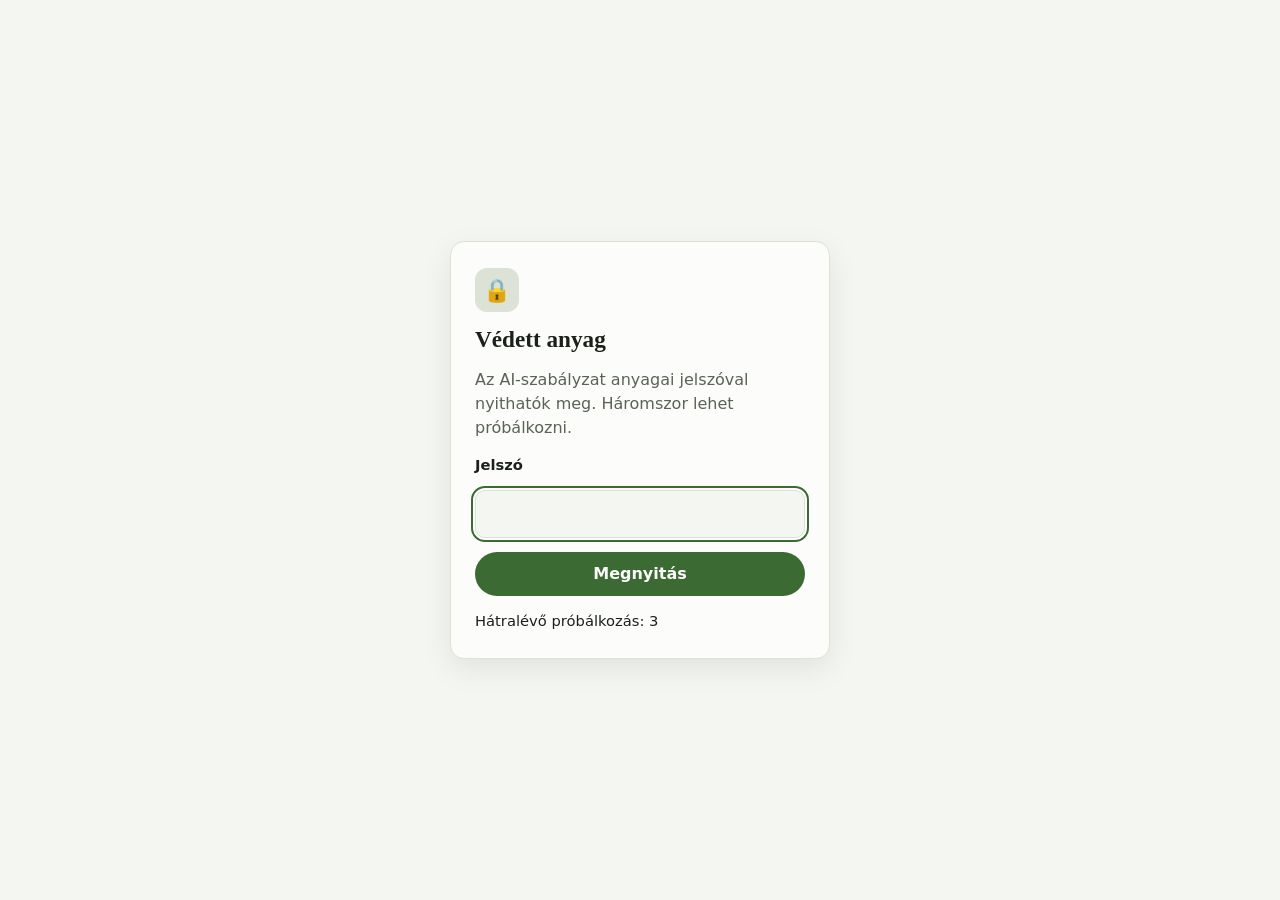
<file: index.html>
<!doctype html>
<html lang="hu">
<head>
<meta charset="utf-8">
<meta name="viewport" content="width=device-width, initial-scale=1, viewport-fit=cover">
<title>Védett anyag</title>
<style>
/* Zárkép: középre igazított kártya jelszómezővel; a lap tartalma titkosítva, csak a helyes jelszóval fejthető vissza */
:root { --bg: #f4f6f1; --surface: #fcfcfb; --fg: #1b211a; --muted: #5a6356; --line: #dde2d6; --accent: #3b6a33; --hiba: #b3261e; color-scheme: light; }
@media (prefers-color-scheme: dark) { :root:not([data-theme="light"]) { --bg: #121612; --surface: #1a1f19; --fg: #e8ece4; --muted: #a3ab9d; --line: #2f362d; --accent: #93c283; --hiba: #f2a39d; color-scheme: dark; } }
:root[data-theme="dark"] { --bg: #121612; --surface: #1a1f19; --fg: #e8ece4; --muted: #a3ab9d; --line: #2f362d; --accent: #93c283; --hiba: #f2a39d; color-scheme: dark; }
body { margin: 0; min-height: 100vh; display: grid; place-items: center; background: var(--bg); color: var(--fg); font-family: "Segoe UI", system-ui, sans-serif; font-size: 16px; line-height: 1.5; padding: 16px; box-sizing: border-box; }
.kartya { box-sizing: border-box; width: 100%; max-width: 380px; background: var(--surface); border: 1px solid var(--line); border-radius: 14px; padding: 26px 24px; display: grid; gap: 14px; box-shadow: 0 10px 30px rgba(0,0,0,.08); }
h1 { margin: 0; font-family: Georgia, serif; font-size: 1.45rem; line-height: 1.2; }
p { margin: 0; color: var(--muted); }
label { font-weight: 600; font-size: .92rem; }
input { font: inherit; font-size: 1.05rem; padding: 10px 12px; border-radius: 10px; border: 1px solid var(--line); background: var(--bg); color: var(--fg); width: 100%; box-sizing: border-box; }
input:focus-visible, button:focus-visible { outline: 2px solid var(--accent); outline-offset: 2px; }
button { font: inherit; font-weight: 700; padding: 10px 16px; border-radius: 999px; border: 0; background: var(--accent); color: var(--surface); cursor: pointer; }
button[disabled], input[disabled] { opacity: .55; cursor: not-allowed; }
.uzenet { min-height: 1.4em; font-size: .92rem; }
.uzenet.hiba { color: var(--hiba); font-weight: 600; }
.lakat { width: 44px; height: 44px; border-radius: 12px; display: grid; place-items: center; background: var(--line); font-size: 1.4rem; }
</style>
</head>
<body>
<form class="kartya" id="urlap" autocomplete="off" style="visibility:hidden">
  <div class="lakat" aria-hidden="true">🔒</div>
  <h1>Védett anyag</h1>
  <p>Az AI-szabályzat anyagai jelszóval nyithatók meg. Háromszor lehet próbálkozni.</p>
  <label for="jelszo">Jelszó</label>
  <input id="jelszo" type="password" autocomplete="current-password" required>
  <button id="gomb" type="submit">Megnyitás</button>
  <div class="uzenet" id="uzenet" aria-live="polite"></div>
</form>
<script>
// minden a saját hatókörében, hogy ne ütközzön a visszafejtett lap változóival (document.write ugyanabba az ablakba ír)
(function () {
const ADAT = {"so":"XsTdW5/1pUWK4UEAF+cebg==","korok":250000,"lap":"gi1WDZwNRA+wOO8e.P11mAJdbEyNabqBgkK4m+fG1Qnbtysv8yEu9wf5ezBy6gwPWK3pOUQS17QnGtbPRItPNoK8fQajSRFSMt7tVyDyeuShH0Ss9VEYyjiYxL+k8EKlGfWv4H9Y4Rew3kLdSRF8sa62C7H87lIcl2AikNVIZST+u/zlI/7ee8WLDCqXyZ3b1TgzzD3P71tbqh9ZxAwjdeY+McIlIpQJIvSV4F0WQ7cxI0I6SfOrBhrF0EXA714khut3/ztnmLQJoao5FzBPIjU/8Lh5eV9tdHBIP9BOG/sQGxgZzygkxs2sIxisYR7zLig/wvBFrqlEiuJI5GUdO2AZWHDJzOTr1yqapK7kend2pmXCsmChdPm64PDgrWiNQTNIUZ39LIqicn2cs62BqizZFco8iQ+9OD5WaicR2VmcggKKWo1EPB1PRel9OdedHk9lShFFtZ34YUnHzzi3Ih2qg88e/wBv/i9aQvu2d1wiPPL0r/7vhT/+G2eJbfn5hvLZVoM3u0sz4bNpJBU7YZT8slwZDzEZMrVtVa/1svPmhpCyOZ+Rtl9SE/xg8HjCXSXZzneea8Ki8p9raZE4JfJTh4sIzQkVe0zIV+IH5puRiCqgRFisaOUZ9sYRsZ/[base64]/[base64]//[base64]/anu+xxFt+DDsxv2bJDi+2fVDLvmDwM8vvIGCIJTJBP7pCoKuh90lrdmug2/SfK2J7h6zm/KuzAdlisr+jVznrqzGc/[base64]/lT4lvFJE2qdGT/pGz6CsGpbgJLA3kZuf42AcjTVgHu0aIKzgu3EvGi10JwXMVKqEPqed4+1zjWJirvreEfuBQfYJfUlVdj+SXdJQ38bLlW5d0IzvV5IJzYlB/s7Z7l68VvcsR93VabYWoUsHsQ0Fp8CYfpyh9KWNjmPL4PoqaCGr4PSSp0X5tktfKHj/kkVVRfjHnojqRv2njTrKxlkZX6J/7fLdV/sutWTWc/s0wip3XJWJahLBQzlhKvlnOJ1FFO+IrBdzWJ4Tx/NN6DpGuiq++C32ev+5udlMTqv/RMPkFOoJgwWBnFHwcG8QaEDlv71eLakmB372hz9GoXJizwU45FoXvbgu00jF+pnbhmFkOc589+edZEmIDKsD++YSi+xH5btpVihWIz43MxbFG5Okpz5tLPtqRFj0Q0pti6mIKgpfiU4moU+AuJ8VIj5xa1tnEuOo6mzWs0Wi5T/vPSvo4VruBFUyySx9mNECnx9bQKRGN1ySH/WkBx1xy5nLnxyFXuIceLygFEK027RrAEChUIQ9qLWA0mIf4MKv5tlbBzDHwNOIaEpOY3f5Q2qhbqQPvNSbul7rOazOe6LAY2GIADpQdO6J+g0pKwDZfVKgesC1enkEMfbCEqoZSbxVGC/v1vvN8fIB4GCNhakygKY/9QRSDg9yNN1yhEBkkhMvq1E8Q/ortVh4pfi8WySzaVPIJSp9UqzdR/tkBGR9TMAPgEGmYw6T4pnmldC2h7JSfxnvoY16aOZWP8Hvcb8wIC/4y4Yp2FtU4HD9oOx6ZfImPH5pXbqPN5PD1HtK209vLnVHrURqYC9ifiS7OpIiupmXRWbbcUNRzYdl1H+YBdUiVhHOH22iosoZLl1yt4bxlNsZ5PGXI2NHEvd29hi2fYnFA5ohSbdTZbs4Gnm4/pdqtvJ28I+/QHB9W3APEdpQYSntg9nHhtQSBbIw+f1lMvrXjpP4xOAHRu++6LWwjBmw2uLCTSlvi/GXgI88Au1kY5i9nPgwriH1puVDMZOeywupxAKII3CvoneJR75vrkJ6/Jh5JD2663qBHXFYIF2R3e52uxRIsE7tJS9VYumV/N7a7w1gqFEw6qgNOLAEQ4vwYAp3xW8Q/JdmSNYwvEaqPrLAOcaP8LwYAxEfxpeoMKzfZpXNKgqtqVuP3MV94ui232l4nPrZcruKRszrMD6FJm8RrUirs4FDJnbkHnl8Cz8xPyeApY3OC9wisuLs4zT7/fYu/NgRAY0rg9VHxifEmqEQGlQHbEB56Ymvves8/UmIdFwjXgjwF5W8RgkTzrexVc5uPvJb/+MqSGltwPZb3FN36dXDZTzKDZYzj2EuL78ERiA8Wev5dFc3fwY8+Xw8zuVjgkZGd6Dwm99q3pVBo8g02aIh5vLA1D5nbmbjJDKloS1SkiMacvG4oktvhLHXvwx+Ibf/[base64]/hegBx2DxNn3YTuSrTRlRmpEewMKNgpdKfR6IJa7FIOuyB+SW23Ut4EuwDzKgO0l83sSK60dlveRTB5nj1/JcC2sG7fuHwokcHAPDUq5MFyAnXXDIkmhTd4Q/BymQpeZDLQRG2tUKa3ndsfmh5tq9n6ZofexE6fxePsRPQCI2XcOfqjVCIcUHe1Oyolle2SCSG/vTnwRSa5wyf5mr6o/r1QQSPd6lM63l0Mj8xL4jr3+fXHmhAkU6N9AwgkJXLl1BkzNLrsRA+wcfVfEIFOJGeehmAgRBP5OO84xse/pv/gVyudq+99MLgLEfJEM2gxQbobc+Y1IA9w46hjyNH+07J67Uhb6puJwWYacwrL0U241jt73PVlaveXa8xTrBwq1xkUJSsvCgE8sZDHLRJFb7xzGWe48704/80lyWxP+QPN/zSjY7O0vVk/tUwUH1kmW1Yg0R3A8SV/[base64]/tFwsw7lMXgexja8f/f1pWmkNBJI6/VQvOWP+yMmR+7wcSaX+1d60RhQdnodXK9g4rGIG8lfv1lwRug0VEOxOli8ZVZwQ7A1TBHnhI/FBD6wnptbMaoG+oqNqkLzvaBuYZjijHYcglHowNvlYyr0pLut43H29BDKS1Frc2owLHt4wsNBz4dxMYEaYxEFaae3J4aDqLrC/OUe4K/sAR7HFn9VUwhmX8sWgulGHauYS/0A0OhWDDAilbWjP8hzsHthewrV+QWuiK8YUkb+QxMFduZO6xSIVHVb01zTHXcg4iQnnLgaf3VVguHY+WJrB1DbQEBv+Y6+wvyIobbDVYIdmL/NbwzWXEP3mpmSFJ0DRACnlbgki1pNZDrZ8tH049eZX/EpoVhZMX7E33CUJpdldutBgYub/0sR+Fekr4HkhfoXXSte4nQxqS8fjk4G6EHSHdw/8oBlyeKQa+Qfa5M6H9CWmyQ0DPpav4EWbUvluRvaaEzWWsZUJ+kb1vqPiFkxSaTrmXfZJHwXWhXG9IaNZ6bweSBSXTpBsjTTb5syiGrqd7sVgnEI84CIAlJ2WqxtBL0QUK0QwsNCX0UXw38SfsBAs5uYmIIqc7AAbXd3LnNcoyXlMnsuYv0IjkYSxE/HWPYFyJ8A9hcvMIe0Wffl72rFDdxXkvmQPAR3tpt02BK+jA+E59YnWm5z1BofRWF22vPuHjunk1mmYPsSSvlPsr/7DJWoOdtjCqcpru/U3rGekiUE+WolDOlTTOaX9GeXgY/Pyb5m8ds0WRV+jClXGIPgztWTGAWndtO5D1GcgPMVD64ZiJZKXapTj4d5yB6BSHpF+Yrzq3UPDVe5+6ur/DLzRAxs9+EudOs7G0cr3oRA6REbkAUvz5pRxmzGQvcYhYbBzne7bNFvLqbaZPU43AJyjk9ZZlKN4Kg3Cx4aE+xMoJCFjlBq9rkwNcJMvQ0P2FtLDGBdD1/ahT0wKhUAMHmM6hM47sZvXNXAr23n1lLAoVIgrxGqStAP638B/VFRdpKfUq/9PNDoVZyF24MGHwm3EtfNra86puZA6S1OumutPIAL8JZJjEtDRoKcSm7FKUAKNPMWlXZqGcK0nC6nC5IuitR6dwWpB/sRsmFf2oEqkZEY8bpczgCKgn379IKe1N5giRdWSDxrzj4mulF1zR+tfJbfXSFBvYHXB5nhsDyNzLFheCphi8s224NXIWoNPIgUX32cBxxaUdWb1OC1JJgQqmS/dGPAPYx+QrvkIy/SYse7qDrbbJ/EjJPT8UHj8Wttt6Rftps360KFmBbooCDNFTZOydOrhdUKrboBq73AHpTk4QU2Vmd+bNFXhaTz9fdc0/Jv/P3Ps9s9J2ukVIiEkFEtzqlt9sapVLzQFLoKB5S/9WYKzUeWcbOB+ZWNQPq8Z39uK5xFZxG4PXtTQ8k0G+gpyOFLXIjx7gkSV9B8Mmo8aP1LCv9phdNkHG9fnmUiHU37VQAGQN9SEPF2DKEbN63THQ0cw1Awv3XRSvvCgcwtDwqJD0ILnNaVJj8zEaeQwXJuM9A4ohMHIQqKDV4Fs3U9LZRPoZdkxxAHJNX/aO639u4ZyNWTvDuG4ssLf62FCLmVZDCuLYWUEuacia6oywIp+YkJYBCihYNwmd5bfaAKJHkpcfQX/6/KuVFDLSbvuuz58JfiAM2WybdaI8QYuyRIIqnSezIGMTpY1wNWnaUOy/LrUysoJlkPPoR6hvgLwKYyTEBAqPhUlB/vy6bCySS8RGSpfgo+Wkj5r4c9n/i7DV19aly/ivXcNT8Ga4/Jggxk/t1TH0OgwtmASEP9u5Ep1zXkyJZsStbZ7/fm8ExzS2Q34dZ++fEdqzSmvetNQ47DyAClZ+H4eXZXTTuY6SVitu/ESuB3Jo1bu9HPRXarJJ2T/AesLCCIhlGU+YSsB3kw9cucF43yT3Ctt+fTTahw8Z21HzQUnVm72Z0181IA6Z0dR6TJAHicuzUpNrvEbooS08xcNJO4ClIt7g6+rP1yl3BgJMiXcwMHylNg8uM8+aOluP2qa5JZNEq5IRubDoTeVPkUctrkPnczMSc5Dpa7zpTdzVL6tp1cEmadm05rlIwijyQfRG/VjWnFgTJpMMkGVnIChKY0qyoipIIG6pAQvvreFjXrxqEn44FNOF1KaI737X/V+NtnrZ0ckw73YfNMHsxn6JqBxJtpAZS9B6TK0mnQKvfIwawaEKDgyd6xZzjHsjWs1mZ4v8iP7/VfrmX+kaxS3XTJk7gFh+Pi2ivSKU92BsgOu4ppoTLdH5r/rDbaN+YUHpCv9b/G9zR3ELVdggI5VzMh+8nF9F3SDgXi6I59TLjvK+fStEg1tummPQgqXA8zy8P6ZxI3QxdkIZ5T4qjPGZp+ALJJrZAMouZ1XSi4rikeJgHBgWeffSrQBibEmGmoh0OierErrqbWQLJtEWVdGgIBGioQHwY5FMS863N9+wiurHSLX3c/ZE8iyE9Qq+PAQD6FqFSlpTGnTJX/iLZqJ/vA6YYjXu5JhEpMYw324Lzb5oSpv+AJgMK9dOoYvhwneCavikApy7jzSVtHUYeUaYsfSFm/SXsnTqyFLN5OE7MukHeSDSYucbMDZdOc1uN+PgXIv5gHUGWifhfMqk0m+mlu0BRvOTG86a4p7v1ypEJASvL4eftclOnUwsRX0tKm2qb40xj1Ex9+EhOXATzb1cmKrFxqney2Qloq4zQKVN4OP2gTi6QfE/B8xV7lNWtoEtGQgdq6kVepps//iXePkAaJqO+o9PA9g8E30Du/hEiHwb68BYL+PWbFFPfZcRqk3lajmepVNjxIzcm6DQPbnzTY+bdoeEhZVBMuAlMnNMjL+VURdXvJXxEALq20HO4Was3FfGAbOUeOfHTirz/4waPTXB0u2D0YVvn5zDXP/kM0lEvsY94Xrx4zlpkgi7OKBYGu8bqHPj4dJmEWrzmseiSWslkiYL1sXZrYWo962hd48M3RJidjLPAlnQwATRQ3SMF3XcJH5cRRKXo+zb/+7CsoZgld3rXCGu+0D9RnxKZbngxtLnGF/EQgMP+uvzrQC0Y6cxsfTiGuaER3ZcrjBG62fzNuTqdb7dJlDtpIrdURaszzDt2OK3OFvOYSBGn1Y9Y59A/GSWU8Ic5TFY3lgBtGE/sYGLYHd3u3vk9/ABQ6AU0vw9RhX5N2usvWLByBX2wP33QIja6KiU3OPtoZSnes9sKLpYwwLCDhPMO60x3a4JYUYeCEtE87dDjpJa17Lp9FsMXgiA+ebBZ6cElKrw4RzHjTsFOdkU0XGU6j40CzfPsL5sgyA0WlVRVc7/qz1Qe7uinGmWo5igtCVyl9z51uC+LDLllJTfr7MGd3upjHsxyoit/49fH1taghD1O0jfzWo5Qulf6vgXc+m1rC6wMYA5Myu4+mA0Rb6mHC73pdqWiL6NqKdlbWYK4a6U4JuVDC9Ib8DHMHNruR7w2eS8KaxRCnoNQBN8KrHMMU/e1MksZL2jFUUUM+pefWqp8Z8fj7fE+0RubYHEjfk3R5+HL5U+p/3PgE+DYTV4CCfncaYieG7ksnC915ziw2j/TPFevIvEKrJjgnBZYE4JuhB7fNA80IePzFAsG3P0XD4mDXnYjC4pXFoQZV/9QayxNJeF8nPBi/S3G5bqUoGwS7i+kn7WzWE1qeXdpBGiVL75okz82dKD784ljgmUoxEndEFu+7VLoRggrtWBCkdo1ULnSIIhmVfqqiBtiEHTc5RtZb/1xVohBtDi+9TiX9A3xTkhxPxKdT+Z1XDCueve903H6Ku77DmAzftBRA6gqFFbTkdlFNSdPE3d2JG6e6obQs785vv3no7D0JxhCO+ox8PuzovLpruFUa+LGguf2i0RSiwnvCrfJ//wahAEqFBFwIHqPt+BZh2bJiYznVY8aCGOiL8X6VGQtv5EUo3Se38C+vAvL8yebs6G2QHXH3e0MEF3WOX/ONzddqgbAoCBN9x6Ej9Oe9E7thius+6LEbp839KqtN+QJOHDHLQTqrFYPhnHSqKTMmNGRvWVEJ+u7sBD8A9a9KXz7l5Iknxjudta1xw02YffyBe/a+sDjJspD2DBm5gDWX+H9pIKk6mD7wgiQkmOrB49Ibvid2Jq5tcDL6XLd4TZAwd6hE1wfSAFNY5AqekAvtV/rk5zSgY3S6XrG8oycSPti8GHCfsk/PjG8bqh+ngLa+Lx6Ri4h69aHfK65dINyiDIGw7phj2tFqGsRoUYMAWhrp73b9ogDDLE68+plV0yOaPKZnEQU+r4MucQQo93AetannsQF3Q3OsxwJapw6uCl+MHvpEhUs+ArFxnuGf/OQpUCYADXDd9drJrlzBrySzw+/nxT/1RHR296GQ2cNAjXsF5qNnZhHT2cIMpdIsGT0Dw6atGzIyLLlifJbe/[base64]/ptC8sY9sOE+xbFkFZNZn13ElEumVLtyQ9sBkLSDJRBmHl1ZRUaDrmgFIx77JVuhyOFbL4CkvZUfUoae3t47H5Yqgke5NixavzXic2zcsG9nwg2b4/qpUT4U7jIwC05ZEOV2I6uuEubk/ZKhrGCqawJeaxQqx2fgfyUuT28RkLmoWhqN6w2c+dfvYRfeU+rgDDjLXt06+Ic0Tfed4dsKqUhb4BSSThFS1leN4ue4WnRZx3yG3C6i4gWrRqWRLT1sMllS6fHNEkzBx26cZfhDObc9JtabWiSW/D5advQ/CEEGAbF+778QffRo+Ai2WD6Vh21wNdDarLFBMRS1iPTbUd3qiLmjoCqPdcwqqp2HkolOKoehWzQ4lFNtO7uVXlIKPYgsYeE+drpOvVkBExvsPjzAJWQS2/[base64]/KK3WxmunqbgAs2S2JsPidTu5pGIQR7aFhfeI0857gVvZae0c5k98eQXMZsjkiMiQGuyjcl3JtvSzlFRG6QOBD2rV2dwyYudO9bUZdwY6XZAad8UyA188DOppWlV1ptISWXOhtHgn0AMWC1FqMHNkspy+ZhByJPLBTMWKkm9RtzBDtjdZgy0Fbh/+2/Cfb5CWTjA3KmeirMWjVqoqWlSFcn0f6jA9OWU24eI2f3229kpnIkhpUYgzQtb4PN1npLitbneWby9QUyomVy80/LOCCs8rcG7vvyv4tD9mdlt+z4kZrbpOAjyJjkbmG9KCikihh0Jb4uosgWDdtzOCYrV3g0pjBqYiMFshChtrP5zf7ds7CcHp/SwuZNXXYIHdfmrmV8Wc7fMpIpxhpfPjymzICDiiTHPaIscoom43KHCZ+7GhkGwfhY5nkVdIS9isP/3Km0twla2wYmf60cZdG5PE8DunZpBh/sbJdTwb6JKFnHhKvaWdoKrtxcY86yOaNfziLC7TGlQHkGRxYx9pjdn4huuFaPI3mJ5yiqPzPQBTMJVdMFN/y+xDZ0T5uTzEHHAomPW69nGlxsE2LFERI2ze5Zig85sUVap2eAWCzv8uVmBlhq2rElpoOT5xhQ9/IF66ISWOz9oEP7NGWwK/w8UNAVXyS6O2+/7seT1vBW6Qi6YTK+2OHF9CMh8/Snf5oD+VkFNErBS25lcZKnngDZaJVraYYbulpBiohd4BUwqp1qKYLcrya/P9u0zntWQNctPZVFQClojFWqzi19alx0D+uw7YBKfnoTIKGDNFFqdmUYcTqza7okyar6GPWf3inVkBGTPkqaR19wOJtN5bRkyIb1g//hm7ImkMVr3K+hVpidve3e9tichFh53tOAVwl1y+Btss/BFO/vLPK+2NdnDApNV1Gzi2GNll9jM5PNhap+3Zp2j5TuRmiquGxUcvp5AKl9q0rwLu57iNml9G1C3GWGl33JQg+rBRLf5eb8XktEdzs965ylmr1NVjy/AfRkIJ/6GKOOgutNoyqrzIwOWwMEtmD8s6nBUu2OKSuHojtemFC/3xAGnrDFKRXN7DcA6n1FGb+tl21wzlFWaBkMH9+WPvaW01MxHEEhdIVbldUOw5mtDoO5xm5xie0IOHHyE+OoaxBI0zjV7MSkDJhy36MUjep/XoOYzdzJXVo0AxPg5605G5X0KRrKqlY0/PZEPJqtFkEHrDySSvpikZjIWpzdwOawtio4fxlkDKC9wy+K7v//gO/3xArgPOIwN74UNKmohJod86TcLJr8laRcjxv1ShogX6+/kb8yW/9aggMAx2PmC6weKFEe4e0m4VzIV8n60UeH0GdXNbEeAcPFr/H3zpIOdfumPMekYQCAfGqD+gbJy59EoFi/x/j9+BBfVsYhzxOw/GC5d2Vt1uWtNwzshoo8YOQQCqbKKFI5vmJBxErDGYGpU8Faq4bOavVoiSzysnlheFPRfpyiOi+5RYzLgNrF5/wmtT7Aa0fvimAVIA+WU/HUBR7CKqp2s/xrBHewoGW/DeFDZPMPNQXJnbtrC4ZKtB+h0v1gb6mB1rFQ5/ayBgeKaHaMiZZUUJHQ46we/tQVrF0XI9XmvN5BFqEdJ8oI9C8STBNa2K6IHsqyPn5ekb37ztzPgZe3zEiTHzhvFA9NK/w+I5feez4smDAn/h7V2ZEkEyzziHUhOAJzTTcEZMgOwD2GdA3ipA34RrRLk5Gupy/iE25KGkrXs8l+cR1S1X9thimamMCIwD4wsXBFYZH17gYYymVXrIY5jwgX2mtYhKSZcy14nTGIF0h18IW8aL9CuskTN/zxnv+bsyZD/QFDAlSc6r6GU8jlIssBb3sdMxpPDOFPo8jFn/OXiVoWgifhsWOs3rqP5uqYmnsaDFY/ej4vkgM5C6kaj+YpBOoSCjdWwvgcpZvnvO2XB/aL8Ra/prQvpjBrJFIvb/funaPeIFx+7BdA88pYJ757DZF4CqodZAXYBBGTBmw7SqfHhRk27Qoc4xzRrr4quYXQKNJxNtiQa4GG/bmx/lg5amzVd0hZJxLOq8psWSv3VwZPmKIYSkl89u7JQEGSiWDIBkh1/agLDd1W0Pe1GHSTGwNT3nbdgC3jbz5J+0XpfUyOguPaCMKKJS8rtDwK1+2tg2VoVbp6hZXO+16KIHYproY9sU7NNYqeQ/R8X298z5UMkj5J2YT/q52sTbC3MVTJopKE3e9kD6V30f9c2r5L8C4Ef/Yuz3VtNBnOfpWzyejw9DSAwJlHWpQ61jVAocgf0Qj4b9+07sKtVPurge2PGJl2AvXX/NQ3UqW3uStoN40RxRbzTWP8Pej1G4ym74RxrugHu4tSrMTGqmJ3C58nQALltK7l9UYHXHj4npDronLIQQ4j8HRy6UwLVbNmQkjvsAAur7BnQysUwtfrWk5ANc5xq+WKiqN7HyRBoVrUU8NHCaFlJ/wVq+yAeasjg6AnCcdV3tGyRXKoU+D93QXNxCJ6UjT/chD10NxKmJYZ19Vgw6Nl9J2/hO5olp5I3xzRFzsPpZDVlfDkOK+S7GvmVqP0Ws0Rcm6oJomT7XW/[base64]/iaYywGnYT9oR4zXTwSBbKv/1ERYrPLiEIbJFHtA33cdGljvsrTXSrh5U+fUPN1Gbimi5v5atwz2Vz9waaQKm0EukiQB/aSfP84dhgdAkB1MlwIz0vNjwoZZcyIj+h8ZCcJ0BvRYW3HLVVoey30diFyF9cR9mwvmYqWyAkEe5vwwCb3TR46RdvyfxkddwcNPucvzTEomXmWU1e3eM7zfbTOcXnyMLkL29oka8ba/0coD5cJWyYkMAOQXprNEpMZwzFgk1s6ztTvpUhJbWQp0fxx0yhKEmWPULtFGkw6fCJbZm+uCb4PnZmD9Z+mKmLHYouf9xJ9nHEvo6caanZb4rTASnbfr7NIXgd17mCnuEFxTO/d3ZPMFqA/DVCbDlEWbwoiAgN6YkBz+gr4vlAHRMpZD+76FDrGvFm1JOQ8YHcbkX8c86lIHIPCu4i2yuYKvjLwkneHnGSfd4TA37UabwsSwnw/Rtaxeu0Dixg79ySRh+OWQVGXRFkAVonGCPBHpMgUTuRmS/bX8CtiNH2og60tImG+yrg6yfj3UkooXQ0+juL9q1/zWIzoVayB0Lfz5YtQlmBGZMQ9tahqZLfXDHOJeGUmw8RnRSZUs45XxSd+H0DAYG9kPFowYe8MIF7rhz0cu80GaB1YnlCIsG40MCOn5fiiGIqpiigBZ/0+JpiaKeo44dxPWX5EcEASSTVCGit5gquG7egHBhdcxSmg2EOFqiFNFJ0OSGYE4K0QckBkalncL0TNOmBpc7vdMrFdszvqXptWdMhhcd2Js8Rar7Nc+RxcI0zY9nFSHu3OjuX/b8oGvcfVgaKqaT0fy+kYwj8KRO69DJvfBtGAlfpTH8UHUHylgcM+9sPQ2n7cyTT7m95qC59iTXpC0zFo9WNr6Nv8SZ+l6WmmfVP/xY743jomG9qvR5lXOZ33ypv1kUoV2JSlN14Q5vt5XqIprdklTRMHHQ08npIYZJoTr02i99yHuTyXs+NpS8HqBGkOqGGntCrpL2LNkh/HZOE+3kUfCByCY9lYw0K9ccRMI+72EFUXMxy91D9MKuj4lv7o+T1KgRG/8vLjbgMOpnf7TgGJ5t9kQDPI46XrLslz298PBBhYrehEIAV1lO7uvwxfUTxgGEPDq4Ce+LFGVfcSKIVi/tSWELp+LmGK1DVGj6FapIc2V6+MuTKBLS2rsWBJeclw38Awfz24uxzfPQLa7q4ZIudzth12S5UGTneCpB2jG4N+H8LLxCQ7r3HbBzQ5hJwBG/Gj/oKQv7WRI49CCVWjV9IASD4gyUUudwzJB5CUPrA8+b01Rfm0OX1h8qLcoG2Dzomfvmi0tjWuRL4aZAVAWwNfCYgQp4E+7JpLf3fKao+ypXNDy8qVjp9pEsnkVI42PHRadx2zO8Uox2CjcjN6mfUBYZKaKXDEAoB/JJ19peOcURVhni6JHQNy/7Fnuc7Wee5XGbZtIw4M7H0SR/IuxlO1yotDEzqRp75JmjAl/hOKyPiOZswlEaaESHRdmCbPJjWxw6SaEOC9IbcrYAWcD01zojzkjyyG76MMZKODkQaOI506/NoV5Ol2JVwwjwyZalQiLw88h9twznMeUjwp/WWcnf4LTzg6EVBUfKHVv8VFA2IVmgKytCAWjJL1/8YWJjEmDqv825Jm2A+SVtPICMDQM//[base64]/DJgSUVZDMZoYgfX8O9aquleqSVBfnnxfqgNoza1z4THX/2lc+Wwzj01pD54HVdMBMzLRBLgL1uB0V7jBLRTWC80YR0NbPo0a1ga4uzQ5ZQFWIOxk6+soRzEZHtftvM5cha6SexM2Lbr6wpBBK9r2QpNlZKd8iuUjhcrVWf4yeTCqh8tBjyugZEp0dEd/3jOkaJ9zCmnlIXxG0rSlMC6t+SlEXbMGFJR7NNntSvrHRnBQKNlA3SOzB+xpXu/3vjsi+fJNmmog56ZwmtE/AzDggJ9uTrm+ve2WuwYejrIr2NXb6JVnuPX4E9gZ5x8ukafIIVt/zctLyGXTYLA+clonNYjl8hiUzBkwNm7mzVBy5cPUVOIkZLK/zW7s9gb0pywie2OxIN5bC23C/NDxATMnHnI8/8BoiKdNogr17wyHaJ74cx2lqdlo29Da8WFpF9O6eZK8LM45t8ZGVJsd5+Bxz1li7t9Z0oU9wczQ9uQa0gR9qPqZftk4vrP+MEQGBgMZLD1JIyFm7Rha45gA0aNQDBZo47SSFHWY2HHq9nWlJrS2weB+0JhiLRG6RbH44bltpQRbLgnQwZw/g0jASft54LxK6NM0C/PYxW54uGQTQQbAndv9Qx/srQUeiL/NO5pppZS5qKqTsrcbNK955u0DVnC7ZnJMCDGMEHxOkt3JW5EqICuJnLxIgMPqDZTVKrX8VO5QznB+zQBDT+pjw1n9WBhBLcG2fX12J+fQgBQB8YStDs0Pq1llosa0cI5oe5rcn/bd2k38s7Wfm16VsY4UdePJFqafa0wzu/HLxGF/TVRmqDqmpXQ48TWBEw5JbLbB/Vgi40QOxzadWSOUCHeCkvCPq2H1TnywbXrn/iCe8zdj/39BKfjA8niErmkmPYjeKyyuZcrJfFQba/C8JWzUGuIDGpmYErF6Zd5pDfyp+K3N47BlmNTb8CPN5SsKyN1/DHhAUE/7qDXtZxMYA6hML2gVQ0UvsV8FyH0ygmE8th9YHltn2E8Tm4vxxb7ArXOIzopBotImT6hi66+QmlStTma+1Q2tN2/wzcvgXaFAvQvZ6fM3KmuFM98gfZ1wuJ6GNk9l4LqMM339DgrbZ6vxUMjTJBqH2cWMKeIe8iISvceZpCYR10CD4wCo94B49yUD9TvLuwWlf0fhiBDT7UzFbsarGYUTgkd+83GJh5b6lWXMnnB79TfqpluzAMmA2Zy3N9Qt+sS4iiSz/skj4E5nFC2JYjr9b21kBdpxYY9M6Ch7v5HSnaDIj0QONB69rVAS/P8ZesmY4N+jn2xfCFRVYN2VeQZE7/dLsGsSoQ4+8QZ/yozpykHbLZtbmH0JUnHXdsjm0DGcwPtzL3DXG8hJm81/nMOnymeSLJ+v3TaZdKC6AIGWlD7C1FebENq0w1gGnHOTp3+quxEb6dbWA5oq12mAb/CcFQnXCk3ZBn7E439gATLi+bx/pput0NejjY284b8SI5jv0NaAFAxMsLM42jD08ECH5b5mH/htIWqLSczFxVX1tiHaym5oZwORwE0pVs3Sd7ViTwoShT/538K7jclZfUWxVtSh3QmIW1NcUUsKh59WoengnytH1AagTsJY75NehWur+vuYb63ctDp+/uyIYhhakYpyuZyLdl75/8kiSQ4TVv/8Y+ts7MxjXc0PIlIbKrZKjrfjWCuzNAFo0Ao5gcW0OdaziLy9iCSv1MVqMvgJ93ByKgHW38Jflw+5KupS9UVmK8+uv4IBoQrkbOOk7VXXE94KzZ43/bzpcGwDKKKtud4/RdMenENsHazXe2zD6cwOMMTrSmuP862dDA5KwCn+QsjbQ/KjKjQ0aEuexZ+s0Ucdw9cBxWzDfKxse25pmFHeisD+RuHlGqWF2/iiZ0GjTys1EOYMyLeXXN7OCt6ISrrnI+YrM+M+0yGYb6/2Bk3ucje7jeBayif5E0zHa6v/tPVcnUTgSLfEF1tnGatW4e573LlCtuYzZYmnFi0JYu5enhMdFtT7kCg6uDls2b90oo31stao0QKnJRK0W/OIadj/92pSViIE//PYVjvGmWBP+y5W3yMpinitVPGvSgBTgx/4xI1idbbVyzRy41XjbbnsAgOcUcaceQxKtV1t2d+pt5g4FRB6AJqC0u/4s8/RJdyh2A8sbXGZc7TXHfTWv2WiZFYieKdqK61PP0zDCPGzMsLkEY+OyaUgJb6/KcVW+9ej4wzvguRoLhnJnNo90wDRaotys6zV2JFfHL2dj9weGvWRQlmXvlJgYG4zvKclmLsFlv5OTQueSRPhP/NtGVEJ3FrNqYSgddP64QSqGjraWwWmHi6Spch0ip3Y1l7Rne5PSSUTBjGXpssoa2/ZmylBefsoFaNwH17ab9dNJq+bnqM+QmwY7wFfnAMfUF6TQbwo6No21DS+TfIVOrSmGUT7LmnKM9L11jnTu8dGxwRd3XW9AGG4EKtUvkOloCczBO9hs+25LwlZZORgQMoPbkm4JeHYkSZytSqvr+WwLXU2iUJeUlCu/llC+9y4jcyCIND6azNAz0ixixWt664CfafCYiTWb4Xm7CkQSR5qP4Z8o/6PPwedsROlFz+MnGW/JhTDtr9d8Fobi93GrHjEf8URhQM6K5kPgNeX4cujBSg3OgEJe9ePhg4h0MCLof5f2aZg9/1l6axSex09vTENUjYo1m3gMaEEObLQwSdC37ui7Q94EMLmrbDjaFRaM02u3PnZY9PU7d4cDZY4fGVLd8fWT/ommY7MmtADHkErbubfg1z4PK60crR3vMqKghXCIOlC+SETKOK+BGjfqsCrHnIR/RR1ryKLD/gCcutHrXycLiLmB7QdeCHfdS57EkvOg3UzkA8TYc3Q2HezbQrs8KmvxT71fQMHD2NLp1jxYDE0UEWiPIfnKdieAuse94am4XDivPzAxfXggKzW0lhhr/vc4kbu/wl+TL6dLr9Y2i87ipaBgugmdUDoRXyzYDzC9mNUmpXOLmjX96ha/uaErGsM/iZY8+V6Ag7SPTkCXYh8zruAz6seOylChFkmqfkDkucZs8DzKLmdhXczdSqK6ZGCRSaYOJNQqRyTqDCQOoabIbMygCzaQnC+wv/S0hufI4WCQXfzrxK9uR8zZEaev2OXQB7xJxkoOfeGGBZCW97o5xaJEsrLYIyXOLxjFGPO+I0TjgPyirt2eUSEi5RIwzYgWbvM/q9Vaa1Itxn4oUSEQsPMK/txR788vDRozFc2PxJDzWy1G51rEPxOL4GUFs8n15nKFB2mtQeSjUaI/[base64]/pEOBbQo1gJkqwIlHGZYVRj9vM6h08vWCo+4e2c8C7kIqIaRxE77Q3hbuxhOHZBM/JiE00GuQmheUUVJRNbTn1ImOXaUuP2E7gwRkyz7n55yHnelYHY/PyLvLhH274/n22MSIw4Ue1r1AHmjI+mvU4g4HqIezKUQrMBrEITLgNxaZ47P6Lrs7zdtr24irLZxyNLW0uUSkfjBmimqJIdKHLqgXo+PseeDZbRCYr75HyaWU6EEfRe3Be8p5KHQGT2VqOhAaVZFo7SppWJNMpdOZaEXDY/AnDvJzT+nfqn0t4J6v6utXkPGAtitCidSOxalVui4kAsFvJ/6VSpJFAv254DwiESgCFQ/fPdmpI8Jps7wlr1A3JFSmIRKadZK1ZQnz3EIf4nievMlZPEhl0G+ZL3nG6sJAPPT6ihnQx+zVg5Z8VWHTYuIpDP+0dQyIrwM013hM69Y33Dg4Tp3o7P/zm3cPJbfYTSpqz/GDkWwPgSIA6bNfKsLY3T1BwuzfxMfhBxhKSn8T6/nftBWRNSLFm33Mdc2s17Z8uk9gu+rPvGNjm+LGe3yeK3+9iS1AxO9XbNARj4AzkL/1BwElMct0ic+GGSZgMmyCu3IOZA/vB7ulilTdrRIcy6TOF9MYxLzs8/vZs8lGVDYj+JBhgWXyoNQRpQUOCcU37gkP+XgGe8I6B0elIl/ES0a2ytlbjDujiQrK3t3v3f86ITXFJVPMOU/t8OHBxFqpAYal+rGS5585UHJkrPu1GFVAijd+WqjhIibsRzRuPZAnqm5DsJKHEwDHQXPbnDu/36XqNiDDcVH3A9jNmBP1rr+2oCXMRqLVPRgvwOgvrNyPosAnt4Ngy1Nj5Ewab4zHD5QjMWH4deqxR/SewTsQzfVPq24s9A7a50ItyyPLw5hYb3JAiruEAQNwSdhZAbrxA46NV/+JNEigCOuh+dhHNh5QTIaKbZVkOmCjYbdsgCWo5r46jD3WP2ECHbsFN/QmN4E+fH50ksAN1JprNMf0dNqxLbGZwz99qNfa2jW4HAuo1IsxH2HPUXy4Ys2iVbMYAwsFP8duiwVoGybhR6eq/jZOHx7Ik5U00ShP4pAuN5OrTIVGuOY63mSXpg8BRERLSAUaCP/bdFYUdc7PLfKWSVAgNR79qp4aD18cX/J0AdU8EawAlH/w9GlZvS36bzBpo98872V6aXOaalp6Hlqg4erH+SK70dqWft1vDtv/[base64]/rzNc//OGjIHrKTzn3VI3UkXvZB/tEAj1nvVei6dAZVFsTJ8uNCMzFXmdXTZleEgs/o5yKtRfIC2wJEJuvJJjAuMgecmMgbKBl+o0UTlyfFca2rTioXhsSDiwi+k/8PTaBthFqdsNh+Fi4WBjpk2L3Eym79Z9kA5APsxPGoa5jY7ygGyuwDcEJ3Yr/6bneuh261Wchu8Txll8Iia5/EQcZeQq830bN+9VuDdU7yMs/JSZYBxyFYifGhxmAPjqIoPSD3QyveaaXRyZwWpFU26hRGjsGcYec+K+eAFk/[base64]/xOX2yTtdHOMfOK+dEkAqOr6uBTdnqnZjhE9HYmI6cwn2GC+tz6XB5baYqkA08cr2KlKHE2lIZN09zNVJCAb4yfbF8tL/0Sb6vpGrhzaCog6nqfYfB4QS95pZWAAMT97wKlCG0skiQpN/IR6pM/GZ/bCMMh346d3OzC6JRSIVzzu1oX1NVOYZCvFsGyB6kn8DUIJlzXDvfdjv5DM8i6UoZ4JSpKp8ZijdwGfhE4KsfSz7qNeGF8AN6hR6QGYnFAbn5b8GdwjnyKvCjfW1CtxbHd1EMEpL9MjYwxfwDgdl9bm5yuki+cCawyyuI7J0FsEiP+0qzKvTP5t+rN64+1Wpw/JAysrMs9w76DwasHDnwWYEbvFgwx8/6tEO21LVTLgZoLvYmbWfyOU3JfxwFi0YscjWuYyaKDS9K1s+9/rNGIdHj2mRrC5arKLVD9ngf71PFB7wq5nq0TdY6UbSO+yWnd5ZLx+ZvE4atGzsHLUY8rrgt4CNsYI4X5T31oy8cPsweWTBXIQ4AsEhM88dO8SFUxSh1Kn39p1qRHgS1DHJ7rabAPMnuI7cbs52KCbs7FAVm/cVFLp6+YIJoRX4kPv3umwNvtTPGv3c5PWLWNnz0bODUXFIkFXDd17EmJSaDi5v+K0WHb7mJ/ppssJmzUv9VhGci+8W/6vFb3Crz5KxsePddAYTWBHNybH9hkE1fSjPhEwYfMxcsGyjkHnl3vY9Ru+yXOG33EH2hRWuNsY4xq/1o4mFeBywNN8OSVBtc39w0+7PUXk0bt8rQRWM9m4mj/iLniFS62dlPjCSMhb6ontWhCFToEIgl3lwuhM3ExWS33EbJfksRvuMnsnh5zu5cSHg12l8CSwRBEI6dZmtO0sFYVje+AbUldAY0mhuNBr1aBVz1SGNo93lpgREDB9PbVTtB119SahTFqxv4IZiXXQBkqJssmFgB+Hl+9nA/LvC9NvhPIicDtGemQC/CHPIFdlUoe/JI/H5y695JmQCe/o4QHe5OyIo7F5nTO8/cX1uqAGAdLgugNmH/1cEAhTInPnUBLPR9k5etcPuHFY3uVRxLi4UYMfPI4oPE1+XlUKtHSR4K8tfAtUmhnJimFCtF/h3MU2lE2zxX5KEOLYZw4MPeeD7cWNQlI7bI1FHTWNTErSekBI8hYWw92pJUPvPlyTxa5rlKNJCIEItX9b/hHSK652Sb81ni9MPX6KuRDaGBccKCPWUHUmDZegmNitPFhx5jhDMAiu533W1S62cLnH7HF3/7dY0TzWlxFmokzIX7bMhklyem8kQGMWhBFHuV8OwFFxfz0Zsr+P4qgeIv4bytm8g9BB5PeGALscp5Y4m8bAAr1yIxaCmBigu8qmy/HJoktqsgTs1Zx9PVvYWtNKKs9piLLiuwVHgITQfPQ+dWtdRt+cTFlKHyQvoEau0/HEVKUURHBZVV2qWps3cJ2rx93c1TVadGWemQcgvbvJfanzhd4MHCoSEQ8/sw+OT/bmtXAlJJqnPb0hkPJuBVoCNoGkhWZxAuQ75qzSspcj7waBGxKw4ZddHAsqy4sHh9OA7dlGiDll40/KarXIlkMH1lsI4O+VQCJF/vF952JS16TesI6cqPdUBSpuQW+OEmCtJ7421c9BCvIwYKlZDO7pXXY9re+IlgrQSMLzFduTeMNBM+64ffBjmc33Oa8QiBjWhDy66N+fwnWETN0Ud/5TfCgTEerqBiBYOTZOt1rrAhTuJuqvrcd1ud2lvIf7ZERu5/eDtDwu2Vpr7Sz8ScawRbsrfdJZl/vmuyYdsNuzStTZ/dLe5uFT79tgT682cUG1TZW95T7B5tRB144JXX6+Dcy97uqszgEzz5sQoQNK8s9MBJAzDT/TniAvEEEMPEL9hUU9UOnIuEAS+cuQkzKz3tqjfT+AeKakCBb9ALR1sTwGeHLMoGoUx2xcZYotGP0BrdHPuji3hixC3uRlfS9yyS0WnNSTqB+cNtsSsplnR59Duc4EUr1MoL/nNbeoX4gzPL1dvy5y6WcB+eaCuUwbBu9bycb9kjmEUG21FlOGjuM17qZA1rTj7ERiGCfyshpeYSprNfS4KOcNjko1s+RpR0yuuhB0PHXNSDJELfnEnA8nhaltyxIOCNQmiOEss2FYHhEIFASxtVg+GGh75uRfHc4MtHaukzx0OZeI/BoDeigkra39fRCYwKwy/oOfEF6z/OK6Sz6BUrRAsYCWik3FsOTKc3RGp5jcfF/60E1sa3/u292zPQjBmUy0cNSv+fRmwpc9yaU1blTzDCFeby/I58bYR8sDVRCKVYOCV00i457EaL4a5DqkSibLW5rtXKb/R0HRcjDHJjS50U+fvFRWzSo/x3VqzwiLsUpdFDNS4WBvYf06vPonbS58k7k5zxqfQbtRccIAnhTasl1gpDuVL4qekf4ViNLX7f2gvv2FCYW1XlCzCNzpzeywV9F7YTARw79TcPf/xXQ3li+tgvL6hUPg7fGM6JF1W4ITl9vYak876vCJMFAO0SM/kxhE3kSCCWw2kbK13lkGNoSfhPgdNf+a5GmoelKtUBBUjjVfAlpv5uM3lUr16wiTXhJkz4Q1g12IbwGyCyMAWwfCMz1SmTRc9waZdVbxbcaPqCWwbW4jrchzYJIuMTauVGT/h7Z1ry6YYBCvb1J2Ri1fQ/KjlNIiyu1tZCp24pvc49h2FYR9BD0kPd+UlQ28NWRb0bf6Dz/yDS72BWqZxQ0JnzQFQGDsrMQmhcrbbbpd9W+t2kpaYwInN6VDEZtYSsQ0UN6h0nDHFh22ss7pnlS8YhSjqpvwQwIN6UZAq6rjKNUTVwiVOtyVgSX0LW0LqdcX5o2hFK98DhtaGOON+GGMqyrNfsjqniQTlLM1+W3XLiSSND/GatF0zsHkANVHZq1dUwOrmCxWqUB0odXQLsibvLcrKAMr7bd66Om503MHe/wcYmOsgbP0yc7sm7k51dKnubQXrvKG9IpuMMH/+s8KgNIpcefMiU9Yzh8Rg9izmC6O+V/tX8QR5yvBB6hbpUTZ2kc2zTLIc6KraXmrF2OnVo5GF20TQn6HZ+qfmlyHRn/C44OsSWPw7R/kP24WU5/myucYgnAM/IZDzKi4oP0WdeoqOyZwRGYpuv9O/1fUqkxjqwJXyvASfR/FOIbZ/Omv+KoQoYRjZ2pAoptmA3+ZH0/cHPsABX9rcc57RLZnK+ejCwfNQGC94OEecJkCajrczE8hrh9lMqFnC9YyKeZbKhUiyvVK+l0dvv5GrPe8JG6KzluKRuoPQJ+sDN93ZNizh2oGTAsyWyji4komEVPVXMkiZuUuQf2QVFDo+5znSHw/gKhyNZKHESRmNAZUW64sxGj77CHGlkfJqKRWxnG0dfqaOvt/jKSlTUFc9uJmmlszWMY9z5hCUwb4MrIhGZux4rgpWDz+blL0Z28ngOCHeJcRcBkV/PFSNkoiBWcsxGKTsaVTenoo6QNnDmJp5Xlx25D7JAv2Tn7/5lYpp4/Lp6ymt99Yvp3luveIpDU6rZSJ4IuGcTBIu9GIY03ZK6Gy8dDw7C3PMMFcCSkSxSaAMsrKh9oA8d6BztUD5f3Y+6+9il8Kuk5DxgfZsbRzXl5noMqOYaDW40EgXM4nIP/snlxWK0iZHoEJXnhMKN0FtWVAm75DuVtfNYqeIgIeJTcdQ4n2FxArANe9vEZGoctM+9k/7CFjQU4HjvMOPNH4zwccTxOJfXJC/cvxQMHim/rgD3OatJkugyVkb5Z6aEZuE972NNual5satyf+0TG8Zq43zLc0vrrThRT1VVP3z9ZbHf3je6p2yiJ6gDuTY/ZFjG7+Xsxg4mSzI1pTC/O/mSVS4MBfHtp27mmF0HW+evq/ATCDpFs6HcJwq3uXEvlbHwu0TUoSGrf3BYSGhk4VVThFIXpaTG110Qvpoo7kJUxecnQw/nqGbPLNuOYVmJPM5XkwrpjfFLlpGFbqJWrZu3DJeT4gb0hg06pxVSz7e7WSopxkhv/ykFRx05FR/x+Km0cXz2NzRULY1GjocZqeUKsJpAEnWeLQuStDFaYfJX/Vh0QBDkRVtkwXhEZYW8xjIVmLcQYtNZwGxdcYv75SNlBk8O/cmJglgfc2CPbqRLZzaFB3iGlpn7jur1J+1ZPuyu4lK2sOC6uknSUNex1BOmQio8wT73XlDlCGFqqVKTcEJp7teNeaWLZap0ttuPxwHQ2lGPj/ERS9bthYbAJVDDZXQRijcAfDCLW4BEfx3+M2wm7glX0/rDcIz2raDPYv4n/bBRkxTjryGs+DHFy2NxQ2zYqlpYVf2+0Y1EOJ+dDvvTY6f+iKZb/IVicH6O/tWKhjfsJX/LTnzOpMLQp5KaozK9hmeh8UONXmBSL9oxErOCBxhRLQ60CCndqUARrGdAcqkup908a4uIisn7Ln9HWVvWWrZ5QgVCAPAwBXgxJe6wbTa0EIpOUFiVwXpPKVZkE1DmVppeehmmBPzeMc4F+XmN+0D1i+iX2u6pke1/hd5V3x20wMzkKhh6dD6ycjDHrmXjj6t3Wo5MWpT+7+qofEvgmma9r5gLHwXrqNH62Tur1ezXbe8AFHtAM5cPhVeNfkpIODKMwro+lQ+H3NXJbtC/fcSCf5cZERJ2eyTb4f5Rc6xEoH9gqVglomz8JY7UIB+36/cFZGFPVLK9mukbtpJ22usD0FL6Fd07+opYU1IovUEeXyNy33HP67zxe9WuPEMcAvCSCjip3oog1MLzPlP2YhJkNff4PSAHM3N7OyvqCj+H2u4TUEhhoAzbLFfABFEU0K+XaWRUH2W33ifUFuxxeNUYa/2Pau4gbm0HQv+8r1FD5ahcZ4+omq5fl/FZjnOyy1+EoqDeezLJeHnMN8wOju6C0WFAJw85wb79+ljcfaUHUfIe3HkrX/aF2R6uQFM+SNSJJ4gGkNi6KLMgr3Mba4cYPlhUaiZpntdd9DbKNMi91gbYmH8dbddcP+D2dO/m0OtWj8V0eugwpmoZbH8c2jwR1aAwfGBUgmX3rD6dCecrVeLyxxXJde8Wiqj4yz9v1aFbHEMzuI79YkBTy92xm3olLfpxLSZSqysJAfxpS2TvCXdKzTAHBRvQ2juDSZqkB95jkiWROSoNr5wJKVOP4U56uCKK95tlqL95mZzbOLmpRo5XRSk8m5DMytB0J20cWL/piYY8cyIp1vbm1t6g+eyoC5HhfOyjgnJ64PH5o3Loaa4/hJKaraYJxzs5mf1l6XHpbLN5HVZQyc/PIapfZP+R8vYOJxJKEthge3yDymNuXkIxY8q0gzMYmPeMcZHgSYwAm3pr6+twNn1BMtYP1l4sbY0bJa3CMr+eN796bZOQGwEQRSOSGCQVKhUmrGYRpebbN457rwSRtFp5Lx0Zo+zmzB0GRnKlcbjshGa/YUcGa1wIiqCmsh6/Xi71JMfKKRSmNxacB2hte5oOAsf7LrN/lHWFsDDNh7MN2VAjCKgh09AQmVY+c1O5OOiuSyvJZHx86PRX6DRkIBE3f9r69rMj7U5gh7JPIdIDSGWAZl0FD7fX4WFBqZVGGLEmQ9PnqIljGGXsn+mgR9gnMV/NQeWWfLxImbSRf8ecMK5IRBxsfFSrnkdMtSqAXZkeMslpZrOTv/D98ejojfLkP9wQmHtEHboSJbqil1pBnsrcUafnYIi0Yu9R87Y9vQ4UHPPnBW5IOvl3g9RkNmQ2p0o3qraH9/i26p5K+0I3FVhr0W/1s1D6B6nisCrL7/Ao83un+/HtJFXZ/4qxFybDjfdSXFwfrDuLAKm5LR5kdH71w2KmM5BvdLPVu2vG6JE52/dw5LEX0RbCd73/[base64]/SniM1h48YvQBOVkgnxUQqFG5mehfecKTLek3eR6lJwRfg5D1GR+Evc5YFU/XU81LRRapy4O5EViqoAwI7wJ4+LZymnn60xDpwl9GsjeoJicd8LaQADWCsFNb1LHWyKp2kYw4b9L9HeHZ7dGPI4ULepeMHdQDos4Vvm+PntZB4gIrEQ8RT2YPiQ8qFM6Ym+dHqjCiafUImJ6v6s2PDQA3wR3mRHalOUWweDfplpTiTuwyAD2fVVbrsxV20jOCtw2E/22FCuKDAyvDa9lIpLjRSmgVTKeH4e2GlZZxmYlIqYKWMG6wxohzZh3+8gMncIzIeHOqWfQA/PNSNQ2xbEq+kXhUA4eGmLTeowGJbisU2G1VYjFJ1F+zNEOlUNDrk2ZTR+Fa1kXT71pYnsVoUJ8++IOF+r8P/zzp4Viz2IOLfbNqfaeCrkfV5EzYvesElLb0UtGqk5JBrYUDeLJZPMYL9Izjl/wt2jfWBxwNC4bgQQfaO700CHx3GW5xxtvljbm6wuykXkPP2IEzf7V4sfc9L2BrkK0mdSs/IQEX/[base64]/giKpT/DGsZF/TIt4KQjH5aFxeEQKeNmzq2Q7b31Z5BPlygZN+rhRL27Og2cic8nbP88rXJ4hFV/tEtNSF60MMqnr3CVg9XnbLDFX4MDpZmdgvHZyU8dKkYDpJk1lCEQcmOseEqUwPAJFkiVuZHqpYcgFmZ8RWChG2aspapAuV4CVyG1T9h6bomkeAW7PKHgRc0v8BuzSTcYxc5/i/9s+GimPyhgPS/SdjTD9L+dM68dUdMqdw8ELZ0gPMdFIgTgOXYFTL4QWILtlzLQW9rUFX7pJ5PY1PZKdRlfrvuu/LsnGD14YECk7phd+OaI0uB0S8mnramzO4l7a6fh456CIuKDzznwB9bcw1S8IiPzVv0oc7M9Ki6yKUZIphF0oH+wLfMCglHP4qpupNszicieps4ZZ/g6QbOzor+8WI9+omF6X6gDUgVVc+gwAFLNYb61YvP/ma3Aooazx8lsKlc+rofDLnVYoqMLIBoAaS0h9cgt16cBmo3CSws9mVl3vq9aPVwr7HTY4ZenJz6NtcQi+rrZvgTMAjGG9eF3FoUj+oP/kv8w7BVUyD53FM6MH3MEU7lbwENSPZ2ScISRTVjmYRWZiNZ20t5EkfM89hHwQLWKr28Xx/FAvWS4iqpWpcw60Y8Mf3S9DtR1sMDxAwZNozv8aeUT2TtmXaHn0k4Tr9j1j1o+2mLVGhYOuh5XdvjtzqqV2Q5U9wTwVxXweKpaxvY5zNMHnmk7dbS6DhBvrLZhFs4xB4Hwdu9VVqOQqcp7mXQQ5rebgcx8tRwH/arskxt8tLwd6E8yzJdiA93y0MBWhCYoc0ZXVU0FUwvIL2ApN04A2YSOMtdp+iuwUmJqGaV7s0RSeDqxq3GZkiVUP/ch0V7BsZJ8ogaOMD0wOc/hJy/77EE32SDsuT6jgOJf/Z6v0i4mVfO0INZSRfI2v4Ok2deHMIFvt6aF/oBLg8XZ1PM463HzF5B6uQCJtPuG1KMMS8T6yyru78dBWR/hrMg3xWKkbxUP1+84I1vbL2H1x+tC4nJWLwlWy2LoHPQWqtUsShpJh/ZKS/jjJ7eRPq1hAI8KE5NbaQ9SiPzC3nsZhKLVGm4EvTkTYFI5LZHo3uNQVkFgGAxsbDWXXQg7ib0JJ9meqno+SxKZgLfOgWidRQVpqABQKH+gHLTB/2rRVQCRNaumB7pmevO3opy8ZIw+/tb0lAWB1me1d90Gz6qwPDaR/yoV+uVQcJIwzYJp2sfFSb0OCOBR2q5BPJwnFdaaLq7UJedGpwt767JpQgfdb/fJKYxmv/+WlSI81Jezssz967TKFhz4GjGd2deLNKcv3+KDh42Ss/DAAVxDOuEeBGuOGSLLVRos6QQOadSrOf3sr6qSeTMj3u+bNcFSRVmjnkn3eVZf29z2jzBM+ndQB/LJXc3qPzeO59lg1aGTeANrmA82l/MOoIJQ1Hq86KrWAFX0Nl0gMPAkQs1d3RIu9mUOQuG2k+dkC7i8Ra5env5bJYJSrjnW4/oNEzlx1EXlFwKCNEHaVB6deSclsWMbA7T68FH1r0DOtaU7WDzwWQNgW5Phj6b2b+ano1VlyDbAKzHANodnfxS8Gwq0qqL5FEFg/YUsYhblKQwTfDkJaQvlNqqGUgIHUpLbArUidtrUU5Nk9ia487TWP3gbOc14A7hMNoCZGzxb6iWL7aLQRFBXJ0zz1YO8qBCy53OJW2BL54pWUpFiagklhy/9i/APnXQkw4JCbEJByKyktbINsHhXlhqsq5Ekm/pTx0DS4dlh6Z7A6hoWp7CctT6jKBhvXfanyNUAr0+RUKmGSoDOqIsM3Kf1G2SOpnzR3/gyPaX7MnJV77MLICtw87kt9In1f/X0fDu0tKG9esfmIekUeocbneBHhS1dFsPIMlFHXfp8xmBAJ1KCOghfmV9nmh1OEIshHHvgkSv7Vo/Ze6KeWE9pQErw9Fp0qCwg7dWf/+1u2UH/WTi5hhxtDRrWmNX28IBKePcTm9pYkyPNjGjVeYAC+7JPPdQMnAhXCUJrHVVFX0NkhsrHM+AVa05AurEsUH9NhkHusce0uPjIuzAasEZi7oGp4v05IcseztJRra6CCQ5J9a075sz7AuvQuWvutyKY8WB3bXHXBYQjNP/TMd8Gb6a0WL+LwT1hI5KD4vRTuD0OIvALamxcbr+DAm3yJFe1re6B56/ogQrVZDrbAL249pBJy/6yZ1umBdQ1gC65mOsIjBGrqYiq0mmuRfliQRcngJ6dv4KyXgjn9NMubfnjWReEjUQYNIQOcRlyS5y0B17ybbVqDw2z+s4ppX6QKCkEksOFBk8Ygo1DBvGSWbmFTU+21Ve7rI/6LxHrhdKlAUZtML7LamxQ0fZKJubhBKaArRoo4XK8EeXWXCq/OpxqQfDV1+xfOw9guo5AszYEzyw945bE+RGC3qq5v7jlPrJtt9fUe6FK/GKpiOoTJ1UAyq/gzrUBtyURwkb9lXFezFaZIKyTkZhhCSfAm9Pk+Sx3Fr66QTmFpHMEY7fDJkZPh9LMeXl8JhUzcuST+TCW8wLWMPuhtPQCbuJ/MdeEjaLC/UNzeZMp3SKkvgqoEEU0r2OoCuRclKhCtbDr57UtjapEHvMeIUdHUyZT/[base64]/FGt/qnnkkTrQa/CP7PfBjosXJmwdWGYCB7KsXuXRlSgrqqcEGwZO3jHRy5Sa6jVl6BeU1czOPsa9CKanNB9dZHZYxNLln+lx4gmowqR/O6qBIjfJqzMNiuJOjV7fYZlAWuZP4EjYAL3mky7TKRRdyy95MiQqEkWuucaU+Ivw6D3sc+/nknBmWDWJZlcM9I5eZ0MdNRRaHxlouaAF6bP15QePcyK/x+ciK30O3QaonAQOjAGbS70QRUW4jlwiY+lbt0fpimMfhTg8xwNhVdMAvt4phk7ZSbJAB/4i4mBIBZw6DRztraEVKbJfP79drwXj6UOaTam+YNvsslfAsGHWu/0bbo/C/nKKLBXAPxyYv4hnLX2nZZcPJophx5hPRHEsJUjQgPuZc/sx/tlR6nK4uQW8wYklIWJvZ2yD2wD50tdPDuO4pAt7/2sJgggkoja+VlSeFHtNoUjNze4Wioan4693DAP15EAWz+NII/OiUrG19b2aTbNvT0tzaqYaZbrbZJ0IpFhIFqM5Qmt+YBKnZGzZ7PTjKYLe+Wwifw+9WSMTJ9emvkSGgNsugjRsi2WfxmsqpGD7hRs3BkdRYudax7Hh+9EvxT+UjAPI8IgxtMhZXwGzYnl0rcdytDKar8K1zQw1o7mt8msy7esqPKcQekIxZs2d/BKpHdbRKHT3VzIYz58HdSY5j+0ozlLuY1rRi83ApLCn15gYNQ/riGv1Ft/PCgbp7Ip2SCPW+/jYAVIhUyf261pHyf7AQtY5OEnMNZxGccGFLGHbmlkdiyZe6Oaa2MqXpk9VsC4qOb3dK1v4qSWfjDHNV9inuWGbRL7bsmrUXZ0l1m6j/3d3g4gx/BOO2Ep/ofJtHHa62eeHaCOPoPExdrCbKr9e0xorhoaHACqQtQvCKL8r6DR3oXWZtyiQmpqjZTSDYb/Uf1yOgu+Iiu6+Z/9DQ1SC0+AKTc2z4CMFhcMx+v10VR2C3IjBg6UlAbMjAa0tlA0tV1sphbBkghQrYBhLzsLewMJBPQ/XQz1q0KgXqc5gaKrHONEqaOxdtR+yt8bxiMB4GC3B0WPsMP5bnTGGGFND3wtxc2WVnMNR35MtXenEJ6DYJa4VJ1QeTSThYyejLvHLJbJZ14cDhqMS21YNLt2oK/rbMnUugb7Ljze6aBIusgt5zyXrAufIljCHWx2P4rOVgk3RUJVWLqCBnnqHLSgRldJnqjZVAZXWYQhXfQ9bOGlR0/GFmDLeSs7aU1OCXIZYPJKJPQ2X+ceXwXOZH8viURtHIpgycmT7Lui1g6oxG/KhhfZ2YBZe3CW08L2JUi4dIzzEm+a8nX5KPmb2ydYBU4CchIH/TKaQKk22znydU9x6n85Un+5J79hLdxSiOrYLD9i8Rq/zxFSCcbQI9bOY/8uK2EIYW1/cjjtWplwciw1w6+bEoY1dmXffV3ITw83sM+LRp8FDSVgCkxQaVJ24IkCACvNb5I/6lkYgoL6p1//Es7UfPDc8vq0wTeM2doqVN9IbVgjebk/hLMm6tKW376egBnNtoMnfSU+/c5/LkyB9iyrg/arQvKypTghckmIEJISXUgifeQ4c6ncZYYEvxeeDt8XNm+9ftoYwEI/Y6lvWBBMytzQR43Wf+Bp4d1dbEfz8VLkn1M5ly6ph9y05jwey0ACXcqMOOncrSMJy/PPdH8uvgx+c0v8gIW75YHeohSwfloEQZeIskGNSysM+8PfHbTtAuzP8l5ocY6/tKhjAK7grAPLKlpJKnz/xzGbLZsfKo/vRRcgs8BOqzF2DnWcoHRC/spub1usJfUpxS7AtZ2RJxQ8YzNAu9bsGcv5zpiHMSOL70KOYxDgy4tWfuTaVH+EmNaTaEPlzlZFTRlny2GUoAKS2cVpJNyXoYNB/jvP5StdTY2vl3WV5plJCO3IhROcEWBE+A+uMNHJ+wJzpCHLq86Y0eAvYTiGLvy/[base64]/QRoHWS4a18R/2FNGBGKeVKkqtr08O+u24TjojgC8kav9G9lart5wLEo30vmZGMe/6KoFxEIkW4DgEPAp+dRuBaFVnl9pg0I2fG3lMyNFGBWVNcijeJHzvG6CA9Zb0v4NY+LceGmL0qz58Xy+Sd31P5fSzadqwYpt6NtnuVCQhOmwC8mWzKtbmjxxKihtE6XCO8H2Zape1qYTSMrzeU4foXZBDNKK04QajS025NHwQNxzbJykOh/Ie2Ev4LBKIpIz/Rcu1iua1aOJkdxYNk09MHmJbM1KevUxd7iBi6UniF7I/Zygbw8iecwrDvJ/VijfDI/TiOAkq7pkSRf8JWxeVzEDn+CmFFmyXgms+seKbzXn6Xo6Uy9aQ4XsEGbK1esiZQqFyhcLHgQVaHkmcE38Nf9IiBbs1BTFQz0pIN5xgc9VgugckF04U2bPpw6DwbhLAJQvjRQCtCfyCOTL1EJXzKUIGDDsrXzSduelqkfpOqrbpMQcHHgN13hHNy/hu6rfGyDZefZpSA3tTzzLSASpzgrZOUJ5wmIObkbjF6icoI8UAFeLpaF2erEi18w67riNgO4d6ic6GUqOETMJ/vsHLTs+NKsd65VBhexwWjHtZ8Ta1Yu4VXa5Vv6+DJ8JB14FCfMTHCLgNGUCUwbh5B6U/OCFuk8Uuqbd/0pedWGtk/R6h+j99vyRdjYRRgj8ZXUT/DdQzmfiKHXwZGjG7NF6oapvFxj8/x7SAbbwEr9d7FDXTtA96HkzFvFTIuSu9HlFU4HxomnsT/RVDbYoFn8iUSXpeeJ2UJHr60CDYTy8Fu8Qx0m8caRdB8gLfRYHlh29tDzyJFAhJ7uGMLiYWWCMhDvu3MvuJlxOyd4z7qhiNO7sXXTeIlInbDpRL+xG5g4z9TmxAtyKu6IocaNp2+Y/lQOlrL/liOXLGW/K6k4Ts8WqCL8AkYbjWYl3W+i6eZPrCpchpVGYyVUQ2Go94O43XGriYOSvXGtGXwEqYfyazVinSkrmxTJQVwCvCpJxbzRmJR2Z7SxO7dlKb6gosYLo9zCgmkv/[base64]/bUwnrjc8m32tujaBbAv4E6t3z6iFx15Zgt4affq4cjtJkU71Z9dbVe2InKvcBoZMKC4/T0lHRK4rzWtoJpKVDyCPcbNajugjp1DXBrIvex0y15ljGoUJcGwi7CopBxKEVh/iVPn9pDuG4cC2AZvaOkz3k4D/v+++/fi4i7TXTWyy67a5fX6H1BZ5JL/SV4/fBSfu9JP86ALr75p0kHgczLW4gJATg6eaRqb4d+qCgQmmKVJ+QpPJrVlX16S+4KsdJu7TvcLOxjsC/S7pa0G8BW20zfIrL68QIiqT9D1uC87iO09k+U4lIEX1iwWKKU8ajCx7imqFbG7thrKPbqf833Vea6AZ1/1+QdolIzcsLyZ04vqjk5OvZTdB01FlUTpTVgkgGE9ER2kvn/rPXBfKdBf7lc+zRQplgx4H7f4UQ/GuL0XFOJqfHxxNJiLrBawcFe+HwLa5eW12flDCS8oqB2T+Wxqtgs8ZxiXc6vmR4KFYfNlaUFL6cwQCqct8+tUdIl4GPZjQoATgoURjPDZ792cyL0MDB3y/JpyUXNjIrY1wFdvNwG4NAwmhP7fVJ7G+L3M0MwvCXp67xpkVLes9mjaBFljgCsg23BfZflwsQ1jDNw2n81Xp8F5kXHc+W65n6IPB4Z/CEYDmy8RpWoYdoVXew/4yNjHzoXitt7FHR89KVNQTocwXRlFyVVsWVL2bTzpRkI9xLLlF2Yp/LjTYaX6R2+gmxnOvhr620RblJUXYKoe9WU/+pe8NQDvQg1fepfK6CKJsvtxDqjf69J/WZRxg6ZBxXslaNBGmk+B841LDustEkty3waOo06BZZapAolKbNjNd8WgewFodMmCZp+lVs3BGVj7d5/RXVJdWqc7oaGKR1L2+7aZQrjULEhL/4F5ZJbY3oNDo9PlumV40ilEMzTBOU0gPYkkVZWDuVYikGdU2QIwFv9SalQmk31KsTS2d+LUAJp1MIsJxHLJhIhLJpTGGYHoPv3J1Ygbq4MIuJSILix77RLLl8BVyldC0I8oxPP4N7D/orGZkYWK60PK2M1pHi5tsVLWnDcMTNxwkn5oYFOClVMdt4KwThENy48pvCpqDnq6MCaR0dMGyZp54GAkxx9TWnYuB6wq0w7oeIhF49Iqx2FacYnUgg+Q/3ezJ7x/+cnDcfLPYz94SUJE6t6W9Gxz8etQEg56KYRtl54c28CM7maY9BPnbuadvxuTXlm/HsgRRy2K5MICt4YUuxetua3l4YeM4TCgGOiw7k6Oc6LlfBaEFT5tFUlaoDfN1lgoN9DD+Otm7MV+cq3dEDhV0HXsLgpymbcRE+/iDvAl9z0QeTGOOmbK86jTTMm5Hw07/YAWor4V6O1Hwp6wj6XMKE6Qig1m7V97cqm2qv5+CANmtop15kFG546Ykf9a8IzzEAzdWV4R2USF0Sm0Vnv7JpZOaYL9P5wS0OJm6lolc/EtiuIQlHxow67PGKG89lX3mTYEQTCQQ3HytokLZsg3rYWmGugOmPt2XG04Y9U+yize4ZjZIEEl946XNLOQruCiRidtXS43JR3X5hhOEjdfRRd7XFgI8+HTUWeACN8eFGkcprYm0jPEKNMeh8QycVHXCuIal9OAqcGMPiq+/kDl8l6iuSSb9bkQMrgkoF+FP3pdwxYSzue4XAOtaXUaNqOAIY8iW1oSeBf2S5jwEMhXsuPDZqa07h5daxnfrMdVFMYtDiN/nyUvt10ExILszp4vO8pwEAarQ3C1czbeaWMLIwsCNlKU2FJiRTf9kuz2wRO9dK6mLhf/ZocbLJwT68vP1jo0RE4hwGepnRIxXFwpLX+b/LB8/yNfu+puy2LMkB9rKyozYM2B269YsultgfPFWZP4VVnP/Y4TB+/VF831lvHNT/PUirLWVf8VaubPInpZel9synkgr+gx7eBiy2ltp4U6dKVSlJl5NdgIx832vL49tL6GU2sKVMeVZ9V/18al3p8ymMZC86NsutQpyXVB4iZIKdDTF30X1Fduiz565mul3ynaaspyX9xAI7QY5kkrw7sYUD5+w5DlSve4SypQpo9ioJe0z73ssHXOrLQKEE8ug5KrcMYDaFwRenMG3Ai2uEUAd2KrEMiUp7MJb0fKqV7UTrkuPjHVzs2XireFSqd1/CnImLrFHOlztCc/7vZ3W0SuKlthAyuJWOL4LI8iYN3317Q3YSNnbeW3KsC6kFvPA8TcJlN4O4sQyFzRMUvMGXUFtQO3LDCCLv2kjDMgSjB6cXWmrnVOvPnqqXzc94tJuUfsx4Ng7jscvDuGENS1py7HNf1RKG1cdx3VeSUeD+TH5N/dmX9I5jfEq4znHwRLNtgtUTHO4qSJTwqQrrvVJJDlWtWuvakQq/wmuXif8tozYPKWUr/PuPoRToGbY94pbaBuT0ewyHbg5if4mqCNziYt9rcCkS27uFBfa0FtM+4NO//lpIi8K8RBvtwmGKkr2IjA4NKdKBIYTWI4pVJQ/psWSCc7dUTpo2frS2byVOrAZt7dXaylIyB8BR8oAYwjxxbVwZBg76NpMdHVi5h+1/ulH9nsXElTum/YAj4y4hh454C5fDUbSqecoUKAeUg5PCMZw1N0WYOtjJVesp757TSnT9wVJtfpQostqq2NgeaqLWJU/d8AFHWRmFEyIiXCUVkUfZhK4v0yEG2JUEQJmKOKzAut5B3s0bOC7EDj3Zj8iW4wRbwVmRMd/K7JZClbuknTaygRe98Guttgj1PdLvjSqjt/VvYl/yLHe6XrGN4+e3T+Xfbv4UlQOxSUr8s4KbTLSnzqfcpHBOaExBmHXH89K1TFiK+f4+p6FkkbqNLbDe2F3eCs0G7tCIxIsoo1+suxbyaRuh0KIfvML95leCYqQGU6ri19LJOAKGlIW/27TyOipeRG7PieJiy9wJMZhF3AqjJhm9IvxKQVkbt96up8XWgSv8XlGf/sGmM4l6UMGEZDtcIwjaEgntkO4G2mNkp+bvlY32uEmFBxaS3Xu9jTraOj0dmZbL89AwqspnIMSzFPoekNXEiJ+d5G3rbB0SPqxpPu+ik8daz560VWrzN7+wifL1I3YCUI6CSkEer69LsKtUTzX2QduuhQG9r4HdLxm+XNskuKp/plsScMYaE3FVQVx3ZD1Stes14PKnpXxGd7Yk5Gi7IdMaCgqBi07l9esCRkZbTL972pvVdEeFhrHHY22uox+/OhUNv8r5jkUkV4Wi2k9SHklchSdHQeyMzBQwXSli7n1UhswyN5Zp5BMtz/muq5Pi46MuL4KV1hXkfToQtApMTY/uRZuSCNMt27m0asIRJV6wVaGgpYK0VUQhVLyaBjR9OUumqZTiiEjkKCvH9ZvTyxMTRPRa+2eORr7W+KDSKLJ1Es6TR0ntYiga0b+gjBctXmW81VyMn8QsljxT4zQVJ4eRXq2j/eFUrzp4GcZeSwCd7YrgSTGneO/AoY54dqNtu15g7PLETx/JtIwdkIDb/naMvuRXqFDaKWqvl8wjGiz0l4oBje7KxxaBJBGIb4j7a0WaSby/FvtG5uZDCpHMbnjGRzdpM5MpTZbhTyOFlmqeXuTw+8Pyj128NWaLWRq84rjf80qxZ3dL1ycPcfPrqc2PL1FuRAH2Y1Ycpdy8/pmqPP6DqS1vEoFGZI/5dzQTDHMI4K4m18i60MUItLTwdysIUUK5qp+pTImAk+8qlTz3kScwljDzjLl/zY8QrY2Nx4id4TGxujRRIC3w8dDjiVum0e1zhQkoD7xyMbYwqC9akYsF/VZNF7jtlJEKtpmNKAsdK3abn2v87nHOjvx4nsQDThAPDGA09gCXusY5U+/sqokiDY2eMIvkydkmGklzD9lwPepQ2JrXtcLYUPTXqhhtv2A78TuK4qr5v4y3E0ceft+3T2VK10F99tw3zPEkr1PVYdUWufvtJ8nDCZLH5LQTpqjbMnn4rK15Y+0n0BjePtklyO16sQ41dYfSLk5AK+1d7Lb8X07f/dYfOF6NEWErjd78uI8MoM733Na1HzbdSVBluD8DidkMAcW+9B9F39ozQ14XMLLWMHBaNCay8ebDvctYMKMJ0zWS2LQbm08dC29/rqWIQ8ePnZmvWayk8OrbmvZS8e815lD3FKyWx1dkce0OkC0/rPUvEMJ7J3ePJJ8dWR72BbMgX2zi7tJ6Q0tdGWpKPlPo2owOyxMDNMqeLC2ru4/pIikZ24NYf9Tt3WmNqvQSBG0fnVWzAJ0xCBQonRCEbFdGO6xQQdrL7U3t3uFhuuhjsqj5RXWF/1S0s6Fd5RS3FcDliXs8d3AgZllTkWVz25gCdA1R0AEfbNV+jDdmIki45J01n6I24RKQO4sPGGI/CpVTSC3yK/O7jACHDP/jG0E2PLuYja9Y7fmaFU/8rtEy9ZmE/kHqzvy0aziJLfGVvnOV6l91/LUT9lrbqP6LrI4WeJLYYU4tSeOOX3AxV4MJcrVrTaoKFql49ZIec5B5g2PD6+etCmVeHRwqfG3tYqGy9LCHSh/rVC/PEAbNlDdjhOcAFvVJtfSb5QQFUxa3DCBcptwy2i+8nxiHeZBmnJ2O+hr2noyvNuR84E2ONJMfPlQiX+dxhSVoiqxvtyJYwXifeTBjjNaxIspsR2aLYRHbExYRHaBKnL8V1faF/mKNXJ1DaDTwlGCXUK3SUsSGkSc9r2SJi7WQXvL7cRWNQBywuCLPNa74KGGPpqLa+REJezcnSYjKvHGjI5t2bCruD/RhdEDGhk1n+K6M9dFrsv2IKNAhaCl3zowuT1JBCOEfetreQvKdHFnu6/+mBziuuPiQsSoFbKtstA7ixJGQ1foV8tvAdC6iipM27ZJnZ6eBlLpS6GsAQd5SjiuednkT9PRXZXo3KNckNQuQzpb2EPLTEAC0s1S3EtF659lW8nLXw1iStOS80ZSp1xn6GMSP39g0GWmcd/HJbN4ka9LRSz3xsmIb68r2+7hhj0VRarTS3aW9MuxffVLX6cIRQpjA9wo81ZFd8eDrfy9F7OysHXq5N8+eumwI/GbYKeBEbO5iVnjFpLYQg1FLvnFDEinXzKp/icn3QbOF9LnlR63Un1Z4pE5S/z+wAnmyz9YA+e8xzj4nTjXSeeFCfQSVcoH7vqyKW/DEDtzpmep8FEgunrd4vmqWjNfUReUrUZBcn6l+S3XRpLoxPIjyEAzsnJa5cpjHCZSS/m6Ogg352Ev2DRrB/nfBzBOgxXu5AZV+B6zEfny+nX1c6vZRmZMd4ZBDMASc0esJVtaBj+ffvkK6WS7/mgcMi6//SFjwxJ3yXb4jchLT5YsGRhlRPGpkeOsUQrySehulF3HNQKas3hh+s8xQ8B7S2h8W5vUFYJ578aw42RP/0kv3RL+plSyixBhE93S719JP1JCTULlUdPf3lTZHyIMGVp6rX0qTMuziF2SPAeoSa2Oim5IEHub4kEo8EBynExiZ50vRzB72ffOyMmU2x57oid7x+/spEhDt4/sVXizTymMQLb0Q1h7GtdiqVlKGxcStK9eNAPY+tGv8edCPZ1Sw+YwiVifg+MAIN8a7Khtk1gCg3J1cQ/TfY/7d6eZDvOSiSEzkmYqYSwthpNjdMFlvVQcxC1PJR4tLB0Gj2UfgxfnV6QkA6h6nHZOmKeOF93Vb5YAYzuLxSJxdhOg/6xBlI1axhlXuwCZxitB/dLeFyDy28Nuz69DcbsiU1LjLou3cKD1kBhfQaq6G7W7T1a3GRbP3wCbLUhUfJeK+iTyh/vVnmAoso3FgG6Mg0NcLVLsJcTSq5YOKDCL5BWiQuaT2Xosft1iOs9N+c/E7bK4wI18tZQhazlmD0syQajI+Q+Z/7woyedp5atEAeXFgNOEmP8gyzVAjn3cZkrSf3ihmKlVpdKD9Ozovtu2lbipTf5zhLvCTJ7D3X0i1KS77nYBR7TPaBxfAPh4wMjN/faaa8wGxc0X7K5teCQD58fo5+RbW7UYJ0gTgvqhDr+0J0FZTaUN3Q2h6F87YkSIxVTtsSmzFACaz0X83HjeF5OrRVkaDST9DwMKYpSkMTgCYxovX2gZL25S0Hkh6+vrt9kvidPWgIl6MOiIv1uEIK0LnN8r2bYrg5P+Y0NAWP/BbvYHWB7ZSiSXkMhxkYMtLxE7psHk0pdXuYff8GGElolz3uLpf/[base64]/1idsDWx6LXNftec2AHGjfSgFxrFzWU+VJfS9HZ65k7t+ng4Es8v2Js1KZvrud6FhgwnJRXgCFtuhSLdwQgCclF6sn74tFhF0eDwClLJ1m7Git9eV1CvbslWPySfcHQk7g2ofw5k/FpUx0daOX5ejJBuzRXFrj+wsxKvGa0g0UUsfDXqFeQwqP6EYFKhqRj6QjF34K/1GPFIyVvSADqpS1iLr94ZKmvozy0GWqqhRCgJG2/Bo0wYfFonvVZTQU5PRJeAhonCnVZ9JrD0EPJ3URI30+Q0eXgNRhwVt9A92PBWkhCMUd12o3eHW3+BClUZ1aJ8qWytl6Qy4dOVzQGotynXX+rkoq50Rg9AzmQsWp+wftDQmL4VA4tVu0Lefc9vzEATJyiQPrkQqI37jdI1u48fRAy5kK9+e7iocV/X22StZuuq7vXLH0Jmt6Mta9G1BpF4+bpYm7MZKYzogUdrJoum/Y8V9f/HibGx6zK6bKYpnBjIi/N8J7eZGLPOL0rd2uBgPyx96+mlPxm7OLqZTSHRzm30c+6JcM52JxA9gGWzdUnqUyzHUhsFj3ajHV0tvOFb+5muSiTR7k6FSu/YLq2VivIWb4aIUGDjWa63gRTQMeayVBpr771kpgR5l5POWyQeMoNog8vTmsLv7XG9HskIsdk3lB5EslkYSGvPx3SCPwHjTU/XQ7JQ6aVT0bt4jydW6HJ/2kT21pCK2yOA5GRKgMt0VZ9YMx1DCdtaorP+7PVqCieYj/gB/Ok5OyOZVJvHdSv3SY+hkG0ohbi7m6y434dQLPqjuES5ifoTvIQX+/IXRbgM8sC7Zxy5gEworAfbH2B7LDpAcY3rRjMxvl2NTa35+GOvirc6l91PlujM0hu2LnuBVHNm0klfTMDwES7LajQ/I4am7QvlJfBymt1kOBVwDcqKxbhjfC0D3JNt+m9PNqMXEARVmghMNba+nujVejjq9WgD1/znBoKsLKvSg/NCpuwr6+9x1FHQAe6Oe0jYkj17KVbNWITv/rZb3rYkHdruO0DMzRRd+tNHHEF3lleOYvp8idKYY31Sbl0riXevslJWu/aHvHy7V+pUXyR02cR8gwjYwnAfHerNTS+TqMsOn2y8GSKHX8P3EsRtCXcPIuDmKS52cKIlm+arH2NHiVP8bHbpKAmHEd0isCKDbS0/3OuzcyB5DWATFWJ49FoMxcuGQ/N96YTdHHdJbI21xU1e0qfm9BT/q324pklE6c55KVZUSRQaD5K0Y9qiLhRSJuSsEFJVcfhOFcaN2337LJ11hlyLrrh9dBM4Gqq8M//68XX+/Xvcq86L6INIFnbRa+0c7lqVpA0/1cUAU4B2TCiUx2HBffd4JjdRm2a4ZCGp9004HceaKiuwxf0zfcvFoElYMeC6T0E/1xPJzKeByHk6IjK+QVGIxn3q0vsbaKm+GF8D5nY1B9dTo365T1lB6IAvJrzTiZx4YWiyEG+WBxYFNHAM6FGuhWKB0bj5D9dSxEGL/IBup0uMP6MnQoNO3fJxAuvuDVy4LdHrHWpGBBpiD3mhtpk7q7Wb5hh7Lo5hm7AkM6boyB626CkMlKWJItWWJ5uP74j4m2Kf65nf8Au+MCh8Z8NgUnGRdSqVV+UXlpGD7f55HbyNulnczcdg/NJps4fGuhEhsz1YNQX+yIui6KBGiSSLka6EYOir+/1qw/vFpmBxujYsw7Eu6ywMubWz9ZhDgyU8+zHpU+myrp84Bt1Q7YMKHXFzAPc5lwGAkWMhlXwvcUa+bHEFHV8uv8TQwjCFabs+5H+CY+W0e1Glrdk5YOmZrcDu/yEfV0HsobSWxaG0igQ6xFt78pkG/Qtu/oK4Lajea0m7PE8ThZx3kPR1crv1/zR0llP8o+coscp8XqmQ7vDZohZSWMtifOvGfBQoURpSaEL4YYuh4XCSwldY8LRgIESd+EVuF4ebvQYb56BvNP5/htvkc4Yj87qUT7cAXikc/kRjkdipwyZrnTWCxRUmaeOH5n2cLcCEdcq8ohlzauVtuN38inIL/UqX6ofOlj06VNU9SpSy2fd/MyEE6+FvLNxOMaLF8q6mpJdL2vhZXYKolZK7zGS82oxX1M0xeDgUyGTBGngp1wN/JXoGYRP67EuEAjP23+nquIeKXTC6giInCPXcXrPfsVP/GQG3gBr73Il/5ctW96gfTlygqrBMFjpg4E0Vc8gH/5d5JJWIdEAT0GXqSPnEow/m2APn/UYhjSO0X9izTp7sqEHgXzkc0a85IV6e8excBvrHpnrfBHhg549suTujBfBWSKOFJwWaO23BMyCYbV6peybymnBEgsEh3ztQdZo7PnOHSMLT/kV1uyqL8xQrDPRPJCo8emOdlFBchr2WXKIh3J6ktXs/Lgz68QLAQApipiM18+rQ2z4uHgJkHyXtotXBrXRlyj5VyWlfWXTP/00WaCFU0tgY/2YfHVT9BNNuCz87NKKJwsA1KA6qzDYG9d1GerGAgLGPSb2TUr6hj1pi14Vs0yT+GKoslklOwHRnEZksOpKD+IMOvAOxaLgAo92y+oiyFii0Fo+zbrSVipKDMbI9pb0+ri7kP4/INOm1oqA1lpEMGSD5jyf7kwkHvy8sET+1kWMIjWBPx7NqhPYoTUkGGsd708Uypf5Ubl6gMLapvriwecQssXUH0xuDv8UmfnKAUHU/2k5kZWAz+OLi/4KaZLJGckVzm1jK1Ozbpn0zJ9C6ljztV1XA6lvSrO4onyAGKtgo0yoA/fhGIM/FXJLeYpk/OQHQyiMlHQU1pBL6LGy1FA1bqR0QNMuSDd9xkGsrkfbqgedbeFFOoc8KoqR2p7cYNBlXvS7sPgP4MXkA6PJ5A58ykHfeXaRUEz0YzDU7qEsxsQGWq/oZVrFp5dxqKiswC8sRQOqwih1JXUNyWHmjzMoeHAxg5XgltmFhQ2uXcNeTIwKKGs/0LXe3/Konf7OSlwGdjmbwOQziKLdY0zr4Sqpd9V+JLKSgT7wFC5mE/1q08+m7+4VgG+ooVFWfYiT0Eew4YKe1uG0wWLnZljusqMgev4Ujz6FHrD7ekCE0n9pp8bm8NrbFVhBvLKTjHdb6YgTKPE4DLdjT2QYDxs0xbNYq77StvrDedGXYEeZzF3xEQxbs4I3OSEnuqvAmD1z/o8jl6aFMZverCTsdgi5zkuIA57LVwB3ii/4vsp4VRC/Y3ffcNRTTNe7ImvQQdS0GQyLW7c5i9Ox3Aervq+kFBWNWc0+VQhU+VFFAQZMZJON26LgExbitSsqWWO/cdjh4HqURkXoE5cD7xjECXud9D0mUVNcefqd2YEQP99jixndk5cmkyPmp5O3j0n43EsbWI2fLLEuNFhHWe5UEOh3U/MD9A/s5PpuUo1k/tD5TpWPckuDU+64a3DRM4qYKrb/R57zj2Ljenjur2Qa1gW4W7efMGFymutruoYekHkOxkDAnXYXqGjRuG5FurMQuSRit6JJ97XLhSiAnpFtiySjPdchnkbsWUWdb69LqyGrGzl3C1Gu8zWNdnTfthXs859suIgUwuL4DpU1Veq7sUTPDjU44yUiVdVuXLju0xxVwmSJJACugWInG3PvRCLgZ/9Tq8Dd24HiMZhcKtct/qOM1YlTtGq9ZSkWiwhKMA6BEJg0Xq3SGUOoCZlczouPxRHtgy5+OctZM21qN8xceY/xsUBOUj4DMPP1DPHN0ABcUMyZdSCr43lMVilhupQUhi4Jzmkt5CpSvrCw6wJBHmC0tiE9bdUR+hr35KJC8x8iUEyvMyb5AHPCGllgGzFnJUuXBquqQUJaa1mHRw7/d6shFsmlzwzsitsVdcjT5pwUrZTpYGY8eJaQv02NxiK7wc4uXSpJfnk+/ym3OTriyAGz8JzbgcUuQRTt0U1MGTJADSjQx2zlp/cMx5U+Ts6WgydCl0YMbwCvrwKiKQJIOgE3W6z9QaFpQTMDoY2oEi8e1IF5qOw7rAgbP/auaFeYHfewFan3WD9ukNDJA2KeXlFLXcgocAlQT5jTVaBoL2frFFu06ZfDJYQ7nJKn/4HX/hxl4UOVKGKtNdD6Q2rcouyE1XNFfGTs0NdF+8Kd04VnPLixDOQGVYnKt9X/MUMeseoQpgZKiPYzq0hLZBsOGg3wxroA162lW5o3QS3C2akZGeBeQnH1YS6w2FZ/vkeqVcTKP9WmYOoQPf0F1XbCDzFy0t/DL/sBWUfgrhDpS1QTUPuvhgKjKkQfZO/HEq6UkXRxJzDElNNurBSJQBd3CPOJk6SCvsSUcCR0XYrmeDCY5qzH49D7xqj97zXfaBI21IixLa+3hhCl7xWmEBRDxwefs4XNkyNx7vcbcw0f0WlDG1J63AdXA+FEAqCzM9vHbi09juwUfWsEp/ikR9swkXcBCVv2q1UI/+9f/UPctURgG0QP/mxfnvDt7FhDTBFGazHj60OAwH8Y25pAX/pjeofoL6WSOEStkoiijMX4VOgOZJrv+3WEkNX4LSM7gBp/7oXtIw8jCuBggNgrkaaoybpw4CTVTOVAsLZqofe+Vl+yra6CXulNCavsbO2x4uFQWKYkHohAJiy1X2GuJMNW8E0SXgOVytUF1iLslevhqD/twcaUiZ9FpuK4WnqKnkVccqjACqmoE6fUYWsVa2/FlVDOGh4FreIRu9bNk68/I5oYgjsMUMogG2b8NfMJA5yhpmyGBYod9WKU9jO/8lgo5Nzh4r+fBHs9sJtfLSYcBvybjGQsniSkR0mNvTZFNUfIEoZEa0ylDfv6TXvlpM/k/nyXPJECxQy2BJzS4miex2/nZhVJK7ilKFEBQrX9nfYbHGeTBVQwvB49+Ep5YtQChMcNNXIWITXgT8s0hRMKUfsp8KC4X9JbT8+8NwHhXpON317y2F26LKg6gFXoHSx5DTiVXuUmipE8AqVkrTNUxA4zciyYJU6OQWp7tVIy73GGWbPfTFNOxVBNDv5Cv+a0EviV2/wgVE2R1Lm6Mpa3WkRCF9FZattmW1B1ORyuUocHzrYzsoCgTBxBLg31q7gG6hBlre6WR3Y+IUwaElsmHRkvgLh65tPaPO4AuXiVmH9Mt+ds3u9kjkeRLJe5gx1yneKJT71GlrAeguQpH/pCfQDS6rRjGsYMrA+15NeAEoGD9V97mxYLU22N+KuBg83xPnuHAxssokaEHKsdSxjerYIRCzrTJxGyKk/[base64]/fqRUXsEJv3fkzvaD93JLJyt0NfR2VVxys3aIOujLvcO3OMH2spjqPWKta17SDEeG0xIox1Khb/CDH09zX2yGS4f2ocPlQXOJGzvZQzaNhM4vdVy+wMf4uQMI+YZ+gv7oJ1RnqU6G1wewWr2zw2M0AKUtxI4KGYDPSmgGSEgiRC+NLNV+79YheiWmik6Zc2pmrtQOWGlEWX1MiA1Qk/CZSH11zEaHFN7GmTdXqDsCXfKzDFyAhhGG0GpfuaESQTZiBuTNy5TCHY2M5l3LhE3W7t35hhl+wQKcQqMK5yswijtaLiEhvRpKFmlLwAv/CbbydbUjrCtnVS8GQdRvLjm6AOuoTnPlWDtV7wi91VlE/5sdo/gUQN/8RohKjQILBV9bW236dPBywdNHvXNGmjHvOVChYTNHEsDW/PleW0xclVIBH5bQWcofS2zE/bW93sfcVeUsiAq8ZIiX2ea/rhQwTG/jz3XWp9WVXvxxbHWVvBfBSlRVPH/86xd6LLITrGA/PPsZw9Qks+yee5bzNu9ceJ0EPtn8T3JPw/eoRoTHLL6JveYtoRwpvmRP22Xc+dw9z3FB1bti9mQRs+kcPuqXaEjvQIZ7zSGzGTSmpdIH95UgtY6L6rbJxliQJ2X9PmDSHDqsZR3jjRcQ7OfnL1NB9SIXauGcCzgWAJYxGihg8L8hXVqrcf+U6aTyj1B6AcYQJ6CS4k5pVuAMeVNAykgl/4tsQVZLIC2K8pw0fF02kVmPb2nLoTJFRHP0VuB/51+3WPl4Fjih7pun3vD4N8wM3vLHhadhQFqZ5AGHL8loUI+2WWUIZq+lcVL1dQxMeued0YquSEox8tMfSANQmfA9w6DhEv5urk/PV4aUCC9Jh+ua2Y8KdCWb6fQljKCNSVC1Rc3Rcnrtxr5KOcKVgAC2F5qRSf9S2L4Tiy4RSvHGud6I2ZrMy5mBS87PtbsJI8zgVUWKrEfrTw6xluyP9E+2casJwSeXM/yQT8HrCjj/boNIDdF4QaWre5bhziHb2/PCF4rzZjYvELevzGQEkczj8b8obqO+rznxtsFkGyvMGeR8AyCyZ2Yu0WjSepBL6i5eorTpbgss04JwNrcgYGP9y3XXV8bhuw3v9axQmBCB7eA4tBHtoDz5hCOuH2fKYPfDAUrZtAFjwlJdjsdVrlF9mEqxo0Z8ArwitV81LeG4p5Hn/4Bi+74NOd+wLDby4ZkJ2t3rDyWDp5JtmnPHhyVvp82t4c2ETS1Jbbm1T10ADEkk/Ub4wlannwPULcHIzFInlRldkPEwiK//bf+GxaloCDhbrOjJOxJnFAY31HR4E36GJppB3YWKiXO8c6VAoVwNTcEpURRMpUP9YtOW8h2F+PONobDgchdlWbU+KpTqw/l/kIMcgZRHNbMMCC10GIjRXB6kkHS+mTrh8dK1RY8L1GvCtCP0t1yhH/QwMch5bcbkdzo11GFg+RzCkfpYS6Uj4pJ2YkvhvlkfDFNLvWKqr1IoYeC3KmXrFV41fxTLjIkjb9PH5uToVUE1L0MkkgXoiDN5wZqwWyp5XRY5PTxYCUlWko7MnAcqTdjfCjGXDDCCuTuKQofEL6d516JkiOKsdxjDkV4tV/t/WnzJOq0UZ8SVRzvFAvoy6ptF0WFacIRqTAFT6wrOAXANr0g3Xnk2i8JLsLpMKB56jfbWPIxvFaF1uiQoLYW1zT9C5zF4zcqNCCgzZNbGx3AQhthQfecBHB9WM2dsVorxgu7tqxuq5bt8f2JA70ZBghz1MbQHsxWaQEp4Fe7XKxF8Hme7/aEo8Ylt/rKI1spFA4lRuqhdX7ttlhz2fC3Vw94pb7HvypgoUHnXxmfDKhuZTHE6duGinS9i09wtk8f8Oc/USXtV05LfAVEcJXIBoELu/pYTRN/4b+sAnUpDQ3qCqED5AYTBo2Gi8ASAq7aR3x6i8mS/J/qyb2Q3ZuANvgW53CO9A/S/bYhQlzKstaQXzrOIeqv89VHWdhKMiqwYpaNrnDtrunY4flhHsCCkevVkyfbv4o8L1v25G/WmVruN4ivwdtdfGdCuwqkOzmaf8bsZ0WPP/7UOVfgLiA9xqZlZMgaxfr4dFP1QqxGBJE6GNualxMvsB+qcHIj0JC2g6EsJ/6tTyDEwDOWw35Nnh8SBQ9rrsju8YMUrFQPCILQaWz81kYVOqRPGjaCrsnnAPJj303V96FH/[base64]/v0mdivIn6xZYtvdYCvddi7cVlQsTg31PZvb7M9ee4aHefzTdBbUIQJr/v3ZbTmVrbvJx+ugLYr1s1GRmE5zJ7IWGjBll4u1aSb+NZk2BnSe2/qGhIW4DLrwRyTGCYXd1hUiCrwqBPgvwIFfGky5qiSNtOtYPPKXiVhKtOwww+0/yezNhX9/N1Wr4ZMuWxpvKLgkDAtkums6sSf1FzDXtbzhP3Gg1cCGrWSQdYm/Qc/fNYAa9A22uW6sh5E4LRFj30x7NOHUejs1RbC+JO4nIUR3VPG8x925GNpc/OhK3b8Iq3Y8mtdamscXMr6fZsuBcPVEo2casE2h0T1jD2DEF4mXIs0jm8mTf5fAS3Q8hkxw7Gzw18vJW0vH72c0wjSi3IA1ZH7Sukw25+0gzLgbynEiMM87jyDje1qiVmO3Zo+SxdJ1dF1+O3aQxXOSVKo3vymhnr5iECdf2M2W0VQtaTw/j9RTyYSwJUf+htiXbG6DwQE3U4uKOrHYFtTovDEp8GgFwSYxxVzSRkFeThUlmWHwBCAdl2cGjnoaLhxmHOmxcL1asro+4UP1ADibeT77OOyOsbvMjPnbigCBR5HChffY74CvqtEl2X4VZFwGa5hAoXfpyDBA/a4LiuERHIWtdXhHmjaINRqZs/Lg0L26FWxZm/h4ZIyZfejN/5MHZxs3O0sOIHFmgbbMRM1/8sjUn7Ou3JDMawj0l8Gng4m+XyfYTehfDy5dbxUOQ/69A5c3O9AfYkk3LsXtZy5lFEJtdQGLazTghdfoLtzohZAFHOsUopL4K8C5j74rdOXLJpi1FJY5PvHE+a867th7y/lhLQRKwklM1r5i0Xn/msOv1vtR7n+1YPd7Xkho0MSA2UdMZKzQhCoYAAVCKjWrSndFLmRCtuiJKttFnDPmkZeb9HGhsQjV2XdE8ErWOrwxr20NRzsY1413b2AsLmh1bSF0rk2Cba2fCjEFEuIT8a6RgpFuDrIDwXnhcHbSOSVVHjWowUf2ezWNtHgpXbx8sMuyVEldnhK2Fg2lw4/GiMB6Qtcrnlx8PhWQPbT2Vts2t/yAgf6JPLxOoAn5TSw9b5tBdhTO7BfcMSNyBqzEDcaU4fbpF9n1HSDLXI3lUygH4d0URjD/Z+F7DM0cQX27F+SGdWXGfQXH8UKY3PFkIIQmU78liuh19R/Pzrc9ridF38S4Zw6wVbwVPBiM4BaEm0FnStdun2i9ySyzu2yQza3YqNBusKUqcEwOA8IGP4m7mYvmqYubmOvi9X7hvbps8aVuJltJpN5ilQSwfYYT6srM/Xk8fADp/1TAUx4e5xFPsPnZ7sAnjY4HNrW1kq21Tz3lOsJpMLVJD6XkHgGQNbQBqzwoZhlmbTGOjtWsH9zXZiCM4zICL5mn/F0MlAYe2qcENeFrO+SfAZ8JC6cFJ+Oek/nhbejSkujaFRfMNE0JNSKVfCmPxbn2UYVbr6XKhEXEJ3P8I8N2iMIFm6TqchtkQZM9jE6GKlzbQ2rMoeQE/mPjm3ySxbyoRthZFU6Kf/NWUKrudzPSPcw+03HGi/Znigdu8oQc6VdtInzcHxcknTcoRBJtLA869Ut0uTi54etOrIMYGKGkqV0hcpfXs+zhhH+Omcnhz5g3Xq2c2h/0hF4IdrNomfkNKVYbZZFY6u4NZLADChzSVGSf3ArO3qEkUkGg2lcmWaFZegJm7dtzIwi+DLOxvx/QwVq/WbcaZafeBNYMrpiWApB/KNWJMQ1twdEZUpxRQ2Ew5T73VpKsX5p1sQ5IGFfHOgn1A4ZovR+ZEquwkKAGidkMDQMuqow/IF9TpK6T/VQjF7e6DNzccIRkqYwi3Jvlcv7n4Xd+W0qrXXwKbSWc/eau3OaHkSMJYhyqw14lTbKd+nYVSu0z47XmEvmoUsm9+SXtoCPrxaN6zLvF7dzDUW0xEFZbW/hHzn1GcMJ9fUlqPbs4IL4uXByrljDojE8rsybGIMiAwSsH0scAbXlKQxKpwLA5cwQtV+MWndeZ9u7n3vVr+wv1NiVQXaqvRNXJ6l1tHVikNFFrJIYMIRvoB7uuMnzZRHYSwNVyvTcMi/[base64]/y4GZ3jnLIjWWGSuUNuCxR5DY46OgktUNM6C6x4tAAqrpvL9dUxUy608H2mlDd7WB1yRNNMIu0zi4kg90dra/[base64]/DsNL2X2NfFc1OJbtGDue0afjZtZPkn0oq+kusPMV9BIKCfCFKfkXn1xNeXuhEnOJzCnRQ73H0XBt65GLGOI6cwt+Duqocx0qpygKBFWNAcyGKJFTo5ofoudhb8UpJkTjtsIcDnvyz+l4WaJnCPFcsl6FxSoRcxfeQtgofHH/I/fhNHT4VSGWVRENGlfsE/TtMlaBcZEZ+F/lw3VdWEGTXNEswAtJ8x0o4ulCh6RpGN8PC5AAaFo4VIUr+QB3O7GTaY1ft3KPHDIOs6powrheXyGQFFIauHZhvQsSuQ1EhIgxQrqJY2V8oyuX/+oT6D93IlNxGvny71p41SBSOBTyJiIkSBIgOfFtIRCBvrv5zBGvYmDb6BLAkajOttfptXb0EOV98OVTMlMuidYF9Hvs1pPOLdqORXwfkMryaku14elrmE6WsO4w9UNXN2qRrPKX2PRINx8wxKR/iwmnCg9z9ewVA85Ivnur6zOY7dg6LhJFtaeFq5kQXIUuufgSXHIMmxI2tRFXUhlzPq9N/90neHtyt8hN+ejhf3s1NV4D7P1uzV0LpkKVoFEUXwl1FgGnBNH+OyazQFgWs0mI8QDeWieygU0tol8Y5fFRp/drrGuh+/IF7qPxvUHACFLjalKQUjRxycryK+RAvFVnl0R1cUsKG9QefhdIBVXgvhEWb9HEalPE7GXNiPfWzkCu542YWxvKExxRgJJjec419dACX13SQvZ+WPDIGOlOgUteseZ5od29vvNdFsy7e+21zRyw+FfC1OaN6T/cH9OcYNTYu3KSWA9NCicj3UMlSXhQi6JhzIuiFJ6nCj61oGRhaKz970Bwp4PCpW4J/TnG+1a7zMII6o1j/1x7Yqtcqt1621NMdCEKjVF05swLXWuczx6sB8GZtkH9fjGllg5FIGAoCQLobTgXK44KvDcEP+CxJjxm/TG2hgHGdlNkTxny8QpgmxesskRTClD3QzalDuFaEMtu10jTfYjY0CpwzAwDvw+Qu7jLlon99mQaOfxfJibDX6oS4aRdbFDXns0UnoDRMBvQKmzAXU+rZHzYcBMrQbBKBqKVWisvVXSGl316ZXaPla0eq28sZ3L3Pt+3LuroNbEaXX6JCF0/OT1m3ZL3xEoJU0C811Np0AH88C9x4xy7FhkVMq3cFNRYeX6PNYBiEFDn2X3nxjQ64ZRMCf1l4m+b4fPisWzUOJny7atj7Clm6/bZvk1dqCYwzDo8pMLpcdKsLl0kwb3Xb4E20/x2eRBsVuBvTNZeA+PWh4JxArUUS2wjzoeKQuEBAZN73pTiSCtewU3PaGWYJBs32sZzJYY5kwhXhQ9QZ1LPF60wkdzAcyXlq085AFBaSRBDBig9lQiwHBuQlSMUYxX/PC+E3ZKJNIHp6TGOb8VbDnUdWnyhJx2W7olnOqNhJYmJBVvalWayXLh3Qy8MdyDEQ7XcXDEMF0mJ0D8XUT4pmHqL+pkOPbNDGY6vDNTHX5cCNMFKwCpI0xM+CiQXufm88bIR1cFRra/+i1pFSJomR7Fmy6JzEB9nhtXFU7km5FAxbo3vvadV0a1bNw7KN3QG1IAYx3r1Z6+lb1hYKmGgWn0XqOlLIVOtSGAl4nDUZJZEP8dgVUeubb19zwrq3cff+fNfOjO83XTdnqGVOXFMp2ng12g4S8Xi9+GI/ayJouZXrBzbDkTvpZKADVuFrRou7rg7GW5rIN4Y9SUsgN0biCcW1+1WT1Kd29/98GkU/TX4bAPwRI4v6BqoRNfUFdf5Z/v+MAlgDdlW9xDfkF3r/WepBqECumqPHS868EDey06YCa8MCdPqJKifLkgXJ79LP0TfldF0d+obaaKjVYM/Y+j/MHEKfa5xhb7gTcy5JgsgUWAo3gIivAfMKGcf04/HuHZaUGmAFn6ndjboEdwakFFgvRwkeAKRaUzKO2WTG7HIfdaAc1Levk1wZJbIR5V4m4O3AznZfz3Ep/Dk8HgnqFcClMILjZQEnbheauVAeDHKkTkPSekIVuL7CODBkFoO1xr8GuhOfnuGlA8p4YlNP95HvgK0neXlTpq7TBAm75Walu8Q5S/FvPWaFMu1EV93CsyE5ZyiINZjtpDTWkJb+k3UW42BwIQ2Tp+rTnpSafBLNc7BTfvb/H6Bm5w/F8SajAK8Hw3zf8pV6tbCAjdiKgLvjKgyO2ZCe4EGFyYGvLMbBT7Mq3VfaQUke1AB0qpJmqCke4R+AaYgic97exYzThUK6nzvVS34GYmu6SslAm27C5uwU3dOK7ctgqUQf6Az/deyak3McjpOehv66fBokUx1OmHkkEaMJIHXNjMiJlrYBrrS0IaXQoqvT0QvDhxj8/5cePfY8RAPnbT5zHuudls4lboHXRPS9XHCiAF4j0Cip9C0xSVs8mKZR/OPBqqQlZzPNN+7itqR/0jzWtzbjZYFOaxwAFM0TAwJYiqySBTIefQzKVqG8RYxRTgkqg5wI5yekn3rX66lV7ovLTE9+ar/1OQHYPY3jb3AoGOR73dbtPQjf0Khvl949sUBcbmVMciRyQzIGS5DxbsbSLj1fhKxkW5hqvTSrDI189J/otJXModjM0T9lHnaHpHvQXD1AkuNowzsB2jQX/oHugXMcHXlg+NnB8qKEDd5Ei04ChLpoRqmCV/pgoeDT9Rl1/HNaqkgn0BAeOJvYY1KqLrT1mtbsbEEWSD1JuxZUN+OReZW+H0zRFQr01R+IEGxPN9WMkvCna9fIodrOUEPoKeA//4Z6ynz1joqBbu+mNbyqs4pdPehG5ZNbLS2DHfvVAi1nVgwa4armQgosdY9FhgwN20cLP+ghaCdUvMJA3z8YBJ0/rbgb/gDhsiFQ4Cvaui4fD+pBoFSu/GfH2RTwcff16/YiCKPYvnctq5g3uGePe5TsD3dhI9rQbPwFRLhg7ueKEEj9sYlmNF+DMihLjEYPgpc73W4b9T6ZWcgWjYnJc6OLeGRlsaZTLE2so1O+SHjBG3Dv396TjLYig9eF1/2PXwm1DCbDsKLZv5XYODOohg7Jc/istvHszrinhB+dOU7t+tqqzrTvdzjVc+eOB2y04eT6EBZUlb4BHIF5R9Qzz5lgr8/C1nL/[base64]/0d23uGL7cyNvgSjA3X2JYGYIUjBTy9ujCmJ79rJAgJsDalOouBftum48/cbOA8mvkIpD3pjPA8TKBahLr/nEWcjjvBTEHYL8VbIALCZ/[base64]/[base64]/ziXjhdV/vB8hbGwWFTJKbENNitm0iPpWpegX2Zd9smOAHddK+TWEZwbOWKraJtTHth7K4I0s8glEeIx4d5T4ysJbLb+gn1ZorxCX4NoU1FJUmeFbH5D2c79ke02rkWs/qC+GsyjW6mV9y1ztXNN1O3GEzX6VM2YOiAYYnu7aEADuXNESphwwQ9wVf+lUSSG0I+qRnIUjacFOxemFhbEabfNEZ0Lzv2jz/kcj1s6+5hycQKRLZRI1SigftYyDYRK/TXrOqZEuK9u48E3iu8EFE+tXrQXwuiTM0zD9tNs0zFA3UPGRLySV8nPCtQzaPk7Ap1UBydo5bVi03gm5xBCxI5huhC4uXNUp8xQ446gAW1s6RUe30jxWen+6yoWgP8EorcUBnHrwlHyzJXOGU1dWtPO6qo5038ysRYLgDaU6cH5xYfHj5WZr5/YGlTzejIoBWDTtavTBDETqzGsl8CV5wToMa8KvSmSKPj24h9IOAVG43xRRCUfjYAywyirT2LgPqCDWwDh5RuKUgGL9pzOSt/2vFnGyPMQYJk+LsGpAmXo/b1qws4QnlpsC6dPjYJBrwSXWrVT5G1cF+ftEdLORsSOrEk9bW1e+5wDYtmqzoXW7lz1xLtq9sHqNdP5VS16sVZe6xDh8aIL8nNTv9ukigEj53dIrzZywlrZnk2kgaTX50qCmcKkiMw4kWADj17Us4FlL4hrHf/jYjedkFe49K58T2xbzsvg9b3A9Qow/DUEkoMgUpsrFfUEvdvHFvbXdYJy4PqyaTkioGAyeGxR9+1dM4UV7Z/FyY+BHHlOCYzPFeUKGd3A+3QL67P4vwVPobneG0g0VFbMTO2zJeJK0LLOTsukqVdNuW+iBGOfjIEuyNVnNR2pONaml+hXj6lvjUbU1ljYVI7SBrgiySt54/jDmgZYys78ZyCkyd/Yx0hkPRWvSAII9qbvs39HGKJAfnGv09z5dU7mO/XS0E/BmrmT+ZktzGohDQKT7DTtV8wrEWm8PtI/9/y9O2pgIATG9QsgPJmkNhrQiRKzrpe49yzKF5wmmOMHQljNKAZOABtl7WkSzQEGGuAUYiVPrlgNKivfmUrNTgf2mK82GtFow+YBamxbLl+V0AH/4v3iQAAJUZsP7nolneBl8O6VhLZv4fxTJznaPk9C8TFC5hf5Q4svTYeVg85OPt9GF4L52CxYbYI5sYrY4qW3mbPHOOVuj5fYZnmE5mLuKoU8jesnbtYSCKYSjnsgot98NScL/CONVOISDM4K35VZf9HjC4x6KM96eKkgewo8nBfCFbXzn5hGtW8mI9XCefFdGE7GL2NOWRWr2nmClqpUgU+cyDwjTTZjpmPmwwVMn2OpOo5cLMe4Gc6/8DkX3vudoSoT8Hyz1X1fnrIF6mOUCCq4DIcbnPKX9NPEHi1dmVe71Fp3nK/PgJbkDBAa+18jJLwwURQr9RZE4kK5GXpDGwXC1va86PHutUEoRYBL7QTtY5MnxDYPSuVdRdpHzZV0h2l2bIgsEAa/DKE1rPSJ8RBvg2MH0T4YNDk3Sw3QfN+xjrvZz197I2yeYZmVxRo4t0710MnnB6Ub3aLn2NJpvFU9QiKl96x2uVL5f+iOsbWJ5cDJmWBaUzo6LQjpwrrG69aTrSY519BojlgJmvpZVZ+FDk606aI1CEwIR2E2lvoRPMHkhlf1650QLtZ6TKSe/TJRC08DpWcz4VUZK6K6ojgFTnH9e1eBkn1lkJNals2IzBSbPQ6A/zbvLUtCMWBH/p/5jBp3SJBpO0yCFSOhHIGYVt1o+9rjBYZSNAowVZ6Ho5j0ksrXxt6Lp0X+W8CoYv9nRphLuaNCXhO9HTuOCtmXYnHi8Qm18lTXFQ2mVwBjo90moLsAg5h0EgZ4v9BloIqNeMBK+22mgCAXWiHof/Vsta92FX1jGYC2i4tTRRub6oys6BQppX9fQReQ63FPUs0/5smRV5sMvDx5fCo1EkcCqBYdQF1cEUdA7p7gSX5te7p+xYp+4BhCj3u2xttpwDDBrgpIZvUISzNaf489buJrMK8cFkLclMU1qAO4Dxwc7wV90QHR7erNzWgCYd5yzATg53Xwcl2KW6J1JFsot3Xe7rEDF3zbDrC/0yS4eNiahex+O37BP1zfmfnmjBPZQys+9hDL7PE4yOVvNunIKdI/AyzaDQHuR+bMowYPBiK0JFvWXDIP9/DhP9ZS7gPAUqhgSsNpqTSAgBRO5PGY+7rlxPukj+2S5xqP4r5M3nUqM/2IxMyAtwLjdNVvRv38rGi3slvEuI8u3y4VAwM87Y69NcC5r1OokcWDg4/dkh+pmJRQ4uG3lWbhksinOrfS0hy7KatYvmRPNVGpu4e92vCGnCdmvxvh6UtRNfzRYHiYywrull1yCdpcdcRWFCYzP6NAU9+YZFBgfSoFbuvuuNm9dszIvSwEbKgdyJMCUyRyKsffuRfZwXjWjSP2AmV4vleDecdn2kjt+Dt4DSJm0zT3avJZRz/SD2recCo9wvXhH3vdw0nPoL6e4UGCeN5Ck5coQKee11dVTLCCdKQQvnP0XrD3Y6T0OlK8JYUj8WQCXzntw5HOK1IuUdG7g0UXkfDFYIlsR6sn6gFrYJCUH7xQ9sK3ahxHuTrhUvqlJ8hOKKvSjOfjl6CmSMiaj3EI26fovnJQanlJIbbxQ/4Jf043giEHFmc3Y5lGM3mAurCYbH61EkIn7n+EKu/38yTunoR9M4d1Ds+yTP6TGuocZI5XVEOu1GcSA2Ip5jDkwPESzYdJ5wWSE2HnQYEn3vFGqzE0WMLvPZbMoZ9tFpeZLgwcN7MA7+sNvLw3Z9ydBg0rli6G/NUc6qnplZ0pEqSQJomTf7nenIoZOFyIlhN46ZLlkVFaGYO+dkWpJGYoSNnGfXLRGP+LgVjrt48KeZcl+jv2p+l5KEDbsUXILmcUPBFu2112xC4K55FYSN7OV1/KGgvxMTak9V1YdlTSjpb88ws1dTnqPIvT3dbczs0syKeOj0h4ZijUZ6lR2pLQC2iUHjDSngbIAmr/Os0tbDKSATbUkW4hSSqGieylep7Tt8hQJCst7eJkBkrMplgAAyNr4XfuIV7sZutIj4HRf/lsiBRElQCfiCA6/6i6GVQImahTI6i78CpqwVjgxdOrJmOaHBMOqmGpTeUqghBSSfOqDxTdO62djmfyISaWK1GYaAD2CruiEeyxgHIzHM+du53fAlYyfVn706BZKtgFzPiroI7ZUIDgE01afi3eKS2wtryX174BMh5hmA+TPVYdrwMGYFxk8NjUg7Ec/tVMmStapJ5OVX5WUd+PQTSYlxOym9Z7O0dHRd79+z/bP0b/1CP7GvWWXmxBThagDZ+qCYM/SRaX/OP+DM3/vNh0ldrnke2nfaq6/QmP11Tqpzf2wvlup7lrxXPcjJImn+Mt5kUKAho92RaUDpKqw4EfJi9jll9XfQ1EjmwIwwAPlp+/wl92xn48gteEEB43wAtNnsktr3qU3IrCgwDiWf3ZY3IkoZnTEmg7tz9LohEYVR8xl8TPHNvSE4qNAIg/7fsSxx0NkPirwmdZkTEIJannTY2cpN49fCm8To6+a1JpU6gH/zBxmVJGrFeHcmQLQbAhSpkNcwa3nQXfYYdEFmks0nUzRhT0N1+LFn/vCzZrKRZkjBMwRNOwWiC5PdSHRaoQu4GCtY6UF7jXZuZHpNsCu81vg51F7yinWnwdg2EIg9TNEeWqer4ROQ74TdcS0SHn5D85YmtRkj+TCZado/oVLOOYwW3nUFX6Gk42izy3xZcW9hImBu5upMnqgQwtmtu3zLOy+2/hHktAojGtJwASXw1TzNMrMrCtp29EM3T5u7Yl9ZCZe2Hb4wVJJJm89MStXOs3+t88W3G1qxWKzx5N0ZKoFBF1OPLtiRiZEHK7YClRti8u9haqPSc6ykET3isiKlTtIU4I+0CxXSCrbLewPQC5eI3XoWITRWkIaMUn7VIMpzgQmH2Q1Rt89sU47+/sa9AZ25mqCUOs+ytWmhazYC2cEIt75CZxC9hbm9u/6iYx5lUUE5NBfkuxOLHfoBRhByPVf++kJ6/ovyQETRqhb0VzRX69LP2slwNG13F9ovmvxzrRqJEwqDQc/oVsrsajMMEhH72tqk72RJU/echVixhhwSuvzjiC0P/pREy9XBtegnZ9dNLQ57cTtRr13ijfl+Ioo9Z+RtyhUmAG8Gw0ZEUThkKYb7tbdXYZYgx9Xw0KSkvRq18IiAqWqIdztcEdctb4UujIYajKhfHZAtNPs/70n2wdgxbDAkKDOPGxbLubfNnJch+xkVo/i4CctMngvLMAFwppumCMj90dma4L2w4NHWaeopHJkf7hZVErTvwJlmq7mpGNv3V1ss6Pa3+3xo5W5RMl/nmm2eWx90v6/UndkPtWT2u5f9yizGb31OuajSsi/QIaRpLLC3/hopQKVKawJHP6kBchYNHPi19hQBz08Gb/[base64]/0K/[base64]/ZwbpUeRt6hAZ+6c6DmNUTF6gMRbldnUxTAj4FspqQuYzfD3TVqTaGI4/Ypk3KSarC30NLr+Sag7TiHUSDodwg47C5FRR/18VcK1V3WzRbAhL+IVEJ5fFBHIVnpwQvTRbYerAp3rdDo9nSmwmyVMxJJtX0cz880vv/u7AxfEVLQDawUiCd3zqoCzO5ih4TDEe8yOQ9/rZr0DI/bHFXMQfm/fCKGWBe09iFktwWvjcV1hA5F2dwgz0rJApzf38mxV1FgGd+mgbBplJ3mc/cVsHTyPEDtZ7Zt86O6xUa2mMFqzcLvvu6fxTV7AGI6S4t8vD1wnxvrmQa2dsGQoXM+EmMBn9nWq56ExS3FTycEpqw3FvhSKIRlfkk0aAFtiFq8IUiZjKkobJ8mJAhENu815S03FZ9VBPoZilDlyxXfNz9YIqiphPu2Y2VB/pEPNqftg/SLnjx6oIMt93PazGkne4KpABJC3ieRjii3/moUnkhS7uPGE4G72wkuQR02KNsheasiDb7dMb7IffYg+cwyuH4xyP/idfzUrl/7XYhRc7fKsCYqh+/YOyvNNl/notFSXj9oR+0NSNKFlGZ3V3LzE5cxZ9MVomp6j0uHLotwolUPhrUeIU+r8pu1V4VvJIFjP9ayH4pjCR8eZtoUkGwYit1M07jnaAlQaz8LWwICeytQkNP6F64aWDbaInHsNR5QTKfRcE9tz6XDfgkn38WgTLMoAZeo8Iftgzvz1Lz/pcBt8WNCNl/3A8Hy1VNN1qSV2zFWz/[base64]/[base64]/CNUIZZmUSJqGRGKzv4yGIROcAThFBcg9woHqj12VCzLLIYqUcUP5Rb7HoefzC700RFvS9LhX8hP5eqMymX7LhxW8KZTYUvqJ9S55t51kSGYInDUhkSUqRv6L7hOZ+pio+/UrxL8N5+eXvrrKnqOrc1jHu9AmyB8kAbiVRun3E/G8s2SrruqHG7HG35jxq2bHeTZRAkj0CEoox73hsbPIao+ZlAA9jlLTv4uZcc6Dx/Juab4NIy9iQAA31/O5eQWB/4NBWdAcsmcueFge1ZXN8rIF8NlhX3i1H8s3xdYotZSIMxmu5wXJGng1pTda8nfkx5WlWg9VOZiww7uc54AW6JC0sb0aXKhuHFco+9owJ1p8j8jIwB146TAm7uDZCYkiGL0j+KHJeJudHMMEaHf13FxQ/cDeQfk1In4EsE61sPgDwpMxgLuZ2lwrOfG3EokSRw1RzEDWWwrn23mxC+TCiOXXiLulENQS0+SbbHHwkHvBGDTYFyc/fDfBMSoNcsqvUeQUgR6ChW+d0pVCbHJwswZlVi2FxuaZJsZhvzIStmynRFfAxplDKaSZ4u54wuFAynY3SbeiQUXx004T2Em5lwRWEySIBZuNC4E77i9L+qB7EjJeT7l1nFFwE7wgX1ZMbojcprqp/Ld7tziqVPx7D8++deBNDpsj6PsbL23gWpeRt+SPOf/F4oXb4/dqTnB6vhQjqSrLZ8BgC0NVoCJV3vh6w0Z69aemAjE5eCDFe9QmEDt4G1VwMdSh47e/SNSdCxq2t2dQAF4pE9seR6KjhkgxtYEsywtcbmBEr5aoF8zpXl+EE51g6Z/GwsoVjq9sPcH5+fbkder3OXC1J6LFaYdViHu1cxG6F2DkxM+QgiRKi/ZLHkhwTwqnwck5h/eD+3LuMx8u39crz6IbIBEUaXNE6DE8TJXWaK5ffu0C7iJmLo9cGLQMz1XOPlmBEGSWD4s4zGEC1cV2kilMQ2QGzB+LJxSWudxjZMpstPZ+eQ+3rV9nGVoxa9iKSRF+5gU08gvki2ZSydeGqpMua6px0wnbT+j5xInwTehFjMsZxpvUL64+ZQ+/5A+AVCbWxX9eeW3w/hRwa1iOa12gsvHeMdM3PlfNzMw=="};
const MAX = 3, K_PROBA = 'vedelem-probak', K_KULCS = 'vedelem-kulcs';
const tarol = { get: (t, k) => { try { return t.getItem(k); } catch (e) { return null; } }, set: (t, k, v) => { try { t.setItem(k, v); } catch (e) {} }, del: (t, k) => { try { t.removeItem(k); } catch (e) {} } };
const ls = (() => { try { return window.localStorage; } catch (e) { return null; } })(), ss = (() => { try { return window.sessionStorage; } catch (e) { return null; } })();
let memProba = 0;
const probak = () => ls ? +(tarol.get(ls, K_PROBA) || 0) : memProba;
const setProbak = n => { if (ls) tarol.set(ls, K_PROBA, String(n)); else memProba = n; };
const b2u = s => Uint8Array.from(atob(s), c => c.charCodeAt(0));
const u2b = u => btoa(String.fromCharCode(...new Uint8Array(u)));
let kulcs = null;
async function szarmaztat(jelszo) {
  const alap = await crypto.subtle.importKey('raw', new TextEncoder().encode(jelszo), 'PBKDF2', false, ['deriveKey']);
  return crypto.subtle.deriveKey({ name: 'PBKDF2', salt: b2u(ADAT.so), iterations: ADAT.korok, hash: 'SHA-256' }, alap, { name: 'AES-GCM', length: 256 }, true, ['decrypt']);
}
async function visszafejt(titkos, k) {
  const [iv, adat] = titkos.split('.');
  return new TextDecoder().decode(await crypto.subtle.decrypt({ name: 'AES-GCM', iv: b2u(iv) }, k || kulcs, b2u(adat)));
}
window.__visszafejt = t => visszafejt(t);
window.__visszafejtBajt = async t => { const [iv, adat] = t.split('.'); return crypto.subtle.decrypt({ name: 'AES-GCM', iv: b2u(iv) }, kulcs, b2u(adat)); };
// csak a zárkép teljes betöltése után írjuk felül a dokumentumot, különben a böngésző hozzáfűzi a tartalmat
function megnyit(html) { const ir = () => { document.open(); document.write(html); document.close(); }; if (document.readyState === 'loading') document.addEventListener('DOMContentLoaded', () => setTimeout(ir, 0), { once: true }); else setTimeout(ir, 0); }
const uzenet = document.getElementById('uzenet'), mezo = document.getElementById('jelszo'), gomb = document.getElementById('gomb');
function zarolva() {
  mezo.disabled = true; gomb.disabled = true;
  uzenet.className = 'uzenet hiba';
  uzenet.textContent = 'Háromszor hibás jelszót adtál meg, a megnyitás ebben a böngészőben zárolva. Kérj segítséget Balázstól.';
}
// a zárkép csak akkor látszik, ha tényleg jelszó kell; ha a lapfülben már megadták, a háttér üres marad a tartalom megjelenéséig
const mutat = () => { document.getElementById('urlap').style.visibility = ''; };
async function indul() {
  // ha ebben a lapfülben már megadták a jelszót, a kulcs a munkamenetben van
  const tarolt = ss && tarol.get(ss, K_KULCS);
  if (tarolt) {
    try { kulcs = await crypto.subtle.importKey('raw', b2u(tarolt), 'AES-GCM', true, ['decrypt']); megnyit(await visszafejt(ADAT.lap)); return; }
    catch (e) { kulcs = null; tarol.del(ss, K_KULCS); }
  }
  mutat();
  if (probak() >= MAX) { zarolva(); return; }
  uzenet.textContent = `Hátralévő próbálkozás: ${MAX - probak()}`;
  mezo.focus();
}
document.getElementById('urlap').addEventListener('submit', async e => {
  e.preventDefault();
  if (probak() >= MAX || !mezo.value) return;
  gomb.disabled = true; uzenet.className = 'uzenet'; uzenet.textContent = 'Ellenőrzés…';
  try {
    const k = await szarmaztat(mezo.value);
    const html = await visszafejt(ADAT.lap, k);
    kulcs = k; setProbak(0);
    if (ss) tarol.set(ss, K_KULCS, u2b(await crypto.subtle.exportKey('raw', k)));
    megnyit(html);
  } catch (err) {
    const n = probak() + 1; setProbak(n); mezo.value = '';
    if (n >= MAX) { zarolva(); return; }
    uzenet.className = 'uzenet hiba';
    uzenet.textContent = `Hibás jelszó. Hátralévő próbálkozás: ${MAX - n}`;
    gomb.disabled = false; mezo.focus();
  }
});
indul();
})();
</script>
</body>
</html>
</file>
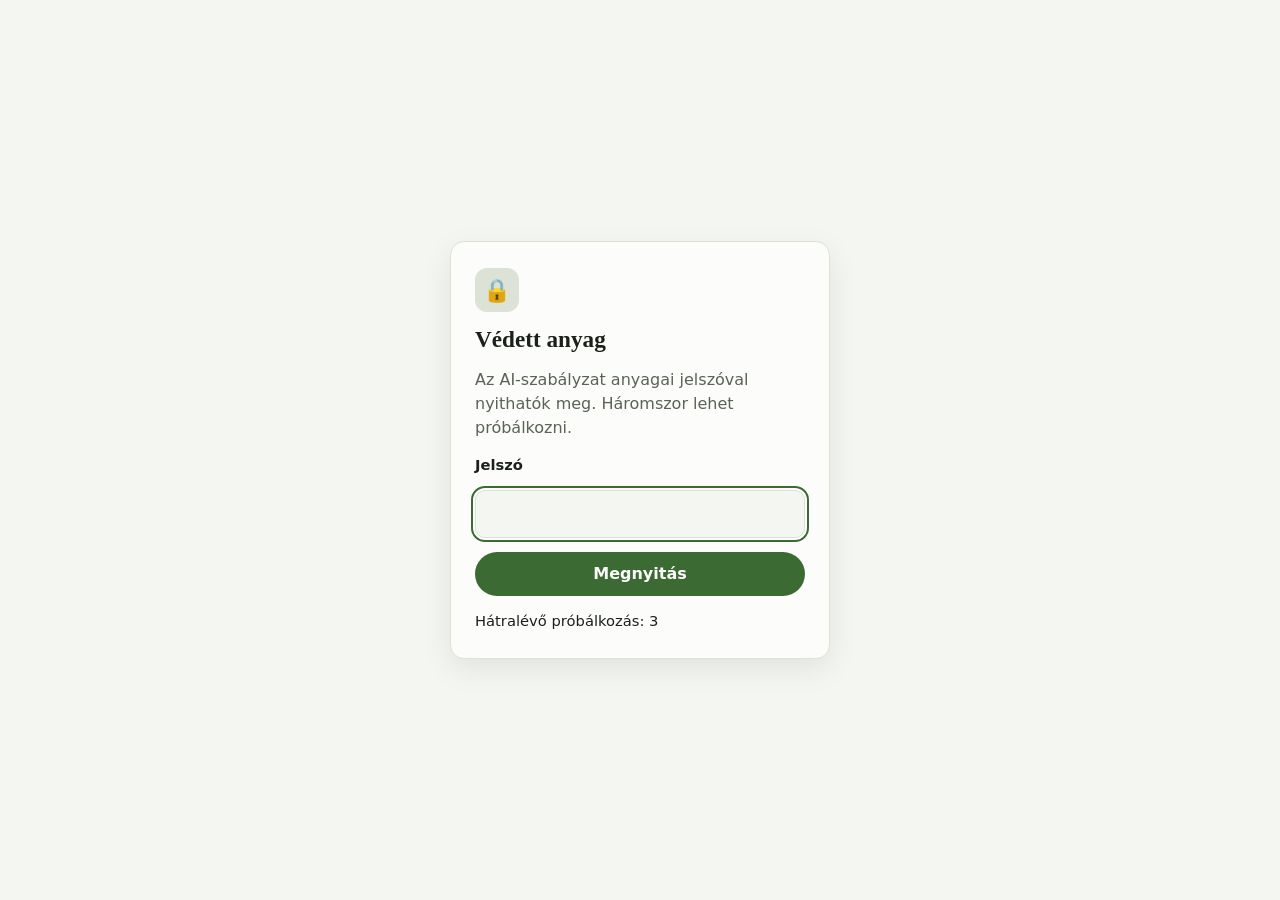
<file: atvizsgalas.html>
<!doctype html>
<html lang="hu">
<head>
<meta charset="utf-8">
<meta name="viewport" content="width=device-width, initial-scale=1, viewport-fit=cover">
<title>Védett anyag</title>
<style>
/* Zárkép: középre igazított kártya jelszómezővel; a lap tartalma titkosítva, csak a helyes jelszóval fejthető vissza */
:root { --bg: #f4f6f1; --surface: #fcfcfb; --fg: #1b211a; --muted: #5a6356; --line: #dde2d6; --accent: #3b6a33; --hiba: #b3261e; color-scheme: light; }
@media (prefers-color-scheme: dark) { :root:not([data-theme="light"]) { --bg: #121612; --surface: #1a1f19; --fg: #e8ece4; --muted: #a3ab9d; --line: #2f362d; --accent: #93c283; --hiba: #f2a39d; color-scheme: dark; } }
:root[data-theme="dark"] { --bg: #121612; --surface: #1a1f19; --fg: #e8ece4; --muted: #a3ab9d; --line: #2f362d; --accent: #93c283; --hiba: #f2a39d; color-scheme: dark; }
body { margin: 0; min-height: 100vh; display: grid; place-items: center; background: var(--bg); color: var(--fg); font-family: "Segoe UI", system-ui, sans-serif; font-size: 16px; line-height: 1.5; padding: 16px; box-sizing: border-box; }
.kartya { box-sizing: border-box; width: 100%; max-width: 380px; background: var(--surface); border: 1px solid var(--line); border-radius: 14px; padding: 26px 24px; display: grid; gap: 14px; box-shadow: 0 10px 30px rgba(0,0,0,.08); }
h1 { margin: 0; font-family: Georgia, serif; font-size: 1.45rem; line-height: 1.2; }
p { margin: 0; color: var(--muted); }
label { font-weight: 600; font-size: .92rem; }
input { font: inherit; font-size: 1.05rem; padding: 10px 12px; border-radius: 10px; border: 1px solid var(--line); background: var(--bg); color: var(--fg); width: 100%; box-sizing: border-box; }
input:focus-visible, button:focus-visible { outline: 2px solid var(--accent); outline-offset: 2px; }
button { font: inherit; font-weight: 700; padding: 10px 16px; border-radius: 999px; border: 0; background: var(--accent); color: var(--surface); cursor: pointer; }
button[disabled], input[disabled] { opacity: .55; cursor: not-allowed; }
.uzenet { min-height: 1.4em; font-size: .92rem; }
.uzenet.hiba { color: var(--hiba); font-weight: 600; }
.lakat { width: 44px; height: 44px; border-radius: 12px; display: grid; place-items: center; background: var(--line); font-size: 1.4rem; }
</style>
</head>
<body>
<form class="kartya" id="urlap" autocomplete="off" style="visibility:hidden">
  <div class="lakat" aria-hidden="true">🔒</div>
  <h1>Védett anyag</h1>
  <p>Az AI-szabályzat anyagai jelszóval nyithatók meg. Háromszor lehet próbálkozni.</p>
  <label for="jelszo">Jelszó</label>
  <input id="jelszo" type="password" autocomplete="current-password" required>
  <button id="gomb" type="submit">Megnyitás</button>
  <div class="uzenet" id="uzenet" aria-live="polite"></div>
</form>
<script>
// minden a saját hatókörében, hogy ne ütközzön a visszafejtett lap változóival (document.write ugyanabba az ablakba ír)
(function () {
const ADAT = {"so":"XsTdW5/1pUWK4UEAF+cebg==","korok":250000,"lap":"3eWNALa+Pa36Oio5.iB+X8B+W/ig6O8iGliGXfja2CAxEopMhtuzMpRwdUwExLLD2bEPoDmGC5txNZ98UCYXeieeFnBw8sDAZlw0xCuFIQ9eGoarAV57JEaCbfLwmVt0zC7PypdNRZ8XHgU8jpgFpD1jzXZJKNYFlRWn/DfK2h6xjM+CPEpds2qhH3/CSxoGf8/hRz8Tr57nnMu+VFEh3zR2gJ64boC7K3GhqPViD2q+7yqwe4l1G7eIlPJu3R4Vb47/z166Jh4WYvvmGScmzR13tV27HnG57stI/uoznWCA+K9jlmw8kO6kZmtuDcnFO+hDDB5Xa5/r1YuzmSDlyvPYHrLk51xuak6r0GRhnQx0++CfPPgTptqzw4VFeB+6OGQ/y5PFbL6q1kpLP6IANJ5QIJ73NBuq04aoME/ZpL5biGw/zDi6kACByzYmxuU2/O9YbHiEAQ4KJij52946vMNBs8cwwgXZVj5rh0UaAJY+ae1aRCEBFJlAfAkevmOKCvNy9hW51CRty+GdR1qrbiw8KBQ/Ygqx3t4jXDT5mKu+lZMnIXYVLTviq6FkNSvcaxu5sJbO3hWR5M4mrYK1vozp55iVR5MAE/mrXwKxEkTDSc1NwjiOwgtYyj+Bv9mYmc5aS0feBFx2T4PNNnuWkBSr5o54wzrgDePmMmq+4uxxNFIClQDuvXjRUJonvjG1p/oDdXJBraNG0nf+u/9DRQJS4fLHfRBz7y4B2K3NNnWFsse2z+EtRdwKOvYC2p2UdTelXjyDvz/MhvoGt+IAIQLzVKMQdGHg+zNvSHOYnbsjvkjgpVEyszAXzA18ovzmt7LvGCjrkk/YfANpI4Up+fduTLZA4seETd9BaTyczNgnBU0sjqo9vhhYbPvq1EdpEBaxLaJkS7iGUGawozmHHa3v2WsgQRcCjC52y87TpUpv3cewDYzfRVwkRYlgwlVCNKXRsfGO42a2lrgT3Ev5aEJwuLhljapA1HfzS2UndePe9X/vjgwxV9Oct7esVkvIymafpED7SRN5vEj4vz7jkY5TzH3mGfHYWKOSRZHLv3IkuNBWDLyW1k8a6OIOeiBij8UO7qsFJ4XO5O41bppsQZrhko8WgYgyWFO8RlAFkZ6RF48A4mtYJp5/+/au7UxmmgX+RFAOPq0ofSaB54D0bqu0KApoJYzGeVvHJgCqyilWHp0mC0kWpylBehOJEmwnjwBG7EyIAokJhQ+S4S3j6QCUKCf/x3QlZKrtDUwsWcdyDCCL36+5vs1sf7jSQblzaQ4/qvjuovqarZxTJOmb7Ns/obsR2C8dAgoHZNEb9W940oeObRntTAFAYi1cCxsOqtcL9iUsZjF9xdAP2vpqDTVe+HkCQGTnm7B9N2eSgeg3ZR9RrFQwfLgSj7aq74w92R4OtY64L3oG52Z9Zd7TBotBXosZlZ+qimmgnHWyVNgwyGeyogOS0hzcpHFG2KMCh9bpglVIOJqsAV2BL3CmYOX/3OnCG62uFJa3TQCNNn//4XnGb6lk4JADeT9YeO+Zsr7cRscpE1pU8BNidumNcyyPHik5c8Ld5xwdf7BiOVHMlmbI4UZBiRCcklCKH5oplwbpVHn7/xdHGvDOh+17c3sTk9aExllv5ENUb2fFdQsiH5Jf4L9cfRpS61kGgsVfp3zX+a/XeH8n8w846ZkMZgE7rOJ6//692EhPzNgHYwU98j7CUnK6xC9jCR8afjuKjaH3+oMLwNP4qh555vXh5m1SvbyLU8XgdN4CLh4iQeGbhpz5MU6eDOTbbe+WTR0dyfCSVgYmCuaOqSq8QYht5Q6I4tAGn1FD26so03d5Gp1ZbAIF2+NMvKl8JmKTxXLZqDC//DfzyNuTWL9jAdtf85KMEWIR8cA0KvOztOq1UIKdfzNU/iNN2sNH/fkPi8cGv21uK0NNqMnBzXUA5WxknI9NK45HBpJticKBuLbHlBU2b+165u9Ap/BdOXF5jFAYhyYmD0abYzyM0ktMVpdF8uUrUe/Xg2QwLzU4NZB9w19PhPj/y/4VwpfKP5usRxn7s0j6+jGvud0ViCDNYH+M7/E3HEZAHz8yT0oX7VpMTx3Okqn71k5ZmZodudB/frklezY9utFpl8PMqzZYugSUKRSLvmQf0LdLUPtn9WAAFW756otqSPpyr/[base64]/aSCWmcblgpMGfcvjZCq3ztaaFEK2KsjUfP9zsOBLUHa8yxc/5y0zSvcHNLnZOqVjul2G49avcrceUz4Ke9WaVZ/D8hdH2NVEG+/Q1U91WFbDyuTpJMyT0NABaD4JKIyPnTP76AnWqrtNy7qSicTGZkXqQnkTAEXQeMQYQXU23YNWVmWuUrYRhEodeW45LYPaaFBtlUEJ94Jxnypwmcb6xnPPInAOKEaL2izIbfi2PIck3ktiTVlf1eIiyr6Xo/vCLv9JDoKDhEXfvsMunXhparEilecZGip+rlJY0+U+J8xxNuLiiWZCq8a2U5VGOPn/[base64]/mfbxbnzm3rmufRqAluxWDbN/QLpn+LB4Bd5RdVOgGGtCd47V3tA/F3Tz8tbzIq5R2QdZcABe6NAvlXaqmpuKzfuJA91IdOb9o+jbErqf1qDhTRieGkv75mx7uXfMerYQbpsKYh6f0iJ8hRpRuEtFf/52oKOzdoFIFvVwgoEHNCTx0qg1PRgoGGXB6pO/7wKCkKErqGMa2imKCXMSOX3ks0gO4i4W5+bwhNZwKm+yok617f14l/Ia9Qsw7VxMpYhAYaJy+FeEjWyoxjtifNxdDv7Ngw2lhqjNsLKBHax2g0nx0OY9n0+nHkJid2uWItZDhmJ6bfIPIrc2gvwzxPaMOrTfjtDsAvlvqoO6jlX2vD8FI+XNDBKTqmPf5xg4aGc/egBvZD7BBjLY5TKUb3OdN6MRoff7i9FizebtCDR85yZ3k9MdiayROsmYpabAjDSG5k5xN0STxgDdjHgqDH0gwXXRoPNEFoX3dVfP8kKSzrlHbqMlAUilBly7cbudUXdekw4gVQ3yHUo4wF0gjGvuy+xDQ3Mn8YhatLnBauIoBJJS8aPKrTRU6/zmsQh9MQ4aOOX2Rl9AfZ/kKJq1WKVgf8jecutF6Sn8PfbIh/e45/X/kAw5mcKjYI5f9GhNJgtJSL4Job6bnUMBDt/[base64]/o3koxKzZrzqaqE9Ostk9OSE9seB+jUw3O6j1BoDXVHxUhi7dvzOc3Zy8J3vPaJRWi7bMPBHHv1zYP06BI9wm6LSC0mQQkwoIN0rx885feCm5akjlh65JtNeC0n8bsO16h8tbCElHuYPW93jc/LJwIRd5wPnHeFZfs+LJ9CY5ORJwPK02bv0wgot1R3fDA1lC+u1joDwjHOoqVFRe+uS//WtxkKTJM5PYcrdrV/c25F2EwimEjiXy6y6LLwdakSAGjRcHha7jgF8lfZztRGhn8vh/v86xClanIZsHpmr1vEu1D3kfIfqtaK+EqQIUil4qcyKs6LVHQ6572U/vdcqQBCDaCjkQKUAp4LTbDPAZ6Ox02w3FZvaNyQEOR7m33ggpSxZFbYZq6fBXWfjT88gHWuhPdgUaF3K+AsYic5fouHVtd5crxMtXlilbgxcp7+Q7S3j7DDDCsOu7ZJGt32gx416qFxd9izkCAKxDCi/6eCIIwggcKZ0tU4AnCVrJLs0fT1YJbbBHTVjBslYW9ys/YfzWfop8dep7JqMVnz6KozkhsVNJsiVeU5QV08V12Jqelx+IvpclbrOsdUwwcSFy+m/3++9OKAwxMSeFBHDteWousRU7GhNuBt6cklH2aOSLr+/LNzqbuoB6hZ3zV4yaQtqjo8aDWutc+dPISd0IaG0CkvMOjW/AKJbY7QEeUD+StSBAR2z8LrDM/WChUBpYgQ5HuS+MrtWWjeV8cj579bqDRa7nRdOeVaLx00+VRRezHy2zFtwHbOybLiSC6negJkP1r0xYcV2oQVxeIQXdHeDXTU88noo2AjJirD7KWQqY4CwBqc50ku2YiAIWTgQEPYDPXDEsr6V5t0lftnK7DhPS4mlQ/fbkzjdPyEe9xxOTsRzquDgVZqLS+OharlMJgc0zoqkTS5ayAIa54R2h+969y3bYHscp39QGm9IDILMclrlGUS7o12yaj1hyf3tJqqMjLtIZOrZr/9G3wpPmdojcyHsx1GL45HoHOgcKh2kKKKRXVOnCo3KxWN9XNptMrl4wIq4oO6ygXQLbvHqwvo7vhDM+i1qRKSlg78Dt5Uz8OcETkQ6leFJxGEorH1zsPY1GoUaSVBGL1yhII2ZE2ZWdHExg/O0B4NdB6P4NCtgcSNVispR/[base64]/ctmD3uQ5nxBZzfI4ziojw29QOiqg4XT2CgPlOc0/[base64]/Fv+1WjEwEi4Z+pIFhLpY0JC76IksAH0SiB4wuzDqck3WVuvPFqKYqSldovVHSJ4VpnB6mgsGHA708R5/pmGYq4drvUm4AyFUVL1gUMDNLCfAkDvnZP2CMAxLwZ+56qUAoKrvMBcT59ZWrAZebSNRMtNqHyl+YUNcPuvKOq+1+mEW/tpdJteODg2b3aLqalNknId3fvEQHvpqpu7uNiNtCYfHWgxKFrBNR5OZ/SfFIUEd/OY8v/ZXvZvJlkL/zmj89qd1USHMVq8nZB8Jr11zTY5x3xcJ9NEHYAVEwq0WwXFRDuQjZoUy3l8CwinvIDnB9rGyHUk88GuOcfSusqN1YAslxozSb6yoY7LGkDqqEAL5eOdRMszTGw/C21flgPNzhgZXIxoRHmCs063YchpbIpA5yjF+edmI7ipHa+F5ko+SjpWmpy+hyfjTa5Zhm93PKMtMKxJ0NQSULC609btwj/esXN7l4o1D0CalVMeomyf2sHNLj9CvIBxQttyjItStkFtce/2XcMgqYR3OA597pJu3QP4DCmgLEJ8pqOwckeqS3mdem8nDYIC129QFGfHgt4jVle5WBxbD7jjtFDMc6x969eju/ERadQ1jX9Xhz/uoXsepvajAVWOugNATXBNhWiKvSUkurAAgNTorIY/kHk5vSUl3uJAV/8xSiDkOmTtQLHvs2EPg3NFZcYqkVJgxhpU0uZOMu3QlLGcn9yoShQ5r4PrpDH9BE5zEG/JnUS13WXReumr3oLmkvSY7zcbS+GY1DwAk4c2qU8Ch0NBjQY7vmo3BMWTBb0KR+3wJuOAvRzSWM+6H7Ez8zMPBM+z1x7iXfmCH7RyK4Tnxzjt44CSbaY1tH4GZmzrzT9YwwtdbtL9Zig0XPPSKTJ35RhvtauK2CHAdsoff3vk/W0LXTdrMBAM7jM7AoAenouCRpaAJ+YWJfENDFiJ9y9bZzHa6raDo8A8YM7+19z+CVHYrbWM453zVibbWrHjPJTcaL+1vX36HCVFj/lx83F6Ba1oM5u/eSAru8vj3/UEWZLv43naL6GomT0QSiq5SEIU9ymmmd31y2V/jxqd7FkVtR+Wbm3nN5ToR5T+vtLtRqpfqA2F2wrU9FHf4DGBBHTKdjmQk52G/[base64]/kI6waFCpAZPJ0NaK8iHGB0YPf68Fe3l+xAmoHyv5cPru76Xz5/0FSgq332urcwArgV2j2m6OQbrpHT2qcs62PUFO+gUelxO5IdoXwQR9RK5dIR3o/qrFaiipn7IX14UDUijPKc4Vf2lSX2n1ZUtGjfnWiibaomqkmNkAdSXWms6qQeQMK0vRoMMken4tAkCIo8wOjAEwKTcIxRxlTD8WprXhrNf73NTpmtvYX/FZrtZO7Gzh7XoPlNZchtCCYqs0oiH/o07SmRKIAU+aGgdOkjFzI0xd137u8aW+s5f9E9E+xTmvRcKY73J7lxCfV6uC1PeG+gPILqrPkHfw98PUNcW17tzoPs1dDL/Dadmrmh4TMpu/g2Wt6beKYAgWGWRq9+ZgpFEst2zJaguLZnpdnHXY3bLLCweT2v4Kjk5WdbHO/O/ypYPtRD0HwNTSiXONXme8fGNRi9hvvr1Ue7MPuGBagH+5U+NCLPQ4l5oK48aZy2cLX7JjkJc1W3qS8dj9BR4sruN/wd6hfha990t0kWfPUDnf8prRiTr8CqyRcLzuFNdr8Qiim8vhLfR4tzTiHTdsiEb5twQM/JerOXb/fnEj2m6pmyyS9uoboYf160UGDbx2zzz05q0MVSbVRHiOZNnT+12DdmKYrfZKrFf+tUe7UM+U1atsE/xPUj5BH5OGxtnPscGUTmijdDESyyS5Vr/qeqP5oXMhhJcWuuZZ2lbYKuuJ8sO/OqzoxCaM4H2uDtbza/5y786w54FCvzzvJ9fCmu4Jy1r+OioUrmiC9sFO2i1AahglVr43f3pk9wr3z7XIf5KTlrSbMbUevdnucw1IoqxU0mv0AMZt13jA7kvUj9OMgBjYdvh/OQLhh/zJ4UNchTvQubmPPzR9+5qtpb76nHdsUrPQDF4Ssl/YRJutILWS+PJtZ68bFID6aomZ3pDKzBKnK5gxUAc+kUoVAPsL3brcA/qRSli8anZM3PKRlo/wtu2aZGCwFDB+KblG6yII3/XWswk8FdQ6Y5wxo51iJT109GPlhWPAo9R1FZAxSt4ZCUcNR0timsQe7KpYqa9ODT6Bt9TgMUV9KmT54sudSIBnF3hNXj7opEEmfp7d2zPv19MzcH6CPAG4lQJVaPD1HtB+n1ONAwH23N4VdqezF/UqbLKGgeeiDlkY3mLY27ObzHFxtZY0UUtFH1CtICsDC+ERml++zLi2xgwuB4e5Gw9G0j8CKtwWnZQxKu0Gs5xKKVzPPyFqmLBoSFKnbvjOIxCSbkKRJKrgX4/BT3T+7D17O58zgN0uzz5Az3+NLlo7EurCBLhT0YrX3F8d+QEEF25QKWM922kRwIe3ZIBzzXQUm8CAtuzzMi3M4s41+LQI8Y28BAkP/zO5nqJKqWIsXwTJK2SHpRjkMrS74OnhaWJXedU5q9T3bRzuXlHojAOKclg7bHxOwW/WYywS/tcLkGs/NNZYsbZGEoU1TTyokYDv3JcWjYEMNdQ40kQjweeGuz9/0DTZT/6Kme2QBXG5HZz8PFOpiD7oJSIfeGLjavBqPtQ9RwwSJC0o/aWPPJnJHB2O7qZGMTYtlWhCT/LC/GjQ4I05ZguU7ioZdg8Liyb/n9SmEb2ZNCqTT8iMadOUaYd/mWiKDv+Aiwp4RPlPI5Kj83UcN/JtoxRMvH1CNt6ZnUsmGnnSMkiztKW2mF0BHNY3yi3J9aQZecCSBdLOyxbAoBoPsDswN2ZNTX2eIaQIJ8pUJjzAB/GWNWgNCarebT7abPaqyyV8IM4bqAfL038/P1DHanfugotxo+D3fMDFYpzPEyl41/NA11z3tRhW2FauRx8y9mhAhXM62vT7ZAVmkjDLe+Jk+WS72JfQvcHwCvg0Y006O3NxE0TTtsr5VVnVJ1bwHk/rzipjCdXx4LPvx+S6qSUMjhO/qmd5wGohuy+0+y13EW668jTVXaXGpTTvhoxdiHJeSLyumrIDU46NXNbpGc9ZlzQhIkKxdKqc7PiFxhleEzwzSiovZ+lyt2cXXPBTbOjKRZ4R1AL+ZNNmIsxR98+MFloBfTnG795dXqL6785MdKQDrJOI/xZKO/kgfGQCwX15E/Sa/6ZQ/DRIikP/0Frf5ofvpr+zhX9LhsIm5LWHoTUipEATMFB34U3f/vb6vGYadgZDM55sv88iIpRmWMrnWnj1ss9M7f9f39OnWVo2GbFWkQ7FumfQgb/8/LH/1YCI5Dv9eyFCCbIzeJmLbBshn8E2VDgyNDkHKprRhQtRn6wKcoWNBEEwLYIoYf6AUXUHCgzkjRKWJClHHFC6UMJteeYi/E2kM5Oort+SC+TixtLH2R+V8u98YKIXcP2FMOKAc0ePYG0vK1lwC+V2q+Z0i8EiPSbNsJIWBP9n10/EpoolhUhygzJX6qABTiLvcRF48PrmbVGgijBay58W9MwcezGMrFSSDpl8WmqS/ds8PLvcuNznxOr1p728UipcuVRqt/t0u9zAc1DLygOpv133h/NCLWtidk154xMlCYENF1d972b4xmMjnwLIOsro9isyPb4btX+k0d5ziUU0wfJ17k2aX4FHKKn2ahmkYbvb6UibzMRtTgexj1uPXqTS00Wnek25YE49pB6DGk0fx5LPjGrCmbYZnh5Higb3aZc7qhTylcbwtyZMaKSkj9nq0rX2acKcDljMJpYb/erXrKo5koLIkEd2VYpqbmgL1Nby1KoJDsbWm8OattqOOUGiUxE/Kq7zoL8Iqkf/PjyE6ywyQou7miYh0QXXReH6FXpTchCMepnUjC9fGxxsvp8JpeVKfuoyYzWNC6lh96tZdwsO7VBPQqkGtRuqO0ufQObOU5DD6qMcxjFHndjpUi+wg/[base64]/lnyIbyzzLkUYQFIGybDD573bYrfbBHy2zBM0R7l2AnZQ0puQQ7xYGEidWtqiJvMebiA1mrdjWlz9jqE6TTONaQ3/nIjamKlSJ6vOuJzY8BY5kkXZOFlkFlZLQl1K5FiPcDJy+expgFfQEwApP8YiD820WRFVAGrjGZqxZR1rPQUaSiW+iFKdtHC7plyLujeEFlTyGLfjKkuQ3+R6ixLuUizGKz9HRm9rKaZ2LHj06QlVH7tK8HI6/93M4GRFQWKp13Fd5OSa9mSReFyIf8IGQpvb4jg0tuqqqE81KGWc8ysLhnv3TNbaXrMN9x2M6Qc31lcdkEyZz+2B4yh8eYNvDwbCxtFpBgOxoXZgE0pVCaiLromVUoxgYHiliek0UCH3oNOta9ni5Ib/QkSgxxLJBkjs4mYEeNrtcYHoVH0VqrFIv5DnXVXvdL2EPqWHTNRVC7hUCZFjrB74FKaA33BJ0cXkuoKrQ4ZyQ9vdKPMHL0ob/vwwS+Z730RtwqHM8A3t3oExjtqW2Q/Y21iOlJPQ3I2O4Fp3+ydT/6czl7312nWuB5AxyN2R2eNvlGru+Se7rR5jMnOfv4OApoofiv3gLe7g6WmY8s3uJpZhv2K07QgMc/MQUXXqyV8xXW/pkdjZZu7Zrlqd053QOJwOr9l9EcUiSRUg84dwy4wothcAJjx9Hr6mQDnPQGiok/WiOYqD8PXHGo4GQcacROPJPWYviwAJRxGENUY1GoQFpDHTrCypQ5rxQRqpWmqYqhe38FcDeEdqZYWWwRqPNOpp+nHEaVcRhIck8eQK65YTRe3li6XGDE2Twwn06sJRFRVoYRC/PLl10A/8inAbKtUH511Dcyw8OqafdS5EdTMD0CER61n2PuR/HuqqvZp+x3+Av/LQL17x0shWSTxeDyk0fFRrzGyjyKtxuM4z+cDTa6UMewuTmr/1Lt0ZGz9uEjecUg5Q0svp62QJav3FlRYh6J7jwkB6AwMq4p93UlE9eKmTxMMOA4JELDZyeawVEL6ZWZiMzklsRiSwYGD1c589WV+l8+lKmpvNPlc3plxtjmfuFA9TxLAeifJAI/Pm1yLpqJrGcKFPrVEx5xAssuaVryp+miNFFJJ5ycYO4TiLgBR20rQmvgujn7WiuAoYcDdvV48imAHQT+T/2IV3nDgh2Uj4WXzh5JOA7WBFGHldmwBs67sDTVcO49s2H3jmuxbOerc5BKmIo4o24rUI9LcfUmlCHjJox+X5WRIpo039D+2DyG1yNbP5FgNibND4wOrDgeI7gdi9iHnolMVs9Jngj9eMg3+YO/VwlD7+plap4LCXaEykuMl8BX7XyblsZhyhkSP3LkxMMHjQUaS+EI/oxipsGyb0Rxn3V9glbfW8l4a1GhLnV0tTeZg8uRqajwwffRSJHV+RzuUim/AA8FIP+3iLT1MnWd7EJ++YheTnRr4cOChO5N36Mycnkgl50TM6y+BUpq42FTc45q4NVReRG+Fiu8QH4MQ9b7zM0iLp0ZtqZN6viCHW+2ZT3UfmWElMhtZUdARh1EA9cEod1nNVA4l1PNlUuCApeo1UuTCTlpxDL7DnJa63C4NNN49Pi/QPs+YNIuf8wF0IgcKbtNXMtdPEuTzRCeTGS3oOJvP3oTmX48WLj+LEGqToV09/QCZETg14uaRGHtJk9MecfOoTIRbICSLidFjR96IgIEGu26V3NNCqpEM3L4Q67ivRs8BTsGiHefX1zGMXsu3dX3gojaF/w4cXiT1bCGBkZL9MFioyTiKJxWcofYUl8/thjs4OY7N1gvg7Q3+G8vEK6q4DfvwHZhPdKWBOI6KiLjvIW5JOB8QCNMmI3K+GxRKV9RcaBtXCOy/[base64]/w8GQGiwQ8VLGemR5P0VbcVw4gqb/NY496XKmPHmumMqQVhT5Abb3rnlqNuIfIT49/uJjyWMQonucma2rlr7IQrr2utEyDS0WBXy3i7QwH1ApKfMQAM0JfsV+Y9qaPy1E++Y0DzxHFZyJ4oph7PXsBfIuS7eV+fyI2oyuTNnysyUxnHcgrs5ywL9Piqde8AsvziOlbPCd+cyvl/HHesfkOUpci6n/agOSl1wCvn/MP4RIYpe5EofBusOkJsEtyGRuCocreINswiN864FkYiGHxA+4m1jMtama/8cqGL3tD7BIhgpNvyp0/PLui1r9w7ELthnuGGVtxkEGdQEASDIGcW9A/QO3EXnFuLOju/88ICSlArq2UammXTWUtiOqhRJvFf/xpbAAc7nv9cECSU3DPoTaYL3BcQIUu981e/J/Cing2THPdAoMgANt7TugLcHzN6df7hpxpjCGeAkGo9J7OIBYDT6RcsBNZ2jL83lB1LdmG9exJ0jQwIJFDbXv28gYCmlq4qA61gtpM068wN0PxdHF1Rb4KhaxYwMIrTgxCysZE0SiZMOEX/FWSZXDFA6iIkXyaTs20fjNpaVPMOEMfsHvlKP36H5IqazCaat+87wqpl2mAWbk73HjqYgDO83V5EwADQZMsqHWacnB9qFnwTS4rK1N5O+rP59TDOuwxCvpIIjqP+F76kDVuEa6pDYp0Y1cKI5xub+06y/b24s8JkS/kVzODgsUiSyTJ37xAL+TaeO4H8ft7rtHJj620SUvKO73OF4d1dMRC89XC7hIh0fxYvzzDA9CKcCO/rXalVsBq7ypTKUiACwelt0+IfWsoEF0q3E9PWVIMSJBK6wxsIT/J1U1QjD6/5EkGnDF7x5NuHG4zmvpYVOyNd7g518cpxMSUWvKyEYeKYgUok4ZioDg/4gsuQuJa9Py3ojsiGAYSunoPCfE7nfhPAXL358JmxWZvYcsaS4bukSY9hE4+dKMstAbHIB2qcQ7hZ01M2Ql4eVNwaKqUDP/QWW48jvHmh0H8nQ775POeAcIbR32qkcgh4Z8mGZ0TwYdOFVV1AZaNjY4T6xIReK3u3swGI9FvrYVrqujliu1MhNSksD4SxWyl4k+sDl8tD+0/I1tXruqUEYieahJpydjRGArjSPohHb19VzMlxS0EBo5jtN/uJpa1xy6e/1F+8Fr38RP3ZrEriTML2b03wy0xKCmwj76d57nayK+3i4NSvClKC1Vn6IYFSsAJeuo7LcT7kA1BJBnhrafFeoj1bM6/DFq6F6yYM4M8Ce+lpW30Jd6KLCkdSbEeE9xH7uz74G0C5Fht7xisnPr7/iyKEM/4S4AulJd2PgutCg1h8wz68hosJabfug4MnX3BvOBczKQ4giHqtpHftRS2PDizUUVcSgE4gWe4DHu/WaaQGgw9D/NSANAZUoM23N4RfrhBO7UkRyREO1KqRmYukc1n2VZyS551hGNPmdBFRLxuRF8w3hcV6rHj8Xi26hvcTtMZwhdypTXVFjoYo87vDTXQNd4Vt2uItKXJIBxEVBORp3OeHlp/chJAk5FckbxSwf15H0HNMoM06r+cf6kndIqHufNcSxvds2SHwgfJMMy8y1KeMHOK4S1mxc3duZTkffoEL1uxnF+dYCD/2G50C5EI4L+g5AcC0U+JUCwhm3JfqEE56Ccy6Qy+xlzvh1oDo+QllVxW22cBB3eCaEogU/ZcyQharJmGlIM2ntPWsyjgINJX30ZB/Kw3LFKOSDUax2hMY8ym5fbn+nwjouQ3CQoBZdMpwXHfSKOEYoCx/WhngAMppE8P5qnA3IvPc50tZ4uDpDfSwMTaSKJQLa38+U8RizDGY+1GDPM5FAdQR1jhCjm1R57nQrpy6qdA3JUciG3M7cCX/[base64]/[base64]/FEWcwa31Tpf2v61vyD7rKhLQP2iL6rL0h3tALKLNwUP0Dex5yfMSx1spP597PowqWr5Ixl2+TmoOpoPBz0gJRn4lpWPSCGfh2hAnNSZMkK5M8vZfhJg9rBQlfWD+sCIdgkmninq5p1xYjGJ/FQp2mDPI/egFss9pJzqZQLP9QZxG0aRpACehpJtYtcZpsE4uvszXq97Y3fqHqMieWOZbfrjK57JuRf7ccV1GCOSKbzY/TKyXpcaZcfXZed0/d2o0xaR9WGrplCPXAHoOJGFw0Wk7rT63lThH28vOOnaDtJMSfcXQU5pKSVh6E7BkEppRSQ5kmCtOEw6yJebBgVdvIIqp0oQ9WV5Us2m51ykHB9Qdi7xOx9HdTBlCayuT7PMmkLoBQ+NOuVXYYEqlW1WgOCCmSBrNEeIbHZ6qfov2x/kLzzSa8xvRiktjyYlVgxGpD1KmJksdL1hlICGlFKYO7M+lIt8jkXacJL/I/cf8aM6RojPXJMrpSTJLbe0gtx6ukF07WBkz9ZK02MvNrgsKFou75ZmJfNJ8DHD9SW1UaP8tcc35WHJ6plzIIRoutgoa8SuduwHj26jmJzgaZ05VvDrZDj1s0oWHsC6kHp82s8XrU5bY37YqjjG7dp4lKeJXRnbsJRaD94uTT4KhABDie/[base64]/e6PUAy5yj980b5iG2WzHTXi5kx9kJZCRKbSNY7qr/aDEjTbMiNg55alZxbRf5cThP37F4f+456KrHs+dx0FEEGZLZARXkOSlaAVkaHUdwBnHNixvwhbeL4hr92cYcQsN0gnygs7kjN3lGRvkchi+UE8+JO3c/SbbKyHeg1oDn/f3jMcuAqV9Dpr+KxctWsGD5mOg+TXhi/7FPueS54t+2jSrxcgNiT0hka6ApeghB8aKB2pmias4OmzbYgx0wOz1/3LuJcRcyomLWslXmMgfi8HZPeT8CItE5iib2W7MESWD1/lnEMcNLFNfXUfPKvU5U7O1JAROdDLSTckGzBMMvtLiohhSC/tslBcReXKTKQORyohCl5kHV0nu9v8XoMQ9hR1qhFMZP7DTG1Yw9GU3slx0BLXL9S74jLZF2lyZsB2lEtXbEIacrAvQSNfhzhSanAepIpEzbzJIjXuOdNw0l8JHDhQHeCae3d6/7hAm+cGN8KveNa+tOeD6S62L2Mv9uu+ziaIxSloXfqpeAX0UDaAikNxHgQqNDr+UYy96qRMfwS9hz8LwAPigst0kV7fLVHhcwUhLfz4isKyC63zadxgbbBKNxoUD2YEB/0QcdV4m2Sgabv3EPEP4xHMwZ8/2Tp06+waEMfZd0/8cLe4renptJrRdKd1G7c/EC/[base64]/v3nsKAVmU1BQvA32i+sgjxfiGl1+HALmq2jK2ql9ycCnG7ASeUAiFD4CbP1p74nm3WFPKFlo5KXDofab8r0OAT/XDWJzk8y9F8ujqfuKdNEGL4cC6WDGxcMxPHqh9mu5ztm9dFLSZB9C31CX3HHFQNh0EHfyOSRpUim7JWK51n2dcn9TovySJ2/CVXupHCepinUpfBqxYNollrzfRzkpV1QHDYSxnwaTiOUYdt21XbvjYGUu2BfUQAi3h2q38OZHz8hiOlcY+R95WIs8Kbp68Oc34DaCcN3WBqPfCiagkGe1ixKh5oq8TagtrJKciztWftYjPuhF0b7Hn+Alej/Z4Nj/CqsozSwyrZzz2s7cCRytaG/Kaa/2BDxvBP1CHlUQ5RnwYp9j4A3NEM1llPa9CdG6nWv262Dd9lz61H813UsDwq/7TliZ7lXkkJmFAsb2Qy/EK8fqhOehtzATvSiVwQ8/KD22IiECKbk7EpdBkKiqpcS37+lOQoAlngcTRiFHnJnnd+OFfCap7MbpawlcrkncbvREI5q4Yrst7dvQgIp34fbCX++jxNhVY6VNutDotYCRirP2DFgwYaYvAxjNz2xPIdSGTLRThVfx4Oj+hdY8YP/FBC0QSfJ8KvwzDF2kvIQe/GpINiHmRFISbK+aoI4BaEQqw0wBaQjYoJjo6a7vXZWH1Zsdo1YAazcTusYBwrOjOMmrqiowBdT1PEE8zb1FWweqy38PMGObCxxuVQr1iWhBT4/vKVIBwzjRDUib20l3WsndzOFFU9E0BC/yNs/oElHMrWkzrIFFtSr4jqi0zMugNPwakTEcEOcKdRUVo5IPvCI87BsDiS+zhZh1RwSqAM2F4toZMcj0P4VtdlNxM0SW3ecqpeqaoOJ/zO1jrKlG8sMqIsDigZUE+0rfBtmoQmB9hu9/vDnuS7tu8g0vKpTM7yvBK/6rfEU5/sbMFkn3EMlMBd5n9mFUhtLFYatXpMCLypwfa6Lpv63CM+eusmN7euSxJU0rgVZwQCg+3hRxBqSIGhEamPm+Cr74QtqXBz4fHmnmihZZKjzJWpLz5NGjXyXu1YABTVg0BbDk6CKmFG88GePMdONgkh6uRSDeCJFbxnb+kuziWk3WVI/mC6fu9b6Okh/PNTN0mzNjcRYwYXVRboeXMkjuXOBeF5uj6Tcsnna9bMpci8M1Yr4cvXjemjfoJjDqelDduy3bAqYfCcPuTD6AL3G75W9FY6NPuyuLYNEb0rYRnGK/IwbHXPTKb55XQZMpZlA34gyNC3IWeiDyfzm9unriUGreH0iRmyAk4+/sHPW1rK+6JjwlvwissgGlASlFiZ+yz6rGOKJrFWfGdc7QCambtCGSsfDfXNDI0WIGdFKuUqNRAzIBE2qGlNhP1a/r3gvPsYY7WZ6kNOoeSgNTjZtIhF+Kw6LZkr38HlF4bMLDi51/Jq80cOPFRp7fnvnb5/iOdkP0/iLFBS6UK9S9/UUNehHS2rnDAVrq3rNAy6zKQ4z7uFsiLxWs27x3zE57AWRWiVn4mvaCJ8m5ZQdzAgkoE0vXtX/yNvNat9fLvNRWownhBaE94IthXXeAUqHenjwKHPMiQLlphAcauyCND3AhTP6OEs7iQfcgayxXyU5ahC0tULlg7aJ7g6OKQZ44BCUMzDuGrQ9xyrPg6UCHlJcaUVf/6DYVSX2myxMzbAAgj3IJO597BNSL+dNj08/O1ZLScKq0P4WrZBeOfAHUFU3VFLQIvK0aPJl9lJ/yUMMgUft2yQqYHGhP/MLkP38SC89B3Cju5Djxl5YuffHjUltHX3ELkJSHk1LsJbC50zxCPxHgydlAksZ8eh8/[base64]/urGb06rSI12hUynFlHE2TlLCqjUGv+i74LSjVj1PnndDHufJ33/wgkAwvfU6/HGX9qat6/[base64]/tW+JLXAPSxOUPzEFBL6a1d3R8VYCJCJt5bvAuF3T82VE5PTWgRz8jkje1LNHgtf0z8JCMDPgnYNEQz7cnxGd8WfBBz9CmgZuPBNBxU+Di/[base64]/1sz0/3FdpzpQ7o29eN6jAGpRu5V9BnLorkytnhYeI6Tyzb1zdbDsuZWxeUAcCOEGKb6iiK7wDqTOfjCCoKUx8ae2tTw1RA7/vzb7sgeGN8S7fLGzBvnKky9FpY0Vr0fuF3Rycyy6gTO5v4WFxmUpvJKI6eOF7So0fAN/erhVdjnAmMYuVOthFN8W4fFuHk/[base64]/5BoYTDv7GdFMDbn4UhxBLcA6/7/SFbHAv19SsdqctC2Di5uagwKL/JH4vQiq9bWKfjoC4IsFNZoh85v/QMaM+M56Nh5I4nbgyXA7nAFaE7qpCSwueexxAL9h5IkK4X4nTZDaFg7KVZqvzDu4jesLq6IRI8CY+uVXQ+glKrFpd6AZtAhYRcogXrN1iVkEzUI82XUGBJ9oY1dr6Az82SRZcgr9VlmWVk08IkGGTwbgjx/OJmTtzGANdzWWhaUKnHHrIiRgIEh2HZKfHDzcZJH6KI0qhLsh+MHD7/1z6wFt1FEWkYNTo9HQIgo29ypYda5XvLTbxgymgY29t5wplij+uErwesu+1cnOcMX2o8malIGAIwgeBnfdd7kL95GEPK9y1zRZu+FBSyKT99fD+UukSY0qkC8pnkKkueKhiwg5v2oSACFDR3wiwK7JEq+jPgSHbiaXa2GS+R2dJNFu8W2ViiSObU+EsqWgAHZ6Ggs/U1K7R4bxr00IRlbOu4+356OKMaTZJDePqDayGKGnpRRidwYJgkUV1BThR9JiHX+/rNGZcFCQN4CRhBCmHDZuE4p7vditCBRcTzIph4q8BJBNBKRO/KkA7/2XaJDEfd/XN3+msSmT8Y3tSzylJw1KBiTdSeciaCK5kFQCbR091I0/16s87z79X0Pz7iEuD8rhbSc8DDircwhFm62UAomGnsruDxWqZw5cGLzOo/p0n7xKl+u4w3HiBnpQMI4SfcDlZBBXa82M9W+4NoJn+H4hfheyM7HeFLGxKHZyC//Tg/olGfC2Q0eTRuEVBZMKi0/upa+8icTg+KWF9Jdq1MQ8bFmrhbbZeVokr7I3HnoQe9GPree6/[base64]/4J2cDbzPI/[base64]/kCGc4FsPEVTuY5IY0zwBWguYmL+Qvtg13qBdy/jz7Rtuvgl+s7ogP6y7ihTCn1Y0J3U3l8YNAefEbZogxmqOMWFO451safZwuILBHEQGBfLQc+Xy4NYzkWMwEiXHb85GQaWIFd2SzBa/g2g2T8jaHyhPoK81FgB1CnBv3b0an3G6zb/aB6TiHL0Nj3o00CdUMa+zhNdP9NTwL7PAs1yDp9q+7LDWyJpv0tKsW/eHtc2Mvcthku1oB8csW0NRwErTVvLBBot6lNdQOcrb848xWDN5EYMIordK6cIR3P9AqELTJObHo/oIrWzjYxIrctqoDo+k593N7XHqZF/cwrRrkrUaV+Sxq0NX7xi150aZxIjD3mbEVtk+M4nWsvX+lEXmGQ3s1lwW69iQTRakTvyOJvGEHxJdE+q8i9+BXktVWCvYeVO0VrQrNtCuDETj//Tkzqx/LoQu1ewCDjCvZL34QguGtC+nJQiSvjTqB6dxSCCXVWa91FoIo8hQI/RWrU2vdLWZM1Dkv48lFrgzP5juFYeD96zpaENvjvkus/KP7hRDsik9bZQLOQa+oq/uFGP3kfATeil8kDjpDUKpcE45r2snK6st5AullVFB6c9e/co/oXuRHNhdRAmV3FNg9jDuoFg+Uc6RVtOAxDdX7cWY373l7A0onTAQ8jKGBXiQl8DBfAkDZUiTMiRq6kcCJshw1zBGZy2AZcN7Qu9g99VwTuu2RUwd/4YHCErKa2fLXDAbJW8wZNPI3PU5JSZTgaP2lj7v6kkr8zveohgzuZXAXZ8jYKf/Kr+knrlA07TVarT7501vTlA3Wlq/2NloOOkTLwosfrc2lbuAULHLowMOvXPZc/n0x71YQlogmg/EMvQBCue/D9St3kKYeN5GMs2wT92rP2AYPrubsgKB0nHCsfkfXApCKHtcGwvzqZGWsgFKHTMtfL9Tmf/VyEcjPcaJBfe1KO6619dWpEKJvz9XUfwEHCqPlpJncxPQjCnoHk9xEUJq/znPSg4Rrt4YLR6lhD6gXNrrhk2k9x8RojCCOqj+FFK93rqv/oc+yhgamTPejdwh4KLSIohwLgua6yXMLeX1w3p/EjP3GT54+8DVddrvv8T1Cx2LqJ0y0PMlowVWHqsQ2MvZsnPJHig70BVlvJ98ifqHWch+SMxFQZL4y6cDi2I+QvTnE+SVE02oK64nOCm6dSLj7I3rf9TdLgzeXt9JYczDZYvbtyxg8ACBIh/[base64]/1Cu/HTaj5ci7LmXPSfAqL5AVIDphdoosdACJnpEnLkwL0Ylt9Q0RLxZNqz3nZ76QkjMADGDxTZ+KAPV4UJe/n0gMgBwhujJv9pd2D9Ymww3CK2yjKR795g3xa4rCX+BUDvQq39iJSE+xhhoMI5nY1H79+TytxSx6gCEP1Tcp5RplIerINKEQeV/w3G7CNnL/UTUyUEVol0W3WtB8xXa6AKw/Et/7E9kkdLo5hhQfPlQb9EcCjFDv1SemOoaQav/lZtjUVfaWHcYn3qI6WNmHzeCGj6/sa27ldDVbuAghTClL48PgXJinORRabj0m0H8KxhGbCxkRiqXNxviAnPfToVSC8uSOpFDaVU/tF6PZRbJ7/h8dZqlTZvwKdKj7HvA7aqPRz87o2zBxDtpLZwNRcXNMW6Kx60bPgICxy1YxMi55qUmUFwMj/pUmKNmmmihCxyZf5VbCNZovmOqi7dYfzcp0u2i2Z+FYYULwKM57rjNwbVNt9NfRZjRsdyTyT/cKqOsGK3BSMuUX2wpbL2seecqpr9MW27hVfqpX8vS8MxoaoucNUswVQCNChUM6ZfUl2EEiaBsQ9RqfNYQdi8CuDaKNBP9FnvtFGAWuxdjHj2z6rcdqHkG7cAYVvrie+Fq0nwE6+DAIlyWZophUBNU0DuzMQhIy0WcAN+2zJtDMb5ReNNWhwV9jW8n/7e1HGgJhQ0ln+HMlpdnNT9xNu3h1ALFOGpXrTmLcq3hzsjkxXvbjyVkKT6nfWNqAhzMTRWF/yHEUDKtKp7C9nxuK2hMdBcBanJ/4L2P+RWBIqNV1jFj7zEEEn+hpC7/zhlYxufJ0H8LbVvtznJw6IAfnhF/P9TSVqfXOymxRiEX7eFmBMhNEcsKajX5SpwMSRYnjm4bCvwD7wy4+bKYv17yn05Q40qAdOdupRcddKGcqBYFhOYqjWP945UeeQzkuTKRqRFVt8B4jodGa/PoUAeLJq3yd4/nS0KAplznUSeDvjfQR9iJ0vL9hi4m6dpIybLutVWKYHWSxMw/[base64]/3lPcO6izTEE/GoyKf8rJph41DBqlsW2U4Wjw82Hz1X1zhdrvQrwtWIlcXVIaZAE8/sfow4KJ20JOWols2eloUyw0V2M9Wqn/RvoUM8xuWDLkbvQWh4uPDp5DERir0kuunKawrs1nYH75Hl7yYt9Yg3xheS+gtFutqgfXEBr+cJ/XniUfemj2GaFgJfdhMdb3kt9UXVRN4F1PjRsbt3Bm5ueaE59L7blo7B/Q2TxRGIzYci7V6jXKhq6ysah8eKOTv202ht0hM/6Ye9Ogyj7DU4cOJD/[base64]/3G5j7ofpU3IQNqUXK+p5lKCHvFpQWftkG/GCbl7yPoSaUzjXi3OPr4zYyBTHZ1zAPTaSHss9fdduLfqB55Hb4PRoSRleblCYPkyEGXUuY5UiHr8l/EgyyvY2Jh6fxZVh8gFKI6YfmxFkNpr/xHG0xA20NKAf2qH15n/WAwAdfq0hioqHFP0TBMtowywmDgjo85Y+qLrFjGvKaNjaWI7GaSAaJe2d4WTuMLT0+MnuPK0yJUEnws0DUZCTLm2mBZHYSwCbNZTYeMpeML+jS80tb2m7Gi6yO7KTFOeUZnR6MPNYt8wNAOgqQMSBv7iiAdDsYdXud4+hdAffY2X8wDM7ZV17WYf/ZjFIWFcJMo2b4rr2rqLvBWGjW1g1dOy72ryO5tDHtLpClcTGqCXXXtZn0ce/4dFIOU4FNAoBoeFSLHqQN1wNxKo/2ursPLXZSfXNDPiVSl+fchQRG7YeixlDvS/PRogd/zs/ap4l/NI4jgrUpv2VvequVNvvfwSfQ8X2GhJvWUmSJyv6PfFIzy1e8Z24iElvLVCPuNSTdvbcLEMERQXzIN41VsL9W1pnHfE47Bbfz6pQE4ZbEll5NXxJhreMii4wGGoMsnGr0RLfHZyT0/lb3yVroRomXhcqCrHN40HweOh30tfjHz+NLpYjAC937mZloFxdhMl8nKtNAOuUXjNyjftWFdEDQjzwaZe1giWLDl8fclhpvAhTIUo7TMsQ/xZE2amGt9jlIGGeer8W+yl6uSZEG+3Tnuwo0gDazSfKPBbV65fVS1IjLK+0u2a8sS/5d/LuLXdxdNLaaRrF3o6NyGWvdsNt53STOd6CjFPexIgzd9gA4ZcAT3jp+VrmQe/o4Ke/4AeLzbRMNBFejnRQnRze7zC3S67TLNccuHi9vzvVmmqGGk9MOD9TWNsmSDMthFzpq57ZEkvcZO2NXnF3fYP4NoIE/[base64]/O9/T3DkaoxpXsOlZvl+xVIIdlxP4tUuiytYIiKUbn24SWTqgpQfgEnI4qEv75e/5O5odFg0Bbg/YRlXrCqooyGKOS15EVRhhJZKNll6HQLUHS5GpIkSvLKQuYe7w9tjb9ZFv3sQJSvjrdvwjGITz07WPVQPiWmpFyu6iLZ/Zrr6zRBxBnfzTBbhgLLiEvwWVGQJdjJ+zoqgHRMKWvK+QYen/LFHYW00HeK9fnEvEe1kPqftjmC/L7zjPJWmOcQTM4jiJIFn6/m7i6L26TvbzvWMBs6dl0uVhLTdZxrzf9XFqkLhZM5bAIvrz2srC2yRDDYgAskQVD//fFAIWrQDKxBEL7QECat4roKOXeS/[base64]/MOf/qtjQcbXPnjROcpeW9YLxj4ML1sVYHllstFO1xCX13A/uc0rgTwFBlHieFNVF0Jkqb3Mu7t9gjcnTQBGPNBgv1a02CofqpXXpa8ObWEEeHPB3HSi4l2V13pc0ID1/L2b8o8Z9dBlcgJHudBV1JMxOTEZphL+R4BOOzC/MdFFBEH6NhevMjwDny5B1q6U8N6NAg2bvzrKNeunHqZ6rHvQ1R4DBFJeDUqZOarVn1vb2H4LVByeQvEPXcYmOSwAS9CwOb7hAsvxeBdvWUb4DnGQ6QAu7b2C+WB2YY5fdoIOvWzlT/BAsbFA7vRIZ4NZHoVwHOQEBd2P2t0P/3KBWCe3+HTMt7dPFjMNCM866PK7+ul7N6z0dINPBD2o6csCWj18nMBaRkhOUBC0oWIEqi711Dn23j8+vSv12yGFY0Q9g66vWy/e0XwU7/fVRkHt3gUl6NqXGYe/kySQOiRRbnyEKzL4eJdNuCTbu9/C5f/+JQaNKhR8M8ihiQfHcwizumUoOz3EOCLvu6Gu2Xqa5ztoOn44UG/JdArszZEA29HVKQbLZMsmlCk/3d6EARFGtrryCXRB9AVdPcbK//qYdIYboo71jviJLzKcbYk6JnZDJ7nSt+oPebL8llXAlKFjObDlV67EFL8t2yyf+IvPH0KQbFlJ4aLa2PxiV2G5yWywJcs2pJldLhUPWegSBeA5vL3SYps0+qvZJtLDUDterP2oNMk3a4Qnw1N5lisdiUSQbbBEDzmRSRz6/pa2KVGjm+GGRwcQkZfhV3sWvlWM8DSDoYoaBnnhcZSjwGhOYpI129tQbsTeZbEGDFuXSlXZf1XCtIgxBkBbx+iRl20lOjHn2g4PmsxFPzjPDKXB007UPujZ/OdbS8pg2VejCmVR00NE5RtSbFgNXb7T2b3Vp5lj/xv13wfstnSt7ZpXCs3X2LY4Sfv6DpfGoY5BUv08OVEtt0AeV58h5LKyEl8mC4tXecLJUrNTdRAii3aGwik925YTxgDFzfofhqdyILhoeIPHDRXMSKX+K5/42Ft21uxvC0SY2EaTERH/+NEznA6z6w9sxBZFO19//vEUJQfb6HazLEoAT2B/vBItEqip//LTmMXeiCFj7K9FOuBj50oh9Fdpn3AaERqp8CNq5xPHTT0Ymr71eo7+4BFb5iwFX6SpbyY7/Ep+ysRGGXlw28OFyMcaqONogtj7Eb7PiHtA7WYLbO7RczC78ihXOLbxk7I/9dfkqYGvfD7i4cFG05I0LPNxM34p7I/O0HUOxRXrZvUhYb1gWo1Mij3Qwmh0wZaY629K/B0sSD2GCQv2/nJL6W870gyIy/Uj7TwPZGCWNNvGUoSko/OCxtkngvGSV0N6D2aoiWT8K0UhXNrNyEPJQcn7QVK3KDMTzXyYzw4IhpexQ/FlZBUscfz1GFrlrellxkN4k7xvzMITp4nbxrUM+97FduUzcO9Hy9JHPP6H8OaqbubreCHQtWtF+iwdldvUs/l5x+mgnubK4wdvltMxQd4lEhQkO7JCH3CkX635UOdl7NfgC6m/B8NKnjwSxjiOVUeuTYTRHFIZ9olFT7OaljFSKM/NetDI8gn8NeK1Q6TbhsuLDKi2nBGFNtKAgzbPtcWxHwP3EJhZUX1GBQ8uXmHPjNebzLxGBXAQuhXg8XeUNwMkhEThJxGxZTo8zypEwDzxLdQVIj0FRd/E3dZETYKpzJscHNnlK20eKJNzTct8jKSg2K8f767MiZMo6zwawq9cWIceNDBi+jzO22g9T/QtYTjurPv1oo4nCB53S7lYyrDYiuADKuOydR41fylBBbK8kjjjuRZguAE8Hg6Fsxoe+r4104G49F/F/[base64]/b3IZsqM/ONivYWRRG3NHj+3RkiIiCYVISyitr2OJ+x/ADKE6PONAQ/4pC5z7z99KmTQtK1eb1GlFhYxiKL6iRrOLs9zKLe0V29l5P5d67jOvmswl5iJTJoREJ6eRwRcvwde16hI1FPAYDP+RbgkICdZREq3lpTLNhF13/ghIBYSAPXrxDKtHmFiDF1gf34nLEia1/D9TkwlnWz3WL3tEbaCkoXZPW8HJhmSsVkS8Kvy/iCm3XMVAlC8yd3Apl/LBpglvazE+lPXtSQNcZbwzu1aIZCTROlhxit+HnCUAA6Ba+ck3K4vRh4+XHRlqjpAnqFgpZPX4/IeUdFDRFcXUP1bIDvp2+Ty3QUxDoZHQOAvxUTeDFnxPjH7fbnpB+mmss9f+F3Q8U7NhHLWvqcxfNqC74r2bYfjHtZnfYuLrbH0GE3D6wOASzUS1Cmpb0nvqJjhUeVaO4LBiHcmcMJ/qny2BsxVhBgQXR8ro/CyNg1eqQTujvqMr/7iABbFWCBG1DAuiU4IH9sPUwDD0S9mHcVkjXhTbKbki6fl+L4TZeyR1X1VAD2jqVDmLcQIDIkTrXzSWHrsMZevO4+wfg5U1/idgz7SRirQvZOeaBKjkfAgOqY3PC5bYdH1j1zUtCjpfqdYZg7Vz/K80S5iX2sGWrbyGtO+roe6Tj04NEYjINOQWrsynTI1Rqx1ZflIfIU31jDEdapVQMlRePB8oPB1v2pKej7tA5VpVIk2n/Xnya3wcjckb7z/epdloV4vN3v2VcLnvVb3yVfKE0L+chTlF2MdaDUVVjN59KZPcR/b3+xs4Jzi3DN8DWcEwZcw1hD5hBKTJicsX0mSC83PZzTq83Lv4R0vy6CY2cs+L2cCIAfItWrslOSYEIpupK4NlHRkFflP58Hu7GIC+a2S5kSTxU1WKYi5t7Bz1/K0kVth/hrCx+HR+P5lZ3B0iHx1lCnTrWEK6iqsN23g/o0HqZcVfVsO5PndLb0baID9VS3OAS10XjcI2NENBbcYBQz7HVvRH195yGQhYosN0IBx/lkgl7Hdoubjf14IpScSZyQsPH+Q6C7vkX5H+fGP9vZcIU24eZ9xEmw8MFuRT0/lqaL5GWrGEkjxTSxF+zAd6UvesGCXVSOqAceLI789IfQ63Bmo6lq2IaGd0E9vgFU5Dmf5VU2MWR7a26Y/CQPQWXEMVEuXkX0DJh3bjfs/eH/vVpEIohGuIpk070FA6CmPT8xc2kUZoALulVStG2p+e0V2lEPEHlL/fYC4hAFHMcRoMzOIM8xGjVEHeLTlgtgLgNKXqKg8iBz9C0l4MWsBNl3/uvRx/xTRAQMgyPEcIbTex7wkfPvtHRo8GwoRbmxWRLfoXj+0xsu6H9Fqldwyw7r4o9RYkd5I0XtLfQ5m8kj4WqQEa2dgpAlfffjfHbBQYD4QIzTvJF7+kWgxxT3i1xTiJ3Pnw3BzysnURM0YM730J3Ua/Fln1Uo99Ps9d6e9koQt0agnHiRYIJKk/NAx2PTW5H8FN0V1WmgAZTzS7RkKajLzsoEDJ16DQcgh1QfY09hY20BaYrKrovd4U4v1MFM2yvD79Pl74pxVA3gJmCeAH9qRVjdDNOND5PB5lYiJGJKIF/FjGyKOkxswqEwjpkT7qetKDjXAUKZ+khqmynBuelf+SiDQnUiCLwfVxRyoJHHW/znNNtDSrOYSCvUgqRJS0TO/cWralPZ40UlqG2UL20Cn2S0VES+yIOlR3kVbGFWGMaadfyfYhJnYLixC6QN6wPe4VP0YVkWlYWMbAC2GrISm3eKgW7uRltJ7h+y6u646zn9fT3LPi/IP+8snFlXwJD1s0WsrrveyMeTlfnjJumCumzIXAqYCkxjjj89ockslBlWFRk2wZcXcSIu0DrfMXJTN0M7StDJS65/lUcthinGg6ec/Q72rI0RlJBsMFfrg/hGbPwem7SJdIrniqGr1p2SKizEnqJhRB98kIDwgcsIZAljNgRKSItYK5DfATYMeZL+bGC/VHVYnVE3+y5UYjcZFvTeU/wocqh/e8s+yFVSJ6b5dokNCelY1LsadQPECJ2nbtfR1l933QiRykXWsjUZp+FDoqAEuu7utX8xFzWcdyZkC+OgcC8VsbYcYDdOEQdc/1xuwrkN61wwnxGB9vGoYTNXkoJWIni8ORZkTrVbvYEqzsLnzkKpdEQYZrUVws/yLDdRnUnchO2K8wVLBNkVGC8crpjZWjqu2S1TYXxvywDnNy1MakwBa/[base64]/7M1ynbdtnt497O2XarFkW2Gr0aIhGvBbnPlTWkA8Zuf37DZm3eF9DV70h6kLbZ267oEhHNYPXWQXGkQw364ytm/eNt2Fw4BVY/66SGfgwdNJVLQ17nFBVvyAHMe5I1dWJd5u3X31mFFAdH9CfB6EAzoYlAv96viv58k8slXDv5oom/UfLFY2kfd8c7iXr00Kt/+A5Eo2RNvPfCAUCp47q82/WHx2unHloW0+wUzkOf91XRu+1tCqLm/NVa6Ovij45/TpsbYGn/uyJ8Y0OozyI9Tj2jVk+aGnpTZAVKvOzMziiT4yyHP4zoYP1zMJYTj6YQOqc3YI/ajwts9faf5KojtHVJDZC2NS3J4KsOxmit4WnFFVPSCXz5laEQ1SOw0+n03n33/[base64]/prTJjtUVbjwxktTPypqq0w0Bdsa6eoIeIwGpKcQhuytexrksyRV5LN+xSn7F+h5+JyfUr/KEhcbwjHGzVDV6vlsqniKFDfV1ZIBNZZYVxO6mxbKdHpW6hpPRMYA2WEp5Z1k43J4wHAN+bisNG38oPZzsbS2epDzkLUTQxbr1A9Zwe7HRvGu5IuR/x5qmrNswGGzCJwA1STELE45LKZN1J9sfRwyhI2wTenGolfO5co1ElYcW5jlcMyLfvBBM7YfwWC92ih62qRvmKxcOEX88NgB2SVu2jN3jrPAYJF4QrgZklVoX/oIJ4OOb/I9vBh0q2qjCFz5P3OCFWEEGUxmKLiXDPuusBsvJDl3wd/Gcdjzf2+vz+W8pRknLrP/bNuEiD7AuAbOUt2dO2aSahOOKZ0lJJKw2cUkYaxZy/GDbRQIEn/[base64]/PdcknI+xHJeonesExuavA0T8NhpPkjlrFnHYEBwQa5UaXBtW/Nl8fGqKOK/oL88OAUbsEXIa4KfeoOK0V6aNNAAQKmiJrDm+PFo1oeZgXuILX3VQiA2Gn7/Pk3iltGChVX4ryLUpjpWKo+Yj+dcXuiKJvxl/L5zYX2PsaK3i+Uf3dpM87kGIei5sTV58fyoscd2ODxQX0GMiuStzhNMx1dGbrHjHAikdUrFCEjzQegCwdyWuKI6iDfs/61nxfoo5XWflVLaoqWD8MoK9TqFm+RnK0xHVh3IPNbdxQ37TCVKinB4BQaXHT7gjDBuJ+fu4yRhLA/ZJRNihkQEhYakTvUaQvkA94FvvG/rwJAEhP6yCdjfCitXVvdIjsTpMzLw/Kwg7UhbrXani/QopB6CIxgK64FLa/[base64]/5LCgDzlCpVUzkVbTLIiwWXy/U2eQel4c9CqvzHnxhqkzJQIAzUelhXdnJfNkjI3ooAhuEVJnfMrOJGGZs/eMTa4+qYN1b7pB7DOSziVK16m6n5ClUV0pSZzy9gf0SUNVDdDfvo425CWJzKHyR20g/R6NpLjMaLU4OMhlFLYzhKWDCSsNqpC6W6rkU4HGO+ItqA4aB2KFhXrVP30t84ZVCoCEYiYOuZcI3Mn9zfkWhUOJN4X1vsocVUSGYkxj4sWOTYj9Qv3PV5xcEKfBpDQWfliGVzoAKigpCd8vj86DiS/+O5uwOfTv1qPooxEaQNfP5jgH9VZTzVHvSjKoOu45JoAWKJFBQHWo/MAjVRxM/vbWK7XfWKuUrrKqr2/M0kRXAgF8pZ1WT5297Diu1ZG5hmS64VkGplVkM8c5lbNxfYo6kNh6mbaNqejTomnDZd2yux1qICwv9eFBaC2zQMzAlS/bT8UXpIq2kcT9/[base64]/7rPmokGuZM8bhdg5dGuModXvN1ZaP4grKU/d+iLMukUPDKa+Zb8QlM1jWPPMVsuO6HGc6ubsSm86FqKNfL66Si8IJNL55BTGdcBTmycFm0o73ZMJ6SvtSFU94q7O6arQ/+MRi3nn58WG2pMsNfrOzVCbjA4tH8BuZeXvHQ0cCXviCHIWX83Yk8ZQXsB2aNHGMByCA50Wk12LYxJD7cGa7myzOr7DhSEEmAYr7nfx08ukf+b4S4MiuFd+GBFTxYQq8f6C++m8Xq073/8DjhuLZrAuwxcY+wG3IIyYmswAk5H5uPbfUL9ImPnGUH1yZkhVCg7wylkCk+fWFoDAr4K5DajJmjJQPGUZHi8fBPqwONQDxGsttLn3hClHZSe9LVCRBmIzLvjqG7rzGEjvU+ysV05r47kX/dBZz8Zd8Jcf3GJz3aBn/+AaqBanm+Wi8Wq16GClwzekvBAwFoHLi0EK7EtSAN6Z3MgPmHuXaCtXDAxv5J6uD0qdqV28IuTm1Hih0ca3X07nLJSR6cjhtUOtxRMkdQMw9Ca0Ycq/bqQs3kvbS+esOGqjm07QANWaLRuOcXZQy6vRPyrIa0Jr5htqbSj4TpeS6QO2E4y/aZLh3oXehHhkzHQHVkErLzws3ReX6v0bsYnGl/d0E5K4on02jRNUT76atG2OFwkUv6asSqiWTCfg0Bq+TVwQMndY8I/EAGp0xwnxQta3I7dND18JOFKqTtdU8ziO2OmW6tGZQ4QCgid+eocjClSmw380gXx7V3FEffoblfGiHmbd3D0e9m9/Bx6JbLJpRFOjSFQ8Yoz6rAzjRC3WU40SVjYofnu124whjV2CWTEeEIXFxVgKlB/jpdw3P8JGMaYdTNpBkDbWsgVG56PlRCl0FATvCOeQ3VMx+fzByHNb/ndR5icw0tZHCq32zsS8MpZaoFGdo1H5ZO33aaWPYHHG6JOIYavp9LG8zciozEEbm5cC9ocddu9Kf0VWw/btDc7KfrgcKTYXqGT3MVznY/bUlxIGOuHV6Vq/S2usp1/9rRHCQxdxhSuG8xzOJlVzzCRPTvqLHsCxTm79OEvfkHe5RcvO3V6bMvf3ONWxLhH3JuBUxcLZ/WrutXDLRAShms2KYy1tkDjgb6AGnQW9WszAsuD+KoodX81xvQnOoYeEwJVMjciiBCYo4sdBfrluTTFh/z2pbCrktlZ2L5e8Qa+Uc+L4R3WOfgruZ1OxDzq2VqpJB0qEmCk1OVP4TP180RJL3Wjby01E2pLj0Ag6Ou09RHtwfn1dudvT9tjpF4iK3lHstvzJOmpvbc4d76jfVcao5ip78DOVKx2C7ioIkaawACwpgqF0JrlB1Nc+E4/0DcLPEm+n4WVPVDJfrBPNIj5HbTTBdg64GC//QjRefp7XOvNpptkjFg44YtffqOFKgJ7tspSXXmTfnMmyfX/mdirtFIcASbcJkXigC/KFBWKKtvEpDtI+eo586U96VrK5d8S142R3KEAMEYgkz+MI7Cl3T0Vt+J1xacsma5klEyUHq0kqrbUG95wMHSVuPNF2VJfsKNl8wNbjF2XzM1t8tigEcz9W1rYZrubL1hjcClquxwb/HRO3h6sFiJajkUqDbgb7CU6uwWwIOtugWCUZ0v/GN4IX2oeVjtp7OGIaOW55Oc6Bpc9PexPI505s4PRkTLh9hbHxdyiaOfEln3mFkBd0A8d5oIYwc4Ry9FICUEjtrthNK8OmTZ6x22gcab0iCoMf0Xer6fL3Bcb1DGcGcQPTjjnUcHHbu+4tvKSKLUMUTQ0s+k3ll6IFKdWpMOMNLL7/[base64]/ey3+xvQxSwC/u8QUbQDmZzQAjBD74e/WwcSjSrcHzzkSw1APcc4JIftG8S6G2ZtNgHCXyZFaL9loYe0ZlE36vcdwk3n2vgxGHYlbFFxkunjxUFr+Rw94iynZzESDc9zbLquDsFYgyIghu+0XCEspwD6GrxyAW5l/FoSZfv9Tqf+Yu0dqB3jXAmPCwlCBfkH+K46PpR5l3wOo3nNW4dOr4CrjAG/cbtF9943BheJhxbmi3CbpLJShwPMuzGGRRm6E8+RLTj27j6B4JzkB2N89wLhQPrRHKyZR9eeODqw2uv1Iug8ES4gaVGjeia7lWynGD/iSovNChZSwoHvBFeKM3mkqQrkfKlGdGwO4ILzX2xk9DvX7ZflZpxILnftk7xR507CvXX4cBs4kM+zko8YNf04WL52pEzQy6lamMNKVcuryj6SJnEVzEzgZ43Xp8DnWLWA3jC8z37Mi1xqvlb6538JL9/[base64]/u0TQ7QdKOV0hxBYW1gK4iy734Yk8dudGlLKAubUezSlSn+p28NzHzI2TeMGxwQiN0M08cH7VCtjf9rQ9OckykVVyUThjoz2WEFaNONDC++N2Np6zJyR5z4nmFqk5d1IC5PYOr2wADAKRKfyK+gvKxPWJJN6eq2Y5AjQlN/gPtz7aMvVfkEOIJZDErIOxBqcHGoICIgHlk5APM4MFlZ6CqqiWoi7/X7cPKLljHo+zgM9yUso4Lfir8P/IDumLcMcGw8tO0wDBrbUSUart9XGGDhqO8kfZWel0hW84LNr61HDhmJQBIVmSJbdk5GdChkP+fJcr/RDSNhMj2Fdt0IPNa/XzAJ8VV8Ccn6cFFcndN55SkQvLcwNUIFnm6nEqa2HxeqrxgKO216eCOJaOpqbZt+LCiBcrLZIF3sECVoco4irWBu+5V0ktztBnT0Q/JJBBMXQqIaADotVLAr+xsIyn3wPBSMeFcArFw2kzg/nMxxTvcaO9ok/VXjF6IFIpZIemSRXasJODIAmTzQoyPBBEyhHx5PocaFgnUzMKyCzavDJinZ0jbty5zpnqXIbpEdrj0RmzHfN/JI3x8uZLmDsVOZ0XqEhJ8qatUtTEjqa38d3d9jLFfosilW5K39X2mLDM6vImcczs/sijDfCaJoDbXHkh94QSrsbhQd2pP3cEOnioacXLIBSrx4H/xp5d/2HonpKRN1ezrOGjq09QknERunnqScnE6ZAZ2F9+1REOO74EUWz4QBTdwLsv8Oir2x6GPRLR3ryvMDCBlkvm+PrzEW1JDHd5mIMykHi1VYC+UwUBMdU1JKBeG3wOWaNbjjshVHRbie+SeiphnXRvy+tg8DmaQOPJ2pRwvpZtnwAZqTxdvtFsSDhWWT9z4khr/eR4ELs050RjrZ/Dj51BeesG7s4WpPqF/YvKmmKVEgJg/+I7aFs0OANY4GQ6hctuJ4AQ2j3boyiOlSmteV5tcTf7CCckjm5Ij8zyyMKR8VGshutlST1JbbpwZ/hYmU1WSyTTz5SKToMkVBVqQcIWjOi51L7s/DqWh5DaGg1GHo3krtxLQYNPOkxgzd8l8OX6YkXVDFUI5PUacTd9jyPmegduS7ZHVqLFnqroA3PCsmeYwtUQMvJw4t+WWxm5KOM2evBVri1DTNrvqrERQqHd0imb1wCxrvsJJs3LaPOc1Du4qGdZsZR98EyHEGsapL38/4X3ftY761bq169efDPt3l1EKugQhuV3aUFIZCqpyhbPxe0EGBb6+UBc+15CRRPw5/p1AyYvIlnPDChdzwtAuluA4mtMO5D/+0sZknonmJPBz7K/dxBOm+eHoB2HJ9gh0GePit5jA3MYmEPjIWJPKAkTy9DeUklKFH85XMgqcuMvHe24ZBvjMJSJuQ58297ItK+/wuuTdjiYJM2ZheQ/yN+jgm822Ok0ZhCb9Bl98zitD4kPJBCBphWp79bV6O4CfEJO+5+AYmt6Isvl5GqN4miiCtP/FRclpyEKsxkprtWDqfqSqe5EOiAhDnLJrX6yfpzhy3SY3/YEVzv0SjLcfQ25tddW4Fuoy4AmtIm1f3SMUnKR+XpqU08HoIRIp3A4VOvaFpliRaFComhxyc9nU/exvEuEr+eJrinKwLww5on1cKZ8VMyhsws8gdvkMNdGve/XnxpQQGn6n5MLJzqBctSdSZDsDMoPqF3jswssrktXzTWSheXzIIsulb4Dit+XqyNAjx0rh3/1YOe4N+EQuWoJhe2SWBPQ7QV0rbVq4YYWKlkOYZyJcm9aRsnvPhFdbQTY5Q2Igo6v3rqPM+iJ2D9sXwcnxMafQf6MQNjQeBeNt/7lef4w2+pSfFSLOF0PfOHmYNk1xI+Cvr36z2o06+A8uoI93416ELYKAnBarBN40jQ6wN3dL03LaH8A2hfybzfLONhWMbAY4Ttv2qiQ8lnIVJrLtpmKTW/wC3DuTeZALSOY0+Sds1H2V9uOxhNc7TU+w0My6dUAmI4SJsRjwQOqFFrwoWupFM/DKTUJw2XIkxVLPy/LNvotQBjXS4irRgsK6mCqf2y03j2vRLlrDZOIIxtYwGlEN94NiDVlIvDdKSlTwtaDYcb3YsX/GSSO7HUBgj/wla8S3zm51z0IgtpkgoJWTuYwjj9cTAGjNCno27cfLNyKIDEq6U1BhNnYvKUfjgYJYy1tdKYcnkGoisngNHVhEbtUlk9MLQdBfPIgf7xY/+aKq4XFncU8S5svwgdjoGUgso32hTJ/YXOY0IpOyEzqwq5nS4SJyValuvzL4yQ3mnv+L1kIo+GJxoU/zOSFmc/jge0ttgn6Mv24IRdTIrM7sRmHF9sA5HyqSOAKbJ6YaSbFVOSJyybF3/oE6kb0BV2mqDTYgeIdNRnoqy1oBcv1VGscxM38RZr3paQrAf5cvF1p+zYXKRaSNxa9EwJy+qqsHct3AWOiyWMdQJa36/g/[base64]/KAmazidRdtbeJPsNbha7id5ShdVW7fTcz78nlORQ9AIjzxVvDmcuAu6DhY2pMvDesNxl2YZfMxaq/GTW71AcwzupRBZQ/TVc1kxcD3gvk9nB1nd/fQlMraVkD491d+ZlfMVB95FyDaZDSpCN4Hts2bLkrgZPJC2K/LYEk/qv1sC2X4XZdRCkzgdDbrS8MgJQbT7QPJ2xOE1nnkgiDtRk+98Z+3Um0wyq6lqkedkk7P226gOYV9sDV9dmR/qV47Wo2ceGJQ1d0Ddqhds3nVpWcFfqErYJq7HqQB6PVyAODYdTdXeUqSx7zQDMOOADSLDFTS/4HkohczlW9S+wyhge9Mn5K8VPSu4wFtm9maOVUkAEw+DLr35Bygc0vQXOimCJz3dsykDNrMrb8ATmjprF0Rm7Qwh0eEreXH03jAhwyH1Ek5yQb9xhWGuw8ElF8B0BcPDqbfonu4a1LBzRGAI38qH+5Uzxdzje/eY3mzBbMDvPzK1tb5tj0ev2XqMXRMJivqGQ/FqF4vUgc9jCpib1R4J5SD8HKGPWbtj8EyRLWRFhp5l5uVJ7culVEusGRkFs071zrcD0sGKOS1sy+HIcnvpDKpjyIHE7x2pyz/JIO0bGmd78LufLEou43uggX0SyiYOi+KC8MXPBfwO0S3EKBtmuNMvTRYYICZ4vbTbYozygLdwCQSd0vXYRXIkPVG3vK+9nDAR1D4i7WtIN9lWWRLJl5NPAJy6ksA4YBfUaErfiPR1Nb/5u5A4al815ufuBqghtLZzMZRcIkrW4ghQnn6fHsFTG1cUh3jFJUniX6F5N3c3sOnpJvDzrYnE6MhMBO3J3JbSbvp9zr5iRddZIwiCy+kEYytcBCMz1WeaLQx8bGaYAm+8Y0q/6CbZ0Es1oOqZp+KZWwVtoUd2FXZZ9kDi5MY1tzKEKi1KKEmJafxYJe9TXBBt2kkNxTW/gPgyFEo0+SHja9hq1h77QKh6dUdwjNQ0FGfkrHmo+e2FCVo389eNn98eP0mObqLh1LSfmaBhp2PsEyAy9bs3ZihPkWf5oErQ+g01k3hJE8supeUspDmhyxN6J+NM3avQvvmNjiG7LvSlwaoH561BjQ/mYC1wGqOK5TmmuwiLRsKckcs0sb4adwDDr/lAmted0ej5kdvdX+XB87g5DtkOH+3lXngZvrpBFyLE0KBRkBfT1vE1VhuAlGie8n3EsLPqPcD7IiBXOVSQCdXvZ2AV8jLzpi0OKrpyoXOPTcDlSxENDTVHFAnLNioF3bd8UxoRAUxmJGyPMijPkV87Ub+rJ/eyjxtVSDh4xDKh4RakjcJLx5CZOgUnn68Gu/kTYpyq8pxGzdTDT0Va8gnMtnZRr2Tm4yQI1TNS7hcLdhrnXnnDuz+C04JNcZ9faQHF6MZn+xiv6rk3dfeOPvkvz+FxvCUr6pbcQIrFRvzgievAMb64oXb3LHPJpiwXwQQ50z0ftlJJizTNGES7RWbqV0v+TCYbcQxGnoYmW/raLZgmER3pD+EgO08mV/2/bb88HumTK/[base64]/IkcFsarxcgo9xR6kU3i4oV2Rhw1cCmKcyI7ThdkKsbwUL7jlJKkhepIq7H4cNDXWdQ8XTk17CyN5Q2fTjmH3um/Q/kJ/MzovdMZ4m+Ravqd9H7pWzXJvGsWZghHFBNdZoK8afG+Fh/fN+QfF+gdQ+43wDimUFU9Dquum4m2bfx6f0Z10PfGXHXhsIxdrjKfG6NAK7DKXJPFrPbsxc8UzadHgzBuYCQimS9lFMv0pkct2TjMIF4oTOB1SsK1R5W+joR44IUm/rjl6Qmgi4aNtr/xNXx2y9msZPNsfqQ7ujAa4ljd+x1MgtLeZ0RngdNOZysYzvqgpeWS2tayKFQxi325NN5rZgb+eiU2FQD/BnFL9S0bN4wz5icn37kkDQYkWdKX9j1MUZCGw64JYvnjQXSEOvg6xsbjBBBxB4nfYu9gcX1G4E1/TRFUHv3NAqkPLE4vWSRcywFktUdIeU/0rxE9aklIZyiLgzfIeG13OtsJtq+NqQHEQ5t7KTczDomF9qlYrtUORBQHRN1BBYvPs9LilZskAIqYpTjwSuqY7OaOUf/om/CnmVHS6ytYhg//EZOtrWzrxkqnDWloizSrX9Uasr7XOAiVp6yFp+74U2+qYRYiSYGRcb/ReLBLKbk+QJixxnhD2YsP4HQYoJ257abxtzZFO1ynXbloc3UQmr7v+cSYczvph+k8aTNMbC2IWTnTFko6HdEy/ob6Ejq9f+MgSqloeMsgpq47XaXx2xbmQZVqdEZ+euLNMjeBCyw9L+a/Yibw6NcNSfCesHlie4wYIg4uKPrkQBAQcUWGfuCxE4qMwMRdmTpU8caJ0kK6Ogl4IWIpC2ghxlEpnDpmL0Z2UrYa81+K3Lx48Pl5vwY0I3cZLoxvyfZaWJpt1RynMxyLcSnMAOcEGNoads16n1SsYz72cn2CfOY7bXEKPayU6SzIDRmLBaAUk0n1IwQMSIGVeq5S/[base64]/dDzFrzCz3ZjZB7SEYEtuEBKcksh4XuLgizzVwIYIKl01PwWQ/jV+NuT0LYfMxvvvpOtZrYMe4r1mE0MOToxJ9lvTEjelqAJFKkpkPcDwdp1bMcynsHFQ23UzN9I5IuiB1j0Z7A4/pbG0JgYDW4Y6U1qoxibJIQG9s+SNymNSwtABqErZtsWjoFpNQ4tEHi9y30HN36X99YzFvkXAk6de1NEe2rhL/SqfFJo6kkAWZt9oyLjKGHdfEccGTRwjf+iEgAybmp8vJkJMvcODQnuVemdgrnjxltACSaSxRJoFaV0whHdTf/mwPclZdpF9jNCo3Sr5wii1mdi9e2SzkwSGwyKrjg4mMjM2vvoebmCDzps3ggvn0A7N/K75sTpGFc7cHYeKE390tuSouheSCoTUco1vEBxcLWLbdSjYW30UOrvvkL/E0GVnlmrkJh0U1J6bOv4L1byHk7llazLrfEmifwCiMbTGrOMFzJFTDMBv/HqoEB3baDl3Re9YwWN7n7zADndwxM14LDV29hVWZsWa/SZW3oTvk0SYR7RUhueYCcl8DoxXXfQ4n2kRFiEumyoF4rMRePcSTH4U0kOiKpui/xdOV+nKKLT732X3ZD/7hm4TLFos+uDobKcVccJEWnqUvUFjCPoijHAUrWAS2+zMmKwWqdKh1bOdxcreBjvISIkYTUXvNawkQomtrZVx6jSZdtl7MRg0aG2XLAdKjHaCa+hJvUucPjePcBC+DZbfVPqYiAeEioJdklXJHd74c/ArJO88mAj8W/GTA374rjj/vz21bJH1FEdSJfR7V0yzRVxBorJ0aMzK41vUOmhrKXcaszjs3/sFLe5rI57QhwTAJ5ncWRqEQuWtMoJcb7azTEMACBPduTy+rhBycRnjk8HZtyoJN2oZ6DytSQCqkrudCz6BAjUoSJVZVxaXMZTNMvoAlITjgMLw59diFJK36xDEbpZYGiK6o3n6XRFVr8W+ZsvfUkoelD0vn6DrMrLNbxBHspggWV/RVQReN5BES8nq6zmQoAavHG6EgCfPdb4LA3toTLLSwzdweOIK21O0WQ+Lp4TDdIRMCQ/GCQyzskyTFvXs0ZKxWoiaag4RxRVTUohLWnN8H7xH0RB5bM+WOXj6cESY2HNK6sSSN90XVYNsMxWEyIfudAnhCnCsmcH0vblOmEGYIU9W/[base64]/KAiR942cRSVB+61I+RNij6frKBrvIYqrSuXX9/HhW1fhqQYr/[base64]/gt2mcDhHCFePWLsx6KC/TIBAK4/21rWUFskArGa89fo8fXwnskKLrnON7ZIhmK2MwFnAOik3U81/nv3cE5NC1CCRnW4fPttjpy3Fu2gQpSpZbor16LBDXk57L5P+sZHppkwST+G5H7LjOiLQP/uvLS3aqh/vWJ4cZommpXHVKLe+PQAw0PEPeiRYt9KfOWDPu3pyJMT6tojORDQjPoPzcRp0btyYWn9G+0H/1FL0U5QD+hWFrH3shJELgfyZa9vOlV+L4VIgr0pMKXdH+D11qUgoXE6fMhjQD449bqJK1YEK8dREZ+XrDKU5KLd9+o5/LP3k8T9gMUCSH5ueMURsuJ4iOYWmSIOXROCdnclgUy6LrIqPwCoNolz8mCvS0os9az0/jshAUQ7TviCT4PF+PL7ro7e0o+4llA4v9GwrKIOqNZ7yl90ab+NTKRq4zTeqm5g4RuonGSFcfFVq8kwwYWDDdBXl453+w4iCrDddxds/nyyLtBDclg8Uo0DKH3Y0o8B36cD8tJ6WEE7XFJqO+hvozy71d3AKQdI/9uj9s/zzKoc78cEUuKNNR/peLM8TExNedfprIDB2SD4/lYOVYDBz2t1DGaSH4yMCWY8JAgGJVYodC6D4U5FT5AN3v729anrZVASXKGpXfUzxv9OPTO6AtR2jIA/5eqtnyJOVpbUWR6QUPjyUBUAjN1QIXyjRx7Hqy+xtp4A7J0wGenlswI8JUA1DhQXgbkrlb2gHgxNG4N2KRHyMuktM9mvKej10jOLbbeTygekj1cv41cp83cTDP9mIW7eS0iiSEmiS4Z9ozyNgBc2ya5+OvE7SBQKulZ6GIHG5h3gUh3nQeB4GbpLfnbo/6yU3IZMzhX3Gle7XD7K9Od6+oX48HsNtUZmTaugaEbebIjyRrhXzwjoA8lyX40zSW5/5Gj+YNYMPeb1ALaajIR5sdIuAJJv9S/bVisp4R1TbqODvU1o3rMYjqE8IghgjgNwM4McPL/d/Tr3PxdE+8sEar+oqMkYMPeFeomEDURAp+FBjVHCLG73oRvzcghCgDjJWMGKv5vV/ZPMKW9p6VNu6a0To96hwY9N7AusuWX/ScHXnCT6g+59B6GQzF7MBXn8oeevI8Uw5CfBPo2lhOe17MjGpA+xXkYIKKoGSZEXwsS1GbAeYJ65hu5ECexxTzG5U28RwAWXmaBB/ZM/IG7/j9+xzqWM1v6+Wn6AKmb2wRPYYhbRwG0Ajd/a5OxuPRl6u6OT3WXqoPoWEEzQHE2U9XZR1kmFUe2Juca1TnX1xoL4UnSbjKMZKUvQdOABcg6EhOQzA19vWKobjnrC1Q+Kkh1vTl7W10ncR2VQXhhFEIvxBjY4Tjx7W06ji4GfXkAxhxmqyzBaWQeV8ArmC8aYHuNMAObm4NFNgmbS+XzyeEv5wnX1uMlOZ4r2Fd/i1iJxfSlbqhH711wrKFmLRQ0wSj/dNaXLNYs+IEOiPPdK5Zd4JYR0EQ5TE0YLB7GuS+V1PQ/8Ul3h0qfloFiki4wIAB1wWz2X5OFhAGo0RDrxe3z9eTaBiRL+LBDf2o2wmPydx3YEsHmIf3b5rZt2IRkykiVghRnzzNV+zjaF77WFu/6ViHHAqPpG0KYjY8URjxHWWeUPtpQGFM5es/Lx9m+qEI2vH2o+238IylTp9hYB2XMdj9n/JMeD7uQ5xpW/0EwzIkURru9MW0Wd7LL3gsYf2bddYp4LoOY/NR+hr57719jovQ4lqUJTQ4yN3j8xxy46C4cTGCdW2ahk5hgHhiIeaEGbZakiA59l2KNSfcDeQ3yxkeK6yA2SfQxCkDvKjbUXNt5YkTi97JR9tDS1FXNQVOzqRjsbLm2ojwO83jFDrPicOxiFVU9VbyWK21V2L8ZdEEjE0/Wx9eCyz2vZJTdukgUpm9SEKbBAWTnPAzjId+nkPptA09ga+zO7duK/xSjzaDnIwazlvE/jhRRIehYlomvufHhCu/yYQlMTLsYzVAiHRKiKVjBtETItCQTfHqN8DUvV2cnUnR5KYTCpJtGhu5UuW7sGJ1rYtyuSxKCUbi8U4nTE2rif5Jr2moUeN3DPB6Q+Bm7PqjY8jCDoVwuf+lM1ew8d1Oyuxh2elfhVmRNpbUk8BYFxisZMAE6ui/QX83gN6pmGtsilbfpprpk3DtedjLruganNmlKmg1Ffo6P7sn2HBWMX/Q43dY7kuojkUrxRLHGVqb6gTXb/TJ6sOXygE5QCVdfUIUvzmigCxgA+vYJ+LnhCFSRjpyZ3nlM0f4Ocs0nkRjX49FjEZ05YHKWDY9qY/W6O9+Si2j9k08PRENDhrEapf2GpbHKWXs8tvOAhQmw8mgX4cufXc5YOxX2jKv6pZZTvYo5Ncm9nlKZsY12AXqzW6eVtHB6PV1SW7O5PAS5nmk2UjgrlOy5MjzDyRyzi4EkR5CiC8ZaIiX3HGwX/f84BXqmPmV53Idfe+f0HMzVsOrG+hPJ31B5++n11g7thPdoZe2Kb7CtaorCp+d8s4JVOg0taE5P1U5gdoXC9qer9gPHaHt9/n/fOdRyKxZW871HSAq3hvWaR2Qz/vuc7g/pTHcIxV+o2goFa5B8BjJcCemiVk5bVCF5JiiW4myILEcvh1F8d13HaZ0cV28mI15XiLxUroENnJxM6JcOXplHTIgUcWjrb3Xr+luE2x2T8jn/dzzNqvUxCNLwpi9B68ffSYgp9tWMvpT1pIOnrvbqVETPj/Y+y87TM2GZTlk7fv+pcmvv7+Xscf8Da588WmbVRB2L4wiPDZ5XktMmceufyT5kKSz30sRhQfCTmTioqZ7w4aVk5ig0AZvgHFadutir9mtf4KQTmfYQiRdOwW51z7G4/AvZ0szDgiXDGLMkLSpZR1yGThjM9GDojDTCrsub8N67TR7zc9zj4jbcN1EALluoi7OK6EExaCRMEtDGHmseJNraF1PK8CWTWaJR/KYhLombKdEuh8LCAqEYpEf3/DGU+Hk7/HZ1HwUyYUqP9btlHyMabsws0mHAvNb8lX4zCefeFhr3A15UvEVV/2QHsw15Dkhpzd3hp9u1LeWFtEv6va8W1CYqIs5KyoaSuI7a0qesDQ0ajJppQ4A62SZuHvGtafmRMLwkctzVkBIjybb2XYqZIt/ScfKp3gF9PTVqbMn589mfaBVIABtnE5V8l3r2KyPfgfDMAy2nwyjcI7tvxvGTqt/L8MqrvILIS66J0pVz0UMvVNiZeCsHCfrRcNYFN1X3FgsYDbpwso322G3+JTVtZ+WhV5BdqW/lqh91dh8kIUuH4nd5FuUy6XTwdMqRt/wrR8nS1Crlg8SjLLgb09JsWxfHv6Uas5CB9xsd0GKR2leNz6MouuYgoF1zxzbVDiWlI8GKELK5dPwGshHOQnYWONGsG73ZTR+F7VezONy8n/deWlvnXeu+Fjg9/h4Ff0/[base64]/8pfshII7f7hNi9El+7ogXXIUPNLoIlR+zmesyH15IbSeHoasW+PfoXk139DjDnH7+MbZgDcroT7xTtXuE2CW0a/+NInTwRSbU9QQNRY25YB45m4T2Pwx9Rm3lOuOPt4bFniuX6cuk8Zf3JPndDxqoEP50kIPyyTQ/kRWRyPUVwB4uoslkZ18JXJo+l3wKilxbYVSw3NsPMS9BZ6MRQ3p1eaTaxck7UpL0EmnpaF5t6Kk0/kAAAbKosIzqa9Q5in/wlEFF2xWzvYnmKI8jLdpGXD1UUZVlnjVdhucLKr8QiFRInNzxb88dDPhJrV8a7AVjoUxrqBqTv+b79g9z/kzo0AmDlJbUSoYl+Pvs6Qyia2qpBqg3oResYiyn9IkRy4+UQGzzPRtqib6UW5r7TsbfK3OJSR71zmAh6lsbKfMDNaLOeCzvbgZ/I78JKz8R3NyMSLktttROriazQ8dRoa5rpsCc+GV9ALVI7JB02i8A/fdHx6wiq/tAqkk5bZjuako+bZQdfrMDKhOTwf344Jf48qm+OmHxSHO1RpjgQNqOyfEb3zCPCUiS6kh5z5kOJJ9AqE/cueSN2RM5tb6xAuxjTrgBn4SGTYKCR8slZKU8TfPeZIEMmRkno/pMbKebrR8CskmWK+rEKoXDOyyZ3XKKGj+R/xQmHJEPdzPThBeWrAT+NkM0Foj1IhxepU9549HhzgCPPsHL1FobnlW/OwGC3PPaNu8Lwy7TlWbBT5jNAOX0XVj11DaK9crc/CgdzB88uLy4REhJYt4izy039XO+GJMo2s3aAIGjlTgOQ2oG1dzMkC9stqopWFD0Tyrj5/jxljzGunXovG+qnUBZ1+iy31EHE+bMVaR7fBNolMO75n3ZbBPW6CNzrn3aiQGi6hU7YKcijbEmWyPRPnhQ9S1qSDIBxATWU6SoLeZc1lHYOpRZvsgVNaiP4dQbrwHphbUlCU5Vywfs9POZvoVxULT7PL0Rn1JcZoardGBtvedQPg2JY22g+uW/njpZyhC7VmoPL8LuMiQyzmKsSaPidjD7b63IkL+HMPJXAuIDh9dnZse66Ko2SkEwosOiWM2mhTdzkJU6y6DVbcwqHrCP8ybg1PS+g19xIWp2OEifJ+75L0iDtQuR5qVW2vf1MWBCk4LO6LLXmYZIg/DMANUpDf/YK0pxRH2s6OkuUko3g5EaUH28Y/pTkA2Vn5HACfyNpR8mJjsHrIAYqGQC2cpW/UsuFvG0/N7h/kosvGMjlq2NbpPBXkRCr3wOPewcrZYIIJVfbv2UZ3L2r8u2hklQQelPFhLpACQpwmLwrEJSR6EWJytv02JkyJ0kqtpFMXYUF2rR4Zz6SCoqX5LDl1tEHHTDpZAwxePMOf39WcyZaVCnNvCmsCCjb505yWb77ArEnliBmDO8/Y+fgu2mO0aS+fNig3Zv/vbHxrOaUHAP9DrQSiE/2U+O2m6+i/uhe+/[base64]/z31hdN+FlkS6VmD1ymTaRdepqybHQmAK9DEpcqIKNaSjl2MT0KqJ6bo76u2w256oA6R1x+IsyBQPT/TDjCwrqAbo1hLZqji0oFP9wdFAePMu2iW5bmfSFIxn/sHewUC9xFMNmc6orMfg6QZSsig7Y6Tfp5aX5S9m1VIOvl6scP5IYDpj78QzdVJOZJGiJ9mUh8LHDhpNEpKnb7KeSL2hI1dRvPqfK9VS4Ml7njrfSQcmpTj/ml6ec1gsImx9XqmegtVwiQB30WhLB0llCl/[base64]/xhmMQqciS5OOq4mxzBHEpc+OPrLJKPRCTQrmxiO2odnydoTGf4NdJECDODzY4DkAgebWodsfzE+3Mj7cAQhrecyGuBN5XFo4rPpes1Ol/WYXbr8QvwBrlxKZfrEUOstfNM/ETQxr/OfNlCpSY5b6lAkstsj59TGrCrFPgIyWs6kvIRmyzlDrwdwxKBI4BJjsBtnKNJlV5tJwtVuknix7TwOQKSmMVro6kPYQw18psp5IayZODld/PhRe3bk/ORsc5yyhzXE8MNBtaT0pGdMG9t5HIvSs8qfrGFAQoK4GtWVahd5TgWNFJftanqoDhUEjtIYr+/Shf0cRMLLmMoBgxFlNfHsnZWkmB9s82RZze8m5AZhsHqLzPdcUEfsUS0X7tfS5unsMEHVDMXpYJ07n7J8UNhuli7DfLxerH74/5mReZNxdjVNZ+uzQL6aZJgzUYgHavErkWvYW2+cuKj3E5yakGtrzgi9i9k91bjOYGcFD4sOXKAQw285scIXJToM/RIEiw8oNmOejBlXuS1YJcINMsrm54D+ncg8WdQJCkBGh+5Pl4cJIRfVfYKW4ysSSD/[base64]/br13rgLSCczRZ4DHFRas6KOWxGMMoymF1g3Xjg85XzVtC9iJB0276M6BD7ivn9/7OxzojgRvYt11K8pwrdK1mRHGD45V9y8Afdf+uj8o0tlJ0ycgrWQvPraMBWTxM6qWKaOieC3DP93d6CcPs+CRUE0YyZydOez20pX/U1gXrHUWXt9m24ejVScc6/LsgnviFRe7QRPX/YTR70MZlbKlQa7sXQeZvgjtUWlVzOkJIK15Sp3PZ5ElzvBq60F3415lXE1AHDAmLureiq6q/X8lH659W7oRkD5tWF5k3vmV0rtozh/CrKhclvFh3msu0hE7DTMQw2ggvrAZMqa8G3UDCG1MCHFGknmC7aV88PwzE3cY1/INkKMdI3gC2frrqBvB4n/C87WrWJdO+bQHxarBuA2fda/FjIiKtHfljq9PUyAUol2QUQ0OguqcAG4V6LF9wFvZjKo06i8JWfKgCk7wS+UUAg8l/yV0Giqb+UvdS3I67K1vny14XRdY1jKlhRVozE+/eCz68DVUAiRPv2MsZoYTrr1z1W8yHTtvD+CGonQOlxnVIUIoHKtpF/5EX4/[base64]/v6lkutQunp/0XYRqddcnafZZEmmlDNKoQlLDnDd/VC9Rd/UcjNsvmL2RLImRr6p0fHgAtXIWm622jn/5sjIE92d8nbmN497sTetlBmcF6upIbuZHC5Ct2k1sJVI/Fl75QleZr4T0X10zIirh+HjG8f3//lLb3dqcg12FgnZwvhN2AmSwLjv+7pn32IJqcgd3N4B9ynYBSvwLwmf6nyTNG/8IWWXfsoSlQoW8QkSeJpVb8TANuxzgWsUPnSvayR3jg5ErcfHE09d4HdKjPdzbxyObT6+19hdI3weWAvM400o4wlLZfbuCPW0+Z0HqG4JkuvWFyLeld0EW6tjdnyMUCrPdheP0h7tYC1nzn2k6dQqCb92WuT3vjKmijyFzW4niJpP5EPIVHd8vtO92AY8eKH//DzIQCtyoIxqzY6Bc/5NKnn9rDcj+vhs1XOJQFMCqlPSjP10zn4q1990Zdk+YuR/YCh1XEiOyFRffdKQgehkcThwqCMi2KQKa6LiSSntGk2bBygB9y1irgz/IMnCMNyJyV0bTMjjtYSizmn84ba9dsaOrn97+LKzZLbDzn6aeFNY+lDLvcOtXwMuONGuXXfpQsfG/xCbvZ8pc4aziYh5Xz5GDCjcnZ6JkXA0WDKg1RhjWqfVxxTQsdGmTKOhdXfYOLU3UVnKh18Wr7JaETDwqqXncq2ldZNER07JuJaNm9p4MFqcF234zLRR1slwXDy0RN2RXKuAvGudE3rjmYqtXzEKeHpbJwFC4o577AF0Oa+3/KxLrrJzSWHPefOYvQZE23uP9vh1d1QLagYuKoJ1Y1qSCeyKYZ3LAJ+4H7pyR1KM/kLP6RzVGiZskdupWSj5+oqjaJfdrUr+JD2XUW4bsDSPOlwpQEkJOLV0/eBoIBq6xcyycOIvY/K1vXUuzrW0tq+msYJzZgIvliRcmy4WuzGybwfKb+Hc/1uFROfytekIt0XfcaWuuNUL7f9wtUdBJPqA8CsOQwQ5ria5fEKabXOlTdm5TPmr2nuGyD4UMtxgAqnxpn9MUHPTlhkLvkfh0pzPYLHaOcUiW3w279g3dLozxhGkTHjYrTKS+siH/JaR0mBClQyrAJXKsLJWkyc7pbU0HmNEd069ecjQOQWko/tD5QGoxspsCgRShNNfaIUV/oVMLddxHNOEvHrKM6zpam/JiDOVfz7l+G8CLF3UG6mfknm0hM1qwnrebEDGpPm3h3LaAcX+ikAy5ugg5x7V9A+wf921kxDL44Rio4D1eXcKQabw/dPeKDSxQiI7ngYF7Py+Yd0BfoWEszLp8u7WsESnss3lNTOPrg7jKFHrDTviJ4f6LrJOUYZvyHRbmv99aP2RnK8YmgJPLpm+wju4ZnbvhlQaNSxgExe2wyl0+7JRzxghfkBch4uewo2dkIt7hl+ZSZqj4lXMJRER47+Ar33qSaGc2N/uGeUk05q7oWLdf7hh0jf5m+crKxocK1iSzp0fCdfB7Hd/TgUOnqFcPsJjdqQVfh4AxoMJgdc75C/XDBHrfce/bpft3YGhS6GvOwJc5lWnrDiY0s2MZvfJ8ABa8VlMVf7rdDYZs9FYxJZJUP/[base64]/14vd3uI9B66NBaIkTScRHJdaTwB1zpxUTvE/C3wlo9KRZuDFwOiEJZjiZ0bp62k80zUVm7bteV/P6sDQb5E+5V/YyABgBzxCSgVPb6BFLT2hiCg0fWTsZ7bwaSo+B/fKe6AyfekoWsef6QXvl8xltgBvGdr1kJPoI+R+3ERiX9PH1jXau44QJhp78G0KKRm2tbEsuXTlnk6jfgFlfU6J3Ugc7kbXpEJJzuzGZ6iWMCZbtr7RzcLYd5Mbvnq8WzMHPcAEn6McZkaG8vWWYiBJFbCm0zbOUTG4AXwQI3YFcGCnGjlxP6VqU1ntfCLbPsq9gm6Ha/pnESedchfNKQlAhtPPrLJhGfEjR4UcakuEcvrFNXOHvYo7moajwGyz21UDC1vlF5NCGn12pe3oyCZKrRkaIXK0mtnG7z8vXiutszB7AJzjOL8cFn7WkyHzcd4n3wG06d3+tcWdr5pTvIk0BIj1SXPwkEyiIrliA6xN84sVis9ntY5jGgeUbsyi/kwJS6CRITSISiyLjgtMzEGxyba9nNFA1YyJmfnI9DMVpusVw41tM05ryhiJSwVEiTU6lU9zW0O1v6kXKTTtjAJKeDtHFvzv9lw+NjKs/CsJHwv1W1Ozj3Jj0xAlGwu/k1llfcQX7pLEyMIyphR8wzF3Y2xBM9A31SO5NcRS9/LWQdm7qBORpLCHo2vUNViM6B0LQNPLTjqQ2a6ciUOaEZW5UlcNwNOM/BnYtcIrelOV0SBDPzaJu92m0MLmWUzb39u7DFXsUW1VBIKCtHO8xVkYmd/H1fg7/xru5PhP20T5Z+jlKQCqqhTIjjh4yGlXyrCnZWvAFi/3uT0/oi3Hood4tUUVzJqIp7B6VZRy36HqsfSCpbyVnzGQCzMnBIAs9gFgK8BxkoRkvY3ZplF1+GIMrdyGG3PtOeUD3k5D7ikiAkhsYtAeFnAK69F7FxOVK02xqTOAd2GqHURixKZN/bYaC3WgIVMuclboZ70z4HRJ8NUCOlqnXDQtbluEL9Nr04G5guDCq9BKPk77l0mYsFfqA7KtflWRW3UZjtnOoLa1SjP6oIRqBvKoay993clpqIHLUOR2Ewq602RX99s3nSzqg/sxMdwIW5oER0+OAGsoQPcTVXEbU76vedQgMoxixwsZsc0y4ClkzXq/BZN9Kq3uu0KHvsp3r4NTNgSHeswNHezaW1IWIE2ddlplaAQuLp8TdFBtYshheW45Cbsynu6oEH3pTOiQkJd+4UPxtdX1eCHBG3L9lsqmf0u7hRfINfwFOr8mkvFuA1s5ij3m4SI/8b2EsZ8gVrg9qBfjfjqGKbfX4yuj2Dh6aJqBqdpLHM6XZ04Tx7DtsO9PvYOSAbBMDmqMVdhUKqyUhOdzn1AtYE23qtTDswgduD+RvsP+x/qTXh0i3UwCA3wiElLbOyiCFZaf5/M2vuWCR6aSClQYVH02JAKlLNpIREbR3y8JjFsm0u43npk5b0Qi+wQc7oXxhl0gh7Q25mj82WeHOpGEEU2xeAU+BCTvU4HOd++9XBipFD/[base64]/WsmMDEVQdX2Z/aYnM00jIEP4A+/32QLMDdkO2JaFg2V6kAyq1u07Vx3amMery7fAqkHeVS0quXL9JOKjMDgiX9kfLUTE2ZN2SsmlRba0OiPkWHv7gVY5QnH1ddC1ZTYMQNPbY477ag7lMq+aCzQx486YxByNiNmup6LQ3VT6zapimEe41roD1Dx5VmgkdzwLSJy+i3l+1gMLQ6f2l78/4kMHF0L0qsfdMDNlEFXbJoCb7WawyqH3/5gzwpKXJULRuL2crQ7sb3A2b2Yl3aPkILwp3dpiYy8cCqr8VDQ0nv8M76g1hD99+smKvIoJx4CDfatenL/lpp3XhvOtgSvx+7PdFbBf5uppDcDPryUwo60oXO+Ztj+Zbin5d/1nl6vltpSIej8eNwRpakRxoipGDI6LVnHBlEsFwRRbxhGLhZX6UyqxRsJE6+VgiMnPffxcX+CotGzEbBiav63puOjWAjKHqWbIJwhGUjfWkp9EVnbeC1j4rpW0DUlwUUFeWxhdm2bkHAxscloHqjJsvJ61wDubW1fymYnMSHYU//9qaCfu/rf72KmsDVRUjrBjmK0Rg2usiDYiwqQ7T+4LRHJXHfNNSH0MZcT8SgUqTFKZOjnZVKCS8qkVJ76BRMyfiyev0oPaa09qyykxM59RlCGAdIxG9oOy8xVG19xDWiWghJ2raLKkxXiS9zpyNItFt/5knp5WVduGywNGtC9pUcyN8dvUtGwkfoUwwLxjZgOIHvJMI+YJ39q+kUI5Uy2fbIRauffDARFEOWDGmCLyQsI3G1oCiqAaZU/xbKSGLEZpI2335YDbjHGFf0QJUtGTjrXyZvSr0rlXhp3HT1LN5d2sE+vqFQEPoVRhvLQWeCClkHyzTqc7bfmH7CyItGrjAqyG241P6nSJ78WrixvY12xr3arUpJ3FzxNRZLPnaUeARbw+H807ISFAwEBABhhn5eX8A049gBELQwxOubzFGQ2uLrRRAqXh0URtygUTYU/kwty29hDW1hcTuzvVAuaw+LfY0WQG7dCL/Ii0iNBFLYUNArC5lE2TsInm7UXhTp/ze3eOAKJpGA+JL97hzT6/gVmQwbVfZJ+7vyvGDs2OmPL8T8M0QfoHE4oLB7U4Lj1cWzdEAFiz+z1CuI7hQ5qE+0RucppiDoGrD99qrpsBLDqbHGgpdLGBMDRrDibBK/f/6kpD1iOvpTVJVqSqt/GHuYBEW83t0uL1crvBa/MmgYsBh/wx+Pf3hUxcxMKB0rK2b8bXUufjji3fw9lba7e3zet31Ve/ddEfIHyi93w76L6rWQFTanpnD9dqLZUQ5rbFw8fIOcG3E6NiXxmfFxPt2FyNzdAEcJIpJWY5hQmQsqT69uEJNPSp4ptVa9JKd2Gk7JYTBN37/qFht48QI9xSVdYgGfz08v4PisdtsD6xKs1v6/ULEjd+32PDTHFKlJU+IBrF1hgF2bD17hDcVQaaiRrTDNcbKe4NWFdgm1fM6ouEABqXPImJgilU5VAzOVSZ5oklS/Cn9VpgrIegvc020dvectDEbW1bqGso5H1PpS1icnXdGMTrVpYxt2vAfqqMx0VKoUZrK++CG8eTIpZRvDs9uBKa2Z/gKvh2KbXb/AEbKXZ1iOZIbCT0OqXdQFRxlOd/U392p21iyCBILamOYH4cFOJEdTrnCxmPPaPDSvCc8j7VNRbkuQy2XQ0kxCd+wcRkRkUEXgmkAS5ChAAO/nGTZetjidCfY08QJn410vxYB71iYbMbOiA7z1Lrx4nojSKLuhGDcwyLlwO118qb9cuGJQFjbPqtC8FET3JLFFxRr1IPAItQKyJnJUdoc3x4B1izepxr3a2FQ/SgGBdheFZfsGyem0/4sTU+w6wjkeRzsCMm03pxj3VsC1MA+2uksuPJRt8nl60/DOr0vckqQFgQu9iieWiC8mux6EbE0aqnT/CokfCW8cMGuPNHgbChJDeumtZw2CCxdX4zvd3uS3AwWlDr4NCavreFhZ7TVWu3XquoM5X/KfgNGvAHQhBUNm1C//PP/2dfXeE4SrdqifVi+vDfBgov4A/FkxcFj1yAz6ZQtKx2dghpBBG60yl7Y1TT6F6mTOMX5DKATwW+NrpI+1elojYkNa4eS9fdN2ewJmDItKg7W8a9O/YvHOxeGwOG6f9phWNBOzaeVJjOjJuJFovL6U20x+HzNNLiuNwrRt2y+c+R+nBiAlqjPy6U+w7c8RkvfAUexq5hz2x/XDUpZCrtks7hRPXsnW2nf/bg2Li4Oed9h9lgYxVt08XBLvLE3SvXyTVeSwfAZUsglpfXy/xmElaUxKy+b3etTWFMMsgUxTa/MkmLsBZX+V6Rxbc3387rqCXGS1cnxtfon0xjUOmw5BnPrLvIhikm4s9jvp2+joZDI3YMzulAOkJsGG1cKat7JlfSA/+bKHU4cO5gXP+MuVjjoCjSFhLWNhNUhedOMwKJmBD4bm0pcCNWQrD2lLXpQKiWzYc1KB+hg5QRJ45L/2vTPuhsnu00fOkivokbb0ExjyJa6sTOuCb0fn5smGeCf9ZeqWo8XwEj1UwfppqIY9i0KcWVsmRydXGr3vDC10LSAtvefNvfCcqFghffg1QGKuTIqim2DBpERmH7rkrko9ikfeQJZddhX6t/jU2UNNaJYM5l4MbH2I9gtjoebVH9Liht3l3+BlVERZuJK4ZHDrMDiVI/ElfITYwwhlpUySKt29rqT0Qkjb5VrsyqpNDsVmL+XQOueLYLgXwb0blD9izIz3TU4dEJUiVnO1iNAYlO4H/[base64]/YJimetNWH75Uxm/9Li/cls2GRDCRPGDy9D04it2szDz1wGy1HYO5Dbb+L0GhUCey25K5Krl/sS+fRqeku9A4RCMEuFk/sXZm7tV1RbK/GDPrGKVLzPWZyO3cQKGj49+LVX5Ge5akaTMzIMhOc8aJIZUTo4MPZxlNfC3JtgBKGbJ77oagj1PwXSBjxAuvJ+HbIUcxQteJs0yBkopyAsq/L/1FW5fwqce9rOe2riX+mlYOqhmFwvoVx2/fQi6D8olxW3sgab8kNaWOujPT8yTCTFeu8ZWz0xguL5+4ZR0VVRRDVcG580zz00e54gNHsn2dAr92zSCmwRNGZg1WEKOgB8PArT9PhvjBfZfjrOVStM4sq/YO6NdINo9Yf+s59apPvL0QAvxE2FaRQ1JELA9um/q8iVHnsgwLAdw5qYYT/jfY3L7BHF3ZrBEfMen3Jpuw9yNqmwcAvmlpRSKGWSWmUoO7/Hm1wXmS8ijKq5BCTS9B4xMpkqUDsqtkx58VLo22WZuDLB4Q0csWixgfQh2wwBSLYkYpYe8LCy9TTffxshjiTlPieBE5nw8Vj9juIDejJt7E6zYlN7cjIuCpRz+e6YujaYb5oBn+rKIwhZTTNJWzpNZzskes/KS5B7Z4JoIQNqmnDK2FqleIUsu3QcuMbH2WyBR9A7fFQ9F50IMfGUF1t/5qDsUCsDl5Cx/G0HdSWAUsfCysRQ1eoUCxZo9wY2AxjiS7YJ9Uu0BaF3EQAZ/95QaDEk6RGol5um/ZeWc0jUKVjsyBJrx5Mhq4eauyjyI/2P6y2oo1zcsvWoG4Vs63+yowZJ/ZLAoYPwy0JtEyQWgUzeh5jGweYWZD5S7asV7yBK72zzLU4hX1poM7Z7TdfuXhacinP4/OoOB+ifS9i67l4Mday/TY2IZW1c3jtZf5oKC7Y4t3FCd26vMiFDeD0+w0lGeOGPm5usPrKLLEnYhEkn/2Fp+fSo1URpaigRlEJhudXoT6iGFuC/oq8H38l9zKodOsRpWknbZYnwrnX7jVm+E1u/HxoJ/No20YYB8F0V1HmXKBH+BNo9JyzdEQiM8jFitn+qZCdmm1J+UAe/B/7l3ea9kM/a56wdSflXHiX9N6ZEnzWZ9OwQ/BPH0A2ryNfW6b4aqRTpaTJfSThadPQYokYMB7ZgzhSrOgvCAKT1WU5pqx6eRj3PBXn38uHxlU1/7b5qaE64SzkjfWamrMFLnBahD7vWWBCjRMCt8FY1tw7ppcKObDkud9N3BKG2SlHdfnTyxx2H9M5RJLamhhr60HFmdm4rdAW8G1tKCnaXcAzU4Ol5Xi4hQLDGVv8tzz5LyYt59IqwQLin8EHUTCrBZuV/REIDfedE7lenF6cB1SA8OgPX8SQHKcyce0eOGAC1wey8LOzgiHcicbayc8OSlRS2VBTp79pbfyDUuBayafUn8CaChbCsVFd2tsHieIL1YH2nQFB76nRO7yHStkoi/oYpCJX1ONdS/7zR51cEf0l+Pu+DK6X3Tge7zaTZ34cu4uEZhyWXX0r0rYUlnciMTQE58zscj3QzF//hvRrR1v39Ec/uJcWkCnz/mM4lRkTr32UwE8SAjamjmgq0v/nJCFrfj5twC89T1NcXN1TlRcGlJLyqSK/0Pv7CnCln8Bp1Q9Bf3XO+Bi+yhh/CHtPpUt4g9BHtz0IG68f7/PDWedKEZhNcwLGEUgHdpGJUAUz9mgr3cWZcnPfcEIt+RzNpr0GySglmYMLQu2TlDNlfBTL1L+EHo28eTbIvMFSbo7WM7fecpwreAh44N7Z0dGHjXfy8LKsSIBLv1TbY6Tqztgr8JPUhn69kS+DnaQHVm980g/cYx5rodhMjpnZhRrP5vasdLkfbYud3qxIV6SPiSlcODriOhWy3aHfCqDd4xWWjx1tARDPuOolXCAoW5rmHr1xo79UOpPezZ1qRWtm8DNGEJPOYu2TNScIgI9Ve8BUPjUoHQkSk3b6YLF+vpEidCipRxgJZEskcxyPRYnDE//ir1gFCGgCX9LhkN8Fa6vGqYvoJtcTQwTOtNYzDVm7cdbsav0X/aD1HaV3yV83M8Gs15xuU1jAXFxlrwVDQZ8+SjvTK7kEGXwAV4Fpv2JaYO8OV1YbtKk+kOKAxW25rPWjhs643FOGM5aeCyCoktSRDLFaNxi130zHFQ1+RFKmV/7QfnkxzPLgz3Jp82MA94V/osMUisUXGTncA5If2vhqQKsGBWzY6WNK9LOBRUAS5aHyxLciW1QbJ+j7t91B5Z1J9NUe3oRoD+TpdbaPn5HmYfiGpHXeLrZOQEV3Q5TatLS3JvZBxkD9VMppHUj/Dz0CokbmPid9f3nXNOkw1pEFFQ12XnJkzX+YG/O9UWQ16bohi8iU/5DxROvIOSMknB0Nt22Bwx9s1zjIupz6DgcIlKMi8qM5AKGhbc7IyGr991R1QdCGnZdZt096CKZ3MaRcykD/mmLrOxO/MxaAR4cVKk78qBXOIG+qxe0cB1ikt4hZabGEoAd2PtjivK2gN+f1t47/+AejOd1oA0Vf1k9FntoaRkAx0oDceyEBVuCSsMNzm7PH+SYcElUPkeoCjYB0uTSCU3Bd4UGxLt7vcUQsCLUfVb10cWx44EJQxRvqJ33q4U4ndd1H6bR7KTgoDPiaX8tEHO7mfkzpp4hoPZ9QRf23NzZkKyqA6kz9/[base64]/xm4ibj6x2Ji463QNIK2UbFxwtnc1RGYRRElj9LyU9hT5ZTR0l0n6AMpPkMLprQMAWRD3+gL2j+ic++QPlJHJvm8dHCtA1MZOdSoaZaxnSVYfciB/+ySWKxC4x7rdzGfwREjNWQgXpOAs16woAYhplWcQT9m2spZNO6XR5vmSzhc+5XQF6IFfEhDaD2jjNYHDFw23Kfffmvkwc4M8pxhlcW17duREDfdB+Jh2bAilPIxY3RplBnVPp9zBA1GoEfCmJ0Hr93OGyX+KNSfxbphBKcLIIfqOE2eO6sHdxj0C+tjWaFKAg/mck3oy/YhPv3Dv1tYuuXxqTkBdQ7j0/BFidxC84W+Sdyc3Fx2Rf2xhxG/+EuCUi/GpLRHr1mz+6jG6jLVVUVRQCm4UQtuIzWt82l7uLGbtHm1nm+vazlMxZ0JzjOYdQGAj0W5PaD75RsNf9GayjxxSFeAwOkT9zbE3k35SGR1BKdcvBOmGJlALeNCfyEeuZH11O/[base64]/uar+3LFrpbA0mPgjFU2JZweZA69IQ7bTY2AElIxZjJUtQwDzH13+4aR7gf0ejQIgUXBjod0CAM1QRVnLi0k9N/sBEX1cqBHc3w1th8IXQPrJ3puisx+FAUsklcWh6WaUAHOq6a5BHTi6eDTzxErouc6Ri/+yOCol7LXYHw8uOtrfIWGTUu0MVMtYITX5B9r28Y17Mmj0kL/4ZemWcBBKH2gm9xWO+nP/[base64]/8fliBZKrjfnU6w4fJlXGhf7VE7gKpt3fctV9zuEdXN9mqK6BSr5a9naWFHQBeXDWexOLcn/C465b9fqtm1Yekz1hNfX/Kuaa+9NobD/OTX8/fvtM74TecDt8ra+filCofy1TPrjOI5FxnF2uP7qoQGTKNc0Fqk7qaMDq+fKuRAbUDZMCWfuAIomiEsPV6dVvVipYL7fO0DhzhMpumTJMyQq8g2NcK24a/IXnrACRLD3YDGm+yLKuhmTQoA3wS/IBPPXHlV5KO04B+LJoTUqj3NEVTnG1FiykYTHKTjrmDgbgpnwnm2fcSjo5PIlQE7dqwzmUmfPmLkaUDox9CfTaRlEAWweOfHhBraz7qS1R9AeiFumczHJ3jaRhCFdYW/ADu6rnTs806pLz1WxFdh5Gn9Cpc4SGrA+fPftFN93reTV9/aPMNEepNfxcfdbG70wo/xdJtexFc9+Vj9cGNUDf9ntyiiJvEQmGholl0KYLbYKJ+tYIoibUytvn/DG3jwUVbAlNKQ3PN6/V16WtKRGOJJ24lEtHeeBDn+S4/[base64]/k7HTyuiEkta3qlovRhcPnDtOdegDmb7Vc/MilrRgRDBmi1Rnre0MqWnqRra68hAvDFWgOHsEyl/LPo09bxHhHABeeb6miuLMpgKu7P8PmQyhvYVMtq/aPAjM9YV+qHyUrPfUt/ahfN4f0ffF4ziddRDcVr1GQHzOFng5ZfZx7yyYgmMwegtCf6Hj7MP7bDODofJAfpDVfnlK+f2d7hieq8C7w4XHa1GETO92s1xXMH8BSzfAu85u4xxl+1QwSs5ksrjh+V1Ng6ktYObXMf3u1QxafAmsQeSRMJKRCgAKiI8kPV/htbbJF7ysLvGEO1u4pd7Hx4rJ/23p/4Yxb2alrwkHkBr4NGFyy4bNPXnwEktaF1TeBvdPduPIVdioYf7q0Bl1IescvqVP505z1j/zdtEdu3H6xtWdjLYgQks1LKKU4Mx3Ml0HHbsHaz70Muw6grPkBVKbU4F1wLf659Kd3WKs5Z/G3QpIMLsoNSjPOsRnYwXvWj865oZre/[base64]/jLDwuviE8TF2FEuLp9/J8QYFmXHA0CvcH/3Kv6bpR99X6sk4oAEVNybKTLyrHqjoyTtff5U80YTHT73UB8EhC4FQ7L/u9FwIMrzqxC3srAzSiXpVWd4tJka9DMhAcCHjLGP87CGlz4qDuCuJTlphcq4ip8AhsyxW/+ecPASACuNwhsJPyncEOJbQ84AWVAeZbg5pQFCMKGrTzpNSwvo1rWtTNItwQiOAs87CN1W48Sr1Ls1eS/AWYREhvaqqQP6NVt9UjCjokeGYU95Alp9+R85iu0k2c+Bggh0CUWzrmSOrzqI4FIv+hL5w7TXbY5YcR4xFSakuh9MkO/Dgvt1hc+vIoHNY7xBvN9QColXpmAdlaNN4ewQAvxgst+fsuXeoMDUseS15+v/EpPhXR2lwNZNaTbAksajcZ+0YodBTINAFGRgIqeZ0IODh4rD4VxcYRpYmqTW4kzWSGjx/DE3/3Hn5C4sNNkxS9kA3xAGcP9h8QB/GxH/8uLvOETS3xNPjJXleRZbtOIz/4yCs9rhYCgp/O6QonW9txqiFsZqta8eFxYaPIif95bZsFfY62zEU4G5MZnymt7/9U9dz3Syv8FOWMXwcCOi2cOo/hZoI+oyazDN3eS5kIwjbxiKRAx+tCR8/XScTD+nAp98q2horNXSRo9wSrYmKjo/NlvsT1/6TZ+ITCqlcq2bZw+BoY8bwozKHpZduqGPb+970sbm+jqyMbEPpcwjMpDQMliheRCxTYHLLfhvRJFjeeQ4owny93kZQpmqQ1ymLv0ziipzXCkZmeKXYKIl2FEVjx9us6uWpgYbZla3tz8oDmID77xa8DWRUoDHOA9Fbz1/AmByo/4T+A40krfzjTo0uF+yI3kXm6SpZtiPsA/NZAb5a3qR8aYyq81z4K59hqKEVSVGRkOeSC8wqAWi78YgAWT3rweoUn36G8kdpIPImDqbB4Ol10LpUtNmEYMtFwgTcS1tiZTLTIHX4bZBjHKvR02yHjJENZgurWSrFHCwkkEdQO/HRgjtUiCkQAoyYMdAZxcm8a/xoUrtvktyC7FWkJNNeGQ6GA7KGUhe5W+NqP6nJVgcRnDq9NMmLgeIGeBFEJ/2s2HhksBPrXRlUsq3SNV1NmrKFIvJ9ZccSddOFOkrFZFjO4vke6a1C1F7vDq8uPJlZnBx3dKJcea14R7SIRAtbYMiogyAOM5ccnDNaY+P+Q97pQwd6R+PFEAiXc47AGVJMUcDdP6eEXUBI2oEWow1SHFxVuJ4ULripwwnqI0Q6E4ewm407v/sANdcDkXuCs+WSTB73Dr0DzyqVIO4R+EbN4jSrl8S3Zg9khgNUzM/V/oIUzs2Iq3ozvJQNPAm/BZtUxugAVLxrm2FoBiyNS7iRL/GZcT+gaAnEE4TN/6dnh+DhHu51Kr+yzajmCGnFW3qiSR5qXRzsOYwvNHUt2dQ0YrjorYT/5nJYW4BPtrNDJavtLfgHE0Z76X8fK/+2kDsqZA+lrJrudXwk2NXwRkZtoMqxGCz4wQ6EecU4hON5S2nh8n/ms2Es7xi9o3Y64lpS5x7SOS8YMksKwClCKbZOAv7pbpINF/H8KByMZMLDvprlgqhPO1ctWHDhe54WxtDyzSvIKriJIyCBIJ+2rBIIZ+CDMlThpdKDFpUM8Dyv9akui9O3qQPwfo9ye2sQO4ElZa0n7vubKOaboM09QMHyijPlSeM6dLWZz66Ojc/XgBd/cLHoAAX5M7yGUUa3dMTjjmOPk78a6htZk+Ye3Jg3HeDaaFFi6WFofdki4cIyaeSM/HVwqiz2o6PpHDE9ZorrBo+qXkL/HB5TXOTmvHwNQcAIuy36spgC4k8vY68Rrb7+PE8a7riQZw19kCMSSg74fzTByl2VPdkIV+4S920zb+BOiop4gVwHcoZ4eOU+5F6MzGDL9P8lhSQkOIwl5q3yMTGY5S5jBVW1qI1melnx89ilwtzQ0PYtjU0dmXhWSwZy9i2ajNpYSk/VbpDYGwOxi1vU7W8qqckNjBIF+IgwrvjGK2osdFDIuxoAh7u29I/XKUTlbPDQ5sljz0a9m2zGOBhsmHBQIr72qWBIEd68g+7iE2DRUnZV/tIMJuE6Rj0edd5L5lneokAHTx3nvY3krB6WnOHNbO54Wu3p9XVGfGKn1wO4K8dw/QJ4ONkD8wBBDIBwhcdP/Gjiz1FNop46dgYVB3ohwUcMsOj7itVkGNxHVO3iJhpAE3Lr6cGzCHSY2mMN1Ca2B5CU1cfhJECjcVp/FUsSE90XRYbH1x1Qiw1EhTKiNkKotb+EF8HYYTgSg+7719L/OqJJ+fxv/LsxEb85wsWPEuT94Iurm6h9XkINJ0AukRh5gI9Xz5WZZqrGSw8Ws2QuaVYkgL5uLP/qwp/WCzHXtuxZGhPtZNALudO9w/l2Hui7b6O5ogwu5/j+hv/eUoSdSIw/kTxK2YvXgwAscAZw8JTm5zbfFHXlsr+NfzbmkSUY3JCJfstbmRkoK6RM0GgXg61M1zTuL0d5r0bYiKz3kzr34o5rlgb2M28Bl9fMYiL7eUymH8qjYhv9BuZePuJuv1GMIXJ9FzRLZD17wCxxgQdRdVVm4cH3lncTccmD4Qdfc9wzWDlJsWzbQK+YP8/HvFth/LbjAESo5KoT6PYpi/o2SfXvzGQ9eilNewqTMCaE3vEKTQtdQT5m37NWdvh+U3Xb+On8o6cn45q5bvVMaxwUM4OVN57xE/AT2vda+UIiMqxKpVeIcZaq9y6lDW6PX7tc7fKt4eOTX2nKIpvzO5suA9wo4LiWSKfOjmEDlGbLxlAlNntG20GiJONB3wumjgCs7TIeFcdmkjAohWH7TMtMfW2+UQ01QmE8iH0ggpapMAE6FkA8MYg+iTD/vdFVIngVvHb/IokkRGBggD1OCjcl8CsF22k+zM0/wMfUi8Amzmznjsc/pGUJn79VzW4vWZe5bba3L/YT72YXK/P8dihzYtuytuO5T4tqDEkkGrF+zWIBt3ZRJ8NoNiF7h9+Y8Bl8VGO/SXdypvW8i+PkUONqR6483Xon/aFctIbxW6txB24/7Hf7il2MlS1j4aAF454vLFQZW3p08nCs1uiuYJsaDVZnvsBijiJvn6DhnmVkrjaeMXMi4vGEf/pFS3mBc2Wp3MYmLoqpMSPfcbBZrPk1pfs/QEOvBI+h+CBvvLsb+IOvr4406AVxvSlCXufD+1zzdTvfqh5W2h4mp5G/LvTRXZUdsj1v+8iKE8WrD8nHE2sytZo6ob9O+c3Zrdxdu4b1+sOla6Mvl0j7ZVLnPrU4eqj3B6/0T3PB6zkhlJep7Eizp9pqA4gf/BDVzyGnckZiKhvdPmMtcG93sfCFJ+DPrGrgoAKarsJKk5Yi0Mtnc7ocv44Knj/8KBgaAdnrOuXe2j2sWEfjwL3kBIZhBK8yHNT37fQ6p+AjWxXROXXNQxNQAiiIPPQ7UWf8D38qUt+d63qaxip7mfSk5Uq4I+UJxiN+oQHmYpdt470QrmddgU5wC03wZ1wD04n9+dxwpKqqERwbGCRHkqA4JYvVevrS8u5pfDlbVglo/ISXwUMd0TmsiQoJOXKVJ4oYesSEV8La66Frz6JISzsXBay/jGCHjbIyDwV9MDUfKjK9L6UvrcTgZpS5FmKxM95HZ5U41l/0RDG4uvvHzaYNVD7BDBPodyqnCIu4wjxbPdcdlmkIuY8gqqAbcydbLMvYzPPEjafh/tt0Bly1DLJl4M1YIzJrQ1345MZZuK/mzoqURsj5X6CoSQSWd5I3S6fKf8QyGjYbPMJGWKb4eAWa9vj/ZKRnQdfVcA1LqvnVh9UvZo3n0PcW2jtK2/CzBJTa78WZajpYDf09nXOA98Yx2gkIVeJWLDC1QiF6fvuQthesTy1aj8BLRpZ6uUkfW0to36nHa0zxF59n9ojgBLmbCJe9ftn8lvCCc0xuFuhiAaDfReV12rIYIUz30OBLHzWjzsSJH2btpfqZ3sF/XqOakVUA0UXRTFiBYmUIwaKaJ4SchXVUNbGSJZDgIkV5ediPVmDJ3/2v4HFr0voC+GaQzdjZRoSBtFvyfZO7/PDgcYbp7+aneMfl3A1x8mDAGjT4+CWvZ3KHj9bHUVaSxKeh+HH2W0U2WB6+f+5Tm3V3CAOayYEEvA2G1/KkvbG84X7dItjJFMLMrr5UB3G2ovltaVivtA4BFHf9AbWWrDxIVmCg2R4uzHxTuR7X2Q446US1xpliA2qUGiDa0/MZRcFojVyeZZWsQ8gngTAdzhHc7tZ7lndwZhx6fdYLnuIl5U6oyRM/[base64]/jNcW2poCG4X7Ot25YUsQOFL2PhDtHOeteVBpaJEHILQMMur/hlS64Oqp1dE0C2wqK2udDo0zOqoDJAwvLiYWv5iDzz400LTitC5FB4FydUDpJMgkUYEMXXZNRW7psYSoaMQf9ZKsqctrZslgymA88cUKQ8GSF/O4th6tpXYIZ1fdBac1SPXT1xDDsdc2x8MMZuqpgwEI6G4RLhpa/4egpaXMg3NvfeQ+tKM7AaYPahk/SLdIqmQeZVYS1HGeyJ8bbH98ifpCcTkrV/hU36PyXUyyB0CJGKMNYrvU1/lZNELmTv5wl9ACbaWBjzFVZAE06MXGf2i7vSb3QD10f1NAXuHnqpNOl06av+Vom1P7krDmDM7a11iO45vyi5bONilSCFZhxxyFyVQNWiuwNOY3u3aOtlxzaRsgZmYo9L3GZsC9Gp3pPNGI9DH/aRNK1TIgsaAitqpxCUONqUCII5Ycw0WjxMCDFUkDub8u8Gy6Y8MVWhXKT15DvU/B09Tr5b4KX6bd8O5evyO4FVuHu86rcJsVQwA1iPDGoVPtj7D9arQo+aPZPerokZVxvCjL/tT1t+1U/kQwMYj3m8FDESxQ3a2KOfIKkzBNLfJmqVrB/PReFjm3BH8fWgSlbJbgteO5oQQKcvWd9RRwettvmwJLmgJsB2MdRwC+aPpELMKGurHazOwcIbFjr8KeO91yg7L/g7Hhav4brnUQTgEshHjn5GDeW4x60nmmWG5nBfhYl/KkqwooYX3en9zolddrgA199wCpo/HVKNZZwouEjIJWaOHVkx94MNkrrzMzUy0xLfRJ0ijnbIvv6/[base64]/[base64]/8r35i1MIJ9Sid0tfC3aDJwm52DkmgtGWf4sgsfvbuhectrT+D97/humhCsxTMaWEKMxO6FvdbukF5FtwtlOiO3YvbSozvynJcEF/DJl4FfWdUijNZHoEVJyR+8+EqPoqlvRB8opnHCMYup2G3YIY8uvJx9Uy/mI3iEQlMLIX/TKd0OOg1//QFmDsKGNOrWGAKsbgqKz9Vc6rMvJCo9PDUKdRSyyNZwLKQAILAz2tXAuVi6FMpp6roES6R341f+v9nyVDJPeNt2lF7Exr45Gfw4HRMbN6ZTSWAVPgiZ6cHJhtk0dB/C3XS6By5fVtDXKl/+ugRr6Ef/oBrGeU6bzaIBtnruTZ8ikFpZEMb3Zu5P749NunID6Xk2HHTXljQqJorA+rH30AxcsEcNR4tylxBer8H0bqc0+7DjjaYNn8o1w7vEswAXdhcRUc2liALvXUJK+0oLPsBSRQrbbnMtRHte1FJ3JwY+2SzSaqgoD2LqjKWT064RGfRsf85BB3DOVfQSklTdFtxC2PW/NX1N0pAJDjRnSeobiqhqh1Hlt47iBMEUx5tHfEdLbbeTqTNV6KkgaLX686RyxpkotVlAsF8DS9KFagXrhsEfjF7+OwgsAqAqsZOBNt5JVViHZIjA+GGgJ//n5CE88JNUU4IpGYD9cVd/UyeYpKVLvdEyS2NrwVjTwI37BxIhXsSg7cnCngHmmh52cpottko/FpSKw/Swqs79qhZMfSaxO4xrMKu1C5oYIeKD3k6xvv9NDhXTcJAV+xbNJS9zIkc1w0NheLaRxXOmh3i8l1oeVbMHn2q3UfTHRUquo5X0YW3oVl1Ayq14gjnJpv6QPDoNWW5GYIubxKDNYWMCQv112k3KH/QwS/6sfJWc7cF6h4CoyW3K0NcZmRjr5UjUfWz+KgAbhmny00NVHjyjK/XpO8as0VSFCGdjQgh/mcL5/9eCuRYRHkGbS4e6CISmTugo524k8+eTvsMiIFnciP2mitCLUyxFcKSsdMr+qoSkcCQrgmnp5naO8gpxXYEmdW7gwc/5DNJ71UxaEbPdK/lB1PDRqLFb4xzO128vkIDtd0HcOhuFhM+6BiLBlVVzvmRow8mPMHqJW5M5FOfbb9ZPOfjJJ8+cNYc7MpkoY4t84/jA5a9OHC4/qLvAx7FOWPMbya5tx5QPp7XSlmJjo/BCOOzT8p2yBCq/aK2rM4Y5gjdVBWXoMjnUU6danSfWrShQphoLHpgrYPPwA5/6u1fdyujG8bU8pYv5y/um8FwS0nRf+ca7Gua9hWulGRJcH1Lz29N0PWOWGuKtu3DHfqX0NwrCYsiPilXw6heDggm3BReRe367J74TwjY8gV/Z4YFDQGohOfZ1JCbd78aKR4gdysNeyDmoOGsbfOsrTrQQN7yVM2OcJjS3XYbOVNWKY8ZRl7dA8r2r5U0WMKWwnBYybrNWQmP+yxN05WtE2cbd2SO9Py6caSkajIXbxk4DNfb/j4yH4m/r4Hup569Rq+M+s/M3901BfeptKxPcjIjWO4HEdQF90/A1seJ6R+AVqV1ZlLuolNzNSHOA8j19cMpG0+CxDKiqS3WHuadn5dhFsEfnQBWcgI6YaI5IFeC/C7kdIHa2/gtCYwyFNXOohu9akPczIM+kUpSrw23NQhTbViruZWBe1SyC0AF+GYw4mOBu7hBOOCQrRWbFF6bNYKGR9PZuEd7T0QYlxfLaWiRZDnfjsXRmWa9VGLfajDpAr/n90KLhWGn4DQnEzUNtNfVmlOVy2+5wmK42S9cURuPKIzN9zdDKzvrLjXu+4bESbE8Jw4U1IlQBv5k5LWPTwDBqnWX65C/pvXV3pV4g2YqaHBhOHZO7Yu0IwRzr84tRpClzVcU48+fljqOFzER3q1w34/vYqwk/jsspIVkmNqsy18P4tjwm/[base64]/IiDJIpFaKhg2Wd+DU9t72fLn1qHfSWyGIAKlTr/L4G9hYpl76hUDcGH72/Wo2Pfbro6g+YMKFFJHfHEDy1vDXCZY5E9SrKkCbZTafBJaLTiLlkCxXNj+GNEK59Ouz2SeJs0RynJqtRZftH97lmwM+9Mz5F5jyCJbIk7VaiA2swXxSrr/td60ptddHEmEGWsemFGyGE7RPlwTlL9Wi1rlHjOObBV0/RSKK5800JeyOg8RZAsUSZ4il2bKrGodF0+O+8Wa0eftTH0vfoW/+MBVZUkY6bfh7ncYfmPI/VT2mwX+Nl/x76UQO0VWePlc4ExivFA+91nGf3gJmZqFKww3Y8Xzid5WPByEi92w5OH0cc5ioIGedcEGuXI3RU2Y/G03/91v7TcioLzAirDXoA6akJEVi1PS2aCVOgTv4b0Axk/suLBknMCBf1aFDWJszBTtBkEDixBj4R1rbrk+h3JP3AmmXq38dEnHtL9TLV8s6sTaNSIHn32E4yttDt028IeUDFOPa36Eo2JduGGWb2el0flfX7bKaTL49QJTgsJuQu/bx3hDj1HawV5ntioDb8aVVhIBCBbAKD/OY6AtfRRDZJ2F7ej0KNZgbMCeEX8VBHTstisLe+ezk6qdSF0ox6JvBXSxYWsCKdnFpgJnBO1u1plqH1yW+nFvbEoT+vUvOth+P0iMz1T6pOSGab9il7fXwB8a59VcfxAIYLBOZRZp79SCj5yUSsWLApzQF4x8kNzjLB/SI8wwH2eXvfDZ9717lL0AB9znWePSmypuukG3xBg/V5NPKAMuu4isbvU4eCcYQ4wH5TUGaft7NirpyakTrXn+nEDccoZh+6du4ifKYa0pXHab5bJqyZxYRFOxzWUt9U+mK+CrMKWb/2uq37QamxIy0iyyej7oYmLbtpVoI1IY2+QGI3c/ssP/jxVht6S7EEzX2A2lIk0vt+EmPUiv3i/5V1LZwxAGVGRSSDpyP5RKSJdNfSSqsldiZL2aNK7Q3jAtxO5BUQ5wfZsPuu1NnBWmTRTNgytCjTWwYwzn1n6C2MIVh8K2sf9WiyWCpubMvDFwuhieuFLA/RV43NlUiiZOuxRJO+zvz06a2o2LO8F5SQ4NWF8kr90K6aBcSYYvvw05/gDNwUqUgDDyz1/Y4tE9ziqbVRhxYEFExPxpNHWsQeZPRFqn6dRwBfhP2uViGtlpXB06s5zMJxZQOCxTAlpADXqNMICqHfs575Z20B4Uw8TaK27jSYJMBGu8eqMSqKglKuJJJcYG5oGHauspv4n60vZGK5Mx6Fp744d7uxiqE8Ig9x3eTqHtlF/krkSOpg1Fp9BVCD+YNasCqj5ihuSBM5scYNALXJPuKyArEsDlD2UKfrQ9hGS5G6uU3mbxuOnu6mEgY2oFQZ9rWClSgdpUGD3C1VRayMxAsSZx2zajixaVrM3nNVzxZeps/tXG3IURbyItJqlXgfQV09sDj5QBaK01olJ/rsuXT+5wAqAV5KpxmGyfxvZV3wUqoCU3EfvHk8hoIcxt/wMTFpduNF8xMhPzIfk4LSRFkIBpLYMxrwJ2WkVlbtTra6tMRjNCkK0Awq9E9h9/t7kcajata5kAYO4K9leVvioxpdJAHF0pODXfJKUwDOdWOTt1L7WTztyrknTGoAdV/knzzneBPvuIyR8/3dDh2WQFmQOi4mx9ubwG0DDgVlyXl1NH6ej1bdRK+pJMqfxvk/dY8F8QJARL5Tx4Kc5450vx1PlDXhTJsploGsmF3GQ6TAihdhWhOg93So97TTyi1dLVJbpTOUFsQN6gb/O/D0djSokde0JPbExzGLHbkcnOx6jDyYv2P3PWeyV92QN6aHfZXyrgUHRjU65U3Y6wY8tQ8f+8CCchkfZN6ugdBpq8xnIQGPcO45ta2bjJLNe2y27Ia2R2xrdF2tpnoMXG/[base64]/9tGGcffwsP1JWP1qWbPf40Mzpc+FnkJbb1saW0jpOi2m8neg3RQDOpSWSFGj/A4n5dKBsCuExSVPeR3QbPIEPvih8AfbZdJc2+4ITvsJodmxXzl0qpzARbVncIxuYthqxb/tr3NajP5zehdAosT6S5GriA8ie2uICRRJcYant4qy1oDQYJXCejtfagsWe7GaEPONGdoOy7QOyJ0ButECR5wEFmiZUonSosH0CBv9Fr9n2N0y7FKjZD3O3hgr8tg4DFdaWGduFviXPbfIHLimb6F/CjRjoTOf/PT5jsz4Vt3xtjS2UTnPP0lnwAL3jl3GXUL3FOxA2VbnCxv53eTDP2BNY8Ti8X/QvF7pYl3bXZcU2AkCKv2RDZR56XD6wCN84pzDUNceiZNBHoWklt9rjnswCwceoEcgCvuvWtdWvJG+oSCGfT4IEmsoD+5/FXzmmzdPzwjVU8Q0RglLMrV38Iod+Ad6h8kIA6p4FssKFUE+JFlE9u54EPw4L6vXyZIrdL4SEBtnddnJETPqxFvGUQHAy+pneDSraRHtYzaB99+swwfSqgg2bqTwn7/rS3Qkb58+Mrqij5iF91AzjZYsTakmBsIBdX7xUYIpLC+IYEGVTkVUU1d5/Vj0ELQHlUBPgICKrj2wYOAuKUfK4v3lixJO4aQPKHkAj5C3o3CEPl5gQ/b0XKuBeddZ1TwhmJAGmDza2cSria2utLY3UnAO277f7TlFqP5rP4QSB81GsthC9K3FydU3Y38OjMnFLa9QhCJnRhJMxONqW1l8gDQ3+5VN8L5UwykkKL05p3rFwHYYE6DAxkoXv16JjOyGpozjqmOHkOHazg0cUGsQsUDFuh09XgD/nHgEVCFwv9KvzEsj7H0P/FRKZI/XccaCFe5FKnMMPWSSKszzHyDWdWmgW5+q0vkVGvO3hjFGw6kkiuAduvGz/zZd/2mfTUB/wre7w96lzYZeiHVxsinTYMiKne3Oxz9EGXqyXqN6rr1PhxByUKvvXwSgKKgO/Mo4rlThL0pAXZo1LouJOHXh3Dbz54gWztFNdB67JQxdTf3FRFKHxBkdiGIGU9yKEHvrNGKyRkWYVvYz/gx39czjlg/+rhWHjklX/ukOxkTwNJL7hvme82uStmHJw1iGWcQWW+/IvVgFUq4ROkPa5FKhOBiIF/6LdVpF2kdr4DO6imiUvUJAcM6bx5fbODDozYBu+Wdx7Lfjqz6tduyWR4q65X1spUBM0piJ8w/7JdFU7dyevZBgGf2FuvEYtam5ZboTv6jSL0r37TpBrlNmgrNkhK/sRdxkA8iGbOXrrQ98RVqpijqpjXpKWWrjumQxjrT9i9tJ/SLSD0rMnOtHjcZYdeqM608kLUv3KInh1ctfvukhhTJV2rRmqhC6R1v5u9jpyKG4QM9MkRW8MrG+IhZSxkZhjSrlSTcYAHcyIlzz2VV3+oc8pwfLnSJGyVeEUg8Gm/heSnsPzU+37vyU7E3FJ9aA599oAXHiEajJUk7l1UKoAcwOoSAqc3hrvRT8bpOevkZX6Dy7s3Q2YYfpYH0K+oRAafYpQ12KDRG5E/5wHs47GYe06BegZe0X+xxm15klXZc9dpGuy2o4WqiVmkietzUPlQcHmZA+exifwpq5ogDtclsqfXqVon9plvPImd4vB+6+CUH1KMMsHWM9gwap0tXCnduoSqxaYh2I8omyy3jctnca2JryJ8qs1vogW4EB+tqBA4K2BswQenMCCjdrOkZfY/YhSn/CMbnk25XcBj26ij/Dmu5msuw4tsEngn8ja/NIUha/W410NaMypoLoPrvMV/u5Xbusowz766j3GM+lZDzkQTN3uvABAExfIieHE22ct5v7HN4rZES5GuAyQ2Yuv6jveUJcP2AavXw1/mYDfDPGa5a6nC93nJ0+/jvHQEr+uXKbIeGEdS3Yx493xDlzEN4I9wg0sGjV2e+9yCb44q6pN0BdJrUIktlW8UOTDkwlBJNsjwk1fU3ZNDK8xvnkksI6yotdySVRP6CaUKKNWCQvg+CFNNrcETLWezUZ3+NpA1o7wHJp5SOLhxEYlhIPPKuWytCtH0h/YduVlRjUfZSceeBTfj+NXJPFQq5Xd8/iAaPIljkzi3p45qyshG0ArGETPs6YqrBESkIbqjbOC9YIS/qRgXKfzykGFrDgZdPWD7bxsG4zkkBTZNkJ9yIdULiQazUXR65LZ+/CcnWkek77J5RVDObUWSH7R3whZNZuyPscTtgxaoI1LZxM/rxXeXT5EojwB3cva9ggSzP8rf3s28eiVk/yjy8V3Lplivh0DXVtq7UU+f04rPaEh10K+dXanf/62fEdO5nxumoLE1RMzXDZ3btPt0WC+u+ENSxQEQZO43smUfV7LXuNptiwwEt9ZfZxAcoG29pZrxKlbdoe6OsmRNG89/vnI0T8/lIzsgG3A+a0y3rpiBcPj6G74NozlZDpW8ViqafHvH034JOPods/T0QYizx5he0aU1Vw3lPZrcOlowkdgRh/IkY+W6oUwhjtCAoLLmh/G4xXxfl7XAotrdax+hk52Jf7derty27Wd++g3Pp2lnFlCw3ruCGADeK2DB7OxnQfOTf8JLlEdQpBKxk9f3D+dqopWqsTqMBhxmZUJZJ/456L5HFcMkOQkjOLEkHx6n8+weMMrSfj8U6oHbMOpO6TW03halvRPg+ocaUaALLC/9dFZoneD4VDDiiM6VnGNvppC784wJ0S+rZrDM2c+fZYUszJz91ftOWX8pK0XvlvJeuk/4egmyot2VdLN3nns4Vnsh6Yr7hk5oSchYr1atjE8812+PeT4H2VfqFNY32O1R/uarnyeK4vGmVzy4sTHxtftKiF7GSYUXY/oc/Z5d7Cln7E80n3336vJaoo9VVbl0gBrbrbudFE/yeWHuRns8IwVQwsdAyXSjIXW2GsxF1bXlPySFHaCMqO7Oi416tLZqkHfbNpnJ0TNcOSjozoHtkhKph1DT4Dn4qRdmNEqAVoKiTI/AdlPBo+JFy/MDJp/XzAVsLThW3smvfUjUGanYWtbi78+09uMlU8/9nCfunyVFT2/fyn2ZbKrfty95QIuBOmBG3BgScm6N9PA3mC1jhVJccrAT2LLvNHAEdSNOE73mBsJI42ShiLB4e8vS/THe+DEkodHOLR4dIYXb8/ib6rRFRyA/fuOgpAiMvfaeWR6IFvSPpkKZUVdA+ruqP9tXkwP7NKmP44r6KwqYkscCPDN1djhsyEkCE19r/c+D/qrBk+JhywOab/4HPTGDEATDLk2vtYnXwdUz/nJ5mo80bg6QD2OA+8ItG5jIoptOwOCbsNs8jEsNu8sinCW2+DtkUdMyXHRuixNOMzKiC26hscp0o7Ipf+x6HJn8axefo5Vwa9EThy9Ac5ckgC28qNMPblVGmfVwEbItP88s3B/1wbySrtnEUXrts1VV+FGWHzS2JI0FOVImyFY0vtJ0OjvJbzl2hxv29uMrYSE6DxpHj9TNutmuH5lUEaAa8ktWaTQL3Ruls/C/D704UKIuwlYgWvYvzrtIWM0DdgFsILpaYzLq8L7B9H/d0WXPIXiHdQEEVm7qmGT8N3Gl61EtHROT7pPtzvjhIYdvl/[base64]/3STemzTgo3WtWNFOOv9yDMY1w92Jx+0WTVDiFveOnIZh6uxKWyK5vH5PPfTHk8lKS3ugRUIG2Dd7cgWeO27kYsYBri/HlsRep3K98nns+jXx0zMgdIUNebypnhYlkpcRrBGrLEEkuWY8JHkprAG7KgkgFfXek5zLiScR7KrxD6rUALaxE0FrPzjQPn9jz1R2tTR1V2Oulmn3G1BCIOCoBbDKNATBuWhXz0s13nWc+CJjCFaI1RqcFEOHgIRQl9SY6jZ/0jv7t2gjE9h7eFaqqvRi+GeB3u7lyCJAgPO1E2lyf4QvqFmNLzmTEMjV0Y6g1D3Ib0iDAvMD2v0uNOEmMKrsBgOWkIcLMO8FkJY3EkX8jFqgvbp1lXn9NggVO/8aNOJWTqld5XULBZyb8BBXfWwvUR1eza/n+HW8UWPW7wELIwhoBZzcXSMwON2mKES+mS4ZUWom035B+3O7FKeFZG9idSeY7rYcJ/0FBGTUWNZlGk4kgGBw0Xl6546mITSv2b7jcr+MSWALqwZx33LJRIxKnWUrK4/ofuCNyeScR8CS8gJpVnfTEaFg0gyau6FMLGZ7j/wzhQYUs2TkPMTRem9c4FJgfokvFBlr5eTWAj5q4em68vQJ9O1NIVUdVXRJs/JhoPmWJ/o3EczpvB2ecdmUx0BijzyzWhB0OAr5m43FwMoeCzCCL/eR0TexY+QqcWjvh/oavPZRBju1B4sNUcZsK/lMpDe2BzpxKQavCQ/loIpUSNGrdnMAzNvOgweff43BHAk18I3uUWd0EEO2xYHMqw8EB4nkWD4ckJw5EDE+CUBJyZp00pOlv8gAYuSTEvG6CgIB9h4PE+dPt+F9M64LpGQyQxQM0jeGXNbQStgwYwO6FJMilAoYp09rZGoN8gvzW9bA5Yf83y4LgMPA2RhkqIR/odQCjyxFix6GfjG8bh6XQwlMxjgSzgNJ0efpW5SAw/4MF/zsSJlzxjibiS06+gK5WS89w6e3fsYwHQ3/5RG/le9W3HZzSjx+SOYdrLDaPlinASSxkTN0kOiCbuGXPupxZFWBFI8o9c5jadGNdQl5evcxkRy8xVPAfn1KTFON2fyzSwkI1+08ePEKEAYu0BSNXUvRwn/b5IRGwbDIhUZT3WEyEWx/xBdQXsyHcuTk8A3b82LDzAy8+qayq6XdfcXfsRnP36lpxDbrtSKDZ0Uxywojlmv9zDa5qjOwnrlzSeu48VZ5ezOF2/arV9r4pnF5alc47pM9dQGAdz55R8/06Md92xz+uL3MvH2die3gKCq/[base64]/LPtqlRKzJR+Jb+/fnNUKrsyvb5oKb+d2lgOwn9bMssTJrCF2GcXERjuPiOXVKAgwBYdz/otdSDlImpujsCzv+V1sRMpPhud10S5+NlipSTH4B2GGFFhc/Gpd9pei7l4ZHH329BU4Sll5lCtf7onDWsE9WjtOHXZXw8H5mLJMZ5MgCcvDIjPYZKBknr8FowgE+NRxrb85o9b80aFbjvkC4bBBqOUWY5N5VPw8v8E+wi9eUHR+fP6bR5hHOWzJjm0EzPvlsvzyJ/EO7E5KL0YA5fMonlzxUu+BQzqiHD0cuhtKq53Zd6wkjOwENQA1JmSdFs8d/1qd3PmxCKZVTMF8UrT/ZSxCQ1OCj6R6Y73y/Z85dMNlMEMLzCwcywGzfH8n2kK5ebe1kUYXue7R8Agw4aHNb3498ThiVZuB986l9X5exk9/iLkZ/[base64]/O2PO9KcFGEmlC91u0EM9cZU1QDhFXEqK+Odh77vSQ5HvHQjTKcJWr0pyVFiWGGr535qGdOW7V6YJX1N8+35dURsR95C9hrrAqWuAwSgbUt376gK1mJL5RycUA49uiKPFoxCe0OYqkWuVDVupqjS9jlkTE3FM/oUFI/BbVY7RO7duLJR5nTnRpS2cQKct7K9rvrIOIVR0C9cUIFX/NZ/wV2Nu28WvxMNhRYxI0VPxV2MaSpP1Ie+kCEhHONxKtAHTcwTTzr1Sk7ZRtRjOgGQ3Kt20dPWJ77aIX5txOdlxvDdA+peYjwcy37Tmig4Yu1DbNg2kGYs+oY8JRk5AuJvlOJf1tnoqvUxeDJqQDnbY/yJuRM4YTD2RRfqrgAlxsda43gG/Hlf7lLurXjmZXO0stK+MS3Ml04v7s27No9xTJTk7PCRiw9enImxRO+Au+y5OwV4aRc+oNiSQxBAh78pDV8W0nYth3WCgsJzXOXQam6v/xBj9E0Y4+W0izfnDiHjw+j+CuU/fZKz9IX4Tf3BJi1O72Z0ea4krPMIHNU61PR/9sSnrfXLoPAmUMvkzp279cCAVURhaoYtbAhvrNzazb4iY9CzYetFG2IAO8YKsh0zbnpG0g9egy7epWwVUERMQvHDCj+HPORWLFCAd9NiNwHAkQ67yt1OLtScubVB6empbjJAut1l9/JcwppM/y9YWBFNv8b7zDvZyNaiEC6xic00/dgOKq2B7uLDZouyWMX3kXuYiFFcttQTJDfO5dpKeDJ86jAbGfpL2mKC0rOCaVzyf6PhQgdJbkuwSlRb9dz1InRYzUYT9bkHlxs0x9E/TcdkK2HUfG6J0R6HeDVFLq+TiWHocgNzMgdjspuG04tLEQx+RNBqp2vdwEYvGc0AxD7UXuqcjSETo3yT4Qa1+xMlLtpJkUhQkcHpWjJrCGmB664BHTk2t1iKKr5Tzj2u7Han/8FsZ5Pj/MYX67ijzzJ26k7GvyGhXwpwMDX7YUhC6/5XhdiGqzRTUNT+L/NAOk7BApufVYyhbA9p3gz24ouk4XycyhWGktuNRHRLqo0dLS05E97vPRq340YZdxPRQW9lXVU+unZDfqRjDopfGzv2runiXM+hpBCFzw6BkPKRip6/jdk2Wu9pADn24J/M19FhTk7PGay/E8tHct8hyp0o0bfj2SbfGeeYF0vDRBOHQzPtQnUyHI3N/DHeVTRee1jnM5wOAbOnbB0L6+0pReWGcRC/0M5jxrdzi0itDXov/CtZFRE4Jkt+5WGUoFXWTgawA76kNT7wPAWaKkhCjTcGoF0pouVejIGJQOGfpsrC4tP9qQPQED8oXdfIp5sOos+6vwM9g/bphGPTXV5TBKHqm8guLcbQ0dBHMOeAA8DCSARMMVuzaf/TZwka8NwlWXNbdqqsq9aS5YZU6f3AD/IgTWvcB9tI1C/pRVOs6jOi+ILNK5wy6ZPqfI5WMkxpmrlsq7X/olBNNUP0iqBK8UkCvsNqUjDKEFel5L1kLhVrwcvqMSxW+fxGAjhtfti1sXaJEjGEtj0fnNyi3H/9nWpKcAoxsIohFPCo3YNPo7XwCPHwl9u1uJ8oZb8JUd+qjouuLJ3YAjGtiz4taxSx5a+um4GsKvS+Ox2ZhaaQUQ93LFo/9ncl50ViH9Y4mkAxbqQCSSWoeyTERyI5+UjeSjZtLI8MCfK5LsLRy2pd3gDGQ2IjoDsDTlxJ8iWSihf4goYD6X5HdvS94XdgwL5BsQl6kXd0IhkULZwKmUjx/jUm7bLTvWwsljXaMNE1gpbXolocPVR+rLPhicq74KExf0lI3rSXz4L1IFfIs6kg/9RY1j+p3tGTGX7LohhaZUjlnr0i4puV4jBBylP5keSGelDgIRnllf7C9w3ikXfJpk5/0zwnxS2w80I5iAL5GOrEdaCCf2q3/Rk6CHKsuJucWoZeBM5WP81e86nTto5cM/rHR0DXtwmtkcgzhyTDdEdUWGrDaHJMvmydQo8URP6RKea4RcaT+UOs9GgZULirBkpxHs74bJUvIJM+QCZ2BT72HvIbpirbP+ENhMozlFnTMHAQal36FoTSTDoNPgSdsvPRpXY4cGGnqfrJGg6XhyREtnu3i/K4QyZ4aX4RJgPNJMPqKxbycBY1B9i/6B0KxP806aOLLoI2vsfEPHcVQ21Bhi7M8KNTRWoGx1UGJLlsgu/gwXSKtwlINsKZYODGrgFKlcTRFJkcVygXaNzZAJuKSY8eRxYH/rob+6kcSYcOF+pxVHJ0Oz56QCyN67jY/bUpnCIwSgpjDCseSTYHFDtZ6o0Q/3CKbJEeljFVSxbR32sZTNyrVAoK9P/hdAOzZjK646yAUz2tjL2ZWRtSvyw9KwhXmxR30me/HcLj2x3rQXWrErkS6znlJ4BMs6sVwVAsYw6KcVJoE37yOi8EINdUNYFQE2dOULNRQ+IQz9YX9TwvFkCUX0Cr251tGZ9perLjNBuQ4+Hf6cMVomnZTbtEbI8B2k9DPNbDuHwDgBxbezcrk77v9/7RAuiiL5yGoyLXu1sxJm+sQpiMzwI2HQlXfF2xl4O2DNjNbriARidHMjy/imtZlGh/mpiXkqkyfswnOuLPbVYiTNFsDBmYZpn/[base64]/tfDr9iR2FtXqry0oMF1JShfsWXUdQN1r0kf991leXadDSNf8lrndaSYPCzoaJxPfxEhg5Fm4vKdpTqc39C8MkAYL6eD3GNg6Hzl59FOkfglASgrfYH5SuCD0D59Pph0uxQFomWG3fE1pVHhzWHmm0EkVwHF+TKxwZirWXV69rZAxTTIOR9ASiGHkPvMobsrAYFNxQH/N5Z4ze5fyyHuGQmkLzfob0ytJI1h/azh/JKFUrjdt5xaHnywypSLhMd8C3qx2MZGiZfSa5xxBOWtJnj6i/IJx7x9ODZrNfEIjlkMB/[base64]/RKGlv3iRdR6+0r1EEZbVajF2HGNWZGl9gNuUJ9zLuMpoRK79jpF4rY8qWd/3PJ97HTvXXI8QSNf4lmNuwaOYy41F6V/Qg9pgN6sh+5INjnVx3VweZ1kX+Nw8zGkxNNLhh+DJti4+dnMfv/Y1P+/uZDtnWwcKmodkZ4kZMBNGvHxnGpLl/RWOBRoikEDJB1Ec+H4JYhkOW2LToO4hnezXosuWeVzcbb9+8GXT99KKerZxtGLdyhPoBJEvsoHLx13aWVd627nlyOs1FkTC6U+Auf13Co78xKYaWZ5mdJnjh8cXcNfzIIzzNTqZHiAOcViqH6lW/tKqnudaZAApvgEt8EfeiiVApUNmWNyKngalYPJpFb98qWUCqZvK1amnmx6qhrBEyqAIq6QywlNs87No7Pb+EH5ajoEYspVXhQh+EsJ/GpXolPXAGcDDjqrDVMDLedaH4Yi3Qmo3+MkfjpQLNtQRqsOACgFPuezHMBKpDr2XrwmY2Z+91hQQEuezqLt9KY7CMXZIhkhEZX35/[base64]/aodkmvpSYMgEuoHNPyM+56HiLrOdUywLVQzBV9gvETjpncHqrLDb9wj1mAt2ykHlnPowFvdMgQmKF6CGt+XA2hNkyVr+SYcdZb2OKICJfI4oIPS19PDvlzLydGK69gjHetBkp4EqJR1T1iyuYJfRmfOqka4Jvu4OUAe23QLyv/NdsB1T/7BLTc40fWO791kg+7EjvsYZq69ndcrb45jl83+N/re+OGpb2dVLFpCwWKicoOgQQt+J9R/YXvGuniiseEpRThSP+lLkuCWO8DkSW41BiX/Ao+6gJBMCflKmGzIim/QkHp5PhdIFogCHTZgcoBKgq6qU869e2DmdjTF2/h82rF6AJ1E31aOkM9utBGhpOH7e8L2SlLiSJahe1zXwXHMs4ZxGK8Bl+AVAN5MCh8qyjyYrKks7M5oX6KxdD7x9pM39/9/iMphVDGyCu4CnQKLYMkQb07jRojnquBEuY6yarFrDEWBV397set6Yxb3whKG6KfO+d8chAtYfArkolOuAGkPNIFlWDOtCSf0rf7Dk6iHEdhQuO0wG/hymoixcMq4WEJ2R8YBMotQ7s33UHIuI1YYMUJaUQNmfPQgwSpI+geRKO7h4MdCYr8TZZFgh05ZZ0FelioGm+/0F8m8zumP3mu8LtBNdwd6JH8d6VWCP3VwT5LPouedY4OV5aTiZSAi/KTZJqqhWMyoJBxQDb0t/ig/a2JQXcGiPzH4wPY8q3jd/96et/1FALaOPq1MLINgTX+QRuHuzBg9hJf9xqpPHb1nDNrsmB8DnmVdcg70xSdekfC7n+J572Q4B7OS/afQoq7MgomXLgOWwACDoBzZSPG3pFrpESiBHvfm3GKmG0HOIkMtZGcW14d0WnZtjDeh/x2RAVfDc6gqBhrFUlBuvDOeEuIuk7EENabKU84LOExlDqs/XC1655mw8enfvoRvBLImmdfooAHQdcQ4mvBuTNP8c4pWGNLdepxsZVFdSBJYd/XT8H7W6erNJMJcJ8gNfOSRTZoJXgHAs030tFFu6cOOkNKStDhuIEOaoF4AKonRIvIPKV6SGoNXt/6zd+tHgS0M0RWNlz0kPEtlpQCTchQqBeRfZNif4VeeVybqgyOZFa3L+3HHI1zt3TEq87UdweIKe5CagAXR+goJxA9SmgKyXA2dXkT5/Gb/snAs/AiODu1pJtvgv1+iSp8/0dZytWX3WvxE2iiMheZRcLQpsfUTdhPvQ5iMBHx5Yti9chlBT/Or5vCo08SUqZI4T1uuwtsVmxtvfvgIYWfH3ZAlquV7pPCzX/4lu+hF7EwfjYHM6Zb7qPrA8TV0wYPsWTuBOczkW3C/v/NUB4m5Etjlm/e+RynI37dram1GL8SqHbc0Q3Q6zgpWYsfp06nBI3Fr9dSfl7VCwkJuD9QXP4I6QF4q3HLi/hVTQeRX3YFgQoLNEybpsr7j5pn+RKob+Lna4MPTxz8jBLsTYEqsNIaMv0nAPjKTekyH9buiPXWlkb+tRV0hHoLz/HlAXG/DLtlW/HyNt8gwUtumU9++Xo0gd1Eo2Pugt7CGCtEsQ5utBQ3wdOI9DnzNCWt2Qm9Eqsn/0hHXp6ZyQv75W0zGeGlmsyYKe5CmY/OBQdc0Rry9Nnks4AeM4IKZghGbvUtNqpJq4Pc9wF0CzL76Ogamqp/LB6jtx/cc2roPnlbYnkRIMWcFKhPh1qEC3cJLXljWzinrIn3/OMnNPC94xKS+7iyHNz7yAeoUordti0Ww9rL9goG05U7FK88K97tfY2OqeV91oxrIZnpMmJlyThEE+5tgNwA82g6foeK3R/8fJN0/CkYyhTwo+tynPcssB+6CQZyuvSxY1o8sRhEnwtUipopJjsk1T7NnAjLlTC8HB8ZPwKKmku4oPzuRSUlYllOyrg8FI2NrvNYTFk7+c1x5q0Bn232Kgd3nIewYSYYlkwj0JeS1UicYgQ17/uUNQsZDZ9atvFrxQMsuT6JtZdOzErZn3DODwzzZ8KK7QZoAriQ0/yeyAYF/SMlZjWLO8qMQYQrkEzA2pyU9WSYeOY/[base64]/U0GCuF3AsNll98qNWYuPsxIlZnHtC/kF65DQVBZqCx3EHPSuqRsBOH21PwXRjjOon5bKLh+8NX261rV90N7sRRUu3ny7s0/+Zu6RdfAn5iwMmMCYNYu0FR+6pdX+G/XSayEhtQJ9x98B5Z6pq7Fz3hTGk6+sQi/z/rfUoo7LdApIak0uMiiOwqjbg/0XfgI5JFMoQGE2vMQ8KBSdEeCWUFkx1XcKUAY8/iYK1x/DVqA9g0WiEUd3qAhiPj+qDwfuXH5rrV1Bqtb6YK3iAQstN+G3kRYeN0O3K+K3tyeGY4ve/enHArQZ8mZS4NWCm1y9hFsEr3yTaNJXn9q4GiSGYhN+GWNswZ6QSXzDxeDO65xxz1DZpR24TJkYgsg9hy/QSyVMY0+yt9LEd2rKU/dBQmmVB3uaUIFQm6xgPrKlip6Gd/7X14+0WerLDHePB3VbFZ6tVxm3tWYfgm3G4m5o6mDVpd4UN2Tt5XSSAPjetLmvasqPsZngcF+m2W/psLRsI5FtrLiE1tAkbCH6iRHOXyZ8qORigsXoqZBtnOR/A06DjnCXJVkWB+efpYjWcp+onHbkTRmI5Woo1j9M+C9ii/Dotn991WgLDAmRnEA1Uy4sl7+H8ogB9orcxAOhHAAf8SeGnMEU7vjaACHIfrdOHYI5YcJccG+xP0ST5I/345cmRbWldmg6xR6JN7CEQM9jdPmj9idzIzmKAZp19C93NEaWE6VQ6E0KP+1gfzbEoZC+TQtdw4ULZFmyALEZkfeHFaTftYl68d+v6XVzGGdY6TWZlXW/mgpjInEgo/l07zASBs56MorNpXmpUfANKJUFmbsOFYZ8yqPZu8Cq1hUNRiVT6w+5lQJPYfY4irgwMn0ijd2Z5pqd/M1SVIABIS5lA8EYGNi3t1oxlIiRiPsqJA7lKihFz4xjGAskLeBqEmLSDO2WYWv3RLacYNmca+XuP+wP7SZNPCw0L4eyF5Lo9wU7sNIgGWutuV99MjC69D/[base64]/yBiccGbvGT5SAb4yaPD9PIUHLihW+3rXUTJF79FL4M6yivKblJ/kpSQ8lL4yuEC2qe/KrKsJayZR+cF71RdgOMs+a4fP1jtArYjii2SrD32ABuiqj/FKf8nYbabBhDV6/9z7nwezAfVmgBdA+hFmrT5/bAPpdwMZ2+Ed8SJ2kDWgJVyeFgeihJBaaMvGvpnjjnPKTXhPcceEYhr9vJqxQPDvauRXOb8yyMjDn0IqRRdMnJXCHR8D61defK/f1CHXlzQ+oWcVpF9d+qSuH2sjT3Mtlyf9gji+u7m6ZL+OhNAOGlXKTH3nBp5fPulYq84E/4DUuLI0ORQMVqyUxRNw1o7uvxM//SSrZxeps1461wakC33yAmgaWeQfeF9yw/dJaSeAcEGXPuZP/qSB0vnPZaGSyvHgAbrgxV7Q7yBgg0MrLaHyqSfqZs33L6hZhm+xqiRjhzqxTPbSzCvTlWO90Y26RmY61NK1ffTFgYau7Oo2DrI30GTbGrCUeu70VQ+R5tSp3tbWDoMhjYeDg0LPphaMRGx5eR087XYEVf89biIj9y4/AaIoZwbUBFq3XGJHLltWVdtJMteWPTXHDZn718en+Lh28Lmz6qdY3vwl0a4rWxsJ6pE+idFSf351BV6RGU0/4P5mNzBtdpYxIA3N2+AOLrUB4DJ/n8+ulG+kaeUptyUa8B0BndRrpVXUjzRu/9iAj0Utn9+eruEOYezCLNtsz6UwnP93xiXtm64eW3r8yPn/yiwh0lr3yoR2ZuYJnZuArUNP+AxAwuO3Hx672dE50tworJ33cQBpvXnHhmrQn7tIWhicSK5VzPcH6isENGpRrTsCfSVUH7gZhqwF22clGiOYj0x1vYww1BlMETmtWuplWdAUFKMQvsBmHyNsyl5GdUOgyDqM5+JSC7n0CUo58n/+x9t3jhcEInMfoNCIfhRHS18YeA2oMfuQ7U9ozT5djx/tAfbIPHoWFc7cHJ0Ye6lPip3wS7QI7v80hnL6xxeom16KPuNaRULGqXahU02ry4RoVB5ssPS9GU9n/CNAy8+E0i2SHt4NpLYC2/XZzuS0lP6GjMRdcORHCujf6VLDSPZTt1GKcZvoQR2MQ3NI54KeCjYWi2v9TUAJpqOiDbB8k5Nls2kHajPOtsm+STHtCEafT0p2TrZdIDECsFhLwkeoEbKbit79QdRNxggmRaklK2yO3992K0e8N4sPakZlDHNUFX/[base64]/4KYOUEQHVURv3EHvGYJdiXrRgODx77l/NVQIUp6KlyyqHd9rCO/bK8PYjfjNIArQGNy1SsUyjWdd5qMGaYtInDJ+KfBzqdMFnFI5DlLEkOQDLUVSLl6idEOIABxOL9UI2nUuODgIvhwefoVXQeS9r7IpnJobQA4zpf9VahfbMb9HKlkc3cLCY3vBTb2MrEMQH7hpwxhIRWnlNMTM4cOVR3JmlHqFl7M/59KQ50xryDUA+YLFYu/z4r5dU0VfPsqETZbkQqbK14slIvSIilXDNSmpl5Djt1u+2Po5lCwEkgQbLnvuGSuY63EJc5lu6iQqp8+K42dS23io5INZeAiUmTWLB32HcJW4Zw+KkPWv05HQp2If5ic9UyXnueYCWzemZDYkRXLOgabOg2eTo0G5ElV/HJ0Th41SGJ5ZpBMunp1ns683OfV+IYsqD90qsOuDjWis63SGG1EmcY+F4HpFpzJ0aUwEeVaesOwhaOorR5kchdV+PY1ECgikw1PMNuw183g+Ed16MVyxcJHRpmMrBegZ2ghXiAhLZveiIPDUV7aOcIbC0kHdAC3neHYnei7iANjuPGV6Xlsc9/pegQy1eLsk1JWBcfVDIzoYjCPvVLgTRzTj0N7+hdVii67MsxOiN8ybWD4qApECW9wHOzp0P0yrp4NbkMrxn0HQKdJ+UYqD5YHxOrcTHr9++WJyRSZsBJyPEnYtH71JqbSHJnZzQYcOanbUKs8Ozj6SSsaH26e28P854ujZrpDq5WFR4GqOvE/QVRT7d75MofLbGnDlAXs84wPvFrauBFMoZmKvWwCdoBZeteIP4hX0E+YNNiS1MTXvvLKNT/0GzYuij69cQ7EIzHXJk7nvJ322xBBsfPMI7SnfkxLhPp+nyXP75+TZ0gYyKtISrAJRpr1B17zuOAnRlOWNUOd7ZeSdlzG2Zzb/[base64]/SH2u+pxn9SdZpwOH5fmGoMIXSplGMppsjEUkJmad/Gi6UEqttFo521F0IMI+mYpBc7lvzmdxaHR63t4lJSPyDncz+ijOGEQytOjGm6+Ap2Aa83PS5vnyaAMknb4ozQAbdwUGKDDOCSDqwvgnBg8aZiRQf+bGtLQ6VqqM3k53F3+C9DCO00nV1EsSaTd80RQ2Lz5M0R8/wObTXwWhb2KIq4TiRWY1D8JolMocJi8OWckVyh/Qzwh+jeJLEID9TNwexr847H+JByWmf9G1kevJfWdkpoboWsydg/[base64]/CwSrdcXD2hdca7cl2v3qT44usfeoiLZYL0ZKKFxvWGhRmS4Ad8TIwchPf2O75I24+98uk28hoFQJbCNFgdRgBh2qPuPE+yPNq+9xwDbk2eKQkBncg6h6rmiR3el7OpomJgML1CGfcpoP2/juefEwleFCIrl+hkuenKxf8wYG9xpjarJBMcE7z/dpYuTgZnm8NvGo8Ud6U6OdCyCNoZh8cgrfH1wMiodIddX+pemp6NZ+Ve+/16BEwMG2hc/hmIemirBbjxFl2Y31/PjaYNMBiGZyEde2x0mV301QIVhOWfOnaAcZWs0wv4hiejfANyP/DEQmoIYA7FkxsNqIIDPbTbFlvltTAQxKfN3UF+iHP6m9fI8sLYpSdGo7FavuLP84g+llyvDOAYVRSGSUD6lFrfYhiHbpZyYVVkwGNkDQYnkllctcJrsX4XxplL7seMO1Qe5hHnDIhua659FCMhND4LODtwHVO/P1G8PWFgaT9mC5nQ632FSsvCa4RnvIIDxiN8+xR+uYugy9UNTqXE/[base64]/1Vr95MQbHtta1n7fHpqzR2V+8vwa6/An3C4sG4CEdhb+Ggk9ZcxG83ckTTcu7IFk6tuKQdgBSLn9aCiLIUrqZpDVucVXUQP0KLhNC68nRBGs2/uvgAp+KooneOth8wqxOWvte5RcflifTYld+QWL3LIJ8wAIjFDq3t/V2v3Iqkn38lPNJySDzyPv6+knMjf/5d/rXalyJmP5YWPwWnUBtqExFtpd6iquF2q4XK64VjrCQerTxobg5mnrBJvyq3rWVJls5k0mhUMZ4EW+hJ9w7Hgn+iA67igZ1Uqm5JDMOA6UorAUrSxq6ACHuXgUncKXqfAUGOaZbyzX53U7Uj5g6lmtTnr7QL3A4BTq5Zo31xiX2gaWZZ/w4ASuSSPculCwF7edbWS6/gLjxGYQLlmy201Hm/eV0ZuCp3/s5Bz6eWsERVeXvQ2bLLDjGC4zB4GQ1i8MChJk3AovTh7M3SRPINHAV3aEZnmlIn0jxTyLTBk95Vf4qk08KSuzD8hS6jHDal1qARg/[base64]/3Ps9D+p39fTPuFKTBUAYiiIG3m7snYrISr1SuYRhAzoABPlMLmdD00oBSU8DVqzd3FK3VZci35R3qHP4G5+AOy5XbDMKb0tkfvkOTZladYQAnDwO3zTeUq/x2IlUv/cO2E1/9HZjDiWWQENCFrkCkK25R8TGvvLb6Y4BuNx8/noIxohkFl7OUzo+MYxXpZlpgVl/fM38OmU83jYevxbXbt89JKnv+8y03VmZkIFGYnHbnJ4VVXQcHiU0l1gXROB5d4ndOyHpaHMM5nOaD+z/NBAg6yH8RMCMJkb+Z0ae83L/aK+Pe9uY1HlLjgNecoPJPyaRLGqZuWJjgH9jo1EyM/4q2Q++yogn5oUIlwvsAu9K/Uq9aihLN9oPYiYRT1S2uQqt3tON3p4vFSC02zAgVe44YmXbzoKBadBaLde3Dv22n41uxsBeVJnPxzYrGRZ7MJeaBtn4lNV9bbAOk14i0gqW25HwHcs+gXc/fbAk3tPFg+jfMDrcQN40RlMEiB5w3vXV5WbY+yXG0Vy/DQlB917OvOmM6qDERmn5XnX2kRCfguyF9B7gUFTMQPSzhJsgyZRjTqiyONt4O5feLc/Z+LQ3BR5XW5OE0z5WYwoXGVU2/uoUgNbs1DrSIA5MDEcNC6hLsrwFdsRmLJw9tg+4Vs6vJs2BXn3Fx1LZegfmBWQ4GpNKHM2YXZxZQ2m4IHrjmGglRNCTSzmU+hTbCDcjyF16rG2HkcK6eXbFbRCHQGs8YungToSapmlWGFPIsS6IhdkwGuvp/RmfuSTS3Ycl9+aChqyeaoHAFq1IF4jy03IJ4iwq1TmKivhTkQUzp+uyO9npIRVP7qTE87aO/258zq3728n8Sw2eG0PgNBaOTnIRPAbBfebh/QTIBO1ObEDGBDpt0RVjqi0D0dHVzB4nA2yjY90qwzPd2CnOG8bvIF1Bs+VtRkcsONWmBH9Q1wO9gAE2lWdhoVkxvaDQ0jENLJnNQ6U9Ab4lxsR9++O4XGTd7Njh3MohfLYK6XzDwhECEoPGO7A6/8TQdROlXn2uon+0ovSlgvOApWWkbA5pdbCZvLeR/usnd9zB15He60AbrlsU+SBF3YAekOYBhYM3ZiVjlGqpMc5C4MyvuDWcRtU6jXya2Vtb+dxafIzUV2TaVjLy7o61rbBgKnM4vYn4iXnjHL71/2yGJ8XpUx1zxDzGV33lBsi1OAOX32fVtYj5C4VuQXLVDD9kdwojrU5GzkYiK2gt7gJaw3+PcX1BwDwr7pAvgpxM3quMHjz1orXxYmZsrqWTf89CSzMTmjqIcnPQm/KxX0JP6iove1oUEVOsCHolTPIHemMtBaJqPdQMVLmnklX7MsgWQ5Rc7EOntrYVZFCNZvSoUY05wGlQ2BNCQmctE//uiRcMJckjAbO9gSdAwmgrjGpL0ZESLQauVCalPG43Sn3a9+LSRKscr1EQBI1os6138aHwBK0tXcSqtDaVRTh/q37ugYKgACeP/pRZToB5/bpMWojeMK561kk/iCqKzRcZAOb3UnUc4eDw7lAIn9lQKeHeHrarY/GhP59FFqqJVcPue8VYHvHbCVYvLgasGe/yjDO2m2lqQH7+i3VqnAhzxS1k/XNAbfzPXZbO0tUqR7Aif+sor8n4/yc7Pp1ourbjGGLgiIwUus54xsMpJpTrg9OLN9DArRFLCrJtpDBRNXK9/PHlgyWkfiu+iOMAqVc0/ZQba5LzWJJnNz9aJaMPfciDKJjomxiRqkt+2vQocxIxE4i7Ityy4J6FhDdDCyr+EKbKpM3nl7aYPnvkH00VStHygo3uEdgNCdIE9N4v2WXzGERgVLKnYdvHQlx/7WmNdeBm2x/Y4n6Se96DL6f49gv4zyqehJSpdMQrn1CDA0tRL4EvlsbxQ/G0bQYDBEvGA1ia6SZJ6+DS7uKlBx6VUfOkfZY+D7yfqVU6V8u1fFr0nE5BjsveFhblrNvz/bRMqaYvSxVsFeiYg3EkMWO2gBnJZa37OcDtl3Vld2VY42yDfRQwgs2RsQ4bCOma5JxUZo2O42hrxE7RJclP/dckUskf6+ib73cltbo7rC6PLmU3rIzEjo12JdJRPdJCgDOQHVjHZ19JGjJ2bknzVe/vqbR1KR+ABRCJ+/qTjP1fRC9JtL8ti7WCuTc5Td93VqF3mrwdSjbUpMrCbn65JHw/6lL30BTJv6mBflmtVBl/gfK1evW5be0XnRDXnV3HmELg+OkbksYXi/6bykTEywfZW9YlgWFthgFGCnwPOPYjKxu3QW6Zb8oA25cyliLdVi4oWFRCS3DzFEO03IJ5zr6URpqHh5RnzaddM3CP+I3p8n96LyW7m9VX6E65LUwUmHVaX09T2MkyUq/+6W/1x5Zf2bniT6K7IBw1KPZWesa4D7O8/+pv2quVm9ObcAaAYU2RkeA45/zHy//hxH3EUE6oZNtxut5daGxI5Q/fI04pUHQ8Gy5cU4iwh31K73QO8/fej170TizAloN9ryINn3I2JH94KXjp9l7Z8FJ6N8j3YC9oRgv00HH+XtAcnpvTlZFGdrhiRO0DSrANQBI8WAfWcepO9L5zpnW9U1bAXXdiZrXpX1y5R2H57d0hEu4jCzXP2sZOgy+jTqM8SwH9JeGX1pbXDw+rL2qJDc2ScgLO/iR+qZCX3E2VQuzMSaorSMNUNcpV+kzFOGtB4ErAzc15UZRhoge3As1VQDLnx32An/1LBtrG1G6pr/RIsZUoxDrkxm2pzGECxYWPlQXnBkuRmYFR+/40g5JFAAjnlnYj6LDOm1O8x/LXivbDHlQyZaFJF8JR+pHO7Huh70RmSpwi0lwLT98ssSq7Y+elEwynTjSbkJbxcHMD0Q0QHHphsSNl52o/PGDvUcxyuBmXpaX3Bj+Bv8bjWqUeBsuXvDxLwSdSxsGMW9Mr4ncHaraFej/px+K5pJ9PdzhZI9THd3IXWUiqH/75L6g84F9gw4NEU/kM5zDE4ej5kdfJ5GB4kIrP6uN4+6pIY/KJdOzFwzF7qnVn/QfW83r6m49SXfSXHfyfh5AKBZD3XykDnrPl2VIjvhv6PplMxjRjJiFCq37JKzrBmjMAqhSvuxaEH5hNXe81o0tjLHDATp7vMM3lUBpK/JMlUyOxtQpT4HvifyouXLgbSTXXFCWHU76aOBbarh/kuhmJp7vfjyCVugWOHsVMByKLkGJVpXn0KeVkXCeUdn+MtgmygY4QZVyuRE1AENCNAFv5AuEs8miBiTzod0D55YW2G/QCUA2iDgcMJXCM9YScYmsihNokZOYLxgisIh5gp7rjTtS8NJzl0hvLVXhjA8XgLwBahuFdcw57IVR4i56Dg5YBITTzfqjFiIl6dCl7CRQCWgCgq0v7dzIBrAUBULgTZlu4DMMYyf6pkcr+j3Tasm7I9P99bd/[base64]/Lw3c1YlE/f/b53sKoi3CTYLHJRnfz2f0Ko7MftOTwZrm38hbQLpCRwKF9YRtQYmvmQFhgvuykaBM0O4qGQ6xjVGfqv0TAxV2dG1Fh+koVDQ6mFmoDVGPrHa5UYgYoYIUOMFxowRVy+cR6FlsnxPYl8G6uZ1rKVf+nhmzsvuzRjPwT6W3X6K6ff2MzhRE+tw1fBPjIF5zX4X/iW+4DLxdsDr2xy6TL76RgOloN9mC60IYFvKC9M9EynL6o0kuOOiKr2A69D4b4j7fTOtt8TggqJ7IYoJmKIMRK6l27YtL2S3P33Wj/ow/zK0vNFmnaVb+dv7zuooHzHZmuCLIapL4rCLbCayAAUXeq+tvNysqogwed6Xg9taqgJKeFyjQbpwHeD9QbJGeNpqyVLkMt2HsgvOU9fwJv/c3xUT701tzU35izr8hq9yxIDv/98/+phdQrL2zN1gIFzNq3dk/OUqeTrT71Fa9CBLt1TicG9Brc0OE74oGdJJXFg+PcVcij+Nqby6Va0voVoFVoQAa6+3t5eQCHJ+IQHuqRz7JZ4IJPU/[base64]/RGuZWpBhV7WE7kxbPWCrPWQwGhQy/RSvsyJc/9jOl1tTjWTrmfDHYQ9aILNwk+jvpOPLY80H6tEKgbeyzuqdvEKxHALDYE+QMkF4vJwWVkOoCPHEbqPzcuFANI1801CzqxOQiBaKM5qmveBQUMcBg5VYYePVf1YV6o0EZKtWn3Fi2yrV4PXBAp5aw3CK9hlR7hLIyvkWEagDL4k6Tz8/XMrfQxoBXEOy/908ouR/Z2h4DMc0hFusSyCoVaM/WMZBqM23Ka7qkmsyQ2bhGHJtDQPHlTvXnpgnLyzREd9MhuIr+ejNrxPFjJVY/uKztyd9+ZpTbT47YGlQUf3UziGElvHB2/GSoSFPAj7NccgLE+0cK9s4PST7ukSB37iyWh6x+Hqrcs9kWb679HsbDiJQGpFJOI4qzzsj/U+ovdUfpTFfbh6r4eHo7DPOaEL9JLgZj/wwIcRXMfiCc846r4pE/6xiN3qN+1udVjKAcA/U/dssvFeuXAVQtAHfuzkKLU8VWgeurjUwqB1lPL+ezaaXCSVtVa+5buRSal+c8sWGcvhn5KYpfyyCSsFWPXP37VOk87oKuFAvUHop5e61VKkF6Wh+b2nHVc4tdrBygoIfA7eZFxTnjxHS7Yk4N9Sj/19aDSsfII/WyajWbAr0LAwXqU4vsTV2VglAjcvWJaeFHDJFNpnw1WpTvqletn5Tuc0DnyN/ETkt19VslsUkLqW2cpjzqSIQYG0OKtQFAd1PCbg47Wlj5S8HOPAH6toPrsWllr5/t8sTGdoygCGRkBIu3/SH+G6NuXfiztQzH47x/XtI15x3N3pIHC+FJP/Fegl91Gmhag9+EkVvZKNC7zj+V0Qr0Vx0Ykxm30InFlOcSw66xaWr9R4sZOVSrG5cGAkjanl+Mt23PBhTEKGz8rXdrDMD5Nof/UH/LBz7Vdv6wMNx98sbuLUvk5RSh4lFYYQB4J9EwGyYYmRqUOq4RxaQdiE+MszF0aCCzkHuneDqlwV8HMNEJy3iuF4fqKoxEqmHPHbL802n9Gw8RZmQFbFlTHGXj63DbyGMVJNeByeA+MX+6s+0ka28mQXv6dmuEjSgXHb8CPpD7imkdQoBpQ/snJnpyEs/BFf4V31l7AvxAeHK21BboSuUqObPMEUZhTCOfvYY9Md/BRxE5a0v2wBlCaz/vxz3Q9AizYfYbpC4O3eX/GuiwCe/uoFB4eJnrPbP8GyqGBl+e5UigJ9Jd1Qi8p0jmJCaIk+q6Bq4WR5FAXg6wwSsODGQfggF4AdahLW9asepooKKFXej5YJGpJCldtpl/hdAi9LHJf/h8vqpkOE1rgjddaWXmwCaT17suVcg/uYr/BRTyxBh6F+TZdFoxpPT86K+LZU2HDDIJ4WP/[base64]/Hj8jFYv4frCbQImE7504wFyQNtGAxW1EAhMru91HwEM7UpFE2/E/NeeeFbaoEIKCe8rG/YhghqP176kouk8BEiHaMTT73I3PWBubBOchFUbI+6i64KE0RFi5ttmm+C5ZY9xS31dMUYZAcvLAQMU0J2Tuz/DGaO/Wg1vLTdTDRGrAL/PUakaUHYpPVpZkyi+sfS7zIpo6qU3jiojfwwPSk1v3sksCXQPlvoxg2gTHCKyFLYScuHB7TKDJPV+lYY8EscWgYQCQMLrD1HLZ14aUhayVrWjZqNrBeckAK47Ee/[base64]/oIKta+IWKtrKPVqtH0MjuX1IWgSECB45vb3Ofj8z/L+z+gmu0etCvemywH/eCUbpRbaUw3TOuLTASAAV4/mnJSAmZ7h3NT2GM57gOHbpZGoVvXkxNFG8zMg1Pm8146l7hVr7ypLZig6p1vNEBon/pj0+7XD3O0ML4K0ek23rnTDA3J7AtZeaJM7ecPRDUzHHzkDeUh+U199Bn4oP/HQDaYxQrjLQB/hB+rEwISdVe2ghJBvzv63Ff2avgRezD8dEmKHwho/fTrj/lZcVstQT/b6XbrYfHN6iAtSCtxt9u7tC36O10fcjzyeWb/eO8HVnMS5sR0vKVIb/m10vGkoikDC5y2yIF5h5XRqD+mKv2Gr18JdDONPLCyEqHIJ2BRZuKsVBqGU5ZMGoRyTJ03fgaSS9hyA3Nb/tyW/ZX4i7jeaC2F7aWo4asgHfqek5A3F0pHHK1NvGl0Ie5uBV2ze8uPeYmg84yQmP9sGznPB9/LNbuo4mqOiApekXsHwSBJ62lrdni1YeRs+m6ItnTva2xWbkw1Wvc1t33EZXP2FVzI/OX3oNO400iWOKs/ESt2G1cOv0aRQw4KUTR5EsBfd46Vy+JVCosR/PNbVbCr6xNDAjWl6pOUoQAGgLKyATurORP5RpRFQzwcsw1fpjeV1noSBVzFRfWVCKMsVmFfGim8gCkOiv9i90btlmGRZqBHweBQeN4gDTT/sazOF9RUJCXI4JBSTTx2CF5STWt4h54hAeK/[base64]/v7NhtE92GnMTZJ3uXuxnmNw7vUksC64em59iDiocyHEKzkKuEdwROCHZJasqlNOoAtZqY5m0422IeTbTfJ6Xn+DM4i48QBCoe6AzM/ZHgEuvVYA9r/eZMbgIfv4kyyqaFZuTEPQzPImGXDFfQnQFYXbEmfUZz8vv89vdp1I2cjJ7Ke0ewXWBw4nholo5abK6ydTyB6AimGOJ3J5KlLchhXSwrdrB/Q26QhaZ8+lOwHDoF4ciAT5MJGbI3dkAq5P77P+Xvh5ESq+EB++4XpvvkEesyg/QVm1LkQQEp5P+sWSFPdftDWWdZXlVORVpEg4aVlu8t8tTyNPiUx3pQ8aYi4yaKNP/tn2sQBmQ20kisFRK+XjzvYq6fNfYrczONqU1nXkJFM30pHVbJLfMiKkBPzUQ9PJ4W8Cziz/6h3rVeHVHBNEnTAXx0sZ1DVLpdi3hMNyRHFSmZWnCHW7mTTlS8XPwDYOJXeNnA4lOlUymyJ5tNMhlzhxUXIV7wORP/cgqQUVZUWNbKwQpAZoSZQqjekK8Xg8Nnf5cT0y19GZLcJJJE9Gnpw/tEgipMKQgZAE9I6pncSJAQEmJXNluqc7RW9XipGLgYdevJ76NgW6PjHNoGqL5WaOprBh94Mg26WESgOvzqUrN0ZhX0z2MJuLS4bwlHJIjTJ2d1TsbI69K3sO9Wt89DzYBmIy63G4IfFxfBKfr0wgnrHtVt6+F9lQJhl5uy8RQQjaxwus5IC8A3FDHg/WpXfWMKaHO3A/4MLy8/0yKWa9q1uWAei5eUpBzA9w6LM3ndjW60yRoS/cR8Yh7qaHo2PIyKzU1Vs+bYh7DHCq63pTwMlFgCjY/sKIiNrMR/H1GfQgIC6oUcy3/JpBdxZlnpOUWxQ913lvWJpTHP6hP8apy+T6HDpIxAJ2/tLqhWZRfLu2YxIAWEqgHAdxRbABl1g7vtIEqGlKeRlIhkPEGy+NC9Y3eLEC+hfgVtEsWbN3sfTY73gdRx8vEwUMx6rQwewyuqrBb4BZ3G69naAux6XCtgyN+ynNFhXrsBvl5y/c0285XiWrx7rWp8CUjpQsVG1Yv5isZKCKRYE2K3oLXeM5oki64qKqWSAder80+79zorRKAEQRZW4eizy+SOW/OW+63tXepmPGZ2cghxGHZ0teQfcO+4PS/CTbSatq0YzHjL3Xm6GOTUFBqO23tYAfS+L8dsLc/Cxfms1HuLp2NUsJJsgMNjh9oRsxloC7kWPnpkE8LFg1FUYYklETT0yExITt7wuFXOYKxWN1RAUpAk+U9OkrtBWEVZb8q2Qfm8cWy4ckhZX83XgLlqz9ukSEGMT3+FQwQwnhxKLmC92NCX+5qjjioe88is9oQB5T0/d2y5aSIVtpx+BOxlq/[base64]/szjMhPrGxfSNXyRLvHRlkwZUreBC1pOOy6oknlr5gp2rhYxYBbhHLMVgZhGgp68CtmLY2cSs/9mYBC4GuScaH1im/8Rt71/xS/bvlDatBkb7Lb39hadPwZA0Yyi70gVdIKLFd19wpd3fOo5x1YyaY4p+ZSHQQyRB84BCauYh35Ls2QxcfBr5hK6+uGTDEZQpJRA4XutWeS55SIMG15miyyIhyKQlJ9a7PYdd+UisSGPZV7R+VoaghZDy1gY4TO44PUM/aXIaq5+ilmREsLmkqR/8qnhTbn25WfziWt1aJzlz6bsHVBw/IDE9fCn0II4PhjNgzNAnAHLoh0Du9+af0ti9nA4hF8w0x6BH0uf+IQV6W/[base64]/wman1HQgM42oHU0p95hcj0GyHiSPz8n2EFzKOoIiPQ5FUb4kVilZGlEK2Ikr7nrLYxBzw5C6/j7qJQ/JZylMIQH8DIekSE2dBESeTYS26l6QIspWuXIKxS9XULXh51e8BFAWGODk0rG86pjtEyK5bi7tX7OMkOXodIRr3L49G98M8AvlAYG4fx9kpP4VqiVj7CUEWHwpCAKNhLIzjdZpZDHf50ISZfPsubxsWEmZKeNMaZItYFPsZ3gEsD/rGUr3w1XVuGOs/ze0ql2AIAK25Xb0J+eug+CTVZRrHQhJk1u7QeRffXvCjm6dvUbq/UBZfcaBFFhU04S+Yf9/[base64]/Db9X+28KTHMK7TgnJNzsSEJ26o3/nVN/Bvq2J2wdloZwlPnr4mrDTsBEydsdFIIlQ798bhMw4x3hzSacJvjF5+7EriFW0B1nu31AVO1GlHIz6amzdp3j5Oui3N1Q/Tfjy2U8WU52MuJiLastMZgnUB/2fXgkxmWBu7K8C0nlH214nkXmmmdbZLVVWzk4kl9s1proJtrJAzw8aY/+fltowvMz3TCt99/vbC/XPWZwc9LDlcMaI43BSOqnQt5+ZrPEiI7YcDTPkFkhA/gicpoi9ZGED3MXt44h54lHmpQ7bp5CALdwoJCV6x7s81wO2itI3zMuIyQLZklYWecnAClXT2GnxmwpMjtX+9pa+E2tvwBMaSMyo7a5xGZU8nsfEKzP0G7QmYLScU5U9Cbs+ocaHHds9R6lKCpQyp5MpJyZ29pBfBp/fDBnRbI3wWkujYOyHbbePLe7gPmq267zo5KeYWzhmghVg+2cvNbiTB8rBNhyeCTcCe28EZsRb8ofsxkCJlkgmB4/[base64]/xN74YOlBbbcsg+JEwZGtOEbxdszFkjwo3Gqg7TVZgdfdxfSZuRMkvAdIhqDqH4IMstXJ0cdtD5IqzssB+HJr7a9epGeopvPArK4pBiAwDZ0zdcXLcygJoATdzlj6HSgtjfVMO7qW3Xa/e/hoc+1bUmJc8xZY8trhcsnFRDmJS8YRMPjBsIss98W1bPLJ85KCCH5hOL7ySmwguj1bLYhSJefiWKwA8OMTykEYEUmauYEkGr6yd4dm026zQGnB/vw8e23goNSQ9WXxr/3iizP9BP4JDV5lT4M6HH14ONY/Rv2pzAyLR8TiSrbBm53aLKtvbRq2tcOWURwNa3OsSFKj9WsiKtDPjn2fhMWJFPvfSg8YyqHP1JxKGbcucvss57mhd3fjyt/CPWjzDAKnNypeM0qNTUNR7Ebvj9Za3isk30Tr0XR9KCU769VGppTeDo7bEDbfZ+b/CNchqOBczgNevJ4SyzDwPoxur7vt1tZypygfOumYpb28UhdfP0gnbOJ8r8+LNgmec1cv+gsNaFIDjbTDgwjyH/2OUo3wc/uqIURYCDktuhmJXQwYFhWwBLL0cMVreROdgc9e4WvnaZbK6xhToVU2UohvD3gZW1gwMspJLRzHnwJN7AHi8x9MDGnFifxIKZFWdDAbDdtTTlP1KgVFXbLeOcYOvg4f4U0vvIC1GmRabxpPY6QPbQNQr6aZ4QBT4lCwOkRUsc/qFErE8Iminljmpx4e5ck1HqDycTQGxxQ/30RdWLFouDSAHfCGhkZlHLtfj2c+lX1TzeHDPuuMj3scMuPzPFJvHEZiOGlxUr+vhWjhlcPArgOOtOx/iZrSeWiAnUcNUMyUHnEpS4jFV0B9lWeCurNXqSym9cW0J/Tq6OwJzNhNMzMgmkSEwVlQwdX/cO5dO9VrfVgkt0+CVUAhBWera4dlAwLfVxk503qSe/3tUafYDGibqdtowe8iC/GFSo9L19OKJZkLjdKDp2XRphOs8vGFNuXXfKFT8zavKvuijbeBvVHdfAEmqgJSB/HfSQzBpWPeDIBBRj54JQtOXcki66c6q0cSkg9mH74n8PnpK5C4xj7jqr7PHXBbvHBl/AH2ANQhGn0AtgEnN0Zdo8sOO55nZd637NZNtmjZlVneY5rautZU5newyB3x77zLdJvJ5ze4CJgdeqfaX40VS6Csnqi4jZYDyj0LlMVEsQZcXFJ3+/zpXGj4Paui7xD6tE95hT+YouvZv8Ut2HgyuSUmt6TFk4z3tMSheltJnGVKReZwCe5H95ihDP5IH0jOOVtDITfYVmeFT+2VL8L/wqQtl+Xei8JAee51Uv2fmnOcmiUj/u6yoyCnmsQdXuvus52spdJJVIARwbXXYywcIMqFRkfv18ZRk5DKGWLKlstB39nugwFn/[base64]/RtSUC8xN/Uhmkemlwpy+j0VQs85vO6eO0AcYUhhzzTgsKRLdF1uQAKocBa2YAfpM/8nCCTtOwQpVDmRytAuUCm4to/3yNYJZofmerE0ctUdeQH9+pYk5UzA9+F+eEbNfyWkVs5WGCUWqramKgXJ3XPPXhYtHb+XKYfz6wl/iPN+XNzueWgsM56z1bBQetitXkJ5K1cxRO07JNSwj9ZSmRmme2XtjVeqPVJ9Z29Ak9j1+UZq7Ae3bb1D6k0ALJ/utLhiKxk1nBYGF1r9DivsnXR8Blnb992OYu1mhgxhvevfwcByjRyCF/myjFooDBjWDA7eg65CRPAkrxygICFZQo5tvN2/YQzu4Rd9CmUdQulKt/aZXpy1Jvyq+WPpLRw1KGZXpDk947RgbWwqrpHXRLeuCqm9KbuyWxWuzGi0JqFWz5QehWpQjJC7x3C6JtBsqFdmV/wD6y4JeLbDv/dFNoVu0z4eZ4c3MWbJhLFKq6ZpUa5e4VqV915bL+bMfKvvhNYBp4WaLh32siOHWsOFUJWNxltH7oqbNhSVI7fXWfvNSYTJLq8F6pfVItobGcCousAx/9ukAAZk4EidyGtNWA82HM+0bRrz3+M0KTQJXx4m2/In1Idw13FxTMxfxAntEUVRZ7qCzoL0txQZRlKjdVB26+ULcVLRurEyUXsfsuWacUz38bl8FSyCokBITjFMO/d5gRib3pHhUigRUXDVZL6Wjx8ORr3y+Nu73lKCpPl9O2y5QkkPiAJqQsQ77QBuPjV/[base64]/WKvdvhY16SbkmVxxg0PCkvymyGLhIRdJZMYvOwJEOTE6ImyS/AFf8Zuaggizgo6MdIhub9GpqH+7mZXUXEVM6dWjUBKjaVsOkLxzqGDjqQvKl7XFE8QETgIpPGKciZLMWGJZbqXwmS64J1mXw490DbiKpdCCQZykrPI6bTBbdmyWz6YZ/XNBu7H0GLDEMm4F/rTU/nDmZSbR8tFJpfP/x8fsHw3s/7d2F//sgy1JlSuUiHpGplRUIh18+D/kzMSHI6QiltrUwDU+gTnc5AJvACrtinEMPcthb/H9lPdA+OP2LMZTCaqJCiwZjIMZ7S+aGXiLx0D4K5qZfDuYwSbscgeEc5HjZkFADYAWzQr4zzAN5guvbB+p65d6pRdP6t8N4DCs7yWyu4ajzodbWDW3AckT85t/XGZMvo/[base64]/rfqjORZNobzK12PAKizjPkTVZMtMmDPLbdO6yVCpFsE40yeFQk50tC3K9EM3euVnjrNUehApFB8SXktgtSBHjmmBJvDwz81ywl2/zsNoFKtUAu9ElWzuA5K9Meq0TEm81/QvxR90CxY9Ic1STOpOTs35tfLAjsf+1IotPzJz8+1DnkXX7dURpWMzplGaw45zL6R5D2cSdvpVdSBhkmULE8o8XGkZmC/R4sGUR9GhZW3T4sBf2BTVBETLjFRFL0ctmLZIGlaX5T/rgZVI+/cyM7h3242b9ylYtGEXlpRST6shr2dL+hwWupRnVON6HIeYM+rw+EXWtbLFBx9aPrWJ9QmKixZAl7uTNw1TovJgB997C+L91xDLY+da5LYOHlF+jGxi2rfvBz/CjhshtGQca/794wR6HSd3z3FbJ+mMT2Ts0PwPJ2ilI+RwH7MQvrnrEM582ekMhwvs2W/cgdaBAuR9edTWNT5ua88EtD3p2i6UR3hJ91t1O/YUluShjVRgKOHcvgGvz7KiGb67CCcBP49xicrqDVpyTjcX6Lw2IZrfkCWBidv8P37YSUPfx2BodlDBm2EedW4zCaFa8NIWi7XRsMlqq+Oksh4wmlSkZSv+SdfSuyup7MQSQf/spv8np66bclvYOvXUNLGAPHA57s6AkeU/zKNAswG52Uucxc7LTl8QwM8rVSmRUS6usQ5uWFDav6fGmmjsRGTo3TGv48PTxDhLeLok76ajUUTkOZRA8i79f6szM8C1fgwpyDZ+TMVmzQRNJ2It4eL41pqA5SiOwSR2A0NXUIK+sqZxMhhdBFv3LM24X60ckN95X8ht+MzsgxK46kd090o84mlIloi/wrrqzmF4N1fE7oNyr7KLrsFBfnTVHBcSgL0dwmkdbuNIWln+68l5nspWPDztbi9hCE3ztJXf+o88LTDY+1TQ3JLpLjB1Vv6uMJTRfFOXSHbtqAlxlHkA3Ue/mPTbZv5TiVmP7mZ2UBOup5OOeUq89DX6T5+02EMYRwgMLGa3FXqAE71G9MefqBA9t4RnYhkCj+DkrJZnpxW6Nu0RZYR3k12t5ga8EXAhfn3EICUXoIS8abB7iLsQAQpZrllOYHxjyx32d7svPDJ76TipyIuMXUiBuf4YCFJhy+/PnMCVd0OF4y2EqAagRqEPfMxQBHfU7p46uDzc7UZTXrkZ3U0JB6ktlEHmq7N9kZzT+KxNFO0NowUZexGNVynrzQXi+fJgPSA83rYW4eu7Be0WjEXL75QGczzE3gxpVfNdeU3CRdP05GEmdBbqVMGjnqOQkTtLEaFpMm8lrraX7OYUVqxxUg/ORGaifAgMeE3u8eKrC3ZBcruJei9m0D4GDnxN6T3dWOchkUX0v5Af0JqsmHwFCXHwnAHFH20DYpVkYZgqc+CLzrCEvwuaOELMoBpyzbKLUTKJ0g79Zfs9I3XWrAcVCvZLinlzg3QQZep0JmE35vVxfhA8I3HY1Vl6JznWMhYUNRGpBPzHJEACvP9TFisj/mUkCxNBOkr9JmNLLCP4PVswr2j57Uza/0h/5cObPkfosIrNL7+SYKMF9zOfn9aQnqXwFvOJOnM9KDwxqpljyg6hGDnGSVYWio2MWzoLBNqS8nFjy/1HW8scKSgIU/wC18qXZovOhzuUSftAZWqERHPNuYtwONQjoJt+HdXsiOFwroZRe9Ev+vSjUdYiVNGKX/qFuLG/A2YteoqewzF2wDulgzXUEM0efYnKnSsUDbglWdpcBT/bNdKtFeu6ueiPwakx+l/BJKO39x+SZ0oxVVeI6xzBzKR2WOlgvNSmaEsun1oBi+rqX6eoGEiN0XHpiaAYmeTK7lRA2lOm19YL5+cL5ajbOfZ4vZ/dsZAE3rsOfEtfLc0UajC+zt3Sdu08txqM73u5TY/B4pKSubNC87aWp5WCCST4GmO3V0rkKk9DJNSPvE8kOqw++2LLwOyKYXV/6mHqQbVFpwPpSJbX+lFYbf+3bv48SvnYpYLAbGiVC2PFCdVP681yICbdh8/aidA3Dnyalkk19EIMWVvdeSnP6i4jxwfhiB0/X/x6Ojm85K/1hheB/SPtVt9Fr+2qTFEBxFr4XiX6NetBMymkzQfkoc6D8wEB+thzSQfyCokojYTcHInhGbYrNfYFrp0FsCgjTK4awRKE8lg1nexjOpOLkQ9HiqaJisPDtWEgPZJdMOI273h+ZFD6/qk05ywaK83MXwy9RPQuXT+qSk0papKwq6ZOGRp1WbyUYcqhZQPMVqRmrLKh6wUEb/avhZMgin6RKF6NVbc91K9Quju8obxn82z/RzNEP/OMsjEtuC/gLX2crt+KhfuydjeNIBJK0iifgcHXhnJDLeapMWxRgZ73AKEea4g/7qvpkfe92fwvY0NUyICyrpZ42z8QqLsYWm6Yj8MWfWbmiE/KJmbUiXFQ1/egIcKIxyW9/PgeW5g4SPvWNFKYM67b5i/lUp0ssjteMg/cFkSVxoEzA8iLFRcGJ8lYK8s3FfLeYViVBBl3S8zGbiQ/dNw5Hhtqm6HzeZxiq8jhwPJYNcgIs+YeVWTlbJ1qK3P+7O0V4mD1IMluvyQVFC29n11z7lki0+R1hwroXIG0WvaDoN47r3t5y90scXLkvwG0j4NLZlkQwUQHrJVilIe4li/pDjFsGbBKBCTPkawLGdkeq96BFwGOHr7WCA6jvJ1xs5KEz06RNhom3Anrktpaio2lkiDW1TJHSFx9mlarM83QGwRBJhYUz+h2ZNtyT2Rvg8VbeBmpdSE+UDDahpKHbzCJJvQy2TrtwIztQzeRQbcPf/1xpit4vRHqVUjOQZl8XdFVGN9IxuWjdqD61bRt5OPvuhDOKrSIwc1oxRFKPUMA6ejy2hdLEH/in0NZcNwF7J7M0VqMVTQJFpugd8pGUlHCftnIK8drVLrshQrN2leW1letsNJGlE5kU46d+Sr7R6+8zRJqOEB8kQhyuiIBxuvxSqSSPg6s0zexGrEAmm3Ih/5jMmEnKJJtRcnObL90FquZOQ/yer18cESWMWfzCZTNsJqtCOXGyHNSfNoyoluOjqGeHaf1o7Q6lgRr6fRsb3IT2LZpW1snqfLVYsfm4AHVViPS40MPP7q4tjEozhBXhmq6L5f3SpZVVEakjl7yYL2uqNKaQfX5dkrH6zZBuTtz3/w5HofQpTeeByeA/TF3IKrrcc2NbOSWekchEbK3M3OZKYjol59y3syMZPFo/0ycJ7Qp89hLfc6qkIBauciTtAL5YeUTBn/[base64]/[base64]/LAfQnFq2HeqrTvHhj7prajtsLlS5Fkf83K6kXnl2eRUXPxokA1migXO3rdoum/7+ZxqzWsC41LS/UnSmIbbC/CafweSeOsLoz1IsQGNwCr7zyhJmIt7wyonDYNawOoKDFfno+Z2qdg0TDaPVaj2xfPe1Jofk3fxd/Y3+IrBUwkzO9wfepTy1TVUoBJoCq2S7CPBKQkwD8BhrCKUuUq53HS4zuqObkWopWt5PfHORrN9AOUlGzeETL4v+QvTbsPNF+ezYIwA+fm1wRE2O2dqCU8lDx9l3voCcmcWWXhuoo+ZV8X7gnKVxStBp6dB4nD8Xqho4kvKsWf8jE90JeV64HlRt1HfjbWf/i1wR7Bzr0Izq1i5d+9uhyv7XHHY2rPWzuqBvvIrxQl35+bVHz8MquqeZM8JrrOjbS7wrSLRBEmr1NGpBhTxjJ1rm7quxvgfwCIE8n09vbql6D5xO1ZNCkd6DL/UyNwo0iWPaUN+r7nrEsBJYiXGCL0T0KBHMO0T5OCFcIkAALnQJam6tB8RDCT2DFSnpdFofEUb3V+9udVDz1ejQDWmEUKknJ5nImtgjE+o3J6UJyBGNjdAUfDCeE/WsdpKZi7X+C4OJHjoCnQLRvnBdhLXg6vixW/zxFNEWbtwUAsBrfdV+dbOx1+BHlVFAgkVYWtiqwYPG+VtvzEQaBJ/CoKQpuUR2IHHQxWBU2O5WuTF97F70DRwmESVanon3geCCjuBiykTkuBFFuYbSqPCKRBHKGU09SL9EeF7+6+SD4lSX8oA90AI+mbFLTf9+Y41cyNxQpB5TxkCLMLrG7l244XPlLIEzeMYkdQZ+zLlEQou6IAi7t9pBEkcPAp2+VqG/wGGR/J8aLBhYgl5D8voJwPVQyvQhzYR3jn9zbUfj9Hs59qZtxILhxWzqWGeUTNO5UEjDgrl6bMwEjcua9TMFA05ORUDG+54ueZsZVsZOGguJC0kbwP1SAJxcid68CTSzgRMiTspQ5S6Bl4m0Qcpo5yHZrEg+/f5f18cT8hOGdxpL31WZLuPPnAGg0/VcNrYW6QQgRBFLF+UMbkvxu1mSrCeKqk2mNFJM8lZOjO+jjE6kqwq4/JVmVenQ9R5+0tIzZI1zaNQZPd0iy50nNpNAM3Ggg+aAzSQejFbbnofoi2iq78yuKeND7xpNF/Q9NXp3Ck+6DQumtjAzydIOiiWRbH17bCb8HAdfV3qfckwjtv8LRsnBl4qoWAL3Qj18jBpqxL5Tf+Axyogeq5O4QDRAA8SZwoRy0dt65L64oPpfV0hUnpiDXQkCr+vLP6bFlHOvVCuT8jJQoBx6NQgQ8NM/vVPS0MZ4dNZO15XlyIRBJCAzSZBr83aEJs0U6ZX6CA2FG421zT0jIvADZNLNPDjClpvJJ3Sa8dPxwU3Q+FWmTtImNB66OYChAqeuIcBI2VzeirJPyQUVrLO6FKvnaNGJBBG/M/mnitpqeQYDFoza76KCVvOWj2SX46eSf50+4+W8qq7EQvzQUQJ4UDn2iPaHtOTtFUJ/YUfh9emOmwnjqYnDs42x4jP3qQC6/MyvH914P0v43nQ+8FgQ9CxqLkWQ6vcarVT7dFIfBU/h8ejx6KJvJiAHz9gI5Dvno3gy3EcGPa7W571kNSxkJXfFak84wFEO+p4GkcLOHwjG13sn2d+RvUK1kFsAAu87wDNEP7Yit4Wh1UWyMVq73/LaEioqnfF5+x9X+5/JQIrUBRTUaWJEA/d5mNm5AUm8JvYzUsTPFFd2pNw+ZmpchfIjZQXxH2aFeHjQvdeON2yj5y+LyfmT/Oo1bdq0wuUiig7XDioATLgzc8h5LwMAQVkEyIag/XV3+m1cT3QOmnONBtvuOMNn/xRPa8IvjPYuFK7+yq0cETou93rYD4vRY7ff0eQmsJVfoX9nbuDbSfGP2tJzJmm5V/ViJJOTKk1oEPnmTAtuFNR98j9RJ5fkp7oAMWJTTmoiffsr+Apvy2FJx4PVQKgHISo8+fQ7icFhiyK0fZLJtDvvgpetNhgJpMhqdWRdPFv7vWuYxBMCZI803oZnYt2v5qKO043uhv/u6g5wVFNaj4m66XKBOpePW16bNt0MloZUCNOFoPEy2PCAPWaSaOO49wkmnXHmdEbddpqrJtX5UxIP++F1Sgvg6QKM4mYT576q+SEZPMY36l9qPJI/q6YjEZR3MV0BlNm2q87y6wiP3HRwc+Bt/RLY/6vcRhx4ESemG9PvKGWa26osS+ul/OL1+zd2OKPSSDzsEwdHbayrmDAMt+NkieB3e83oRHsTSLK0rGeJc3BEVwXl9GTVvY58zZByoYY1W6o3Jo4kcxNxlThcuVh7hczd1AF5zIGlcOH2+CzKqP6XlN6ytUgcqW5mGpoeiADZQl2gnVC9k1fDyjUknk+f/O1MRDx99DBK7bOeSVlCbPZTSrD6csSWKDV4ymoAxKfbt5IagtpmG07fNAXqosaoHE2EbUwYJXTBvLhS0jMLKmH+B46SbVnBuANvQv2Het5Ow+t4YU4SqyocT5mhGvqvAycQH0BJ2Dkl2hNp3C4e7G1b5bUALOU5j1FjTavm3jBtiARxYUPTgNYOWaX/B1yf+tn9P6/N5DVRxHgQJbPr3iPRheOKZFQJDZTE59sj7dXHF1W9KGFd97Q2yAUIwhefuiU6FQxUDkcuMiVqR89aaneHmPzwpLufUvvIrTBTJRiXriQqB2FFL5uEu+xzA1e+I70kPtb6A9CQPtfICDXkRNQd5/XOTgPL0yralrOfGnEPLRfvXZy6gXeUQXB//H980a//PmWktZcniKjeI+mzDQ5ng3lpkaJp356+aQLlKr1PW8aeCCot2UHU/Cj4WX1yI2eYPSIz6O5vM7A5OlBhllYIswuokps7osmdxNMmSVVQeL095oiv0F4tEpIWxMMorp55WL8lPY4uWLajCFt34qPLRxhU2vUpZnvqp7EeBRyPQIIJ9daLuLuubNbrnE2FkwrqhKpm/[base64]/zUhDmglIgd48IyUKkHFUZCb+odoD97XMNmICYOMe0k8GibZZkJR3DgGaH94zd3qCtEZG65pQWsQ8lBiKLqQmX6RLTzstMOwbwhxRearzdZ5RkoIpKk9FmHGMb5k411C7f0BIZ37J8t3ooncAlBF4fBfL3aIKuJsBasAWtojildNHAmc9EAk2C2vbFzZ4TpSVjypQ7T+/LMHHn2p9P+W/dxKcKEqIHUhUmvRAaKHjk4LaAfQ1zkBxcA/nVGnFjH7gDyBnOV7vP1Pvxug97pr44+8uvbscN6MzgbwqgBTVKdbVOI6jg2af9ITOFKDWoLG4bd2HrFPHOvbsoe1qjq743DBWCrHPafB9of2nEA8tyRfkd8Je36mYDtgh6XKZ+KkgsDjJrq+HKeZDTVST7PtJEk1YD1AxBQdmnHG5tJgJ3z4c2fA/ie6AHKxw++TCRvrQ7IgFFuucUyNgUy5LHIIcX/GK7rkPep+GKEiJU3WzK6fBK/hbH0wBPt8WLq3FHif7SmukCH77dijt+T97zff54nv4X8iQngkeWpLfoVgwjutiWRGoCtMXHbW+5+ry6RHjAliMhXi9XXbc6peT+VG120YJcwRXcaes7WR08MWQCdUjzaXKsm/Tu+EaYbqoGiLcu63iaemvNyjkSeShw5+vpE/aeFEuV+ujmSMwjaB4kaQ4v+6qAjSlpT1+m4n3es31TXrgRlqP63bHVs6/GJVow/a5/+DxOyFIbC/VtZSbx67MzBXcb1w/jlbt88b64jJZZXCuCRZSn379xKYaqP2maoo/JlzcjFBj2s3ULolJMUuz9FQmb481l54lcgrlE01jHUVm5/lUpjzwjlFOxUmly5VPkUQiau5IRKvzy+PN9wU7u8DB9jY6o8sLzf+JIICmKs9tUkl6mZ+iN4Jphu4G7lKiGsy2KQluMTck4eZ5u4UnwZHVfukoQqCV/6Sp+30NRVXFPq3v2V0QZbGC4HyN6wVxUoe81w/G65JUF2DepyXVzbEgbrN7Ylp2FqUkzbYeyoItwsODSGgJ/nEb+pYgsGv08Zhb6G89QKdB1pIVO0TF1EwoWwq3omPaiJDfnEFhbcGZaroWWiDhUSAmnHIMdFGMmG4bXyKvSfrCvbVyW5W0kr61XtSTCTzQUDLmsVm8qfaZP/E5zRMTA1JNClaI3hbmmCrwLatE3BVLEtMUUN1EzA+bu6mCa9SXJm7f0ZmlqhlgR3uvNRvqH2Z4QaF5egVMrghUeqow252EMfmsg6E2Q3cc2p0PAhcg5Aozvs3p1Ol2Xbjr3W5VPv/L/kEEOzPHdK5l1+DdhZJ3Xer7yeJIyDeFtlExBs+W1cnvBnGhUj2tCffHd/a+uYhIhS3V2ZfMtLnoze5ArnUmaiUXwuv0EfydU48V8HIy/5fWj2zNUtByYZIyvEQ3+IUPkaaZRByg3ADuAww1WpP1gOKL0NmzUAeYadmce1Jl0GT9XhZ4t+bpOoZ/9GTJZ0U4jyb8RJkSfNq/rfxGeYZfuABNl3RE0u046H6TXFNPgMU2pwbiZSqb3CeYFqq1oGh9xIodF+a09Tej79e9uzOKhKel85zPDCILtOKPClyvmB58WVqgMo1hiG/ZnS1MAjQRrlrHiIJVV5dWlTbiSHVMaPYagjY6rOVsqWv9Nx2KetjrqHLk7p/+FBMsTg+dvuuUGvwF+0mGkdqhP8nq8T208pQr2v8RUEgPFtJVYrKU803TdCJGAkCow1qy2Uhe3XwMkGDjLCLggifVu1bjlX+G1f70wweFLtz0RUQJC4Rp0iDEMwHss7ffs6JwPKZDiy1xesCqIIcgQbtAxQGQ/[base64]/a+56m3/BDCwUGAy1OlV3q64iirHOoEqCPXmTG+J+JIytI05cLDyIOAxFM7qXXMj+QDzuqZC09y7GHj+E4g27QL0qGbklNWCAcCy8vmdDxQ3lUgjCVDMb1dl5F6O/A1ZHaVpOKcPUCejKIdNnrQkkMm4UVb3xfzqlTWRcgXMVWCZUBgsnRMBybauYnldNT5RHOAdEHjN4VwPYQPdx3kmqctHtey4vsXMlsV/3ehOxIbqpxT+bfweYlsz6Cblc1GEQq5La4/3uK3peye2MUnsaeC/TXtuy0ggubRwhbq2OEf/HWrhSnBopurATT8n3ePfrmFUcNyJQ1wpE8gqd2ptxvbSPCAdmc+MJAMR1EBtksHDVkDK4ppw7hYCEH1jnmx17B/9UtijSfEDn5lF1E+qstu3GEE3BptRJEMW8GlnJaWs8bVohd4cIsr4h0W2Ts9wQ7sucMZSg4m7Us19+4s+WwCsV8xAMB01QLFrECqkTOe5dCpCP+8fhkWB01RaEcuglwahWE27EOEHsz2Mv9aCSPkeRNejFW2XRSK5k3RFXuPnAAYtu/gvShifGj6ViTNoIWeCqREe1Guqtddntl8fipmnn+sfQZ2x7rzrzt1j0qScp58Tkq7chr3oWTwVLwox4oJskyeTp3vRjQ2XtzSofAnr0pa9oMndCsq/q1SmpVh+iY/9SuMzynMUhJeJiKIHIH0gOGXrBjpfZqdaTjJTRSHsU9pEbt4Xr2s2Gl8USlroNL8/zU4ye5TmFoXrnhk2+mFLKr//qU+6bg0uv6gGGmBuN2vgdUHBDpcmHrP9wA9WQl5OEWCgHhLTOqJ+U6IorOk6kMX/j42rLugpIiBFkuxlfSDha0XwGBEJOYal53nBG0KhsfB3JCDPaaNKJfYhjJhyhd7JAYOhAONzJKpq8CQbvSP6yMCKzGSLxQVbiHCoXFVSc0jaJrEsCjtsBcP+cr4Z6Xv6sPo9SFPKuybjpl3RXvx/yA0C3WperDZmlKzpif5Ng/0XQBwI0CGnJC+/3H4mI9Xk3Af/Aeqwm38Q4KV4H5XRfYNS5SIDlrSDw7kgfpLNo/UMxlsgDfX+XVap7HTb2fm2INWnsm/0BiqRdpCjl+ZhuPUUep39O7m3FztI0pnltNfqfAzV08JNVSuoEArOsJjidYCQGhIRr0LDh5O3oAk9HQzwKqMY9Nkmv0RVpw+90SInt1r/eMYenQHT1AsjLuqKPpLCW7H0veh2oulXoA7uvskJ83rNItMTUhT4z4TsYRUfj6LVLEX92B2rKelNJ/feHtVEoETbvdt+B0LXC/RqqBOJLaL75Cp85UBePZvT6ZC4HQLElSubd8ZUel/Vp/YuX426gZMKCPvYaSz53Y73/i3Dl1mqw6Ps08Lr2EBGWcOzm/[base64]//9HaEwCQQs/XqP/DRRSvQ4iQP82ry9lZzBVZDFpL7UQ6z9GFTC3qfTv7Lj6kOBX8chslRnqxMwODr7awZ3o43IO452vymwXB/Px+p2CWmOfAK9J36rbByi4MY4akjJdLzVVAfjkAsH+FGITny4U4RC/UWyHKeNVFpwhO2zK5NUxDaIz14/uSjfPtn+5Tj0yhbg828C52zOQ5hwaKF56vnBddEhudjp+BFEcJXF8rJ0B1Wbi+z376cGLbI7P0MaL7eeeffQjpW6g5TieF7yQlPljoxu2VBtWepKt33TAzBw0UY0L/gYNARl5tA10vhl6vxU6yrILCuK/bWl2K6mZX5hOzXrHopKIpfSTEbPQX8zGVNlULBgk+wgehwneMTnE7eVljCWMREGFV7iUYoXRZbTQU0pleecaETNriAlnVDtbnXEOyoClx7WkAg1fWmA/foCt+KBS8DRrEQdIL2PG4d0Nf7qhDPnbBINsqtmcVJXqAgM4/J97fJ1j/1IicgyBvGtEruW2MIluPrNRCJHfFcb67A3vfLJmDd5vQlFVhPSaYTV213kizkkTX1CafcSBuIAV1nth81RqXKeeah0f0en4vXq0VlKbjdUGo6RH/fG6UTxKHNne9XahTLwLSIIUHtNM/WeJAOsLavkMsfBuj+SMe4ZVxN5QmohEX+0n/HxVEf+sThTnN/ONQMWfLyTyLX+pu546eBHSPhvlhjWm7ElLLJMbsRZYPjQxSb5bv1fLIrGeHSQy/KYC41T1VYCO/[base64]/[base64]/tK/EHbX9Y7bqMmY6Hdn8iUet88cx9aXx5WivudbssEUcUrEv5T0fx1h2Cz85d5Hm1uAV6DCjegkK8vgfzTodAyqTc8g2VIaKXCpgxnPmFvEN1VUVnrPuIv5nwkxZM7FBmxTJ+3mvIyK/mmIFubhQ5rr8lzVWO6JS/WQ3f2sq9bLDsH3Y/XcWdWwGPqOKiG2UAceVwCCJkmPCMklVRRFoM7RKTLiC+ZSgKZqTSXOBlppHetvmcBvhvuVFMnPGQG4c0CrwIb/QMMBfQP13WbFQbg9/wsmwynkYNEH1Jjb2KouXW4f8y3sE/uT8zznl4ThEbceR3eV0ieTCrDP6gGoEi/NP29iFIOlyYnHSpSFy+wZCadfBO8CKuz4TDWfVrWoZXSKy57AYiQNcDrDEVC9kalG7j7vXGaY035GQNDsFzdEOPXtm/[base64]/pZnSZRawLJsMVqKg2dh4u/QBbpuUKZdfdYvaxcPAO/PSQvd27wtiayEsLKXBsV0Ur38kUX6RpH1JEqokpqdMpOFXSsvimdTjw2ioNNcyWi4OkhFRiBxaQ0jz0DUxbq5bnECgf87/um+VBMoBrjDKfzUSVe8Vm2hBl+M1W0KaR48WtEkWBK+rpDbT1SD+JcQ9qGSSpR7RC3pYkp4N3MGr8xvdNs9CqIdss5c009o49afm/[base64]/ejjEPBiDo4OApgfBhFjzAT5SUiGS/haKcnWlzVY1oqsHquCb3pNwwkhi1Z9rCe4jhwWphqLyCy8HK1gPcR1VH5h1CWeqVTP8uK1l8xV46c2Uu1cBk+kt67uQpVirzW/Ee6VlRVXkIj2+iAxnsXKrS3TQvLxTxNBuPunsBIeZoPJ5w1EgBkpdbs0mGbgHt2Di4pWDOodvyaoWdU4M4JbmqnV+yo46V3cbTRwjKlYOiP3PuBRmdhDcLhObZ32ovWaOstlbdZns83+NL5fKT1/I1sBr8FwAdzTiV2E1OYDwIOg50vJxmnABSYSyxs9q5GdGoaSsSDA6u8oXthwxKb2+dM+hSyIU7vlbM/TlR/PS3JUlYPH4iBG9upHG5wgKxDwPRHLmJPDkWGYcFTICTto+5ur+2MH8XZkyEjyUKff4529o/FLTrEN0GAuAdcvJ5x5BFNnSwf0OSrEH5oUpsIQxIQo4yldhuG9wkqZqTZjfUmA7svoryBA3fwsNEkfpgN1wAakhjgMwXuFDFYDE2Ppka+C/wCT2i1RPXkGuYD2lIjgcPPV2LNmvLWCAarBvRd/NGf7uhqhkWJFnerrqWMI2q4+GH8HcI495ytcsmts0jFBvSMsSQ+k7MnHk5ehsS2XmpHL5HZc92rvz4KMqSHdbmiQt+g7y3kopwyAS5WGdQOZO9KqXG4NU+XLIUp1snjnd06/ZWEdAbSEh3yzbPY6ljpoB3BIeuLyeCbIMomH/BzgNOmKVnd3dPw3uKQESvw6dFLJj3OhrxmZbDDkfsQA0YrO7TL8rxoOmuWTaW58sq2zwAoKQARXjqQUdemzkQcEu+0kIeUD1Cb9i7fJQwVeIj0i5m7corlTogk7cZ3iM0H47ruBs7qwPF78eDzRyham7/vkumTWTu9wtLvRZNvN/7IstW6KQ/QxeXKCfmEB4OcTe7cSD2SlV8hK3RZ5p8B8f1aOeeKhE0XJbHoZgzGXOdyRnY1VnbkLyhXQX+1quw5ZoBRzLJkRQlmPAeUDjeb1YzNVFWJ5jfMxt/UO8C8OeEDbjo64ihN/UYS/pq5vre12Ny5WWDKPo6MclfI6TZev+ktSK/+RNrWH87Fim6ltESPfcq2eYKtwkAzYd6rqzATCUmln6InfLyCNcoicf/x/Df5Ix8vBuje3Qs5yUT8UQof7NI61vWo68Oy7jhkIx1vKrbu1IySO5CiquKvSYFxiCFTmbfNHceZ0vUDuUsOziG3SEfxfqHtA71y505WKzf+Sxvo+EH15zUYNi18ToCWHjWNB/q148rLbrQukWlmB8qEpYD+Ytoof9w7q3W+qaJPzsoJA0ptDKVYwJnqVRptSXgK+wen8Csetdnt5QY2tN6tXOd9EOqV6ZOTsig77utlKT7h9ZWX8hnUmVAoSblOaMWPzIc5PkGOLKB4I85YSFo1Oalkh9tGALg/TXIboU3A1lkYNfaKFO3gjdyb1eRq6u8c8LLyrT7yiIQaIsaYU2KybstoPshvmOLZQ+sssUC5t2nphv2pQxloy55WC1GTFGV++Ft2tVzKaC3X27daQB3xzraOeNbp70lTR7RZZbj8UhK3ZegWYmEMT/EbNLxssJi7E3VqqiREmuuDi+scjvLE5Z0H8l/fXVyr9bo3WsLN2EFjCughOG+0kJEaBec0L1G2E6fYOv9+gqMmUTAkOzOHKoetP7GhJN6Yq8Ri9WS/EwmU1dRPyJrvN+Z2TwOfv3m8hgXE5yT8a+mRpsHrVJMW/ajEy53MNQNcAMKyiCEzWY7avbVMjjaF4PtrZSCPrteoGpljiHd93c+k9q62Bj2e1j+UVmgxNHMJmU9FNtouEUzWBLZX+GOlh2wRaeHFMxk2EEOxKW/LfGdAdtLUwSpc1eJhAmqaP4F20qyoI68QRjatIyoPTwEHra245Hi1oFf/h5pGzwgjXMBK6op0nGse88d5J2+2pXsQ8b4hkPS20Qvb1E7IrNDfdIdDwl3AqwkE/+Q0MD4GgKljFi7BAlAp3AqpYUEs1usuOIww8Vnzh7Ng9RM09u5K7DdLTGCCk/2MtQ53i2PPvotImi95kjQB9UIohUvQ9ZeuNxjS8innWVscqyN94Txd1KHJ9EX58rggjgmZOmAJmaOa8cTVSgF775W9znZdATAIzlXP11GMRn6AbaziBSuVqE+91AfsQpX9w/5lC3PyrNkJx2cAUkh6o+p89m9QKOszIH8Iqhg8eZgs608Ku1PFLiiCgY4RUf2QA5O3lBeT3Io28WSedAxaISf7EqEWnW4g6cNYrM9j4IAbMbtwvOGoNWtqCOXA4v+uwoYY7LdFMGIcb1LyAyWza/UuRqf/UG6c7Qi1/Bnx7vZicnERvRpm+Pt5kmeB3TQhNQfjjQyPsavCI4l2mBf6FxWEthrgBPsHELEP/a+i3m1s3TdIkBkoungxPq9mK5wG3UK8QPiRy5EJMZNIbI6V9fzoctX5EvG9rPPIlvLr/nexzcohEa9JH7KnUK1+qG+T6zqmqfgE9L6ddJztysAnxdTBWPBX/vupgn5nVjw1vfX3TLiRXVA9Kao0+4tW766p5nlThhQdhwigD9SZvevQMnAuRSNbTb3iAcwyQcKTrLvE39Jgb/3TZ5zhNlxONuXOjihCmvXHxjUo0moh9k7PojDkIERQmNjbOtwQ/KJ3o9WC9aaE4ty7JVEGRvuH8JrFoAQv9dn83EC/mBKgnnnnd7VjwlqvtDwJigrk28pW3aSqtEikxsRgQiV8n5zNGM+4uM2c41llhN5X6j8OSlmXNG8gFswLRVApJ0RKDD38mDV6/0AQRbwR8Ab+ZuSCeE+oozLUdvU/gW0GSNHbuYVMvZLwNm60KWmqk3Hc2dySanc1Cp4CEAbS/s3cKp1GRk2HZmRKb/pLOvjvWAiW92sF6RcYVnzaZ6K0XZ4tY5HsHnie9wWhYoBhrm4tGRxVbcKR7Upye/gZ63e56VMAz1uIDpFIttDlrD1FUaKZ8t+B+ZwfjTeeich9lTijML7HKpCc4GXEYFj//[base64]/xY7Ejl6QqrO//0qeu3EgwGFriA8WrdUtwU8x7TiZyUA/yeAfKy99ON9bEJOIS9w8nnma0B/4oYkBj6QgHOsV15NDI+HHgMMge5/UBtR66wrNdfTmDlGGmo3Quv6nPDm27SPIumsU8QUqAWSXtduQwkIj45jCs4OUkYMuZxNOhedgJuU3nR/CTQk0mO0mccKZBfdy+WruF5sNJQeyFdRbW8/K1fX3ADYH87Ndlm3sry+31LKSgvc2zY5vgmz3YsETNXewSIlpRuin3k4lDxjvUOyFQefHx2foi4dZGn27cooJQYe/8FW1W9tII+2WEX29JqvPKIxQDyrDKSkGJ6G4xzzLqcO/zy0Pe5B4CXJWIqrP3uOcfBfXv6hCzCOCjyej4Oo6Evu50JLdQi/cTUN4gmI5c2PJP6HoUXXKSkGjmusV7vBVGcvlbo6/fdMhnP32uZIYTQsGhTTWTJ129fP64q6eyGm5vj0DvBA7GdX/CVDjjwOPHrEF3PK3OpNe18lOqwbIxc/OCBfbELmqv340cVLZvRNgBBzKljoUv9mbxk59lrEpoTfvN71LI+XjpLI70KDxCtsHzRGrnhOYYVKX/hs9l9yMJY4Smcz65011drh3Br51Oofm2bK13Dr3yIvuraoSxsKHF3loIsjlkcqgeeuWBv74JcY/cxeQBCl7esx1pfxLoTImJhHqkKviRsonDmgkdPRh8tZdTfLdPWkXXXpXHGpmuR2HPmU8CUad4qgpF+AROq0z4pO6la0912jRXDZA03qsaXf8lRJNdCd0srVdh11tEiLQxLrwLVigOkV7UHgqAL3i/dt+p66J0izUZa7oyB9IZdpCu2iz+4ZVOCODxYDYnN8aLU4ns4CsphkqSGaZIctuS1oOzpHOgxQTC19pQKhoj4DPXQZHwXUfeh+JmuNWMRIt4w50debiboeh7M5chshexiQl8z5JPGEyf4pyVFLeISOLeMrb6pvVWS3UOYvBvPflSQzd/6R+KRiFcKv0HsindX985fxFfRdkWXWFrj6ktI9ANdE35I022lUdhtLmBl/5c01CEPahgViNbR3InVsfL+lwloZm0/uku+Ryn5Iq317BhRe8L0w9iG7jbe009QfL83WAMSLWj1uAoIh3R1EI4Ox3Vzayxi++PvG/4PzXGD/5eRlWXeVAXXcOkl2v3ELLkO/MFMCPidQR5EidPoehkqGhfMlOR2bQRx/58h3dULMRhgfjT87Xzu2xJF9/SI0zlNF5jq557vi+1n4GGVmgtYWmsa7uu6/2CimSiUhyXpQfasdLsot9R3T82cMWcslALXBJJp4NPPHuJfps2VNtgOszsC5t1J1c9dL3NJIMHjTO2qELTSwnd51paL2e/2jqbjDtbqLETX0xZjQ2gYhaRkCdFkZCEe9j6w2xXwcCJB58Koy6gSJq5TYcJp8c/AiM+NEp7y6kAbPytrrgoKq8pIDhvn7e59XhvxbbTZjplfhwIWzM4k8tAtQakkwB06p+OX5newwNPB6jevtRWeXgE4cPnfxn8GuiqBEnVVJsgCJ/LdUc+ifuNc2YomXtUJ7gIfwHP7CI1xoNUpDk/msF7AUsol4eqJtAsw0tpH9ybdWrLruIVtvjfT/4JDAuYD6kRDdNEPpziIgg+6qGuJFmEYG2JSasSbx32UERRmpHAlt9UWy6XhVsnblYGuV0sqs2aPOnQTYdP8uOOo991B1YHuWEtWG8Lj9C2Nv4Vd9EDsk+i+9IaJYXFemxEVjU15qRqljxz4ub8rwnnbnsaEEJaqxhbEprlHI6JXG6LXz4Yorg76i9u3Hga/TXA7T7OO17+ntEktL3cTfjGaWEw37DYMH1lQzUorK1DK4KhHMerU+GcoG1gRYF2JiL4pB0w2fxGx6dtXNV+l+KdoKkLGh008X2bXTjCOauQsmyupwci2qDKsrErk92iRT3YZVtKHcW23NyM0gRfx/eFteckgA54wrk5kb5V/p0ED5V+GQAtN8Uy2K9uqQLbpog4PJtWmeg2G7igE2T/+rX/KxAU53s2yaURKsM/jD7JbVjBfKP9omMQv6h7SxBWExEqN9QTb28FAOaXAyIYpwh7KbDyX1qszvAfbFtqWbV5v/Nrj8wZ0J4aoqg8AQkPgo+Q0bJeLFkbRLWIPeoyiKqKxbbK/4yjeC9Z2Gd/XTDfAce2I+AIiKvied8oMVpRJ07Cf3pFpJ2ivVml6EGpbRpnJhuFVgoOE7UwIlM6/poj4eEmwWZSNcfaXtAgTLtiK4zSLOzFF9SRlBB7Yw+V4e6T0850CTZICPvbP2IV4pm9B1YtKfyQvQMDzQN2mmjZheYREq+We2/L34b/6a8opQd5oJwfJlrPgvo6XI0J1BGdi6r9XE5rpyv4a8454hDQzF4VcnGZUNQHp4mjMRxK+W4MPaeMIjBPJILi5KnfxHIMh2uh3izjelIxbAFLhB6fSYJIhqru/KLLC3keEsVaNe99OWuWWXrlYNEbDPzyh+LZl0vJ+q7NbtQkpEu4qpuPFNxt/5UqVrX8tdt8YyciJlSxaBDc0DNlCW/8Cs7uYgTRy1p/ICu14mRs8+uUc+qOsJUfAdWu4KGvAmdcE8md9oYb68dkfFL93ffXjqCi2NICYOKlilVuNwMDmeebM8Pmph9RslCV10i+Oppb19aju8zLUSrnIHF+k+d2vTcBNMvBNF+OOiqBPR1JUKlqR/3N1xA3UllK3NY/YNSMqFOQY9mXZ/+5I/3WNgy9eur4mjmamuXFmP0AbmfYmSeYqbHQUjgEalzIX9mMSSvfRdwUFrLa8W1ohYzvU3h98qQCr6zpSUC/Q9Yb7X9iZyUGlveiiamDyYhjYpRpRwoyhOhVNlr7MT/S7z9ZUzpKQY2tiv3APhmcMWaO9OUefyFs3xWhCK0J3/rxqdqYumbRik4iy7Kzw5LbWcaQUG7ZN4gKKewupanANW0L4M0GCSAOJuJ10Qa9TXsaUqslFTdgI4siiirgyoA6bdnHJsUV6LbGQwpoUD+e1QHL3fWVJixRfpGYa5tUQQCwQ/bNkQs4JURCJAuWO+AmzKj4c64rDov57l42G+yFbA3EhKhnE2GErG0jg7ToM3PBopgW6opZlfpYSWP+4N0oB8yEg1+dLnQQfXzQAM4i6vdck2zHdHHn0neQ4a6fA5z9VNkOKENokgMpTCDNt4L3aTkUcCRFNEll+ifReBCpsYkU6bvh/Neg/UB1gENtDDFJdqFa+W9BzCNUPm4LapAHcwqLdDz7tTeXbUK9IFmgfDwqs9PumQMKLmiOViYk64asr0YXIt/fl9+iByUzaCHLPpB1iEelAuxRbJZPCHPaCbEFOFAEXz07uHPSFoHyJabvonsgyH6Tdo8gwYU/xkILXswI0ZD0QpSOCQIz7jIvq1nr31pmy11E6b1rzi2RVoANkUD1vg3SMw47SfUiAiU5q1Op2aLf0RzBCSi+TuhfVVMciTCs+/OOKhNtvZExXOp8OrckwNvGbqTqSmayQhGVpZzd78o4QF5sTSOCv+2UNL9KemClcg14IEPdgaM2tnehGS6iys730/guBzb+k8ETJgexyEmQyZVbYOAQiyKApHYAK1XpvVT/[base64]/[base64]/fD/1hCbwKQjyld8Kmyp2FrXnPM4Gh59MILf6Ue4sNuZ8R3YnSbKHFu21zlxxkbTuDYhP4Jd5EzX6/6Ax0jrQIvX+2eZaxZ2NXXMfURSU6KOYPaUGykbVvIS0omwMOHXvT8KDSoxpRR4C2/9NS0Sravx7ry9PW94oQpF2hTttCsC9xTDrEIuCw/pEv62wcEJlqkbv/k4jp5SBs2AaHMaBky9aR/UUBuhnfu7WSqy0S7W7Uv3QLZbQiMQadE7oAcicd3zt29WLn6qZZNlsB4M6vaP1EYHmsYR6w/3pLeOoE1f3/UzDpqHSCrz9IN5ebwhVfHrI6Tyr+gW3wklq/f7jxviQjcDBsQnK0W0NAqm25R0wR2JfBPpvESduSV4BnD7nNLlC2JJTJ1eW6tFquR34aiW1S5y7L4UfciAsg/OOpKCeepMflZfmayFTE71VtR3eEbnqAqvgwUukIgrGCOVynRonUmrybLd+xaqoZInYvgiFbNOVs7DyMMI+YTOBT5kPliIXKMaXx9w7lg7dC2xjv3YBvAjDX3/qR4W0a1KxumklG8DcDcvYR6B8Twpbh7cXv3p6Hjs2tNF2hGquJljupHvdnKF56KjHnPCULmLnLJUie9EXyvbKL4pGCzF3ISTdPdN4nJMM3hNCuck4zKae9s/gFTb1DSGrCrHVXaR5IL2v0DaR2HcHFOqudzZFNw1WScLD2v2036xKIktAkUU+oXcg9ufXE7jFtZ2ERCFpGs6ER/IbkzvdgmgBSkSyQCVNn7gG3FC8Cz5KDdHE8M+udxNezmGOitdo/cvKlQ2+tYmgtLaWm2oEdRefccGQghMOwdunGkI6zMBrBZgLo229yAnfwfl1A0MiPzKPiR63VBS4jSZKTJsqJQvnXijMJDYwpugQeS+jljA3fX1LH/MEEk2mkhx05PJuvQP2jekdBSB9xeqrhVYCqRHRQqc8Fmn85IqZ0yOi05Z+6PoZyGOCYuoZZr3Zme6ZE3w58ZS/82ts7db+GfeNKRALz4WZSEn2e3KAs16jEghGQjDBiZZzXryPBUSyfOhkEuZHfdy/xA4zDJNIQ7Pk0plFfQlPCrm4mcVUGHTcyPrRy4SYDT4X/ZeAp+hPnKfhiUTbkHu2XnYnJcC/fs2EGhp0ZnpHbCvIx6nHarMCj4OIzjgD1Ja+8pdg7671RGuJ339mUt/3kSAPNsl6bm7UmXacS4tBr/VGKeAPSqRJcjLfPpBvBaBJo4bE20SiF+eEmH71XDqZz+/AZhjAtvmIjS1Mc2WAp2KBjwNBLqlmlTC6qOXxEp527OijSMS5Qqc+NyrFDQLIc3+dtMzwdiLpeZi9RyVIUnuTBQ2nvE7oLldryhUH/SFZY4W3KMnQux/AS6A+GuAwTU7YZPjlEAbBWmg9G76fL3g1ZRU91oM793h1wHAQ73uObAnQF1Vp2OanAo0vnHaxYFRttqwg+IUA1EtcvMrMe5QvzmMhzj1OT4xO/S0StiS8lOUV58+KYAPV1nSa8jrJk2OVXj0refYm54siKpMfCJgNKoezmjDzYEhYlvOi8Ec2oguZyEe/Una659k2xL8GFR1hcpTNnTJ8bsEfmRcXak7VUtuVXRxnwgvMzUMKOqr9c/m+uBgCdt8yCi3sxUtByObde0birWV32d//BztIfa6NVlCIszn0NhYNQBxPbhgu96vvkZKKfxGa7TUkXL0qzJ52bd0XOgMKrgCh66Oidwc9sgp8kZyE9F+Flhcl2b4G/BEP3isNHG1xhPcQNEBpilmGGaZB8I63zjaXWWbs2VQbn8Te/j7VaCYeYtRj2PJWTVRouYAH57Ld58xWkUukXYeJrXjPEaXUJ5wqp7mTUOeLmX64/cwRYlN3mF6SnbCfbCjTkMZinxU+uU3LZb3666j07244TU7pyy85pfsaV9VoNPb1Ak/7ga67hldS9SkXcYRT+QyEHFgAWgbCUc1ApTyeUzMKIuO5r7mwI2zf9sRlPBmJcv0UKaHL0ym+GHjhKDIueG6gaWFN71yBXPO9FrIHXaTW84DuB3ufq4o7+LEDWxjfs22t6oE8m4ctqEmlmgn9UAVCnivsLgRXzHduUVxcig0xtyCVuqcoTE/3Vt7PQyiscJyBp1VmGL9jwdkE77943SOa0n2os8qqNxHbhcSj4Wxn+HQylpLZlyif6M+AZqhZJbuv3riIFXoxctR5mQV6zz9bbWPj6YUd8EreZJ1OGRuyBHcRR8lZSvK4HxylwaXddultd1aHTyD6NwZPPCxxvb8TVdjeiBz2DUn+mxSU07KNzO6mOXUq/Dbyy7+7owYwJ19tN6RlvneB6OcePW6k2pxKv1ifG4fekPUYK4iJbGq69fNF1EsIdEveyzy9oEH5U3i9TncXYJ/ui1tKR0VLuw8zSvt4eV/sC+Qp4MMZ2hZPUO3/DodDkYanBlsanfymIWkXNBfXr7BdJi/sNs/3Pm1DK0/o0m5SI0pa6Hs6FDSdOTZcIDM3s91MY5q8bJxU0dujy13a1fLFqc9tNzty1yG/JyqDSv3DHv5LEjxoKXLOYv96ZgXtInbEv4Lm8cUT9VpR2dmqXYrUr6BHQwJiSnSSntSzLkelJsHY/MRknq802VUv/ibpV2Fjei7+AI/r6Jlwdl5X5/CdfU//9Q6DG+nlxZgO3NiZm/QkLFbLPpf2dp4NdiKT/8c2Nzy8OHnurMOShNIWuSTu8DaRwjK/AlP3c19UFV8FrfEp9WoO8zdWRHtKewtepUQC/QSPDbbeG+X46TcwJwv3I10PjueIO9m7kxUU0XuMj8In+yCwPf3vuG5EtQjMm4f7nuQEVndVSkqvQGWkUL6QWVScM5kdrZPZqNVHd5XhfPOArHP3E++ZXNbHdQ/y/DiY+R/UyQr8S/kuiZg7o0QfMXFty2jAEL9s1dmWzlag8DSp9jtgJVPLDyHvqk0/OdLU2dYKNCmTStt6ogOVx1RRQURjle99QPs2/[base64]/zJ9Tqqhe80egvoOAes6bLTp40Etlu0pgrGQRmqFuZgCKmININ9bpxxbijEtLoOU1M9aAmOCAKypqsOSb155QOMoaRjq1zmRsCIw22h4v9KBUkP8t5rRdz8ZiYHPAosVLmhOgOVRGL6wKMy4s5WvqeZgQAhlFb/83XRuiTVsFt0P+PqHRsHOU0dBVHnbSfi/E7ZrHW5CDVPsJrEJ3FtjkAJIP3d/fGGE5q2+H+cqOvx+Rl0P2Cc7tdB4ZtvdyKGkiHpUw4DqHK0Ihuyo70XQGoG81K6vevzl3i6CBGhf9622Z4BMeF2LR/rDeUSIX2d+dMiLOc+BGS2yuE06z5hK9f+ZPdc9knF7ubp52/h3oo5+SVfZuYT/D0MIX6LeedOAyzycTMS3ZoohcsEiBLQqe2FiST4LTXDJJK9+dKD2w/acqb7qbwGRI5ldwTQEq+fIVx87pzV2Xb1LjnsEaTNAYSY2rhlnn/Tct3scqpehS+GZIFFE+yRWxRPqkwOyXHQ2f778PSiKEJ8a78W5VdAQeoE/8XQ4yZq1ZIVbo3RdAqijX2XqgUcI9NrUzbO/dVC7268FHBCy2N4Y3zEkKx4fL8ImCffstwAubs1MHIqXKtIfQyPqKRz0UVIe7Z3+syNFyBCzu5W7CylyAAfsfIbc/lVzIQkDQwR2UKJOVZR0r00ARVQE3bSRXrQJWLZKFQ1oAt1johPNNAaDRXkON5/[base64]/YHgBpch1S03imoEIGFZydqZouhEJyV602fnnXxwwGXAbaJ0XzOnByzbmgfgedaaQfExv38XMTdYn0MsY9UdqNSluvifu/ge8zteXeC2PsWlAS7maOawukJq/oEYAT9GfLhkbHkcFOjhxmLTecQ8FYU6b2AebDuv+PKpwqhQiy6RDtgHeKH8nQYONthHL5lU+BgP4VbXWRoVamccqXc2fjmZwCsqA1gPxO3XlyFaW26XQTrydqohE2+KC/5xrN5dAfh7SJezSgr4d/d2Rbz1yKchsC4X4eWdsh37D0Kv9WM3QHv0jWbRLj1AkQCjKDPd82OiIzRM82hHs8EIiPEJyf/HtdKf0ZrtRBWaAqJRat+xcLVxDXDBHG0cAuf0mp4eB7Sxhv79XrJfpVeF6hSTZRoXW5he6SZ6vglvqdVDKH37oC58ga4KssLi+30f6DFSAMuyZan78HhWrnYcUZMTTobPwLou96xpU5C43nT6VlntQ5iLozIGSZxgCYm737S6FM2c4dYH/thRMzsBmyS8FVLRVSYXU9T7o8y8tj411HERN2JLDUHGykV6ZlSKcX3AwE/kMi3GwIjbKRvT/raED9qQwY9Aga5WkjgMlVwMOV6ByccmEC3hnYR7WM3ijnoirqJ7vO2m9+Iy1TQk5/eqpvd8egtdv4HuA538FMLp9R3YvMb9CI6E9P0EikB3SebbiNseGIGc5gGweMKItVSmemTbxPzAy+0DBpLfvQV7K4gRpyDzZCdFLPo7KbGqgM5f2q189jmPEE24NhRa/QpKk7xWBqjksoeUYFcKTr2H8KvLKUahL6xfQUbsBw26oZ9v9CKUk0klL+Oy+nSGv1K+BFzfrNC4vL1O4XIjp9Q2qlAKO2kdPJ6GHAPbTGxQMscmNykLS4Qk8vD/vsjBfppKv25akNiI9RY9uWxWGT5kaCxGcOKur/J3Pkw2WdiN1X8bo/MQr0I1x68vV7zPf4mMQx+S3JD0bV6wYWGkAAE6na/dtb3vo09r0gJEHk6ivAlMU4969hqAglYqy/ddgsnnQC5f5p0UOqlFQX7PoLwdwU36xR/cKh1vTvJIWhUfKQapwb4iX+CkdZw3Ugf/5geoFNqrBlLgKl+/rgbz7zGuYV0YsWlEjFeYVguoP+gyWm4VZB0f7IOQxzVtvymDgHoczxDTCZ+wwVjSIg0nq+gwB4BgWB5kdGk4lKhkvcu6Y/V68GsrAf2xr+b/Gbazgd1oyDB8Kg/QFM03+fN6bzSQU1QJx+rMtid1HYgJW8vPlyY3jYnF0bKgqQOzOHWEUWxGM0YBQoMAg6JuC87ybiUUxsoCojqgYCSboy9AAa7MxgFiCyM/m6wD/T0LcdIH+xoCxPVUKOkPvguwPSl0u6o23ufgESsGIg55dgoJLTswDxuHIkaXz9k47hQmQHulPwfAonaEkknhzmvwn4FUGr6TMrvbmqytV3Migx7twxAuCdlPVV0ZnrdXUchhW41B+Bntg7ik8GAUnkRCwWlyA3oT11fgGWBHgfvrvRBjanYZiVN3YflWf+xLK2EG38fY/zIsINDfWeYS8feAO98qyQxI78Em39t1BR9+L4dnNR39oLnZxkVx08jWuqD65WYjYJQdpGzS45KVj9JDEu1frSyZewd4d7t3uJu/965wQAR60itM+SoFCYSbEfI3hZh9CnzRVSnKCqc0o+clf90yDMwWEBBUzFmoM4s7R6oL6jEJabLrqlA2CTKC73Bc60tlJ1f+B9gmHZBK1Om8789wkGDS+dkb/8akAGkoxlV+R4cdraHMci773CYNNyB43z823UPIxp+lrvGN/wZSYj9HPh8YZwv4uzRcIY5vOhHZu7jrcPSrhVzvUfBtWfaTXD+uUuSabk7XvtfB6L+C+6dLnebcsXp7w0vuLiX/l89DyLEzQbAyYCwcucbfKlngT5l7HH40WTLUPqEaQ/mP4E1zCLEy6YmUq9YDVf5F0HEa6UvA95dv/FuroieHU9g6H1diFoDb3A9eVaOeHMSvuRyxHlBMR2iFsWW/YAmWEk6RUnMomxb0Xc1B/qBJf+4NCovXWKqUGEBrPpw6pY6bN9HqFyhIxRRkepaSJKGzO39J3egZfHDHfx/Tpd1dLB+nfinJfslwqn+URuSeuTk84A/hcpgJXruQNywaknmAiaVNyFXLXeS7KSJdbev9vp7sAsrVVt/hN2ml1Qy73XZeA/PqEXCJa4qZ2SGezJIzc3p7UJ41yZrGKP2LErCirIlnKdHLnvVdgR7w6nZ7hDOVcmcpCXLqBtvaI3IlIJ5+zH7/fNM6LkpTsDfFMM21bkuqFFfhGU9C3Ls1qCymVo1BD8qDi6Oio1Z2zXSwgSxR6y742xbuhWFp3GWcfQaYpBso0Q2uXR6rRplA81/mXDUVaXxPsspDZg0PA7PrSucnhh9S4BNiOM8+892+A5cHnZiXnO7oYZKJP4yWw+yLs68VuyxfaGOGrS/XnpmgGbL0sI0iSti0vpCgiVrvryrIH3H04IuhJhiXnsaxjyZpIO6gwyGrp+eif1DtSQy4s+MgK+R66yiqckZDO/i7sBFHCNPeKoJv5ar6ZwNsK6AUptLlcz29PqDLi/qhMx6W/cFW/3yNJq35dUXYnca0bLS/vcrAZrzLyM/9qG2lT7JvXevBRbaL6QKCFk25ePsGqki4SankEln7CrIUX+h8yl98vo4WOi+aQsimRLh7PeOpXgK+1fWU5YRsRAwZYAtT3AR/TiesozbiroqOrd/7p9AQseHP0EWv9x6IHSaVHxVtjffMDiOjFpllxb8wHF3DSHHWwPTIhnGuF/rW6A73eXT3ZCbZzWWtFpkNjIBrED7WYzgNmMjtNzj39IdGSN70cbtljAaSlvEHXmMfBz3NjmivBmzEPCtZRYahypF93etwwiW//EFvNzRsjkia5uRY5Aqs/4RPmaRNPjPLsNzAxTyKw+D3C8gYWrTinrpgPxCENQShouC/q+hmffLs2pzzBy+HobW7HpkmPDHNzYXvXgBG26wyRrsxuMLW7Q7rl/46vTZNipgJUttphoIXb57lejO96d78Fp+btPADQ+oEMYh0YlIohpGK/xCLaSWAhxEuPuTSDTTzNchTSMF4CckHtDlqAWdwN/zq5566JQJsetmTkZaw9jKXsIQgqlDQ3K3jcVbM8SaNUa/QAl5oaFxoDmRXvg7VdrQVUz22tEQnzVnswXdp0nmF9n1e6zrliPlC6pYLQzC22I1qm6Zs24fjfF0MMBFvAWUTOm2WgSjZsNK93Z8wVMKsabgw5lcBMwzLwweHD7jgCZy0+CJhgl5HQw6WNpxM2Atan21G1Nxhs+VvGz4/iXNDjL0ojJcRyk4LvBqSdXOYdTFTKZMaFwLKCfZyDugtwj0phPkcz0AldEA4BKeateNxebADHw0Ff1NGeenQASHJNgt28XZVkdyAlF4UItkOqI0zbtiR/f9O/GpysxqAkSkPLmGyx64LmmFdQxyy29g4MhCU6HED3PeMb8kMUy2Ao9rRVz6qnmeXLF7yNYjoykriobVltNCHXpn8ZSlYRtBJcu09vuEKesIWR9OcTCX5pF8v5h4rpUrQuFw/fvs9rWxMZxVwYRDtuCMRQ37t3cTXpE9o9i3qbbeRSSWB4NrHYr1SVpSN1TbiOWvdPTMK24d4BDV+niVeynO5ApXF5/3V2XvGREeLBSof/VT5fJMpnChbK+zaOUKSzR1j1enFfLZgS243igRKTJXtC7Um4EbB4SVY1O8L0J4FcznEsgooLSGU/jLjkoWSISJ5sR88hq+6X0Tm6Eog91oJzgoF50HJxjTkU4gCl5gzzp3eRIuELb0dV6gR/rM1NnsliM6tAXSArHZ+vZO1NnjABnyXYlwI+X/p6Xq0HSWLgmbbBMR21I+Zt/ioLJ6ZSotxWMB8d930J55mHbbXadq5O8WXka2kdzgo5FV2AAUyk4DwMfME947XIXiyDPX1feE3FJBOhEWueR1S7DtfhBaMd7qWNfmptVlx+efy2QU5joZfGBdnFJi7241o6kSrE6KdP8zhbv9sgUqug4f7eP1e9XukMFb/4W6v+jx7iImu3K5gOrUlUMxicHrcv0jv1Ihp6jRWO1OGvhZHLA00uUW6hlGobFAhINwJ7f/RYLATZ/bGLq5PNzvzgzk+cxp6Xj5Fj/kvFa5HaFWD7yW6uuXhLuaB//GtcUYfyrHvKdZzMmAvpikCakueyCsoHeSz1MSiWHlnCYXboAQ47X/2NLWntH2PMqeEAUrMcC9oLYN2encGtXuShRts4bvZXZAhJ1WCM6X7CQws0xGIoC5KfkyZu/4E18jz9BfrUqcbX2DhNELJDXRgzSCAR5uYQHm7c9q3xu9/G/VdzlglPjwhUJYDGfrNW6ceL/kp6BI9z18jgcai9TGEv2dcgBfCi1xp7UEpIRCLeaApR/6M1WxLVCahrQzYrIVhUZb9P5zchNKXJZcNlx8RTNoiSM0qd2vYll16bTHf3pAzzzQ+cPyG7xDza1qx3xMPDL/BKlajX42x9iXwENrbP/IZTuhAB4LKoCC7pwjwpRriKjphK2Y/bUEcziTQEmTi4MwAv9ixf2d8AD8b/S9KzQokPwEPKK/t/snJCkgionVmc5qo0Y4wVt2w6Qy45Fo+l1b/gmPnlhqKIh6jLggnBYgzH07pBAX1GO0gIduo+NtaUDFYgqTE55W3cQhijldeHxrPvhF/0GrN5je26ZL+KfIwWc+/KTD/0FmnwV5ZSdk0q/9FecsyvGrkDaLcWU10Yu1X2j7g4KpQgdLeZhw3Rb+ARnESJJqCIsOzIz0NpH3/60J14eOdB8eVwJsyVQj0bqIW8QpGYTwZRHGGeWgSoW5Zur/ZwalATgRSGqR5wU9G17oOaxada/2/itGu5bzXUVHyqGo3I4+mawATLqlW9C2bIE73vQDoukQoyysC9P6DtKTbURxyjrGLfpKFCsD/PBtIucVrMWxC8+Ojox4/1UL44wQJji2qhOJSlxCZ75kf+EAfLJoEbt/PaG6av5X7EIFo7oITUP8M4U1XIwQSPAMMmdFWAYu/zjhiDvlQv40U809M3ZuYxllJvkemgL7FDtJs3snQ0/IITF5/sjeNlIwJQrCKCggi0gvEXep2k+cgpZPRD4PMxrzPvKraEwuewh0yMc/x/Shdy/zSs85UOaohm6YDS7yjMv5aUMLoTg9KlYJfLGkx+rcmzcZh6WhvOjfqz/KlDm6bldSXHFA/44eBzUDFC6OogklE+pXv2UyFef9XjD+7aakYgRKbOQL6f+osUSm+miJztAUf7D0hmSaessCKfKo8n0/[base64]/mQc04yYcPICb1QwPnHPqgpAnB8xX94+obLSrj/lmQIWcs7NNNbGz2sC+xPf5usU95ugP8lfuzf6b8PIzpQQRl56mbo0CJgSzn5hEMGpt+zttRDk7tesrn4FBcqDxtv+Wld8R5TcjDFidHnxpxwMIkIh/7ferUxqoJnuRsjDPwO+rv2ckTK1hMJnIVnaEyulGCriyprovuOb+YDatgjKy/9fXoFQl5/ziK5YU621TFd66bcMV8BcVYllurAsbYvz6cide+GaPrh6lCX6SrsEa9vcnDKKPO/DHLJJ5hrj/kV62sduOJShpVHKivc7Xu3HRFo8Kauo+G33H5QOFjP1QlLlvDTZhHNzgF6jx/5BxsRHleM4HoYz+4Jmw4GNOgmkr52UTTKZzDE6GHpcL5mP8ZX5UdmmYRixUd0KvM3Sr0uV9yf2twKiv0IkKKhhlNA05UUOIGEecY/90T/JpwANVfc0BPMjSVSRGNyvm8zDC9YUkwJhhw0kTLVTbsRod86Iz+6ua7X+md59ItQeAV7CEcs7ueRcNDLFJl5/FgUQWU9eIk0QQrQ7ldt+4Kivuj+tEG/gNavEOenNfwMtDh56rPSKPjmbg1F5VABTreOeNikyj0v1o3n4ie9UEIrHpekDcdzl9A8fdmLwIdNMkhfTwyqUlEtXnYqXzPl28uQ/puGI6f5c1/mFRj/FBm3+4rM6vTl9pIcs7qCxrPZIToWMDQJkT5eRbopFcXo921h7SkrbkjuS3qkDFccedpZBbkfDaRBs2jAwWwsmPDfCP0HO/hKtloKBRFMo4QUqFunY35YBc9/0VFFbWP8ByByXhbgtHCwuJ5gzIJLcVAOkOooUZ9UtqfHsEy60aSn6EmNyE0NwpcWY+wiOh7bNonDHtXOM1jqMpbctlud6EYtxtDGzXkucWf12bstevaz/u+xy1NJLBPn07/5WY4mv4xwMSZdF6uSC7MtvCIBKvvjn0umnL57sJo7tlkjyTfFfmBs1DJgXEMN8I23yJYK81CzgdUMe9TVjDw/SlkgSKHzvO5GF+jW544r9LIH2DALxMrHmR3MRAAuKa51d1P9TCOyrCNtUQ+zTU+NB5W4zk9uaA1zRmZvDSYYQ2SSVvGCZH0aNNH+xi9yCaXUYTl3+tSx/egTvwMgvdmuTdpWuwnUyNdpPA6S99ogLSMmQhyU3CxpGOMUqk62FDf9CenBM2iRc2PuEoOTOC7xgnOaUd1KwS2eBjf8h8IxEk9mvxxFDN6CfwCNL4DD0Henxy8HUJos0XCjIZcq03UZz/[base64]/gupVl8y6CO11XUdxzBqKhztaBtXVMGCU6G8GKdsl46j80pY1zdYBCNo0cmWXRvlWMEbwyun8a8JnwBWciwpTzxNH4GOY6xg1TWmtayuoF2ls4Im758u/[base64]/QX+GmTcTnelZUyEE9mvP1qCiSTlOu9QSfSciiw3j4M/uUc2pasIxNzZbQMmJvgkmqf7iNoOTZfASXUjQngZfuWQ2KxstKyN5GLfM1pJvnY2BXCMO7IQNH5eMbTDWRBsDKlzLFKt9WQLyjpBbEwPVAEsvwW1ezseJ4iwYywhYydYkR4Z0lwXzRjubWKoBMTX3D6z/5aljP9dA59XmGRoka2CapflKBRhY1qql9OHgmyfu9upfiKiBfrX9H/Q1gvpdPb/[base64]/36/jCJyD9wzUrtp87+Ic7UR/uYlLzDGK9B03bEFoiz1FnoSaXFmn/S0TqwCkLhnv477EDWY/HXCNHHobL+kjjVy2Pl9cx+MCdOfk24R6XmszwHNL6qTMdgNyCWrofPLlONbLWlubAtqYnbBkX8b4RrKdQXBbkBUuuFCBNMsC7qVK+wOXXdnakBQuy1UCYetTqyxi1JRadJi/9DEeXkd4yXjUuVjeFJ5O/[base64]/nNgeZ0yO6elzEuxYvYtCb9h2K8E0Ier1b0DJPpVp/xger2gn84C6ggNIQnr4S+9xJ1DoOCfBzcFIrWvQ7B8/I/TI7N4Cdken8ET2ZVH7D570ImOVkR8Cpk4eaBhVOfTDqXu2hM8+sQperZ1lmhto4rRauiYWOi7fTiHnQKVjmjDBW+Cx/4qtuWhyj2Oq8RH38JwmSOp+Xhu1TvGqrhKZwrIOBTobLqvxKXAMKLMLZhOWMRLoC2KWqWPcYvwe3ewdm/Y+bvjFc10qNWMnEj6wV+M/arOPQMAsDJXqp+6vOhsVgZ3Mpjfnz+NmAb4YvRlqDykAL95UeeK7X9XsPvVaI0fIpm1NkMshSwSMTA2W1ohJvjL9BDE+7X/yt8DO4fpEBMgAl9B49pI4vlRcQ4IgKr0ZDp8vf2N6vyoC1qr5X1FmLM+X039Fhu2xdo9SChDYVcNHHKS2YhKEkdh3IHYPYLAuq8rMuvSgopKloATgl0I3U2Jv2iIWT/fpfKNf7qt+jUkPAh4osV3tId1kjSTMCOFUgSjv7wPLEIWdSazUWxviH5qH3BF4eDnmgdQ3KIus3a5pPpBTHcK9gZXSsrjdJajQQo4Bk5jrtTsOq52k0t5MMWoq7CC/c7Dc2XfXjvAjjsn6Ni1Z4lSukkNI/+FAgaXhX805yfn1+FhbiX6BeN9vvU9R8E54/56GU3bKvOx5jGdIPk//p8Jf2AFajQ1eGbXl2fD5C5ezs9vtpTyDr5re4O+LbsAexUuZKhV3cmkgOqBrxpRXZt1rlOgfqRoz6hsu3w2SZzGlhBu3XFze2mHQ0wUc9sPaRo7A5Fj4P8p1jD9qB5crt2s7vIM0uB8ryIKkJgmIvI/nG8+uYGjzr0FdIIARHV/S+OlmWLt1ZeJSKlmVeRu5qC8XumubXj088Eq4H4pvvnyl7/xk0tuACRpF78CwRMXMvG0G0GNX2GVxhE8iTsuKxxJZhLSv02julDz47JqBz+1L2Hes2NUb06RHNX6QFI1AFwkQStA4RlM8k3BJ25+pidWBdl/a8CEVFvqWfuKzPUrnoTl67foMNcCGDflstgJbmWnt5c16cYWN1Z4MXU2LQk3FvT5dHz6jhFlLW6xsEGlQOA9MQO1AmheWjLXtZlRK8ucJYDQQcd1fdSIWWgj1l9S3BDQKIph7xpkQ8wB4fyD8rGJcDEUk/4IDag5Gcys+05GIYwYOg/RS/pwqQLKPaDo6h4kmDjGiCwdCW+QVejRhv0OWroqpKc67ZZpEfNio3/[base64]/+11rxIxq0yIpYVdCWYSxMk7+E60q5ywdmEkMN/hcYXwuYk7XJDaQmKzAIHvJ26exOL0WvgIhCsAQ7aEMUk4MRUip9oniqeytP8boUH94O6tZKrxsGwEVgs1clnfQ6p05tB97aNwtT2tefry9mB2RPm65t8L1NF9odTE2ZW66v3afSvqcJgC3vJF21ZJGPLyORIqGE/XKA0/xTRO6dYTy2+RlAADqZ2NvhfIvYEFyHVcNPBb9d2a5N2NiBayWNXk4iEKCepw8nd7p9IiOfHeV393gtDm1h5gs5aWTpmJ+GW3tMF9HTh+rnEyMuxsYHuiIpRFdioEstY0Y1vLDyALrDx06dUiT+DMv8I/po5jxyO265deffZ3RLOv+9I8E+VG72RxQUVUOBnXO3jYKnnmBaQoQWYLzyrMQdi/+ummbpYfA3J84HzOKAGLlsfkTr9Z+RI1qnMYkuBviM/CfwxiR3qRA9DhDq9wDgn8cijhqm5eUie2UvpM94JnIcBntI672byfEwlj1euk4A4t9jG4rglaFM4d17CEXJaLJk4Xp/ZpeGMZRz2a/z7IoZMXeIxBvCFecZzy8LaOXHqWXltR6WKBMTucogQroSzcbKogP6tQ11y9+/1UT+PU6xGOPy3rAOFTcnHuCJbM/5udiTSDA7Hv0MaEVyL8G6U5RdPpXbqv+gc/WetbOGTPCLoPqi18sq/C1UcuYQz3JvruOMKYwQovpodzw9PUljE01LGWThMlaAnPpdl3cczS43q21j2u2O+n+kR5oOVTCpQcTNX8bK88KPd4VJQ3746wIl7q9bDBAlkSEm0Qnc2zWG5Ulep9U5y/Gc4NNE6VDTy4GdRt5fwRNadzvA0DLTe9rcskVUrilCN5X7TmTa+Pbk/lpw5jpNrQ0pQQ2ZovGArxemJJxQj9kSLgNwLSLz2+nGJNNxq+L6kzxk5hk/Fv0XwXIsXQh/xLfos3ymY3A25K+V7PeDdnLldVzgkBecDO1ySiq5YNFUkNwo386ueHWxCxaWR/2AI6PvScvV3OCF259mRCry1tJPR40jp6zuDBMlm92oxFrqgBUNhyh/T+UtW5eYonJGZtzvsHxjCDP/s9SHpDHfTeHhimQqCJZwvJQfdEwZGTa0lNkgNMpiesPu5yOCCgYYYWQ5EQJ9FF58m85gVnCl06DO42UjpwuRsf7NECW/PHmNphJagGeyfNCpQfdu94dDqI+YQL6x9o9IN1h1c3lQEKYTlHQTWLoPUnRtEGc+HYx7pT4l58FRwGkFvY019VaIou0nxqeuPtYJ9WQImhiGPRJM72NgFKlntxcxlNDzn54glJewUfjhBh+qBAdb557kqw/g9rTEVTGlcRYd0fFTwebG4J5pMF9ggt/exYZ/L8CcAGOLqow2GrsPGn9tOCnzaU0VdZ+U+ovd+xX5a5n06eGY+lC1uxNpINotIKlKy6EiW675BXu+tNIjfFcQgcT4R+0Wx/KxX2yIMSDnPj+nea0aFp3Ue7RNwc/3YOcsEyK9QAXwLK1mq74QEFntNZvgVP+GSyqGMSvDb7/mnoSIRVOjLT6feD9PdP3ROPagC4rPt0H8JuIUjyGzzmiY2gJsmNQ8AGG8eP5SWr41aTRJ83LCtKeeYG4Z+U1ENv0vDXB/mo/k/YpD1ONGXeJJ8juXlHQ1H9+EnIHVLuyAi40TTJwyHzWZEm3jXxCcir0fFuzxVENFyETT/osxDMPbHbAng9GH6LyBYrSIFMFWHbcmje0drJ+D/6YqZA6f0lSly8DqP6OFxoDTf37fzY1wLzvOTBSWuk+aUwCFYfcCKNzyAlJzAoT2/kUflo2/Hz1OD0gFSAmQ5Io+xqPTG4VJ0JTYeyfVpNnAkbLNZ4SDmlI+RKpff1ugWxpvs0z+v9C4jb3SwxHFcvPsEwrmWjS1kU8EzByrWP/N3KhJaAVOBy9R0jGcrLhH+lcEmJYxtBMByZYQOWmkDIMUBT77gqyiv/[base64]/qvAtgKI1WhzNu8HzpgX25zNHrWYt4b2CNRXUkFL309aTnen0PIAvVbtXDVtcmiDkl0YvLpaHeLccD4/CKmLVqjbLFrRjDMd+RRJGtcGPfM1uG5L5FyqsMZTRCQIxOKph9vBcrhPL9U3S7EBJ3B8FGDCIWS88hWyaWESXFgw/kVARg+otHez/dgFoj/oGX/BWZv4iuod6N/UeQpRgq2ENIjKnfPsLSnIfMiVRtZTAea7yUP8dXq+vRRU/4XP5g9YJbs54MeVMOuMEWkxEOFXpcMvKeTmtIOCVAfGW1Je82WlmsJRjFdmCjF975BgllFRu5ox3Re2KNLz5hEAtrVltICPMdb4nY/SbJ/Y323G5j6iQAGzzw74BvTKM9dpjSdbs57NvZnv6GglkgbhDn95gl4ToJSQNfmS9axjIjpoSeBYHhA1o3yhAQv0/eRTfH7njRgl50/XfOjU79lTODWWy3dlFDN9ofPnpzPDMMQg/SgFXgraOR94Ita51QEn7GhSbdgwASbqe6TORCyfID6dkYJCC6R+Z36dVr0pVngTDnTjEXghWB6MHMy9H/UBfNsdZJBznCywIkklSNHAT7kQ+bAdnSystfyF4jqqBWD2YpLbYIpfChNqV8h5FKC8pd8EYhr/nqWvy8FbLZ0OYEjwQt+bTFFWcxUr+f2umR6+rJJgyrPcC9PpXkOUp+n7RR5pwYnuNsvnJ8SXQEyuMgA+SpkljZmDBhifJ1WdLamk7MewpI4ZKpDgVU2fmZ/ZGZPcxa3XWeIRLoJXz7McMUVDhIAWNFHFn2OM0A7fJjnPwwxfJdAG8zkPXPpyCuaXqPnmDXbv91JnISo74Jq87lEe7sRjK0aCuSnwgaQIS3iZgEagYo1utWRcZjlcJzT6kJHOeADisA78q2j4KYCXXbXLSXC/IBP6mR20xXzGdbPtemzuC8N4+ITiQ2rFNR4vJR5V03AOI2qb9TK3nOy29bMGVEPluSz/JKSsPTW555/vvYuJQZVoCWawS8iRAmG1XAIcF1ikGkfHiybus3acMbMUqf2wwxXHRqT9h54uFgwwIFtMP/tDmH8uoUFrIUYwukAkQIt8wRmn/[base64]/cbTHOgBQz7/mM25b/DCxEsPWTd42AdrMgVEom6JyTFiJEUqbwL67gbu2ZCiazOJvTLKHXXGqsZlp15kNN7vkPheBDZI/w2y0mMIJbimHWMsFaJcigOw6uh/ooD4LNfNpVDPTreHi/RIkmzB/lYyBLzY9vWTHmWcAfcNJYUuMt4buEQf76Lv7fD0lZ+Y7BMWCx5FxEHbJ4ySMCIwq0MoVkcqYybndaeZiFNGaCtMIiwILN9XgurVI7LhV9TlR7iY60oLFqHplEkA0FXfLyrQrAheesauganYmaZOyXIcqT4Z7Ps79yju2Qp6YSAj/V/YAF3gfThYvXyM0a9VmO1gnp/YzQUzPlAmGUnVUEdC5JaGBiPtgkJfYCEgnLT4dQ4NCa/1mUeojZqJpDTj5g9TWLSgSge0Sems5VI/BMf1XcCpVViCOK8x6IvjeoMfIRxFDkbH+v3GooXWQ6wL0S0PP7O4BKWHDeVZhOsdtsPCZd0YdcgItI/thFCWZFpXWsjSS/s3jc99wMJ/4cC5QFDYPG5r2wyglRWwQHwVqEzKUdcKp5dMktcWTDyC12O6mURR2NSza1r+DlQmlC3fPhy+DknRP81zAQsYUvWmbDYnX7XyaAB50VatUii378UHDkwQCnbl5oA6EIRwC+ml/cDL7jC/u6OlRrWE7N+3FvmRsB81KqFOZwr1M9WD43YeIx2cRly4H3jzpRs9hc5fUhZ46oL+cNe6WdHQ13PsCXtzw+96QDA/pTWsEJ4RnLnQ7HVM/[base64]/LdalLnOzw0Z2EZ/jXRcT+UDEd7k38pll5ci6Bzp9KJWz38tv5zvaS3P9l9jlJ4TbD496X9VUZbenV/92sPMsyOQuEuvgW/8qtqUCpAfFiplaV4Kj9yKED99aYrW0RlPXnH1rSb8C+VRIrXcG6qVmIISTwenXKkEib52BFCypcThQd5/zoVuu6qh76QIpu25hb+uo/5vpSy2RHeJK1AQ8BCUSEA0dX4aPVKagw8hgRxJOZbJRm2CFHRyAN4e2W1QNKCCdaG5ug4k+0bxcM5WkyCAGjVH/wcXmjW/IijNdicpI7cO8FUFSsfPsVJqWYL9v4oj9d+okLyIjRq9mODxDcCNkcQcG5Ea75Bq6QniYOtDhuGSQ2tEzZY37DMycSE2ysmoZjZeyW89OZMtXAfGhjnGPrD5W27kbJgtl4Avb7ARTq4UHT5SpM2aSc/dPNlRjUV5rILbzCFcaByjN89XfUg8y+Hve8PZYbf4/kmZ/ZVKdwlzOVFVIj23gyrZYapYjMzEhjcS2X1Ib6hk7oj1WB3Ka47o3l/POvE3oHc3VjKvRwl0JOUAPl7OyEX+im77YcRrRnHxl/RQtv0VmtAlzqb9bNPdyKdrWdgG/59q75jKVn60DKLj6o22Vzrj2KNWqAtgw96iw8Se1dbtNPbSpgDs6h4wt3Og6/[base64]/CmqkiVUkJkzHdrahJq2iaT8M3nl4byU2dlQ+d082jooYsDjA4RQwuL/BR7SUJlxwBGz3gKxkN0M3rygOqfpjlf5kk+ZUd0AE9rZFc7E7P+Uh8XPkzeCDSWJ4eaYZwclgQpIAsEiNFIU520Rk1JyaKpp4SYIyxd/XqKVujAqNDCfOYuvkz2sNvJOGIOFtViLDoh4mCNV8dwmFS5DEWgYZNqcAJeSa0zFGO53Ix0Gqd0RScfiW7oG6AJymvdEHe5Lbb9uuAxZupZQQgKre8Ug3pL+WHFGHVVeHgo0T1kyr+mgZvbZh2tIc723oHf67zz/UrNWU7qlQ1nb5r82PHfxnito1Ca26l5LRvqtsyRoBPEYDf/01DUA3T3WlPw8JSWsJYIxcHvPhsOKxzLHkd9p4V7iwk6MqftY/XNbN527kg+qwZdWEbuqyRgmS/Nds0d+qcPIiD4NFh1nIMIzIpzuBJdDJ+ssLF/u87vsBipdmY+RS42jc5hJKH0c3TPythq8fmKk3hjmUibKRQPUa7yU/CMbz8zsFLzu3INMaZ4tqwQumNL1tndkF6Xi+vj4YsOf9CGMUJmVoke8tNfClsZ3lPp0oBIcp0qFB+3Li8ciqdcFuZt2Vgi9pOdpulTPtbSmOIuOLRGtmT64iAt7Q8QqaSW1ws8OnTDoNrWfrzoOqem2e+EMpvKR1or/5S+hoLyTGKta8VVTe"};
const MAX = 3, K_PROBA = 'vedelem-probak', K_KULCS = 'vedelem-kulcs';
const tarol = { get: (t, k) => { try { return t.getItem(k); } catch (e) { return null; } }, set: (t, k, v) => { try { t.setItem(k, v); } catch (e) {} }, del: (t, k) => { try { t.removeItem(k); } catch (e) {} } };
const ls = (() => { try { return window.localStorage; } catch (e) { return null; } })(), ss = (() => { try { return window.sessionStorage; } catch (e) { return null; } })();
let memProba = 0;
const probak = () => ls ? +(tarol.get(ls, K_PROBA) || 0) : memProba;
const setProbak = n => { if (ls) tarol.set(ls, K_PROBA, String(n)); else memProba = n; };
const b2u = s => Uint8Array.from(atob(s), c => c.charCodeAt(0));
const u2b = u => btoa(String.fromCharCode(...new Uint8Array(u)));
let kulcs = null;
async function szarmaztat(jelszo) {
  const alap = await crypto.subtle.importKey('raw', new TextEncoder().encode(jelszo), 'PBKDF2', false, ['deriveKey']);
  return crypto.subtle.deriveKey({ name: 'PBKDF2', salt: b2u(ADAT.so), iterations: ADAT.korok, hash: 'SHA-256' }, alap, { name: 'AES-GCM', length: 256 }, true, ['decrypt']);
}
async function visszafejt(titkos, k) {
  const [iv, adat] = titkos.split('.');
  return new TextDecoder().decode(await crypto.subtle.decrypt({ name: 'AES-GCM', iv: b2u(iv) }, k || kulcs, b2u(adat)));
}
window.__visszafejt = t => visszafejt(t);
window.__visszafejtBajt = async t => { const [iv, adat] = t.split('.'); return crypto.subtle.decrypt({ name: 'AES-GCM', iv: b2u(iv) }, kulcs, b2u(adat)); };
// csak a zárkép teljes betöltése után írjuk felül a dokumentumot, különben a böngésző hozzáfűzi a tartalmat
function megnyit(html) { const ir = () => { document.open(); document.write(html); document.close(); }; if (document.readyState === 'loading') document.addEventListener('DOMContentLoaded', () => setTimeout(ir, 0), { once: true }); else setTimeout(ir, 0); }
const uzenet = document.getElementById('uzenet'), mezo = document.getElementById('jelszo'), gomb = document.getElementById('gomb');
function zarolva() {
  mezo.disabled = true; gomb.disabled = true;
  uzenet.className = 'uzenet hiba';
  uzenet.textContent = 'Háromszor hibás jelszót adtál meg, a megnyitás ebben a böngészőben zárolva. Kérj segítséget Balázstól.';
}
// a zárkép csak akkor látszik, ha tényleg jelszó kell; ha a lapfülben már megadták, a háttér üres marad a tartalom megjelenéséig
const mutat = () => { document.getElementById('urlap').style.visibility = ''; };
async function indul() {
  // ha ebben a lapfülben már megadták a jelszót, a kulcs a munkamenetben van
  const tarolt = ss && tarol.get(ss, K_KULCS);
  if (tarolt) {
    try { kulcs = await crypto.subtle.importKey('raw', b2u(tarolt), 'AES-GCM', true, ['decrypt']); megnyit(await visszafejt(ADAT.lap)); return; }
    catch (e) { kulcs = null; tarol.del(ss, K_KULCS); }
  }
  mutat();
  if (probak() >= MAX) { zarolva(); return; }
  uzenet.textContent = `Hátralévő próbálkozás: ${MAX - probak()}`;
  mezo.focus();
}
document.getElementById('urlap').addEventListener('submit', async e => {
  e.preventDefault();
  if (probak() >= MAX || !mezo.value) return;
  gomb.disabled = true; uzenet.className = 'uzenet'; uzenet.textContent = 'Ellenőrzés…';
  try {
    const k = await szarmaztat(mezo.value);
    const html = await visszafejt(ADAT.lap, k);
    kulcs = k; setProbak(0);
    if (ss) tarol.set(ss, K_KULCS, u2b(await crypto.subtle.exportKey('raw', k)));
    megnyit(html);
  } catch (err) {
    const n = probak() + 1; setProbak(n); mezo.value = '';
    if (n >= MAX) { zarolva(); return; }
    uzenet.className = 'uzenet hiba';
    uzenet.textContent = `Hibás jelszó. Hátralévő próbálkozás: ${MAX - n}`;
    gomb.disabled = false; mezo.focus();
  }
});
indul();
})();
</script>
</body>
</html>
</file>
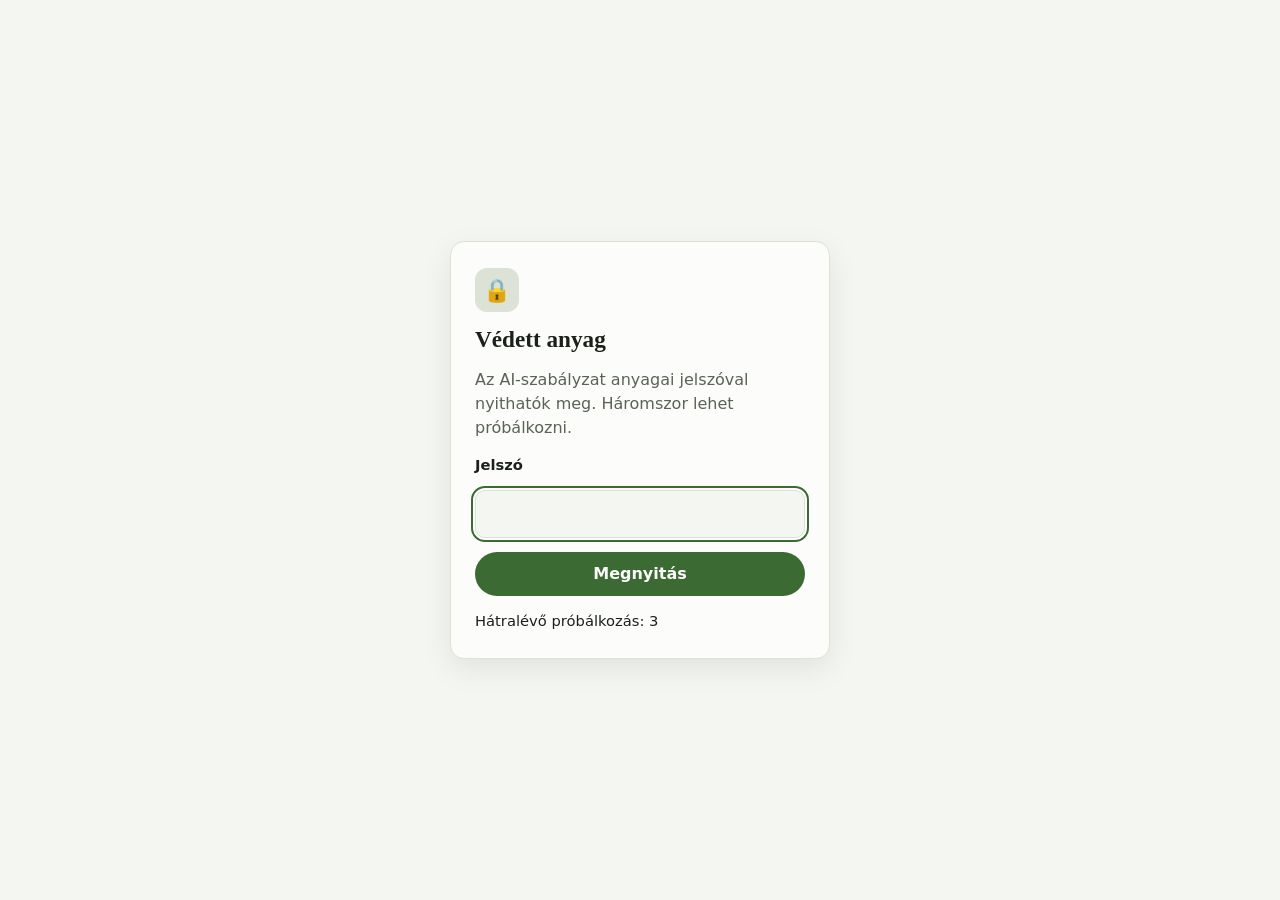
<file: irodahaz.html>
<!doctype html>
<html lang="hu">
<head>
<meta charset="utf-8">
<meta name="viewport" content="width=device-width, initial-scale=1, viewport-fit=cover">
<title>Védett anyag</title>
<style>
/* Zárkép: középre igazított kártya jelszómezővel; a lap tartalma titkosítva, csak a helyes jelszóval fejthető vissza */
:root { --bg: #f4f6f1; --surface: #fcfcfb; --fg: #1b211a; --muted: #5a6356; --line: #dde2d6; --accent: #3b6a33; --hiba: #b3261e; color-scheme: light; }
@media (prefers-color-scheme: dark) { :root:not([data-theme="light"]) { --bg: #121612; --surface: #1a1f19; --fg: #e8ece4; --muted: #a3ab9d; --line: #2f362d; --accent: #93c283; --hiba: #f2a39d; color-scheme: dark; } }
:root[data-theme="dark"] { --bg: #121612; --surface: #1a1f19; --fg: #e8ece4; --muted: #a3ab9d; --line: #2f362d; --accent: #93c283; --hiba: #f2a39d; color-scheme: dark; }
body { margin: 0; min-height: 100vh; display: grid; place-items: center; background: var(--bg); color: var(--fg); font-family: "Segoe UI", system-ui, sans-serif; font-size: 16px; line-height: 1.5; padding: 16px; box-sizing: border-box; }
.kartya { box-sizing: border-box; width: 100%; max-width: 380px; background: var(--surface); border: 1px solid var(--line); border-radius: 14px; padding: 26px 24px; display: grid; gap: 14px; box-shadow: 0 10px 30px rgba(0,0,0,.08); }
h1 { margin: 0; font-family: Georgia, serif; font-size: 1.45rem; line-height: 1.2; }
p { margin: 0; color: var(--muted); }
label { font-weight: 600; font-size: .92rem; }
input { font: inherit; font-size: 1.05rem; padding: 10px 12px; border-radius: 10px; border: 1px solid var(--line); background: var(--bg); color: var(--fg); width: 100%; box-sizing: border-box; }
input:focus-visible, button:focus-visible { outline: 2px solid var(--accent); outline-offset: 2px; }
button { font: inherit; font-weight: 700; padding: 10px 16px; border-radius: 999px; border: 0; background: var(--accent); color: var(--surface); cursor: pointer; }
button[disabled], input[disabled] { opacity: .55; cursor: not-allowed; }
.uzenet { min-height: 1.4em; font-size: .92rem; }
.uzenet.hiba { color: var(--hiba); font-weight: 600; }
.lakat { width: 44px; height: 44px; border-radius: 12px; display: grid; place-items: center; background: var(--line); font-size: 1.4rem; }
</style>
</head>
<body>
<form class="kartya" id="urlap" autocomplete="off" style="visibility:hidden">
  <div class="lakat" aria-hidden="true">🔒</div>
  <h1>Védett anyag</h1>
  <p>Az AI-szabályzat anyagai jelszóval nyithatók meg. Háromszor lehet próbálkozni.</p>
  <label for="jelszo">Jelszó</label>
  <input id="jelszo" type="password" autocomplete="current-password" required>
  <button id="gomb" type="submit">Megnyitás</button>
  <div class="uzenet" id="uzenet" aria-live="polite"></div>
</form>
<script>
// minden a saját hatókörében, hogy ne ütközzön a visszafejtett lap változóival (document.write ugyanabba az ablakba ír)
(function () {
const ADAT = {"so":"XsTdW5/1pUWK4UEAF+cebg==","korok":250000,"lap":"bNqnDAo0/WAdgQTO.2ygsbD4vPQMzjF1HxFbQqBxTPUdEeJW8QEZmO3DyeHbv7+5akN+7yy72k0lX8r+gfOUs+xjZAScbcF+BFiBZsnjoq33+ywWcEZrweXFaRPn7ZOWMaBWNUmRock6bis85kr7TyHrn/oFG71cjNqtwUrOVxc3rSV0/DPocn+pyAbrMp0SKuVBelSioo46ihqthkTDRedmSEnDrugMJztOjU3mbAoTnkbnqurX4GRVDuF52f13P4ow2ZeGaDf9yr09sWpSWwhAFWZgbHdmBy4hzpHm4z4iQDXHoeUyz0yIlI0/[base64]/BRGmUlI6CmBwAGHFHb1CiDxWcOvkNQF6/OKWOwf514iluEvGiThfnaLnHeQ6zsRC41i+MZMqp5W1NOIgwV4INWLlCT7F+UREZxpdsElKCh3/tC9DzRkALlkBDK0VcR5UE33fj2ZI6OdOYKpsSn8DUypq2ub3sWcG90ZmB3xjU16Fbu/j4r8FwxqHg+zxxLfGE96MOPf5MRQ3wXpaSycjTEu++zEGW4qsp6uvfeFnLDortDt7v7E74/9fKEqTek87c2fqvu3/J43BXH1nd/VW6dfpjzkrz2QauX6BOkDq3+P11shIrhMCqjzpJi0PktmCDgGdV8VqfEyXZRIWBlewiotb66UVYPfEBlmnrvAEI14ysC5hD3aUNo6VIKU5GzuZ/jbK66lycR9X3+Xn0Tq0vJNca9bd6B4K5XtSsM4TXRNXkRlyR3XEwwnkt3VTwSA3M8O19ETEWnmerHjmZ222n1RAor9Y9/+sd7PJ2583+vyj8ovabo6Wtn5Q1e9axlYKw2UDIZaYqi6D5gojVDg1vDN0MxPV9A8LflxZTTa2HfBGc+J2gj6nkMmz9sz74I+q2+S2GlVZOdfp33Ozc0qSPxTY7wQdT0ckT2oxpsXN5L6gGdcBIlRCpSVcRg+7v/7VDnW1UqgWNm5ZX4Vfafe9Mi0/XNP9yjsPWFFuuqK8/AWQemvQ8Za/RXOzP1q7wB7HuBCVKy+MM4FiMI/iEjAv3eq34Mk31wJ3R2FZFJp7yr+R6FBrW8vNf0QzkGOShpLcL6ABr3Asu6bwBMN81eHuhhZpEQehMIxxM7vBSdJ7Y6TALUAOG0EoRATFCJQeIS1X5XmqNqFKW7wITw6BcoPToZ29dAbAO2ynvZrODAWU/cSM3K56eFIvdSlHRuZZNtLCW3HFdWSGLVcPAfxIelCrnq+bWDq0zKrEfypNGqOxjeVUYDiZ7A5J7RYiBj9tmK+8GPmDFVDaBZodmPTXDtWhLYX1C0w+KYkeabNVxtrguL5beut6M/ug3a0nSIVLtz5sktK4bcMciiKkPhCx2uvTu1UnKaYFAXomI4OUZxbxy/8bg9Qd1fxUjantFvVO0XfkX/hB3kbN1Kmln/FQ/MSTDwcci429fu5OW/[base64]/QQyGt+0r4uv0QjTl9gRflBdAAObjiOn0KVRm/k3lHYt49jmw6kATS/7f9D8yqANsvNUMVlMX3PkKgkmDPrm0a0kFtmVEqQV5gk2rrDa3upmkuBFI1oSJxrCqGieN3YPnm3vEqFzJuo1+aS4KlO6qCgJpj1Yb8OlJsKGuRHZnK1RNKSlLqIsq2B4pg0pjeMGoPMVPIoUnhb8W0ykjZKPWLZXhGKc/d0aW1ST74D8P4fVaPmMdostJxlEa/UevQ2Pxtfqug2LuTvaS5yBW9MCqFxkpg+Btl/F9C7My2rdp/6Vy0AoGTx+yCk9ESAHJG/[base64]/OTxC1Y/A5cMjT9VvEmTUGFyo3WtO13YUPhB9DceC8p9wYzxz7cS2rrdB0UznF5yz1+Bpaaort8il+ntCWfbf5h0n5Uhi6zWejUa/d4XtD2R/rnkLMRyJq/wtKgvSceWqnrSlkRIm94RgmsiDYxATYQAZjreSdvSU6NeSO/la0DjxZq/olTp7HFP7Y5qjRXSJ/kPfbiQRBbJQvfP9s/WkpNZppY3DqFV2lPp+wyPix7bKFANGlwd/SFJtl53eWRaAeRqI2mXkjTA+o5Gzl0kFngsri3WzU6Zbx/swap7T1kHlETcfm2ZVzvhtM6Cl5WVq5vd26iXn3NAIvbXyINB+R9kwQ3YDOuO7lpX7x5TyXZ/mNMsNwoetKkO+dpLi5osDxA4GNeukhfTN602XySTcavSWRZKzSLrhICLcMtsjJQjeWiCtdTHDelGXv4Y9ziJDAY5op68U3GiaLKdXpA6loFx+BuukIpHFITFVTtcFpQ/uJeimyyYB+S6MtrvN1WoGf7WBGvuUHj1tRwL0iouKpM+vFC36lDLEEpMew0pYxK0yU5JU1rqk0X1KlSOsvFKyxv4/zR83R4+LdSReAXbOUakqQ/fZa6fckn6ecHA3nNLZFHQlGzlobiwTl8KdnRfxDZ52icpH6rmkwCxInJa0Ai/vVLNpDvHtOBtHdu/yy/cqm74GjjdHpKtherNk6t3AkiqGd5T9QwMrmO9RucKpJXlRQQV8DSIMVC7M9RivZT2osxHHuydO3s8smxqkZrKw9b6QRtGzOTGmmW1go9qe3AsLIY34S/Kud8Nie2exIPbe5LqOYmVXlKzYh5vdsODEep/G/[base64]/NcEgW3q7emlodMeB/jX2cDRxfjMqePNTyg26Rnhl7Z/iyHkWRi/tYwZK2yyDNUiGo91HqVxHVWptYhisc9STQv6KZHV6LSz1aUJ29b60yDNdQKuV7zfNi1dO0OQdN98oB4wxGa3/NhU06Lg8DEO8t8UObi5ethCMTLEHj8VQGJUlYr/GQpcQEgTCOviUxIrfS+soLdLIRhwG+gGXyaT2CHQZqjYBQM2JHtwsKDQqJQ/ZliMxyh4XoPdkhWjSEjZ2SV3xRYiQa7I64767UTI69Uq4cBwOQCXQHQMhWMJMaBHki9PogxjTtf7aDwdeo0AqdalH8AWOKGX+b7iWQoGV35/Tz/YlVi4oM9S4RIl74zuAI3oKjbJ+SYkUhUlXCidQK7ICiwHxNE7zeN6VmLgBik7PoRPrHygU5D8/tR9GnsP8wI1hKKIRol7Y9YXz8iGqsyitoOUahD9RHBuRPW7PqlHRzEK0vMNSVJcU4j4ZXwMK8cQF4OqoIPlVkfZtxJTnmH6Yc72vgLbHS5KBckHmECCEJt1NyDe3/N3gJa3xaw52G97DDDFZcvY/771P8lK9VyaLVRy22cWjVJUtpNyZ55rRZZYFBs78u/upZJQrrw766J4spLCHdWi83nPoi1+ygY3uhtqCX1aJS/xdNW+36uvpfUi2lAW6pud/WdPng+Qj0LSZsvU+ouySolqZNqu5graxCZ8xP2Oj/zTzBrfmDO4nKs0PybucbYvnde/[base64]/K4+X5NWeXTVM31SGa2s60K4kPUHYeiQhH8g6Cd9r9xvfrklgiKm/0/KQSXQ81Fo3qk2IEuZP5SNWTtPzt2yd00fSVDLHEkGvlF5T086fKqhaBbBg1H0tbzBUUo27U4LbMr8UCntrDLWlCoazu350YN/TBhGbgLcKRxPEpi7BZer6RlnhLlGhlptN7jFxzdpVM/xpkkLga6jFEL5T0sGLHTq8mAyfoZbu/EPQmeLUSuEaLbU50GGgaIiKqaShRRbbqC9D6MkU22W6KfCLJP4Am9ps4wXn/EQ5wZbB8IR3xUTiTIQEYpmG5ftp5/F/nV8Fzpv1Ms5LjhhBptz35+l5xQzT+KR4M3T3KPi/op1lN6UD9sCYcfDgetOUr30S0/3PTH8g51fMe7c2VlxFNwglU9fzHI+B268J1dRtpvvBfiMswvqhl5rjDxe5hEffFI3rmgha5P4uqVc3Ofenv2Vms7sUGVMfK0NIA+hUaZRq4JH4yV0tiKd+dWKpDWayrKEaJ9EGXQo4C01rBZJNKJMHFjnIExP9degLOo/[base64]/GLi5tDbTjJEZpu8R6AroM7Nj2ObpXAG2QwyAKguoLo4D2959UiLNzLCJsBsYXtPGnozYYXrkXh1b+vylxMNSOAUosvtiCLX+k9J/Ryd4DerhGs3IgL9HdO3SyYnEyOSjgzTzhxeOJMal++P23NJgtf2TlPS+FO4mmEPKOB9crIl6xUtDOv5bR7A9WA+H2SBGD/7EFHV3BYcYF6+Sw15uluVmIegonudBDNuu1hZn0gl57xRbBb2XJqzOhTe8pfs8lyW56F9t6wscGamH5F/usSx3AHRtBtLapGWEE1iTpD6HytvkhTif8r8uMZDEuumE7e2NfxjzuaeRrV+NkliwMpXHLkShi2e0L3rAmrNOD2mR9821isPPOBx2trfkVAMizkwVLDNXCPkIUlkrKvLf+KNn4RDth8/AHHq2xn/V/dasxERJiEYeiAuvvTJwPPX+QqOkEUr399DQt0gpiSfLBpWXDzMIY4EP1kbWgSnV/yBjjWoy44ovXjDFIYD3lV+uH/eNWkAknyP4G+7XM1EDAl/HqIAhKS1nlBr1xSmpSBUBSMKaM3mQm50p3RZJ/hG22V2/YBZBRIqC3wyYMl3seYzvXv7ep8TfF9IwzyM8n/iv3WCYEEleH6jYfdpKfIi8cMSmsDBr2ovJ1E6uRdLfmvP7Cm1tm08Si4PStGm4Q2LokLK0R57ZskwJ1bXE3DHf21VAlkYUWdKX4/9FhXniIYmKa365ylbMP2sODMA7y5uFeeObvBojsmnpp+ctlKoj3VLvFSutadgM8JzXQIFBztF1FP20GH14bXztvkWMQ1hiOoH3DWJdb/KktfCqmF7uibPk0fTCHRZDdWUOPc9rJqhDhvs8t036r2OXz6KlW7pAQQr98I2FOLMTJScyVlDUkQuLzDpbw4zGqPCUcMvE6fvO01DR6y9NtQuMBPWPSors6MqTAjaDXr0KPoSyiXWVZtSzc/4g5UutuDUl+hQnVDlP41mBjOyj+iK5ItIq4X0f+Hpog8ej1t+mzV7ZVNjz8QVOG8svK/axW0bikp111ysAkPfJkzHxxmWkVIkcvjJ6era+ym/TXYcYzEsPh677rq6HJWgk98b3brom1lDKi60H7prIzKYZKzeu+svDr5LiM9C3moaoGJnbUrVLyf13TBbavxt64WxLDu19UXFtGn8rYsH5S0No/Z5R4jHKv03b3YI22FqAgZc59OY5ChpC2rKLHzbUa4J+Ypbgwj1ck21s6rqVK5Zz/ktn4I5s7zgoupIiIOLgpSljfsC114Wtk2m/ycDuPPmqdvTjJw0azoj0I1JvhaNxfYiOjCs30ip2nlitSFozneN57iiaHPc8dNyF+rPhUOKozO+EiGsLwHlGSaLNh9FjsCe4GkuEA9x2Ooafxr9B2LiLL10opfDvDts8BfPupreAO7Syrp1Igzj/W7+Pp5hj+NqG2tF8d6/iQmxvdWpwsznCf2/zK2/nmILzEtMKi1SO7faOM3dP7jyeW5ycdYWqMRZABSObYOsxrKGGGM0F1EYQ0jiyRTGzXryC46x8UURYqq2Q52o0dax/jK/R5vM7TYxZuL4hv2LloFx36ENTGkxPxovMCRi3tKZWQ2Kx240+mKidpQ4tdzddoqBot+bGpchCMWa990peWS5pq8qSY3JZgOG1vRLRZdfJPY7K5HMOV8aIPvnCctn0uWAymITm2lVg2n3UqCZ8Wjnx1nyXR/yErm2pApcf7jmF6QJEXPU5pZqKPRsJZFU38X6BW8FPWtQ3SSmmzyVW1wA8dGda1eyzPLfvB6S2UcAPhnuvsic/Kh2muAmCzgboLoeP902OX/U1T+kXkFxTBNBYWTdj6+sftLVbIxEX/bM+KC7XOra1E8l95xT56qia8fSa2ZhJKsaTDelATqmKXm5PlLkt7W5YvebV1pVq61QrQeseZs0a9IUknSodqi7UR+m/T3l3C3kq01ASoePAcBmsbEfwlJo6qAFYyOrK2cEWrKNvzBSWTIAug6h6PKcgXZFOSkiWhOFMANIJeoUhJQj+U4bjJSAcltI5lFvI4R//NGy3Hv1tHBgRkawWzUNiI2t5gBZMFLuEZSnj51OU/FTCcQo2WZN5EFyTWcziWUNyjn0K4Y8u8Z8hLE9FElTba5N97g/N6zhJyAC2jde71tFW41NVsMqzsqvtpKifVPoF15X/UooECuwivzRHqiTdOJ0LNkJdYMq52UMRxDGWfWgtNoGEOl2UwWcJt4skTorz/VmxcQ3YuO/ebLCzwK6EJstX/GhhSiGDhIQUbaknWOT6V0+vsOtY6SyBW/ZPMMe+ne6iPgkOxA3A6wLGNib1w+PZPIoSN1c8AhSGBn0ZBrls4vWcTtx2A4jNkht3fXdlw1A62JBe6HxF3T9IsKtD7xw4acmmPqnnVQT8wjC1fCouiE9/zw8EuznIRcDQb4VBnY9NzXW+GGca0w31E+lHFPU9FGvp8+lBkSlgA8EGz65GlctbRAPV5lDOCWtgsEb8WpYmk1MgXKM2n2XIUbuMIXzpnHzQPnFBjBtyZbh36RpBlzXwf/+102vJKVOof1iQmIoNDsphoa+Wd3QrmT5/0j8LctsW+W5RwOf8Ws+Nql8Q9ibZF55a14jWYkU7IhzbS3QHJliJwpPUO4LpCI6zEkLFlk99n0conl20BbedBp4lv2F3dfSWqCb3TKHsEEx9/FJkujTSin1FV5lgJhJVEugcPqAd9G5CgaKQoKH5RrPJi37M6b6DpprPySrurEJa6t2bACC9WFvebMjVWHz8wgRQ9VpOtRtJsjzEuucaHyhxWgHusFYfxYrWOdJH7ySPoanTckdZl5nwJAaHIUC+zkuZ1UrZ8n/3kZQcsIwV41LI9/7KBoABAJ0/rUdGItjByoxf54dkjPsXuni4e9chSI6w+TA6PmuyN60sssABGLTQZO8EqRSfQTmH2xxUHjl8iyXBM13DX0v6Z/mEaGh5Sr7Il4Xj7/wDwwuJ98PRcoJTBqk1LoHT3I7LAUv0aWJf7sd+PFPqyT4ulJJVMTYF/[base64]/uaDMVyBgjhrBdLQMpu23Bm5qBkvOFpKPObr8osTasZDuiEIvF7W0/BfWKd+OdxMmBxaTR4ojGrtIKs4ZVN2rJMoqH5coFS8fOvq9bSreDza0CRNIqHHS4MPjyV75YYhdJb53kVeZQxbfpn4X6YtKHeqAp1JJkaEUNZlhqf+0kPlCM9YktjyzEfMMdY5x2tD8BwBQttEv/qiI3JLX6k0njvlAR9JJA2j6M160gg+VZiXsSf0zcRJ22d+n2YPtjEek9FgUem7Thug6WGwikBSx/VDXMSokemuMXhnktYQnQriZIpkZOqs27WkPruCb3KQLYJGNzaPL7QE8dVQavAUYIzVrcLVWsxR365FxGFySCTZ2lYlSFqtBk//lhtBXG2nihxQoLg3/dEo5Vsp4bD+Xjht7PzFd9yVuE1Le6MtZZWW878ZVgWitENGZY4xIhIYxaGs4kjwr/otf+d1SkGxGNulCwpqSm50MvcAiaOkz4aXWnhLZu9MYDCU9xcyv4mo9FCNxiAQ5TDtU9plNTZwkVTezpx7EQoQrkpqqSnf81G6NfLsCY+QoH9CHiNRwTmXGBUXBDP/80Y8gGP/3fzc1qJjVDgZxv4R6tqkkmCPsnzfo6z/xTpfmClIVghAVJLpIcWjpav5nHFr/U8yRBcWfA0HFzyMIkJ8PcNbp+r1VL8zUeaOO0k90qlp9ydN0o0R1/pgw+EPBaNik4rbFyREvIvSd7loXQDSDKZosvN8Xv9gTQwVmFfxWLmT+USuML8qM8H3P5AopnjV2fBOtJGOVwV5Y0ox0gkTk/64pGr3EqoqbRDizmOIITVnRyL3ObRE2kpw9FvEHwI4mPLD6MOlkmQB7AKyxJtONqrmTiVZJFEdDR0H8gi+YTzbCZ2xPONtqZT/CYky9Z7HpIoHUanED6e6C99SVaE0121jmpyCHwR+jO5xEVWeva6HKnviU3AYEd+JbkP1Rsf3TAy/Ibsvm5nMOlZvwK23E+qNtMVRd7B1y6zW/od6gvCGncodlEb3KtHjSp++77k7/s8QImiTFJtLwnyLSlBUz/[base64]/Qf91pDELW0nIcF/UAr7haHjm5zSpsZaRlfbMeJKWXclvMO03jhhyn5ZW9wKsYbDMzKa1sibY04VaQDHKvl2Z8MtILWAI8DL/clty1RSjmyOlvkOwMJhYR0XdSJOoYVBgZuz+nz3qZ7rApGwpV/kxuyjbEg3ME0UHaeBOi0NOjo2zYMeo97YdzCqfGkux81GLrI1LttSbH2KXMZ+q87Fxzr5wvvwS3OOU7uMpWG7aPZINef3Xv5AS26vZMqYsxGBdYS2DE3khkzgZFu+F2UnCa8CQXjFwabsnrGLzxZTmwxOCD3IzxraJs/2w39QI/E+FDEcYejM5+JBX84yg36BpvWhX6npKjJ1oHy49Rk5nAAe853GqGAywN3Q96bj9FhOkEcYuJYVLMenWQQ81/Tzj0awgUmtxtkBfowH7rzQz/Iqt3eoRYSOOfXhZO28gRMd0sSYaXoFFoQZwyHLHgfdtpP36DgCiO26ncEKuETE9w1Wjp8TrKm7LHLz2TiL5DtP2FRYgyfchlcCVa20A2uJOh9Nc+8EADZyF/ZS8bGLqAE3CMicBNKcA8r3VTaQ5onNOwXKfTpeGQUiLQNE3wFpCEN63rs7KluupJQLoUOxmTLN0em0/rGCJixT3NBOthrxeDoTN3B+pfMCWYYAfhs8aHJE7XnwvP7WW1Lo6m2cW2+ElGPVV+TvVb5Iq6waqN6JQgOSrAbjVErw0JVo7invu6BXe252tccc5mn77C/Tgfmb72MDVPUo4zv9IjqhMHB9k5bBSieSEzQ540ROGMlSKqQpZexWosdtGACCgZ6UyTR7W9Zal8r6MdTa1cnN6l3AuH1yCsTC+B3JwFjpaw4F8nX4fdPz5ZTvcrq8iizYAJuOKluL8UnQ0ITqqJDNHKxbchyB8zeYGp2mzSN134JqFoyh2GOeWwqP5BAhbTO/kNUodkpX3eReE7ti3h9/vajLeUCoAZRI1bI2dVrTQgLuOLSAfTnea22S9KuuWnda3B+o0M4RPUDcqk42UnLy2R9E22x9W8zcAyMNpJYP0jr04pknBjOch7SQgvLzXQ4feNHVEYP+gwNIUc/jbl3nc7lwoCYlqAJmZdOElHTUDhYV+Cav4b9s3NJg8zXdFv3LDD1sW4ALzHUqMMecNlcXfF/fCBYo/6+LgsAjJoyT/EamV2/ANExtJ+NPVATEM/t88Q1mihK0BadEoBJpyWEFIvgOVCugnRIbAUVRCn3pnBvphT+B1HOPWuAgo/d1rqPSNKVthXjDD1UKbB1QwUXDY+0zmV/AJCupNmsUp4V3GGpLMQwqdpKOSrFbbKfmXawBY5KTQ75hkno/cAh83e8K9vEAvhH8ZLhDeS7PqgrzMWHAu15wC4khKw2NZUGGhDe0LLNVfY3WTckz37yLi9HZPQmWBz9XUH2/RcboYrUDS3h2uasFdI8PaB3M2MbKiBk1lzWn+UxLFsTO/zrA+uPxYo/ofhtbXZg7JQaX1lzu/szuy2simNOGA3rI1vN1i1vg58aNTRJTwdaId/thxII2klQzIAg5pXrBH9MShSibC+N0TCHyWk93zl6iXW3wkkKSVcPqgxhiF69KeawJT4Uj5uKYy3qGSq9YxgNCE0SWzH7aAzrYu+B+Zhc9xm/[base64]/Sf//2yy3CoKqzR10w3EK3Lzu2sL4zhJNWcuI1MTEDNnp4SGS3Q3Xm8sh4ibkg+uEv1/sk0CMEbHFsQZEwJbfZg6Mv/32FCE4oT5T/awB7s2z8jrHRrhFeayysyCdPoGJqZ2Y4t+prEM4CmKSlt6A5Hmo/NY8hEddVK7e+ccTnThcZOnDd6UWca5IjcHpKazFZo1SvRdc2gROT7fQoh+XVplhNqCjwN57hBH2LCn0Hh0H33i5oDAuvgESxPps3j5sjO+iGZokXm9QLosAu0ABWiY/E/0j/6ySo/0NoezxmaPUGEkhTJytxz87f5z7JIk92PTXDGj9iHxuNcJJe+U2VMp6BNGhqdzP88AzBgAbhtyOHtSc0YRmMnlDZ5frcDLK2XENuUh18MfcUBrvWKuE5/QyEqx8/uzNY/1hxqTxJ+39QdlqiqfEP//bP2FYCNDh84twlGvHS/zm05BVH9QyqqJblgSp8AM42walZsgzy/[base64]/oE9qSfTVGJQz6Z1htTfzBqCqpXYpJ2uYGh4qX+Ibcocs54lbSBxe0StNWjN4cQeTd/[base64]/ToOCQv5/Ccw8bFEVcl1l6lRm1GXgUju+2nJQuc6QMFbtxe2fRIrxdCv9Ugs03naIeCXZmriicrZmX0js8m8QoY/+ysCYEWOr3Ns7NVf2y5uMGEo65QxxWB4iMT+b9LZvDnGJIAYr5hwZwEdMYrSsmZbh1bBc7pzeSMGAakURHsQZ71AQ9p5g00yhe2GLL/40Wr4IPFwFsXU7E07J+7Ks6amjxyB+Y45tXBsc43ZXrTdy7mD4iWwX+vByZEeMVu3bSjCntZg/uMszyBAAxCQMryYEspmvkMYsc/Uq+Qc1fVSrpmp9nn9+9gXfFJCoefP/zF4+lyfFmkFTNMVxjJGKa1z+SZCQehZRs19SKrCz+ak0Er6X2yuJUJ3PbamjLkn6Jb+Q9BIuh/cvZTXUzAknrFZlIxDgXqVBxKe4DhOQSQ6MMSwTEU6toHm3x7UTieIwuQ0S6AM7kkggqtA7gJnzJzk1pdWacJby7AU6T+qNrBuWf7YZ6L0D7kN06JgiB2v7CTRgZfmPdDSOWr2iohp+OPH+vPbtjW5fS2ue/glrV1wHNgI2Dw0li/g40Ixm5GgVJqPj3cVOvUwI274oLMwGSwNoD0wHwDOOMxPqomzJMeSGZ/ibVP1fpEdpmxBArwxiKmpblJsI6Wk0SvJTMjsULTJvO3s8dlpgdBkKPp5wyCsYhKQAZQyr6z8AmoYlnobelUJdIrorpw3/754P2Fw6driF+0/Db9yRZyTqwCWGAqytlkHKSO2o7VjYTjH1eivElTaxz8WsIURCH/HcQ8cU+Jh4dGL8q3/93HleBM5TEKhcRq/wjazPO0imhkBa5nBnE5qwT4LtqmSVpnZx+cU8pNqNQ4Q1JHCk12KAFP+JMniEyT1rzmLTcdT4fgAXwtUQ8dSCFtFsfshc8u/Sz35qhffAvVblCx53wXldYOkNShR8Rue3ighshb/rlBoZOVwlXuQAOVDv8n7CgkYvzeJqhBkMUDeKTOKW/zdkBL0QpthJMXAOvE09Abzl/SK56RUMW9HvXdqf6aAzp1a/9u6TEwOM7WfafRXwTALrJByFzeYpsCRQU7ZnGZzZcXRhv6+3jUDFQrZZj8AbyNqeBZlkDoW9JE6MVv7EEhH7nnpX6Em/EMeXRV7B35vuDN4LJv3oiXh1tIHO6/0cfe2ci/ZGNPwdicKaTsU7/cXF7LYgftWCPqNJXxsIMSzYnsK4y8m41LnwsPrKy65hAXizQl1L7iC8cu4V+0bg0zDMt23Kw2u/FwEz9hCvOBF4lPlmgghWkeOzi++/6QMJqTnMTUUEjbpHMl9rITPyO/s6ViluPuEWE7uHvfMLbTNp9X+sNTJSXN63HUKc7etVZLkP+J/9OyL5/WM452Ri4OEWsx7StvWvFnaoRxYTLhGOFiETL40044sJuUn6DYYo07hZ+SkHbsSlcbRgWEePVG+9jBB9NEzBtN/iIgtJKkVHByheeb1m4ZxJO6YEnGiZ1bTjyI7SreeNrT92RUkbkQhDUkjgyUsftMYj/6j3DmV5IhR4upejNa23nYLfKziGzUJTXxk90kbjZdjLNP0WXHpdIm9ajGBVA5osqPtvkyMk/UPxOv9/aysKM93060vJ43dFKmNI/o9o8Cm4dokOrJ4P7MoFBq1LQgolz38s4XZV1eOWwIuDXZSK1SCqo/JJBd0MJ86L5ebP9MhMow0NtulfE6vVjCoqiGiJW6kmy/8G+BEPENiSeaUJbJDCtKczYn/ZY6KNFGgSijnyUj3A+KBP5Axu6jkzGgBInREWcAUbpxwJdAkIEwIV1HnPgru+oxAzBDVo0CFNRkrFRRLF97ygJ4eCJOVa3Y8igIyKVRWJ7QjQdWW8RHsFkjHs8HXWED+ayR+5ERHdhgN/fgiLedrJDahU+u+BoQjxCIU+iBQLNxuL6rLSLi407QYN3/crUYEJyMbG9TWvGnApx2LwPnZ4X4gAf6g9YoT3PxKQvQJmcaO3ghOPxijOi/ps/0LvOAfFgRwZtu7l8aBA7yBwXXZM/s+aiigxwjPboxg+zpyI0DfpgEhWMmrUceUftrESERhRiCByPtNgJCT3vvqD8swvSLN+W0t0nnWsxNgVqarHTo2Dt2XSiZspHOJdhs/UAZF9ctyZh2axstGGxKanogW91WK4ZymN5394KwB7t/+FnHy6+cT87Sx5Ywhjim9jUsaB08KU03hprP+o3EdJTLGLbcF9cAhaMtxC0qB7oGJlyvNBPxrT/ohFTKCfaTA+W7S541zCHyK8g0yWzguzX8Ja5XxH0TmMXWt1aEQtqVZhtrP/bkC3i+6yuP/YnomB0mt7UEtk48c6CEBm5Sya4pPrbrhvCoLPfseEaizcWDlCwco9kDi6ZFvRyKl6t0Qju1MI03mpW9JhYrHzopsPuF8dRXJ2EgMliRn95OWLXMMsl/FpmELZfWPl5/3hgTbE0W6mWAtoCtvp6YR/UKZWAiI2WN9qdipulKYmqSA6sW37s9a5g4/gn0L/7PF9WK9nqgMtXteP1qDOTlf7FMBqR3iJ8UWyN33wbq77Tp90ywPyctUkzYGf2vr+yN2RYTLslweUvEqb3mE1LjTeCFlye8pLVdKajp83i0jnh6nIa/XkNnIzerxxrLh/kGMnLlSGlUKd6La6NYsfR6yeJX48JRJkrd8nk3JAX3HPOO+ghgrsuErJY2RMh5k9wxWB0GBW+uJ67b20hsC2GnNTjH6cuQA543mLLOCQA8NNrxlkD45AnEd9qdA8d7m6BLsU28K13SWQChYzv0o/oilrtjk377Fv8ZYtolIQDZtbH25qxr2A5FACRvVFmNBWyiwWTuvBR6mz40KZ4MoUwT0lcG8zRH4YKQOsTrqzcbP2uC0oP2u9XX6IpgzFW5KlnFVYntrhax3emoyZCxBEkWOUDXbkWeh9CJfy3YOlcj8B6xDo93YMagKk8nb0/znN1i2BOnh/[base64]/eQq01JeqwUg3hzlYCV1n4XOXx656D/KUbsp1JQGltdcA/ib8wKsbSJLYQZHOMUdZUy/M2dArNIfvho/l9VXqVnqiV5UmBIGN18aE0juNs6X4U+jGkigpWNeRS41/6cpqYgSTIhIp2FV6W18pSdZWvliwGBGrCEAVpZ7CxBX79C1m4tweylGvlYPZ759K3q7U5hUOO2wcwzo2YT/ZgnW8bD5DEB2UdeMVxTRpTFrVpmFgDOxYHZ8s5NLIsjspF3w1fD4fEFqA4tkvPBdZXsyXKt5HxZqOrPaUkcR4wjsBrh7tbbUWmrTNR03V+fce5qw9Xwf8YHnfPujjotFRPOkJBqx0ebK/9lEQ2aIYiUMe5A7bufOWxM4H3M/CIXJ2EJhbUG9MEpE9onG7kZe1M0ZnfW4SCeHS8X0RqiYvUDB/JyjBbGniZhE8JZrW6BLRbVh7VAbaFSgFjSWDOwDSrg6ATfBvt7RXk6qGCTz5xKtkPHg7cBbHrKgkd+pUZBZFaNkBSvoDwK2v2PM+Y4nIRP3O9298/3OIoQ9wJ25TTUdvlKS3QwoSSoixwpBvELogfi/t/DCeFzPgyEg/HZ8NdiCYmucgAk6R/LbyWheRMpCn+n6RivLxOWuoSOQVFTcK0kjv/ZKhBwWwmLU35u7u7UNgnm27TferaVgkKI9NmfFhNqMUT5cEVJmlPyoXTdWI8bpXJG5iNSkgVuGwSVnPz/pyLQodt6j4aWQvGYw2llFuk/jI3/T51kfWuhiCcI7aJ2lvxmcPpvEPbpRm6GNNxzGPZm9JZfrE8IYw25YjynopUpXkdtNF4ygWqxIHbmAqHsdfBWwj0UhitKysBYQdbaVY0VoG7MRYJXWhVSDwI8rUsb3Wgvnbv4j7Ur2lYnt68YN1Z7jagjKSxpeY/g6pcGRfxDvzYdEEixbvHf3ilEvj4nApr6O2LviLyoOB8Iwd3u3jwy9CPNTEKUvj6To9Kgi0ouuHWstKDWA/lazz7WS0olSYV7HrKKpjEQbCspqN/uMh1pjmzEuaDSeqpBB84EzWegFNZ7we64UWA26rVDs4cg1MDhgWhyUgETexmqEHM1m/4nszjDBSQOFt4W5jrx7iuM1/W/adVo/B1+sHkJYiqvmP1+5giYo08FNQh/LU7ZbiV+6Vk11lCFfZBOi61XRhWYTcXPgVDWUfNP+OGKUh5lEFRoKu+BNgdpn+Lt30S9cUaMzL/OZ8WHZ1q2REjXZYyzvpZKkaR++PRok3vSAZawn+O4/UZmbdH7P9tjnAmRLucF8odmPUbp1wCcACyRLtKDagZYL/wyKEF6kgyX3HJFxafE7AmY3jEijU6pqq310onwY0/ejScuLY0lByn6sy6M0nS3ySi6dxPW2Q1rDZnIKYXXZ8/8a78eZsSEEIVdgMUive33dc23h4npqTMGHCS1y8ZC60BKvrWn1IkThL5t7Z8fpKJOWc/0pK2vLl5jFqbQvxo9DWKNv6Ddp/oHj4AkN2OrPWPim13/W7YnGBHCE/urnEuKCf3FNaic+8DPBCxPrP8NOmKSWJh7AaQxYgo/Nn2aw2UTcnPSmBgR1zu83E0eabBL41WSSg/7Du88ciL6QLTUID4t8Arwtd+zjUWEjIRpkDVQBze/g0iPmUqdWtwiPDlDb7h6Gz9iA8479eOdbXmT8kAnDdk52CdOorMaSo8Uk98jhU1Q7Rx5uOQyMZejdCinJmQ38eVtY6eJUo8B0aJ1bLwlT+eYQlS3Tw4Xc38/DOcs4e3JFKWJ4BnPmyej70ysRSDvZ1OqHego7hHdT0yhvyPxNt3xkTyeuLRTQxYnn/y8ygq/KrkobTyaSZgHN3iCH/dnJWIsVwUKu7mXwCkKDPX2/jvK/y0SI7pIhd7Awt8tW+nFwIyXgRA/b3yFaqsgPdEZdwfzAaNeEur1w4KsPbFsTh4sSiJ+ctn+uaIhR57gA3Jppf6Y5WLjoDQjkGIGMqmLppWS3O+guq3/5bzw0c3L8t+q4YqODGPl+2eJrgzakJE+qXECOcwGsvA43NYCdGMsUYFYSRwW7MelDEWmrbAuUCDGjhnZi5cC3sf1W+VhqEU5bNARB9/XwYZLp+ovFWDN7DvUulq1EIm/XhjpVg6yG0LBLGbR7nAueEJKNheHKw869iqsfbTQ/9TogdApEnp7G3IOSCWDU6KkXyBUoxP8XY5OPeZn9SG4IY74JULmZ2EU1dUpsn1mxSUgG+iqNReBvsNZgrp9HGq38Jop5PneuLclFhnkydW8UR5ECYGsqGCP8eRecjRlhjSUqCb1DtQAPZ1WBu6pIlbFPN1yze1GKv1IbZiqdrJVWEVGqx8hHQ1+w9/vwzjvC+dDEUpYL8fFWGi9Puydw/v/c4fTB89xD9yOakmwd8x+CuvGninok+h67awx6FNxQQzdnO1fWpdsVqkUXptopEvk0QaEUxlWrqXCI5md51/[base64]/Prq9Ou+tesxbrs6SjWz1WOgBU2ox+wgXWwrbVbiUu0sg0DMPNtuQH71pzHhcTcpL7PSViQu0hRL6Uz7tJDtCmN1TJFrWta9hNvvqeASJHUKb/+nAZ7ECXr5oXQxMMkZQay6YImH8cw6ySwmfiKlh306QcYfdU2oWBcIkjfP/HL0GFEcHfJtNqugauu60Dt9+O9Zyov8sq1kEC+llPufUOW4zpH79vTuQGzVWi0VK87g/MWp/TrOU7T32dZjMi/UFLtaorAP6zrtKhp4FIIQk+RCMDOT8tQGdvQzP+qPFcZ42s54t+T9MoJHFacHkz586zNnQqJzpOc68ByvUzuJZ54w9P/MhShsHGhUiNXECSyRVZc1oqkkk9toIX9ChFeUzWdnLS9XLtYGgZUWOWZQH8KdCvk+bsvTBEZu/E/PIdLz4D8ZGLc/aDoO0ub1D6vWDStu57QQccIKjG0wTtM6ZiYnfz0AeowooTMs3d9Y5WQEMj+RC7eLBR9p3eme83y2a/4j9bfPQGm4g0jkst9LNmMwrs7pxFdaj3icH4zHdj/QqFcva+dCh8bv0eEXKvXufhepYqm0HNNqDXEfhjyAbMtpC5+usKHNqg9mPzhheDXc/dkNb9ItZFQ25r/Zl/0tL25XEj5mFi7fDpKMzffeLBC9y6xrqahpSs9y5qyUh+gRTGSL8ly0Z5c+PJolkkQxRH1ciTHODLTTb6EOWhujNZeOIgq/QCdD63amIemSF06snFA9LqBA4jXoaUPMUhlWGViXW//XVMztxUXvVQflXvzTdUGSPWHO3WY9Ss6wiLsP3lR2TXYiWn0T9bfRB66tjhSc1ttCOpSZb/xgFkRQDyuFBJAps4XtuFd8XkvFIBbdgD3aMtswgrw06bs2LEkbmCUOyWSqSuAgPmqp/n7eOBoQs8kkdBLWCQQNp9f5tYFfbA6jKjmRhBAymOvaGvqwqAGI+uzzCLjhkJN/gcZZpk3FCxh+9iJYG7w8x6CcuFAoXUBIQTWOt5dFpRF1PtCCn9sMGPtpkbSy/nA9M6KFm4lw70oM54NMQqptjZoh6dPMyZ9/[base64]/s8Osz3FuF/lcRLi5C/6NSz5CL0Wk7oHsc7kdwAKvrE+e3cPNu9KaUbBQXi1fNT1s86ljFuJHFE5vWETuC89vQQnl8qrJsvWZcp8VsC6BIvsqziTN/plzAjAlijJGDZvfdATv4ddqzdRky66WQDYsZO4PLneSgzvXComYCFN/OYE/[base64]/Hrq5Yn0PnlmkS2hN7xKrY5qIHPuoATkJ17kYaUIDAg/AZmhDghJ7kC0SCNHkDwIgYx+Pg9DE4Qro94qAnPUfsv/WmGOtY/yS8/BW8aE/oLc1Rv3rx9o9sAbpb16pEEKYEdBZKNupJM5pOQQJmUq7GbztvEHzBxrHiY0mFCYKUu5bOpd2w9nASH/vPz0oFNRPDR1AWaLDt4lMAXxrFgcaLjfVc/[base64]/jMP43m6tyHIrlCCeJCju91yADDdRkR+jYuE9Q08pUS0EzaLIGwsH7q4RBwmynPMLZBs/1NelwnGXLRnmTzZfx+czRxamll6d+vfTCjH9wv/qGPMU/oi0+FzCYFWUUjUdGnw/1SIeXYetG2JUo2VDHGZWGex9GFETbjIzsyTfozoT3c03Tc9K4zGltjb45gQRYiarNHo9C06SQ7I4gZfkeg8Ouad8pXkpNVwlY2tnw2v/kkkyQMxlQFX5oiUr2TDQnOOMJ3kkx9r+2C19cDdWG7Zlp44jEU8cP6gvzgjjwPxwETmAhLtmSPMZUnq2RSD/a3M2bVKv/rkebEdOBqd/KpOLnGXoMpfrh/d9c//AK1iAkdfUZ+/b93F79utwjq2NEnebfa1ZhIG1j+2tB6g1Q/JOYSBqO1Go9NzB0GA1+qTigsKmcf/4u985sVv0NYoDyUPESY5R1R0XNd8r+8zWttWN/4RsZyAw2JRELhqGnJly93f6zDlBHbwaRIZwhfKYMDtam/rNRCI1H1t6T6VmG0omhc98lKmfU21OX50Y2g+W88ysE6z0qLjtCqo4UCNfA9QPEnKWuK6KfCdf4Ddcdqh3lY2aSiQINHenQi6hMJL+aVVy3xHS52UsdmJ/r/z9H2U//We2/cZ81AcJNOA0nhlEf/Sm22GOAsWkCdpzqTVF4TGKsmj4KGg0F6noAM0RwTh7neaawQX9qjO+Jmn4gKJ7kPqEiG7abrlgBqH4uVCLpKBMHOB9m63UeLAEzDLWfjKw9iEuUpOzWBd5XD+UKtUXQIHXeZSgEnOzk13Q5QkJZXWdY1oyvkcjlvFssj4np/[base64]/TnGX3FUznHCEkl3IjjrdT08WXUQAsvoAsdt1ixZuJeZqD+/sFiwieo+jWh2g6svMjnhX4ZCZOCuUHOJsTeHpeEC5482MWY4OvQ/Vj/4yU04SU47KgGXdwVKB3yjPnDYmPpCAp3EIPU/hfqVPSf5Cv7kuc/fCDpxSbnMAP3O69pNJvPUzIomemkUrXnRw2A6wk+r5B0+s0jBsqN/02We4mlR55++1C86FtVM7vp1MiR5N0pUGXcoJFmPZx7umoF9N5f4r2mFBqbVoPX/VwhKCSkncCjG/mBE4I5PNyOlZZC5qlsSp9V0GSFxb2qfMgczteYnG2AUWouBsRqBV8sSbwcyhoW19BAUb/M604pmvH2q0ih8FjpHGvu2MjrqrWiObObFihhANcoNzYA1nOWqeiNXJL1WhRZlYayVjkEeu/gE4CLd19RZWJPSHVp/pL3QZJ33AV97Vt7e9QD0by741S3FyNCphBBpjD/l0r9WEQK0qbyuknv6W8yKn9VfqQpNISV3+SDlNPRZlKFjiSVgRy6Kx+npARD8ftOLwajBGpqki/GXfowviCxqBajuw8Hkv0WDsI8Pu8ahqT29ETKyU48Oix3ckDDE6QP5w67ujds1lCkRE9/EJFUd7FX1Y4qKQJpsCfbtAfh8P2b9dGLFSfQvoDlpy4MzbvfQ91AvBT1zgtid2jj3We6mNR5JeLwj1lwpUH0THth0tONOWSSGafz+jHQrkuTHsic3Gbl6S5l4BrhddRi8jyHh5DZSlSY/M41B0uPTd37zUCHQJ3NMU3TZLkLbwnwJvllOLILY85AsgsXqHhn0XPFsKtAD/aJ81LOPEnOmr7fcQHqT7+phFVM3R4ac4DjdXDb8kPR34kCAA3U/gFVnsrkOGNFsaaufT2VnAjM/rsJWm0QBJr6HMtIFSZZkFS3cslQkjyjAIKh1CRXFCzQBp6bK/o5rlzEhBu6jPmyo1K4kCh4awsaUpJ74QSN9T7XhMvvou49c5dr4cmbT8qTKq2r/FfOWECMswTKfV1DPiRh3KwUDJzUfYJyW9svw8udB0b1vvRdHWFQt/Aqg9IAuXp/TRfJoWnUxA0rcnai8Sl4AfrvTg+9BFajh05INBXiI7GoSfGLc7x+kyyPdQdFVfPT5BN3r+FsORTFs/sUwdWKf/H5OlhLyUPCs/5WxgsNDrd/IMH8TvI2hyrGmMWRxUlRIJPOudmnQ6pch/7lGRic/a7H4ZwdiG20cVQTuufqR56Jc4mLMWI03JRdg7V4DLv2CBAc+Mw4rM/E/XrS6iC7+qWkj5GNV5B3ii7f7EsfMdUJnBO7k2/Yn4Dvm4xnG63CrYLzPp3OWdYiuPnsoEIbvYQlMAJH26GYova5BBk0+JqBMx3+fnwomzXQroX8AVMWqkpLRgn6DrMW1N5ApgJ0IO9nwWUv6iiIpjshcG10cKQWTrK9dDoGB4tU0JpJJhSeRSoVybUrdSYMcN/Aj9uAbKx659+lPiyv+qc9Jn5IaXt+lJJaP3rXMtidEbaBz73vbOowNuVgFTBnOBbismxQ76fZfYd9xJxoi7rq787P98CkeIFApgTRM4iL9hu7HsIXME8omOliQKJ38h9Xgwq/8zhFsoNOMYKfsoYpok9Tau1N/o7TkcE7PQpE096A0jejNseqZn1NRK4QuxM0icLMw+HLjtIPF7bqReu3QmFEBf4cWcwKNwxKd68Selo2pFhaIlsPGHA6wd22aCnnCEKDTUpZu9utqt/hGMvQuGszLEzUYm+KAfczERRpimz2uAGCNnOLrouscJLXTguhMz8BYQbIbekm2rShp4Xu1TBBHt16zo/gLcQrxfV1KtB7fEgqy4KGz4kYXXIyHOObYLP+0JelwcvK7IoqBXsUT0m4yg4mseKfSWyuJ+tNDr2rJ7cM794zFvf4pMgv/8PdUFLKWu4VLL33x1wDf/UFb979KV6sQh2CoX0ZLkZIg1SQkY2LkVgKl3/ObTWHnBCNC15wecmtS/bzKxOsp2rqw1DShgx0PloAyNNWVLVlUat34arXtH5XtjHKkydRtO0173NNqR6ZnAE3Cw0P/FsT2e4A+YdQOLeYOnITIThe76M8Gncsnngnj3GJCXSG8YFS84ngN3IDKSpiY2U+rFjJwdBVL299dNqtO7ynIkEHanmITxbzYMAPFTJ5SBqssWSKIxTvhIgAXyojcsVVTMLifkQBUE9SYEHG4DRJ6tWid0sBRsfbLtCMPdA/TbW4EsGsv22kOk2GSqFmQ9xcILegzAuYybq54xEpdQm76/SpFAtN9QECAEHoK3/x2O2q9YVQputihtNvA9mE8CQy3bYM0Zrt19HeknS5HTvAj5gLETq2n7At4AEqazDbv6QFEj83K7+zCN+SFUZUO+w/HeOHtplZ+l98049RRLdLGLPfJr7TX6cpiamjqB6wMe9I9p2TOJMb5eALkOJX7aWmpEp6sWnpXUIglcooOL8gSImAgiF6HfNDz/lIEUOvN54CNXDhtTJZ4tc0zNR9KRMU7UJuMk/S0yOdXgEe0rbx/mU8P7JxJNtyzNdLiKCbvR0xaPRQDwLlyGPPTQ5YP2bpMi0VP4j0quQOA7zIDglJUoM/dJ7fGmBlIX0klnH/fjz8OUOOVDN/Xxz3ysqQcmtf8vIMffOBc3/Y67Gi2rE+hk0YJxHlwa6ae4sskRNFrHkliXqPu9F9oPjWwz4ZIEPl5lRzKuRA3SogwhD7+4NTs0JQr7BsBQR7V2uSJzTzlXpXSC12ibOpFyrKzmOZfEQjlG4teYp0OJmN6DOtq6PO3eyY5gYgDbNSphPDdIt9G7h7R1uLcUh9wS4ginwzql+KP02tM/QpoI+T7jTRDOuvLzQvk/6BnqfGbbA+M/PGsWtLLYgNeum2EY0CqOTZ59RlBhuHrA14WUkdppTeTV+QUIuEpT2WUw0zTD/RgNIzU2KKb0pf+xJutB7YFiVQE/g5583teZ43nYhcBfdqb5CxrQJekhWanxAM7wz2dz8vBVCNwOSkNI28zGP1mZo0oiD2/zdBRo1gzLQAXuKTZ98RU272RnK6e5e+S7fqUqNl2Rnb7RN1Ek6+wXiZRl89wF+3xo853jp4wR9OAdMsltVwdixLh2qHimwtNcMgBotedxrT/QXhwxrI88342m/qpkIFKSAvlgMPr6sxGWiY8eBO//bj8/wNeZrzflJ8Xis4uSmwGD1iggnwkTfAKsqij6T+f1NnBFiASF2D0Gg7zx3Yl5Lo6x0eSx7Oji/5f22j9+Cg2NnHYJ684rB8TRF43gTQcnzmwEfnhJSXLxuXE6FtARspG73DGdPVcfq/VC71Cce6bkVcJzX8dUM+c7xTGbMfwOj5ZbCGyHfuu/3EaGyRuBMzpcsxHPVgN8OM0LT4P4nqF5MAEoT1nMLyLfZFaOrGapGuExTGxnJtFmDgewpIoRHAvNT9VoN0FzkAeGar1dMKw2I2j9Y4CYIiWjRGV3N9UKZHkGkNMWj3oo3/0HhEcmPPIosyMiRKlwtoxsaq6UHlUSVS73vtGaNJGeRSIGZ03LqYTOQEWSK2o+0oAgocmmk2AG6FyLXm4UIQsXWo7YTREnX7zhDLPrghCAxSp/jJu7fOcbsimwxMDkfqTib0KGcIwDTdBLekyDnZBlTO6MeMSCEIfI6Bdr4NuMVlKyyOxBqfr37hcvMmdQgU7wZyFi700XFOoMUxn9rjtXBC2kCN2CmwZhsSsFARr99kSpii3Ux8eWAZlGWhgH6X3OB8l7HkxH6YydDqfDkBi/AfuxCggoutF6l9TlaB2b0pB7taGiC+vv9rSl22JxnWjmWR0q3vJuriePh9StSV8IoRrzUuNOnkzkLy7f6Nucb6pV6LjCQqMsBYFBg6o7OoqtbgkpbBALdFV1DAZnYEO4nANP1iQMDVFSV20CH4seIfh7r6oupQUSgskak6RO5FE3bKLmb0/lIWRSure8YTSURPivheLlPVAcmrlcvb1hHQVm3Gbdny+t7ch51vwKri7Yb2V/xl5623W/W0Q5gvG30YUPDSBptFRoeSV0WEhxQJpMs458wNpfw9rsmWvi2faSP6wiZH7Trx8pyrIUkzR8cfZg/[base64]/K1h/P4C3/wf+lZT0Vo+95NrRIjEC4nhj3uZGBZKXGUFmYHXcZIrxyTsc134d/QtjShMZlP+tnrJ3jg1o5vLXYHcPb8KzqVIQwoIqrsHL0WLF0rPFWS9HXBbl+fMXhOyDEh3rmCFvfNpJgA1+H81TOzU9x5J7173GCLdSTr7qIOqp62kBz3Yuda0TpBU/r+hzsgtfjF5LxwUJpQZaQO0X02B94+wDx6GtCiLp5hP9q9fCi17N1xXHHUM+AOheT7l9tVynaQnpIFNUA//TKaEd/EWuLbIGcrqvM7SuI6JjUxPLpjFiPo4L4mR4M9tU9hozD1sTA3whCgIhce1eIAeTZq9R0mOHkExIPPED3kzZzTs1Lx4hY7f/wpnftQtqtqeLQaK7eGH1147NCKMjlbpw+SBL1PIH17X881iQ7tEFE4Q9l2AgfJBerH5/4NkPyKDPpAsbcz1GC3fOzUTMnPnfu5lDxUgn/A7g7Vhl2l0iFVxnup6fQI5N5k7RjBCpDycSIbyfYxvOnbqDRH7zqvMMNXKlnTm+qCYndhguOdi9GOe3uhNhpQ0N2v8g8yI+0Gx+dwcpLGgpkJfVetQ9dOUqWlQhc5PwyIkjb2re9DAPhLttrOpNpBJve2+el7TIX2IZelXR2U866zkAmX1gyLd2Pje2/GfjIhszleMWG0bWyShyrAxdcQy8tN+YYMfn6f9IE48Gq8CTHT+wsm9mSRGHA5F+uPZbS8KkVJ39lNqPp+P4AIz7zQrGOkNGRXRBndjnvPXpStDp1jIVxIJI5L2A3CrxM8IFjfo7mEIi14eErWzAGzWPfW8AABDh8lXj72/GJseqv0rOxV5G++FpdIMtkaY86ppu+sPYiIHlhRFnYSxDsic8ZSRCiMahAq0UbhE1BHXduyDpHN9PWm/1+R/m59kO91/dtmt8DwACgfHMiO0VoMzHLjJV9x4VnONani7rsqPsj18KgR5B2HYzdwgn84PtQs/AFuTXs0giiezb7cujW6aBQTPA0u9CHzJWn6oaK/VmpqSeNMOOeYJpNeyRu7QvIJQmZ25tPwY/LlLDbnhuDPYsL7soAVw5G9zj62BGng1jEdS01X4DQX50iRTZokI8AGXcNx8zm23UF0yhq7h4Sijv/3zx+p0SL+ujpgoV9Bsh6Jtqid/sge1zgUtVQCYq37A0m2ow21jtcOxkFo9qABv9TJdLuHlVy71or5JeEnTS52anxnyFe78BOFoFyh0uZzrqxGE9Oqqb5d6B9K88/wxxzI6oUDVSGS6qKMcf1xLfC4eOvefeHJNlCRhvW8pSXAdBsHD9Tdbn6a/+hiGHSDknDPFlR96A7H/9r1/NdfA09eb/AcB+zTEX1YWcSMd+v5C8PAwZqm/[base64]/[base64]/qj2eDz0EzyuIUDPmcFrqUw9boMgGknU6RGY02FGL0813ywP9buO68ymgNgMpeI3rzcWrxI6UQMZ66tF8QYPa2ISwrXpJshr7G0YyKhByKrxr0D97JseXPPednlTlu1c/5gTjU3DwuSdi7mnpiS2OcTIRTNACQHegq8cSdiFnS4D63YPFZKncpKeJLprvhai6hwBNnb1wH2znsJy/2MI5nFs+IP/aUXDcYzvabdn8uxsAoXlCLnLeCVkI/MV7KaVkoUBJi563U/2yP9wIRRixpn/m9DqgRSrStmZCsZsnVyWqC2ue2U90n1u9EdVsOmSLc5byiCBSV/9ENCvHKPiEuEhXKVC/wSzvEj3AVwKz5GZcbiqlWw/snpnfHbqJPnazSt0jj/pr4qwLzoHnEr5AjzvNfO7ZtdfXz3XhHQUdluN9KGVJrXKAUvcCOIicDABm/Q3Uck/Z5COQ0bkLk5z4Buc0apku+Nd7R54u65V3AwV2eZavqzG18PUoRhoQm7RJ0x5eFl/ps74azDCvMvy3mTWPuGSkokVw5pqP96uRpCyLj+egxygdl4J3lTgBbklHVFzRc9iE9aQqao8JRt37nC7T1Mw7mFrSBFwJPeB1UjpggAKjIAb/7Tnfn1jpJVhMwuMzqUCjnXDmCdWnNp1Sd/Njq8g15xcnW1Qug18LQ1CpPP+h6ZSYA4m3cuveDCy1CXZDXl+I0OSnf0c9WBJ9sgaIapTzVyH6QWvcu7IV5B04hz6Uyb4NMdeqMn/JQZZobZ9b0MjrXl5DPwrbgnVCd1iXCQ755HsoRzi9PvgDPvZiRJSZQegoLKs+OTcWkyxTG5MXwil18BEBO8xmJYc7NAuPDBV8IkVQ0HN1MWasvsfJzwXPhqjiDj1/sgcMZuPVxMVKu4DARE7q+6NVblg3WgJz9qjUMCXBwZuA6Os7a0fnlMQ6ev7y8KVZr85ursqURsq9xFvRPURRh/lnqtky4ptaXZuwt8ZKn8/PS2Zx2EIp1uNItYsSZP5I8vYX13pUqGnijYl3KT3Qgc3+VlSOZHjEiSDVsq7TuZtuy1D/06ylfXhLiEswCR0BTQcwwH8hD2o2g/qByAi68HeuGAi4KgD0BIY/PMyH7InXW8wkWmd2Imb8X651WpP1h+CGapy6NAE6XxrSB+I+clGdTMT9OimUavUWroZhK5KfXP0la81RM5V5cbyKgM0zQQVY42ouh06onBh/KHU0HaApOkLEy78jhv5dRhug6rjYtzRDx6uGq/[base64]/hcfP9THoOzIzWC9sy4QrrO+cPLHIxiF/7DD+kTaZ8CU2ysDUxjhZmavbBKsUbeTzA/BPMlDm/HV8PJosnvdX9GZaLBYutFvzayYM7N6lbmXzIkiD3sfkadjUsKGiLE+NKH9yCR+JNxvI5iaPmbSgSDQ1NShH+QZ2bJA79CUdl01jsalASi3GOg+XvAyC/NQY/7fVPiaTOrXwmjWkGRtvZI3QDulHEWjuTMdx2eh57v/Sbc+QQBA2TmzUVUByNgzvan9p1TW824ZURmphufg1DNJvJhgvLqK8ocRjkmNt2PC8VjLtzRWdAcCU456NgUWwQpqX1hqXxnJd1jpNvm8eqwtjWwTBecwXpKE/A6qGv/wYLWvIoSm5/R3v3Jln/ZamiQAsPCucIU2x+sEbfSbFGSDLEdWN29OmffD4OR0nKZVgEjEOWtH/qaa84DLMeTuIJ+jAhwo3xmRr/b1S5/wtFGtU6z7Nu6M6bkf3FyosygnRMaHl4UnuEzwelGqv1/T+hDq74R4NQ3YQJn1ePFdahJtkPdD1/EfvGPmfmyY3FVWrph9P18P9t+OdyU3Oxtx8kJrWHqdq8mh0N2qfpzsulmvb2+7ekDF0qlHa0b8hYGxMhjNOKZ92W/[base64]/4MJBteEgx0tIMRlqPNzY4uz8vh13NNgVYzyuzoMAjlI69Pn1KerE+LMzgc1E+ctZW5hQNX6rjJrQVQimFAsRygZT5GAzKjiTtPgCSfBp1nvr7UranzzCyFhlV5YJucLFCAqmcCcix+y2ttq5Woe1xF12NeG8dePbV+PGD5MsGMwgrr0uih3r2n3ZqVtyGJQogzisZ/djI3q7rlvcjF+0ezj7DC9FuWSGCQED1N9HtO8JyttuF+47ihzPCPVRjAJTRKKqDHJ/JLbimVa791XaweYLcr5AeivtZiANHRl+mmyblAMbfITpX6cDpE4RFAEARqgfMuqM33vPJkZgSIdR36MIHoYAuQZVpqt4tu1QGuajmPr7jJzd8dmJM50jjh/WFQ0NRAoh8PhCCZWcPEWQMVwNgfq/dBw0JGHUvBUsynbH+UiSJFhntdpPmylhn94GqaU/t8k/Xk1aVTqiJlZifJ0PueNmjZJH7S+x4Ak7Pwkjjt25GDCE6s/WzV9gh46h9N0trKw5XCVShFlvS8hZVf8hCwGcJzGPCUrW5VNPQJDH2Gil2H1oJC1laCYrJu83JTCwFJsKfH8+UApb2ZYpEvmBZ/RaOBmMFGDQJAsPe8ZvEwAmRfrJ5eMiVHGjfLld2nUstwRHasj1Z5hdGO57dufEAlj05mT4hNC/E1A1DMEMnlnvBqLucJCBh9DRvISqQvTHDmhwgjmZgNZHY4zMX43i2W1d/3PIyJjxll1Gj60ZbZ4cJnICUyLdlv5Jb7VPWtV85XiOlVzc7vnrWwXlDdKlLNeF5VVheqxthRPb/fCt5zKcMZyjlbqGuRRTnIXcLs7H7gX7twJ3xmSb+x5K+3I+dheRz4J84V7eL9Z3sChfLm0ZVcaxjZPYxAzK0hmN1NgYsVS6q8oJYFD0MYtX56DAwhNLiGaAbT8Gp8Hcf6HIl1jlOJT365e8zGcMcvqxIr/k5BbCpvOpTG0UhqPHXWfxVpU/pXh9aZNFB/rmktAG1MgPBjr0Z/ztcKzbrg7TEyn/OwjUoXiXEQMDOuVNxCXHPKF6jzhe/4Pt3whvKVSIEfjmRwbylcGzV7I8L+yD6/2jKI/cUUh9d+R+d5q9DtYH2H6yqJUdevpLiTL8opFYV85GtUB+pKevBGvwe2VLzlzB4DhlEdtMbcUAKT5bZHeHlX2YpxX0XxEfcgrcMs4UShRGxXHvhJ2HS4AvCGO35LSxjXY/XMYR3/QeqV1jdTMSagdFlQFVBBOXI8acMjDQCDS0cW7xNWob6O2bpy4PvV7dyLx63ZdY5PSCmy+xluLZvGvfD/oyrjvilzGwlQoAiibSl2Hfr9dY0R2MAcBtWS5qRdeLhOWZGPYLY8Ev0SWgdGaFIo8OG+KgXTb8rGsNrvyjAixccQObAiwDsk/6z5WYccwmzcip8L7pB1z9wYJb/sko8gvFGWfCgWLHmQWaphpTnaD2G9SRbmsqWEWVEg+Uir8uZF5JGMfXPsl1xZ+kWnku8AzJ/gYsRI9ABfU4BOUqDvAa4TgTCGCawBStyGoYh2FYvVmysu1NjET+ZvHWQ9IcaGafcxpAYNDqBcJST3O36vzIyi/[base64]/WNeFTTej0RtWyL0i7EPv0HoEkrF1PHkTE+FkfpqwcJt8vUUroheMYjei85wgf19QB0A2MfRVLpPt3j19PwUyPI5ymTw0Sx4cW+jRl9EGfgQXuibuErpZDpCtwH5zSIr/GurQJpxzYGeHp48mYCK62Z1qB+vav2TZGdCh0hc48eAWlCcCYdgGrzW1lBnYBTu/nr7JfZtrVf+sCvHHsidHokKYj2etD/+ZssSiZ1iHpQMM0FdadAAvidRUnNXO98RTZjw+3cr+AxjI/LFnjEU+8fReRdgumqPmFKdG7vwbBjpPD0EEtqks77hF/jaaaUzN9CK2IqVNeYE0e8trbhuvs+9HlLaaCgOtUAS5hFIM1HxboP+vKGIzUFVuWk/pIQALzxFbvgSX/yz+bvxRRTZw1VZSWxmSDjWvKEmkIQkRrRL9RGzyK6t0BHtBxQzvOxyOi1bjoqOBHXL6hL5YfCLOAnz9Us1oSszu/bt3vxlgARLl/iQNYCXxuVUJIw8/NYWub+K6j2sOv/a/GtqQhfb6dilleZcto56r4fyCdVfWLNtb7yIpiDlvIL61ATGHA+8OXps8iqlMbOUfSFrshjbik+OJ5wZZRmEqnqF7SQdn6QUMUSl8idkv4YKZlrUd8B+x7nfBOKA4Jt9zH2MiRznYPTHbsbTiCKSCGtJp8bPoRMD/8oMtkgRPnRrC3J7TiSKwGtk3f1QLPS/HMVG+/cx+TL+uEZnRiWGlKTZrxAURsj3SQllrKTVS7VBaxKiidkB19ZpF+zUJ/TNp78Gy36PiDBlvwu9mFDNSIErLsoWsv2GLvPZi2a92EDPAMzDu1lmxGG8GwtIYSB5ow0EvvQICyv/kJ+Keqg8vnBkJjIG4Y3h59uq1GYkmEH0sv34TWy82cgIk/zt44cCybSGCJb2nx/flyljBmXK+ufi5CT68eRzy/LKEtGi8sIG1O81e8fe3QskViiun7A1CTxca/y2vMUzmj5BvEqzMoPkVHal3Z+/JvkAC33+M31SxcqDDgnAq/rEFnjWn7DtCkDR9NsDBgUSJ3/Ifjshse0H0ET1e+ii4WBMok/RZdggSeItUURgjAtHcgqRbEVdPuxIDj+/qg0Dhubxp06YzqfFP3ju1HVHrZ5S/BQAwC2Scs6IhPBCbCgYId5YPtHsirZ1HTJo6PrqbDAUyFeu5abobtByhHiklVQ4x6Vaszr1yZ9JkZE7oWkMtI+iN2u7R7p/4oVO0dNAgBdVTc5Yucq8xPXf9CTsUU2QvUeMGw0pGWfKNPj3JZE6UQrXAFirKeLoYfTsfuCckKd8MdelZ03nIy8tnLUi4MWQvLy4x7Zx6caq7WjUwSR+AGfyiZBXIDBOHycfrtbR0Nlk7jRs/yhQXO1ZONwh5nUZPSVoxGL32ZWVB/F1sexX516fxevSHNuHUCouFCEgXCsHRLYinVGV/fC5sSYRIosWzyIu3f4tOvBMhO54Oq4CWjqLcFnAM6F/aYqiGFS3Wfom3FZczcQdIiGd8SaAuhVYyoFT7iGhOCc2rtGpF+R7w6MlHpzA0ylvIzzWd1lsW1S8N/SXWL1VRTduazYmFIvJUsWQvQWDXXSqzXpL4zw53cAAj3gldYidUpIlJojwtQDSFf7w0VbINbg4WlN+Qumjaz5g/vmRwoZi1C83+/u/etSTvz4neA75GZq0/lwtjQov08fdsco2TfSRripYtvHVS8qV9QLfQNmVOAaK7vxFJNtXhlZa80karx+KfM3LCb/m0FxN+Dlb1dgomyT7ca7j+wNBtKMFMVSScl0BzIbmlRBo+JPZnQZPHHFN0pJaEZXyyPRvjhqzDaeywTxkiEILqUcY025wVRDd1zZnoJoCoR9u3FOIeZx2lOdrkichnpHd7J6L2S/r8W0aUI9nyHZG2QFdW4dR8qxnHD54Ebcx3o+PdRuNkg+IgY83r5AT6VACvAPVhQVgSOxs6kQjCR++5N8V+8jvw0uc5Sv2sIP+CkMh8MTyExGA7EE6+6KjTn9YEUY9Js3qd1TrUD4W0UIP2g2HpMObMzHj6DHI+QlC4fuFL39/BEQQhRnyIbP1DT/GBMpoJyti3TgR8XmWQ4BRUT/wSZRTAfkwMok73tqyNijWNQqa9c0sb9UYCN0GzacTFaKsJX0tJjkPpK9P/yAvMk0LxjJ6QHgChvlmJhRxzLErF9kjjRuPp5O0XwD+PteB882Bx4sE2r8KHWR6YEer5NQlcDJuy4l9fYhli6NzHKPz39BITsNTpD5cbi4AzZFZtzcnzXWb1Oh0nLTt+Q1vPCG5V1ga22YxPDpZc1IMwaVysi8agxZVcLJSpAoxV7b1HGa27fZqSN2q1T2lS62/GfRiXwA6dM0/5zNkuaT4S4zFFvcDZH27d6aasalSkIXDJGPmsPm8Py/yQOLM+7xnnRXP6i1bD/KDFsAmHn38PW8nQHsUtlQpZrvaqAbzR4rE9QkKiOtlshu8WsG0XKKGXblMpRkcS2HchB1td5pc6nHhMXEQuuNOze25BkK+h9C0RD05qrMYjy/FjRauPRWy/cUQzxL2c0icuDlZkMf4moqFwE3QqgTChkzs9TYaLnAieafo1LMR2gYjN8jqmqqtg3Uni5pnMaVzFt5a+Xl52ypHabtV77cpYN7rRD8O+OZjskGPtPeo9vqFwUUyDhm3fX6FgakoQDyJ8obXI3Ymkxpp7xcb8dkcHnnFLXV+BLCGb7/lLyXQDS084IJqC27VVe9ojvlmhRrZTrTDGW5wwLhmnjMhU9JcaByXzPXObENJSKyH/2IaCbBj+YttDZ+Ed0+Ab6DR6jvbmnUXTzO0sBq6JfCoYfPmoMcinJcCyhfNCnoe2ee5FSL5ufSKC4V6Dn727YT2sMFypd89jbUK22TKzWRAAPe90Xtcm1woHi9ncnqh/OoKrpG60OrGcC+gJSm6So1LplwFPmQQstL6lIQf98RpauYS7l1ZSpYLXZYuP+J0+YBTI4g4BQidVLlEUGdMrzyeQaibWcHnP265auu3F5z/h3LaxF/cEa8qozfUX4t0fJn2Uj64bAkGFEvXm/gYU2WsIeQLYN/V9yJmtWW3mRtmj/czklWYSBhJNnbjIzwPFyOxz08hpn8mBGzMa1un4nsd2z2f92WADocZ8zrl5z8ewDjvgwVxlfmKNZKiXreMLm9g0qtFsAdFVhp7uq+nqZ78PHo0KyD1nJXvLsynp2EKg1lxZL1WJOpIzZMJKI3+0teklbZo4Tj09jN9KkQNVo+mHwDCebf+F+YsRd/xVNVkZahN06U+3IUC5Q0mFa4k9x/t5ZvSC98kRwo/Saa7K59N/Hk5WNAxC+ZY8Un3OTkVldqgfBBB/AEDr7rtIdOSaYfWKPTYj2AoV7OQoRZql5Py+jUfNnLrrlQ6si3YqWd2DcgaNp5lAwpas7ZnfBYGeeRlWe4VSktArnBD2UwWolm8gJBWgAaCLHwXE1ngA+eg4caI4rcIu4mesu6IukIRFTx7lxjdnMvUp2zrt6NEdt1UvfAXd4Non1HS4XEz0vHGOoXANgn/cak/AMjIxflHTk5Tlx5k/rS5sujIVCt+jrAenvm01eIUJdVehIR6sjknoGDu40jFGG61Z7ZCQxz559dF9Je1FFZHoCmLNdHQ7hPFpLb3ivyMaObrWz5Pm7zrT5gEk1M7VnoezBTm23ReotS7qWDe4+fN/cAZGTkikNtzvHO1mVRP2qTHFbn8CJl3i2fHn5Oj5rk0T/HgRY/mTWGrLxMEV6g84CL/a9PfOUvrKkE1Aw1Yfyh6IDTUzzzQUEfDuDX6OZlnt9gjs9VwBWWZhSJIeMtA9J1ESAmkOb7edUaDbMbLcdL3UgHel9Q/BPfvKwqKigu/pX12b8FSa9Mtyztskon0CA7xTHq3q2+2juoN3r0KKVgPS+P0L2yTPKWns5Tf73LRzhFxwiA4Od9hYAz4oso1Ky6/6XbZ5kDY2BugEzxekFlp14JaQNBczTY+lhJKrvLKcSMEOpaflyQlqTsev7De6MkU+bLKTeo018XHnuVjZzxTG6VIs9kUWG+Za7jBe2lqugsm9B+R5iX4/C8H/LgV1cXnNd/xEALO8pjcBXSzDZd9S+2+55LbFzIy4QwN88dnyiyq3rf+ypbqhlfPCECHY/grmmT7Ob6yfETOADuz/Jdj0mFL6Hx0luYPG7D9wG6fml0/O3u/HwIvRu3znVQ4DtX7sL/ibBCX9PHyrlHDDXwENwS7llgtUgvmMrQ2eLHQwQb9ilFgOCkRzo8vS6A6ocmOAsa3ZFv/08c5EbJruoWfd9/O9ETxJtbeLP39N6jJUI7AcwasZeqVzEYOoXImDgyxPlVLY2z/[base64]/AAjgOu4YJVZGjo75qB6KVrQfbwnQcaNhlH7X2wreCmxptyvrcjrfOVK8PSn6W1K8uNEsM6niIp+lsSo5ysbmuBzsj5Qd21S2ZvPl5vjr0njPP0YcnF2LZYwo0dqnhwJ3Lo6Ic5j9Q7nxiVARuCiD6mW6Pfk0zkVY6FOtS+ICSKEmjdIvsGr+wN/1OeIykBqB+TDfPn7+HDuvqoMZdjpBpB8sUhZ6lWOonu6Kx5J7nmR+8vPL8UwNCinmNx0o75KK3Zj+sm3zCmAuR4pPn8Yc6v0qT4BzypZZg7rMBCJ8MsL1Z7INYR6F/dVlEyd+047VQUKsOP91ik9+RNJ3q5PgZ02lK2eN2cCafDNgIHoqby91XX7dLHcRmgbXRZrcGB22OguelmDrrTZBmKzwNGnwC0KhCFB6O5pMb/I7Rih46zib0VBjFaqVMj3icp5MWzeeRtUje63uzGrQJqGJQn4TeKOHYahv4wLyOu/VdvhObxYcSPaSNLYM3mNuFPYT7QnIG3ClaZLXy9qG25WOJc0/fNQVt8clZB3E/FmuarHjq3oaxpfOx5rmGqq+eCQRRSb1QmxMGoN/oEfp3AVBqLvNMTfgGgS41x2A4HOGfN0n4pI6xrN+EAnbPHoPF7/46ZWXZ2RgD1i1ZUEHMDLhFAgNOvWkiLG37T8LHF/CAW49ec2wasjVYVi4PwnilVxDDZJCPl6SeNwqGrcXq59t+ttt0LmUMIz4JsPVp3QN4VBQh01MOq2yXaM8oENOYorkqMfHiuMy20Ns8g+3DA5ujmV/TEowzn1zQHFdUjVNbjkBN/iqD7Tn1dLs2GX0ran3SF3gJ5JDY8I+jHKJP2t8j+kEIWxKBPg67rII/HOxTnUU7tJhnGWCNHQJGDoxHRgVZW9g4/uCDlVd4/WWStjFmN+cLys2vxxlPWeig9GPy7FEX/adaqToxGqJxLQHIeMp1XVEzOpKqcuynU9yxkpHBh/wea53qlZd8sQZUUcl/FkLpOntB20NHSO2/Ov4765U7J+qYbBVwzgJqsqJYVjj/24WtvJWeYSM+9hUG41sXb2hEEnFxGkHeFTanFR84zivp7JpNdTz7QSoDQH4F9DVc7rYG/imjklSvxZMR0g1FHr3UANhuMAdsPsdrFnBn8e4+IHynkwXa2Sp6AWggKXBsHVFjTrq0kwf3QzApR7cXT4ERfBZahmcsvMe062AwPZ3Zh4jHfml/DLcEA0YN0wAmN50vZiCig05P5XRmV36eVZsmXP2Phr5GpHQ/klESdjUShtmi7JaYwXgQ8KD+FhCZMwLz5Sa6+roPSIK1io4vpgwEnz0CWvYndLLpy9kn6ndXJq+f38jnTPKTKoCVcFZ59NR87kME9BES/68K2UDOi/H9TU7W9JcX1y3hzXk572XVItTg3SP5CZh6E0JjLwWFlSVR7uL7eLW6JYMV0ZW7lVv3CFvCL6O7QjAuHZqk4k1VvKJcGCNWQdtXgJoOJT745sNpcFllP19a3Zjelm8F69fUVAzO1zbyEkOpMOnPPSE2O/uUioDK5oEUuDf9jR/ezJQCUKjJgHu3T/VVFVWQrvjOsT2Te8XYIQV603igEkDEhqFPiAk9Y0bK4CWf1rt5jpuEzfJ3ep5k5NWNV4aeYjrwPV7forcj2FHTGfXsAdSLdA76kxVzHrFVxBGNZ1AraqJuyYF1tl/Cq+kH4l9FbJRpQbD3oN+s+Era8JNDoEHajIBqLswPyrMO3Cnv1Agzu4YYVcRC2DO3U3pMy36Foa7peOFNwoZ7IUVeneuvo2fg3bbgKkj2f8yjett11GrrhINpSW+IZELEWKdGx/R6Kc9xOuWFeGxZnD33fcnQLpcKvUwRzqIQtxs81lgy17cT4DpIvxYu25s1GS8VgUZMLrLfrxMqYIyJs3Gh+aP6P9IzL3e3WCCVtMXe5yr4ApbmYFnTKXel+bfS1jKwdE5rDc/jbQXLIO8jcaQVsWJKXGYzN177MBSjzoKz9VlsLO4sdnDAmGXNTzBbCrrJgxol8A9jBklobYpLIHtJFi57w1hi3myaNJl03DWfsFi2pVzoGNTYF8VH0JHcItC/4rly1B2H13B7OA8rch6hBIUQrM2uf2QLFhXkx/qndJn3ob7PABmqUH00BqYJjCCfHwtmkx9rUODoc3kFQZtVRWx7QfqUtvDXp8iNtezTgIKF/y2EXZSCXVy0WMRZi8QK57sOTU5hyVtEK+44Gw/AKrDeUYpOk6R0ePav5ZWJ3BM0aDa62QH1OwarnXhHLLh9QklR+4dSOvbpgVl6SDQilfvl31oo398erlyEzZkfPf8FMAdsWL1ZVcvn0KyUn4xJ/Rro0gee9/kXilSvDasTAF/qD5Bq+EdiLoSZGhqehwOcUqMWehPqwhQ246zzKum5VhfVn7JL/q50OSx8DuIh8BkZfVPxOM3UTl97aHlCPj2Ke8Cwk27ri4S/37bTkoMNiy3h1Y20npdvloTaTuBILbbu0Ex2tCQF92LaSEBf7503zrzACDvQDiK2ma7bZJ0LrhEKlUot2jMqjr+EMZR3B1/a92+6jXu4b5SGuhWRtwKgkxoFaE9wlOA/Ey1TqOATBueR97d4AKq394R/QUMvbS06IZ0Xet18TTd00Ks/Ph2s/SYcyAQPU2gtC5bPXVDeH+DFyqTLKNFSXJ11lLYPydYBucNYWEbBy10V/8QaaRSBvVFjQibUXBt0TF9OIypNANdtd2q/ENLTA5D19FqO3YBSmPyLrCEgFi/tkFfopra2fK/k4s7fJeF3ZfYs7xZeV05LFNm6C0srSt6oiMtRl7wtS9Op/1D+TxCPoicBznmQsk/kVqV4DB8DHgV31STEYPe/QO57x0C3hB2f3GHA5YVqLXDAI1PbfGoyAIuNq45dhvQs3fWvUJSLgJOsrE87Tphu9NBiDxIaNIDGr6f/vPfEJayAe8hAjGP2XbVk2uiePlGAYx0RE3XKl09zKIEn2HfK3348baVwBe25mtjuc2IjnIlsXLt0ky4g7Al0NJkB0eCsXIQC/47GYbMGAtlENzECTYIQH25tSVD2GvxWS+BKdfpL8SfqeD8SDp/VxHrkNMP9LScLn+sWqVqHpYQ+D99YRRzuWBwN68BcnUqL9hnpzTTLO8p1NtNgxMXu664CJ7VPekMq4EiSgzRTQ039sBEE4rBnTYbTxDdXksVufzP9Nm0jhrIpwDIJGijCsu381MTlN/zIRhK5Bad3FjUMQg+fKwJVNEJmLVsZij2+UOcZeOOweKsXndFOwwp9tZwB9XfC50CqByt3lss7s9D1uHJjETU7x/slwzfD9TRap9hqnYLS7AqZ9CRFHFemo2lZJAfBAp8n4n4rTC5ysMhUOLqZtwz4AlY86HhjhvGgG+GKTR8eeBhdHN3aAYLuRjoCE4Z87WAH/BAmVcgvZsgIF5DSsc4ByQnqUx9shXOMsWDTrzVa0hxFgiePw4eUPj/dntnWI+QN2wvZVnpDkjkQmdXFm5y57sv9MBiObnB3A8nraItUPWHr4pLi/jGe2DFwybjWgO2wLVwCmmeu07mJni4jK9NkJYRVDvRnYyozXlk8JdCa6luhgD8DN0ibySwIWm94MGvjt1F4ecJuizG+2IQFWEspdWrxC9Z6jUoXKV/HwBo9LM9ARG7DYF6bjHOv41zFZffaPYcRDHmZ1YAho1dRfGGIMQic9L7240U/HbKxxsfI4ap2yQf0U5Q2XGEHPtZQaQrFRdg9BNZ/w/u9lkxEKMIWhwrhSnsBTrfVCc5Nli1IXHa3ONspr/noJxqsQgPeKQ2X7/OUVgEqVX1mbtdh8gtKYOoY3fK5YAUOJcWOLXMHQJso86vAIlXkMDi0U+tsmDPqpqSKP4Ke8/[base64]/Zj2Ec0a1NBNqAon5s5FofOj6NiYVZqTrHRbcUe4ANDlR2WadMvCdf9nSx9RAdxwc6aJIzM+UncBiafvHUsyeQ7l/esjDpGqvYiuG4/mXcXRbpVoAoyehToMyhO+ZnE7zC5+iredj6xK0k0fPRYIXo+p8QUbx0tp+ksAJPcTolPwsFmy/89es9gn7AuA01Bx+jFm4NzAmhaB1xYNN1vdpILU0XSbuFe8QTo2zIp2ZRMYPcdHjraX86rcO07A/wMb2mQR+Vl4lDg/8tNTXrJBVEAvELwxcJDn0qa/cwRefhzTZBr3Qy29yxEEeQsjX0sVWZCbeRgHMAuHZExfLp/[base64]/ru12KpJYqQ1n5kAw2SQvna/KtO0yig8fzBpEQJEJSCTM+e+uEgW7Ac70jtI8ALo1vh+/[base64]/ZRLUeTjuXrgJKNnl6drB2dr2fXhtQOenWbt2f+OKIhnRFOGq8S6SAf/sv+6m038fTrDJfvPFBF7m1aPQzxzd9eRNljpjtwSHqqH7rnO9LtelG69t2oJF1esashlwnq4yvl+m8Sh4p890UN121xwkbnBiGqkg/BJIX2ZnQhH6h/5qESk3Vg11L9Xt7YMXdqWgWv8u/71Y091Tbyp+MEMb94E+12EGKH0tgZlAdWtHg1TFXkyluCpWuQDrwmRxfwTd4tTX8ljhyxVoUvmnH1drLIdNdGEOW9orkb0SJnrrtcT4rG/7xqVqQss8d1+bS4GSXwh6qrEv05z0ymdyS3EA4Foip1pcuTGWVq2PkvzUcneK7XvDjsuGmekp/BLLzdAu19DoyHVleZA+VDy8QNRmwdE958Icl7sC5r6iZ/GlMLc1tmnK9bocrw3pAhDf6HCR6zsJVeJMxwJtBB7lvIRbyMKI4cnxHFdBy90PR15usAXnyzbo6/WmMJpHYb1r2Yt858ipZ3rWIDaxTlBnFsWqUWmV6h0clegYEM/[base64]/Bmmf7g+c5ajIav9reFwuCuQ6XE27vgpwIqhpPRicMg/Wp3ncIRvJf/BNMP2/VT3DaQsnWPbZs7d/hRr67fRvE3bEwpF35P4JVlbwPMruWARj2hWWswBdLekJxRVC653fHHgAolkxFBHyo1i3vdMejUsq9qbfBUU0bRgM1Yxuo9Kll3p/wp94GNTjPEu8VpHm3B4O98J2FCutxDu2ell8s9u0BOeZqYyoIjq6miBEC7Eo4vU5BUAt91C5sG3EjDp5lXXK7i6N/oDNz9K1zP7Qa9n8lD6mRcZm0kdL6ckO4cvAjBWjhdEI1Xhgog3d7hxwAUqdUT4ZGU/[base64]/bgX7THgfCL6I3vLsJC3/SFzCXbH4cFeMdNstJoOswaBBXW6OVmeCavL46VV9i50deSIz8cs66GQLuUoxaBz3VOmj/rfizJSORLAFquyocs1uQ/H+o48sCTLjkcT0y+tjnoXILRpMabC2ZzWz2tzvgZhh0eX7nrhuNpzjhJ7NScPEjWXoGJ0OB6Re1owSAQFmeNw6K0BqlQIRomeG8iUd3ZoWpG+wRhxNYHYM//XpuyHPWy2ZTjlxEPkdsfUHTFAzfF/uD4Ycniwk39LrmykVbeq/dfEsRjzdD/E/PTEngkF857WgtzsMfMp4aYE0RRIQM1Q4SkBq9dAaSMHI42zhHWWP5G/d1FH7W2c9Ze71AoLvxpA16kOREw6fgPI/aHre+Is5tX8EZnwk/oRncW3NNAin/LVt3Y0BtNsRgVKvXw23qB50nxoh4q1lRCotYAgHsa2RcjAXuUgudBihEyh7ZtT8zah02iWKHzt/N2X92UbsScAn0VlTBDT1/x//Yg7JCt4d599l/90BdXerUcoZBSMPuiKL0PWbM4Z7PA3saTkPTeFCg2QM6r8VHoJqYFWSORDUsuk9HF7bgbBNy9SYK3pjLiEr9ihFamMN/vHJ3uZOAC76o1uLfsdByz+iah6PSwjknOrdTSI5fhti3WRfoKnxlqL21UofY33Ipe/Vg45PYYetI1ktrL2OH2l0VN4sHMtR8QOgcKbFl6YWIlp69VxD00tPJPnqNsIZvoZbUlhBOwE51ftq4yWwY/4/ipW5aGN2UhzmygnlWsIBDymJuJjpx40ziuM/G9tO1FlqxLr0WpeMtpDmon7bzb5vragJ/EMHeQFJ14NVbGu15Fo9N2hrV1yhaSyR7bmBhH6hBwpahf7wseYBgDpz4dPTv62F08MERLIKwGSjS0HqBWl9EEh+XWfJbbHVElVPmgxD1NK43MHNcQrxsImG7+5M4uUIsGUHqa6GQTQbURdKEaqiqZZG2a0OosRoCGDLC4/oOCxzTmGDtaKv23n6thO7S0M/+3bcV5+MML/6Wk39PEF6dW2ocXtwf10BlWyHSG7LNfrivQURNf1it3RSSzqAFFvB2cka29iL0+b97NjTG4vGIaNxet8fsNy2Fma4FPx/uN5SJevAVDZDf0MmPV4YB5JAE8LXp6JJSzJMepLc0416iwTF9m/JwFeYBxV12xO3eWpnDEqNnmiVSDPHyW0gHXc3M0DnITpNo1Ooc0JyW9KBp7plK28QS9+eftTzZTGJrpcktNiLue5TzVnzYgDcD8CvF96mrsv/QFVUx6eDuA/6IREx0gmyeNWF9qv/cbBXnizH9tXhq+pKuv7///5fwRGTed7W8iiWEe5uASiOm1wr9M8qDnZoUNRrExx91ZSFEHU25jynnEfJXeWvYOaIQqhDHEGN5haDz7rBFXydJFSPfzVTVW6SugehA2130hIGmT/XTWQ8t3VHxFsfAgENkgo5c0NmCrxUPlzADwNyCfJT2ryOldcBu2gLsXKEBEWSOLp7biTEeZLx3cAL7WpYOlkZIWHpiVGT0ysKzqUq96n7iPyTk3/aCKeMYJQFJoQ5EzvEgVMqMyPHCtWebpwMn8Pl+no1lfYjGC59mS7uavld/Ru/U9YEA2ql+c55lewWuYcl1P6LEo4yS8Q4HK6e3la+OFSCyp/+pLN52uxNP2pgn7RZ9thmwB1iXHWyglVmpwOIx1IC4r0kciAYBEGMYvWjF6t8ZL5PkV33InKOfitzVhvbyDOPksW/qXZ3Y5R0FrluhkIeqm1Ms/6chKo+3LrCTxd9XmebRveQTmK2O5mfJfSimqVeY93KCHSEjVX9sSripPYOHYEHw1sUNo372FTWvqRtOKaMujO7zhsUrjfUXz/8iBeVAmWvxDaK8qSt5/D6Oie47cmduOVkalx8H+NelyIMILjSbCiic9Ztk5/GEo81THzzj7WQt+LEpP9ssSAn43VKJ00zQGlapWyKD/2Rwau+FizdpVby3cScanQcHkIv0xSgt1Tqa1cGmgaWsLvt6sf5eYmFKQR2HVJArkDKU/gPqmZ6ekF6kRvjfh/FVIx49E84B9zQo5nVwSto/0ZqJA9xDq8rt5PB8oAlm5+dUzasGTs690gByJOKpYi2jxhpIQFJGgN1D/ioEgc6IM77gVZgFENnsKcmt0n8xHd5TbDAnxHeoWNDT21lggfviJN1QyoW2hXaZ3H/cSA7kkGNu0R7izavHE8A4eH4hGT0GMHNm/fUSxrRkhzur9NBupWiNcu0YT66DcS5saKWTv6oU8S/SgSlYJIrU9Y254HqVGU7vwLZnUDdcsFEhBBx62wXQ/pwT8e4XevaInF1AxBeKOstNyV46mRAp50NTBal6BCPy5+nPcjnRbQFvSXyDtckeNSKkmBhrSqx7VE0D1FQuY7NgPVTG4zxez7Q+NSKdbHZHdaYwvBfx4ZyeWQ93ZYDFOaMfLm5CbiyVFCkjlneltef4hGhD1XDOtQvkFtb2EtgbbstGPnGgBFqqKEnd/sBvcdz0DyxZiRdQ9qWj9L6Cp73kHZjJJ77p7FHR6y9GPLls3V/CiVwVMqeDz5jzSh2G3a8G7LoRfbgdqvHSvzGo/xPebmrHfA/Bj4Ts9IVeqJW86ktOtRgO0c6ZSwRtWNvh0IxzqfuaWudiHb/dG5D2SnTmNOzOlOgXxSRF/nKB01CfNpbgAcwf11obFfbZ6V1/oGh+xHVpPdRgmJNIHlsaDaCmWYUw1aKqh2XZcRcbf9Gnp+cBP/9CcWOuh/AyYHvdn0T1amCVwwEZmbv/y19K858bxjH6XivxPg4oSmc8iBi4vt+xVQPQeqn0SSj7FQeS7mJtF1TBN1wnfPLFg7Up9EDvstXwq1oohjLrZsTZt9xTitdDiNme0MmFWD8HZ8CcGRlUKRgLss2pWli4Q6234eUFPEFh/n807rfH+jgdCvrOtueAZOoEQiB7bDbvtmpgZ5tl881nGbjgab6+T2c51f37MOUdODYQiBi3gE0YKM5M3SWOikVOuSIHYnaFmo+Zn4s0Dwom9wDLxc8ziVjChzg94o48fOYK5BmcbX0R3DFv3hca9Jmahb3TCr12YSzys3z04+pC5oCijTl33xVllBe3rBUTxb4+IMqR/VFvue1daTc01u24LG4xh9/Rg9O+aibz6BMEHYDJF9tb7f8mawKfPlhSvkBFuSCyrehUIjKl7IMujHRnbHld8JyQlg2Gk+oxRt6egP8RGFZUwyJ7wAnPaVc3XsuH0bcyrIMFR+6ddUNMuppUes7WnZrGD3L6qbAw/LUCh47Cy4s3J5CMqp/H5OrrMv/exQuWmFbMCNu8wlF3xsWiXg8uveJ3DY7kBD8tjCfFoNTE8REbsc5jrYQciEmqf/UO2oLL3HsDOiAmsZ1eQcAVc7SVgMce3JZqlDHJE/wuAD4HeyjrGQb0bXbuaHjMWtFFUCB+ZFmkrVIDGFhQHna9vhIOnN1LZ9UW3Fm4VUUMdanBJ/CxvV6dAWC2AUnjHMZib/LQ8kV4coWITrMSHwH99yvxkEzWl3LEXmk9akOBFUTFUtzEfCoLtVLI/knpaEaqMghWXsGLvm6piVIi0+5wdTMPChin6LDRfFBlSQHw38Q7L0tjZ6dlP3aVjNn74YWaVXelX2aJnw398i8nlhdeSIrAqzkemZpHLiRryPPFgJKf9TkurzRGlO6obQ2uIEqQ5GN+1ycEkMvXRfEHjpeEHfJkZDcNWWy/R64yZTQT1LRGqbTvZz8+KxdKHnuSOTGAn1dZRf4XR8yGTWeC+XqDT7l7vHqyfoqbyl/gnyiMOoBT8kk2O+hsCiOvAj5SXDE4hoo4SGz8cO/QsgUJ0E4ncpGxsAOAGV4xGIibnOYEoJjfJj9f4l4BsXA8kwDZryrpsNE/Il9zZ5H64JvQDLJgEKLnoXtpJvHWyr5H+0qoP87n6Wl0CG6T5GaVE/GjCxDXQ9IPCDh4AjDQ+DokOj6EQ738Yfp7Y8XCOWE6sFDP3Jd+VGX2cGot9OSJ86eGCGQk2EX6gjmafEcP8vQXYtmz9q0K7GkIfUPeknfvVCRB/6Q2t24Z8DsJPxv3McImLYbvuEsBnvbr9sqsVMC1MBff3iBjr+Yw6K0XmHBR+YH0KyIM0CogyG+gH0NfUVZmJ4B2fI6+ULe1aqDTY6oJc6vackOEoH7pl83M01mlCJGxsG2mMMX2pV9kFVz5N3dtciqeLusi6A00frn7foU+DBuYJYX2oZE5zORj4jLb7fW/BJWjReby1pn+aB3yvTfx4WIz1kGrpA4qqD+lL14Cd52z7A/41RHKY8n4IjCgN6Q8It/8v/xlEghQlDwPOcTdjAunSyIalklwwILnAUvbOnXHWfm+8m3dYnx7C8F2bTvD8vpiCLmiY2U60HnMMNKR7Ci2frYHvIywHzxXZryh+RvfMT/B05W83pMPtaC2fz0guDJuha6/10clAZ1nALY4vOQRINkbsZBSASrwjU02M4lfYUOV4vyDzpFKvvHal8R1aV0z8+yZ737Q1opgdiFFkCxhRS/6WaFoez67pkbaD/RyZqnyqxjWPq7UdDEVzK94aLWOIjzeBEL9/[base64]/KNY0s0aE/[base64]/rywZN4stvYUz3VLThHVFTY7+dXPvAB9gl7k4do0fN01hV78koBvx3YjhjtfI4WYkBwI+Gk9dff7lTknaCtwi0Jzej1SaLdD8ZBV2/[base64]/l/bklZgEQvaVZWAJNUlrmVM2j+mIdAlJe8tKtUsXBeZdno52choR9soUGORSIJbnaLzyglIU4Hsk+BrNkYrwfqQm/[base64]/CtwC5XtzSRN8Du/sow10GpQOL2W5rWyFn3nFurUImyZphcGT1/[base64]/oFVhHXbUUImk1qUD4PGP6IPePuiwpteul49SYot0wHnNz/2LvVgSdUerO0t5PrXdbUu6STQ1hHKfZLos6KqpFu+sqIU/Nt5rbABqhrgvE58KFMuaqZLv++tXg+9ZdX6UyMzjB3/olJTEave1aj9ZrFT7dGzET8vGVN9MJHw9Oigis1kxez7rhx3uqvdTaDdBEqJp4oumgLI8HmGqy1HIumXl9gsqZ6w/Gftz7jchhnVnU0VICVNiXEO9OiXPGeADj3uAparwP9Lsx/Td36s4hNJQ/Q/daOYgYe0qyTtLRqk7JKitUTvpXBBDO6ey2WEfczxhuav9RlYqv5uAMCcsKeXVpyo4Q1RS3ZroK9teEqTDxApT8001VFxHekmlEQAP9Yp6nWGyVeFQC+vQ0rSTTvb7s481IteD9sW7QUKwL7GBm3YIZbawidkLX3hIYCYxPVXCnYV6MEzI/R9QhTTxK9YRIRDr7HGwiyHOuLkUDqSAPAy2llf2bNaNCRJ1F/UW7zFdnbcF5v5DuSUfq2Ihp4+17GtJTw3RyW2ZOLNKbbcxn0Y4+2W4DY5NJxtFgjW65i4SHuSf2LGVokyv9TN8qPdA53jiudlhuwSz6ZZElxgg7mAl6nI+hrpJSzliq6uaKe9bGLQGBHoiIy7FGSCTZ/hzUE01tJgMhst+mJs661MdHvgP6dd7iI30PiHBvFJmmwQP7No+vNqxER6g0+MP0PfSUZiOyFompMUCcgUZ2ZT27Pv4ssjiOSMPu+W9lAYYp71dOY5pkmDFd462bps+BH5UB7Nk6xwLMm3mqo0QFUX/3LWdorAASeqq+dgUiX6r0CA1TMeLQUywu7XUEw1Siih++oPY304NtQYyM33manydPiswhTFW8FLqEYj8gSkkpP+EG3WwixPqz1zeXnd+jVpq8YljpCfVWaGGnxE+HUqC/IJBoFWS4R2xsmz4Lrf5ei0JOZtg+Bj6vdTCq6z/eV9XSoGi9MelyYUu/Y9bS2TgkS5PqFGXiX4ksinnU5WuF1Z02oEmvahYSVoRaUYzH+pzgZ/rKGflIImMWjBRz3ZUH5oX289VP/TNwMU76Jh1YBeWpBQ5djjr4WouJmIMlwjvdLo+BUj/doU5gDVzjWMf8HG6WG6eHpnbCx3cWaF6iQF2veJS2kZA+Z4lfLJTPWuO2C2FPcwa+X2KA1CpqXSQP8KkdQnh2H6yyV02apjtE8wQVoOdLWSkbXqKzEfO8ASlL2F5BeES2TGdK0XX1ryjWMKdsaPOLS29NlnSvviQC596Bss/sy3WXGALCbNtxKuh3ZjPFSgUpstwmrT0vBm+IYtct+SXKg9iz8eCMyNopOoaPHpTPvf1B6ANnAbmXK4FlklQAQHnwy+bJXnxar917Z8XKc2qGCqp8HtTwUvd/9UsNK1YTQeXequNixMa56mU3skOTMukzeMHYNPhO49vFOvPUsSOPFxcgZ64NJzpVnZBCFmVvtTX1Oggjno0sbusOTlgMTx9ZsWo3QPx2BhWPOIfwv1U+s0iVWbzkRlADQJt0G0Rry/ECuJ22/jJE7d3oit/hRJ7kw51QMNLZ+1kl9g7CxHMy6syEFulIHU8YOYFVKCb3w7/6kMFw5qj5wn4zCd0k4X5Vbazpdq4PhbZX4bRXd7gix2tTxhbSwICIAmq2Dj01UaSIWtLrtdCysLQUQuhbbN9eNpAkxe599IV+yvqOKvD3cnwE3RzLViqHpav9zcmZ7IRZ4QTuD2T6am/n3zoJ+veixa1lFiQXsOtdBUd81s5K3/zcC2sdMVEGI1Zy0YmtosiJkf8Vec3SDz454/+3cuGxWVrl0K0wjMJJ9S5auF3Ru2f3Vv01ypASKyJU9RXcW5zAg11ejevclfYwb50zyCGqsryjXd4ByLOw5dIFxi5JmjJmRFXttCQmlpDhonPBGwk2G/jjlQ5Y/oWQ2CMupUWkhjh5r8wgF2c46wodHg6TOxQcpL8bYlwRpeLdT6g+Azqzl2wnU9fs1HSchiT7ktHSbCuqgAx8fPTfw5dm2nzyc2Lmg0wYJDmQSlh8//QTM06AjatUgetQ9RqslgsScna5thrmPXx2SLGdwP2cOfepUJxYWEJrmQRAc/5HZWMvqnF8QXWnAxZRjzb4EHFnNo4VpDRyEnYoO8Qx8a4GRaLYUQk0BkvAH2h3MHRpv/cfRhX9h58nHCdI/EzhWlOGJZm0kPJGb/3Kvd0jIGxDWLUGfdwcBzYs5bOrvztVgJXWYSva4yQ/9o+z/zywaUv+WFVtBQIlXVPimIE2u20taA5RM8xT+4frBV1PA8ZQt04bd4bSDIPEWQa9Eha/nCqvMWBzLAotrijQFiAdW4U2gznDq8lKUB398Sy+3r+K3dM0NYVxAPg0EZ5kD6lv90EfaqExpnCxYcvWoToCPW66eT2rE3adQQwcQVFWba/[base64]/0v9UzocbW+i0ICSykusoGqnsghGlo40bMUuNqn30n+AXwhOsSJkRiHXvkaECkflGqvn0cy4SgpNLY9K6gSZsHr1zK90oYE+MFcEUVtc92sUEGdvfXcKly9ICVpE4YL3yjIw4vGkmAEN0I+o544NtKsxzwc/QpJ7Z4UB9hXk1pcFJ8VQdJiHp2UBoIbhoSryy8mYmvXrOQtbt3Pbrw/vzUZEvdX5DZRiRv250+RYfKZGaS9GWsDGbJJ8e2y9tF3N6rIQT+HHGkSV4sEBbuGG01qPGIjCcEMaU9UZeiv45T0Llmc7/KaQJoobEUIQdu5MbSKwxtUZtKOsacTv7Hd4Rob5OcmsQoZCrByqIFInQ/4c+ql5D9WXFBhlHR7/s/QF9N56EGu0bRZOyH2Z96cH6GS38GAPHnnmTNtKTElrPSet1AHkSNr2WZroWSNGdLA4xKH9MAk/SToj6JU8ILlu2yiYsYMCBWAVPXfC/L4Pl2nDoB5yKwgfAN3l9hFUqaD+bescSitpeeL1/PAFzesKCbEFYs5WiA+swUxtHsxGoSdHh2UmGKs67vqqfgkhn4nC0WLMjHGqTajEm2SrY9hq9SDfrLKI203v+Qxob6imGUNj7NCNUS77M4uZBDkYDZOPKEbdkHgVXg5Ohs+G8CuEZ7XjlO4oOQ/S6HhUBOhVouon/[base64]/0lFh11asE30qz+0y3a4llBU7u/nx4xUJhmvfmO7v6QR1K4vEOe7r7GWuwocT5g0hihUrMHZw1mZQznDggVq3uAsREa6Kxo58mLFVk497N6NVN4+u0bvEAyZNk0GCitQ2tJVw7LDDozu477KJyqY5wAyKQXG3XkbXxCE2kKsPe0u3FJfIcCLPnziYTSvwpYBEo7d8hkoRLt+4hOvgwQeGNleYWJ6zf/UuZQK3T6JLhrdKxCIuPqQEuMfC4cfQMULfWs2mhpYy2womrlnKKtg38Ni3briqureinCKk7SaCBNekDnVBSltnXWhxDQmANX97snPx+ioK4hLIApc1QXZ8JncCEB0DpqsCEV5BjOHrIePQMEo/UBLeqJqSY+A1pwqnYrcEpMtMHBh6B7fjwlSI4X6UtYTHywqd38p+rSlIxU/m4ZOlZWKSBNy4wYbC40CsJt14aMaVkI0+Huh8+tAukNn+sVSXVCcfbe7HEQDXWMomZ7bHI8rx/1Rm0Bbfvqki+zjWERFSNdkn7EVVZfgynIVwgnFwFUZS8RSq1oDJSonMwsRElquvfcffFCJcoXufnRwGxECxuQS5rDNuJXDjHlyLk1oKpZ/[base64]/QivLrEBYDENra2p4w0wKP60VqSAO/CLwZDsEmmzRqiVVbyaECldQ6ENvZ4KqLasEZ/Nj4U9o/DXz/SRApCfERCH0+2MbJ/GJ7AA8duwllN6BA7FzGpMI8V7PYtfgbpH35RRMiDr91nYgHBECXGjMcewPrIOfg1gvEdh+8yI80XwVnGzCULtdBDuZgCc41hR03GWpHbVZ3t7wOHi1Cm1Q7EYVL6u2BFjr3R4pY/C4JrgXQoComIeWcZjFqlbHNT+Hksj99PUJgG1MBCLW01rmvCq4EEx9ttfVgltkox3uKYbqJlYxkBEwjt8BBOCGPOZHPnKIcVKqhX/PaTV+3ZX4SZI8cSsv8SlKdBBFny0ZwaTVpSJC6ntwjDS/KqDZV5sMAU2dxId/Vlqei12UF3LXP+yt4bHoKkqKIEPaV8bg3WUJl2OqdZrH/GB5DYFpO3EaoZqjL5RG5fNeZIX3nYKZ0d+LkBRN+A90rVBjYMjxpCgYXO6UlrF8jDo20t+a6gZmRFRxfxw4a4+OUFGUjOxXBWMXiO5ZSwET138plaEmndU8K62sKeKvNvAw5wS3+9Pn0PpjTjg65m/qIbIDOGDo9uAolfXDbkF40duP4M3HLuojkccSSktgSFFqFeYNkR+2rOz+oBqt575PzKREZSwupS2MWz6TkOKelvpbmN0fGxKR97riYgJd1jOePO/zVTUF8pRe+NDqav31J4uC/[base64]/BGKvj9aLlIxVSMM3EBwJcIYq3TuS+zO4gJLfiap86kWrC5e6Vg6h2wOXh9K/QQPGnMSimdsETiDDgbZApRy3pTK/qJAh4LPAbINbu3S4kCR3zGU3OBu2UmPiWI32Hv0HGIMLabYIgphM7SxcoF/BzhgoqoXDEakHwDL/fmfnFBB7HyLikRKcQAEteUz49uOTLxOSX0QE8TGC7Y/hK0c1RJQyvHcvjTET/Ddh8bo/baXog/YJ34NpzYopKK+kiHAsSxu8mvRkThu5PwDqnz9AxrckqLNFGXYfAaRitucf1IUayLHzBusSazTmcRL4u4mRdFH4JZmVwLkFCq7U3+ZVTPwqGANCPLmnKJCBJGQveYn0i/TON/[base64]/IxAhCwaYPom+zsNZ1oYY7YZQ3gRs6FylUuHA/udyEDS3g1JHPhOJZ/ppNXnVUUHa45hkIQwQ2HdCkcBu5siAPsYrzYzE4pdi8zjS4Km9o3GLbYg7D2w5hy19IQPj7u4PTwCvqQVT3Hl9mByoRBm9c6b+HbJjG4QdvW+ZxMImJRgVFL/KFFKnVzt+T1YDf3d3yMiGOuqAN9Mjvx7Rq0rkdWIdb146/lyBJmIzc+plc1y254JnnqNsPd1+pI35J6OSKrzFnHK3Y4gmfwNjFEUdJnO1LPl9KR9ekdmPtRYI4x53eQ2MTXeAVQQ+YiivnWY3M5sao/xjuZzL29vkNaOFux+UUh3e16ktjvIDotH/aQOsPmDXx3oIKjzdq8jC6U/2CrUoisRIywAbIOGxgUs+Be5NeFc89IrHMP0XE5+J54LrJC9Dd+J9z2kkRraQY15xthTzlI/Rd/ej3Pd94PnXgnVmkBZ4sest2OpUqTD3QOKmOUesrCL5WEZVtvBRS2Yp6goX6ISl9iMgdpaWEEG1HVHXjyPoDP5gh/vz+O7bLMQNQWOd4UuesFGSUAveR8gAFkZYDpJ5oo+nEcBAsVjd4MqDqs1fLstIhGt+qrbaNVoYXY5gyXTs57OJWoc7IjLmEjMIduGYd5VSIfLsKpQIXyzLyd6eeKwfYYthKEaCKzsTcl9cPafZqKHJJWdviGAjfSKP+miQtgzx/BiBg7GDgUmzWU8LteP8golXzfiwiFj15Xrc/k3vA2pIH9QwRIud0jeNOr3nwkh+SVJwGozKMEWscFcJyjsFArgckuge56z+NGNSEof1go4vsI5zqhGYpQLj0oK70o6TwA1rijaOJdu3/sDeAGatNP7T1tKmg6L9pS+mOl61AOBJsRYhul/JBvXcBTR/[base64]/DAOdy/DPcc7caS2gtGRvc/r33Oa4UN9lEgOwgy0sqCs8722iYyUGzLK0e+L7PbBjBNyX6NScDrrhjdKDR+Sd9vn4rBj+gLxCTIzyGkHwv6m/[base64]/3CxBY8TqE00uoxffY1XSw73w1Xq0DxQsOVuKxstaKrdxXLKN717512bfTxuvw4IQ2Sci8meix+b9S+h16/Pp/p/39AAyBirLLTyIrsfp1epytV44uDC3KoZ/P+nidpFpeFuzSdnkhMCYEv40eJbvmyswSfJfSFvv6C/[base64]/[base64]/FQy8A54KMYwJg5OnGe/Monxunc/VoHUQQpDf7ckAiTLxSd6ovGQUhVUm+4+Sy4KYMIhOQuqN+dYvRdE8xCQqpmHK2lYC0bm/[base64]/eAA9ch/G3xMM0IVabhK/tMkeMGaYeHoD8EIcnUAJLNksy484XIi8XerKY826YIptp6Q1P/nzY3FxrMS5Zo7Hd1FAUbrDEvoACyMUVCwQkF5LCBsLc3TsPf5hnSO+rwUUpnI/wrkjWlDDoMZFpunDq7KODML7K4aKXIuzqIA5e34MysGaiq8o3pjt4TjYEChXWNdox1brax2ytlO5gXzGGLk/uacA7RjRSxHvGyRoRV04QKmmreCLBHbNFDW+Uys18EFpasD63M92V76oMYHq7VJkA7Lzogfto8BXJERlBDGzVgCtRbG1rkz6ig+imV49SYBBJcDJOiJc5jFtRuJ5tElVnjX+PxhXzGyfrK6yhh+ZGuuETzNVGDKcrYG2i/u0OMyRCVjWS8sOZwdEfB95KlaFW+nmOUezjlS7iC0A6LiZ5Yy7l6VxPLRmaifxtvaeyaxwabp82/FE7LumOyxFa79wXc7NnOth79aan+56rWihYd2P0psUxlr7H6zJZeXPUVjpHQ+et7Pz/YzOjIkF5Lml1sD7FdUuU8WNr9gtrmBH1ihB33v3iWAJIrjH4wR//wesXKNHGMwXrRLZ5/9k+HYl6QnzbR0Voc0MK/4lNYnw6zzsePkVYo9zjiM/YDsygyunDMxcv0vtTqYCPET9e5uNPUx07Z3khYdN7PxL0LHMyYFkN3FCFIPFhM3+CFy7eP2KZZE4kpb8Xx0S0LpjV76MWAI4khrz+xYiBCfNXdQlWmH7+3QafljWO/K6+RjrnnHP7Se1lKbx9AoN0NUMIfP8Pm/LiOxmkLXksLAfrqtgIVgp+5xKRWwJXUS16CG8bYjkl/dbZKy1yjZixnOEBO86hNo69TZR4scpZG9uBmtDa0/GpW5hKmyanwgwUhBV6UPatKCPZ1UoOeu+z8sfqu0xpSfEs4YIOti+axcgRBnVR9wkBUP2MLYCruVxAWnJtfWfTGIDkHGlndAuY7uV33/PoHi79jz5B1RrYsERivcT3UP3ehpOVaqXkagOLT122gYB6xt2jWL24gVD/zNIBjgbbI+XtkEY6X8Se2de12SWZSXUgTfXx1Su86wG/LbRpAktG0fyGXJNrIQ/n5i5QHf88F0WoQxJCtaoIeC+WRJJJUAqF+HB+wVbTyVxC9S+bdqquPvsxeNtiTIFtcWutsKU0FcKC7PH4co9D3f1RCcexxiEnhuhr3CHzLzZ2iFaMEij/4U3put4UuuavrlJSzoC37f7oLYpmjNkmVGQoDVfB9oBVfjfPlTbGntLIA/C7/A+h09LgqSAPPNLD45FrqoTwwQ++eje7Dd+Wch4bXPxlJYpPTS1W/Sv8XVAnhRZObhyzUlHg85FA67sIlN4UGgNVw9MfkLIp/03/e5ai4oFI0B+KovCa4ugp+xKXAmO8+B/URW2wiWBUrFjoi2TSsmHwlCM43vi5uNui/ri1xQAAig8f14xx1Ps0Of7V7Y/zcDBFSMlZcS0Ff+JbZAV0zsQ4VVzrKI9ZLyM40gLyvNDhPwg37d1UG3XSLZSItHqK1KdcTuvwGvJO2dmlxCi/nMnYtlQwdorpMr98gazh1sq9qiIFhSD7PNTI1h50Vjy0Uqfzc+95KSxlz141Ut1CkNeA9ydcaRCI3MSAanf1oEr3aq+uW/ADT0vvX7G3AUr8DJCyEiwo4aWyYDuLjcvo5CNZpX4BJtDIYDjSF358rUAehs+jXDV0GaBItfVhL2uf4hxkhY4MQarIFxCJ2xlynSefGU0xeFQtebafzaNpNgpqEXQagKF/ZLlLaQWT9GN/G/apGTMuc3MC93Bx+GdgQVJyywHNUgKary/OD46pKmPELP3YKouLclzo/Q/hI09xLIVFisAwrUDJpnBq3f89UIY6klKbam4C4ZMuqfUfNfcbfTbxk/ynMaX05Raruz0EUZnAzMJJia15UBJxwwq7QECeW3d1oHVhy9lLn+MA+Jxxs9gPXE6GDMouB6HquobR67OctaqKkMzXfJITgmTTbilxfST2xnvNJjVuAq0Zpvno3l+Zhf5BEQHIZBwyxKsqlrSopwkXAA8YfacZ0BmwvIpAafxIPrEx5jmC7lZa/s4sxKVEOtlSsFbNSTpxdCoQU7JVDN4KW/OwzTh0WSvil/mX4uqatgW796/EB0iujODiSKInneOIMXrru31yhVQTSmCAC+wda173vj58QrmS1focTBqxFqVTe8puePoBwHoH/UYijeLXRMx+jdm3Q8GM4kMLUvJCgyjeCqcRpZd0Ayq4keJ/+z04LWZ1UmsAix0mo5jYF7t1mLXPnzznheb6rmRypSjB1uxGTse/uR5cA/xH1RysXomB4VNUCx2dHIgwpxreYssEm9r0IsLIv+5i+pMqK3xTJxOmTvirLVCFVIWhyEqnLgwCuUmL5aHMq4UfJg9tC6mQArdQq+GTOkNTUaOTRSL4TxJsGNhGFncASUDyAX66ioZuNqkZzk63A1y/418HI5n1ZQz+ggiIqvZbnsboT4EA+hOalKTrP47+on9rNNMLs40T5z45hqxjCou+KCBt2/tMLzFjQNLBbwsbWofp2HZij2EhiruvFR3Vd+hLtAuaS4dHr5PEpBYw/KCIUnfnhRfbdmHd+XN8IfxOOhQ8DyrcIKHJ1yqC0/w8jti9lN+trIjRgg8Qr7VE3sFbJPUQYzxSZ4oYTmHO4e3gwEoVMnxiKu1DyMdW98M1sbfsGZdZyL52q1cA1GYN0qUG6E3Thc9BPhu+IjN0680xfG4Btii3dk2Ny42CQ/jIkveidJt5f1wzd/EMAWrTPEQgagXt7U7G6S3U0HP7cMoygreVYBwpZ3v1Bgi8PYXUt9ZRL4Zj34ok41R7vtqbYLR/sgnmy39x+wUctBbWDbrs0LjhrQ+Wnsw5EPBA5u8TAnFBH9EQsJg3rk/D555BncRnAP4pibdMXH6xfSOcr2Jiqw8RJy157YEdbKEAAj1iddPLr1XI2w/5Y25ajbF3urQ0PSBb/FY6yJI5ezZtRiK4loU0Vkzrr2D53ytrZbx5v6UjPLXqJ93uH6UjkNbMjvcjxGu3w1ozm23IEfOBBmY90IxhtDIFGpdG0RhBEFjy3jkUmCzVOVZHNbCQQzy+tViwJwNSHxIwFl5YqCkTRgqgHFRQGgxMVTZuy2419WEHBMG7+lXxS9qgzl/k+l4FTky0DydK+aTvwFMIFdM1AvN+zoifUS1VN+kVHYp/rOKDz8UCi/BhH6ntEy9ZA72lmr7B8YQTyT2nz97zJhYAkj6AyQKhK5UDg+bSZ9WAABclh8zSAYsV4RCpYzwTsSpIfxDELsbiF++CuxmaVIs3pkII2EbPSxc+WgOqeUSEELSYWj4y922g1gRnMewv3qxMI1ed9m1eMZk31Hl6uH/5OcHk1pnihHxhGjFSxGtPpiFZfoGLFa3+lBNy3f92lX6Sm5y0h0wJVnKgQ9yy/G7TXLDH3v78l7DaN+a6hcf1SG5/6DnCTxLjbeaZggZu4z3fdjr1XQPgR/eSt7y5yz2kAZ6KwWa0k9jmJrpcjXMzV1ibDMSsiXrD1ovCIB880yyPJvixagDsAdJkPZ69HXGxu8038hTQq39gmgiaNYIYpKwMHbQmq4vMK1d4WN6VZpEXLHFQN6sy5UlXrlZeR1su30juoQAukSO4miTtA3hH/[base64]/WqNaq5Lj5zeQ7W3ELTR23VVR8S3pr/N8KsEbrTRnjm2QoF9PiU3H/[base64]/lirzuwKjiMXNulTj1KOREN3gOfjCUD8Iep0TYBfjVkqp6/jCHhCX25jWj6aRLx/HFXN9FDS94X0dUoZs6DKrcNx8eOPj3W3+KT6iPdMMECc/FAZ/9JgOWLTwDApuKu8nAh8NVzAMxa+rR5dSfSOHZ94uXNpnBQltstOTLCzky4wq+fPmKDxVXj96roRQW0uMaBPLmoW5cWBwj8igunMDAGx1ejUZ47Kic5+qRTYTKfTORcJJh1v6vVO2n04v17pp1muuPQ/M2J3RcuU79i1Poumac1scdbys/UmmTWYEoSrh9lNjDDKGVcRWOVKidKq2lMTfsfrUKf+3tlBU5yq6+S1NrMq2Or0Gc7VJYbNicx1bFmY0E1JRW6FSmPRb9/vlO7y5pA2/gC8x1iHtdnZfU9nYkPn97u9zbDd47hE8XS6wVwlF1BwX4JGth57al3na8y/bfThLdQkNNV9pM5QDwuaXwxx/BJ6VvdsrB/Lj6eefkJAkF05qsa8OvCC4V/LNBShH19M6ZgK0Mt5t/u5//czfhyej9D6c3aqBRH73fDwWz3NaCRwpHqNuS2bX53WGiJXrUuRapiOOe3DqI/VLNDf2U1xLOUvDPxeCaO4gdpOtILJ6Wi1VlTbKBnSJrm5GB/XjtJYUx36WzwDkmz60n/r0LiB9Im2RKgAEvlQeVHHsYGLO4w9ssOUBlNX00UnEQuDajreBvzKA7Koy9oaVTbrAkPc7qs62ftqRFXfY2MeRrSr//Osi7sdolhs3mzLYZGzgBVjUUx360YmIrLUK1NdjAJbZt327fsAbc7hVtKENqMR/PsnuX6IX890rdAYCMvF4I7akXAJR/4MFBFIjIyXOP3xHd6UUpqNQ7Jxk0769uGg5dcQxAtVcjGXSui7bh2j/em7hRN/VHTTUWZhuj6NdaqQGIQKZSAKH6rkWvfVldt8IGW70quE0hF9BoirXzAKEYzknFcxPFIuKc0pddzp1LtXnOvcLruhAc9YHRJY+NjW7U7ETpvvlq+oZGzCjcIoWVEyA0uE+HMB8ftJ+cMFur7YCDY2Cg9HUaJ7GYjTUQnmTVful0Mo0TV+E11diF6JL8gM5FE/GEHPMf8afz+2FK+DXOfFyxDNPGvVDaBWOnjXZAxW/CoGZuzNuC3fXge0lOcnSLoctjYcoigxdki0MYsBSccNRGUV9QqfM+NK0mIK5Ngs+gibWfyfXPWNAAD3z/BiSirSvXgPE8BI8ixVgQi1QBMYqme43HatS/O7Kt5lJU2tvBA0TMBq0IWryBheY5jA9mXp15LBPBv9lZfeqyF0koI8fJVu7qsxdCKbsYEjp7s1eu5IJj82AM/7zLcVN+X54drykuG/azpdje96uZim2DPds9NmLqOgY7iA+uN+cJ2LA+i69z9fLpv5vIF7aNx0j5V2B7r8ypxm8HtTADbo2MpeBN9ns37rlgXGExexFF1oG5ySO2m81K38AmH3vzzSxnkIRhQLvFzw6Z1YC7bADmb/dZ7hKRb58V6b40G8TyjX3LdYVyPDyYOoYZq6Z0JuZB4eTuuQYLq3brZVIzPMdEQRk9miL/YO9QYjpp4V/cqvxqw9StdweR1jnkr4tqtH13mU0/FGvcz2dMW1QttULnuvMYpbBdpKMZEtz6uO8TYbg9cRbEI+F1eMlzEQLbzTfzQi18OzkxkK/UQTT0049/xrE6tt5Zpo4b3NXBHvgBLAldGAusrjkwHQMe5ruP+f1oRJRctDAMdWfOJedR+u/pai7rXvs6gCrqnL4sEX/QTG+PDf1rNR+66M6hxV0XmeQ0fvyNlgExsU+VWsXdxVCoq6+TSUX0ENxeidFcWQ8BrbGExbwUs+PZn1Q/IgFjTZddVYkMvhaV/774r6l5ZhAeALsIRLCNbPw71iwf7Mm3GpKU+KZ0lw6vyUGUdPLEsLjMtvfasFivBr3aTCZ7G8kNaPQ7AaBjk01qVQAemBD0PWTFYnG7ufxVkJTTFMBbH0D4aRbNY0zcWK0tg/ltlEptgOyDxXp0FJ0pJCpasqVK1FJpTe8UcP826TK4WzKCwaMRwuIP0kdARqW589KM1ta8qtFnCyFO/v7lxODyYZMzX1gj/2M/RMQK7ZU6FXGUK3skMB53eJJgPLLHt8DFTN2N/uuWwHXw3S9IpIGGHVFISNUONttlF6bC9dWlQ2P2V6NpcMKrQe0ln1DllDQ1z2RVzs4VCxE/ISrMiedoamy4i0Zs60IDVVtzm1B1JGVpT+eM9CKCNR34qoSUloCKbZAEdNebC9DCOD8FpEk/VkP1uiwFuufjWU9HKyDbYj4YHkw9MjCrsZ2udJRRbyB4JEdntmQjuacyMh4GEFGjOgtqJC5Mme/[base64]/68xGRrpMpIs9V5C7flWbjpC721Q5g9t1Z9kyYUyR6si1pqrbzWzVMcKt0VenqtT+5/SXTkvB0rKfoZOQR3vKi2KtC20DP+6t4tkO8YlPF3kl3aS5QJRkmKJhyqgc/XVczykP5jbIFNxeOaXAVUeBobw0uICiQzaxsusy9ODJ3KOwbKdxHjm36V2Pc3hacFZe4o+n4F6c7GxpBnYg8D10daKf+mf3YoRLYXePB/B2C+Vx2zn6VLlzSnjxMCgcTakVd5axG3I4bg7aSaz7RJB37pl46YM8DEJgei3B4b5BN4HLF3C1fQ0FSO4C9yhrj+MkrYmG8FjyUEG2mG8GdhjhzQ+NtgrCaYMUaRpk4f47nkz/y8tMW2ApGuDIWjKkVFzZzLsXrkhnsXjdjyVa93+WtnN50z7pDMeTSKfuejYUkRWgvFKaKmTI66b8GqT330/RnZsEN1Ht6wZoXpqDTvqv6mLyep5WI2nMHOev6wOwU8ysO3J4Nq+d8WbAEZH+6BBCYlBPRtt731dOzlU9nEWEatuuep+pb+2QKuzBW5zWbIDNXe5s8Igy8M0u/N95LEE0yUQpX1tb1Ty30+D3s7yreULm0hsIvH0Js591y89zoec45Dgg+Chl2zu6tP+MZGj5gMgb3xnnQ53b9hQs+GDO+Pip14+s/FOhhpyHc1xx3bZS3O8puwam234xiPtkflk+rcMQgjIq0mD7XGsarUzo5JBXLUNZHd+I1lYcHhQz+Wv7KHmkojyIxapIXCyHU/pGKRdWaa/K1mm7MUcBXcH0g8I/pnBUVj1uZabtopPcXuDN67QlcWZdm0q5M+e3VT7BudzR6qeOVS+0Q6nb3O53DCGZxneioUtUMeCZN4FvQ63btuFsUv0I8tKojbUUaJ22kHqvhBL8hLvbYcJy5BUmgkKA/4bNs5Lo/Pna+zKwJ16BR490TFKQORScME/8XT/prMQBxwTyvn8kFgcN0S2JsjBPJja2bUbD8Vu08eRT3JHLC+YNjy7ktoO2isWDt7y74a/2wGKSEn5kF/6nW6SbvfI3pV625ZaxwZn8ZMNQDlGUB0VcEK8u4fsj5YvcshSafy8C5ZhN2qtCgCp+8Wo9fgz2RE6ZgXeoEPoM9Nfzm1Sd6RwD3bPqles4qiqcnkshMRjRAAi+N/6t4OWxPHColwqon43xNl4vuO8/ZkVEpmcUgpC9cGehKCIrWz/yeYX4p5ygTZukdmwkkRIFzyg4IJmz+CMqDiIqhyXNvrgHOPBXCYYAitOJ6s6rPy/CDiIMclfCVLGtz7HcDPOMFFX/3D73+QNUNZ7FtL/8RwPjYHyt5IOtysvSXvaNUw3gxBo1VwNoAgy/DQraxQ3OJqWSoXcuOhUvPjaD6PgZYycLdEsRNCyBCUPRBAcorZwRN0pnLpJ2Yfnu3EzD45Gt/W8Oe/c6CEXvd0xHsJPDs/SrWFZTjeDFs5027AQphIbPDRP6Ha0LlfN60vRDTDP4Qj+DzqGq9nNsNnstSfTYSCQY1WmiU5+5A2EcdaTzxaGX5lG+QQCezrOMtKhNYhI1OoxQWDiJIj7yqfzVI++uybmS11juNFSQMA7mzvq8HQRGleUT9hfRJ8QaS1RWK4E/osxf2bO7dy/Z3ct1RCLDy7bPegbgTNiahZPVASAXSECPq9no78CaN6GKeKNouoSPAtp6Jd7AmqTAZch5twWHBdE7XXvSefIkMv0UkXLaSYJYZ0YZiTh9QNQnj46W5Kuosh3xYFq1kVyNBUGYuqLRViJXtuLCDvwduI03GyRppgShb5A3N8IeOxBf/YGmV7zPxLg3ipJWO7XsLfBRiqjtWX8icBaF4TChGXLa6GJWrDzEJsBDqgMFo+wlg+gNzvTeS/[base64]/pCx+x2BT1VKzVgCgicg9slAFVXgtkIs3zWaLHbEwfOOps2NAQBKU4q9iQD9sijS5GXx9UNJbz5OHYcu79ekPSsBkJs65ko2u9Bguv1VGE+lK9Y32DdyYJvPlfRSM+wwCl6CdCmwp7cu7m1QUnn0F/agCeWPJTu5Zu4SutxKRhPbKb8f1Y1WGR/zUTemdXbD28elk4Y1lNqwY3+GsTXDEU5o3//8JvpzVbLCBqJOu4OK/4ChaSOMOyS1w/x5uzLxUhT3/8CyFZE7PY47ALPuIp+v+WgIXOPfGwcbE+sJX/bjIOxCWRIJA7DjrYYv6DhtQeIo7D6kHrBnxpWnDF1edNXK7e4pWpKw3Sfrhmjju7OxkXDg1Uml4kp2Oimq8xPBPQj+ounMtTWzIerb+ymJ5nnRdi0x5vQn6/L+Fdowhu8NGYSufZPKqusbns0czJVdolM47ZUyv0zEyn1hUpOPWW2d1y6Es87pLQ51Z0rGlWrEYuytb9FpOTO2sYLC7tqgB+EE9glEv/kkgL8dX2tj7I5J6LJJx751B5Qc443hbddMTrZ9wLr+CiBnFDv4+P0CT2CmFo9D/WeGFMJC1+NgavAS69atxjf59vP6pkZb9/hN6QT8mak6jrgQMJH/kWce8+6aCGS5Jv0BwLcSs5Jnx2Eqk7ypgrFfSktG4OFAfEMmATTNQ2koO8x5PdGU6yQT4zXcudkq79AEYT//xXREm5cgt9thbiXQ/32GOvrkR2aMqQ59nrMLDCdQSQXt6eIlT8MGzV0Fq05TEPcEEL5YrLEugqWXosW4hNEiFAKmOUSd5XoJ4J0CelreQQcB0NItpd0Va7OTqv0G9TpppISfcYpdl8WzVCgf27omSmUF8nQpRXQLWkR3t3aKZSR0pZWtLaROJsAMQ/cJBSi6oooYGwJxE7Pf0GjtB1hO17Ft4ykMZNwFfMfHmT2v1iIrZszBWw6dgP1RSG5QVAo3+LRds5peaIPHQThIgjrGyZZd24sETaHtrkQ6OxSB1/AEq268oNMyqkweRuauuJETVqreaVaMXEWIurMX3vW5TFSzZs7cCR7AGt7VabFVXFMK+uDStd1x2KRdXnYBxdtSNk/ingjmtfFoCVeHQzYe+cSz6A49ytoM01u3Gv3obZgVxkaECzvgrkQ9gkG371VKyF6JSgnhXOOubkboUpRUp8sRZmF9zfdEWQs4BxuKR56rMlL6duASHuKB0zbupim9WvNpnsaqFupU+EzUfkMe8gsFQvFanRQiTBL9qOzM8gNrMt7XAU0MOFejqTWXHfffVoKLAcMJ/u3ErJQRCaVs27Sc+kucOgw/tisYRJqhSYIhodmXZ2ifBx/v3Le8spLH7NxP/+RWimh85+6RTt49YpbKK/NJ9QnAuoqZAPCfUk4NKXPHCu+cA/ITr0u0MQR2h5tTzYf/VQilBhLPULyGD8+p0fqEnmutKLeUetkjOmXW7lAlBlvQBY5qH1ps6ulswg0GrWm23Ut/mYclocplUKLhEgQ4Px78OqazEc++wENdaBsYUnoaF8phNssAPczhL+03wXiyy0ow1ZHxw6WvJRM6mN5VenXeyksQBU0ZwQh4rGO+oWENBRUVrD6XgTx79ED2sJG0gXagTSSq08bcLZtV/US5C3UgsjxgCZZVbDkJWOfw1eKGIrZ74WOn+0acpHYKSunhh+gWZITqqC89kjC/00/0XmACWu9P2hvNYRKGZEgwXOYEtDzQGGNNAu0dekgP0Fv0ANXWIShr7LZf9e0mGBUOIktT9tjYk8nNmE0YCAstOfv4sFaMH+ojFIFJ8+EtbMWDg41GdTSHJWJm3zvR1cXs40jqKkd7e+Z1aJ2AQdr0pB4aE9sl1bPxOAFd3ejDvJSSe8GtXL1/AkXxaJPJ/hKjCr8w9sM5+2C4E+CHQcWbSbW1HQVrNcfv6l1M1n5GYtykUkHJw+s3jK3ck/2aTCqJxesPKqWefv9wwcF5SPuOAau33yO6nurFPfuTll4oxF2P6JDHam44Oc2lsiIa2QnZnrVyrOb/KWNuMkfohdOxsp0QCZPnAlSuH+SAI0wPKwNaNfIU0B9oD2vjBiLpz28fD0J8BP0cEyvck6Tdbt9/yJgLbbl2l3iNufOjIWo3WMZYFsoHra4SFjFCoFqfSMVErSWVAmLmufeF1JCiDvw+VI9fA64j17kRzj6e1BhQlxNtId+26LhL5oK/TgGT3Isc7wJwjN+/RAe9zsinbHJahxF+Zs5jQ1JzZ7ZAPyDy8AIACOnAwPrOMVnK/hwOCtmjAapk9cV2Qzejx5OjrJpCJic4cymE5f41o7hOzsNtr3l0VRoDTQnce0a5ovct6e03nafq6F0AyVN/8AfdzX//0VX5pLonAoKLva2swKxOeZvlbTQYfe1RLFuJpxvyABOgJUVXcOQVQTe7GPja/TroyJly1zkwxqu95qNrQ8KpRA9erIIcm7+tRrKgpry7sAGs/cZSHz9/sL/NGlmYdKG1IpgMOQnmjduoXGI1LoxCmqsj7Q2Qi0UukGhDjkJMhCaoB8ARSLECcBYupUSkY4dOJnVHJY9T2X3W8wQL6u//mgYZruZ+DwExN9Vu5z9OU1vAh+3NxKAd+NJzeoSFrRCOSUee2b3xN2H6rK2wKIi2gJNW3jovqZzBGBcN5yNmYypf6OZGJ2FODkfPAdAM9n8Ra51h5RasT2b1A5GlJhvL+nsgrAEQu7oUUACMEqqQ6fQcn/zuCgFBlF+tyG/d8VSNLe3TEz8mwhwz3Ledm3ga02o01yIFYlU7nb1U28VC7xVdN4pOrKIoxNCaJ4b4h3fw7dHdYyV1KrCEZRC20qr91T3gbwtOSnU5kdpjO3htLJtu+FWRZJFEcsajTXQF3X+HaDQRsC7kohhT8oWJEwd/5TyaKGHhyX6GdHu+tOdRTao5Vgz5+pMbBGNk+l9DEHGtQyxCIDGO8+AcrbVZgwf1hzmRQ4zaaYYWYzPut4NffN4WVg2WcQz2YOQBvSylyj2+prr489nQhbDbUrgt8EsW2ljwlaUHzfp4wmpbeVoShTeg0mg/gtT3Qo48AvXqtN8oTq1MH/fAOfkC1aWXZBma9KZiMZchCAi8kXyHh6UEaUO4YkB1/3B94oOSPTOoXFcnlQ7JDiLvmY8Nzapuf/IxCbGA8LHpAIPOUd2fL7uZvk0GUJhlCm7/dy5VZhtWt6TfXzHatdFyWml/SuZs4nxmVPAP3T7NQluj08gWDwBzrNUlcHgX/OkXrkpP8D99xoM0ASeThqRrg65lgMdf6wjzcX6DSu18mHX4+fL8xX9Qh2lP1t9PTxCcHMNNnq21isMT0rs0Y5Mtm7sET/vyccPeARO/MpmVoNiO4AIbrQSGO6KMmHlqaC7nPG7HfUd7RTq3HuBn8h3TH2DShrA0BDz/QZXZTTqGopIYsQCzkjwuPPCYlqGG0kykbCaAu3aK8qIvmERBCRMbI79dbkMQvlZpG"};
const MAX = 3, K_PROBA = 'vedelem-probak', K_KULCS = 'vedelem-kulcs';
const tarol = { get: (t, k) => { try { return t.getItem(k); } catch (e) { return null; } }, set: (t, k, v) => { try { t.setItem(k, v); } catch (e) {} }, del: (t, k) => { try { t.removeItem(k); } catch (e) {} } };
const ls = (() => { try { return window.localStorage; } catch (e) { return null; } })(), ss = (() => { try { return window.sessionStorage; } catch (e) { return null; } })();
let memProba = 0;
const probak = () => ls ? +(tarol.get(ls, K_PROBA) || 0) : memProba;
const setProbak = n => { if (ls) tarol.set(ls, K_PROBA, String(n)); else memProba = n; };
const b2u = s => Uint8Array.from(atob(s), c => c.charCodeAt(0));
const u2b = u => btoa(String.fromCharCode(...new Uint8Array(u)));
let kulcs = null;
async function szarmaztat(jelszo) {
  const alap = await crypto.subtle.importKey('raw', new TextEncoder().encode(jelszo), 'PBKDF2', false, ['deriveKey']);
  return crypto.subtle.deriveKey({ name: 'PBKDF2', salt: b2u(ADAT.so), iterations: ADAT.korok, hash: 'SHA-256' }, alap, { name: 'AES-GCM', length: 256 }, true, ['decrypt']);
}
async function visszafejt(titkos, k) {
  const [iv, adat] = titkos.split('.');
  return new TextDecoder().decode(await crypto.subtle.decrypt({ name: 'AES-GCM', iv: b2u(iv) }, k || kulcs, b2u(adat)));
}
window.__visszafejt = t => visszafejt(t);
window.__visszafejtBajt = async t => { const [iv, adat] = t.split('.'); return crypto.subtle.decrypt({ name: 'AES-GCM', iv: b2u(iv) }, kulcs, b2u(adat)); };
// csak a zárkép teljes betöltése után írjuk felül a dokumentumot, különben a böngésző hozzáfűzi a tartalmat
function megnyit(html) { const ir = () => { document.open(); document.write(html); document.close(); }; if (document.readyState === 'loading') document.addEventListener('DOMContentLoaded', () => setTimeout(ir, 0), { once: true }); else setTimeout(ir, 0); }
const uzenet = document.getElementById('uzenet'), mezo = document.getElementById('jelszo'), gomb = document.getElementById('gomb');
function zarolva() {
  mezo.disabled = true; gomb.disabled = true;
  uzenet.className = 'uzenet hiba';
  uzenet.textContent = 'Háromszor hibás jelszót adtál meg, a megnyitás ebben a böngészőben zárolva. Kérj segítséget Balázstól.';
}
// a zárkép csak akkor látszik, ha tényleg jelszó kell; ha a lapfülben már megadták, a háttér üres marad a tartalom megjelenéséig
const mutat = () => { document.getElementById('urlap').style.visibility = ''; };
async function indul() {
  // ha ebben a lapfülben már megadták a jelszót, a kulcs a munkamenetben van
  const tarolt = ss && tarol.get(ss, K_KULCS);
  if (tarolt) {
    try { kulcs = await crypto.subtle.importKey('raw', b2u(tarolt), 'AES-GCM', true, ['decrypt']); megnyit(await visszafejt(ADAT.lap)); return; }
    catch (e) { kulcs = null; tarol.del(ss, K_KULCS); }
  }
  mutat();
  if (probak() >= MAX) { zarolva(); return; }
  uzenet.textContent = `Hátralévő próbálkozás: ${MAX - probak()}`;
  mezo.focus();
}
document.getElementById('urlap').addEventListener('submit', async e => {
  e.preventDefault();
  if (probak() >= MAX || !mezo.value) return;
  gomb.disabled = true; uzenet.className = 'uzenet'; uzenet.textContent = 'Ellenőrzés…';
  try {
    const k = await szarmaztat(mezo.value);
    const html = await visszafejt(ADAT.lap, k);
    kulcs = k; setProbak(0);
    if (ss) tarol.set(ss, K_KULCS, u2b(await crypto.subtle.exportKey('raw', k)));
    megnyit(html);
  } catch (err) {
    const n = probak() + 1; setProbak(n); mezo.value = '';
    if (n >= MAX) { zarolva(); return; }
    uzenet.className = 'uzenet hiba';
    uzenet.textContent = `Hibás jelszó. Hátralévő próbálkozás: ${MAX - n}`;
    gomb.disabled = false; mezo.focus();
  }
});
indul();
})();
</script>
</body>
</html>
</file>
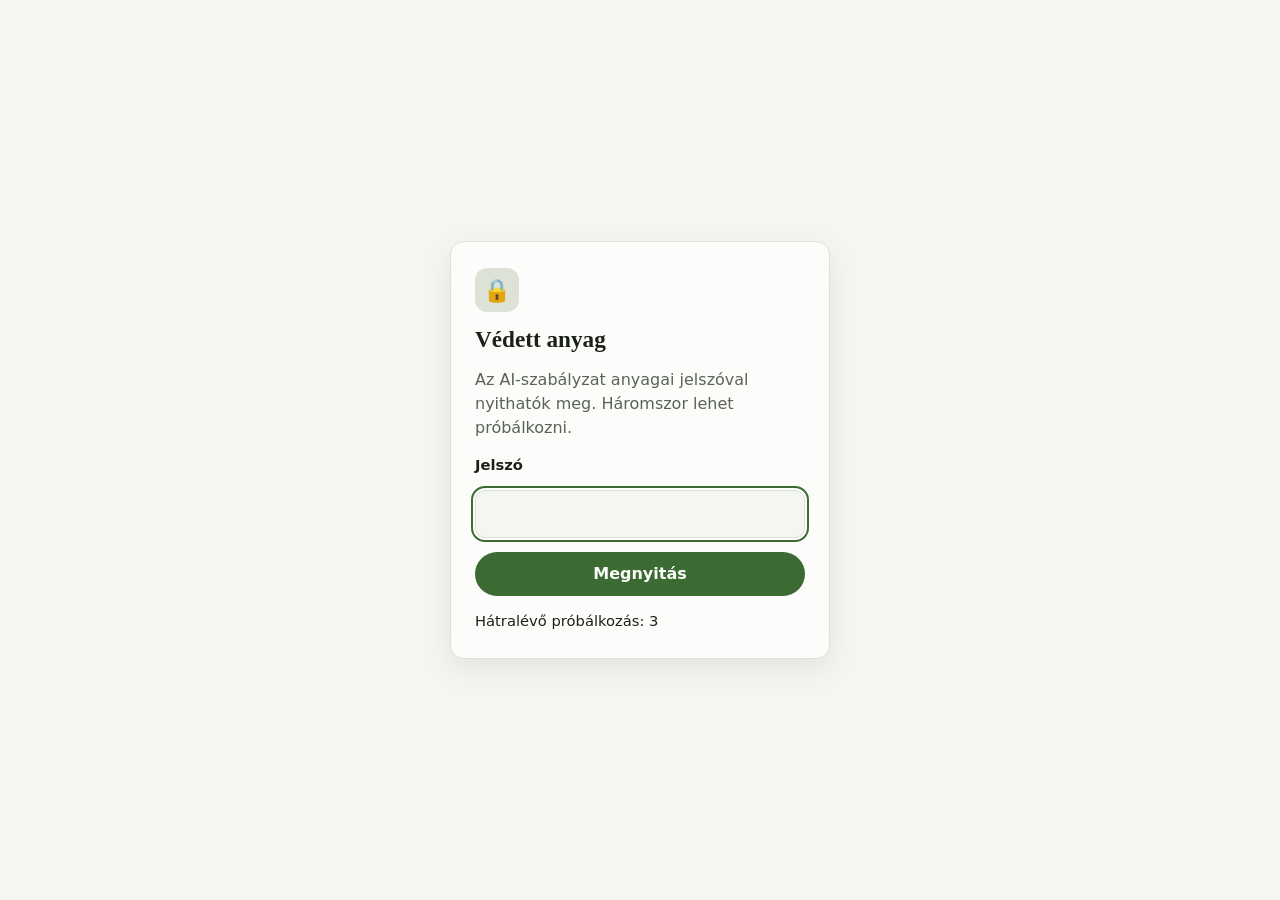
<file: jelentes.html>
<!doctype html>
<html lang="hu">
<head>
<meta charset="utf-8">
<meta name="viewport" content="width=device-width, initial-scale=1, viewport-fit=cover">
<title>Védett anyag</title>
<style>
/* Zárkép: középre igazított kártya jelszómezővel; a lap tartalma titkosítva, csak a helyes jelszóval fejthető vissza */
:root { --bg: #f4f6f1; --surface: #fcfcfb; --fg: #1b211a; --muted: #5a6356; --line: #dde2d6; --accent: #3b6a33; --hiba: #b3261e; color-scheme: light; }
@media (prefers-color-scheme: dark) { :root:not([data-theme="light"]) { --bg: #121612; --surface: #1a1f19; --fg: #e8ece4; --muted: #a3ab9d; --line: #2f362d; --accent: #93c283; --hiba: #f2a39d; color-scheme: dark; } }
:root[data-theme="dark"] { --bg: #121612; --surface: #1a1f19; --fg: #e8ece4; --muted: #a3ab9d; --line: #2f362d; --accent: #93c283; --hiba: #f2a39d; color-scheme: dark; }
body { margin: 0; min-height: 100vh; display: grid; place-items: center; background: var(--bg); color: var(--fg); font-family: "Segoe UI", system-ui, sans-serif; font-size: 16px; line-height: 1.5; padding: 16px; box-sizing: border-box; }
.kartya { box-sizing: border-box; width: 100%; max-width: 380px; background: var(--surface); border: 1px solid var(--line); border-radius: 14px; padding: 26px 24px; display: grid; gap: 14px; box-shadow: 0 10px 30px rgba(0,0,0,.08); }
h1 { margin: 0; font-family: Georgia, serif; font-size: 1.45rem; line-height: 1.2; }
p { margin: 0; color: var(--muted); }
label { font-weight: 600; font-size: .92rem; }
input { font: inherit; font-size: 1.05rem; padding: 10px 12px; border-radius: 10px; border: 1px solid var(--line); background: var(--bg); color: var(--fg); width: 100%; box-sizing: border-box; }
input:focus-visible, button:focus-visible { outline: 2px solid var(--accent); outline-offset: 2px; }
button { font: inherit; font-weight: 700; padding: 10px 16px; border-radius: 999px; border: 0; background: var(--accent); color: var(--surface); cursor: pointer; }
button[disabled], input[disabled] { opacity: .55; cursor: not-allowed; }
.uzenet { min-height: 1.4em; font-size: .92rem; }
.uzenet.hiba { color: var(--hiba); font-weight: 600; }
.lakat { width: 44px; height: 44px; border-radius: 12px; display: grid; place-items: center; background: var(--line); font-size: 1.4rem; }
</style>
</head>
<body>
<form class="kartya" id="urlap" autocomplete="off" style="visibility:hidden">
  <div class="lakat" aria-hidden="true">🔒</div>
  <h1>Védett anyag</h1>
  <p>Az AI-szabályzat anyagai jelszóval nyithatók meg. Háromszor lehet próbálkozni.</p>
  <label for="jelszo">Jelszó</label>
  <input id="jelszo" type="password" autocomplete="current-password" required>
  <button id="gomb" type="submit">Megnyitás</button>
  <div class="uzenet" id="uzenet" aria-live="polite"></div>
</form>
<script>
// minden a saját hatókörében, hogy ne ütközzön a visszafejtett lap változóival (document.write ugyanabba az ablakba ír)
(function () {
const ADAT = {"so":"XsTdW5/1pUWK4UEAF+cebg==","korok":250000,"lap":"LdfoKGYyhyDa+SuA.ga9nOUDWD/gQ/jCi5QBB9Vfmo0vODDDKhuM0cNaVq4nyo/CCbGDat2GY3ziqVSQ/HSezMPpcGsgrRsXCPfvlkhBNIsjnOfUc++yOcvX8hFPsKCc3bUq0o9XkP+OkpY/[base64]/BnZZD5N8bj7cYq5sWuh7tXQ7NpiawfPLqX2VvpX+AirZRbxmhX9kuqwsYxQFBK4uHGU6Wo0B5cNXJeIuWoSvL6vSbZnR+DMuRveuxKDndG2fmq+ciPIP13ehogaZ89B/VnjtWDeUd3cGQUP4VJC4J93n5fPfjofKjhlW1qFYNMGCuNzT1hrnvTT9LeMGHzaa8r1M1TSXLbdli7gmdSs4AK48/wbjJIF+1B64DBdjUeyuYiQwPnCF/1Ue6+p7HX0Alp7mOEYVSc7iHwWtFtwCvDdq9lkYwEvnjcceo75AtPkxCdREGyxl7c84QB8sQNOAu6NvkIup8Hk9XCT3dSdJ6JNaOOij7/l0VgpnGhqqW3oCRhHfzRDgGBvX/[base64]/QGiHw5xe8SCakUVTiQrgIxreHvE1X8UX8LmwUc8xNQOt2AaiyjQOVaCH23Q+B3Qv8sL2N/CzEwgadrVKshwPsjGEfUIz1x1afbOPNWbri1xAbyMLJKy2Pl73BqLitTOKku7XX+XxztVWoU46r4vy9ktRqxn8yJEB+NlWUCy9AYuQTQkLTBkaANLi5Kdlm82OSs1cAtotGtKhhPuJ8srySmPVx58Q0GiyeqNNBITZ0qzNf9v4f73WpI2cPcbE8OBpc/TU5UOgZURWB+OMCwM5Mj2WyeUL8bBOAZ1JgclPm3vUKbBU8ogeP3hqebbqZ/KdXPjCAOL2TXJmacBxvNnd+H7oTW7rPo+aSqHiOHY56SvU0w5A0XSe9cCaufzQjR1rHY6pEO7kIm2cy4fJENs60aVF72hqlQSC0rmh55ZQn/AzO6wWhyAPo8/RCcN3YpmuTzMuJu0q+YDpjC7Sh9cO1odNTS036SnHDYSnqfk/5nr81qCAeL5MHCigWdMPcwr2kkBypUgHWA9s39PDMYjHZEWhQPqvDKKQgPAnccOuqeXdmUpos5kxHxqB7zu3nKYnEFoo0il7YF5uBU++yzkczxh8bVqtebtyrUzuqEXaL60DxxZl04j8TeCyErOahebZ7xRzn7+SEoDIGeJ/qS5mJsUx9V082mP6sN1ZCNY+blcE4ACdgbgRj6YMV0DKOUU2gFh/1z1ETKTpUImPQUwXiknRkRN6C9t1Zi2Nevdu+/U8m7rRQIXDTGlImSKOWJtcVI2TtXwqqmxxOr2wUv6zoW/erbv3fBGg7xaFJ6wIAJHHaxAp9Nm+wSey/Mgf6Zr7mla+h/[base64]/POaZKcq5UIuyjlLp10nssPZ30/ZGvWJbPTqEtXOAjoQuUo8cBu56miy6O2VuAViqKamP9ic7b5Y78e0s8qN2W0nlxCYyppAwjNml8b1GKCJ4N6k60XinZQ1vq6XZoXzBXP5NOXRji2Nj5a8yxxQn92cQTNARyP/Z2g1XtFVNrRgL1PEMLBlCl9y60WQ6gFSJ3J37OHIQ4SD7jj5coxh15djn+xCnXRBkpEqdlO02XEz6e+00cDKWh5NGg0HwAiSz1S4Twkpq8UwZ5vFI6xMD6+oXTtdh6+fEKMaaS/VgMbD6m9MshTfbMDvtWS88A659eXuQ5BkyEUmSgNHpUokYaxLf2kwjcqlzzO0XB0ZGy5faypBT+hFWiZbdDcIj1TDIHIpXO8YWgzK7aoudOPGegcYqd/i/sB57/29Hnbc6IEoVc9U0YvgaBptL915fnNAGHqP7l7cza55d5Xs6yTp2aD/grNps8lbIf88obaf6FRKFL9R+VcP5w4ZI4LXQfDfYVijYOpK7j8CRgFUzyc06SDI5iE4zxVkcxMMKFuUXNBALzV+oe0DRMP9GODfdoI2j9+gCkqKfBPPSBF9yxPKuoAUmfIYrzR4jiSBwHUkh+Q1/GeDLNPdurHDDUXxL7/QxTsyQMolrCYZupzavAPuatTkc2oxYs8miFKPEww6uKaaz4QDr5QTDwHnDfHgVvByMqCSgymKTmkn/8nDWl+OpaqVTMgb6q7uyz9lcfbk1DjQfSUaAfxWmDCe9oyAyTYfTtiYeBjCwabZ59lDuPvvlct1xF4jGATqHBe8d4niNprPcjh8XgvG21WcXmLUEiB2/[base64]/KEpvC5WhdlXCyS+OxPuQIYiEy3gR5++xOAISCvEev4CpLmrol4Y8NX8taDPrNeCAdChPv+UEb2L1wfUMowPXK1fNK/GClgZNLH9YkBhO50KTVjji7fbg8o4c+sEh+LxUzHpXz+wq3wiFo1OCpgCwIxdf8ViCPExM+A9CkPScLvkyIHtc+ufZ88z3NYx/JS37Epr9GpgZ2bl+j5gJQb9MpJ7iOX0GvWEjvlBYOXeEpxk4LCLVec/BSRdBRp0cZbiiXaNUHuVc+sM0/YPCV9vIs8vTQtKyRWlXo9c7G8++YXIcCdRMb3rEu4XNBrpRUqqIqiqekCzORKRFNjmpwVZNOySYMh26k2iDKzKE/TDdx5b2ZlgEOVoBWMXYq3skG04i6SeS+X8gdjE9hikiUnJAa1I/m4DRhMa1CORJ9KJBytQHRN1qQBt4jh1UXBVDdk34A5AZP9S832W47/[base64]/pR+0RyOwHgdrNrBwl4qUf5WV2kgzE34mtHscqDyOlpz3ntz9KXBDjR0Re0tfvVYSG45C2uFbj/ETBBcnTNTdGOz/zBq6u9uqQ1ZM3X8M/bBImeD6xRk/DGTJiqrVNBweGV2veC75EMfs/eHkgu5hXMd3iQg1RCMYy1bDXaoqekf9LJhINvAdvhNYK6frEHxvrBt3AJs9/88IxVQii3xdL9CjgUZUW8xmkH87yf2L5lFCR/SYRVXGCgCuS5nZcydMqFj5kixYHn4R3h8l5Ygdyd+ORqWUADlvmTcto80mteMR6ZVABtdiiY+5+IKO0llR99I0cBWtLxbo/Mn2Ai6I+rn7Wm4H+QwLLl5GR1IifvEBCzCU824HbTWpYxULb7IYlXiwRgqSfn6PkvhioBFvyLhU4fbOixIvurFBKd7Atvyo17x/0jaMLyLpFjOeCx3yNzJJUHyx4XjlNQXSjHZ3pEZJnvFFUuhw159/KUYUS4LJLZP5ej26Hi7Q7gc9vzL5LEMMCzzattC+r02CUOUsFi+efwywarwGlWqJUGD+2pfNJ1EODERN8P5O88Rjy7++OpkrmDneoFPNpQN1R2t5bliWI6ljYqIAI/9dCsu6r2jgyVW9yDtCpOorSsQUy4oAgrv9GeQX4cg2A+nPXOvu/c7wES8jkPt6wy4makH2/lL0kUxIwFGufDlVk7OvP8nAxqPw94pyKZ54NDdXps2OAMEOWiYd6vt2EOzoW1jWSTjMfEiI28Vx3O2O2xXOyQ7Kgkm5KV3UXcLTlIV0G49NT3EqaAzAaic/cAp6qPL8N6nV1gEdERkd5pDpEsMA3ghggw8sOOKtS4XZ9fU/zeUPzgenjsR2iZ5l9qRaWvlpR+f1u4hS2Rmr+1b87g5Cggmf3YTVikZ9VGtabwuFEPPubTkP0JquKSsVTpdubrJQ/tHzOOViSjyIFWzNTR0f+qlOMnaCey7c//+iAXdsHuLRhcyKvbvO7w4IfkmY0T/zSeorCjpa2JGUKA4VAfhJjCG9s5xA3bt2Qw5mz8RrVsldtEURYlRD1dxPZ+qhfW7kRZVlTRK81N23iDXUkfEiLtODuYVmaIW13dHrmrKEaaXUqUyu+WYa54GbNG6+T6NrDHCYHIWqwRAjaywgNOabfWqMyKQWv6Fp0vbKYB1LKLZRAzj/1Qeg0heM5xiTuDNhldOUrLpKHvIAJ2j6on0yRN3xSM8EfbGvpn+QjeFZFMA53rxNdCeaDJaQ9GxxDLgrZZZW/B1r61DGzjJAWpX/IKNOuX1kqWFTk9YhsXbdJLYrmmH7T1nAxUS2qmRskJbk/kODomALC/7/STvH7EzN8oMlJiLtWL2nkIIWk/L9hIq9u+D5GF/BouRybWQAEkwK4VZBEZZzhfA9b+oZ3DafmN20gnt318qXB0r4kPvXNrS+QXEAdAt/sB3dy+I2F/Wx5ZmvBBwYZli4Q1uMsDTgKViEAczvhDHuBSIj4ok8Eg2WpGP9fnhfP0utuKHELY8PVqGx55iJIyMb0jJZ08foRTVMapERUoCHISuP/1CRcxPiTcDS35/R4XqUZCftqmVY4lYFhEFnNdZcH+zr/GpXCRaZBgJHAkfQnQ1OxPl0K0EpcmV3GcDXtvsQ+uIGhqvsc35lyhpJ2HZY88jMAgSSRMOqn0hZpFeeKtvqtzl0/fU68UJ28/cYH7jfQsUKFckFJNtwtAh6aalXhjgKw19eeFpflu7/6h3t8assJ+5dqE/7Z5l8rabLPXJiym7c1niEI/HZv0AK/y+gJ6sOE6ZY0aiL7DCzlpYRCjEPu1lrb932r6DAwsFrEEgmR2aK0LkGUJMMNdYT+nwzJTb6T6v1cDLJkkmZznZtfPwzDr5ISJuhgrlJtRKjsF30c0ACRsiXN/utd0bhpPy1jRip7FMwBXeq0zhYJCVYWfKBtG3TSPeLaEkim2n3Oo6dMyTjHShGv1BoT9lRkIZDkBgmlfzrt9/oILKf+DjjThYFFa+p/BF90gUbLqQ+weZ5twrdnCtiLXg+/LKguY3MH3hXQgHs9xOnFzJ7WEJxRtUhr4QY79uc5+NJo0LAO3MWpRwCTUHkYUY2heVuFyPmp1sROhbm34JF4zFblPT8mgs6NbMpUBbBsgm4pMR7Nn8rHXZcNY1xz1WMv2LJ6+nXLV5yD0KZlozgzBhHn2rZzQbsFxt4YJ7UQX+SVcNKj2OvvimJG/BLU7skJck8WoyMDWpxeSaTyEIfO1R1xfuUCcszaJ1vik7XndasWjlVqtk3UiSFnM7up9wOhDjtuFDxGV/rlfym5l5a1D70HPyGl5MLQa/brg3EW2UR4kXMVueDFuTaGa5sJuW02xUCaCFfCekzuTlMRoEr7vJyTH3nE+Z2E7OtLP9NexYjGgPpF81w79s948EwwxZ3L/ZfbZ3CdvgRR6joMpdSX3OUpXjtSH4q7i17ZwliLE9BRHUOtkL0NFVNnYwYjbQDquoSH0A5tEfdoNc="};
const MAX = 3, K_PROBA = 'vedelem-probak', K_KULCS = 'vedelem-kulcs';
const tarol = { get: (t, k) => { try { return t.getItem(k); } catch (e) { return null; } }, set: (t, k, v) => { try { t.setItem(k, v); } catch (e) {} }, del: (t, k) => { try { t.removeItem(k); } catch (e) {} } };
const ls = (() => { try { return window.localStorage; } catch (e) { return null; } })(), ss = (() => { try { return window.sessionStorage; } catch (e) { return null; } })();
let memProba = 0;
const probak = () => ls ? +(tarol.get(ls, K_PROBA) || 0) : memProba;
const setProbak = n => { if (ls) tarol.set(ls, K_PROBA, String(n)); else memProba = n; };
const b2u = s => Uint8Array.from(atob(s), c => c.charCodeAt(0));
const u2b = u => btoa(String.fromCharCode(...new Uint8Array(u)));
let kulcs = null;
async function szarmaztat(jelszo) {
  const alap = await crypto.subtle.importKey('raw', new TextEncoder().encode(jelszo), 'PBKDF2', false, ['deriveKey']);
  return crypto.subtle.deriveKey({ name: 'PBKDF2', salt: b2u(ADAT.so), iterations: ADAT.korok, hash: 'SHA-256' }, alap, { name: 'AES-GCM', length: 256 }, true, ['decrypt']);
}
async function visszafejt(titkos, k) {
  const [iv, adat] = titkos.split('.');
  return new TextDecoder().decode(await crypto.subtle.decrypt({ name: 'AES-GCM', iv: b2u(iv) }, k || kulcs, b2u(adat)));
}
window.__visszafejt = t => visszafejt(t);
window.__visszafejtBajt = async t => { const [iv, adat] = t.split('.'); return crypto.subtle.decrypt({ name: 'AES-GCM', iv: b2u(iv) }, kulcs, b2u(adat)); };
// csak a zárkép teljes betöltése után írjuk felül a dokumentumot, különben a böngésző hozzáfűzi a tartalmat
function megnyit(html) { const ir = () => { document.open(); document.write(html); document.close(); }; if (document.readyState === 'loading') document.addEventListener('DOMContentLoaded', () => setTimeout(ir, 0), { once: true }); else setTimeout(ir, 0); }
const uzenet = document.getElementById('uzenet'), mezo = document.getElementById('jelszo'), gomb = document.getElementById('gomb');
function zarolva() {
  mezo.disabled = true; gomb.disabled = true;
  uzenet.className = 'uzenet hiba';
  uzenet.textContent = 'Háromszor hibás jelszót adtál meg, a megnyitás ebben a böngészőben zárolva. Kérj segítséget Balázstól.';
}
// a zárkép csak akkor látszik, ha tényleg jelszó kell; ha a lapfülben már megadták, a háttér üres marad a tartalom megjelenéséig
const mutat = () => { document.getElementById('urlap').style.visibility = ''; };
async function indul() {
  // ha ebben a lapfülben már megadták a jelszót, a kulcs a munkamenetben van
  const tarolt = ss && tarol.get(ss, K_KULCS);
  if (tarolt) {
    try { kulcs = await crypto.subtle.importKey('raw', b2u(tarolt), 'AES-GCM', true, ['decrypt']); megnyit(await visszafejt(ADAT.lap)); return; }
    catch (e) { kulcs = null; tarol.del(ss, K_KULCS); }
  }
  mutat();
  if (probak() >= MAX) { zarolva(); return; }
  uzenet.textContent = `Hátralévő próbálkozás: ${MAX - probak()}`;
  mezo.focus();
}
document.getElementById('urlap').addEventListener('submit', async e => {
  e.preventDefault();
  if (probak() >= MAX || !mezo.value) return;
  gomb.disabled = true; uzenet.className = 'uzenet'; uzenet.textContent = 'Ellenőrzés…';
  try {
    const k = await szarmaztat(mezo.value);
    const html = await visszafejt(ADAT.lap, k);
    kulcs = k; setProbak(0);
    if (ss) tarol.set(ss, K_KULCS, u2b(await crypto.subtle.exportKey('raw', k)));
    megnyit(html);
  } catch (err) {
    const n = probak() + 1; setProbak(n); mezo.value = '';
    if (n >= MAX) { zarolva(); return; }
    uzenet.className = 'uzenet hiba';
    uzenet.textContent = `Hibás jelszó. Hátralévő próbálkozás: ${MAX - n}`;
    gomb.disabled = false; mezo.focus();
  }
});
indul();
})();
</script>
</body>
</html>
</file>
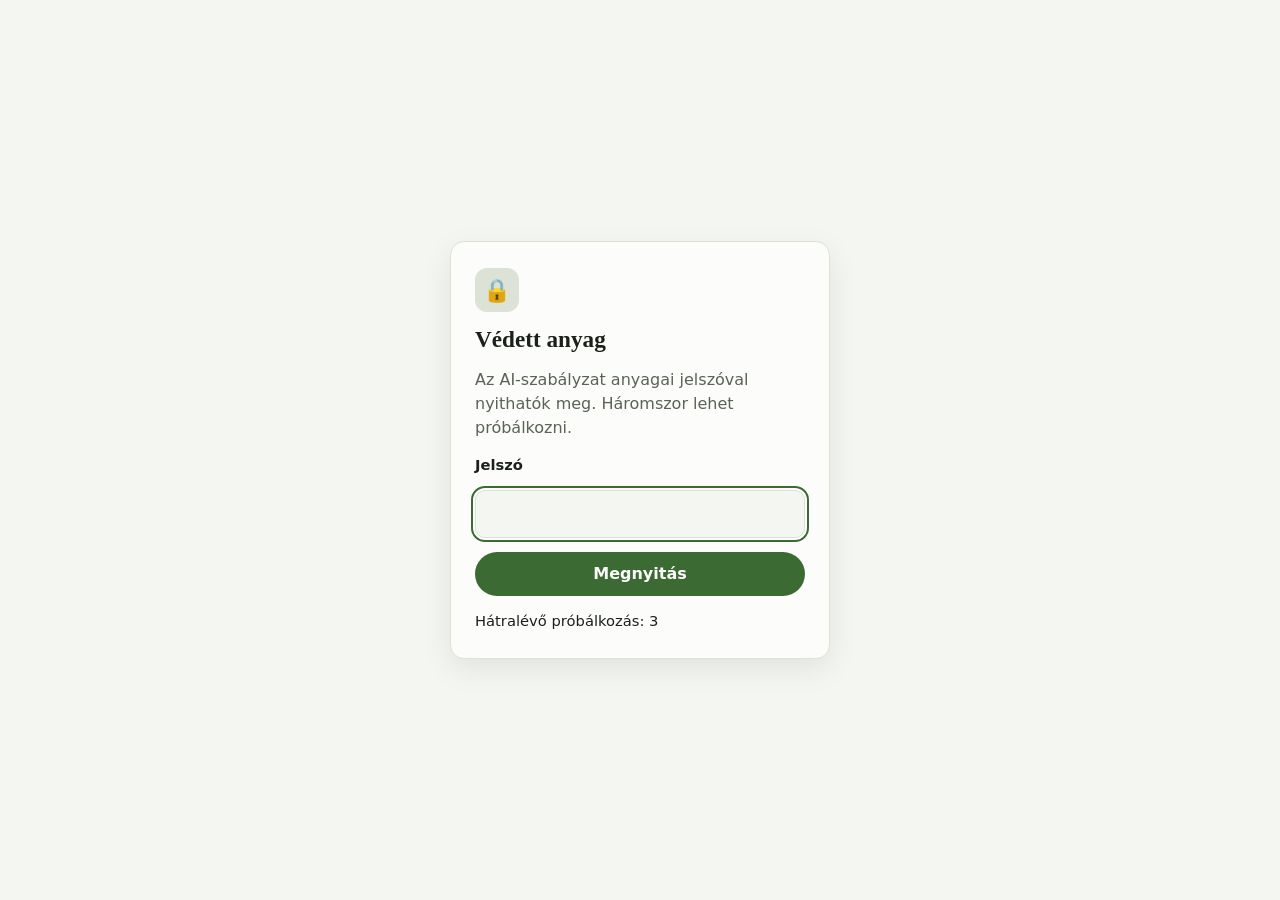
<file: osszesito.html>
<!doctype html>
<html lang="hu">
<head>
<meta charset="utf-8">
<meta name="viewport" content="width=device-width, initial-scale=1, viewport-fit=cover">
<title>Védett anyag</title>
<style>
/* Zárkép: középre igazított kártya jelszómezővel; a lap tartalma titkosítva, csak a helyes jelszóval fejthető vissza */
:root { --bg: #f4f6f1; --surface: #fcfcfb; --fg: #1b211a; --muted: #5a6356; --line: #dde2d6; --accent: #3b6a33; --hiba: #b3261e; color-scheme: light; }
@media (prefers-color-scheme: dark) { :root:not([data-theme="light"]) { --bg: #121612; --surface: #1a1f19; --fg: #e8ece4; --muted: #a3ab9d; --line: #2f362d; --accent: #93c283; --hiba: #f2a39d; color-scheme: dark; } }
:root[data-theme="dark"] { --bg: #121612; --surface: #1a1f19; --fg: #e8ece4; --muted: #a3ab9d; --line: #2f362d; --accent: #93c283; --hiba: #f2a39d; color-scheme: dark; }
body { margin: 0; min-height: 100vh; display: grid; place-items: center; background: var(--bg); color: var(--fg); font-family: "Segoe UI", system-ui, sans-serif; font-size: 16px; line-height: 1.5; padding: 16px; box-sizing: border-box; }
.kartya { box-sizing: border-box; width: 100%; max-width: 380px; background: var(--surface); border: 1px solid var(--line); border-radius: 14px; padding: 26px 24px; display: grid; gap: 14px; box-shadow: 0 10px 30px rgba(0,0,0,.08); }
h1 { margin: 0; font-family: Georgia, serif; font-size: 1.45rem; line-height: 1.2; }
p { margin: 0; color: var(--muted); }
label { font-weight: 600; font-size: .92rem; }
input { font: inherit; font-size: 1.05rem; padding: 10px 12px; border-radius: 10px; border: 1px solid var(--line); background: var(--bg); color: var(--fg); width: 100%; box-sizing: border-box; }
input:focus-visible, button:focus-visible { outline: 2px solid var(--accent); outline-offset: 2px; }
button { font: inherit; font-weight: 700; padding: 10px 16px; border-radius: 999px; border: 0; background: var(--accent); color: var(--surface); cursor: pointer; }
button[disabled], input[disabled] { opacity: .55; cursor: not-allowed; }
.uzenet { min-height: 1.4em; font-size: .92rem; }
.uzenet.hiba { color: var(--hiba); font-weight: 600; }
.lakat { width: 44px; height: 44px; border-radius: 12px; display: grid; place-items: center; background: var(--line); font-size: 1.4rem; }
</style>
</head>
<body>
<form class="kartya" id="urlap" autocomplete="off" style="visibility:hidden">
  <div class="lakat" aria-hidden="true">🔒</div>
  <h1>Védett anyag</h1>
  <p>Az AI-szabályzat anyagai jelszóval nyithatók meg. Háromszor lehet próbálkozni.</p>
  <label for="jelszo">Jelszó</label>
  <input id="jelszo" type="password" autocomplete="current-password" required>
  <button id="gomb" type="submit">Megnyitás</button>
  <div class="uzenet" id="uzenet" aria-live="polite"></div>
</form>
<script>
// minden a saját hatókörében, hogy ne ütközzön a visszafejtett lap változóival (document.write ugyanabba az ablakba ír)
(function () {
const ADAT = {"so":"XsTdW5/1pUWK4UEAF+cebg==","korok":250000,"lap":"dxueETT6Bvk9bCnu.A5TyUhfZCjdqu4C2T90cI232otZodDhUnppV7ju9/pNJJASCI7gtJJXNOabtIjRkZbHaCD+IKx/oWnmAL6d8cqav+uWMpljtjk3xJ02OntA+JedTsPdjk6zIqeDo7zcg/rHC/grAkUCDfjmQVIuulq3vvo3NcLmBCdNtTMHkWKnzS3Ew69iV47vukOvZ8vh1A/E+qxTRYc+/gpZg6BsvCRGrcIrD5PcX1F/gVd5nUBFi3fsmBQGQwy0A48Vn59a2Wn5ym37q2X74XnVOa9Jzi3yhE3+6uVme87FYqmBFlseJfUu/7/W/nTkS0detZ9SxMOmIicbU/VHTPHl85aFew6i5pS61nacnp6Yx4zfX7P/H08N8xb+ge6P9HwJTo8ZZDwy69w9lzQAOFUWigjgH3wsxi7INg/z9acox9qspycqRagL3TDAz5e0Rf1f6SIWmXViAJkY2lMLWtSHI7zlZq3cwTrdj9ddUmDk+/4VfCOre8edyXBr73RGxtA3fYN+lsa15BVUiohKIzCRtBW4CSoEmqR9ujJ6KLxuJaafUnbDmUNAflm0oFImwgWQBYyg1DN0Ogrzc4ghF1uPcZ4sal2Cw0/L/geCFV44JBnTWO5xyQJb1GKRuNr9IwcPJ9uBLMLmSBdQlky1I5tA6HFTa5XbPLyxomX8K/vGPxE6mEdv+PyjEKeFU6jekA48Cw0WnaeRkrOlXXn1UA9eUkOmWWU5Npf1bdwGsbEpbsZIF+kAiSr2xnbAZZ4oFisNxeGj+lhT2p9nYj8g9LPf+X8o3dMS0B/9tyc3Mm2JW0G19AQRS+ACefbSgVC2RAwTrGshBm8bJ0G8f6Mm8QubCxHVeMDJjjlMU+phOWu4cU/x16ngU6roGjuBFJxQoh4uET05+X2g7RcpflsPTdsN6w6PRTJhHj4Ha+ldbWZzM6SleVUkXseIWWOuCbehP8zyrn3TRlZu6snJ/vXMLJBukB1cBMb/5uftAcPkenGxlow6j+R4zsxUAOhF3YQ569dVJhRzFS+vV39qAIqdsvGmv/DYfxT50T2su1A456xa7jJMp0NGxZxBt/k57CxdHphjewuQLhfI9RcfGq2hvQfFPXrcVkgu4iP0jIP9lwMX+3eHa+OSNf60DgVFy/J47/X3GyYOvkjWoKA/Sd6352vraD9Ji3IH0MNEvN/iV4gjD4hLPil/zegtnWXyD087W/DSD0oq2wJcG3xs8mtQZHrwvG8FNotqw+b+QlNyZ/eZs6i2ulQkEhSBEVRE4nmmANx+E/QUxS/qV08FrjTvQvQVxrkb1uN3FCJsw2GR+yQzB7w0lGBJ+ccdVbUIS2eH1r5gcdFqjPXkqKCmqlv1S+mr0nJT/bKRJnquZdnQst0rasRZ3MqcpoXZlQsUnu0MC5m0B7Z+/iDIyA/MXp505fLcFbQihPVGlZ3bY5GWW0I8i7uk4v7ICQBCimlhOpgYtU8ovEjiaw1DcAJ+HrVkDVguepydpOW9vnor1p7cBnKsEMgwehUWxTKKyen0eJ7UbIxgB6HbgxM5t396ho2/3kJWOXtdbHwmRkJ0ThuKmCE0y0KxzWbwqRl/QlrmyilLBARzJCfff4cK4xkX/dfxE/CgHti1PnZKLw8bNwm8rAtdaRiYooI0SL7igCXBWPjmfswORCS7SwERsgToW42+hUxbrYoo7jFglO7Yi2pQwK0Uxsep6PLxDCK1KDkY/mtHVpMFiAH06V5pGfy++kKr+SvdB+2rmhpJpNXlKsdLnnDO+N1SaH4n17NQgt9XnbgTrxXmn43TOLJZg3s4ZPzTNNvl68h5o7I3r3R9QcyegC0ovCPx+kX3M2TzXs6Ebv3yASfflsuP8ZTXoHDAI2GH+VhwXtLCKw+BDtt1T2I4LCC8fG2jGlg/NR7bngZvvxCTUjFVdcr6DtTCaaqoYzMeDq1Blw0sSFDpflTmISrdj1VdFd20SYkOtwDHiPk1nLZzZEx9f32J94y7TWco2NBo+wu8YGqGk4NvFclEywgvwJeV2B89ScXm8Omtxj1u388FeensrhwVWr/uf9OnUAhr8z1wHTYF4/CwYzulddrM65IW9aE0rPBqo0FDdq8oCoxxyAJ/fkzpKfzRYuybWPnp4fBNtmr4UUfYc1ZXkHh19MuGLlhQvbtKBAhiCsgfwDv7kFkPCkeQykJ0jpfWOUtT/w8RxoaQwaM/FMsaTsBKlXsUJWvlqaHRF5ebnZmFbNHtcufRUJxWUPqRmyGVyi8VJNT0FqVN2cEqbHy2p7AytZOLOBA6+CQwnqBnkCmyByolt0tBeyNO9527LXWRwJW0FfIelsIrfZw/R/CTfccYhIj/yi8AujvtpAkrDRMz0vtVdO9MrvC+UAB/ZDh0cQ2P5qs9nt/[base64]/vvhnaFQPhSqwbfFSPHQcZkohg8QKeODAzuuVwzgKqVWy0A3+h0RN6H0cZiHOKXpbRwLOUcZXjYpR1w08xhvAxyyDb4GBBq7GZ1DnEEQU6YfbUNXSclQWBBAa6EDf8u0CmDqqMMg/XUO5ReSqqhlQnIDJw+jZuA2xu4ZeUkhwTfif77qKyBn0YvHo7gNlFxHdE7YOMP9unbzZQKQMutpJzrwtoeyv94/idgpEQR2u1UI4+TGYp29g19b5kthvcCR3RWWsuaO4o/55sC00lkK53eUrtSbTmxmSSc93UffEsoBv/5eXAUVvt1WKeRRQLuNaYELfCSDXvoPH2SfI/GavMVMk9kWRUzfCzoXOn8QWiRObAgXPEcILRsanZzwR3J7ck38eAYQigXno4RDzN6s0n8GpUld/oUzr19d/7eNgdIFkEk6VubuIfS+35pTSLdCPxeWQ4K93sC/W1TYbDNufe9tT0/SfgwvwJgvQuHtQ0ism3jCuouIV38pUyw8ZGrMstgVytLD3r+P+UAGUnEw3fXyTpv0RL8ULkpLvYUQbBrFGqvcs3J+3D8kEQsCWmrKp9dsm5M2CVVxmvqwMW59AmhpichDzaelAqnxFSo/DaXnAMx7NNMYByiODG90P/JbZMjnS0af8k098VQaqVMImm6bwNBn3HVrfpzPwzXXOsROTfBGdwOki8AHnvd0aa5hUzo/arv+E8Mz6EQO/tg28cBEt2n+eUJRNjAMHr55yhTCIHdx8XRLkLTia1TkwkXDNnc1rF7NeFQ2Jj33GGpcKMiB+2h8niowMmN1c7cBSbhv0PI3YNfb0bTSgD1qAGCDN0S1KkOkhZ+pidFy4CgL5DOUb2hwrPShnK13xobcv0A6BHIM9xYKN0wxjWHgUt5JPKhwFKhPi7UhEf/X/8nOusr2xXDJ/sDA04ExAuL5E9/78CIfxi696YVQRinMMLaPUVgYNnWqn8+quvsUxBycOQavMmGvw9VOZqDM7IDWeHAl5bsDzbxqyA8fFFjniJEHHyawiJONas/EOnWkq+6lY9+Bo1S2M4I45ebQ2ZBvX3uDbE9js35DIq4JDZUzYi02+gQJHJ1h5FUZ74jGKGKL0gkuyDdyyghuU/fRlQMCEBifBYtP76aYD5AUIw0fa+UM68+PhVdpxZsy6l4NVi1x1I+B6SZ8XjznbRbvbfRgqQaL/uBP/[base64]/FfZtJpiNQy2mhaij6sBfA84cz8ic+9BnUexanyNrM5U4OOn2E1i4oeEoN25iDrv3SC2681YtzyWywhpntIbISVAceSu8JSd7tn27tU8O/HD1cjHWWuYxcxFx+WMA/5PR4Yx5JlsdVPhWxJijTPrnH3UHceOiHs/o2Dpa2p2ivuJLXvg2h3wKoYnGACqVj9z4oVpdu+bfKIhZWET42+jtBV8ZL+3LGW3cJ11eDL7tKIhZjoMpxgrtyvZ/cUTmFaZGS4J1FdD8zTSLrR9rV0Xk30bWo0UiWyJUQf0ngCE5+LHic0BEQfi+A0hljSGfG1XqmaCirvoyvniWTk3MGqoGwaQXvJReHTAGQk9xZUvRzw98I2oBspa/Jvw3T9T4J9IMZUlnZp5BXtxRnYOFPjNMEE/sLWCOPrQjldY0I6SIrkGWmRHx89qp7Q+fkpnKjRRbrF9TCubGou0REMS+g+yQdQiQbb7f/Vi+uBPN6VBDwVUH42j4+VxuT5B4atLZZwcnDHYOgyQ5E2m1ZToHo0UMbvxumJkGeDcztpwmkFHAXK67nHJTsPLcvOmhoWTUl9qLJIdeJoNfE3ZFusCR28oj4LuN3yyxFFwJ4GVi6S2cqsv0jqnTOyghGs8JCbF0TpaNLsrDN/i3CZVm3Wu5+n6rSQjTEWhY99MBHRH77mhy0X3f+dkei2YOF9SiSFfK5x7fc8g3UC5M37rMWYBo69qY9HWw391lKLBDqn6I6UMqwvoJM8l8o2+Or1KGzf5aXl+qmkICrQeF16kem05DUpOwFJujsET1QlpUragt4z2D3LkaV2cE7SzRlHOUWUUKo/Vt4RRW69HNp592wXwsD9Jzcl6JKJxMJtqXPZuw0LEKlxonHGyT3eZ2u75jOP0MAdsrpArCtN6CEAB4LI5MVWKLpLNbeUqRbgJcSLGCPwT6AGy14Ui+4ajGv+D/Id9P/BBthghjqMNSnRLOo0it3zdBBNEozyMNWzFrGfuNCHgivdiODgdYU3Mh7micipmOXxjKqOUvRHpBlChY2kRI6ye5zhWOgJdSS6iNbHfsS17UnrjdYO67s+BylF763tJA4rvgrM2a0+DZ4Myk649IZur7gHKK/d6BsuxO2CnMeulf1rcP1Eqt8FUAAz++2MzT8rBlept/CGMEqRuqrXdcOcRqXUVRly+ITkL89ev/dVjPfTwFBmf620lE99Gkx+BVNxkwyuyT5o75qMAZusss+/Rw6NrjbTE14c3uEHLYTzZmLvN6CxfpVvoaTxwv53lLXQHGLYxRefDucIWI/30xccaVmiy4/AJN/SRlRMks4yiRb/cGNKNaBrm6gQ3qUwUiOCayDLy3rEkdV/iVr5IuxZ3PprQrYrALh3i/LHH2YGRmzZ2QbmGY4ByEXUDb8ydtOFNk6jiFmmFBvpGujMreFZEjWSFAswz/YlegUvOVzk+P1YpeGqIrbHRXVsv9IYQ0oRjSQ6nQucaX+pNh1sfXC9PmvfAN91PRw0Gr0du0gDFM86j/VKTNG0IozSe4NKV51cCVG6Ld1SXg+7ZRb/F+7/HKQPsRVUSOnfN4zjYBUdV/2hvDkKU06XQyJGEO/mJ57oYyGxOLjzGGHPcrGYUiim6RiMvurZH6svhsWAej7M2UtvgagP3HSXz1AmFKRQ8j8y0nFYGysm5bEVb7UvqEwH5ETrGiRk6R9b6wjTr5ZCSvTj+xK2L9rjdZf6Z/0JnAaX/DT3avIf1QbGKTqGWa/qdQAVYqWFbIxIFQjg06p5Tda1XwXn//v60Hf8VR3WUmjipnn8K8lCBjZkjJ2IfxhlVuiPmybDrOxxdKOB8FYl2MAfL3mNtkkodT7zT0k8mZCLdP7t0HHjOUoiS6yZyMs6h2oJdPyhW/kLDM4reSJJvcYYwLiYnNt9kwMMGkfPb8s3mnoyu5jbzeuPEY/H3lf0qAhrIii2JkDiobkXqxGYggsLTn3mMPnUw/GriQ04sBovIihV1Fz96DQKVWSAhLhE+TTN5MWfeGAfbR7EYQCAI/Y6z1QsVQrn/[base64]/qelm+dan5k8Z9QAuwPYRIU3SNgbB2Efsku2Bbfk/OhZ3wZHD1VFfgpwpBmqzzqHHfZWEX7pcrIA2aqt0I7pyOPeMxlewHEgk1E2+5cMPRotRLCYAnluq8VZRW17sCeu5hEua6zky835LUFPP3uMWW03mH8tpeZaOW/n7+Xf5oEUwaHZr8nKIVA2CGQp1K3cNFiLC4l9WDrn6EmwoGhpITYdUiuMaP+CVxoIho1ijOJDZJc3aRTjJIB5xVQ4r2p6k509m83FYIDweOeyXNdWEyxhSOSTFHpLO3TeDbdTsj0THwUWwADtG5QnEmyVJwWDU1n9LKCIBuYojYbzzLdYcAKI//EUywH6ACtbdUk6alRsfzIg7YTfoKexKxBXGcSYvVdSAz+LMaLaGYThmyCQ2CChc4JEjGAnBiDD3bvJb396Y4mYJNsvr02DRSQYvsnCtOfnHX6HYKpJsEuEwuKJVz+5GSLkLZCT3BzaQIgitMMp0CpVyw6B/7ppZxNmMyV1pfZXArjzdAv/Xh7KR+KB9PU6WkGrY6cqC56N/Z8eEBDeM017s7Ti11CQDMjPF44FdBdNYRIGngLVV3A8A0Bq/pqG59k7PVFsG6ViNacrQmt2qMr/aiRonfNgyfz+pytR/Gi24azycgJQGNfN9MRkPYFFUI/sHVsLvyx6HZPXCS8IWMk/mFbOZEUJtBB7nKnGixYpdElfZNRkpByQC2ohC49UzBuf4uqy9ehZ4FVECV7cJBefC65UeGjEPM0nFTXu50EC3o4kcdPTw6oO314qbA185/uKWdUCOQdtTCMooD5sma+8Ai+Ojk1tpfi5LCJC2YqUTTEmjiqR/MNYthYqCRdc9IWUsxFdMHrAcpBAOklZp/Q7OfK1iG5vJH7c13etZ+KIhnv0OEdUTxAms78rEuywr2li3YDeIXBrP3X+8sB8l5HgcrqSeRBwf6HAwD92+IMBivto/jPCir29b77aEYoiYVB7FEaL7a9fZ9TbJ/PiSvdGbT8L2mJalqS80UvyMxlwjoO/7+xcUB5iERl6F9z5kz4BcSWy6HP13nAPTpbZqkHHx272LoqRitHlnG8VOcfpCpWL8fGVxfBsdce5MWuGjpgsmo+Rh3eoAyGC2CB8wZTAp7HMOK8qQxV3IWxTzcdNhmIzKNoT/yIM1ClCaSIfMCgyyU8PFPXcMHNX0KYEFObtTwGKWOwMYlTX+CpfltlE7sSFCrXrcjR+OzT84h/uEkKUvf8yBoCm1SYd7lRHU1Lu/xb48YxtzMXsbpcCGOSH54rE8wcqI3dvkw/c9XFbp8vO0h+um/1RaMuTD1nh4okD1mmD0GUdTUzXqetdH2fURYNF55v8YPV1nigBFdgsaQOjBoFVGEkxTl6NLOVNjKKSPA59sfNVjy/RbYGjq7O8UC1dlpWj/JL5Kj1ilw/zeZA+9/wo8D1ENYEsy5cZJzMr+v0WLPFcwoSUe74b4B7/Q5jpQ03/jMeuirbM3xgHXRDv2cbjSa4XxfMA6avN8RYf5uojNVORtoCvuir1XHyBieIRmFzO+KBJ5TZXi4YKVkzzLqZx21vU5iJCv67UJ7OqOGUveLTDHXsnzDNL52PyH52k6vDKZMB9omYK12+LY7/t/imvcGczvXa6GCmVac+bYCloE/SQ7tDp3OFPJyZ4Pi3YmNTd2mPtZImzzPnrcDEuiRl3cdzpwK+UJ8Dnaj1Fvg532LiqBpJOoSgCpHOKjtWH66cWk4d8e374S/JFzQe0kFXomTSKwN7bc7+5h/S50oNWDRbJhSIV2PgBsjq6fx3IXq5pXPE+FClnyiUv6Jp/zXlgxkFA/Td8xmzyGCGniCYF9JQ7aDJQ3Y6PW7bFicrif3s90smakPWm0QJ4W2rZ/WKlfh+ZHsGJySMioRlCW4lhts7XBdGZyioJ3dfewYXfrKc4cSw64a0e3KaBviXEHqQdSYv4daQgZbq2yCjN4SytHoELhMS0uND+1R3EuugzY4E1O/YoA9Y7GiiX6STE0lniQLUuZRaPMhmnN6IdP/FylB9jazEdhLp/3Zdd324zAsAaZw7eWdm2uOz5+gyPlYo8N59lJrpBut8lNMJvuCVniGS2zNFw1iBjm73tK1UqOgxRD2v3oUe71Q5U6jiBvK5pHlcWHPzGu0z1f3WNzDbKUZlWdN3tSC2xvxur/50VcOfy8aaGjkOX3haRxkRAbqMLwtgz/ZIQBIKSPKYFoQoL1KDEyhFMNcZ3Ji/zpOxfliVN9wRreDCZJVAeghYz9GLQ3M2xkIOoGtkG60ulc4bAafY+ybRXbB+FGVJt/vP1koMi/qbF1fEaMZtgKCRrC2J6V3bA2WxBYXn6Z+WqDxfF4P+2BKtzusJTy5yhYrhvYNTmOQJvllbQxqtfX04bMWmWlKivTxNmDPC7DrsnQcov2+vUA1FKyzTo9HuqEmFQWT7yOYy/LmSBmxkkFeTmuy3ABg2fuYVz3TZGNZdOqTuGgz2J8gOa/5i/fnMNjKfuwhItjH7GZYuboMAoLqISY/J8+TVy1nMF37DKUJxduny2oXO0PvEq46FC9291o4ZP7+ikJOYHDA8lIKs1Gb8OHcV7v0ejAnWrIjcX61U0E3ypW7lF87iLpI7qsblXWvILHNDfpjY2LIx1XGbHWvA8b6jAZDuiQPwYgEMVIhiDMMIaYf7sOjNjqGLjZlsp/CPkDj542305C9lAM7JvwOMlNr+/9gbUMCBIeAiMCWYhxOcTl/KQ3KbLHyhdB5QgvcuaMN/Hq49Xor2oQ2B9HTD7+Smctnyc6NCvnc0Obn7jDGbdm++ZyWQjm0lB7cIjqd20SgT1QWyS2ICfxEcKhcQdnrG7SA12PUjiFg5HoONNBh4dUP4mL47Taz7zysy5ojGYPIhDEIs7/yc8eSDfDqgtH0itDYrwYeysLH8ANBLLu+KPI0v8vusz2RCuJAduDZYE/O21eaW6OtJ6fpw3cV1us10FgvKdXrN1wWahD/[base64]/6MH+aCG/hzZpH0G0MvFU33xVI+xEPiGPpCAuxAa6Ehuff9bRhJdP8copEP6zIwJG5Tvg7pE3+EUp1go6LfuiT/2lTaVzXZ6mnuZgXzaUxO18MEtA/+D0VDYHpvD7/ECG9FZpA0xQVxNfHi45PJiKmI0/lv0xPpCa35pn+kwqTIVvx31UWnvjfWcxw4c87pycnv5IvNsNoIMQwxs07MiZ68LkTfv+mgaJ5M6EtlLSoH5vhXuQ3xGFmMj2dFLuLcivDBicGF/Vvy5iO6+EnGVo0ivzGlCgL661tvCy96PimUjws+jBbogKEGwJCqFmT5SsXXbkM+/YFiXtqcBfYmyk64wSlNVM71im8RKuxo6k4gT+n0s6fExYubfs2eEW+GH9L17x77I8f0Rb1hv9fNSesVPkogbSTUb/[base64]/[base64]/Zoc6dQPPX9iqlEdBdoS/GrTd8A4UGZeRW/mrBkZDwUQ7IRaZDCL5FBPITgC/gMDYmZPT96m/HtNJs5rRoFSCd9/XoycZ61QuhZgS2NgNTsv7bvBBakbhZc/KUasPIvbgUJUDk35cqYRE07aTd2SzxsMyNF8PKsLqMWieFcPfdeWHWErJZzqS3VN8jKen4nXQ+rUakC76DM/vmr+GhECQgcjVa46jkS7Wzj04Ve/Wp4HzNqBXZJ1yywNJDRagucvL3z5FxC3uhQtG3OcCwy1InQ6yNNjVskJtM9uyDVd9GkeSNtq/G7Vitl9+uMijSnj1CGNSjSqS/ozwlySbwCz6YloSpq7kfbRnz4TSExOL6H1Y38kZJTeznDR7FWejn6B5pkN3hajA4iOT0dRLINnKvO4i+kPwyBMmLuhcCMthsnNEBxPFZUnaLZ7JwLU/je0kAybuITdo9M60IsYnZaWcUC1/awP1Olp0QJxg3oAUCzBnMzh5i/Eo5IPfPT4uRLNwX3LlSIC+ev26Q6HbFliaX7+Sk8/D9ljfxzJycFePXNP7hebOJ11mH4bpJRlBUWm2o5s9FzWGka/qIdWqVjrep/C+DcvPkL0mx/2KDZQmJxCJgxPZQm/A938LGvt3L0CORw1KPRYXLW5NPZuf3C21jFwkf74Rx+eapVMBDUhNtqi2G59qF45B1Mxkh6SbYvmZgip6bVkTpVq6R6Nud+TKcqPkXNIMEOT+NmACgVPllW6yxWA3I8xZccYX7HJRZVDrJcxTUs+BEqagb5e4ee89f44/9KYt++OE9QFHNcziDSKwic+v8rOCBTx9KoQR25vi53sZRL34NemJpioRn6WWLl6g4LKziWs6LDXbnRBfZc9b3onM4/YI7VKIXltDKZXsAoNFD5eIkjRy2RfJEgXP1gchZtYSV2wgALSAs6Pk761tX1hnvdVRzijakgJZf+yj/NoJ/mXwp36R8Sm73WLAHOFJ24xPyXPfLff05NsEFQBbqX1nq6/eKU6z3INgmtPQFyCFbsq0t/g1crJorfoUt+A8iswdYgWN6yDVZ1oF8n53W06lTaXvaRQyaFD3FnL4gNBb6Y3be6riA2eEMfjazg8vaHd6p1TEDNumplXS/qX9Dh9oMEWeUMKVTvOM11QTPKAd2cW+L0AnF+qlUVT84O6WQupvpvxqzQI/eyr3kfikvGZw3e9taH60r7PigMy3jbdX3OaPU2H75SiVv2BDKqlowIN0NSiXrtOxIcvGQYexWjvJEM3iwtpvJvcdrzSak2HQn6HHX7D/Sef30RytAL7Y3e96wbeQUVqrWI68kzVR5upySOnfziQihwPt9z/+sFmuBxems+SJ/gN9ZABHmC2nuNvYy7/sitXdns0gH7VIRZJY3vCWuhVcRC9dQqWrBhra7XkoFFTOxTKPPkxETTu8uoU2cHxeUXEfXIp9zOq3nWltDIgN2OX15TjcUCjbC6/ULUHKe2EwE9XF8En9MeWEOiaN76bvS7yP9yHfa7HisjX+8cTadK6SmqtvOTydPtwGpblCkR7mdnhFUTMeZk+OjNcp0M9nZaRdmme3KGiMfU/YeQDN13dx0iwvrsdku2IjdRM1tt2GrpeMF7vejhvvN1+k2AkiJ/wl6UGOWCwNNDqKmacASr3iiSm+HLOhwuZNfKrSL9X6dbgfsVC6xmJeb12NAjSRrkqvhPKAA95RzFoHdP5m1LESpFkVGGFnImMxz/Kxio2ySF319lMPCRm1pe0EoIrRsgQED6rGTzMMYaE8saUIzAGHGGWoZFOji/W2EGk0ZP5Wb9BSScerwnDv/eW0U1zMWmx3qjT5zlQfpCVUjJTic8qt+6ep6XOQ8IIH6HEKYfVYgCiasRx5QbHp3W9kPzKRhKE6b/[base64]/ta7/QUzdE5phZKwKG+NkCWUn6cHaomqLO9feVoUHv7vbP6cmEu8r4JPxU7oxZ/L8zzjpVMFsNmb3LUMmhXnN2RQiK+/BrLQ6MeB/b+YzlyG61wCQAp0b8Mx5tNi0tm9rWqhQGKqV8a5MvBkhRGLwLOZXfah1BR5X9/[base64]/SlX7N4mzl7HJB1YgeN+wgs2qkXtQRxRG3XYjoJ1s1HZpswGnMOlArrzcDJBY/1K7igDlUIyRrE11eEM1BZGAzdcAsUlvbGoN/+SZekHWXsKcJx2GwWq3mSbRxqSasZxDJZ9kcSkGfwKyB5TbbXP5RBHaDzP1/l53HvrcVz6dKJiYGzGhYN0aoia9VdnY4fRCNRvk+kaWm00QAVxthGpNwK+6E728/Hp0MWCmt8L44VPocIfxLsQz8g012sCRRlr6ywvojpncl8fdyT0Ed44agb2tU1YbT2eZekm73Gq/LuoCZl0IBT29jNSrqhGyjUW7z/HbtfnIc/w0X8OKdkOa3+Jk6CId2KnIFJ88a+7MJ1TuNhpRt+B4PvnRHh+1Co707ydaqQUR7lSPxdFy/HRTg0wdg0wB3iKMnZfiheYuQUiVvuR8ofa7cYdfECj2kCMb/sfFtybE72P6s70Qq7qMevGeQolvcp5xCci611sCFpqW1yUjhsmfjxQz5ErjkSiAE86Mji//cIkmtWX9eI3csROY3sIcsDhxcJSz2491fEfWR7IZqciwRbyusRRg6ZZuAtxUawJD7aUJMKv7mGTqTqbgSD9TyzOyJDMBR6ZBChjTu/ftnQ89CD3wqQDcuVtRElxAvj9qGK5BZ513ArLP/PcIdmD9FpbIMbSBVQYakk67GAOnPqBv3kUeppZV9E4+J09Ljn5/Dedp88UzUMzNPe5rdh4xjWTyYQK+nyYdjIaJ1cEO6aE+3cI7xziWToWkMGKFu5nQOf9eCwcVQ8YvLpJ7122q1GA41+S9LjfWEECunwM3ppT2oDE5pb/nDZSPkZlpeqdggzRi5ISuQJ4LRxu2L6daCegL7EKmQl6vf5iV2JX05b+hmPqtKF2fJB5XLu5S6a4XzvEfEEpRrX4lFO+1XKVRPWMuOG7uj591lmipyaXIrwRu6mHfRiMSA1HW/G7YeZLU4cWikpUPQNFhZohtZZeixE0FeMtS/wEqvMdSgxLmWxzgFCXlOe7pv/2rHgN11LmBDgSCyGwN1t+SxuqcwOBHpynmlKLwrcqBkHKTabWn9lcLpO2kqtwkwKBkMG4/QVyLrkU52ViZnbFEht9CViwkjWagshNxFsEexoB8wxcIuL6qR+TXf4gONAThjQx863OhmqElts8K/mOGM8d4l0IfqkVuzTiwnBxyFzdDiW0K4OXTHGa0TQDfdjkG0Vh9GWtR6nXfr9VmJLF/fyk4UaSZV7Dr8xvIo+T2X20kIwlVZUqiLo7OXd9Qoz9snXt0rpXW/4yCEOBb0CixnMp8Ix+nQTZBNXx9ElrpCuZBvpm5KVifh3QBAtPeZkpy315SPdy12za5ht/d9v4Cr9vU/n2QUChNMlyLqR/2nXooKCofPvwRUBKEKgXLOFqFZR2tB+Cgx+rs8qxLTsIp4RBnC1w8Aeu6ForP0IKo28z2srXE0Raq5/NshYNriI4sBnbQ+XD4R3D/sdaB2tau7Wzl4mCR5MgLitlXt1BQcVS/1rdUly3jY7GkcIAKdsWL7Z+mT7N+kQn50GcMsz8ikHmMwhdcV6bClSgZx98IsN/Uz/UZXcdPn8ZcBIV8J0GGiz0EbA5k4zl9cLQm72k0H6ld/6bONxVbAghGkDQKX+vDV3Eof3gtXjVNq33oGbt7u+6Nr7/Pl7t7uFnKstOyGq8dijp8KcdyU+INBydC8vekX7bGbzpPdYsN0LQrvlF/JWi0eNQYv8RB+HacD3tDK3N4d9R/uvRHt3h6MnbtfkyI9Jea7V1YvVlFiFs69wPmtk7N6SxHtNJto3tMMS8yPC09uaH0Q2fayr810bDzidrrVrBZdBpb9MoL8MSSYbfpjpTXTiNdC6UTiJUQMI3ZX8Wy/BwHHjttLdfqXsds0YmpFHJaavQpSLjhHMXM3yGnUJABf3VhfzR7s4k8nsG4Y8SGj70WCDt6xhyw8QX7FtwAGq9NT8HgriHP+DuKyFZqgdO/lpkzFNkXM7+fK8bl75k9JnDN2PS40QGOGnT+asDr1QXsbBawh82v/+ps2u9irBx8TgfhIn1mHgLRY0MNyR0wHf//JkPvPkVCPpNVNPGqUMVBLu+k0+kM3derfubdZWlbPomCBmB6x8Ab2WGJEA/1M52oT8P3aBrKpK6nH+Qd/FFN+FQvB32inKYLxae6nh/FKh185ZjsV8chgaG/rgBZ6HT84oDutAmP3qYQ0PvydPiE4++l4ZX3pc90KnQrsfWb1cKyBf//JU40/KPrrgxiYWBK/keQtllklYCT/CZ7arsZvJwWtNGX0LjakIqMfE+S3Xtn0mVX5kg7o667wVEi9H4mGk4wIQT0rEDh2j7yuk5T850e6+MqHKvlIyJCZpa9A1YtOy0RuolMUlG6Ym/YPPYtaudtwalirJfR5eh1SRS/qZnaH+A7W99/y13SuRw8Mz6RErJGA+kYbLqEhHqmeupIGhfHCCbVUZzJ/OtOGNM1HUkZ1jlHZpjxj64LdIkBb6WesR9qejN2LjIdF8ETjjouYZ6DTWWBUaskBM0jBEY+Dmf/n5SBJWLVbB8W8XYC8dBb6ftZWhsvJRaRC6WZ8k2HF0/2mqhTFvDCdehg+UAWw2YJzUNhUy2JjCUhCdp64i9ppiM93E3AUxcJsUXLQdQpX0Qfz7n1XM1x0FyIQ0lhDdMMzc66SGe5iNavGRVEBHCg7jzx0OwZ9Pbymnie5rITrrK/GdKLGMWWvKKferVDAAjGPDdGFIqBeOctuFs3nIX0/9ZH3G+YLLl/2Qvp6F47aftGC3/A1g4Tr1GBIuuRHFh5HEXYB3kaB9LtpkhDzUibR5kL8b0AHm5WZqfjVMAMksRoXZ77h5NJwEmWvwJHCCSpG+mMDB1A7iI22zOJSNJYEbjYH6iSnLSP13RbXXVL4mdTbPxpeAb2ZIcLLbg21DCSHZOk6nHAStPuOT4NuLDySpV1RXpapc43txOYdvWLqwAXEUUd/bspttZ+5HA+KONrLHNhIZfeh+q7qTq76Qdpf8NCwoTZ/iidfIF98utrhfcwCZSGR13oWB9YH0+cm/Dg/Adc5E9b5GIiEUmnr7KVS3bWpXpkP+ggE6/B9xlQY4uVM0wXrUGV9OQmbBr0Raoe0ZksEHL67Eb1gPXKspAxHOe0wkwnX0lYeEOh9RH6FH7zyw30hQkZy+erP/38cv8whyH+arUrFKAiEfKfysgQg/yn8FAJphuArxT8vpFPMDHPEwrctF4PSaD2OxzhtwZTkyszo957MR9scBIz3CvJDAOpppEo7rDGNt7x3VZER24wQwF8xgHNPIDzwG41/[base64]/Zq2odomgbNv0WX9OJyfgj+V6aID3LnHJK2tt3VTzRtYL8FNgmbZhzIGfM8a2pYBHKS4vOJBTWFCm11737QMvyU8ZmD3tmuEpVOQ1cMZjm3sSezJj33iHKGkWPrKKA5L238CoXJcGEPu9I51NQt24nBdavPmL7yvuxy/F0gFyYicUcIiyIkfvTkG3V4ZExfCygGugNQuNQkUL4aPwcza6W+IWKItFR6Gmik9g4Qh/uTrd99ljcbSaZltiby3W/zMgqHbJGtr7IOnMS/AWOcVwjC1hvWwRqUTQlHzrThCCNgQjQvuqTREWV3x3JrC5HxqCCkheT5uL9/RwyRXS5tRGa4dJUKyLC3PYwXeYgPK8QAgpHro8uB2fsb2OLIWiRl8w/TAy+C1RUnXPqnTlpDi4bmePhVpQMoUlKpKzPXi5TnNAs6H7iVLmueQqQyG6Bb2PIyWLVia51A4WUjU+K0CuBxRWHs1Nsiz1m0lEtYbJxwDicN7NUT1c2F+fO+6hCI3qY33CfSQF8XT9VcdaA3veBSeSjxV1r3fTVQ4d3j/Yqsz1xXmMSdLIBEb2bK4ZvpZaoQOS9rd8koHMicS9o7wxbhfoE9MCdj1gNnv2FeRXzzvJsvTn5b+VJ79Mx7ji/[base64]/hMsdYblBM5piWPERfbPOZ0vbu7Pjkh76u/3xY5Zix6kHCWeIzIEpPzaXavUoURZVjFFnsGc2zWRXCRaFiU/UCJCvI/jBd4qjKPTzWzf9F76Qjkg+dHswKGoX4MAbLcKs/lMTkAIlgzltoZ3O4w06fRyIhr6SFRe2/DSFz6OESRw5gdXdBtHBl5aAnZGfyaV3BqNTKew+TSRno6py4JKEPKisZ/OMV8sUx2drgHNgM200XXFcKTigstppSmxciMcdmvVVD3KqwHN4fvA9HaQDTvCLa1V6w34nxlzq/PXeKwGcjLQK3lSErRyod587SuRU30QMrARE2CD65MDY8NbMpGRdw8Z1Puc32J5Ur818NjBlipf+fE6jq37F43flgeVZyDo3zRdT4odYOJnyS8kkX+EjZ6dgPEQ3t/FufTh/UnY048P/cWZ/M6Rf6jwrWb+hybE5ZeaKTI25M4yGAhChYqAfnEy6YmlOY674pBmkTsdYMzdMqjylAuJqQY2EglLEhVlOnjt27VSbJa9LATflPFtauAYvLR/Wwqb9SxtfEbvd4KLNXdwjPXlKkvurpYDN6bPjcbZr0Ej1lkoO5zIdwDTz4rfLcfy3KRK8FAyMu8UATIH05i8J+eihJjTqVTIJgBGwd1hDuInNz5cSXiy4+751LNhEh3iKUNwvoD5nhU1WGzZI9lTc2bHvEjDUpaVXxQkemnjM1/6YRpApqJh+5b8XNTeFBeY4nSdO5Aewx3bvn3u1/QZfLsZw8/u5qnzF8WMev8mxNsFuODnexSqvViWSLm0AM6A+KSd0QIGE4CyBss1aIvrM6N7ueic/[base64]/hGVHF+SGU9YFM8mk5aAfrG3Mx89mirRWxDHQzyQPVfw9+jkcisILMgFFTF63+tWlCPq4DKd4NmDTonE2aQ2EDuD1JlnmACzE++wG10iZ8/z8wjEwCIUBYn9y4wiTD0cM4mRPoI+Kpfwvq9iqaTb0XmpXM5qydDmc7cpMKWeKufAptF2mgO/FvsQ0z2mP9W/zvVdk1j7ZIawaBoL0g8cKA21sCmBtJcwPL82we6LvAhF2hHS5wMnU0dFQAVOZ4+GWYexLMMHXe92fh0wh+sh34vdD5/6O97tCXjL4Aj5xnYL6RgWHbRc5+usJkJCpsRQCeSdHXuUO6j/BEoYvry/2ajjaHQxmfZfdO1Zo6gNgozBLROSjR6RdRyl9Np9PhhQacwVMw/ZQCNRTgv7GIYR5j8pTJclLDRQywf6nDMeu1VLnIo8hg9jaMa7uY1fSXUMe0GLrjZ8RBM1LNQRlx1NlxA3alZN7nunAEoya0gXtNj5cT4Qg9kD7QR+3ZU5D+1LQyctcLGB5/dFzlOTNjG2fitDsMtOqHnxci0lSQ+9PS4bHxo9x3fUVLWjl6MCOarm5saMSvn6xWOIjyklK8oJStWA/SH8AlN4/HmsjqRSaErs0CSqHoHQQKkYxcGfNC4SozHUAv8B7XtJcyje9tm9mMWATp4TVTii/WIbw+DmSlIbsP1pitdBz8BC2GG4JGKfGaptRteACyWLPaQJTXwKliNOXjrkscls4FpkkDWItPsUtKP4/TI+rNtorn9qKIkz9faVR+Yp2WxZVJs+kn3OCiInFESA1x+qdNpDwGBRhGizqghacP2XOjn3d5xuVV5xKoO0cShZJew3xuzpZTzT3pYxBO18eVmj7TuA4SBiXOxVEtlzX4h7UtDE0RHuU59W1UVBcI/hIGkTKbGD0q03No5L2D30FnXyyET0f9B4wlVqvTHVTpEUTe+86HdEnLRsI2B6pSJ4fzQbk0+MGKMfY3RJHeaGqfqEIDhuunsY2N+hSrmngTFkdCHDoFeef/IHjZIKsLS8rVtDmaxShD9WgKOZKKrArX92z36+xF3JVDQ5/fQj02lLv+7Q0/iWLOrloDEsRmdnrnD+i9Eu8FLpgD3Q1aAtLNtyILV8Kh/hO99LpLHpNtgyYaJZHukxqYFn9vxNtDn/[base64]/OAJuFfoiwzpdsjM/Y5J2KG7NTppvGAxIl4pDquouWYj6qUFrJYAIZc6x/U3f7vyUhjnkt1v+ZJn7thHhHzVMdyHMhJHUdUVOcfcs/b+/UopEdiBZbzL4vELaW65/Wss5BkymbCZ/[base64]/mLS6bn+jge0NEfDICueei/9iGE1J9mrVDjpvWx3BYaXwzt4z6YQ6H/cgNE5QAahWZRmovQ0/YQDdJGi4bmx5VtVuNxpk2N9k10W9KdbsKEpW9jN2DZPTtsg7yY8y5yOIZJBc+2hAaI2fg1UfgZ0ilPoT8Cx7uFUF0eDlgPp/dG3KFn6Cil4peew89BI3FD/DYIFK6Rh+KmeEaahJjb5KUGrkViRz2tGVRmxroa6cjBhSf4uCg6xRa4adrc15k3z6pKzFVkoVQg1O4QZmuRvQG89O03Zi/N9+nMFcPJ2apXFIh6alYBLaFfBXpkr/ltyIrTaUJ6Z19IBhBMzjPG4H5tXixU0clf5fK3cwwgDB9PPpb9xun2IS5a/SM4qgxF9MX8xeO4YaZJeZ5kfFJklwX/F1H5iwN4RhdOygGxzQhi9RZ065o5GWpcy3ts+v6XSfcZzgOMdwv2wCpc2Xtnci9HFEW5twlWvst6yBQUGeIgyqiuxGXe3jbgvZngFlwfAleD1V95L2EgjuWxaBaJBZCm56GO0ayMYpA17e9nITJNhypK129GvH8wsy29TP91xBC5fxau0jAca1AGBYGrt9aYif/k/r2P+Q4I7oQYhKFy8Vtm/iWmb39+/cBTiodQE4nrP8vklc5lXCOd1cQbvvFDFRekH9B23mgwrvmtv/+Ma6+Ykjwe4tqh/sJyJnv0hW9cDuJfQnZrrH8Pj58xHK59Ap4Wn05COtHKHiYvjelx+v4BioALLET0Kb9EF4/tRd3NLCevOGYWtI6bzxAfka4x5NiiRT2zak7r1DUx3rJw3N5hVN+GOQlAMcWK4Oo1V8NObeZx81fPysc86M5ghuqeAdgW29NC+UIIiTFzqX36bcFsStqLPDm9BvMk7wABcDqRFiI23TLVRl/ypZCMuAX337quT5YtvzwX1fIbkCl4oBJoiNjL32jcu+28NaMMzMdQ62M4rQYM9FHXHNVsVxtgHPLnYYMcfzIspzCVxjI3tvudPlsShRoBnoZkp+TdXWUngNs2f77wsQkCcW0wk9zDHjsl+jHTd/qFkAb0slHXA1KXOUrpZmx7KVu1dE1K9mGxqS8xZyP/t5nQy1oKz5UDz/+AwIizBnJOPC4vhl4TwOEhjIQCwOw+GByNq7L/M1wg5U2sicLwCerr7oQzfCSWFFdUVc7cwekmrx3ZRpGVzrsBTrWhsWuqz6us1+2vMBLrggW96KubLRFWzlsBIEiXeAqtLxgpOkDIQx65oAq3foAYdDwzzw9ki+PV+oeqPt1+g4BJ8x1ZdeDeMfTSqQGZsVeKdjLVRvNDbkfjFcjjcacolqLgTkVjwN/oTJROptwjlxrwrBKJhcCAcbwwBBx+nENNXBOantB8xCQgYJDUJOqzQEWgRCu/GvZI7lVXtut/c6GVfhtQ6srzuhsCV1upPoxVSTY/PrCLftMhYEC/x4Jmgu8Jj3KADVwXrT52RY8YjMQyQxZSYt+6GSBB+i2ctqrh/zmALXs0VvYpOYpQ8idYjFzcMEed5GkH75VZad4hpB0P7hu+xP6+JendNvAa79cskBt3oAw/u3X4aeBaZNFxnq42kDBRXfG5GGbFKAWQZtGaPYvCAsAV2D8tXa9RwW80gzLMZjKsZUrE/ktENkE5eI/SzHNcbQ89jbMIzydj4lh4zNOfL6LMJw3CjUXJeb/u97qAtquldj87/+ifeC/gQIMpZlilthPWDjxdF6vuHxd4itaUCjOKzO/YQxUl0QFtyqayb9ek1zRUB1YhS88kX1rA9nY70h+UTtolwPX41UzL1MmGLT8wXkXirHerRbcJuLWRkS7ivCOfUf+2DA2S9eABkXIz14vFjbJ984XIz3cj0xD0lVNnizVBqpD+DFIVkVpIc2yN2FzyC7dNj8/vluo+F+Hi9VQ92ypZt1F6hVXwt89dkKBk68tdhxIiWW8q98AWERcnKuBPsV+lSjMJaVvEK+m/YiC0ASbk/KK2OUTsdkg1dsDxYRV983jeDDek/rxLyftbj7H32dxL1fx4OdyVV2gLieoc8RqS9Vq+IEsjHkhYidq4J/qhQ18wEOGwEZqXdjbxqGbNTWjSorCYcQUWLJFhbvIp/CRRbAdwVO9NwvEMfohDPRbllkzTBUMk7Rs8sz74mnYFWZ4UyLr4W1iBYgRVbR+E9hKJuYGnLYy3r1TBQrMg/Ad2Wo0H+rgqfD2rmpWVKJPBKKbGwUBNRbddOsZ3brCgGtf8yL2R06pTDer3yOHJ5p80G25HuXkkVzPcrnAI1AXd/OIS2gPllu5SWWbrNbmeFqmxSk+c5gM26/a6bQ7TlcbtPcWRGY6ZoUpmtCFc6v3dn6rbKIdA0iMhUlASSZ7NApkVSu4JpABoA3XSUpoxle5C9kYVJGlk4uvllfoR60OZY1Q9IB6vj5vBTE62/ySLI0UW/rHeNYG2crrOWGYUZymZR2EJ5GT2WhU31Ngzdc6jioPI1qLnJwNT8LqWRdcnG0C8XQ5oDILzXZgwU2FnLIABrzzNVOX9n/U5eRT4FTRC/vDc4rl1fUNiUjZ7SPmiJJX2ze99Ewbdah07SeYbLcwiBYPI7mMg00ElbkkDbY6pyrT1EcYiMtKpiEXPF0iFcc2oFCTmmutN0Gq8iCM43BXtM4GGA31H3OOWL/928RGgOcbLuYRiItBtgkO4dLNE/7u/ADEL7X5D80Adws1oL8HcZeeIamyE3+8qjX4Idae7r93spty0AyOsLvZJLYCtV1IfidRMs2oK60lujtPRgBO6rQq+DNAJfQpMQR/rYzrAdlBH55kBLeqgmcZO8gl/r7NLlHtJqrnMwTdhflESWjK6jJA3Xvhms9sADlknzyd0nFm2VHt3QH6W+qp1HTQrzTRjYwsd2HCjchb3aO9mMqJsp15HImL/kkc5/xcBSI+JeVzORbv5FeBujzea/yGrXI6OjyFpIdRkq4GunGlTF/haVUNFMI9FcPPLz5hA/1ySGjMA543WobqKlJuHSKRaSoI8R6wOcNNc/0leoqwSm9XBQUBiX/mrvQ6hiz5nAeq7/P/s8r4UPIKfoojgc/jgg36buUbEjS1oi5fD+6vg6G8e9e1PTwS5VYmsTfsm4DpT7BAfI/7OHasV77fcWv3vdsFX3tLLh8Iu7uoGiVU/YNTYkqOtmtDByvaAUUIX2J/yDFO8/38bCzeszN7ASY9LmzXPu04B0clFFhkQq/3v4+olPvH5uIF0JLjnGtjUd8SSW94JQgDshv/T+6r0kavx0jEjp+AMdm/vJrmTrEk9/F/f+WRUTAW/T5+L+tivEaptvtuFtkK1sia4WCAmvlbedMb60yi8eh0bJrDkMSP3NCPMQfTalZNSbxMgSQLhJdIu4smhVPJpcpG6g8ENRhsgAPewtuqZAnVVAcH6dhUgs/wALKOsfO5hmblkEzxGhtSM6BKPnWDAupl1QeN7bEKvXLLGaSf22J6ndz9q4Ux0xPuy9dtjLiJ7SyJqmHsZO7atTkRWsFWoAgIokHnv48fiEzr/mI/gWMjCMDr34Go1s+np2VKXOIIj7esXmpWXoPxYmfEpRIOjrhptf4XC78/wxKHaSSH3whuRLi/W/2kjaGNajYaoTnhOvN2PuJsySfYxiXupBD+x8sGKmYbu9ii8POB9D6Q9WQyPKpqG5Ah1iXuhP4TECvUZTr94JIuH7L7fQ9oLGF1pMWUDpRHz9s7VxbQZxdB751KOl7B2S2briwVRS/ISTv1ZTGiUDcNKi1oMBgqnbXOa8MwmNfkc0Yggt6Z8VdvxEbvgQGBmy4vvLj8BsDNCNwkcqkbbX1R8eJnL7aKekXjuhnm+BJW50cXwXYwqh0mGR1few2fkXr8cRN4RYJ8MT2k7oXQYkpPoDambGwzqgi3JmBaTwQyCmd4fRTUFktPpm9jLGy/gqKrF21wyWjzT3A1kG+NGRme8R6kMBYhPdcPYNFxtSq23k3FIGEHJjlIQuVccxPXFDd4qC5C5uLBFt0+O7r6VQKe8ptyFnvZwQfYRleKieWxaRhXedSx6eXg36vQQbLMFnDdOL9LYuUxKcKUCqno2ZnyxS75CORznJ8gb4UhtOvKp4lLF+KvNmy2iJY7nm/2s2ZAtsiHLAm9UYdH4WK+QypzTDCpKh+wShg8SJjExRIupryWfqLOnndzJTQRFbwkf4wASWOtLc7Jkm1YjSE6Vun3w6nHYhx9uFwyH8CsqxC/3XoaNih407HRFMHXWqMEf5h34PlSLvIAFlGOfNdUnhvNF7qYNilWTukvpEl3T/Bk5u8s+w+0ZKWciM1Giu7xDwgaF8HWs1VvhKJ/0y8anruZ2BwmWZ4hgX3Bs8609vcSQVn48yQe28mO7YwR7RjW7Dq8xme2XklUOZ88rwlckzlt8vT8f62jOSiIYYJ31GlARoYKPPIinQsp1Zwmb/gAZ81/Wax6xrPlaRw4TxrTC7yig1Wu+vfau3DBV3N4Q4Y5e1Je/nUISysXFkrQQrfJoImq4zzvNNXs4PjUgqsXh3ITxew5mOokOj5galLPMpuF74tnSkd6soPMjinLhTHmOhf6x4OrESN+zGBDWHlJ4B+66Q628+/xKUL9lFCTlOeurmNenSF0zPGx390GIZRtBcFQf391lXM8H7rwuEeyKbM3iKgZ1MH1T8b68e/ebGxEy0Hz70xCmHT9bZoD+AFPqy+7TwOYY7KrDohy0Xs5WsAZWuPXc0b9FEGyWDahz78dlgia1P/ipqp1+FFGsByd6fL0tECxJXcTs56Of00vhqSI1O9xX7e120jQBrwIFTu4UwZ+eS4Qg7YD9KpeFGU4Rp4KmhWbkiDSe1lzcdfqTrtWFHqTxyj5ADoGwPnoFnnz3f8ElqFAoY4t0N4ytN+I7pgd9vGpt+6rBkKLv9GkeYjfgtxBT6s//hExdBY+WVMIMEpvy3YeI4VNi9qR0X9gPM21prRmCn4f8jq8Z4qDp4shG2Krxg7566sSiz0zc84rC+gZnLoeW6b++DpFLCbzFe403ynNFFLZ/y2VgLxFTQQfnHf1vKpJPYD14vcMWYWzfPWd+hEJSS8vdGR18o2K6FXsoHO3/7k9MPyJKYWwyzSRu/GSCHM1mN+q4n50jd3b2tbO6F63ur/fmdrRYbnM5KcwzA9qmc7ahbKNFvbr23v4vezH5zemlMjGdA2gfPhkRhIEEo7riEwI8S0kTmi1gVap9KAXyIFP3rCOVHlVBZsVGHll5R+FZUxPizBl/jWNfiGBJqSa6V4aLAXDjUypbw4u1a8Fy5EOqMEnz+nkm2T7o6Moy6Va7ol9gvVfXxW4hlx2dBPBQ5axFF7f1d2SI3uG4LbHtiznPDZyCVQ+YVEoca9eUNpVE0/6rR5I4nTD8atth5X6XQypKhgjxjFCs0Zcs9l3EH6hlC48NqSsN3hCvpPweEpin2o5Vw2mAH97REr+2iZ6JGOFf5+tf3BFNGqqGUAeEu+GiVco+MwtXxHSVkpd2lgez0dx/[base64]/aPrMDWNk7VrOnI2bctRDXH67nxTo+btLJh5jIdyHP9jM6LzKetLG1dcOp8+Q8wtb3TcVMfS2wr4zfF404vEH+MdQmr4vY5nI0QceEvQZuilJKivFIk0aRdBJhhihyg6GgIcnWw4cMrF/I/1Icn1w9/xNwYgdNhLZSbxgRYWgoGUP12frynZiayZbJVIu14a2bgvGtdTHzsPmnKZ+mq7225TyjHI/w5n1l/R29SrbZJhJSHjiRqTZKc9uMgXMbR02GUFOBPxMoifxNEX7qOh6kCAhRjoRTHN8CZAkIt/ZeQWhI85PclqvWZGRS5Qnh4hMDWTle2irYkeXK1mEgptK4z/4lehJW3mjx2Uz2icBAwZhedThMAxSxtN8Ke+WWX5OD0c85iLhK6DqpJR+c2XHYb91OYn/VZPraN6s6NbnuRBgxx65ANWCpghVbDIvVgaDMJu4eG7xLf3FGHsMfasF1c9ONGvqCC6CL4vF9xeaKKCdiKCMFlxsHzhrfzjDMmA/PqNkbCVCNyAp5KXKdshBO9pYWpInCQZsxqrE/tfjouqHyF9sVO56QWp62eb16pSFE8qmClRpMFHM6jah41D3rrAKFuPk7COHGmAWiGmEP78GpFLh+5WPPCBdwmOx32qcchoGgb2rq9t6Bx4GwFE9VcnETwNKK5HI2e93SkWdKr/kvsGLnhshQQ1iC4/I1fWCl/eTHLTZAgXkw2MImTwFXK2CM27l9tn/BFi1DyYqGnE/KJNecQjIU46uTWclj6yd6QewV1m9UJjy0pji6t4r/5zpfjo9FV7YbBUkMJ90ONn3YbhyUZoM12qRF0JM7DnpSVHxnrB2AwZl975VB3ws5BOS7HXjx5skWQ+6qXsUT2KHx1cJfS+IUwP64aSh7HXM7nV5ZwkGST2p1YG47usOlg6tf3J8t/Y2UdF61uCt2W7wq9nlIGA+YSEKVT2w9FDTke1qJKf5WO8WrwI6DiWp8S1wiGl5TitEI+eFgh6iv5/[base64]/HzOLSSg1HPdTLoNGtI3Y0uJzdC9w0EOU6Cmzp5OTTLv39IvUoxfvvlMBkE7EK5a15mT6jjAJ5hSchETxkB5jMvHp6H+xyb+k8Hch+inozqhZ/KLmNEfwD6En6Vm6506Fvv/esCGsvxsa1y69s3SYxo0vf+y2fIjkHovwlJ4ki/HfbPRiG8Hms/aJ7yG4/rtJXarPMbMovjdXkOKHzV3NeeJJHoEV/zQ27kt5Rk0a9jTHkI24qcHkljj4z97Idg5/+0jOlqtiyJeZ610QDQ0glyQeMpbw1V1pRl2s3ktXTU9pxt17MUz+DOkiHXQnW3JIF8mE2CqMBlGCIr6x66Bn929Mh8h8Zne9g/A/Z6BCHPCrtzAnp5+9+QDE9ZZ0K2PTHvwrqtWLITerELA7foxXSaI2C5v8V1Xhuwk7Hb5SthvwFdXhXOQ5+7JoiqZWV4t9W1CQhwTVhn+TLViu2G2ZjF/jc+II+qXq6WcsjAiOrlaqQa5bRLHJYyH755RWikqH87rKen6mNFLATQCSv2IIwnUxBThLIiD4vyAe72u+GBgSPKPoSpRUKWKLtO+LxQlN84XK4ZhT0Mywvvz/JktfGoiexXY/qKbT00ArlsstJ2ObwNeYklZuoHSwcxxSwIDovRhFrjmKI8dztiUl2xNR0yF2x0L4c3S22D1ISEMqpALNcV/Vp1LvqPg0hJe6EX7ZNpLxZRCY1AuCM6Hy2aODfdz49l2Dw2s+PKC9vry6Y2JXo2nXZU96XT1fcjayGQYmAb5bLpSLKgJ0ZSlWUb5lL/wCsqniaL4tCEQyR07qnGBOY2yGzbrReNVhYQLF+Mz54TOuRmB70nU1w6HD8fIuuQ+zIf8yqC0/G+EY/HQFE7xcgYjXG5SonTSI1XaNgrXew+pGvIlKJKja4H/vc0Agm03ItF2Q/KqrTabLY8q3+hV+CseDyo2+WUOWdO4FATOP8LouefIV4da9EioDrzUG5awHmxPq8B+iXdcvLRx3ohwll2L4uu7jkf3QaDb7mk8dc6XIAFMdIkIr3VyvQT2uFmRHhwcFxrLOXX43W9ANpPi9nEmwGQ5xbUpuoBSuYFtPn3RCJcE6QndLyiZyME/x+D45UnW1GtgAloRaFm2xUFVFGtg3/SCCb4gvPQ7GTSVxvt/SUr4bAq6UgAoeAZhO071uK/Qn2/Fe+npiES12fmi/ene3le/epCejiVF343jFBIPjgiQ86IJMylw6OaS9Wr9aqPk3oG26H7yLSCXISQAXyp7H1kX/ua/jBTbQImH1lDYYPrJiXiAyn7CEkLu+xnmwMfP4skM5L1iaWbG8r6JQV+a7BKgxsNcC4Tggz3CFaEgerVo5sUV3MJeCRFqoGmvXdVX3Ods9ObQ/E2fZRH+sXP8U8lrrCw4yjRyaFRCWHm3BibLKFNEMA15i6BZ8emXpq2AvasIdVtbfZNK834QwJYl8yruupiaMEzFTONw3x3DB5Sjxl8RiXKinNI4NeZRZv+F4vLIiuF/htd9fdRy/S3tT4G3NagGe2d2gNuKw+9Y0mUMoWov0Aea3r3oTm3lNTOIm4LoEEUsLycDdlI0Sz1R3APncDS/4LukoVej9osUgEMNfPfI2IpncehcVV73Xx0HzOhTOuOUwoYIsgdDGZ/R+Gte630NfL8EdYveZn5KSgr36D+Hyn6DsxTezuDSbVB+iz3Nlh0EN+Zfwwi5ZD1EVIIJZd3tgBVe24AlZs14MNuMDyhwbxA5IlXGLHOqGK7Tq+hA2Qpl8omi2C0yWeeVgemGbwTdQbvw698JEQfY/M2H8YUjbz+jecUAU+6GvKfx4F8yMFkDqeVZb1LW4yRGGA8pZ+DppSisI5L6V99FHsu8hF1SE/xnv8jiQQNI63RkCPn4ptpwpBW9vjdnTjNOoOkgb78zH4LRxIvWskKCsftaONFOXWjaR4kcG3Fot+gEJhBfjfng2ExE6QYHT4s08IaiZWtHIXnERMH3+rJYDMrH20nNj085YWdoH9Rhpisly/R9OIlAa0MubD5h6Y5sYTOh952GisgeNnEUftcPWdNcjDrTnkoP7mQ/qgPa5ADTQWZeyulh8BCeLsN4OIFCdFKnkCKLecw6OSrVTnZBALEhuaaEkdrKk8L1cgT9hTtKKNB0rNnyuLhWbN4t0fBXeIPzAx91Q9nbH9bzYCh9xUbBt/qbPXnMD0CXFFrUNWzg1niV5ZvuxCo7izCQ/JwqEnY2EdQ8ALxxPC4B53YY79peaDOrT17BH0rLkFB2K4Fri/KRz4y93v0Y6wsLkijxrCp4upM5jjG9EjI6sgkAwMzaAHpzgs8UsJmFMEitSSoX7aQvIR4r6GtqSpFwrKaoun5zFs2KPcqEebV8dxOuVcqoq0bFoc4WhzzLLZ+9Ii/WfcqPZPerYedIEJ4cFLI56GhnVkLGYEiDGJo1P5CbUO4zXqSZeoV8GNEwwzyzpXDKiytXp4y+TElJfYXFUFrfYtbtUsTpNIh1WvVgaZ565iQeo1wRp5iKd7CQb+HRsCjBYlL7JxT41H4D4h6sXCRy+q0fboF0rc9oVk4FiKDL9pp0irGqQvBCUYUj7pIB6/u3dYodTVAmV/dOE3dCEQBFgxjDSlSvLeU4OC09oznNDArsPnKf8rOnl48QgO71AT+J8xWG2WLLrRxQtleC9lkDoQDOl2pwCS7NI0FzSv98hnVzzgUaDGb2GyxVk4FMObt+ejq9pO/8cjTrXxEteaPRMvZLgwOU5aAXjJ2ixzqTE3tTl8d6DxewlY1G6/PXVbz+vY27Fjue17uGCADuVcFTbPZ8Ky3TqdZkTUqAc2MGiq2YmndyKJph/lkNY45QtKfeBbmBvDyTkHFpMfUyayinlNgvt0SzcK+1nxUcucKj+DpOPPQZPe+qodYxosQq+GLZGaUWUO/oOfo1ZjjHwwolxs7xMAGg4Z6RqzREdm5RgdbBYN6JE3U269CokR6G3ENAA93qY+osA9s0zqyMQbqQ8/X7h18YBNin/n3CQbDy8WyrdgPxeN/oQyiIy+JjHKpbbD026xql3kAU59ykNX7wfXykd7gPEPGZlIUfABUD8c8SJD8fouCDHwKey5CEo53TbJJURvkbeGb1zskZbCfhuwkNddVVrsYESK95/3izot0aoc9I2VqcpUZg0m3xNqQ/5jzD59WIqLmjFq3nR30Na+iv6FfyXlFX1bEdgNTj88NRPG5/BlV0XRadUejnw1QyDaCWPjKXf74U3Dh+dzUqSN1QcYAiuejx+h734UTyFTg0XZARU9zLD1q7Kxx3FXPbfRfgbGSjXG5m//h5Z4Ya+/oma71np/[base64]/ByJ+tk0hLgw/TNdoQUP/ukWWGigizuKtyafbVjFCMHCP53aDvnNv6ACD3FtYMmxXzxijYYosQjsF1QpDSQGgtaW6vQaw6ZctImGFhFCuSzvj48Yq/bLUMGmLHtUs/i/USqHPrNFeNfVQssrBBnhNoIPOzn+WxV9+ZvuVN+IXuBEGczWXlYF7UcVQTdulg5JDgWvQgCG++EScAsW34sclgAIhwhR165OS7DJeExxPZH+kUa8uW6L2uWYK2YnuQblv3Clhy/QUWKbkgF1brRtU4PBa/Ffyo06Sr9h04dLFovvQfQODjtBELSnM+sfJ+9G+Z3fbQZ92hLpE6QFoN6EtdK8Vs3G20/[base64]/rl2h9eivKxv/5iceiLE8F8VSFNUuMeJ1R7iGyAnd5/Mqc4YAsBZpVuI7fO97vx8ysuaIJJzD+xHrWF3SJTSKfjbO+PPaBmzAxpyV7fb7PUpc/54v3ykmFFuQ70daNA6hRESslJY/V7X/Yz4ptZZ7sW5BzkeW6fPA/[base64]/15ga/vGSFrubR1JECeNV+j9MinvBW489dXgnoYP930y/mqjcTEFpkvLRvjXsL+735WW/bW/7LtBVzR5opGah940DZ35nagA81b8Mqm3VJ9q//z38pomSArY2DHeLv8+UYviissegrmEI3pfBMU7946M8TJybAYzIpqblv8V0mqgLXz6Mb256B2m0QcC5ihZTOPl6abFVK36E0Lt6vxxLTtnV4Hc8rMyAU9F8zwclGsg1REDkfDQYDFQckMUGp/4DJRkNRDrGcaz1DWmqH9N/pQLtODXUaglFpqcpjULnTDbJ6YhIY1keNd3CmOY2fy2+5s0/eyRbSnYeGjbbpjQ7V90AqmjYx6BYy1d/Iptgou3LDxdY14qCfTOVBKOFMq1syVphm6izgfcIM1XLxQ1GSCuPcaThub1n8N4LgMJQAUNiw2y2RfXGc+DOXn4CuOvu6xNYj8L1XAGMbOraZDdHFuye/xXZ6OnKxiP+Sk8OdPMtMEH1EWOvWbnQE+P8s9znVemdZcZW5+Qta+4ScWdepCEpaclcP0d0ic6bZb1nRwnUpKMOCEEk9map8bYb2C78yWNDr18k13rEI4DV8oVgcttTdb/Bk5WZBPVsLDB8J9BCYd1IzcrrQ2G2tQdEtZVsVrJyLMYMJr3mZnPCIjFjqzN5D+5y36mK8DuaWp9h3BXf20vnVXIrPbvK5oAuckJVoCgxFoKddn3BQzdxXachYiZ2eUUWlwwYXLllotyMphsEeszi922pST/NoFuOC2x3s0zcJCA/4Pbg9HP7p92DPfTEFGyF87n4jfuNDrOB6EwsHNvs1mzncmgAX/GZbPA+mt5aOdPco27AgUUlZwfuqZE/RkxeeRLG9n7xknCcihU71Tgcm1GM+6DxBNjjV4je7v3jw87dnLLanwW+L8uOWkvEpzOE2uZiBSsrfcN04iHGSwNN1zXc+M/evMkd74aerx/uUs+Lcy0C2cwuW0CY584+xL3FYk9b5x1ATp/mr8q2DqbD74fsuN62rMGZ9G/EGFp1UKHCO3qKBQCaGFfKsxn660uz00IEkA/oNUDi7Hgqo6rc6tWqF/ORuQ/azY+dKBHiwy3N9gf8vjrDEqYXMtxuvtmlvVkeL7vctTwY01oarnL94WnhvQbHK/tPy62HAW1/FhQtx6jVnXuncm02PWXvIhYbnO/Hk6Ra4wX7QJr8qquhTxQ8ucy7rlGsMezNnaRcIA6jMger1x3pudoHgbYfZP0PMr/UM10eERoFtsjvC8Nr1Kwz8WV5GXwgic83r4j6WZrsKvLJ52FdrEDjPN3k/Sk8Q/ghTqrx+as9CdAlusoWxwGV0tvkEo5a1DJbiTcKqQwlXkY555Bpf6qCialaapQMYh5DPIu8kcaTTwVJUjc8kj+K1KLSBd+k/6aqVAPUE48Fdk5LKaXRJooz3cV/nQmY0fTp26AP4Ze1Y9yAczd2NpAuewSXkDHyytksjwqXipTYj0LAIg1xjDMpce3ajJchnb6O1ioPrjUSVoCe1MIQ98bBXsJojAjIO/6pMCv0oRg4RYgHCTDIlsdKlmLWbGQE8nz880fCvvLVsB9CfGvaRzfFnYgPiiq2zobIzjuq77YxhiZH1Fl1cCsNOgEFR+ipSGftoOq3BtRhFQyZf9Ycp1RLFgppl/tmsND+DgceKJPNG7SG0LknjqSc2CugdvKSYlVnrOqy9uPngNBTzbz/h6oyqRDFevv9G/2pE64xhoS3Y1Igwcpl8nVIrZvjyOrsRQUxo8HXomVZ9Zqaxi/TTS6lUf1WKGFMBVIPLWv2aViihHK8PNs/1jK7PDGFwYPz5edYKP5An1rETyiamqy587lT+rXLvAM6K7JMxq4hJsC6SpazYSArnbIVpieoY/3WkzQfurBEO7WR9obMfQrS52mfiMDP2vToD48XgbTsBFRparp7jl2sd1VOjrtbcKYshncBDlluzt9Lkl/mo8nk0DyBTKt/7+4N1EtebO8mK3jTvaSsQygbqLazGiG3ZJ0XsueP/Gg2gXFaI3aHCN3JPTuoYmDC0DNwcXu6rSk5vYEYm7QMbXL8DlpGAe2lp4p6aJJAYXo8Ro2zVcEBJyl2M3/YnMjeQChTLsS6Gaus5wLz6pY+TJwlLdl5AF7yv1OIpYMMoKkfnQtoOZW5S4wP0cw1FiQh3Xek7cc9DBNGn08W8gnMhGvSrg7LW/HpSzd2fdq+4k4jnbZSJJcBnvsa9WLt+joF0ur/Mm9q1IMa8oXgbAg2Up+kaeqWCUQx0DlA+kpDE8A3HYHqT0KfUI+YpQajxOgF/+DhrC7YAJIyMaFzl4v4UYFGAqamD7TUZalWjVtK/kgKv+9hUj+QrAeDhZfnuapDiLCa4CrI5cnP30x+2hVF6xzq+QvUSZuKEsd8pNGthOrUKEXsIlpNid4/penWUJOOpNl9h0gfBk4UJoUWaOH6T55DGj9BAJCccy7O3MajtWXf21NLqwpK1RilqMn+ppvvgScGwo4pF0d0bZDcsrpu6GzEloq/8C7i6fU4ODWl/RaLbWHwR3F1FkmDgv0M/6tT3m/[base64]/yROLbxJI6ZWA3jkARBmLfsz6tLEh5x8YczzQALgCKlM7diIx0X5NGlDpZZxWgGjXl7CsXeBbpJuWsD/yskauZsAc4vTaY7YsZ3x35M1oovKDCBAjHD7J4ffTaAwUPi9N/2cWRjldVQkJTp58aj7e/+P/fo2oXe+WCkV9DBYyqBXJSbiec+ppW9GeJTo+8N6+7f6kIsz0OwkDcuEYn0iW+h/h+SeW5jjqTDTiYiquyKkIC1HpJfLMWjlG9dBjbgOhlW/+ua5nWna8TPNxWKJwmCxtQaz2/gfqi3x/d5G7K8DF62arueCbAiMI6MEULwTGO1vooKly6TVGsYA8yMesuRo6+3YOSJ4WMT/sK+lLZVHKsS5r//Yd9Ri2ApEduSkmoFdxJ31/5R+7fTAWF2YqTkG+8oxFh1fHh3qRF7CRQL3SQmhQf4hGBg+QmHln/OXIiweerfmiQfF/pGaPZiLxRXOoPNJv1Slj3hyg1zLwI8lmbVBxOrF/QfulYxrILMgzJmUy2KntqGMwLsGllWfImdZG5dBmPRodRMTNkjfVp4W55ClcoBs1e+H/b6vCOug4AjZbD6bkcBpvWpMzpgw40BrREfylBTt1UPugCBPxl6lGJQJvnPP0fLa9TppWPQUCPLFapEXybyguar4TLaIyEtgwPxdt7LJsOTkdQ6DH3dQ22qiwbyU96fLbV8p3Dbxm6VsGLiwUuNmWmIkeuH86t1ZecXjqIW6I5dwpZ4139Qtk74/OFBQXXYw4vziTsa3VDLKnS+1BuSpIX7ZhCGiOEcW3UYJj2Cpj6q+832ldjtoXv+L0j2154epnGC0rgnMH01w370bdd42689KqhUbcl6YjwwsX0U93rMX0qSFf1hu3NUpWzzhvKAT3yJQCgy64O5B5nMK5PPjJgv50UpTyXsJBD/1QU2Nb2Bezw44M6UJ+EaE9oVExV+wUFfbc8P6gXbERe1gp6zFCIdY/98Ny5WbXorZj8O+xMraDNQxOYdjx92aetdD2gGMqP0gtkbBxyy9LyW7b7Vu2jx7BAHpn9pDOiC26fa7Y5YxVEjg4ZcpgfWbJOfd9FI5RG9RGA6bBiDIZQRJVLE/Zn31sldlVfeZdNSLJY+TmG5CxaWyKZiREDTj9QBim8QBnRW77NKm5Act1/9riRPasEyGhYnN6/Mzh9oMH1hyoGBc91Hz9xxys0LBhc23emESJBTf8fBtZEmYvEQRDuN7VXYvabW/5IYbCcZ1xiMT8bAf0JORlzgk7/rxoZU4CI1ImpN6jfQ64ClZxWr2uTVjsqTTk6Bop6GwcQrix1nps8AM3ttL0VrRiqaz/SSnNbwNxAt7a8kb8Fi+EdAcXoUPZUNiw6d9bz98tanbtFF/KxZpEGs/+WU5tlMHWyzMhEVlc3zpLeyk6R/IvZSRm9Gl4bmkqgD4nGswaIwnAN6NVPraTrq8os98Dd42I3tjP4vmUxu+nH/JEn9SQrDkNa7JrgbRUqS8K7iaPVv5Hf4VdC40czkRzcPkaSb2XZSteOyDex43RnerMhJFP7KYsoygSL4X/HopNTvVrzyuImhcjkua4CT4p4csdVoKtqcBz2XuFGIUJjMrt39AVuOTCUeCdJ10coXKgbVLarMDvRKu+yDB8Gv6k7KTSw+QCYFmTMJ3bcHT5CFNGDQS1ar9m91zmP2vXzPyNLYaJKIuRwVntAHGc3ZMnqo1oTfjvT2S9/[base64]/JwIEMM2VLOYyzdFL+gYlyZ2yrdlhFwTaLsWyh2jxegkeeL3xpJkBhRBZXjceOBC1/De8yYAbwQbob+nLxxciMv+2/8UDd4UPtgASfISrqc7U3ggzS8z1MsMlA1nKzrdRsDTow4BYFncPl+9ejPOya/t0os4/BDmmVPjCHonQXW99QIFuBi6VB7pOHg7HUEgSgBiWftlL5mCQgmeoHTIZuc+HGe/7R+I8JgZHlu+KeYKSv+s+65CyH9ZIqxn5fUkG6lW6+O1S6JYkVhaeaoD+/esLjD4Bvy71m+N3V7Y4bSLbLytB8UiKjfTMbUULVPSl1EgcdKTz+asXu1ZR7erse3G1s3LB5ubg+jSIc7SGzFCVbUz1gk9rwRKx3MZuHpcdDbCIhnY/PIokBvN8U4mQBNsiQ0z3yEabtuZjJAi+B0GawxeuGRTAMbCH8N0WOzcdSEBG7UC09xpjVzDkBxuj++9nkMxnSBvOr6C1T0VcEwb0RoEFLGk9VcQZRypFZHneaQTIFwdUbzcB/O1SMzWiaBI8SGFooyR+a4iJn4ynqnALfSlZ4y7nmFyYUEh3jBWEujcNFYBt9PV4BhlPGRtuvwHt+66RxfAng+oaH59AI/7GOkM6D0p/77SetR11Lu+zLezHjBpyG5A2ibvLKzQ+J3zSD6jGD/Yfl2+yCBXfdNkebWjMf8bQBe54fJ6ftoRPRRzlIA31f1RK/D8hCb4+ojE2orclQW/pZhXe1BdbUi1I3VPU/rkqVudM5X/AdrFB/skTPFiz07IkVHYrIPcp0O4UlVrEzEVXT92D7Gt5Zb2/tjYqnsDfVinFwQxbN6pEfzAixnr4mggwDcFhl8Iq1RowgfhcabpCQVd1+2NdtlmD174s8RULh1qyis1EmN02isDyqwr1XjP05ybQhZwX6w9/MT+JNQEmVUWVYBcmCP+GG90puU8jzE+BhJhDFg7jPpI47+lVfPxTvJ6eaNary0A+GLcXthfpssKLNbqDvlLWFi1b+kZgY3/fgK5SL3lgdFzpbYZlUvcf1fqIp3KBr5c5FBw+m93im/bvzjoBV9ASdyMxupMlCMHoO1W1yRVwDTeWATFudPfE+9bBDvyzCDWuW5pk9DfqoCBkrdgu0QCgsuKhKUcIzpzNia9mWoV8daE/nJsu46THhcO5OYx0xvWIaGDKFuNABJt4A8G5YDUaTOKmW+Mgfl+sOcxITbhL85NTF3atcJXjmVDzUA2UmcNvUfcIIFPzOLm6soVxr3RAHUGHQFVkZNGKRG+Mtz13huOO6Ak/Na6G8ovnE4sNxjRM3A0uPodz+tj6Qj386HRiC1Jjrp6HuG1CmwN5ta+6RYcBRlk/00m2mCocoTWUVEa6HZ0ohBWHaZkXbg/7BOCractksRDliYqNTjRbX6Qpq8KT2w4n7XoIPPQVXkqdVIyOk51koQTXJdX63ndw7pvBLKhA3ueaF0CzKpCeKfx/teyxBVa2r1/xkNJQcSqt8wkNumjJuuTAOgzWqxLfl0At+952xxK5HiLi0hWiE/P/t7fcA6PoAex7Ha7T5syNbrpq5DIPExe1ETcBev+ZEArKcRIZXkzGXany05dKxUXRE4AQK/vA1ea0JB4VZ7wY6NScYXWl61O+sw8fSj5qEKq8O8s28+3s2weqreYR0Yv7Dmj1iK2lVWGXVw7qJ2hKXK+S3jQ257mumYjylX/hLbnO0ADanGkj0U9K67Oqtj7KAI2/Muga5k/03x5+fqRX1BtQVcMC76TzY/5yrnJIun4iWR7qiV8ogbU956H+Yj1PwtSz75l386TBtaB+ywTKnHQros1a9gIXQpotKsMwTBrQ6n5l4zu+/KD0jEQkKpd1rVZ9Iy7lohrndqFoi4uWzJJXoId5GWtwcF7HyG+BM+oUm/aNT4A9hJNn9dlasSzduSnn/[base64]/EYzSleghZhrJJzPvPse3nw+FxOLKd3DlAcXYJs6fMbDyuKtjLRDDduFrgvYYkxuEWMeeNKeGXjyyHDxws55Add2avk72hn3rBeffHxxvBinETL/L6fR5LK7bWRsRpYDxeDuMqwFHclo8NKQfpWFYQslj6og+pbTmeienNhgOwh9xXBqi56WYAn2yEkQrp7s79nmuPGUGikPuJ/M607rFbOqjHfMd+tgQe3Ar42pzqIwfQJ2wbIhX78jMr8yPZc180fX0vSd9zfXz6fDdBKgJ+Mt/6CMxAiZhLWIhSe/MU6YlzT9mkXXaagygFHTkK+PwpulW619nF75QDaIMSchnOaIHrl14Vat6B9OGWdpKMw99rlsf7FndO6FrU1+XVWl26cnu+NITCOOC3T6gcP0GbpqZ8QoFC3wUz9hLid28U+Eozq/jKZ/QRECLl4tWLMT65AqW1HvjK9PUeXZhqQnFnK+hRvsoXcMJRnTDej/B3YlNbAnJJTK2kohaoZEBytt7Uj6gGFKvEe8r9Km1HEUHWHMGbmUyD1iqeaEAUrORq7rcsq+ue5nIRrsn11j/gJmJrSXSF1dP3NUP0tCBRyX+0FrTEoP8W6oNR5T77KxZwvjKB6LK2Qr1deZRTXQLo2sEyDykzn5d4lgzVdonC8w5De0Sjk1T7a/NCs788D6ghTiEpXQLQwoDNuoIgemWPgbZtj5Qkrki3Q9C2PUJolvk7cSpewv/A3JkLTeBaLpdkeXuAjzpGJqWboOgL032v2297LdJybLNyvNpaqUrLal+l4zHxJjiacEEdcW5OV552bIoGusqE380eayun7jU/Ct2oWwsoOIdnfksfPO95U9qmugq7i6qeJvJVBw9JK47xEvfily2SEcs3IyPpcL50VFlZzlfdGbTTFT1qAZy0CGDQK7VNkkOSjSzNvDsIyG8BAGE51ZZrjCOKLaILSUckutPQApJXCJuqiNLB7Nf7LBzN3woXi3ahj93x4KUo1WxzHQ9jEvCFykefj6K0DUU+6/kl3LS5fL8LWWYBB6lf2KONLxu656RBbCNqI3TnO3YAoBop2QMsOHzYJgsivdSLzP1G94/Z37HvepYAguui0GBsJw+K6DzLppuH+fopLkuSfqu1uJfFuU//KQAviOcdrvIZrgCt3vkz8J7v/t2CwwrE2gGcozLKeN3MPiJz5kObnyaSpD+F/Hz9NOPcv43gytW5jdH4ZGSEr5WMEL9KlpN46WGi+0f8ceMD3IHeR5t9gJTf2CAztJ0EV06HgLq4m4x/F1OAEJWZ+UkTIKUe8Cxp6rfYrKZd4K6UHiy/TK/ysWJLI6TWkDhSQARIIhOG94kKHu8CibwSxlGjg+btqVDkYld90S9TP8yTjYqbEJ6pwNhuzzxho0DYsGkuXnVWvgI2ZJNlOFEY3vlSDkfWSvEA3PLYlzoKqHqi11QUeQS/5wWcxYZQXPeavuMSzsG8eps7VLOkmOR6LSLfYv7CTJ2aNFZygnhxV92j5hYfBXfP+S0WUDIezeYoClC6hkGEKVltDaN304Cljyra+ZqnS9N18bJWb1Jo8sha/rgbjfN0mNrPo7NoLaa7LfS1n5dtZiTjyd0re80L6MvuNOlFZrQyib5MZxxNljbNL0ZeYRly6SVjIHeq9U2aXt4bipKhmA79M36GSQpbgcOAYGbXzjsCQ3jqxOZ8jKe4BCepBiCWk+RtPRcXt84c2eCGubx8lpl8feIBKDDxmn8DT3//masViBFCPUJmUT/R9zZ7Rfzg6PB47qzbAzCKgB7gXY41AiKjt58YNS6Dly6X8P4shEftETPvHNGtCVNx3eUA0VwKTtF56dn2GfkxF5OV8pBGKiunIfOr21kvtFrZn/bk1csATKMKp1oiP1/SicRuuSeAMypmXc45g3Tawudb1W54xa6XgB5qoGFhYj1MdM/s+GRDqyUn0/ckOplegOn7ktAPGUY8s9F52MWH/nOIEFiRzHITnKzs+vZWTDVip84CJNpqUJOhDmZK9vr9IJgKDLDWKmyyaSw5usR4csZrlWR/[base64]/uyip724GaqpyLdpBjlOkJxHYzSBnI/NejsghaptiyTBBdI+5b73qsQMn+QpQnK8hvRVk35iaPBwQS1vMWc99DG4WcCJQUDL1syxLUeqJkiwObHgJYtpOKprqalPH7cnBozJstL/4wCz0CXOD4rreYPHptCA0FPWnSGwrJ5jgQ/PGG06a+3yzxU955NzKmxTx+H4hy6otHOj9QaXXy/[base64]/lPT5102YfSO1kyWvjWBOoGTngoAtVMVhGuXsGiboiAzcU+HhRwk36fAlOQ1aJuu+sXiTJK0g91b2qTPRO3xvGwweytTzulxbO2acoWXGixJsSxr6ukBDqdB04LxDCAZExgXIu3UChhGR7unyJVchHleXCI/xuyv5XL+n6F7nAehWqEwf1gJ45BRrtxN71h7595jH4hKQuxX5qaL4KZK6FvOrTjpjnyFpTsPGD+2SrCHiZOYwHwEjmzxeh0rJiungZf0Hi4Rczb2sS1W7OAhVLUU+qLsE8yMC21u9T6LhSE8NflWLpDLNZ8+QaPrVoI3ISlavyu9pSM/mlTPksph0bI9zNw5oEMe9w3fHdMQeb2OCmaUQDgSZynUhLQMqBqPFR3RKbRBM9S6pLkNO6SlmfvihhgcnUQJl7gTz4cXLUosSbByRfkLj6kj62Un4hdTUic7GEzOukv/PDwwN4SZDrQzphLEyTNq5tEquXE326srZqP2VH5WvJmnN1RFksBgNZPjUej+W07xoLZSpiBbqup6RwnruPAJNWoSzhmz4evUYD8rpddnTFPya+zrWGTg/omscqx0kWnnrPgfBEXZqewWq/rNPuQe++Co++eVE3QmS2lAJtj1gOFy24uVUqfbMJZkaznYlKPKvngarkQfD3eyLg1idBhxRkNznUsV4/AHPzCpmQVYEOv3e9nU6PXzldQzWPuZIHNFqMsBgbyGABweFeALldMkoi/KU194GbjGPiyt3eSnd/InXwY24S0bfg0OKefglL1J6UHCeZY2T0G2mBz4sYwccMc5oTjyfS0RZISNbmiC0kS24se+G2oWKw/Cx0dlzHgFEiIt3jVF7MCMqteGbPNvdyuj1PPIGyovHOX3rBEs3XmK1oEAn6p1rZmzjQ2g9G3JSLD24YP0XM9fPkksgexRRt5ZGaH6r3i3RWVu71KaCMST96pHsJ7v9IiQr3ZkzZ4r6x5ZlW5McXXDD5MSqnXyNHYW/fhOgJdCceph5YqG4wpXgyouyB5oUc3ZJFSj6cmAdW4WsjOfKQHJ89dzanxm2scowQlq+FM4z6EhZJcXwXZ2YQjwnnYWlIOpAiyUC/LlUnuPmyjRmFkEtKZBIS3UBL8AiJahE8pmxnTHQu4M7qAOC28iKcApdsFQHKu780Hu4GUzw05NKA3YFwfifRWNhCuEMCg4S4/CEDufawsb5J4lGGUL/mdjN0GbkETmQVpcY0rE7nT9UL4L3X5KP8gk3kR5SKQ4FqmZ7TJdlX/EggKwJTNSGfpCduO4nXZPMw/fc8kOAkCkC8e9KCY40yeZRwHihcJaaGIIprJ4mj0rGfqOZc5B3HNNJREnE0FD+zIpSFu3QJY8bGsLQaqnns0YISAatWeonjA4QH3ehANPvAh5ykkykcCzsC4xlFI9YJwZeLqg/n5JObnJmFefzDYJ1ZcM/iUUoHZW1shIS9Jck+5fhJEm2jsAhX9bjjOB9wbNiLaJn/tL6WXgYJAPjj0tIVP5vNm5ioWVnoGE/xd9/81H8u3MbUmrScJMd2eX5FPDejsm+vN8LF9nh4YgTIQvuwdsi32gbnejBcPG7R925TiDoQovMxMD5I0aS6l+9RzuI55MbPpNDur5h2W51R8ZD/wJba3Zv1zB8oxskpEruYSuHrf5alZ5nhh9LEMaa7v5BoWGJunaFd2aI7zEuA5p+6cMQo59XmNAWX/+R3j6U62HXMLZOofsKRLaorHXkSZ209uL/fsII6nj0+P7O/Jqul+fzwkrANB+XQqj8178MN+rBHvZZtTsHMDZ10Eo9AOaCbPhaVPUZBtIR7KMKRZI3OcmCkrFFHCE1t6kxd73QAVV5kIfBGj5XdNuRv4tP/22+uG2IMvpy73x9cPsU+4bHNoZisPK2+czi+x/keVSXAlMX9ZBWHo+dnokmeONYPcZqP3tWXOh4Q6BZXdzIQ18oa8eT058bwEZ0Dt5kAHa5WzeB4ElhQ5GS8qejRfDtCjuxucntQjT/9uVsW1S0pYwdjY8oaJd1ewTZEzBhVUKCoE7GkwKEOR2H9l39aPpofZJnta0R478u3JnhyiSmQpGGeq+jAJSpHkQ0M1COE37UjO4c5slLzsZntjTz8wHHCoaOhKkjxy+1hH+9Jpbwlk8FYZMT7vDI0zlI4KDLx5BW8UOrx+vy9vbiTQc3YqCoDev103PC6brw1HMJwm1/F+yCtypva1FFgKFQYqyo1jHHm1Liqa0T0oOGCrSL/OX0t9YD9dUagCbYgjO8gdSH9lzDaHKF9Vm3C9iUIHVasv/Ny+TnXBe0oMxH/Pj31nMrIvQP8yOPhJPa+0dJ0lpH/24HhSGazCsCexOtnv5gI6qRkoXX2BeRFJT9aKlHnDdnMHC3rrAO/SsWE8tF+kHzW0yj6uOxW6NS1AUl95FWJeZdI53u41U2gSH1tMziwSECzTuxajZ/2WiGQ9n3nSwUFqAY/ZuUd9eMdXN8l50YxMU3BmuSAiq/3fiE3HyC7L6pk1qu+b9weuOtP1drrjt0M9F7ipVYn04oIWr0S8hIF7RMpUdRYXu/6dX53crRX7SF0+7CqocB2tymCOhKkii+ZelcmWyqXPto4VFPvdQjVFSL49fr6f3kQoxP9h1Fb5hsvzX3fEdF/HGSehOcyYU8Y4Q64i/BevCODRxIAShV0gbBZ75hWDsHMLFEW6Mu/S9Wuugj3gyFQPHm/mfiMz1g5c0AI/TbMSIie42get3WYAZzFAFIraAbMCfx1LVDfchnCAJVo+GQKm8NcaElEoMb5y2uWGajFnWJ8NG/ae2qDG+RtqzyvDrLSFC6evAuT2LJt4F3P8IcwOrArLcZ/5xRQRWsR0qxZVlDnD9ODH2fNzF7j6Q/Fbm3hwGkwCWPZyQaYpDCzr94tpodSykjvx51L1/7eB+hH+9Y8av8Cv6cyVKb/VnmTH+jfsQWYaOuve27vXSlvLmhXbJw1KP4wxdxseJ0z88zb7CwHPjjoX+2VloHD20FIZjj3iAHI3o6+5K6rM9ML3zA0VxiCu0TukUme25gZYE1eQOHCAOUD3KL9BM109app+83e1YdYXg23K7gY6b0AErVpsffK3YlViBphfFR45fWyZp/MtnUziGnXI7v+EJPpia1FVNJVewXOYRPXyJq7WAY2AsFKVTxc2uR2/U7xdKfS43QrSKC04eqASHIgIj8ZTmA/Jg3buGJ1CGT+9oUHXnB5M0Grl5NlX3phRs1M/JUPgoxjZLSJgLQJgqlSTYRlqojITHCxCfWO5YiOozyrWp/MgkAChQLN7jTeZ7pNUj/Lvr3AxvIYNuvVkTgJSzGfaRDlY+30TUaHYNVCzv3V91MqjEhQe7QWilcHcsO6WPf3NS3SN4+ONwGh7wkmC7QmoFS3TqQwoZ5dq11UmODYHj/r41RoQ4rmnYfzqmws5fAxhXEz9ultJvfH1GVXZwlY+NPfljae0GAEEnmuZ0zHL0dHPEurQYTteYQdDbJWbfGni80c5tg0lU8W+6cv+JQjMIuloCza0Ti9uShvDTU4Q7xI2mM/7UJBV5VZYXWl5vDOJcV5d6zlZkcVkt+/ye5qDlp0hewamgEksbLm99cJOkNpckjAtPmpg5Pn3E5OMedsRcApdKmY2z2usOpoG8rsRM/[base64]/DFVD5pBNEO6YgrkBQXUIWkhav8acsISsZNZr3BNzlq6to87f8HOmWVS5TlJu4V5ILCP1Dm87GyWTbv4yx/DTGHC1aSrW4JgEy5v/J0j4CPqVurqN5Pj57OIrOpi0CLRKj3z01UnfiT7GW06DQr9iCtTfaawHRb0ADssDbZrwVl9onOK/v3qUJt08supRipAWCT63pMzM55eCYaICNCWdpNiA1lTI829aIcO+4HU/4pZjiN7k18n4tKV+h2bNyLR8eV+EQ6rz1ZPQpxoCshyAohmJ1BPVOazjbBosCCA2KzZ8HyJc9LES//LUUDvuO3gacEpFb/r5PhVrbxg8K4G7uEuUNBSX+DEC75ZAGGrE/HZfWUlOKnqSVUl1xE6SwQcmhEY+5uGFhNQmYBJOE0upiB9BnxHCfTTdf7mYXQeRJ1Yb6aCGSD47hW9s9lqNkMFvWvTiiCvYDd33/[base64]/KOiDOziDsE5JPysBXnCPwlR40zDIMMHntjNB4FVfUSk7+AF0fRRqlYH1jsKKwin2C/IJPDxWbXQzCZXeJ5dcMoHW+PZfgIYNFhgpWmzGpQTVdPdfK0L6FO9v+3j6YOY/Oaocx8tunpMjo9i2TNYx/41nI4NsoOvf5KfnL+p32USXOygBF4q4PqG1FZACAlenVLsmsTZ69DciJ2XbvphAiVU2MkOaW4BTewVySt7QO0vJC//4GsqGmsHOfqoocZWPycd5pXb/ltZy2w/szbKGSUDEnwEyxU1uZIbn63hQAI6oHv7bxlLNWUxExrpXLwa+n96E5QszuW5dkl6V/IPyWTu/Bq0tklx6rruTx1flN5HqSYyX89HZ8VstaM9BMkzPZ+y1HJKkamsSNsbXHImghEJeYssbro7GFJVcep9qmQV54MVIjDQ6iDx4aJlxW2jcQPJjwRXqn6uBiFkYe3wub+NaYXIfj0OvW7hut95DdwPbr/ViL22Iwcy+LskUdl6N+nnRe9pM4IKI5fFTj3IsV+Fgf83/5kKFxelKryiiukNxvNKxYxdEgtXfhYEI4k+da/pXZbCRgInCgVUSjfe3mH7kY1CbPPth9PCsRvNvg8986wCqJeS3G3oI15En/+P5C2JFncxlyTd8bf78nQtzfxs9+RPtwP99YO8qTb++JYH3hK7H9R6wdIXvVn9BXz0yUdCMlOMgFjvtF7XwBuz5/pHS2iNxzj+P5om92IzwyPo4ky/fIrHCCuaFf3XemffxrVF2DJfezY2KFEaRfDqn+Vg+yLUbn8LMUkUuxMcRJP/iX9TyvC02jgz3/mc/AGZhB73G72NbmH6VZN3GFS/0VSPkojExOHIkCy5fLCKVDctFsiZC3jjI985A0JRWO3ortF2ByG1jLFCF2qChI/fZxpGuUTDYcMETVuoPHTQ+3JQzzwPJdurk0kUKHIqx6mbaip/NygKTw3KYG8xfqlBP3l34oeXAaUuFCUw5dYPb3XMfHY16hLWbK91ura4+//fsBnlcsTmhRwCdXnVOTDdqL3k8bNrbh4YpW6Ngs6w5Y7IrEgtX2qSeoVUUsTtJGDNEUE0QhQBNcZClHkVL817P0SB5bSPwpYfsW1kitYUaIrtcJUzkQ3QE9HRR6EnCywzqH99+/K1HYKEGui1MyxdHUl2ZWBIJwk/MZQ/h2VW6F/TWwShrP8BkdnKKb41tVLE4cjsJyXAiTRjA876mAkWvi5iJij5HFHz3GW2udAG/a6RmVB85z1R+CVK3TLpuhKcS+xd4yvA/KBy8yorXew73cqH/0tsveIsJXNElCjCxe1J5Flp/Y44K9m3LG23oixR3auyC7QqT4M62WIrGamU5GU/hhiuHt9j/i0ht4bvRIhcjcgHFSSrFq66a7/AKdESVA/5shasOl3fVMDKqxav03XqkXZKVzfKk18wLvm7Qk39zU/w8ZC5cd8GSjMPLQWqVeQEYkxFzbMe7lRbgSNa+M1EMe6osFHrCRulNwQmhOE/mIwJOJDso2iCp9FQJFolPrvCpJEFH/ZOBvr7gn5gH4ei5s0snfXTFGaGa2V2BGzZF16YkwlsQRjbXryZtp8kc/0ZqsEmkm1BZBrr7VqicyjyPBb5eKjX1BlLy5iFhOGXmoj0RR1fi9PVJPD7s008Ib8bV4P8vwsHYfeR4aAyxBI6KW9XZAS2rtcz+Z07RpZ/P9V2LnQggf8Kozkx29i6HBYxw4nL4uqEvTPuhW2KRhUqbyyHP0hlJQq0xW0xNFg0jsNzwECVHOXDxasDAKJcmi0JgAcJkwottbX+6By/KPD34bWvq9w7i2yTKqUHWfFyXNYF5lwh9we2TNURzdyWEVWcY46LrQ2+mYBCaLvMpn2twVCwghQcp3BCdmT0JD0nDzPAcuwQmGXb9ssYLRZ43bJcMDCAtdtR17mQMOaB3K8DimGWZLsjxsAeXvA0BCZoRyWArzIhRdhayeKuIlkvvwfh+Z2A0kJOpF13aKqLN6h0/08gga11j/LKTVPlz/u+3bJhaleZve5Hy95cGHVl0SoVGUYhBqYz3Tq4zj7kmYvsnuVQ8ihBQGAf/27X6axn7kQOhia701Id3mLxPIKeguGe8Cw3nySWmLQlw4SH0p43Q7g3G7pPxC7XmKZ3NbNgvvF+ujWRxuhep4h5n7wxRf2oFxu7eQYGeA7y8gyT5ILHKR4IJocmchV6G6C48VaoWQKAj9g2Bct14yUKxLFsLCmJ71q0lFtTWs2Os0zlKmx55HmsOdO4mvzXyj/CF2+WCEu3xVrzhVcfBB2euNnQwwxNtIEDUuleGLocEuhESJLE6AUaQ6zr6vuKrk4EKOO8UGnOjBfeNqhqlG7jSelWTP6Vcv5plvFJsox+x1WrW281sF4+qKDSeCR5SE0q8auM8/hGoefZA9ZJcx6IdnOMVttb0Gjhebg6bUZsk699H5Hb1l80kORKq1mpcbUz5oFb/bTdb3Wo+XW5EsCojmKdc20JVE+vQNlEDc8o+XJGQUNOn8TaIAoKfHiBNGB4/4OZPXqJLBIJzVEDJcwvWYLsw9fiNVchqUwHYPoInaZ7yX2s5ZUcc9AvwUNkwBEZwmgXks+saVK0A8VGseUXhx4k3S8wHuao+e03eEyJXf4oaT16QN0PIH8cV8IyubIeELtPrBDMeyZ27YWVcFhVXXpXAi0bH3SVJc4cEhZctafu5nGP9Wqd1Q0L8wdc2pebsK9uQg3R/s4IqcPQitnGU83YnK7cLe14ofU4IFs2oY9Asiwe+1o7SKLoTZTdYWh8rBDCLG+tIzjsNMrGOg7YzKCJz0XfdqcMbUEAm2yxxFf+3gGHk1920YnYdUcNnk+AwacgEDRZvWcmMZXmos9+RpF+f4WfSLJyuI4FIGlJe2mPLkbCKOrcnIaCmwY7ph04D7PRYBFAaX/IHTtvJSbpo8JIpJLcUm13qr5n3GsQeC7JAOGOH3GWNP7NQARdrOPgS1Sw3Bh0y1r6/RjBhK1otxJMtCc5Vf3iBSSu7+JHPSfWY7ffb+ehlNwyj4GSfwXGAMOx1dNc/MuK8gg+XVMnwDg1x369NFsz5K6x+LcMkFaur+Igd+pXZXqsbiw7nSZeui24w11ePso2YQlywTP6oxlfzavLfl9F0BJ8yFIa149oAzyghAEft0uDDxAfjbim0ShKOwrJ9fvcpJLO7EXC/vmhYl9dwD+42wTfaS4nx29nVLL7oL/F0l3tu8mR6fxctAWunVs5iud9k7KH009j03Jf9BLJ/wGADkCXlhnbGH+14/[base64]/FEQL4iqX8NtwMVIjDu0mQvlqBBBwB0B87rhA9vo/gVhJrAwfa1WoAYc+GxJJcWm/y2P0mcjg945QXfjlnpfSg1d44SlCoXVyzg6sfEFKk6AQ0T6QRPOygEgrvZDDsvL3rWDVALvwk6UiLCTLQec1svKRL2Vc3uHS/n86VJDdtlXFC1Pofeui8VEdqnZe9T5y5yQoUtrqhrXviamb7gNzoilKkTiK5AF09KGhMbpytedX/C3auR+PJZD+kCXv2SCqYZM2HT38Xj7w1jZMFWesReIU4QyLuA6sXsBFPDhIOT3wcDQ+ruWf3Lhj3h1q7kbWHjtfJRPXAe8NZzMbNHv2i0uZBecZ2on021JsfkuF2duC3wIrhNBTfx9ALJXOAUUs4UJY6aszHJyPddIgT/Ez1Rzr0Z9QStgAeOxcsxtGAACjfFSmoESsQ8C5TC4/dfMc9KPzR+TNtMjB4sgTVYTofFHPHn1K+spr5ZtAgG3mGid0AWrDA6IjIrBz5Ln2JI0UVMnXbT13nmVrLQwJCKkq3PLauiiOfLz1aBjoetLzoKea4JMcWo1njXmRIVs/zyPTbOCFBwrKvGVa/5tG0lUl4KRzxyIB9S6tTE6dJoQioAZ/fugGihyf8Rl/7ZfzrisRoNA90CPit2wVfCTkbVyZgFdpmc3qoh1o/ZhSKfMcCFoP31IUzpMNr/h3Te1gpoFZ+Iw/P2Xte++SdiKRsqaYrlst54OkGZihQxXeYe0k0Ys+wZLUQ+ea9YuA2b6Vq9No0yR7Nd7ZJeAIuRkzJBcHdo/TQd6GnVpAuCL+E4BRLgrbv1WcQhDGYueF6MW14Z9N9hafwmrT31tOOgY8E48It962uvpmi0aGqSTj2QX4nLFyu9Bsd5pyOCokfUqJarHaqdimTHeOsBQ7IsVRzk1TONk5KrOeK/GOibRZWciPbzUG7iqqc263rNHMpK1hmYYZYpW0Ibf7gyEJV46JhE3kfWuyWepdN+Rq21iY3TTnoZ0EtDCeMhJkXgXKCSFJIVsP2YcuCtQHF38Nj8jnZtZiulldzQqYXVxQpLJEk0/+0REyEKBxYT7f5Ld0ehpcNoB/ruHStOQVNlNNzEITpHC5eGGeFC86pqw7Z9ftlf5jWQL3XY2RVmaShLPi6Hd77dflswjsuD1RrGHeZBYPDq+lx4oVkQmsEadrllk+T2abP4+HzDwggph/sJHjrGDxO8NOPmxMulN0dhTTVJS3BcSscISDAMBe3KtREM0O0l3sTzExKBq4ZEHf8Vlz2Tfc0nVrL8QLYtTqM7Fli7a8t02i87RY5rwyRn6wCIwa6OSBjrrSsPZXYfTsJFdww1ERUaqEVVXek8JOli8IrIZDhEJNUPsT3p6Aa4QRP1Lp0Sjl3wWTZLvGW3B/dYBvEtiYMwsUgniTgzqqMujz6iYE4SMclq27f6TSksx6IQbMv7flScWJ+F7/ZiASJDKNhMIPrN5usIw0+NmJpBUdASWfGbhXZHWcTQwmgMhjvtcPs24ECp+nfYuyU5+cKohJc+470pCoY2PwAelh2FFi0FLqEoCyrztZNXwFC/pEJFfnvpitXG6/5h6KOH7TV451ihynqP0P0z1q8QA3NYtynCl7J+XPTl4qGu3A3Mt7UZPjUEWtvyGDIaaWxyfG/2erqs1ovYJIxOyHrX8K4chVYNXpDtAmWBxmSBhexkEpbmiOKSQFE7U9rgp5xcaporgWEkJURCIXyTZZga6HvcpqbDTk5Wf3nHXv5j5TCA7FFTOxroTlyC+HnFIDV5YHWSQv5sPm6MEjrP7Ltsm8uF6WghUZyj2pUn6gyijnrm/rd8WLVyqmTNc8/uWrfHehq8T7qlKC4u/GpbSUcGAIkrmVqQbRezywXXV8trQbbGovtgaL9EZz9kZg17p+Y6xqh9PTeAid/I8/LhLk1bhsGk6kcLqB0Y5pIsNoXcCCyCW1koV7V6S04IkRvoNTLQeetpxBS2XuZxLZoCojRF+mI+ANi050Yr5LuRTkoyzA/p87eP1h1cJ0t1FDFmSu26lcQ4Z5gxAkN9rejhX4+VNrAKAJ0r4jaXl1hVJOxX89iTuCEDEIOh5nQnRevWKU7aB62z7P1SGi0R95CMbrp+9PB2KDFIJ83aAUBoawmQAxP0gvIUG6r46zSc8fcVhmM5U4tVnXv3c5xp9Z/XisjxxKHYpQ1Z0wsXZAJ4XyMUGoEkJYBW9VHEGk6k+UNoRa8FmvZhj6ifUY7eRYrSFQ2JCRuU5LRscCnQnQno4Ip0vb54Nm4O36EdAQGTazcxpqZsvrEFBcMA/Pp5+uw2pK5h8EymnLGU+Lh/8Q2A/M1YElPv6I2r1UcKFny1vs0JCso39Qdy7OEPSSVleJuXnxV0d1TiQp9V7bfB4MUugn60FwZASDPJWyYJjp361h+j4DjuOyUlgoiJeOODjAVAd91pzU7bzQds8r6gLK89LjJmILD7ljIF/NZFMpMeZHMeVXlBm0B/Rdubi1Y4ivEbx/Hyk8bPcaWvn6v5LhGxirbXvv5+p2z2AXKQx6kBPcf1J7p4V8MnSuTRd1ejK4zbo9WeDOT8jtOkSI/AsKI6lMZUcYtRdxijsZQaQUy3N7uygvY4MrWiLcBcx58wAnnC+9f4VbmDgqVdnDAi/rdTIebWLwKBhgjQjCR2h74qOVp5gaco9zQf/Jul0s3apidhZjzpB+/R3frWq16qvc4Bv5J7blvo3CghcPdxKGmIxyy77qisLhf1zl+TCDTMVmWAVwhF6g/UVRGguK13bn1IsV0in+xmtje1VVXEB0FDb/JN7vs0LmOXtg82bSBclrEVrwSc1p0DsSGCtBrDsW1ic3PMjr5dE+Q+GlLyuCtCsxntqkcz+51K5sVMcPuksRAsnZRoz9vlpH15M9qM0o2/[base64]/TCJLEXsgqXx1aOnSkXnjZGlSCXuOs5LDVZRnGDoFzrnPkCW6du5XLrmi//sAAbVZmIIDsVKPOtX1SCC3MG7z4HdOENfgSBDjRWdH87oA8eOaXzSJAwSD1cUx/HYVVEpLIMgtIkAClluQ37j5GsyUb/zYSXoyxpa+mQqrr/fcLRXZO0DwZz5Hk72mwqByQ7zhKgr7tJfeHo9C/iRtd0QuKjbXOZFk3Ff8Y4MGPyod7Agt3JfpFa+o10njHsUnK6qz01zsO0UPCZY7TKF1hz3zgl5AEZoRz3LjAD95LZCjAV71vkKCld8FFz3vb6rOap5GLb/[base64]/TyojfTCQTFUNcyTQ93XdAyFtFHcaBlZXAlaWz4sqGbdILWlEBZcWnBoqtXalVPDO9eg3qSii2aBUJ4Sra5kmuFjnCPwSmtch3XOFa5mM+J9xrCRPNkIm7psXn/5mCktjy65O2Y+PRA3DoEPXH11Zjlh9MGneapiuP0plY9ggWrICGuEc/6/kREBlV8Y1zUxmDoiY+GkdCodEuQTIPqTsiE6BG2CoFY+GFDniFkyZkOBp3OPSV+9KWSHPUMJ5/K3rV/aezA6N8gGiz/[base64]/D0GFDHiGQbw5cE6uBCf9Y8DgOTvDrFteREiaIrOpKBK6LqBQ1tiPfztPrwssaHiadLDdUulQCMoNGBPEgVrLbZIDlL6HC/[base64]/lE/jSvV8u/1V5xO6s87p7pmrP7HeWSXOyIi849O+tcJUhAY9CLzLa9K+7MqMqR6z8oQYF5DW9C1oJqvVtnxNSyZ/[base64]/VAbn8qrZ2lkaFbRT8pAU/VoHVj3ZeO+uDxIKd7SPd5k7B/OyDcQ5ehBlUL9xkcTZwLWYMyyxnfMaDU8zdhJA9giA/7JOwHJjRDWmdBeaLFDkWXyCbimIAi1SveNej7BcFHcMjXQazyyuNJ95avBSLPr6mNZF6Z2ZOtcYv5JbsKxot8sVAK+go49LqAB1L+QPKk5Gi5KRIpFfON5i8o9TlitBSMgXVxCcHKv1sYgiTJbaLzpQHs82XwBtj5iGGuXqUrScb6krkAAq2uqDcRE7v/biCHm5NN5hkq/Y7T4Pz35zAvBv4oBXyB4ZHbeKQcFTUO0eKHtdbqmK/8cef0skbtZWlniuMykUmDKGbdN2iNh+exiNk2trAsNjWWPzfDfGtpv7ZcL80kfM0TrEDdLbZZc4WtDdDen41Vg5gvCuk+izR+p/7mKPYqNiBNtcGDaeRWsspHIQr7eHSHPoHFuFypjDr2NS6R4uWO7clNt2U0IebNKcBvlgDu8eBhNh/sdnR+ycLNkSC/uEOa/LI3YE/kMuZI0ZIDz4k9F+4/dVmCJllm9qRi1UZznvS+pj7dPk8k7wCAQ/kYCKXzZR/cMyShe+rkvdGk5uj1DB8krnQledbPSPdsRxYsaURoY5MpRo0pc89qL/hyhIeXHDXIUGdjQE2/aFDKj1zhoyXY4dUadtBdTCkBA6XX8iGcBnPFLqUVxeBIPcK99QeHU7m0LEEwb19mHAY9thye7Bcr8Ehl2DkC/tz6m2cs0kVAmTE92zveOby7Wl5hx/0Sfp/shYT+DpN8nHtN5igzMn7G/ADVspDCDhIZQzXdM/l9utIlFaUVXAjtiGLcj8Wdl4OgNqT7YV8RRgAND/mPg0r0oQCBKTaTVp/JOoAxX+t3Nt5IC01AjJaDErRXBc6RIxe0AX9+9Plued44/uQesFo1hT9nopte7JIq1l4NATHXWWP2/xLSsEH7XSktPG6bWsxA8mQaIA6tegAUtxXAdDdMG6RERn7pFTmt6EBIOh7cH0ROkR7QihkdXtnMk5X7oSPA+pT4TfonN6cmOAbEvdnic+VjMZTgtvGKIHQpXzC23d5qu2MaE0bhctg2CwR5PpQ5Te07Wwawvp3Uueadt4r9NIJTY1t2yCXwASCds/xLZI9S6xEX7xduJphhfOTigJ+9GSagZkipspwPEXaQ9YK2FXgRM3ox5oe9DMYJXyqTi7QhpgMA1iqKrivQ66iRfBJEpfz4yDIFSEG+LMNdeX2cpn+HFMWRHSQpqrwGyu3y9vjDxkIyWM1VK/5hd1+Ec7/Yw4FL5EpUh55GDIMAwkCWiwsmN1GXaQNzKGEzOmQ1Y2eBzie7VPeK7+U6srI6xaPpzhinXBWvdry2T+HFTeSUwQGrX1gPE5Fjd0ugTjDZM0tXmF3RlL6J71XYdHtrQpSkQrNCa/YypGb1HsayiSqwrlrTUUcqoqVGNde8BhI+/iShq+1HOjBb8Cogyqwkbm2UL7eFlDxFxU0Sh6RC6VpLuoM/jJI2ML5kR7New21gawShLw9KuESXqrZoa0y2Iq9aLIw7/hCXRe5xpjtAenYDfK25Qmp2T+Ve5iYBmcqStP5JHfMikjeHcCWiJlI9+EL8Ggqbjy2jcylhYMBTCqQmVMiLcthaG+BSdzHKA+U5GPkRce5zMtRcVSg/I03th8F14u4WWwf8eu07varxJ+PpqCHpiOqgK1VGTNEhHRGPRQG6S8xI8E9Yml4SqlBLVz5QWu2R+4ymirHoJByV/M2u9wV56pPxZzc1+I0GFBA0qTouM3gBAycFkiu7v4G53nIR71nu4P4GMbwBd6WT3ORnwMPofGQzDin6wyxhCOoshdpmNerO/eLZFrFajhM7OwxUQLZ75lo55piiE7BaULFUy61hV45TV8Fm6gcqyZHnykHtjdtVu8Xs2D2AVw2toYChYJkr4jMGQZvNBdo6I9NxaMmoh5TlDJzEZrx8y8ZH9J9iXAexIWGAbPuwp8z+KQ3qLjkabsN2QHDkXD1s/y/ZCHw18PP/[base64]/L7/dRSYUZCMJGGgmLrervlKi1k/SWWIKgg8b2tTuEIgKVfAqbBoiIhelTKwZPl4P2SHXhu8FJokwrKig2J8yuGeEaayODQetNDZk3naxzkNGN2snRG3nL/uW46o8xK9L2MIY6A9TH0GZCy5XN2cze8IWqNq7c1yygCG2l6cwa6jqXA34ALivFd/GsMHwlsMojeirRT/VvfbFoFaKLk3Z9jAobvAUd5qr8kL0KTgYx3SQFL3IfUfFWeaO4iF+9EWqqHpPC0fXG2tmY3VqUFBsl1WkmxSvLx+T9fJsHvjqxKzmUEiYZ/botWQvCeewiswvtCDfhuxyMa92W/U/NgLPPz1YRK+JgmF63DDslLY8X0zfE3DQkhuG8KsrCfA/0kuFDcuDA8hnsQlNlWkHAF38Z6FJphHiTqODjVtXUBHj7xGU6Qoy76+7N7FSk+cKHLkeEucPuz5Ngc4nRnMdj7IN9owWnYS5pjimb8XXJRoIholUebuXvkvEF5Ib9zIKXWhCrUaS/Zs/W7FZKwoAJg+E3vVUtanoK2GXghwpGT+LLJKV2eHFGK7rlVmFWofC5R8XUHCKfHLs0ksK0048TD4JXJN07vD3IJwdIy9F2qiyQM11o9UnxGTrHn4ypYYZqiSYf72Pxv7qCaVxhtQf2/DIa2pEHDcZdvYJ90sIhUom7A7pDRNLrM312KxtEf+Mnea5TzkDFuuUhcyT4CS9/C2c8WgoCbLySvMj91Q+MzCyoU1zVMoCGARFQIRx0ZNCxf6PQ0Cj6JuSr+2J3luZAkhLVrw1NRerA0SV8RtbhdBsIGjvKkAIcWzQkQNpcQrEU4hXYGO0MqStW8nAgab6aY2DO3UUgVQHx19zAmzl/ULJZgZDftbSfBN58EBqhNoGFWoP6x5dS7Cy+bJM/[base64]/ffY+FW4U1cm1wQqM8QknOiHhjcnH/i093rjo/9Tu61OrgRsTzwcyve0+xShPiA8V8+HIbsRDcIXiAqzM9Qhbaxdo519vs1gHnq2kFYbBPFpY2V+MrR6gfyeAghxBjM+od+NSeMLKOpGc8PjHQl/g/[base64]/eGaY6QxZp9OS4O7cCFCMYtNo1pB76+SR6WbAM89GAoQhpm6CJ7vQ/51yibFrO6zNa8p5yOlO/MsIOZn5w47CcQULkI7cZJWXMJD8EusOIBtk3KaBRzRrt8vcbrdVHLicfQHGHruL9tj4njHa/pEqKnFhrOujbvaTkbvUv2L/Nm9VeMb/atGA00cknLLxoNqITvLbKgWmROSD+b7motoq/Gxsi69CzKAFUNQwU2Ijq5RkFxdYu2JUYDE0XDCUdIz4Y7X0pNo6Kx5e69dOi2r3fGfRONL/dH/wOuDLPPtnAj9DM7X4dOlfQaW2hXWXDHj8AMee9lqDKrfxU7bh5gQM6TFNHyumG1m61m6RkVnd4GeeRUu7lHS4LgGTobO2iEQslvvYhL49GRyrZCbVRzsmi7mryUP1iSaXUI1JAQVw0C2CZ4MB+E0ND3BMllVQ/va02peUuE/633ADqGvfSIfFAy1za4cSiCgeFJpQousR8MtZt4n1Df0T/Q0iwpOwdI9Az+IfIhoui6pOflnHQCVJlnFEzTI/dV1doablkq9r4/+3qO/neWEiCHzAdAqleR3gRi2fA9Ds/UOE1eMHZjM/DBTU+Z9jKCRp8xnoKRw+YyAVJVa11/UVJmjCF8k5v4Vh6HhGhIIWhKmy7XN8cnfU/IFdmFqedrWkGQP8ZWDEmgRLv0Q027zNrvLBmhgde1ZMEysf0Qw8a1Nb1mC0nXt9W2PjwbukOD6rztiJhbmdi/+6TJ4s7KODQnebLioZw6XVhJpIuzZnpRIy+wnfIf0LdIoR356yx+UQtClEKTf3OWseVSNkmgqkBbxnwKzn3G/yfljK1Gcmpv3Cr/YBfix2bOGCV0p6Un36ZcxETTSiRqcXs4saNWXboMspEIANV0ZE17ejRsHny2GTZc8JU8h4MoxgJELdEVZah5gGAftgOCiWJedokvL06rfDg0yWLMnW5eb7T+caUV9ZjM3G+g1EUrOL7kMCQklFnNEqe/jMCwYFvlRj3QZTLEZvOxXeIdjZ2V0m/2fuPIwW+tnY6tEa7z9gNa0dlPEqeeIJ0xMWOMmSLtNoALNCBP56J5R0gtA1mem65i+YdJw6P6/tDD0pWYHGifH2eckLWcBOpowXCHVkDgVY5uLxHIsCS9ePKE0YoipR2MnkZEh8hoIM1HM/1R1BbzJEsTUNZfpkmq/FFvmlfoagcLHSLVAMuJ/IECvWBWjNuQ/HnQvrHDk7DPnGbj3fHZjboMtZjbI9aR34/6tCabpiyeb6BVd0RdSVEoQcfTNjT7E0PF8wpHaD9YdKbMMoG3Z86RdJLdOS9hveWWuPgPwA26bo/8Wt23e26Rsb1GDHhvOclox1JXbYUqo3QbCpOW1Huwroaowl9KyjfUvwzB4u/5Ba68U5oh8X7LwNFkdhKqNxiWxdGwdNXE/piQyUHKFL2jydjS++MzD9z9US+IAMCsU+k6kyyXsO/e3/EhR7ZYs5x5Bkss01TQB+NSUOVvzv/f1AWfobiQS7kXG1OCerEFNmNVWS/QtRCqV2v0PoOW8ozGHe3MypIgK1gb+lmPBMQyr55yoS0cnjHqrGpzI7DtgiuWSy1/CYrPVdrf09FPq2AdVGld5/vfQ/WBKps000GoedpmcX1PuiRSkXrGu1/xUmuJVCVX+/VXUihoje/n57nAaMcFtmkBadx6dAGJTgIhARrirCDV3O7AZywvwRhgFY7QRJio1jYxN2fken5hD4iHxArTjZvYIAMO6efHSn9HxBnveZKD3Y0tUUxeSqZTHwJnnwhS7dr6Jivm5uek0b/JSHD4EMpubiYOJVW8jF2Gr4SqDRgEF659wR5WOCrmT6ggzZd5NEM3JeK9koUHLo261N6K2i4JP1tmVz4dDbjGD/3jszubzr727BGaptm3UCp4Wy5fOjzJaslVSdUuBDjulIYCEc8XH0cuTfKkjKHqxcoWpBXJgnFZACheula7RdGDE/PT9n4NvfxLJfTA6haGj87SeHHeSwR9KrO6YCVOem/A3oBCELF8+LojdgO8q938GlHCQr8CfI9H3E/NfUdjd5u69OzSk3PurmdtvuRmlcWhS0KAm/ccX7GZa0ratP8k+TJrJShyJpfWb50ClFyryEoHhL//8nWZ71pMldxIqBvcXR3QSeIY6gmIElkgmduvENlW0nsvGddkHMOk/kUW0QWAbcGnivhWTZlZ6M6U/LxvIiqhJzP+rbTswVYAHD2QflsTghAUGNudUrDeJzylxVmli0o2iJ8tExWeyRHpJw6GCXSWtT3mUjOr5CYshF/pARrFkUl7GkbjgKbNKXrgfqQMoXU7QIYAzdI/q6B5bDSOgUcdx7MkhFg2GHZYTq7z0SQ1ETas5taRLZYbN5YQa2xK6LezGLCkJFGPSW4QrGDhYfqdaFrvMZX2JvHXmYO5mdLldnwIwmKd3+2Ix0VWnhK60SCzre+0zm7lTloTvFtRzLf3QxrcFddVbxeDeWpaCDLlh7/hTz5JtrGzNJ0aFlUNZVJ3AMxTrYrjJTa7BAbUscKf3LzubcTJiABse8N/RF2NWDMlVYOm7YOF79w1AGG3sYVn0ddJWI3KDBJjhplEMPDcrRH/mVEz14QYnywcI08LbdpxKOTqOGOjTamld7RzGFk12dPDu61SpTRHTX9qQOlH31t2xDwQpHFI98JquIsTWTBLtMWwZaNIJsNomeWlPsiKJ/[base64]/fVCSpPFxWXyUP1Wlu7wzut1uSISBwGGdKv5cmoTaSda9oyOL81fgUWVKfPMx0KKFLA18gM2Gd/d/8EvssUuuSd72g+ZAODl8XiNpBOfiMOzezr/YkH6bsMZ+y3g7l1hu/s3mwe1AAGiYrYwE2ziwHDl65UrTLJZ4Znu/IAWQYewVhlAxuh2uNC6HFcdUKiVKTBfyXYr0QIw4uCT4HmjIcqqR4r3aTFK6DMWfSl6SGvQSHAYA+lBQy0so3xkwNevDiog/95LjOhoP9dCD2o6UxJDcSqc3aRUFqSy43CclWoXKOuslY9EYe6gw7vharrU3GJqqR9eVSxjsC2hrOy91j3Pi+EspPCDlPDhiZIYbXp3Y2uSKBTlQY/601fNcK3pCGpPFeV+73VfhAOd8sjjePpjIDAfrBhVwjrmCA49JUkSct/nCgNjkY2zrsNeoPZYtYu6IYYzEbJxLo8/LjkEDUYyuTaYCY0OLMlStKz/OE4bnDoyaTkvrYUz+gO3RlvWtS4djoauD1bAG2AJUj1Ghp9LMNEDhZE3qbwdmPOu7723eP3D7i7EWNU4E0m/4Jvd/w0+9cPexghIFzo+iC9svDJscUBCXNmE9tg+EwdFMBZ4ml9XPFTU3aFSG74f4/bFWlXSXMXvHzn2mX6rh8nTVqdcaq4cHuOkbUzhqcS2fTnVvhFaM4Cd8em6pTq9fOu5Ab9Lw+RudjkmNOGet3haiF5r0Gke4TNtXfNnUOOsb4jU3ssb/pdmqViqO1kQ0GXisLFWQGx277/5tTKbXYBKyiPFIgwRLR494xLCUfmU75RA2gwGgzr2b5dcJKXgMZKCj8/Mibo65NsmUw3YGOHcEvti2/qWrTCUSkvbOBgAzxJva/LTrKhYxeAmdGqJ5V4ZqLcNa4TBzqyd8l4yZxS1gz7eh3cIk8vKPuZYH8SK5KdHNDv36hJ3q3yJs8fYVHwvXsOrzbdTWYIUZEJTYsTjKvq6Zl3cmhOHV/t5eDET1L9AchsKg1Iq7LRb1R4GMnMLFB3JFP/0pIoj/[base64]/k1JVtqoUD8S5pDiBmwwyvBwu1bumGHdzcuAu/LdgRCdLJj/J2U8qArJzsJJTATifUViVhZxTMSpkykevcyylaqZCwg8A2MzzE+7odRUmTAho118u5nd49ksPo+a6K97E74oAOudkpBssimHlmkXaNXBOQNfYB3AldLL1OvdPolJXMXNg99SRctwxgZeoS6OyijEceIlf/ni1cMQtvh6soEzsJ9n4Z54MEC1EJINV5WdEcl3twXIEhQpw++CeHLX0vmkdMCEt+iM1/sjlYSFuvf8FmfVR+aJH9yFRtL326Pzy8wZbMvjm8GXXNuttCvk2qLJdflYb8vI/[base64]/koq63KGtbMwDgDU/wKZnamfZzA9ecabITV/ihp25tq8gEbs4MvLNBO4kWwM1UiLjRuNYgJR2KaDDAJLabEJX4mtS+EwRFMNSyfmWXRZmllRn1Xk1AqW2xHGtQyS/uza51NboudU5W8avMCRDHV65gde7JkR0t8PjA7GGoqFT5R2HN8JeXDOFAUqFnPf3HlMQil+13R1Y4HcsoK2wrQrCUv2hvZPjLFvO5fWk1MywtAmgq/uCNdEuwMZWqltZvrXDn8sIQ8jmUfRatzOsuscfM42XyGDPvDyRmXk/e6GOeSQdoh51GrXhB3CQAJSiTMmpftPLZJUJeaHcPEVvW3oevOKssFFc+oKwjUfA3YMjXpBj/se5KwJIE+JMwVdFeUtDME9qZslhbRM+gnu65sAeHn5Bjd50CO1AbDgDC8XAVW8SNNhcZsqfUWYdE2lE+g6p1Qpoa9JSqQEEh9z47zKQH8Q6O9eoklQe2uX5uqZZ/bQX9kM9xkHAYfkaWTSpCgR81OD2xmuOoIeqrFJu+cJJ3exTjHIohOfT5drfsnMPNFVihFVPN/XJvgt3AT+1AQOM8FE5z3H3rIJIwvprwJZY1oCEfoD29w+c/YJ2PVssoJm7ZvdWx5oZadjMH8XGtY/gYujM4ZE1aKxc4G4sk1SP5GrsXVgr2GGH/Zdv/lVz/M8sI7/KRgbnh7yM/52wU+4e0gyFnPB0M7YD1P8uq6vKKN3iuwwZ1+Juv/5eh84Jr/S0EF/XB77C3wXAOpSvWFP8MMWw2mfQHNkQmzfF4DjqyPKDGNT4UBYVRr4jxkxaowxgW80HHbriNfQiUqiX7XpH3O5D9H9U7hpZJAsu4cm0Riatez2n2/ctWU67RisoY7TKvekb0OQR94CLcICIiTSxw5vi9N6pwHQmAne6fqhnEGNHxEsPXKtEbrNgnQdWgW+WcYsMrP4sAJ/1K58JNVY89jEzr83ybxG5jkt3IrHnHHwTBkoIW3kdLIMNcCZxnc163FBOM2Jm+BKDiQtb2TmzF3s4xyDkD2CuYTJIxqq7MhqcdcHWtJAZ0xbAmnWpEnUjeEMqibgJBnTHX6oFsY/tjor9Dkoi6DKvgb7xJBqhFP4e5Tqx2N4AdjHQzboEnc7Dpxkhl97CmfdmFMoGklsIJCi/m1QJDZEJ7MuWPXWCcgKcn3t8+VjNfCuVwry+aFRWSkVpuZkRy9cgvgfg2mkSH5FlPz46o/Wr8/2EANe3qoyMMX0uD0dqUsaZj4T6tX+kXYgqXiFvKQujqUKA4AAAqgM5z9+b+hLHlgugrgxwun0p+S/Vz8G1Tn2EeuOAifaNMgzu1I2z7M0vNV92L8RPkujBgzIgrpoOGwa0ZqonzlL9LHbAJyM9ZLWFlzTsakoLM+SnR/QrJXRcs8k7BuBpXoMBd4falwbQr95GgQWNd6qOgLvzDYwdnsZbpORg05gRYrIkLCSkSOZMfO+i11djopRLBTWLbNepoKhxXprKbelbY8gVFXkL6F5zpYK/rNqazm7H0n9V9wnO/oz8VxH80gWb/m4s8HHu3WwL8LhdnvTLd1QHke6f1sX5uORQVrNhkVn8J1msBoXDQRdyPqjrH6kM45BL/[base64]/q3MEsqGHV38l08qy85UUQyKtKRBk4MVBHxyLcmldI739tVOHC+xvNfHkECSWk5F4sFcTtJcz1h7e66/uco5LQ8z4SDz124Rwp/[base64]/pAG1j10/gzBdpRgn3QBMtP8Njm5c5SSoob0WVEHYJ2qniavhvRCIgexOrS5136A+wJQeI5aXqqnIaIUEgWOwfOU0xethi2MlYVxc+IcBRXbmHKZEkxhF4mhOoYdnnH3+UD4Gs8HYu+1J8v4v5TmG+7bjdrerZ665cwq3ypava//XBnu6b79zOOy6iyivmHtfqidMbiaOdOl8Yx1W8v+iorHGmuS26tvb6VhN9gM0xZ6y0lvk2Wrh2LQVmrBDrpbXyCcZQmwdfBMZbPSCvXBieUhVm/+jV+Wh/nV1V0y4/CB8TBh0UH2d9k2SMlb/pFbG5HF9xUv0DL5rgh3UwIR5EwMzFbemhZzS9w8ZQJseA66pu+i78DCIsQ4n3DpJS2RQIsXlch0GW+nqobzY883URUV3vq8aOsCEgjpaG/xykGH1FMOe0csIjPTZY5Nba/lfuS9zPl6W8ufyTOYbCyXql31993+UePjAWKWbuoYKta2kKcCmFYIIv31JnocNLoNR/BDz6XXRgVY09ptEsOdDw3lX3DsEVoAHnRpSOd8EWyzY/kyNmwBAtckBOgPMVkQVu4Ql3lxLAtXkp0eDtExhNSLr5YX85FLP7kwPlP8fqHHaP+bOetyo2VGe1A5uko3OC4AkwQuUTuRNRG+0e8L0IkkHpyYkAgB1eIcYsd6rZddXLf9REmMuTkg23GIVcnSy/9WBwqGeHAYn/9l6yoJ+khtSJbHPcLhgREGJCmv0lz7BuzW7VtQ2BVCKE8zjUWTxAwlJBvrzUTNCoJgTGDFR7DBneaJM2Ud9UuUOzuf/EV+mgekc9o5qP1o5skl4X1h5fHp6yw8DZjaJuiMBSnfr1Xc4t9IRXoHELOhGmlVtC/cXbn6wTVgC9i3kUGndobFd33mJmhBRPm0kMWGwqO3HPn4HbdbloQOwO46ZSsQM16Dq7l/d8aIZfa1d1G1Z7376SsdT4qoxADq6WCk36q5VhoGE21qKBZS8zasrVLU1uzwPvZ7GWRcGYxj2jS5dqNOmT2a03aZ1JP/hczPx2begfR9e9a+Qtyt6rtcKG/xgmZJHyLjpOl3WhaayxjjpfnkLrTz/JVTkmYtoaqIvmXwhQGA14ufX8q7/km2ukzWSEcTGXS31+fGqtA1+7UZHcPvXoxQaN5W4M4Bc4sHypHvxbjV11NhBfncU1KQDMwb+uDyGEKCfmZZYX2zSUGcUgOgc8gmQpIcHRr/8VWnWTrTttfhHnwkkUhRG1bjHu4nUgYpLTTsyQaUcof0UVMREz0J6rKQh4cK5VZqZnhJUNvC5LPE/MREhwEZbuuxiE/dufaEUYiNoMunJ8s8i94BVTe6XkQq+iaGgm3dpt4d1n319Y/Y/YwZySk6BAfBsw3of2AL5ooaI1UNJ0AsQ/PdCpO7K4qFxhpfz999Ba+7HAelZSmcT3rYv2ajZlF/tHVDf8D3sDOakfCL97EKFW0BsQdzK5YjK/YGsM4/cHGeP2FY7T5Q2I8tWyLkfgT4GjWPSHQpYgkUqmVdnfqeE1S8X2L66ArGmm1FSLlVEPOai3SrZ4Kftf3SP8T/+6LTIer5hUX0Ru9rSWFf9umVxua9ZWjy+Ob+Ch7mIFaCoI8QJS2kHWQTJrnBgIiNWS87YNxdZMR9PBGR5BTyZerBDm6SqSi9ckmhmpkyOzOKmvim3XCLUvT4NyMZWlydp8ljK4JOEbgTaA/oGmYYXYQex5npPYaiMKVC0Nbm7tYfotS3Zx1bVUDhQsTq9rb2ViP/UjaZ2/ifYOGOKHSvRCFaU5vo27T319vthzP22HGw5YX25477iwKglG4/wpIsgJwoxUP8RcRqBw4SPGeapzcOt4URJ+8xF4OX0wZI6YMCOPJzquSHtQ0RAkatltGsy4uiE2q8Z7gq71SLRZuGPzbsjjhihFUCSwGXIIcumXhHwefEOSWr7wmz7c+BArBAehWY/0yaJF+LxTNuFtrGGE3X5UAIvc5Xb31egKCbvMJiL9yCUiEXMaY/vlXEMpyJ4PHxZlU34q4IJIoZbzwCG2N2hdrZfTvLJ7D4BEzBoGY/rqSZJB0kcv8fl5UcHOZ6rGKl4kdxJCnWONL/O8qAHiKZawbVAmZIstSBDH72gizstU9E42hazcOvIXEKnG9dvxVtxhv1rvUN1tlfGJHC+P1+tcWtlPlgPlyn3g+rEiACmkC9ph3C2XW5wH/f9h8d2ioV5iCLUVK+etoDakBzTGY8/+Q8Q27mj09fc6yzBkdL4GynuS+qe3WRGSfGwTsY2uSJBBtLBnMLpZOK6USXCBJciA2iGCnC+MI4O5h3QIflk8ZtivhQTAd2925y01GzPdnuSiCbwreW3VJuwShrSMUDyOw4QU1p0BICgF1Tyjoxp7bS2jSYMyQbrvZ/BQE8ILn3d8jZvJ6kGps88PZ8KbPffRGlmDwz9u0qrlXZJQsRBqhFOleVaARqX9xXUNJ9L/m6o0bu0ISYgSlYz2tgE4V9jrli96D/kGEiMmbc5xy/givZUFGpuBD1ocA3zCwJuQRq1W22y8HJhkJ8F4l7p7DGoxaIs/VxshB7z1JtGKREaVqP2ibGnW+kDHB5P1NIys0WrEcw+tVsPlDBC3Sp3E3niOaerBdI2xZ5vlmyeUuLsiyInMjQxh8tQ+p4nlUQifDLeiyuc1FvtSkosLqEaQHEncm/J6vBdIztf/ev4H6pQ5qMYMu/K8+Uq1TR18Lbhipjsr86Lfz0jqnkPEdCt4jQeayRF35ePAPD4Jl1LVDnNkrftxz514IlVjUAXbwgZsVKP8Q9hieNr7ygtEjVOVNFHyij4QF3eRg6qnAORqO19J/8m/CAPoxjGg8QRpr0e08zXidwWeSKSGweAI6K3Qf76imWFBjSDMdw/AExGpT5JXsT3dcYFEi+jkNGKjQMSPaJWZ6XXA2bjkD+TVQgu5nvmC8qB23CwIjWBzWJZt+q+F7YE3oxd87yav5uD0Cboj+iHY7RugMMm1UmUIhOh2UKQxgwZaM/ROpH7Q6qjlWXK4eQ2jENULfHE7A8C7ftc8kLw58Cv9XTn+YJh7NBRvZz/wlh83OUuWZSkgoIutFB1ejiFRQFCNJe0Tm3gIkPVgYd+qrV+PXzepqOdi/oPvYJYD5R12+0uCsb9POFL/uDUrMiR3cvpxsSw8ZnNEh6EcjIqcoxxTAjZB0DCuWo/ccV9v+nlt10k9x9VdJsMJkp5orYz8eVD6QDjfxoAvTI7CsGWgzemfN/qjOg+8CqtDvSYPf29Eq+Qu88dLfvqmFz1R6hqglXMToAULV3WCU5uQdHVs049+tFu3R1kzksDrsBQdYslWd65Ilt+rnXf9WsfAT9q5bgZVxOdl3Qqu1DGLVjXWysjpLZ4gk//1X7+vvnsesfCzf3D47AiUIW7RFcliXhDbXCc4HVP5zSTJ1SezJ8zjkcfaerRz2jN7XxxlDpY4gOCiceQRwLuvRXDpSeCHQF2kFplUnl3yi3Za1ZQzVutnYGxXZXQHdeZHoN7jZ7e1RmPFGhcJsDbZQdOQAvxT+0+w0BhoadfpGo/xb1gXg1NY8YRCjDBaq/BKB8l27P2/aw5MF3TlLJ+/w0GTDtypCuZzpT2OS0fPOL2Y1vKwFfkHqXHcbVSGHPBMJM4FU/JW4lmKD5mO7uWfOVZx6GaOJ9VWf6yL7E4Oi7e0bgdkBdOV/X6dJfxMYqXLpCmpb3KVRFCJlwH5oBORNM4ai43WFNlFwwi0kRQvmU8LQRID0IdJjjajyeA5P6SSk/veHQ2GISFxVP/4k416s0mQDRZAvPUbtvAgCZ+QDiZJXqu5sgQyepkWqTElBMVNoZD6+mxOdgipUXkYNjGLhumeryUMYbY3dwxtcXOgFjMqhG+2JDdPOGSeMSTTasHwMifNrO/4Wzzv8boC7S+1ijovlfUm6I7aNH3A6PZUrvNW+oP4TG6FAa+M5DhQaKUPDk25k91Ds9Zw3NBZKMOGdGbJxzX4aM3zvcWD/[base64]/1VEJJ2lq7I7FuIoJbmDRxnbTkM+jjdkzHNr1LlOqX0KMnwTApPCyRH6cjo2tTkVJZsJ3ZYHnO/wnL9Fx28Pmsmk8trQ3b61uOR50b6JhEPQ8PpZ/I6ZWxG6BGFj6HBPRS/le/0cmmRv5A2dpzuSFB+GwuXFo5NpnOsorbeT6u910xTJ0roLAvOS4kiHW4P5mCzdVp10rwU1XWgCsBRY8f0UqYTCDn8tRtfD3REt9OiIzjE5tIXbqNfJ18K8/QaqUwlz/mam0hLmSgv4I64L7N+LIGyO6ZdBT7jxzFJroT9+bFWPbgr0Pe4btbZjG/UT5O06OJqclWzSs11OaehYqOcfIfkfViE2AMQXHyyKsjiPYZESz/AstsOM9GRBDPqsqFNQOF2CTb2Dv8hSCfD320AuDFZxUjFW5GQ+l/VpgpFxQEMHZmoXLct+bKhVAsZwHaH8TqSpEgw02KyxCcEtqC3DZL7nHpAYfc/K+kjhbq4NReykaw4uTHMWXe0HMghONhATAb1bSpeeBlp54eJ7fqOgbp7zJVqBJGqRozA2rijRsze1Lp5w+rEju6p0Pl+EKKcGQ2wmy4ADedAm5c0vAXwsHq7rCbVmfV8XlmqPifXRB9KcaQB+Rujfuqr7pWoT4FUmyiiDc/eJeJO9ysym1Qspr1IOO1Yh/QzFaWYDUyCgSo0lyxT9RdqsvxtcDAaDPdKCUwG1H9SeJt0YuokP/xL/w4DFbpXXer91/zqII9pyJVYk4rziTgmAuM5InG7Ga33bgap3dbFlNQ3yo4CLv+YDytFJUDCSeIfD8wkoTM6Mem1+76xTLDX2UJyEw3B1R1HSACwkImJevdoEzNa5S+Ps7uKDQjWBKPWjnAvhlTchHkFiXXfpu1M9RFlSA2UxZldccyPukk6mKiJAiyFXtOmacHPZfwqqNu2gr+iq4c17/IBatSME+jblDauuynPIHfYoSgHdT+chfA78+BG5loXnAL2xucaK0qJGD5XNBAk28gYarAkgaaJEy5FiJZ0nXpB9V2OvYo4LmuKQHgdFoAuak17/3SqiL0tnoznmdDGzEPiceUZtSDx6DvIp6I1Fya9djKWG/p8YhCilM2cSFALYybbjOoF7+61u4N6wjGCpY6VIfTFGb2y3fmFz17Li0E336N+C37J+Gk2J5d0/s3DDsrV8TNfkZX/WilLAshIUm8yfc4wdDYpYNxd2tG6PV8mVAMIoYgpI4nMkWCFoZ9WX8bqbTNq77p1MWkvLN8gmhNCle+phfnZ1N6bRv4VysoJyQD08oHkfES1fBg/UKvY+oA8zCZ7wFmGSy0IFh96Fj6OdX+1PwzXdqO/pCic/M10m8RnVOCQDaUy/hbQ61SVnvnG9DCx1zReNftX8HDtutj/PG7OW0+O2pDFi80Z4T5TIoYOT6O1UqLtiKL+IOWIDwCu75SzVrnM19J0IYvyKZV75JXZTECAlV8dsmJtsQn9EZBf9EbhhWOmWW7RPp8MPnRxUz2P8PGwC/Q95kxP45kQPsjHogzUlKpfV86WCfgS/qV21dMErpbpGYl6+sjnmAZ6OliNCQR+iDH0Tc/wVtLDbZ9Fvt6R3ef5OkJu2hX6QlXTEdX/HN51YMqGcexv9WcEu+dtTzucUPeHpO+OOrF8QkoVXYhpj+SCOvkSzOhblbqWoTqakAquoab/z81HNtO8Nd40ReEnw2V6azs9O6JcC0IxazcsFHzJRKMSTfurd3/EyvAGMIVX/EtPQDTwM/89v1nKOIdvP6HEerVaPcovqbC3nN4HxJgp1VdkQYkq667ctuORySwuXPNYmNGqrpoRREs0mS477ApX/4mK55AjgGw9VPwtiLUYgYVCqBGJSddfdhpLRuYg44qTp2lEtmYz1fv+t+cfhq2zbmWjkRSrdpqQA78GEPzySKbxC6vED7u/E4N8XVj7lrGYnxV6xgXvHgguvhxQ8899mff9pG/FClX8zn/WpuTp1HNRgZIdhtxew7Xptas+B/ZQNwz75iKQr0Vb6cxQixfVtMden1i7db4oqm6ZMdUZ2fJ/IPsDNjXIxshUnJsmxhYZf8AyuY+BT9mDuzdHWGZGIAuS2I3nTlqTlG5SVxogWNox/MG/19wy/EkI+2dgoe/lT0DVotX3TlWCcD4inDNmSs2c6tBpeynUUpK74Bi3WOZjXGAgrIIiPCsZ5jtlIN56xuT67xDsOe66JwxI+siGgGk/bhjburhOrjNuCt7Er2liIl5Vtvf5jY3T8e2x83/P6throv6BciRtXpGZRu2NdWwsS8d8GlK5KE8/4HHH7b/wQAv3pgVlNu4v5p44Lzm4seuc5+QWdGq7Pr1I+4iE97fvVgPBVm4WE92lfozAGUtsJ5lvLaV0We/rR6/vO1FEVGxVweKZJ18KYppQ+/vcy38Tr09bieYKOgk4ao0VG76P3t+9+ov4boNpKMDAaPQSL+mnCd0hLDplWQzwYyPorVPrvWtudNPLh/Ldcgwh7R4+d5rOFID0h6BHDR/1qjLuqQW1ikgogNQCzZFT9a7jl8Kmfj/xS3Z/+IsOLevqKJ+uiclUKhY4Bgi3nBt/6uiNWsqXpR0b3yNEnX3EOl28ZuRN2ow/DPnw27I6SoZInu9yU4TJ5Qrm52ScbYBfT9w3nmuJmYJq3CZJVHSuziPkyH85hDYBLkUBmq9eILeSXexKlj8Mky/Vgs5l/KGQf8DqfvvlWPf1URk3DQfgnIIVC5Ywo="};
const MAX = 3, K_PROBA = 'vedelem-probak', K_KULCS = 'vedelem-kulcs';
const tarol = { get: (t, k) => { try { return t.getItem(k); } catch (e) { return null; } }, set: (t, k, v) => { try { t.setItem(k, v); } catch (e) {} }, del: (t, k) => { try { t.removeItem(k); } catch (e) {} } };
const ls = (() => { try { return window.localStorage; } catch (e) { return null; } })(), ss = (() => { try { return window.sessionStorage; } catch (e) { return null; } })();
let memProba = 0;
const probak = () => ls ? +(tarol.get(ls, K_PROBA) || 0) : memProba;
const setProbak = n => { if (ls) tarol.set(ls, K_PROBA, String(n)); else memProba = n; };
const b2u = s => Uint8Array.from(atob(s), c => c.charCodeAt(0));
const u2b = u => btoa(String.fromCharCode(...new Uint8Array(u)));
let kulcs = null;
async function szarmaztat(jelszo) {
  const alap = await crypto.subtle.importKey('raw', new TextEncoder().encode(jelszo), 'PBKDF2', false, ['deriveKey']);
  return crypto.subtle.deriveKey({ name: 'PBKDF2', salt: b2u(ADAT.so), iterations: ADAT.korok, hash: 'SHA-256' }, alap, { name: 'AES-GCM', length: 256 }, true, ['decrypt']);
}
async function visszafejt(titkos, k) {
  const [iv, adat] = titkos.split('.');
  return new TextDecoder().decode(await crypto.subtle.decrypt({ name: 'AES-GCM', iv: b2u(iv) }, k || kulcs, b2u(adat)));
}
window.__visszafejt = t => visszafejt(t);
window.__visszafejtBajt = async t => { const [iv, adat] = t.split('.'); return crypto.subtle.decrypt({ name: 'AES-GCM', iv: b2u(iv) }, kulcs, b2u(adat)); };
// csak a zárkép teljes betöltése után írjuk felül a dokumentumot, különben a böngésző hozzáfűzi a tartalmat
function megnyit(html) { const ir = () => { document.open(); document.write(html); document.close(); }; if (document.readyState === 'loading') document.addEventListener('DOMContentLoaded', () => setTimeout(ir, 0), { once: true }); else setTimeout(ir, 0); }
const uzenet = document.getElementById('uzenet'), mezo = document.getElementById('jelszo'), gomb = document.getElementById('gomb');
function zarolva() {
  mezo.disabled = true; gomb.disabled = true;
  uzenet.className = 'uzenet hiba';
  uzenet.textContent = 'Háromszor hibás jelszót adtál meg, a megnyitás ebben a böngészőben zárolva. Kérj segítséget Balázstól.';
}
// a zárkép csak akkor látszik, ha tényleg jelszó kell; ha a lapfülben már megadták, a háttér üres marad a tartalom megjelenéséig
const mutat = () => { document.getElementById('urlap').style.visibility = ''; };
async function indul() {
  // ha ebben a lapfülben már megadták a jelszót, a kulcs a munkamenetben van
  const tarolt = ss && tarol.get(ss, K_KULCS);
  if (tarolt) {
    try { kulcs = await crypto.subtle.importKey('raw', b2u(tarolt), 'AES-GCM', true, ['decrypt']); megnyit(await visszafejt(ADAT.lap)); return; }
    catch (e) { kulcs = null; tarol.del(ss, K_KULCS); }
  }
  mutat();
  if (probak() >= MAX) { zarolva(); return; }
  uzenet.textContent = `Hátralévő próbálkozás: ${MAX - probak()}`;
  mezo.focus();
}
document.getElementById('urlap').addEventListener('submit', async e => {
  e.preventDefault();
  if (probak() >= MAX || !mezo.value) return;
  gomb.disabled = true; uzenet.className = 'uzenet'; uzenet.textContent = 'Ellenőrzés…';
  try {
    const k = await szarmaztat(mezo.value);
    const html = await visszafejt(ADAT.lap, k);
    kulcs = k; setProbak(0);
    if (ss) tarol.set(ss, K_KULCS, u2b(await crypto.subtle.exportKey('raw', k)));
    megnyit(html);
  } catch (err) {
    const n = probak() + 1; setProbak(n); mezo.value = '';
    if (n >= MAX) { zarolva(); return; }
    uzenet.className = 'uzenet hiba';
    uzenet.textContent = `Hibás jelszó. Hátralévő próbálkozás: ${MAX - n}`;
    gomb.disabled = false; mezo.focus();
  }
});
indul();
})();
</script>
</body>
</html>
</file>
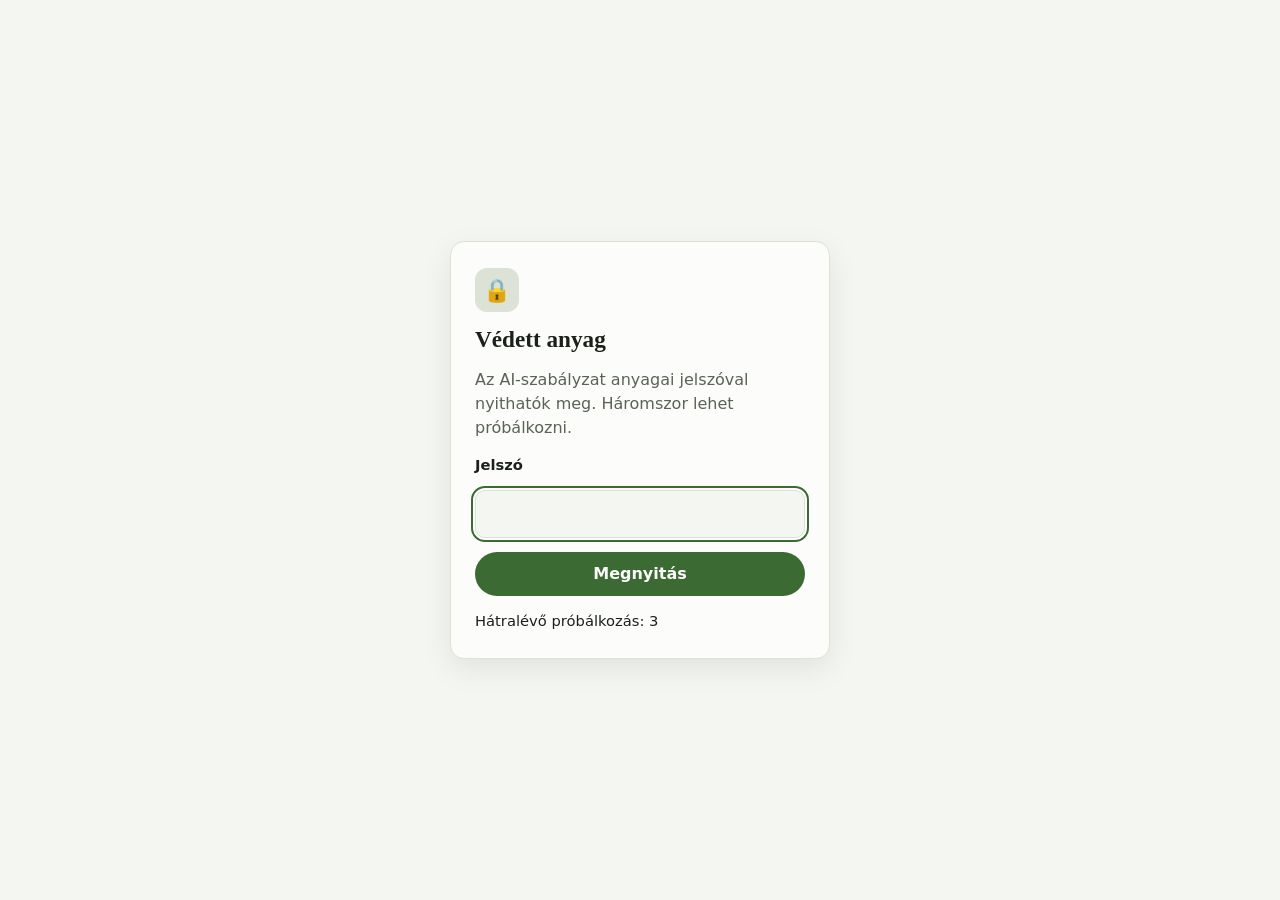
<file: szabalyzatok.html>
<!doctype html>
<html lang="hu">
<head>
<meta charset="utf-8">
<meta name="viewport" content="width=device-width, initial-scale=1, viewport-fit=cover">
<title>Védett anyag</title>
<style>
/* Zárkép: középre igazított kártya jelszómezővel; a lap tartalma titkosítva, csak a helyes jelszóval fejthető vissza */
:root { --bg: #f4f6f1; --surface: #fcfcfb; --fg: #1b211a; --muted: #5a6356; --line: #dde2d6; --accent: #3b6a33; --hiba: #b3261e; color-scheme: light; }
@media (prefers-color-scheme: dark) { :root:not([data-theme="light"]) { --bg: #121612; --surface: #1a1f19; --fg: #e8ece4; --muted: #a3ab9d; --line: #2f362d; --accent: #93c283; --hiba: #f2a39d; color-scheme: dark; } }
:root[data-theme="dark"] { --bg: #121612; --surface: #1a1f19; --fg: #e8ece4; --muted: #a3ab9d; --line: #2f362d; --accent: #93c283; --hiba: #f2a39d; color-scheme: dark; }
body { margin: 0; min-height: 100vh; display: grid; place-items: center; background: var(--bg); color: var(--fg); font-family: "Segoe UI", system-ui, sans-serif; font-size: 16px; line-height: 1.5; padding: 16px; box-sizing: border-box; }
.kartya { box-sizing: border-box; width: 100%; max-width: 380px; background: var(--surface); border: 1px solid var(--line); border-radius: 14px; padding: 26px 24px; display: grid; gap: 14px; box-shadow: 0 10px 30px rgba(0,0,0,.08); }
h1 { margin: 0; font-family: Georgia, serif; font-size: 1.45rem; line-height: 1.2; }
p { margin: 0; color: var(--muted); }
label { font-weight: 600; font-size: .92rem; }
input { font: inherit; font-size: 1.05rem; padding: 10px 12px; border-radius: 10px; border: 1px solid var(--line); background: var(--bg); color: var(--fg); width: 100%; box-sizing: border-box; }
input:focus-visible, button:focus-visible { outline: 2px solid var(--accent); outline-offset: 2px; }
button { font: inherit; font-weight: 700; padding: 10px 16px; border-radius: 999px; border: 0; background: var(--accent); color: var(--surface); cursor: pointer; }
button[disabled], input[disabled] { opacity: .55; cursor: not-allowed; }
.uzenet { min-height: 1.4em; font-size: .92rem; }
.uzenet.hiba { color: var(--hiba); font-weight: 600; }
.lakat { width: 44px; height: 44px; border-radius: 12px; display: grid; place-items: center; background: var(--line); font-size: 1.4rem; }
</style>
</head>
<body>
<form class="kartya" id="urlap" autocomplete="off" style="visibility:hidden">
  <div class="lakat" aria-hidden="true">🔒</div>
  <h1>Védett anyag</h1>
  <p>Az AI-szabályzat anyagai jelszóval nyithatók meg. Háromszor lehet próbálkozni.</p>
  <label for="jelszo">Jelszó</label>
  <input id="jelszo" type="password" autocomplete="current-password" required>
  <button id="gomb" type="submit">Megnyitás</button>
  <div class="uzenet" id="uzenet" aria-live="polite"></div>
</form>
<script>
// minden a saját hatókörében, hogy ne ütközzön a visszafejtett lap változóival (document.write ugyanabba az ablakba ír)
(function () {
const ADAT = {"so":"XsTdW5/1pUWK4UEAF+cebg==","korok":250000,"lap":"ZYo7/tt/+l76o6FR.oJRhk6Q67bg0tgtkt5FxLI+rYKLJX1Gmo2Auw0eZRYBbfG1cDFmUxHy3nrLddtuEuBYk0VCcBT4p36CR6SIq2fckKNlku1j72VfUguziSKEKt5j//PoI+K5XC+qZ8LzRABoAFXRWl7aJIxNfQ/YXfdgvuAAtRp8cPjUE4X8+3JObrRzvusA/m8rAdgbnKH6Jn56y5YCUOhUrAxliyimoPDoX7vLmnFpkp1VWwxyOa36W+zJ/mzyCMJuqRBY5znV1lt+1Zo1BHZJbxHmbmWa4Oew6ljiBIIpjGqXcaB309MD+4t99oK8DxSf8/jBwy1WgfsxMpbXaofvbkRtymsMIpOoSOSt/sPrprnhKovBdr4A/RnRCzVT2Hr1WIlo3qVWHp2+95JUZmHeR035oBGHNrI6y69J/iAmMA3zz887j1eGPCLl7wKHaJFjAhJAt3XuQQvmYSUMxA/[base64]/[base64]/+dps/y3IcRW3VtxbJh6PXa38nn1jcSbtT5pNNCY1jY6ZGXobp4VJa/zFWRTKLqe8RGGM6y9rzIlVUahlAv3Uqv6sLLdGPs10zOkkKB7djo9E92Oe9CBeQinTfgVCFVjk2pwjhMuBWOLg5ySTA/z+RQIGckBbt691vWVYT+dnGI0OtJOlfG6RG7dIyYSVYcHwIbsVX8gOKKMGGxVVo7kIgwFa48We/SaeDlMKHDG5HIvd7vdeUVIRn8GpHYyFd2BEbW9VpE+/i340Cl3NhGdDa4sbpH5yOR4u6adIEYc+Uey0jxJH/QZXJBfmQClHpq/4kF2Ex26Jq0xS1LhWeGHCJ9PNGS2dxm9ypPQ1TXz5qItxR/DrBJzNwdgyPHkAvJECaynHOWfh9CDXXi3zb395AJU1TE3PMB5yyBaXtNlmWkCR8AGxpmzpIjHEnI//PFl1KJgQ3rmMXpfjTneFhsBOnrJ3A9HhwdtY+5FInTH8+++0nvzo+TGUEU5v9ae2p4IihDGSKoDUuv0o2wSgxqHp+Tp2COzPjlC21+7EoFjxXQmE14rbin/q3vhdbVNAdqkSbXXYXbEb4z5Qoxuo/9yawLv3WKQoLV/QWdNi92pvGYTzRoclGp1cLqPhKK71fEGB4vkjjVe1MjP1rtVGNn61VIPlyuzCkmh+LEWoJQnYmFshqCNqh06o51XXPYdbHOFQUlx62lc4XJ85qJqhJYs57z1V/VZr8sy/1gyNWT9ejm68J4v3HpOr+g/jDITqpGppekV6UgHFv9T8tALlD57WrzzGPLyOU8Z/ZDNhHjR22hqvKoSWxMZBoVuGHYSrayBLySCHcXbqnLRGdDfm7h+HGQ+A6nAoX5rLhNpTmlPek2Yh9EGW5DTD9xar+wAng06tgaxrC1j2V6J7KF3aBQdKLANSyTsroWJD8e6WrN48fs9HAGn61IRmMylAdiQOlcHqXJUcA7jjIvCXO1/00zKVKEh+FuXqmidR5mN088G9XdOpTDzs4J49glfbDAam+O2TIu+5GgX7aPVZrQCkD2+e81Kl4vzGWA6WDLppSLxQeCc6TlVBULriFjO6CQPa9gkAzkg1XApe1wTYzr7YEA5KCFGciiNjqtshwbN/Y3IVW9zMheQ90JX1KFwSifBmI+ZBnu/hnwnVtnBYtU9zdkqkG/tUyoPp4jSPbnIiiHjxFn7RwLL+tplfSNIkERDGjlTTC2x/6r+ggp5xKX64O/E9F2SeHM4zHPzM3ABHNpiIsxyld8sTVrKkW3UzyrxKgvOedCJ7zUIc4/WgyakwI6OHd8H0+QuOh+Fggc+G1rjabZqYFPR7Zmkg02uLF3lwCiCyfyNhMo3bg63PTtB1ZRonR/lRAtCjAQKbDsrgwhE3jCj56sh5cWkxG+hYI3Kw5Y47tK9DSyjIXeUVowHNi4cjGnR9GitiIG9g8tOQqy2Grxcrdl5iaxZ3xDPoGc0WEwH5Paa2fjJObhYvy0cPyzD7DUWkJlWqzCA5ulS8smOlGWOXIdaMgNuqHPE1Mw6621oUxZsiOY08tgC+kyhyT5c6MA+1zp+3Z/vTYw3U6o+E79XUwK5fUGWlvufTt65cNi9h7NG3AtuAwkqgAbvXHxg3N93l0J7uWGgOXWeHtR8i8oNIFGWDk/[base64]/NhdMCWlSNuNfNxxPnK5R2nN8I3h39YXYd/O3dy0TtzjU1UCxfcMBgO7f6lClpLE5KB7KRgYaC7JoenIN2sFT8kuyigKIZSfxE8jSECShGLYGhpBuQwclc31uR1PO3XeVcHimI65ZEcSoSiWH8aPozZeyg15z65rns+MDgFm3POkkS8f74XExh6MbNQ/vcVGwyCOwV8C5JiDfOkH3qEKqXNwoNPCfaIpi+Mrdbuof5jVLHl3IDZwAVQvKOh/7c0QBCCiUEGLu1Q3gW1ODojgOchlwfkQ10gwHLtfcb3WwLRIGHL4qEJqzh/S/rZlxCkZ9HTfV8g5ZGGFrxDzXIxrwOZTNEgkOHflxzQ5StqHK3clJf4MMnc30+hS9ANQgGEBvNSvFOFNNI8FDfwChU4LoAmP/YXA8JDeT94oYLllSHNSpEeUNRMcKSwpeZ58WIKFfnaPerco7tstNubcaUl+PCuUzAxq4ozW0XJKzxJWFBoYcZp0uxyXRyRgXlECPZYihMNvN8uccZPZ3KHnHgxFjfuWgB0qGsUJEb7ITIEkS3aGxPY+OsA185n/tTlwyLESQFvz/QdG964HaVpa7wpuuRhJL+hCvGsrQIknHBlIl6lFBriomUN39PYqUqZjwXItixXVHxtqJ24mdqtjETjXD3c2P+QI/VYzMSlXIzwDUdRNcU+jyoCcdbBhWypcGaY8rmjNH3xZCCNVSZGdHnqQsyfRrtaS4AAZUkbMoyajAtRHYqY5S+7OysHpX7iwbY+lY85AXjQBNWcDbvpHELej/zngHPQqA9c1IWppoHLVBSG3+y5FgiI8rFOKL5OIs+1MiTIp803tvu+rTw2nUvv8SiFzgnUdozs5wHGCvQ2GxY7kk0zkq+cpR4sRrN10ESHf7cr18Cg5BqdHw3tyCVDagr8TAnMhHoMcFYkjZAhPu/i0CF0eci0Zln0R09k+FH1z2ERDrAbr5aQc9cNkoIehs1wyuOJFxGQ3L9vvsJWrWPC/oJlR5JCsAavYsHT5EPCwAWBTTdGFf4BK64dClh9HFKRA2an7dqohbI0zZ/DAdyycI00SgDfP+5RLM7a0flLHCt7r6xaKd/YENbpu9FVOGs2G9MOMt1n8Emnk/[base64]/[base64]/NvUx0TxBPVxOEY8Pb7+IJcOsvoFmzku8i2DFB3OremPXRBoim1vd/MJo05n26va4ea1D8zzj3oZUO+V6DnfAVk/d1rNGC7c/cmOpB4glnoTeV7EHq2Qm5CvGOLbbd9B4enHNgqVBBBjHuG658SJbqqmtl2aYnccxjUy1fkoX11XCHbY0wwCtaCnCyP/Sd8P+U6+uikBXaiK9A96BY6uFKJa+3zaqP0GOFnJNN7eSg3SiEjaIooIHQi1cCTUU5EIyqdWE0oxVM5I1IST4/txhjhRkiWkVoFEKFmPfY++lig9+wsPf9NDa/w2RhWEsr26eXD667HN0uFQ0E/8TYarOtN38PyD0xkKav7r2VhZJksh4dFJ+EUvIblwoyNMpE7e77hDVn8fyAu6BrckAnil23sNOhKuTN/4QQ7HOyWr4JRAxzyKaUUBPjtclwWEH34xs0RPRAmNYso/qCi1hcWxl87GArH0B5E0oCYLbQS+eYh4y/PqG+XaHsnClXnM047GQI/i5a2LUvmMD6O+rPgn/DfsN/nraetjFcQODW3tQH5M0sOhcxR+i++XKZqkuUVczg6OiPZ9Mjr3qtkp39+77CH6AXePAX1LzkOUAo90J9e5sYW38TYxYmljI0lNGbOvjaQ7M4fHVhOgX/wDZAGYxM0nTGcKoHO3P/DHVnwNf/U2B3T4Gm6utGd5REeMg0dQPjzt3s5k3fOVAJ7wEn96C86grx0NDIjVuzlPpi7ujP8BbP945xi6GqC9TJldFt+a54BbYDqS+N1HHtEvEPOoODvlu/IN1rKmZ/H2PhQZ3KgGisWgoOSkm1jKzWRD0fTGu/qnWb26NtrCOBjNdPLDOFj6WTBOEc9nnz+DTiQH8svLf/Dy7GVeMXPeuwBFOGzymrOid5UZgLnNc9+oDf39L/5ZkJg9eIqcJ5K9X5WPQcpy/6WBmPorfTud2V9EpU3KvivwrPyLPFkpvnI68b+YKlH3Zioo1gWBtFLiy0PaSERy4ZMOOCrl7dkTMAVmRqCqWwE45Ot8bvpnj4AO9Nw2UB8yl2s/W2zRm5E6pqQmBNj04DD3WQeU3G9abyhTgxyHXkKxuqnccO7wtA2FbvQRboUPCw03bfy8rtbCAN/zEPEdgndh+6L5WkgaY2ZcDgnM7ZiN+RVEZXKbzkFbVQk5Q8xyOAxhnjRTdBmn7gtKLELZW1CjyHY3BOHNNhhnjQfEkSODPn7KfLPxZ9rByCfOK2l2qAaHYnlYnwgTl2nuRH+VIghPZcxUr27FijCLMDhqAyCWRH+ybCTdxjx11VV4N9utf/UxeHoWt/935jTv2sQOT+ZHUV2rmn/3NpfA3cTPD8P3SL4+lu3Y/xOLVnRFixUJlyaDgG58RucBHFxFuiBbGY1om/8gNHrDDb6OEenx/NB1NTOGBorNNLi6WEBSj0sThnGPWA8KXD5jLD8DLOkCtJUlOmqIVhva+IYni//sbm10q4Z2HJzrArhV/[base64]/9xEG2vs4eeRgo4vx1h3V8GQVqF2n6xNoTJcT01XWOI8M4myhHHft0vPdJhkXF+Drr9eHHFaTkwCPXIEuj5Wt8IWAbWvzze8ycffHNNd8axIVZo8IC3/Gs9LiV9VhxbP+qXcGztXYDpXjp8qRQ/XMKg9emXSh6m2x44nhiVmDDJ5y/XeSHeoYqZWZr7DiCSFKIhfOhLYPhF+ZwRcbpkzRMR0CFJ+jZa4uJFmnaXb1k9IX64bSUS8XFhviM4rUYtXjV5nZYvooD3tnScCALSjbVGzK/YSsCyP+1FBxJfqtg/NryaPrqyqoqjpFOlvocFDLIH3NeJgp3yZNKZQN5FcpPTR+I/1mICprMbUOcaY5JrQBmMfqsJ6PFkmqnEM226TWF3zYfjAlPLuik3gV2fcUDHm+QWOrMshDXpwZcrxR9YAfpZzY0/0MtIU5QoC0tIjr2tio/6gEcaC6G3iaJnKRRu+7MXFX0zcE685dsTJF5UJNFJ5Ngr309lbcuRYZZcIp6op1tZzK9m+a4FXbD6+eN+EmHq9bGRevMZzYMr/afzRHo3P3xqNCG0EWpi2AIm3lOnvwTOKpFXIXZUqAH3mvnxdMCJT3nAnUaw96hzMxPJS/TMpNMz/ew/Vwg2wXeqqpy3ZnSOcpy107tacccYUOWHSWDc7oT8WEpGEg519CB8bedHOLFM0GjCl6YjDLSg9jMZVEzjsob+m9sFkD00YC0srGmb4Mp2lNwjRoId5+tmMOhT4IH55Yin3VhirSOB7imOQAkWRJi2avOEyLuq9lZ+xlbKzGG1qK3UZ2OLg/oPlWBjbZSQF+2tjcnxbsvRVQzVJn+/7IJtOFG/U/13bHrwDtRlspGHPxIPR+MbfcDG4FoZEbZBmblpZU1TogE4YjkJe/lbimHDvtBgKI4tWu3pHaqGRRzx2tdjcAx2JOC/hp+w25AiB0Zp/vd5i8klouvzSUx3Uz/84Y8te8TkhR4udfg32PwvMjkd3YwzW6wDfRCTZoHnULCeMFYUoa6aH45dRgNvBui1mHOtFW8c3BD2PPDsXz/ODfF+xQrwAFa84ROxvRBTChmgEONRULyujNJxLATyHx7D25+94HovQBNqL957kIq8O7/0hSAdds1D6fyh/1qIRrTuVoECEYElzZsxszYTU34BatXG8QEYtxsaNzDfYpCj5mbR565UviQabs0FkM1zfI7ueOsdAwm3lv3OgpXSYOwxZdqIxKFC/kiPE2Dgz1Kwk6GERLFNQGarlKiNW0sKEzaGbYwi6FFFb28lcz0CFzIR7v2RozEtO1+6/aETqtZEwMdlicQ1cZnTjrdPiZJRNsjmhoRV0Yq1WsIipA1l3tlmJZxhHFms4p/[base64]/nVqQ6O9G/UKOZemSNHd2WVwXWuo7N577jtbO4Cjidc/gmJ3oNtqIIHUgvmaJv6SmcPAnXqeJnTzFpNa0Gjv2haNY1HZDkQHbsHWXJw+Sm34Kx/W4s/YA0j1+tSoy1aSxLVWBU7XkqnJof9TuYV5bbLmR/rcqkv8vjrg79Q2DhoUDJu2eZevkbEjOTv6HnBWVOrh+EQAdkEcMpTCa0g5TDRGZHhblc43WnRygifTbAf2Yr15ALAh7Cxfl7XCkeyYxT8t74DDxrtRwL6r/Cm+nBCGPOeeNsw/Bl5HP6nII6YLOHHCm9PNS2pRK/W3yvf0UeKiCzhBS9OIkk1+WHuNTkgQi4AC/Qsk/+Rr93FSt5sFB3eAb72K81TXWug5URA79H0IZCgMuiJ6FvrT5djQExWSUCLXGTkK9EWRfbKfLDLkJ2q+ZjqLv1yp8urjPmDRHOo/[base64]/OwTjeguA90zjUU/1ImpvoJLKDspfmrfY7r57YT8q5yBxwU2G0cdhTXPuZMHgyX2TUTxl4OBJGqG3QrMD77P5EUXoRm8//m7G4E38BuAXaQADF0GW0aRA2toZctPfn+NalD0NinxzDSBJk43OdqCdZ1WAXOubnX5NxzYD0hN9beGlUCwAAwYQW1tJbgEDryDrEOz1vgptbS5ssg7r/54LCIEglppaS1S8BWhmpgGYPIxKbCV3S4mCMiNgxvLxHwvqF4al2Vy/J7i2uNN9tss8jf3kxXm3OcP7yLtBTxO5RGnos1U0oB8BaF/cm0T+1XGunywWjVgpuwkIX4exOUj9jGq2ZXC3dvT6SfzA2Cpww6AuIW1CrdbiTmdJZJY6zxEKOA22uwUc6yxOehGXh3PqOk9FenERnfmMThn/MkdUY1i81wNGSqb9a6rnKdeEXoj/TkydZ2D4z+Ori3Az1eygDU0xNFpnqXFNGdk3ZmquTOGiTx6OCw9mwxKMMDIWcZBgGJhbb77T6+0sRgPWuNscPtVMht6Oe6saJtXNPfPhzqhX9Z9aIBfzTPar4v507tyZl/SIsEHX08SlcyU8j+DZc2GASqaphmnJ4CESgJLwxyWQGMYg7N+/0c+yju0KrDJx+JtZ8tSkBssdGbP/dNE1oKyURzPvikYazj5G8/ILLkYC6+aOJdAOJ/qK1/S42eHvRBLCBif7KiC5YfgSirQ/prf0Q+EBkiKvpX/lhFzh81l2r4kqmIhk7lkzN7MAUrv6L+Gx5IwsyOKiZb1Xiu6f0hbKrHtaBCIqL+Pi8sg9pPWIF8n7GZByK/5i54wM+6Wj87cc/vpXRtU7ufmadBJhZqH80GtJ8JBA8EJthoi02tt2NgOiCoYheltj8TRbKLvoDVPezpO3yOiQ1N87TXI5Pu2y1hocG54EXiNVX5qbXOLwD0GiqMHLsoKseWFkpuZ6z/92XKo3QWzm1iXPGvTk9BRC39GtKTs4l2GKDj4FvYhJtSxUqIoImsq0pt9CdDgQLqRSXxe3GZFoBfq+SCQwwgH/lb3HXBLYqquvnaoZ69wfqPlJ0NXIbj2a9cXCyZKuDBKCoMLs4yobdeuIYFfNOBz+dQ3L80ClXZx5rAC7OmoWvtcll7p7O+tmdQCUfHdT1YmGVK4V44DInp2V+l+U2dXnHdhsDc96L/pM3cuE241CJ9x3CE3tKE4wNoZ/MbbzRGRKTxmcrthsnw3no8ojeYhfroSoZaRjozANN1HaExSsRxAhYSaTSlhCw4iAQZDPlQtRUdZRqAZnYMbIyFjv3YR+gAl0uNXdPwmWt4F5uTe5lHqd2KxkNvejNZcsHQfqZZeNmgWrInC+mGs0zKzAvhuQ6Zj+4gwMQ+wVjYiSocwguSdVIr1IIPRIfF8n72/TxkgWE5x9cSOaRRQOWECfW5sWh9jf5r5++uLknaxS/dOLab/uUsIgt+DhcW1aSkxiGuXSf0AzDTiy65lKSLs/5hPn1Cbrze9Vdl+m0DGugQLFlz8xVLRRfUtuFXV9vuN6EwJtBSoLDU0S/KkH5X9+1givA0Ex6mdNz9N5oKNjIiawljueRKroEaJY523rmaRKj7qmnj08L30r9JCNBNlG7lF5eUTilwljTOaqOx0TmgTHjZpkti1sCJAHCSpJo1j+R5XeJqQA8fVFQW8VjY2P0wzWm9GKooKfLi8npOBl4aI2KiX1ejoRXIg3mEQ+iNYf9PQDyhQMqVdi4bAetzB/j9eO95VR68fp2HcypyUtojqmi6UdjwaFUEMhWtLS2Dm5FgAxT9NBAdBAt6Fb9aIQuP3bt9RDEio5zSZ1M7dferdp3Bk9jBc0V6NWEiNgtgkQMw2oxmAMm9hEWUWNovVlz/iCXRO5YXB778vai12ihu4yOC87PuiiBP500u9McArhz+qHfmZfELQY36ebUFVv7D1o1Re09fI/39Zcqy60GwZoQq18NnDVmXUJOD+FF0uYcU3nZQ0Gj/RJvp590uJ/kr7QuJlh5HwpX+pwRxz2OhbHq0nH6ldUrGb1VFY/N/3dssE2oyd1asD/ky/7FYU818TmOSSnYcgq5iq4dWxRyhOPkbUlXfCu7ImBEujmX7zK4KpHHTRqlfWfKxOVUUanGeIMwoOrydTazl1A1VVtyQU5zSrzvlRnXleoszilhiyFJfkN711M4VzzOIyPukglyoVOoWaNrZA+Xf4Kn21B8LJ1dpWcarZL27cWm7rs+oVIL2FtqLtDDoA/TTS/QnWdOmEuaZYOeF+mBKCEftdSbEhiu/YGSfCp4AxHp7PYJBjc4fvUmS0tbxdpc4Cekh6pRop58U0fV89Uj6Wtv5b/KYSkLOUbr/kpKxDAU+9UVpOHi/JFI7EBCI2EiHZ7I3aNybUduvnouy5RPFwOMttNU2ZdhX8lsInDuDA7jtndFyIQad4GeDoGHccFc26+M0ImxTBIswZI7KJFPfeocUJM3Z9hy3Jc/I3h69VU2/c5zFEo8sWhXHPFb606LxaDRkQ+9LmYZaEuIDXVP1OpsWP7ic20qnq3gE8rWAPvz2GBonUtp3zMlaTWYZbxMGLU+C+e/z5gPQOz7cKXb9QqIqgvh6XRrTWRfo4hcdT1xmV3GxT21k7BWH3M7WCSJVhaGI86RfVc8/IcD0likUK0W1i61OFWNIii5/biMkiB0jBi99hwvGWe/[base64]/M77CiL2zySMN18hJIAg4mRfJbhvojeSlXxclyj0z5GxMIBleJ+oO9q79KIB6wvebwHMx4bSyKYFEWoJJPxmyAY8Gc9m67NVCB25UFd02ZhY617m01ZFh3sycH4qH9Lp3jS7SeLryzKk/yHq7QslvnLqnq6Sq+q7KVtfy7wao6v0uD5j/BBbmj0anUVFKJlVkF8s8g47FVGjLVXET0JwYFwCoL2XEzAHg/JekHeimeytXmeSUyn/BHpq0q96PqKB3auFLQbMYH/V/T2BnJIO98uRkqwil+tRwJDRk+J6ZYO99kQsrAYEbuYVzDA8Mqk9kT0RbwMEKLW+O2j6LrF7XWc8XDocxtsICHYWhlkWsJqinKvcqbDHu4XF3UNIuJh1AR/A9MXWJdrGfe+/PUGwj/6nmZ8lRRzD7gx2lZv/lPPzKEKPh3DDeT+c2WhjD7JEhssWJCjfsimTa0wkJpoWOW5RWrdsUAcCUOmjRWgZ3lKMcrxwCxj1lzyWSu7ZLftixq6uTr/yauGC+1HWE2DmaYxC37He7UppjtK67iYiV6T1w0+bkP7bU361GeEQwMhILzmzL94/MpfrcJ/bC2eqqnq204O9kiLIMBM6HlSr2pGQuPRlCoD8CuGCi6jpgLZUSwbcsIHpQNkmjFdScJ7khqqtgEKxL1TjNDEwRaGuAGbhpFmF3xIpzv3a/Sg9zBsTf4542XtdrPxPfLZS6137oY/OJOD3Izh5HkRMoQQP+io1LrL4wPuXTgMji/ZoV7biwGfB1vxD4pRaHLXouDBOENaRACzBq32E8ObW7qA7eEtYek9sRUnqkWgfhgbZmZSvJ8hdVd6fXoiv7Valr91PsfL2cw/irSNtmbbIqK6jvs2xEyFPQtqtIXDqVlYGVOE5funeBO+v56XYJ/6NmrajRLoG7dHlmRODiLrX5vog/SEKqiNGNbzBD/RRqqM5HODKp0yq6tikZOwEo35pZvTcRbPYQKnfLU6243/UbwV2R7p/eMA6Jy6LqY41myC/Sp/LH8GrLf/ykf5pmtoSVoUS09kNnmXl/U75XIx4M4GI86kOWy0LzGRRQHVwzAfBXmHxRS54qbW9lFiXQAT20Yk7L4aCv4YV9NfXtf8reUH2YJPZdWfkdbpVV86bvcB6RwiBJ2W2MAdmoqtquk96HO/Mj94pOGjl6IUu4Yiw7bcXA+S28BizRA/+3nM6OT95ghVFg261TlfhR9GvzWhY3vbBeepQ1pAM+lBOt3+g/yx9xpAxBKgPs5YS3FurT8lWaw0ZYH38dLTEI3UV5j1C8B7eBKMRc7gYnNnZBKyv1+vBRV9yb8Hbyx+0sh7f+mx7OqaRPfne7ujiEySE/rX9Jl4M7XnNZwhPOVO0RGlMDdZhkN5uEpaRBrmhhRWFc1jONJlUR+ulFojefuKbFnKgdQSkkTQwgFtD5QRdu8vKlCc3loFdGttEg/b91VWqF3z8x94Y87Q9cwsZJlxcLZqFr9jgg7uXt2Nw6Qz3TBS7oeaw79WRjgOU64wPqWs+rnoYJzgO0mcR+ESvOynsi4Wo9gs8uC/AZWZEg7AmJ/3TnQpYWDJmQIJ4URxeunKoRE/1ek+LMkoL9WDzC9wh558XEIpcxxXhaWnsOmi2kZ5ljFcVeujIOCsKLFmfuSNBsQ7oz0I74Kv+1mmj+Gjys187Ut5lQmVA2lm70DwvwvwBmdj9RftpZEbFd+SF3TPTZQtBfzJ5roVuIQ5dM/3uFFMeDcDSQrwaKZD8QtxH5cdbJxrkYvsJXGcelhrGbbw71V88sWDu8HdHCDQwAWqHefw6cvNiGZr5lFF+HgGnfHKTcFEUx5p6BjHIGMNTMwA+7xR7ymiby12xRabhURc+EgpU1wXPRCo6w+WeYiXV6Lu6n6yBhpv6oA2DqzslCFNHrp4/qLTrtfP9gUacckmtFVShFpCWSYqHoQTxQZhOWYZaq/jiNDHcfObbQCerIt769XR2F6m/Hot93UoJ5hI8fJT4iI+eMnCJ1A+zpZh1o18AisIBe4zoMAX1ETa7jq69PC/[base64]/WjWHdgPqal6fo+5FtJdDjWyu8dEVGU5CZMkuUDC+rqVUHXCbTehMNJY05HimxNnXixC0L7yt+2uEgc8XkeK1WGxm3/eWT/gftgdZzPaWHh8laAgLkqjoE15iYE5wGJ+Q5a3rYx/jUJQILWm1FzujWzKHzSlozhTVt+ljQaHNq2ZDMi5dDzknEW3w7jqi/Yr79ZXVYCGjRQ+isL8q8gSFFZ+vl9tlMxyx+gKjIXTtNMXqPFUMz1tajDmQR8yjNERZK+FpNWty1E4zy2PRhpl6j0rrbHaYfr/TkGOfU12iIscpWHBgU1sqvC0/[base64]/jisKnKdzVc7Qti15ONzOJI1af1wWpU5glaj+4/Upk+c6i9w9beFS3FsdvTcBmxV+DtPZn1mPZNWXgWtUxYjP/SAtB7d7jEm1ZiNA/AEYatIS1+RYO7GBpl/iHK4DQ4+987qUoddmunyudhFb8eyj6xZq7PPFsJbH4yBrbbVmq7nRjktJ335OKquVTfc8zDm1VuK/O3XA/ZhDf/[base64]/qK23eu6cbLaPnj456j2zGswuYcBFPv6nCad5jsjKcOY7kSYConS0mkpBxKZcIMV1xdvI1iEMfq5xCBJQ9wbxNIoNVEw1hPZjyuzdkiXxiAl+92Bzd3qntmYu0HQRDTic/niKPU9UfIGHx5NQrzPOA8An6VfCkCnRESgR2y3mnyYcCSXXQ022qqidGVybzJ1SovDB//8rkJKxtYZxfsk+6AI/xXFN5Oq+2qcMoZy/VZifsXwx9vEn9gQETBrs0vlnWqQggJvEKhWtp2aQMcjSx/C7rYW8nn9MpiCcjcWQ2y0bTC/eAYNK8GSsLJiIUSS7w5fTCrt1VGw6x12GYlpoPqOleCtdG2EZZ+siuYyc43EVKJZmj3Uq3dh36s0d5/hbK6qH8U7SwdyK7NZmggwOJpR4PymteVFVN1QD+DjcxjBeSUBjq7RxX2GkPXAfn3UUxvjzTVGaAgodv7Cq36sC9rbp4cp2/Y0g4AZNQxX/k8IpcOJ1PS05pwNwAb5KsbtgIK+J5ax2RPzcc16z2lBvIWUj+IWBpDeV8P8e8aS5S/hU7oIccDzn5GQ0p7Tm12aq8MrBhtAh2scf+dRra6EZ4KHQbB5/qzKtylBAiHhg+YMX1oxVKUH/BWXZlKe75nH4MVJyUtvY3v5rCfKq+YLsLj1ZfRxxKBrrxriflTvXbY+ioNjXX8pcY7BTFohqp2LAcy3WTJd03ew7+sNYucyP8J5xy7QLGBLkeF9jcUPgWZ7kScImjj1vZB9nFFcqxtLZvceby15mx0hT6Gfwza2UWsoxoyXAYAZQRPq/6U0I7mQLyCU2SwRkme84cYl9q0Aiblk09YiLxk9Qcvy3HNq+DDnPDO53vDUilMTGvSnEvj5EEN7m0I0GpWoNGJhXKbjri8SrQznzZDhslnAJ73rT+aY7mnabvKMYM50SPrLm/[base64]/23Z6FhsJWe1BXBaW9bn8rr4tocmk1Xq0PRpGLuLAmGed2O2QlXpUqk8c2yT9/YawqpWuqTjd6v8BJlnd5Uh1+vbZCw/QPdAH52iLSaDeJGIjFAn7MkuZ+loJaq2Gd1eYpR+FZaFt2B2JAb+iSF0jfFezVJOnZ+djlfWOpNInBzS47KCBc1xapGSoOSwxECXgUCLBN00xfSEzTbIWrrJISRrETJ7aSYGwxlfDDY/g+rCCb9UricushqXNc5u10rwT0bujedzsluia/zkcqATOj0+WITfUh1uYxaYZbuwS8TrokdxcPhNsC+P8cLJuSzbPXykGYyS123UkTdZFf9K6XPG2AyUM6nDUA3kEFxLgkueWNuPxaWQ0/yDyrc4gRy9CUYKJZrD05WXK9c/bj1aG5/ROQBSgCGkiB/RvWLNPc9A0cAUwhds4aQlYcIrVdgdl6cwJHjEFjA6IV1hk/kT5WhgQ2NztK8jmcxkor76EdfSNqTIgDz92rlTi42ilP+G/Mu+wWvit/MT90KBliOPr9cb3F216e1tXb5p8KtpwrsmT+hYYFL8vdqjJb46p7BxOKSA6nJoYEuZyzLPpV6Pyq2sW/ETKsJs6D3qkI3JIK6jN3Y9+/Fu4ctSz3ZbHdar7lWinIumd6gsXSw80aUp1XJlCN1yyNORDjPfXyD29r/ZShNRVJYUIqO0ginDCgJtq/0tut3nEtP6uZU7Pf7fUhhcVjh1vQrY1IAJBZ6BPwKf3F2k6KHij6fofy5p8bSQJA07QLVeKQSUUTpXQ440wyYrf+Re8C7hpjeC903aq81OZfqSBze4a5aRVFpZEJ2GWb0+CvpVU2JXRn1ojc2Mo4DXNJv00Z/xoEwF1KKpd7rNe8TrbBRO/X4J69GP4og69PJjaOdDUYvxeVpNeNNSxzikkz457rH0/lu1M8QeI3eAi9ochoUeGDdEUYipZw8fhDDos4ot227p/vgeUuQ7NlquUEzvw80iAf2XigNxLB9t50fxNK4IxlZ5Z8QwrmGUgNTkgEC3oMIGBjkN7MXewUV04kac/+PRk+XRz8ylmUzk22PnfJS/bq9uRbVKZ37yhh7QmpXy2p8WLvaKRuBZhnictbkBwXnZK2DbM7u5uyfOSDevhL7UW4Hfg9ukwrfrroL1ApTXI2jUV3hOV9XgCxe5uvUgvka9NnNQ8MWs2Glqs/hONtgb1X29703YSWytXlK/VPMhAoLxHYAjUub0otyfVZzDB2Zgviti1nqw21mKvEQuknqsU9696sY3QI6LXMDI96X1JG7vl1WhJNKQO/gfyRnHF5L7IT6kMpbjJa8Saybi/L2MnGRqwLq2Sxc/tuyS+tcsrGx5qRpG2orQMApG0hPiG0XTvpmjda5wSEVufksCxwonJXhZ0QWwzOcdWibiy4FdA/cpoWmAYKx+NUJGvpncJM43vQIPmIlTpXTvrsVMdlJQrXmrVt3uWj086mXCkUkjYJIguTgHG2YnKweNhxlOJQhz16HWTtVmf2dATPt1Ig//SFe7Vqwa0E3Dn92X1JGhAj/tXkXz1vww7JUu7YQepKuETL0AZwr461g+waqjZglyhcYfcWRdAizTP4zRb53IUfSv7zOZj7RNkngs50jVoQBzyn3a7iZ4yRr4kUf7I0KoGVqZX38ngyRc0QrpV4h15P6sxfe2s/625qcOSbh/QeuqC2nL9PVx1iQjWNDvLx6fS8FCkiYACqCYqlI/42Q7cbnjHaWDejTkdIeCB+MZOdPTPUATJnZynLhg8dI5chUJvMw+eRSbethRc1OyZjHwRzIoRw9SFa1Q3ujNamI4MjFNNV25g5CXlDsOlO18s5kxsG/1HulTKqYZAvg4wNwEFG+/Vm2N3eeyM0RVmNl7KPXFi2WGWg1jDzlxk3QKqvA6unWCMcB7qWF3Zf/pBBWhVDj+XnCmBhWoh1i74iz16uA7n+mj+8MZ94IecEZZVHb8n7PZkdLX/zhpRnuxF497STyX/knykAAIcl9Yt//zLgalFh10SX1UA6CYzd9eWA+mpCAOgC6m6dZtHUe89fMvPPKJUqrkC5c+u52wqqvFEDXE9mMRvGUTDy4Xt+ZC3Xf3fBZFqIAnlqzjBwjE4rAJuVWHdRZ3r+YfNzUoalPE6UTqOD7DHkP2VlWvBniiQq+UgQEr6i9je7bzGnhzHECueorBRUaAx7HwsGkRJAvHJ/rNp1uMJKMTp3OpuCogza6KfkZmJ7mznG6r6iWIA8JAb6N3t4CoAuEYtiLBTbrR9eqnyEHP7ZsigigTCy+btjwTg/uu2aOFRxu9UJhFmG3XLUOsae6p2J7qeLSetNs33RUChqvz/8JYEcLSQf0fkIAaCRP0MXS5WH8kpEerGdxm+j4ctH1z84z/kWheJ4P5LfG0tG63ZA9YT52LyoJCqyxO1hFLVm855M1j4yspkj7z1aKoAHNPXgkYuMgabCabVJ6zTh0gkuS4jSMjWpPcI7FGPaEwQ/Foi9K6u7fSd+Vz1eC8qwGcoA22X3h4M+qeMllHDDpT+c/sefA7aZ3fc7c65zjYMTig3k9RIZPdbnKgDyFWbbwS0xyybfbnpxDp+c7Dweu3j4NPFldNHvsfYGMAOsYTN1VaKfH+WF40BNLChFmw2JiBWuDeTGsmrUNWBTejmU5c040CFwTTA34FMV6ZebHwvCn/EBZ7JV6gJpyRFAdlFo/[base64]/Mw4FW05W6MWnk6vh/NbxM/NVroYdFaHBQazEQvIeXi3ZkGDqn/RgWdQdYN/WZI5UULhSlTBZDYAGUVraN/27/OjUuWedjvuuJHEiV8Bsr3ounvJ3nxqREHoBioqq+NqVabSwV/fiULRrhJ4VzG7xm29XcpIIn5kKoEVToplLQGlDwXM45wnKkb4p0cvFo1SVYWDHNbhR61ebfVguP1HdijzR+2MAxOAEeGcvfqk0A1HYHe8YkbT+0V2Y9PkYBWGYJM4fsgpxPev83ROFYxpLqXgV31jP8SPfsU/hZz69XQjlYkdsk1O0JDTFRp9gsGFDbEgn89U1nnRo0zCAFg/QmITG3bMYguSD31A4ukQWveJvubVfGTYb1t2zLHKnnxXjWl1/IJVghYCzWlidSV8ns27JFaGsw8+FaV4svp0qf3WDoif0GlUiLM/+kf0+msLmvc12WFk3XbsNX+2sfM51PfLDRAzq5tLnVq8kSDJq+L8ufO7GiG45+e4/opk/tAH53lBw6drUPg+d7jVoUUc75IGd/QLglyn2/45IBFAPxPdDhP2BRsVFBvPt5GgluyM605rLeTMhpdqVGsrM3QUo1I770ryET00oyHuPzvmABgCaw3wBqC2K5UAu96kWiCb0Xb8OnQWws+DuOGYthzL5Xcy++SXLbOhn7ESzHzdDQbtglh9HVHLDq+T0deY9ZCFxvuCYzr70F7ebx5eCFxVA/BecAk3cBr6HOBNzqyWe2vSRmqvGXsyPRx5r/Ey3MqHfZYLnfaV9RtcUiB7GSwHu4nJqY+6R/AQG9cgP7juePMKbLBb1b7mJV15K3kiblSRdPu+XLpepH5qeG84kxKhTxiyB5eDMM3amxdq2zTKurytK87g/g0luus384z30YLjLqWerzVd6oJ7EDfoLv9+LKBJ0+bffJU3aoj6bImGdKk2kMXENroyjWYRyNMuH/F47YlVK3RWt7LT4ayhcv8wQK9B86FDtYYSu0n11Q5FLCldXsD/tj89DPNzi4YNn30ZK8h1Q3c3fFky+AZlg27+d3khKe37YygbiZAVUa37TJCnT/965jQnkEXjqTPq9gtI1+apwPj712g6+VF0dleUKUiN8jq40fEMtUm6RO9+ELuXNnirpLjMu1fMln1xnWyD/624EFOlDdxnBprFaGIEOgurB9UkZAVGaBc8sBXC5nHRDV63+6lhnR0r8XK31AMi8cXuDGgO6VxfYZ3dPbdi7bEiXl4MXjbaA//sjt96XEQ2b6r14nH2s69zT6BuhSDQN2mbNsHMRfq1IS3Fvrgq80yAO6Crpy/lhG/k2jjZ3vXX3pL2RqX1DlaUyt3Z+IXEJIJW/v6Quf0WS7NqE5uzGyB/fYVvfAgl9NEpBfYI/Beu+L7QYMllOn96F79qR6fUVrKTCsY4s23epXbQ/2as5zfnfYryDlLad18/U5gjJj788wkZSGPb5Cl9fx8QN/[base64]/S14nRPcKV8zpoSeRU330hoqCvfXrGYVrLl2yvOrsL1q6vVRPWUhSpjuWmJOl8VzV8qTUJrsRErtkcN3/TjapComERxbqm2ckkQJMUZl/36W4f0EpXYTGfI0O6b8e87t4ZzRGV3t4blRWYmnpStYtnaw2fVOZlFBSAY5fA9i1NHOq+71HvRIQpyIr/i5KFBHUGTDxLMPL//0xpAn8mlmiJvoujG36zelNrD/HwSA2SzkG0d+WzXVS/cXSeVgiBEod+lBpO7QWqva/XivBy96KdVKZGWUUPLfYA54HN8M0QZOnyuUgn8XTriQhpxMcUGoSG85bODT3fVPlqDkxESROebNXLg35tNe1LpQmrlS3rfwvkVZSlv7omwk6onGPwGvGinaTQmi3qBNudDXbRzVY1JTa05PE+vEmGZ8pIJ6xf5NzSEw1jOWwgH39ebgnk9Nhqx/UjbVFCuUw4D/qvfjHdtrq/xCcExk8Q5BeXnORznzL7h2ajg4mO64/NwkXks+DEjoZqZQDzUeL3ya8swxl5pFB/IDE35LXFa3q2LmfLOF7TmGRacqwRee6Rr8cGz1rMODqMyAxBiFTgqYht7fX5T78HJuyp17K9VAHoDTLu5EEu/vN017Fjh3dgh2YsQ3loLk20iXLtbq+tS1OpGlK/pOGdTHIa+IuheOxLdXE8JQLo2t8Br/CqFpoLARjEN8qQepHzpzIcDAARLPeLSPs44FzVowILwyxOhAXCjXxzR4XSkAlinQvHjEpUYGhh7unj22DFOGWK58atZBvd0oe8WRgVA19lP5AFrmQx2f/+iHE2BWmimNeZLXBfIJqCl/pCetQ4KcK2fw2s1ET2Fq3bUcAf1G2ceo+PXblVHk6VtcGuVZKZ08gwGsx94kQevc2Ev1ekLXNpAFY1ao/KQO9I2LOuvjOkbkHXpQZefP871WhvtJdA2yirFyQd6ZSroXwwdnfuqu56BN3n9DiOsvUAuM3uViGzpvkaJdCcHB+hpAlGwqy866yK4a9aVDoeMn2dLueC4Cx1dqywXQcPp/eF5LvzdTIIaWK9iD1dcA/CspZ1Pffzb+/XPmxkZ50if3W7Gs/pUd0O1F/Y5ZQtxciguApwKMRfW663cB7C9wMhv3258+h4DzrlVBaRniT9jF/QhMVi2bgf/YrUyaoA+83n3EdJ7UXagSRqj49Mk9MV87lIl18Z8yTgrUdaq7fclLWn93c++lTw2Q6C0pcimGq924m3znxjb1+uLGu8doW7agnqzcsPqcFad/szwtCbQVV2UMvUNCjQxyE5BSYF893ocGsKUnHK57ukvybYwsS4qWMz1kVt4XTFe/WBy4k+irkyW4YVsQyyeqCwTTku1jfxvbKZjT7weMKxVJTevQui0jIpH+qty7AgJMMFCFfJofPMCKqvzTgjHcOMA08HI1JHLE2zSPUHf054ftKfQ/fWxxJVFDL/[base64]/+P3ynFM6TZUNVq9js9E6QQgQzPMH+tD1ho7q8ye+fr0QhMun3paqT8n6xVO1/zkSFF02xjmanw2/iTsAOBneG/[base64]/bT0l1B/8WniYAmyF2qkq7WIBSg2FwAhSVS2jAXMTzGiA0FQFwxebCZnKiSHfctA584ymp6j3XiwQNl+WXrSqBxCPTneT8zGZ/WmAZ/[base64]/0ZcZm/gM3QxSm9Np2HTavoKRRpOInVMX4TB+6Dy9jHTghGXTgVLm+Dqx6qmtpT7EmVemaGpWk/yyqVRhzQHk+Ju7u70sC5YpO+kS/Z4bTkt1TmnpRMdYKe3AcaolaE1f4SaxjI6LRlEy464IBVpLSowLqlKE4HwHQMtzoD/71l0tpH/7AY7MhlJ6XAgkVAV1mkGnWzLgrvs8LV7eKway/gCGCOXj/Y8gssqRHeybS1qu8v5iksjeY8WUj5mlfvCpF9MeV7FuVLP3W56DQljphfJy1DpZdJ5cbkKHhh5fLgyju/Qw7tvJxe9hHwI1Afr+VPVoIM9J90t0mut77W+IfGm2xbUCBhtdfQxxl52fSTOekz9AoPU9dTjG9aRIamXVW/fWmvD5Mbqfh7KBV6AEeCw+7c6tQ7Msvah32CRGjFgWF+P9lEZEplbusCxU0e+/ADtTuZaJENEjEyPdYhu5JHVEN+kuycy8zWnSppPqWc+MP1hxxNW0GFEFJZX3XEh0KIQLZw3SbIOc56WH6G57FFQbrOa+kcIbB6JdPuGT3HqS5wC3HTVgbqED0YfjKCFjlvuDn58v/LBUHzgcgYZe25k3W2ab7M56vqWAUxIO9bRXMvebbfohpMUJ1dLyhDljLgDVxbgt1juupmzscvDZgoUJSkp/rePtMiZyoi9/+HO4ZksCBf9euuvTzOu4+CIw74ib0GlMoy5RIgEkcpmTOwg44TDsn+8wah60NHBB6E4ITM4eQXCv7bD8GeEyk8f1h/F88Dm164nGrkJB+FwKLvH9tS7A8oWDccPQKXjrBp4djiCP61c7QcpVuR4Uc/[base64]/g9hdLoGRH2hsv/mGkxZgBlmyeFRkhApe6F5uCnXjE2a7jc3U/DTciSmuNAnOgDlBt9aUGbulPLmFQSYAWro/BUN258tYsme6sEH1Pzra7BAuYOG+OVEowGOVo9LAqorBDLenHY6U8CBwXdvVRQs/WMeq0MHPK4+9Pi9AEMrFGeQc0gDyZGInjkog5MqqXrvltfWI9+br9z1unkFhMq5qQk5F1ruNCkq3wu0rleHtBoirj9IYilD6wvtp+XKdOw4erPTTyKuqhDkAEz9gYpQxZB31qFhqt+272wWjR8MgzX7KOuSq1G73WqkzMaYkm/3I+3KGZK0eRiPr2Kwm1GtySKpWxAJ8VKVxqmkba9HrVssfLmFi2FYtKuEfeJbw5H2DTFOnJPXgkV0FFuzECzkUpdhfoMuwcndTKpbW6EZxzMitNWOdp0xtG68/emHCHat5PKzRkSzxaOg5UN40bEimvfWNjrrZ8Q/tgcLQpKeuS3ihRTd9iNb/Ztc9uv2jz9e+b2aKRSGyHiarsaJ3+EwkXLRxKdHY89xU8l7bn+bELNI5jNelCkRPiFZha0k/ZP5Hlv5eBtngqafhbUi05eVz6vo/EqSWGTd8v+YymrbiUFAFBPP6YqkSJ06qh0a2EUTqwEdtP5XsjweE3lws/3sT6PW1UZSJ5W/[base64]/oe74PqyAoQvLh6089aJXS2XbDoJ06Xg0JYdIwYFs8fb6NsvSo1noLRJ30d3JqeFElKsijiP8oBwqSigRCyteIZls+LgBd/QrgdulRHaosn5zCHI6SXfTxe0KMYzLqq6n8PWqwoKUw6g/g+NLe0Nf0tzOSAGiTRslYA9gHLW7Lul/ewOlSh6lPdRzoIqlxVlHfzfnOynVgvTqGuBvnWUFvfbJogO+lKy6IdFlijW86TyDa3CmV1KfkAFLLicsX0tzpiwhJVlGC4BtNHbo2Ma4/IyV7kVyOTrSwKP4T4I2gv0S3gae/hWCdF9GpN7tX6UlRuRalw3dZ1M5RORvhxO5T4KqVfXyaTeiFWSpw+ZshaLyD5yezHAF8uA6D0869rjJZSvwlNG9DQCAuVUclGSeuNCBaoZAeLSg5sUFSkFHYPXUchn67+jSM6PcPzvdYahgcCPvRiemvy+vL+qLp27/tkcf6YgKGqmaURMKs3k9mDB/eUE7NevckeRwJ+YJ8CnZ+koZzVEwLXuwSGcLlQ5fotGQBf5+d7+hhss/2XiZnwRBb8Eu3EvhZ6P2CGQjQJSsb333v4dZfddi5tfXw0bZqcv6Y1ILvYxrWMKCtVVMwsd2JuqxrV/S2pJ/UddrX5IsFPNduiiF5r/ncIAzxFREGDohO1gTr/yA34C9uxXOZg4vX4mzR9I6izhngwaDn4kQdlBoSD2Bt+0e7/1twdjbsSrh4KCtXN0R3cBbq18ONK/LmFfz4BLpt5EFiQfibNx5OxttkMXIbXRNMV3jsHf/7dBNdNpmqugjdl5e1gboVusmTtEMesBB9c2h9RyCOefACTmfiB5YPr62r+/KrtHk8bPdbZd/ebaXtt629WrvYCGqoaBPvcQDdQdvTl1gks3xNNhEzQO7PYa27mhqGBVZGc4pbtdCnBgYEocdRP3qv7DFCwivDRyoPymWoK/Vems95vmiWGzP4OtsWvfNtX9UZoN5ovn8JrlVkZEcpohD7IEkO3unc9xV/USelBzhkjO3+xQQioKXcCtMLfkADP1U7ThiJCchq8sRtgKcHMCylbT0fprcpmx2YpWMfCJoCR2tQbM5B0g1ev4bnFbyt81MC/cVpjhHLk4mDhxfGMzFCbEnpFVlF4rqZGoYgx8Z3GWQpCL56BnmJJQJnCwjX6lvRrpNvXn4bN3LnaA0VrjW3WNWvDqDUAhmgKvFxvsjFn35w4BKUCdrkB2DdOqfVEoKsrsUI1c0dI9ucg6CnjNQD7UixKSrcll2t8siaV6P9+mE4VGYJ7AwJjjl19ReHbEIUHQJ5Fl4/4/lZjMfSK1efcSnK3d1/ajmN4bgQfCMJPJh96qaFLRqzD7xWY+ffkj0YZHMOkPw2H+/PhU7tBMfA0emgCyoRW80SwBzed3DJ57Bw9WE7XsnNPvFuPH8VjV/W9X7zuQ0Eqiv19KTkXh9YUyaTgmjnmwWr7rB4qmJm8ZVHjCWzVA+poZnNTmvG0MR3BjTZExnNJLj5Ksaac9C5Y0iOvipdD6KIrht0dT0oS/PPLjQCpj6iqBLi0aG94cZ7VDhbMm4BQIj/kvB3m6IioyXICrIyeaBkT8P66W10hqumC9rKgFxLYGRLN97Ffm9OlPXb9O040h4Fh9Agd92ffYsPGOwR+2Gq31/wuEG/IcJk80F42fGB6vKDJAdzgB0DQggp2VmMlWqCdBNTeDHScqNbKoI3DXTjOtSRrGz6CVkzeAN/QTSYTQxdqh0XJZ+9XmUmR6FQjLZpzeAXRH+ZEd+w7yx96DTA1rlcp6lYL4VVKQN+dpXuEHxmKLXfx5mRA7aHS4SiYLVHL+JUSCtKew+NrBd3S8/ns2mxgGPbxolcaRoNUcnfXwoe9cUZS0q8E5YnCpMEZzjmIQ6mFVhOprPVMbds3pFOqgmqV0IaPXbDGuLF8vmDFyEuloYlme1sPZCtHBoXgI4JDVMkc9J4Sf/9KQTZXcWdxaoLwdQRJQIE527YokSh575ERS0jNUlYPnnYCzwng85w4ZfuoYSw/jcQsV0gRQ+JIX1Om81h4133zPUOxtWMSTMcDATapGB2nqU04Zf3Mkji9tqzzLiVH/FormoVRYYuK8pa2neiGfr1Oo5WngE7AVlHVrqI/Tnnr8G06gHI9+3EGlQal11hn9beJB2bpjhNF+ehHEuJLNq2ZT72oy5Wg+eLTroFp4msU+iMPbLLFd3OzViaZg+vfbeisIzWolqnUU7PCpMJ00m0EoH2GN2jCMDYPJ1TRdPgKHK+ZNhhI/V6SQps2E+Vfvqmp+HV8sIIIvLLmFfKczUNaKoYLkdxBpZBNiojSvpUBidHgra1Vl61+8kyU5BbT4NUjImSEXSvI1F/e5IvM8Hkyu5Vsd3vST3aGduyAX++9XfYg7KYJ4OLyjPrR46OVGyYSbPeO2ITxKqW9zUl/fN6GMbdjFxI/F9gJ+zTi6Vo/qZnUO/DgXU+Gb4jS7UF7e3h7l5mkmK8L/nD47yl96YE0sPw/w4gUMFflbrEjulP1Zt0B1BJqM1B5BJivV+njEUYL8IIi04WSsSmr1NJtgdZF5V3NaNW82DxkXk9WCpHNQr82kf/2bbUvaiaX79H3kI4KRJxJWGoBTPc1I6Z/eJzCoMzQhx+QJ8BeeHC3XLgAU+GCjeqDd6dTz99GwlPu5TFGRt/RGHj8tJsWHDiEBhMMdTB7FBc252JJ5zvYnw7zP8tNhED5kgqu2GC9Ktvu6EwennH371+etyVUvlH0gl75f6Wx2Gc6uErhBQA7g/tKwOp7LcA1Hsj5TwvGRcyO0UAWnOZLPYSF8VlcIFM0wSHppS3YFhL+W6PXzXcToDvZA2r9l+bJKtQBcIVN2vQS+tZmEthPpdIcIYvB3F6vTfkSL4V+eQfYLz/JJQJ8qLCbkNtI+NeZC4gnYmToxwIbDxIRNq6e9gkdMQKIqLrXF6djiiUEAnCR3LuJ9633vAH3gEXhqtqqZIwgWlZK8UBblVLFcrBvJV57z0233mByMAoOyOh8kcnXxpARoWEi5NeJux/MHu4Eo1bD8LDxmcf8WWyMc8StbuM4HNvHNvbp6bz24oG5W0eiZDz4JAEdSbsN1XdxRcSf8bwK6jmP//t6F4JYtqorA2H1A6jPeVdmlyO4oVuPEXPOPiKycM6+pRNgyG3m5DJdI+2jBx3vUPjUDJHa1odZc7CMxO0LLZrHCc6lmcwq+JjJODnTPHWXeUTW+dNGsKyhNUoM2nxd/zt2Cihz/x4M+k3JESbaFR6cxryCJ/nYFR0rQU/j+cJlcZ+gliJiWhfdcDagl1bryFjpq1z3Wv2O0PGKQXGHj4xqBagl0cdYnjxqJYSaXcF8BWrBnxUv6M6O9IAKlcJvwpEq+BIdf9Vh/1IFqFHS8jJw1bw4xU+j0J0OMNGmFb+sloelofumam+k5RoOW8o4ySejf8Yx6iJp5yAk1hQWsszqMqYp0qNVVIdv3c0rEA7xwzpzUx3uakeDw80Arffhyk0t1TUx4LuQcgIsn6c0sqCFK2b/32EtBVOSyzpm2FtqA500Nja1LNE1g1vum33t2iYkOf17MsMnQDESFbXSvB0wquUCjfOsyj9HuyN9Jwat1cskTkChJOwH/dGPwbt3uIOx3bhlq6Ej0DdJOYkgsIUjvR+W5dpHoH0Zc51SRMEITM+W6XLJ4x7a1fPNpYchKVVLyDhdEDhaElfxxF66WXDPDIT7ZY77XMO5+3IBtmgb6TqCOIJH0qUUeUxyrOIpKNInIH370K/yKFXYVcyV8zGB6fjyycFb5j1EO3d7XWkzhV1fOGKZDjZ637/I+zYNGofHyiZn1rbsYFPninQT0E1MpUns8NjBEY+UIRmAPIYbMW613xwVtuo8txQI9Po9hoyFhXfEZjypwyXQzrCb4Aige3sbkO09de9bjHUZ8/RDMx3dcbBVHJbbOjz8K1otVBHZrmABhULdUbzq4ip2RECd+OR9su+jGdcb7mki0yPIsOG7S1d8COlYKPx11mf8gOiLRC33/pkVBT2iLhYCo51HmvSiTFdRcdvOnakFkbP49XkG/yGmZ/Fp5SxkvuuEYUmkFsbC2dGKAPxn+64FLLsFoR5PfBdktbBifdSHxMaL+8yc9+mWxmyml8WjNJ3UrDE10t7r6U22VR4++o2NR+cgiML+MWwpYyPHefvXkvlUtdda0ulRn5rgb6Bgz16xgfKZiVXvbPsgq3yktC+R/wW6XlVKr/aP+wwLJJ+KD+3WLD52blcLQoS0H+fedLnVSBI6LUbSTd5f4fWw+OoAl6wI9hXTiXBGnLegCN+/DWbWioJ6p9EzJh9IIQcaW5HXQQ+ZBaveTt9MJWZ5AKelL1j+4A1xaYLdTjPaep5HY+oIOGz5TsF49bOnoc3cJDYc+DYgFUwA6JyWgYM/OBqCXSJrrMx8VXv+VbT8ZJEiwXxVj4OyDjgRQUPlrSUI0e0SHywq52Pw+XNRJK3u+X1hDcGAn/mmBi5KMLIKQog4Tb/xflcCkLY43xYpQjeyx3GOVTXJrg7hOKxwKX5IVrTlTf1ws5JSZCMgmM9FSmT2cU5TJMszGvldtyRTszrHluzvHd5srcdF4nDU3WUmRWyUdbyV6EkQTulBaMkm7CWFiltDrq/6XNXnZ2L2qSVZTxaMPaylmXmyoUm3Qd3MVBiewoWoRzEcIbwm3+392Vlwo70IIJilmLq9B9MYbaN4FAjCUGwTFkDSWzH0dgOmm4qlnLFWqAlXcHiCIw0x3t8iSOYoChDmKYAp2RsQTpcAuvd3bOrj7WtDhBpKT7+dIyJiYx/F9KRNZUFKtjbZLTUTuGyMF7UodG4FHbUvTPTaD/6kcQwUSSt0se9iZMjwVdTxkAS7BP7vrhku0KSlLyi01xpK5KJkIPEHMcMB8MIW/h0E7BQo3HgmKg1Nf+9tIdyhMWr9+Mr0OC+OJHVOJGuhtb/kR21nh//E0TC7UpzDWABgXQdgX7gkKVSHMNwslnrnb20n0MsqNOlUbtsRJhvwZn4SipYDcMJlHZuuiT6kDWT1KrEjL1s/FL8sipVbnGrrsZbGL3jF9poJ5UHNZGq3YwTIozeLDMMki09ZsgxOGJ10ZcsJGY71yoGoQGGfkYe8FjbZ/17GSyfyNiImYMPC4Re6KCg6BwlwzXIg+McaTT8lCRQjp+m01RLl3HB/3uzHeO4MV4l3RQkwZirmb6l+9VSe/JQW6iW7hG+i86f3tNH0XS+1JFhcI1Y7oOLmXXMIA+AG9AfWspC/Di/2RTu2LLruhVoPTcNYRvbeKsC9Bc9AqAfYD2nZioZ1gIo5C7scRSUpM8JeSUCiRAeV6syuBhRUsvygmTL8BMs8MDW3VoBJFsVjhnzW7psarKUOgEFINw7t2SBLMfj2SpxLIfUQCIL+0hU34H+qBjHTmH+HCj6YxYq1JiVXW/95N7Z7eDfK1VqFmu6S8/ZToD5644veVWH17U9iucEKoa3IIqfudaBZkPvgc4lSJ8HjJ7h/wqHqxIrBgth7iUSnFvIg3BHQa18WUgPB11wcb4TD6vf4JFHa2R/N42eVVPyyQHcEdvdSVPl3EZk8lVvD4L/w1Aa//H3UyKAcWAathnFKfDh5yoGN68jMYVJpQQwL7EGQFnwScMlQk24x1y1BEl4M8Vs5UE+8yEiC7aXEi+hJ33/+8QVwJjLLGnHjsbENE6MNiFKbV5Dom7PBj+qv0h+xvyV4CssbPb0VwOg4PetL0Bn44aflQNI6+9q3qrtlL1BTkXQkgVUUFSD2RHE4zDmwLA33emL+ip0HBmY8BnkDG2rTmiFOY1Qv+pPhOKi96ph3C0E7MLZy+23JI1381iBbRMn1aJeKMW8nL8r481yG9s0a/yQideoCYnqoFIFawUmUtEH5v/2vDpqms+Ac5k0mrhIGfTKOOEXiH/2e1aqRTCAeuuJfZxjaF8o7OsXFWqbtsa4fTwZA+u7T9+YXVyIILvg9yYv8LJmvu9w0QihvOKGkMAgqiFB+GL3T9LokCO+spfwxvjXyK7c6LkckBrFV/3UK7D2/k/y2viz3c8Yi5kpp+QIeL1er1WPggp541va5elQ9O3MtYQrNzha6H51CbMDL97heirtPTfGDw0+BUriVrAs3wC3g+zKqHxfsAUWlYmeB2O5ocHTyhpiHjGl7X8GnbkkTaZ3CkYWRI2QQLawRQCfpasAgTL3oVDmHoryuVmCKB4krOBd/vNf3vE/Rq1//k4YH5Yx0dg/nxZc5h0tpmcaqYLiSszRonefmfCOcMvkCtzQTzn2YjsicyYCn16c+7kfWs4u0+utBlrdojQrdehY3KZp+RcfHbhaS+Z8//tqY7P1qOdhxlAwcziud7RB7I5x+NOyJmCqkFzhu1X5Nk/NxnNA++vO6e1ZtcWQzefIGLM/b8/[base64]/f2N2G7DIEreVafFsXsKiTHzVG5TEI2ngHkepLmvPV+bFPrHdx5DrlJwCmM0jxdU6sbMtQp6y8vz/lcViH9txrOIFqB913OB0CC2ZMKPgjLgOoDBKuWl6a3LohGUjD0XeWMUEuj7nCDb0EAySM99aenvHVqEGvUanxSVD0CP6tPVL2+m3eKz0B1JBSS0mKs4kJko5BuhjQxVXu2v7ij1F7AjYrmcDJLnW1fPG/Z+2YwuvRV/ZANgiJlZhPxyvRr18Fwm3Huhk0PQ2YQ2UUmnqaSAiDsRGt8E/aKfGQgvECyWE9/6VC2DpoQ9hVS3IX5dMaDo+RBkCAZzJ6YrvnWrARzqj3N5mzI+iz6gVccinjwgMGo8YbS4NFNM4ND70n93o48ornaiw3h828p/ek8p52+X/veqIkZNkSWLdcwvnSOVcemt78vfnh6G4CywbiyPuMKXJQgB5luRrTIUFmGh2RRNb8fdh/4bmadmKa6y4EufI2jioYEyoMJ2Y9dAXlAkciMzH0odMV0D19uQNo1ntg6E7OKrAguKyoRyRybmlNod4evkjNWF+h4BS5RJp6OijpbfrO0TiDtIRTpRLbp4QQAUYTgQTl0W26ZKDmjK9bFi4gA5cV5EH0K3uIqbSlPRTTWYMSF5li8o+o0ZJuX62c6RkgL6mTQb8+/A2UKkl983IZMDqGnVSl5e6018Hv0H29HBJw9iJ7jvtzg91RRkMzh91mbAzFYYP2UujwWuPjNviH09tsgFX3oCUQBztR7hd5bUPKgIl3DPStECGS+SC1pTPOzDfRXhApILADZaHp++rztg3WbZpuGV6nKaG9RMobP7pOI/5E1TT8u7UnGkJffi2bW7oaHtRrPdDb7poCmM8ejHR/PXFKSWaHIOe8LfFQDXEbbyYOjY1JGLtBvWvtIikR+ssMUfU+k2XGj2FR3xalv/Hd7HDq3gMtIggekyxD5lKlzfOlwxTC3BGMWN9NLf0KEMPhuKXQ/auBmwGopkjpi5SiHV3xEylu/OsUAjZgLydIphDaaaIPdYJ9DuB8TAb3XXB0u+YoUseBVD8PA5+eAVwKgOA5JKK2gCVpRJz7LpQn+qZ6wXjnO3rjiKV/Wops81kn/EqHur/zYDOSskaysp5BVxUIYd9s4HQRNH3ZMoBeizcn/8jYlzMor9cAQ5JR2sXsy166trk8smVSLqRmJ4Ce2vB6+JKPtc8cakR3OHiPsmsS58Aknob9Tp/UCqJMH1/n0ytLe7zyWvcUa12Hgmk8NfphW8zquHtkAtbEEPrC2ACmCiNNSoAuSpbJqoZ7LXl4mOt9/ERerjFB8uHeA+CmtZbHUPy9ge4dv1JPxKojbYTWBd5BFidxbQ2DU400Rchwtlpo/uJkHxFP/IdS9H2LDZTsjq3rM53ef1VWRgYM4XGdYFce4LeFwh1F0+pOgog6AydV+ia+oXyGQu7dQNPI/jiqha3sVoDWNUmiN3oZmhksNfxshBvC+T0lZ+axC2tgOB5SMvJzrQ6gXukel/xNe7H3M/EAjTRj4fMaNuPgP0Fo1Yy6HvDafTXHFoJUSrA2OmrcCWRZgNT9jjeNNvuRX/2WVhccNZLDb7Eh0wnzC650HLRE5R1/ph5spQ/wojuiReptb9ho5EBK4Cgm3xWYllr/7sEkI/e0I4D+42e9uRgdfbhijoNMfdvsqBNg1CzYaIq0z1Y7x8unzB/w+Sb32/bSfyvcCP/TWJzqEzAbcGnelkuK/eYEIUlBn9dEzSZviofLSbaIgtxpFXQKR2BxrI6xqfcu9zQl0SfH1lkfS30hdzf9HZRlTFQn6LbkXs01VeGz7Mrun60bUdUl6AKhMSrI0erjaJ1O1dGOec+87kk1btbkVc0JthgK3O3pgTU0B6+YgykxnHfNutKjc3DZGeuWqfHJ0l8J6GTN9/frb3kuzdTVhxc4oE0HKPSmSMhlhxYOdf0Za2PAjxLmUapaoDgSmtp+o/NJ12MWSRYEmM3iqZFlSdT1h+b7bg31H5L1DY/yg8n5LbMoHl+AXvcq+gunSdU+a+Oz5OiWoK+JtZTXLFm/HKCtttNKjH3bQ82CS9957x4VN+5sAkaWYhEJqO18jtNchgciB0XuoogSRixYvI676DV3JmVQNEPlq3q6L8+SUcrHP4gHaoGmENCF1vWaqAwsGmZT7ZJQMqGOk6TrYtvjYU/3Oc5yzQdiL5u9ArZ9N/3qkGT8D375F3onBhiSFZk8t+0mzSqDlHPggCPuZVVSf29SkH6HpjWJjEYhpa7knqGT7g7dD6E19Lv4PmlQO0/N74HqixwCg9NiCNqAVnnYI22xXDSqks6jxDUtG8S6wQFgg8bYlBFi+kdLMY/6Vs/hmU5/8XBn03Nzw+GLef0wmFsvJ8JNz6G7sMP6u0FcGbOVbKaGxwxf4aOy/1w+QVuPol7q6eGQRnFzLqKXhdvyW4NVpJjNZBA0ktWnTrWIn37BWmSs8+FO4nlt9DM1GCoUqiGGNpc0+awoxojxgDmxNhr7FN1ctoMDQB/SJQWomGWZ7ciNZOEyv2xtUrSeeF3cJP5NeOiRDopzFKSKqpU/BMyoIVG4w8ybEltjsFNr4t8ICluCupQjHCqdqAcuXwsTgZEnZ0S/ylK76uU7ON8Jp8CyrFtD1MCg42epXFup3mXtllCZzgxINWdH7AssdpNWEyUOrjLdDDTz6IB20J7skzvEHRRxS4v7i5YqbHd6ocVjn0MP6sJJLskJbEkaEbjy5JiJa8zowsJs296/yMhJmYCSbyn9Pl7vv1vp+ISGhog+PRrE2H/fStuz3pf5cp3UzOK7XwTUhXjFmqWVaigblFr/IIjV/GJ2yQgY3dE931sX2V9kkce0l5i6gkfZq646a0oGfiwDp1i+FfjOqMewo8g7WbMBse7J7/7CW/CFYI+sBfuT+yI9Huih5jyyagfcOZkjJ3uFmX0pQOF7X4qZpsv4AJZ1mpPjjAnLNomxGdldogRzvWuRLbf9tvNd83+oq3PmLv2/+LSwplLFGs6+qTOs0YMVeOWqUPpHjQug/1TBU9wb7/Htwm+8yD3GfVhjDkg5UHUCfwDaN9gXkcnHkx9p1TFwHQuyWbTR4OHzm526Wz6lqoY/ZVI3TI9lcOw10gOJtWsNV4YgsukUDJsa92c+6jN6VcpNzhnRfNUQV8/AYUh76z7C1gQjoxU1P19T1ptVu+Au8oTaDTIZMRcSrI7Qb/IcdFu0DCq19JOqhXGSFliRTRm1WZ5dFbyArRaG8MkHIPO9kd4kt829aEyettsNEDHcS/hxpUnpGSQBdZp5+OtvfLpBCOBvjm2T+WmDw+H5NVTD7FYBMyBxQhB+TIeqebf+eLtabnrgz9t5zFYK0kRf84b8kLr/Anu590+NUbCJVkU6uW4Q3bHcB+6axnf1mxPTIrYEIhKf+Xq9UEnuBZXVWfRqFsr39Ek5jM4eLayQqNWWph4ssgr4cz+LsMDP1usT4YQSX6cJrB92k+CD41Kw2I37EXaEARBegeYbOutG+Ehs0owYtdIuPSg8SHTqZqYVQSUPA6DoKAdt5KW1gx+mr2dfIbM2Nf4G/Stu9HR6IKil0uKV2vrGeBxffh2JCzYe7NdA+2ozgz7MkRDYIvdgcXsezXBcxZRHLRCRuNopQvrBTJif/3RiKO+WiPdve2eJaZtTtnt+YxKBI8VPaLhLFau1PlgJF03b0O+yL6hW52x2jfBJdXnlXq0/n8v3PoGnVcji6PJ8zn2nWN9S0/Km3STVfMhc/tqSdlRfqoVENXOUE00ASmjwLc7mSXLDjXPK87UgF9aFi76TFVO/yYjD1bUGf1E0XOs3qAucmJUWAu1gU2mqJDn9YLUl6Dk842TccwYQjvKqFATciVfz36l2rW43TXSMtouHS3IQ3uKPQ5jGpj6Hke/hGYsjWYlmwdBwgbZtDpBGYUoGGk/i5q13cwZI3c/mWs+rP6hvTzY0Og6aXij+MjbpQKGBo2Z3RSGyf8xYxnEvRpuyfhmL0gi7b8C9xXEldXQQsTkvwUI8IXXHyDjTdRltEo3dCExZIhBch0C9GfIaf57anJNXax2C8KoMQnIrEm5DiMow/Vr+ee4hSx3UO5+8OIj/+7dq1X11NLCFlNOJ53WKzDYwQBaYu0cNUl9YiKHMyB/RyPaIRBNSCK4eV7idW3mX/dPUNiGMYVlOIjMTZ+UKACrQO+SZfFqpB1WuNyEr/ECnJzSukNAC0uTJNaG/ovvQdqepJBVPXl8fFFTo/izcH52EejwGM1ljWmvBo/mnjk+Z8OuMbtkB2iBFgj4vkhqNGU/8vE40uO77Qou7xnRa6OGQYN7ylmrZCgIfDEgNdf8WeT+UkhxkgrogiAceYU6BZ1iusYraKwFiQZKrHc7oeuu/oJGMgcYYztKNcPiA8VSPmzykdpJTx08UtZHykZkw6ZKdQ2SbHxmAed1jAe2wr+g1rXxd4M/JuAtf03zva3O9m9e/wacdvNghh3+ajLUIvLxXoy4lFfDbrnkvlvVx0hFseqddRxnhavvIbp2uPUx3W2thj5b/woaZSy0GlJSSznx3IIa1uk4kd3+s8+65n8SJ1X5L2R4YN8Eff61bThvSGs6wxPdlyyuj8OxfpHXk5kYIK8bl9Y3koOxgzdhWe5Eu9iusDzqUA+FGAxG4kfF7lTJ0dP0kPAzGmB1RV17483Y+q30t7Xca/M7a+WnX9r2Qw0r9pJ0AYCR+7jLAidmOD1YK2IRgGxHpLReZas6XhSl22j7MdkCWb++pF9lVhyLA/Us/e1moRq1VO3LXRk9fbzmpW051MUs9ioqCTvEqTN/lM6bRv6zMtWBQ81cE0w/5GyR+iF9ldSsGpWN/GvoNHt/XDHIKu9YMKOmYEkS7jbCh/qkOyPWlv6AiNrdY2uoumwIQaGKeD0eg+moZjd7PYwYKT3l16SK3inDWwqHKV3uyL3XskUr3dkiyIi0XoZfM/YX8sVOQHFmnVaiq9OSmMWSsEpbk0sqbQeBOOXpt8gpH8L1aN/OcVi7fnL5LCRa+S4uaYZ5L/pWPX1/0MOKdOzOAETvSKn+5pQeitvInDIfXvx2SR3Ap9AsXhr1/DxkDXF/ysH7FZxyGuaKZIYvmKwIw5ZgRwVO9iG/6bcdQQdWZhJdEzklXFziLC5oII5M2OHSEWJi5ZhvGR+lUItzqOXq6sAB6SUZzTqAPFvf3v9lPD8ONdX/hLwuRRtHpd/g6y3fdD8n6dknyxx6g7oLf3UjbdV55Fm95/8AiGiXIhps2O0QzNp8YNlWZStlg0A40pgE1N3TsSe94XzPvY1ggopYlvZzfmC8AoKlWZCY3pr6JFcj6rqKPtyL8VAxILon9hpaptVVsf343mE83g2emEm7OmSkbIdmZ2jzTGVE308WzruXt6CRo1u1X/[base64]/oXa5mkWm5cguOsYKUjbJwVwEndJ7c9CFQx1LijnJBgntSRYlivGvnmTbxqHnFTa+Dqsx8ol+XtUVEGMmZnutFlRZngMEFHGcyYRfOQXStwWAFnu2Rqk4unIQNfNpoFQCD/BH09zaSHTcchJdrQpcr4qXlvFWvigeKuqR0UdKYsfOIPjH6jY56mfR9R9mGNfV6Ms3l79dZvLj7G9tA9D/3YPbV7N9dl3DkSv8TDNqc/3acncre4BtDJj5Mv8Ubca+FdX8p7UQ1BNfQMnciab35iw/Os0aBsY7r7IQdTrMsjutfP/mdwvUX9ch7swf4B69ZVOBExH1uAdNGeQ8jh+VnrEpGmOChzO01oQyA7BednA8PitjDCPMJ18rnKN3YIiW+BFL/2Z+gU6OzwVayzlvc8qokK1OxwgbGP/DfC89uc26VplQamItI4T0XCLMBJjQfY9B/VrhdoCIbfMZglHqQJChxr+JUfstBtlHvnTnVwVOy+rwgMVeDHY+xvggydmammUkNppfK2dGise2gFgD680vI5e5zECnKf8kfZX7jGfizO0ymhzqQug1DkWZXc74P82X70x2r3Ayzl0Kt/nQMarHGVN5BvG59pY2bGORysDQGgUY6rZ6UBSVq9/rcoT3EDPRtSBRvPuB7ncVGRw5k/tF57/y8+gyp8UORl7NcRmlNoqIGqvGb08KVaetuq9Q7+A4VDUb8hdlHxX2skmkensp5qDdjhyJ97JXBG5IreCEZ+taKXpOyslCStKP1QqGerOw/utI7lBO9jYEW9U8ziV9FP9AX9CCFKa/qF/bPpK9pW/aKAQd1f1QGJ+iHx2rjvPmKJki7i7Fyr7nWuM8CNn+rXSqgFUafiMwtvosMyiQIhXVN0uoxKU55fw16R9/PJp4Gyonl+xYVYKRWrNEb4VHEYg1o7LPihCCtbypAP3igtF+nC30a+c7gHmqHH3xe6rJgLe4MOL7QbsrKu+CRgk7kdsHdhQHshHZzNGVKqbRbztqbued2YxXFY0QATqkGcCfd3Cmwh8iuA8bjAd0Jgr70PMxEXrYce+mNp4mRb7TbkZtgD/6rNUQmYIyBepIPsBs0KgA9Cx1Oh4/tKch0/dyU+jC8oc0OiXk7HOhgj6931otTD3oALyVTlNJ+UH4658dLtMRiH30DnoGbZHWdjf/[base64]/iyWEMrWsrKRCAghe/pzARaWVa/C4m6X1VtUDav2IPn4kglv7UtV9zEyum8V5eV33GPPaWXa7iGQSilX61U0NTsDJhJBPaIaExVTrC+Ze2UuhDCAoU5mSHRZ9Zq3eP+R011qQcO7/V20JGH4KtTTMNPIx9DE+W2CIQuvV3DMN7XuAw2GVzegQqIeQUZ5Fm4vWbVMI+EVvmepRBpAAd0R1vi7YuTRMfvHX9eInpO2BbX2r20xMK+hN+hkOkOmbieHoD0ZXMemI7AqFCsAbvQHY8rusAm7h7cppN6B5xH/QhNYk40Pijv5bU6PaCl4xpET7N9Wk3iiQjbbdAAzeJq4sqtoq19VTwkfYHli7H4W9eSEL3j47DsZ7uW+P5TzHKVOjixYU5fvHD/pgHN7vkDC7k3BjAsTqo8+MrUZ3zxm3nEV1MtxRNSwxuTBTfFV3amscWEI3yPRdsBaHL51DuXYK/is5WiBGX7M4xEs+Xk7pItxxztRv9W282AsIRGZfKBEYdoJxtA2HY1O5s4CEGfyzWkUX720RnNDo/uAWvg4wnbyBlcbmYhuwE5YcHrloXUMZGn0JxfsxuI0A4ARPh+JkhSqDiT9qpbWW91PoZRkzzq1KUqjqvOw0+ACiJz9EqaWv2ZiELInSii7VQ1RB3bZYupqKGTor4hDYTo8CSVrcFWx7+4XL8GUvziYdNj/dGZjEAwP/XWBRLbZzcYicvBU8I0FYn/NYgvdpDqh3rzIQgBxhEXWJOvRkY1FtUnLmykHebTdLuRPYe889wYIn9PHi4l6YYPerKc6eQGGHLlyCL+d0/+/szuqceVsdU7iBroXRhBxU7I43ANddtOijkJxKXGNBeNHNCenSuuez+Cgmks0D6SC4ZxihbRpqrWEi6zs3C/XIDA9GHFshrUbChPqGw5KK0jBYCtEbXP5/D556sJ7Z1zUF+Xmv8EdpChhM1ynfYE8+ZRFX4d+whxzSamH/T5AXJD86Zi2oTUY3DvopBbJSYn0VTCuVhAg7WFOewJB8iXvJ7MoJLjjFEfednFOtCByJabU1XYqJ393g+sT/1qLvtUVlzzAKlHgHXnC8mOFJHVp1Lw9d77waSIlAo9bON0ldHmBjWKlVwnjnec0sbHsdkxU8IYx1HEyhKwDpDKHskVq8bVfBG9g8j9be+/Sm7U5ZKa6RZxrDJETsfaR5+nPd7NAmuIO3DzNdnwFPsPXLCVJpIIhsfxP/LZWEWs3uxEKnKMf1QRZ2tv8Pu9fzvGyUcz7HO++M8gHIzLTTzw6JZkkth/jjyN8csw5Pth2l4PLWfK6fQWIDhduzO7gBhcU6tO4oyU44tdN0qm538VrpJK0dF7ecbhe9DGHfPbKLgQM3xEbU3qwW05sJ0I9I3OGQj5HFAlaGI9IIHy7RdCZPXQaslHB5ZNWIDnQR2PZ81K/E3KwTJCtybdymL8CaVcBSEhsJ63b5OI3e8VOZwffvQ9Dk6lOi9C5CqchCW2NoT7aPUldwEe+N9pHoNRqfYbb0pzvkllGlzHmk+QI4j9Kj/ocTbxSWDjo9cTRF5PFxzpLTawv2Cw0HLdN3/ObskySseRD03gxk3GLrtKxoXqEq173A10En5fvgS9LIpGHM+5XwstSgiQxC6GxQVe7T1kx9sTDY3EXS+tNdoLES6Yll/[base64]/1t41ED8DnU0//8Cib+cRkHPNnd03FwRe7hBYRa4x7l+29B5Dbb3UuxbaM3peCWTx5wBUhj1L+T49OAtFy7yZESYGly4Px4wO4BTkzZuAlrMAibqjUt4uH1c7JyHbnLOdZXXDmhntt2ungLZzwFS3AlFM6ipwX5ee76Gj/QL0nIxjE0leGxO67HY1ygwPlDcfLLZI6n2CBqcLSOeV/Q7uawn98KqZIKXmJ8H3aM68iOrf7XCkUTVqLERsaIafmSOmrY7tFj/aXl6xCIPsvBgX3SyyRFa4nfvSiuCE6uLK8SkWxt3RYtOB2MBgf3c+nSa8r7ey1YRMi7qCJsF//NNSP0hmaPMZj5zPuwP/71lCWXgsrXBgbca0hr72/6/yO3GDPmc7pOy8/NkwQRuUDFD0MhX6SMfkBo64TS/[base64]/OuL7/mJxqL/R/3YUmJxixvOVRBhuHdUhvr6DVe1Z/xI597mQZgfwe9IwybnV5AJlFWik/yRrXc2cket8/ki5+paVZIhWNICE0bfuloy0YnpzAqhNCjwoBn+VIbq8YWxo4iaCBd/epk6cUzVoE2FI/5e7ARnWv1JtTuvQZKBKCXR8F1TmWPbI1xaNFom9JqLegI2MVsIPCNm5PIeExJTMjQo06SVjVUVKmIfODFH9ljhiBKl5vWTJkS0/UNg3dine0xeE0zNEHQ1EdUwj13zJJubzgUiyJwx1vrngD+JRE0st51YSjPibI4A734iJuTw18ljT2fA4obcopbYxGFIcIeORH/fnHCVJNwDhH9x3wfHtojc1Gj+sgd2JlOohi53L9HwVaOT8M9lFOumLkACvfSX8dAQirFFhsyBuYonGoLYyAaJsHrm7svZWat/IfPEyQSXYv0/2iNGHjnBA3XL/TyunRs+w8Nb06bb1tda0ceAy+G2LfCbakmsJB07oGwisHmNoRTOiCXldVeHpaijQW2VpDq9n62j5HHB3RD5Kw/AVYJS2OyDMRGUL+/lCuGuZPr9JYjWJySyVZSJwWc/1n0aaotfcld1ZdQoKVUxgBXwfJbItqOW0PxOllP3ODY81+73Jp7Qr9sdwfPmo88pM8FsIVu+neGtsHX5YSGQ0ifSeN0mBkLaNvvb4iAQz4vlt5gcMxfjdo/tVOaxIzo3/[base64]/Nch22OJCF6eRqKNcPlrl6/6JQ+5GISK2kl+1pDExwtvVsD4OMO83oTbncyErcJWLBWjQU7Wj8HLzdwabHqWUGinBOeN7LWzsRzYK7r4A1itKp08djMgXihzorkPOy03pnBAzU2e87Cca1/[base64]/8RW6iYegCiWn5p2eMHEXas1Z/sGCNhmFX1GaaTU3j74IUk1kT+TqSt2EyaqnXt25TJmM1EY/RzwYGJb6cuQLU6lGZvDWUDPk9pHKFAlVqjeRLuDY1+9gX+q4uw4P7ffT7sRCBz6rAe9m+kfW1RIwuSvYCxGnq0KkjSNYIukL7N6dfDX+1mlU11GRt5XH1UTKhxYXPtjDsp3mnV9x55HLUGCdVc+4YuU4rYjLEno+bsPN4Nwt0Q/s9zWzOSn9BaKNmfmrshGNhICO//APktdUyfttjM/mU/TVatug2kLkgfbOUXRMuTui/dvGA1zzBkylZE5nu+VuieegCr2w/Y/sSsCoiYTtDbIfw3X1v5dyZZpN777gGexKZ4c5hKzcok3lmgRJV70H9XLqX12gGhyUfYsYsSUJ3hhvEm0n0idQRyAGHLNZE0MMuc/VAOqjUWErgKjH1D0EqGSiJxoZwjjAmhTvs9x9eIOu/aO0Fl5nG0RFYAfMI8gLRPELnznLa1fdm4Fu2SxNwmUMy+RgsiZQqj6FoNS0hjYuvDzCdjhLTseALtXmY/WglZktJQ5UMChH/OBQocDXR8FuHLw8gCEUCuc/Oe/fYTC23Yn5IObY4T8DbGkqpKb3pYHEtuokEmhSiOIloD5QGblIsvQQyFTq99NLr1pDy61u2mJ/3vsTYIW3UqcPektl5sKAlX2EOrvjdD9F+zbQlDCca5te733fElEAR/RV3tXJek3eGqxwTNuxudZfpwh3Gase6cT1+CZRo+VHamgF51jrg+nLp76MIEQmj6+o/QJ0dU0gpsYv0Nd6idq4l/G0PWhtpSYG/+JXOFygDdPOsJU4gltIRNZh5AS5geK7WTif4MMHcHUmrWN6CPlPPjnqWJRBOLoSO8qC79Eg300imQpiXEW4l7O81TsbXA2DrVGtbd3RBkw/jOw6Ae0KrZU/p7vLCA1/dr2wGPPJ436weARKGnvg7LMkAQe5na4oDyIxxc7qAxgVd9roUtEy0q0sFsk6dvWi5u8o7drQCZkTZz+WZmWLHDKRPX9D+DGqiex8l87N/J14EnLWPvBYv02wiwArq68y6juUFAk2oQbhPfNgssSFxzDimg1I0tfeMtSTvWo0b75akZOOrLUAPpbT14zfQKERXwyyN2BLfKDDXSKlUGP16VNYXHQdFAjV8H0D6WQcSik1KCUs2y/[base64]/QtWhwEK8X6BU1LwFyPxb5z4zXpwt/etBIhe02P33EWjKsBmIoY5moFVvTQex6TJHE+4b1paIV4tDMHRWebminNV8vE+ePyHDW/6Bt5KjiqKdj+n2fZh2o4X7S5YO5NJMbAx651nlZYH0+Lhfm6L6PbYAcQI8ahdypvNQW3g7Jss7uDgqCEsr//1VIWfZYh96uBWr10t4BVFfOk/lUFm4UDAdMxQ2n76cUTnZYCTbQnciwJI+8kan4tYU0fgMQxLJcSVTDZ3nddKY4jTUrIJu+gaEiHLkRo9P5jzzn7fEEY7izdmNO79QsB2y/2Mw0tQ8jXi189sFMG+R5FowG0ioN3yT9XksYp2KSzBZV5g6cIoYv7FIbdk95wz/[base64]/[base64]/yVohhRZrqh2uNby1HUlgpswzXoniG8txJNCLH/sEtKK6Y8HT+HICKdU7nkqihRLiOounT4I/LAZaFOaqO5QUcwAOJ9vGADrVjFkZPPtSTzjTZXHqc3XyDpVZVB9M0Q9/PLf15ttx3Y82VbDb7XDbqbY/WnzKymKZasemY+8rxV7HrJuL7A4v7mJaX2av/r7u+B+ltiQ0IV6E4N5QH2ft3g4mBDx/jxqq4Hb1zyFwC5sr3LM+R8dm+wjkJAo0exL1KuOOLsQem3zEau0WE1n0fmWuOLcoO+XrA528ZbiniM/+YpToWs9VOF5J2THzuMlZIZI7Psgb3BPDD3fTJIV+3T+KZdIJVSyrTZp1+h/s8xICEAwGbRhxd/3ivnDPBj4Nt0uHZjRP1fCeUzhwrnKk1umP1c0XnTPD+Es/qrdF/RMkJhttqWTlH/cka0/q5JvNN94IuucjOQCssNB5W3cTjdOsJgi1L7YPlo3qm5o7530hUUpmxVqU/rU3JiLWpOCxlK6pzB345MtgCD+hT0n1vT4pYgXkXJG88hwxj/0rp9dG4bbUaqhw8L6tbRp76nXbyMT+F+oQ7DcOHuIptjeqeUG038XrTkN3BDQKeBYMqggQXLNU5x1IpujjI6/L2CRYAO3nn1yjG5Zv/e8rjsUbitrrhPztz292ynO0dWwlAteTkayjP4bMjLsO3Mi2P+J5U7TGHOZZmMIYDKAxF8s3Db/JI/TcsH29Sj1cCQByTrz8dwD/Eg6Ov7v82R1o8J+1VPdCmDExP9f2NKrHVhCs2HZOQF92SHnUy5R2dSOqCIK0cqJhnInKypltCXcNTgt0AUtLgNa0P3V+CElqNQBbI2vxG+8YBQP7F6ah6rfJ86EJYaxyzsgVsMQGSYWE6bZv+/wlJtG5dXE8fYWxw0z17zvXEytXIAeXT+AHGasVIw5ZuCuSEd0BVDMOZWnfu64x6EryFJlMpMut4YnLVlqOgqy+nn+8ziHrGi3ubnXjqQdjPrGe7yAVH4FptEVVNqTuORhzTPejaNLePHfxpfuibvm/zYqVY01pEwnCLsyEVYFakhMck5okdTaOPEsjJSmPu4KsNUMrtreQeCgtoRW9+dU7xRP/IsPMSFZTjFmLyRLX1jM+4yLFpBuAwbzXNekn5e9fgUV8O3xWmp9GZn6QE9fXw8DUhmPXZAlokNV2Q4i+O14Qbi0kl/mUfi1cESHp4wr8g5+9/3RN5vMCcrVi8iHxOcBH/Jc5ar/z9Vwm7xvjog0INEEYCCu91f7I/n3d498+TTmWCmxypAt74fImNLDHDhYfI8FMRsBdco5oz0riSgUeUUk2KQkJgEa51TGK9bNIDqphky1vfTmEpPsil9YenV9P7SM9HieCaeRfu73fcB7PgtFUoJ3SyzzvDXzQk2CqwIiArq1pjInNPfQP4o5L2jUHBD0q8nDRziGkUj+Q4KrHdHVXQHRf+ryL8A3CC/JkhPJ0F23p4C2SIJhyjYUH/Jsd97a16ByjU/hdedQTXjfajt099xlCCnZ6CWMZYOkCqZuPNq24PBjHmE6pTF4jqvPPQ5Gs1Rmpv/kRFM3SrPY4Tfr/uMOPTkjEmkKV8dplrAM2wCi+7j31pRfVTzdzHsVy2A1dSVDBZ/Redm2AN9c4qwO2wEBxJlqdROrXZ/w5OjWji0ns/q0TQH6n0Ke7SgL2SqRBikVKUPzAKuvOy3GcJHm8pq1uRR9fvFkdHFuNnA9zLkUlT8xKQ+v84/66h4orX24/gpK/yY9QdsBZRqhSAt/Md/RuYH/dY1m/f25FyFafmRXLbmKvlZuCu/RD4hIwpQ7IF610JKiH4dX3AYtO8Ww4srDSUv4NzwkolXzkhys76/8E7DpdNuvdb35RH4Qz3r6ziC8SOPHtZ6lFDaV53aad/U/mEu3OSmT8/i6U6xa4NXdEy2ISKxAk5oPRXk1GKcNVHa2LrO4Ki0HyRFqVToFO4ZPtooUPaJ2KHY+juKCQ+T14CE0xf/dXfBkaCOgX0lLwBocks7n1b1P5m3Uzdk0T/qNLecRCqLTTPCcaFFZm8wI/D1qmzKK0RwL/NdB1LuxMinrbYQzyQkVizexz6h8dRu14reYlRStU1mGfHAghuzY8N2Oi50lVpYJ6Cygd/AqABQTNRO6Z6KTl8ok/gINJr+LGqwmDvBCr5AI0/OjiLmcIJY9ikAWO/G+nKcyxXET8BE8PEXwOoA6WQ3obDrGdP1ZXfHfwYsCMy/YKw3L4t5F5i9uO3LHPt72kWeldnTjRvATCd1oD9DZBzIeFTu3idQ58gFU5D/qhorUtxpE7WlntyVTj5/0kWeVj9FtvYdXPZhmlOwgzsLDAlii/zMBYWjEu8LsDPbWgZVHRuJ2SDgRuHzHXEYGmdDLnZOdA5qzf12sXzsk0sAnYBCQl/cosYkC2ewiObiZsrHgzzxva07apXV1qiqu1e4kFd/Qo3o7qAVDGafaUacDSxyxaBWU5Uda3A6XmZ0eFr3uRKz4HDFq3+pLtfhAmSZR4YY2dogyG3pD3xj4ujjQ1apq4VY3QhqPvbSVFP0SaxUqGlRsHMifnCpe+FTZntwWavXDcxO029qAoRDhb5ILZvMM6GU/mj/7i2trJ7+f/ZUX0bpyvSxfqx/qkI8Pxm+ufsBudDFoucUyZXw2sW0vCcN1wH9yIfym4k+TZ8jxiOqLFHe3b7KhH7XX82HJa0dyxxzwKDainEp3GcLueh9nt+cHyc24SB7cE4xyA+PKBi9VXXP631ieBt2NcT/DMXqjoeFAIqW9M3hv8sN5tMBtG4MmNW8FXUk68eA7I+xajTCSlLqxhVmdpi9tYhmCkZlWZx8t3VdPIiHVJy+4hdEfiJYW9GVn5aETaqeZayaAJ16NkfiB5Ew+//leUkUA4oMY7jzX1xk/ws0ygbzmJYiE4m1Q08W5+ZuEWtl80LkVLd5J89RHXKRqKQucGc+wEtseCC7e/8Ky4YwU5IIH80StCETYxHI0NLngmY1/r2T7TMcZwrDOwtAtEOs4CPKmz7xLqGEfkYI7O55KV6HA9cyxuMAgwVZ/xmuViMIYbzqBVRg3OUhUZKw16/orFelPZM8Ob4KDwa4kjMsJ8NVm5Zu4t25ycsfrfq+GUKtqax29gV/tZ64+lPJJbc79+mQw334nHD//s5XsoYn+DTqaRPEd11Pq5c85wp0SaNhVKqSdd3ITkWZ2fVRBuhVoqVfFnt35P8dCi95E6Q/5E55tfOd4Swg3wzY5YE2dVK4SzOWHHnq5CpUQM9byOcRrrZkgo7iLrO+hEkc0TfxpzazB95nOSNnHnV+6tyTBN07U0ckYpky/cC/9FjHQCA4LqnE3uFbVeml2cpzuEbP0aGW1LFILhH5Ilc5KQ9Il5ZQpkvvjwPAnqkcuQDIbnFZ8DWRdnwX/nc4QjSq15GHZy/s9NSGLGcdGtm56RfC20TB6lahxPkGQmqGIaESEBm020RP5hvJpUKzgaEIiUElY+Q9R2c0Af73210S8mve+o/BIkAL1BSWIp4WXTe4rSj3q+ekHD2VBFzWkJrPOtBITKlU0K5EVchBUB0BY5BkvWA8DvmMir9foZo55kkhEQoxFNXIjT61itPCjNYohK5NPikUj/3jiqKBQLLZUwmjOKjech3aHnbXpwaFJVrgUGhfBHHUyTC+/jEhfudwU9xfmy0yiZVVBVclhDSMyL6ohc1dTEI/[base64]/GrculKHPwzL3BrfiK6vs4MU5dXHgrzW00k5A+zT4c4ONkTLoT78gyUaTxQTxyQyzZotITx1h9FCwBaou6BFUOxg8GbovG9DyzFV11i4rtYfvwxNncAr4DH2VyK4C++L9EljGgjzLAF//07MIWJX7WbRqMvAwJOtazYjn3zo1BZpqjXaUL5Z9o2089LbhCM/X1cqqixRnh0uQJh9HrEcFj7563YN+60d2JuTc+G9TSu3SbvvW1rNzlaeBUevJDk4nmSAFwk+1zoYeSJI20SE/FpC5VDfiL+mgjnRGgF7a3YRtC1JWDw7Me/oIkWcdnsdVHTA0+mosqKk1SjRdnUuVtP8GOw+kD/q94sK6nmTVrgK9puXD+xUtQfkRTosS96V9Vdej0to2BZEojhid9OxUPax6XOnuuTutEFxD9kIJgZY4g1tJcVXHCYyNlOHktgHrC4HotGAPB4bj78hxIBxLwREsnqXqz6iejdUCO/PPrzfHQRUyCruM6WXCty2Bwg315sLieB1/TeMNElIwrVTHBc/PWV9IYweCRCMVBfkEoSpAh7ccD53nGOsS4PXErdeGhZM7PX5Yn0QzYv+QWkIc4fJDoL47NuOMOI1biqeKtslbhztcTG3hN4DybTWCK/WnLQlZKtGQx/dlvZvDQldBspbaDno6GgCJ7eH27rdmJSMPBvuu/70nx7Z6mQBbp5u3BT2olFJdHl5EnHl5/paWSsIzL/oCnDp94Ody0LorUDn9EYqWHZ4lXes/[base64]/cpwA73wGhOPM8QrfNHU6mtGoqvokyZxKT2+fOjUS1bnWGeQX8dRB6KTGw2ZQFBqNXJLSGnbir1omoS3aRc4QEk7G5z+Oxrp0qiZ6KasM4f1GRSfK2oEmGQQzzIlyurXn+fADRes0usZKO2evQY+YLXTaA0hEZgOHhal3wQWKr1QOT/DBNruE7QgK5lxtSrmTogdp/5xTu0uGLpAbti8Yvy5vo9j6vLxUBaQzuhZtY8mdKgNIVR4/5ReHNuJMk79r9n25fEAhMt9G+gPZvRA9H74VcQV/RbDl7y75CCW0JEMGlRUM9DmlA6r0O0tf1b/ZG2OjF3duNgGQ9Hlf5INPW1uGapb2TIoL8GiFSU/jEXS+afwJ/IywXlRNRhw+EOgYehu/GI1hw0a7HuTIedfls29kl8ECenIOx9CMFa8C7gik3XF5URze2HG+i66l2HUS0D/shxed9HyUlXsuL2MKcqwsXE8u9cwFe26GoXLM4HO7VP7HpWhJfhXtVZhXkpVTe+lv8I5UjKX5b5Kq/a5SqMImcdb3JdFen4wDGFqHai8WRHMw2vY5veTgIrMqZIMf3p/zpjcNHPjC0s/oD/Jk78a9v5EfsxwYZ13LnyhYcgR1Xpz967KX3Ws/C/ECvet79g7PJT8qvbwN8gJJLrxd5SO6nR5rTnqeIxTGUkaIsUsNLcqq3a4ZCUz4YqR0QEZkzvyWkT6Sb3JEbf155RKEQ52cZCNrCjk1jmqd1cwrT43Tb5Lqe/ySz1vOTFuqPJJdUjoibgVM4U/Ib/I6LBghxcUsTfRDcqvJn/tEGgcInAxzuWNgQgspGaTwPLwZRZxkLNo0NuDJuySsCvdAWoR1qtMPU9/[base64]/bXYH1PIK0S6ciLkg+89xzsdeAEnI6gjzun7Jc/EZBNKzMooIT0mR8pXa/K0PAl8KPS4e0iS63ktzyH6E6WOO20ournAE4x+P/Y6XsL0x+7tYsIRxP+usBI5Ut61sZNPvtHe6mkgeAL0K1LoVzqh0SCU/GTuzkKqsYQOvSfRO70QKzGkIys8epmZyya18l8Nto8V/XReduyQ+QwiF0hjwOFjJqSO2C5KX8GLivuxq1NokS+gOF/pHrTvByy5+YzihEN/q6rrEO+HFTYgv9D/HbfR3M5tZcqAxTKmT9/6O3HthcS4wSyCjogjxk4lrBtMg6+Fma/eE9OrnjQt2hfLSLjYgTJZNDifa96FBpU6xTk31Dyi/ok5SSCaUgJDRj/TZvnbg79aOs4XO3D/n/pBpFafaWg0RATbTsMf+viEIZSNSNTE/7OxQ0VJ/poDvgQPxV+AKoTiJERXjLCFbdTbVkABL8q4UBCfDFsOO/[base64]/1WvcPQ+LO/UL9CTCQb1hhAEcalZyZwEtAt7wEcmf8L/Xlf0Gii+0LuNhwKKeLdeeZDdu+acDjVmvTbKsisNE71XXmN36kfaUvFZkYJE4NUD2SGIOTieGzLRy9dsBPB/ZLLQHsatQvk1hW5r5zdkR1oNQxD4DkI/SedsPAC8miF2lyoTlsVVq783/0Wd+vORFBwZ5C1YVBfjDW72Tm0UMmsVJzQ+SsDI3R4EfSvOFmJLso9lIX8Iat7n8XE72mI+bpA/[base64]/[base64]/rKLioOj8KYAW2JUTtwFCTIprPcU6RQl6mXHh9YyOjj7aq94eIzgb3TgBiSbOJoj3wn1p8xUNkGTCaj8jkHXCjFUEqJduw2FmWdmH5kORldB/FoSghJOxBAVNNfkKGYOn5nuULaZaVbL/kjwlpmhzEnkkfKlvfG1veFSBvh0k0wz5dcORdEZBE0Ypu7Wel9oEoh1j0JUO/cmbIarHe+70Q06iD0475sFUTDdr3tmLOp8+pR97OjcRwKagtj3FrvUx1agOi7QDS/kqcfuNwJ6YHTpMQNs8FdPmpReraBaT4xNoFVaJtIIvWH9Fsn31wyfZojQgIoWQEAqd/RgqRc73by8mxs4Oc2p2Okv0R1Gd4ZPKKeth5+VkXSfETPljSSHUCTuNdGT08B+L9y5zydeSEW4CuDflkRNU8uqJg7Ad4Vn3dVAvNwN2FXPXjQpIo8JYrlvRIqhZXX3M1v7LdLo5bbtTJcGknlp/lSHP3C7DmzXFwc8iK0NeuK3UFv4LontnPdprtvqCvV4LQ0/t0WTwRxtqQja1URP8IGpTDcS8rOdrnceHZl9VRydfCMGmRM5LVn+QY+G2veDfikGnpKe00XSDP0Et4PBGwNU4wRBI3x4oW3D+33GUTkIZLAj7Mxo1Yk9q3UabrrekSm9qV5R3rr9+Ofp4orpqwSrLf9YGgX0Jdv32e/6FN0SiN2hmc5yOEW0Irjf9Bd8dQYQ1fZ3zKv7xBPIGq1Cfyjm7Bg6MSqV+GGSKABlQ4j6oog5GzPrnt9nEkn++c/CN3AShtrMRlN2ctGrklPbFkXazUX1mtx254GvXkSaquHAb9gMgr9zar0TN5EcYOngs48GP3E8J8zjh/riT13yofXIVnXMo8ohwa4KjjLRuYLhDHmaGK5y5Tw4BSBLmDLBiJV19hlE1yydhbOVsDmlDnG6xrtMM8O+4MrnAgp+eIw/UPFeRLrgOzduznszlhmgnwoo7g1VJ/0VwZk0uk2bpkxGctYp1mIl8hSZty5IoOoj8/GqXcCdYTV2DC0igIn1P0xI/cy0A32b9I/YpcaZ2gF64Ryj2Gl02QNAv8Z788qIamWREnlFjkVxDOlOMHAguTAKeDtZA32wjaMMfG5OvLKDuT4AZp1NBi/azFaewO4ij5QphW4y0zd3HOK2seTsBh3vruXxZ5vVQlCvHhA+WXlMhvBED8neUAUySIq03UP1GHBcHdzw0aHisqON8ZMhV/YJtz1eaOetC+1/Linwk2km1yYHyKeanzmrgEyq4UGJRDE47gRElW3fx2Ean6h/HQzZ60jlsJ5vqsktcLAnNCIhKw9gR01+tGBt3OyezIab5NFEeggxNhXpaxs27ZBKHiPciZPahYPYCS8JZ3A1EZBz0SPlQ5SpkJQwAUpxAuQCH/U6dgRsW4GmjuGr/0WEK6w0zU7Bgc61ABiCAtld6tRu2HK3PCQ8HRUMOMVK8x8y/lGKHcARtnVmDNsDqsYniLcDFOQb8fiZFnXf/WdLQCqT1KUx4JzCEThhdSSUB718YYnq6jb8k1LMoxDNylxYBh1tllVR+SdHMWLXAij4llZ6MCU5myZ5F4BVtbSWBDZoShlemZl/x0lhcWZ1B8BHMexJUsT1vCixiQiXYpjZDrMlvpx43MIoFZFMMRO8ZTqbNJE+fGUKlpFSCR7YU8vQRA/ZMwVVb0ffb7Mb3wbjrJUMjiiOS9XgM5Ln1NTWlG7hLc4/UooxhQh7E1sWkNgVXcWgvSnrFbRhARh2wk3ARlglfBS5t1GB/T8emo1se6BbeCq+/e0J73KqVxt2EZ/rjIBIaXwcKwGF4s1uPk1yn2dD5/LLkQP65YkZDNGA3JhSQaOWZDiV8GCrBl0TEDmCvNP+JaVjb9vTbScG4r/cUb84jFUKKTgw0yyZt3WJrvaYALctwHPNJyI1WCQotHIvrNrPljjy3yd4RNTPvHu6tiPG/C0JdQLl40B3ifpNpBpdoyAPWNAu6izlPH7+ks13UnhHcynOHEhLIUVBbyNUgY3rYABHXrvnATcTl4VH54mw23x8Dev1OrPMkpXW74mCXGa7ReZwkXz9BdYGOB/ypZX3mIsdR5I2cLiikVWKcKTi8eIPk8C4z1BvZytE0A+UoSRBAQSxk5/BGN6qDwMGM7dXkXfqyg27Y5D3hndM2lCZ31JcNDBJA9lKfFTAvG6efpsPo7b4T/ZSPXIxBPQIZDKpGnXFQOmIFbtcmGoJbtKch/HkoiK8i0IFeP9TkgsBroORfptd1vqFgAX37776z5RpBHfWYSWD7qsJ+B8JPK4pDcG1ayw7x8K5YmAT/Dl0BHgP3yqTVfnNghf/1sEwxKw3NwaVT636Ehyc6uvPt82OW8PtQOQr+yZ8wzM5W4tRnyXpYpDs5h+wtuRkKjGh+68jE1x21ikvIaXsAw7MvEr3Djee65ea0cZWshPeXCfNjbszsX6Z9K4wJ92EgkYg+uct3z9qTBCsre/Zl1SUBlJuKTo2UouhI3AAhSRbFci6qR+7RH8aR1/Vs+zYlsLdSovhEqa6e4l6qkYJSzP/H4aYh5Tp3BPTAtDA36upfDGMf8c2yAdyuHZ9KRm8bbFLwwN4SNY0qNqHJp/5c46d8Am8Ahy1OKXf9lv7KsB7G9q5tquiBOYcA9G1A34o5gJW5oOerKFx8sjiTVEoYkZGD4k4GL8fGaO7dA+b4jL0mL59Zke9/6vuPC9RfJjsVo36pO5DKAFKoCrbyZ/CSitWKa9+OD7el0FY+6f43qEPQxDXGHXZT4jZX//SaC33b2skw9wEDlJtAdn3nGnZTKUK3rSQzcYkUeu/lIhPWHOb/AteGTPZnP5ueejvnI/IbZHNjD3wP875hxVxmCX0eEli3/8RvUofe/eAQjt1wLW8xFsuLns6OWyZuu8V/SY7je5ZVKWoBQhlL4CF3b26bEuFFdOg606YnNFdmx5SPmFRWVSrr1jyoeUKbUgv7mNtmiutnBA6wMD2spv1RosTs9x1Otq+r2h6uefuGwNL/eH/6Sun4am0Wk8N1BPEWHOMfBgcAT9A2vM3vhIS2ZKU1a+ngLeZIFp5rVdIdi/6qcW5l6yhPS5kTvjOV5p8DrN821VGMwSzQ7W3lQiN1shEJy9h7zgqrPhDNpTcMTrkKf6pboOylTJEsqSOgA7Il1XAv8uznTvwJGG1Ks0mhRMRDoX+Ob9LzaJKcJ/h0nLl7BNYsKVvOx5jgrjhSlBlnTfMUF1d2K/us/UbJ3uaunytbkOYrztKUWJ7sy+7wndAZf626UjKxf1NKZ2/ybBhCpCFze1PVNXi3mY4XXBRTil0VHqOePSI+uDqcZDjxurtAIPm5rJZUuR8tghqB0YaKcYv7V8FT2egtT7ZU2xNvhGO3e3s2HkJcFyF2v0dnd/fBr1bdNMROnefzxrIcUPi99pIZdmUlqPZboxeKws9cTJ6yAVT1rY2lJ8vhobY7IX2rbSyAN1H7azAsPEww/v/yE4fDXNuxhlqSaoGtQA0SFfAeRlCbS4dyS37R+vgxD9jG+zJ54mJdzMeBZYjw4bXZPsM+fiFW15ni87Lu/cd4BDBPi6S7kPyOThg1Zj53OG04RDLYxE0yl5CJClETD6h/n+Ou7el6agtZ2ykY3NOnSTc/vZcnMFCwr3MQktHGT547SZtSBeIV7t7pbTx7tLvT4PFUBMyAlA+HWTePjMDpII32oTuj45zXFRd2g8k0creeCtSOV+EmhRIX7xs711cWogpdKOuPZlZVjuBanviPM6MudgozhUxS5MaDEqZ48fNF+79QpYb7UyUHe5HipZ+FX0Ca+7cu2L5CahR/Und339aGKK0cImiLDy/HpWNrjJ5DZn1gFt0fBcFZtonaFix9W/MvMWTsVukK88kILKh6cFwFTWxEjGJ1eq48Jq5hgZvUhijXxNF+GPjHVwO9NIcWTof7nAXPX0uJbTSeetYvEFDEOv1/RjUhycCeKp0BSsGp77guoFyBhhsJFIxDhzGE47QBhNaRVEG2Vgz/8QYrOJ0pWUXMAXE/7Dhjb+hxJ8MbgTTJCWSeEWFrerY6QEdriM/[base64]/z804u0I314cE5aMqNLT/mr6lgBj+HgHMm8+28bo7wJAFsKsCJRY+tmq7mbsPYBaDkLKsDdnE81JlrN/5SUl7KVc6ir6xzyN8KO69TrTvbpoAPMovWqkkx0xsoPWWMwhGUkPcMkLFhfeQRTS8s8tlt6mpcYEb4CYLxheVyJrWVRx89bLPJ1wT0zGCMAzu3YuWRitK4dy78AF90XwtNL/UH6gG3h+YyatlMzEq+0EpigzElAJlNQggavF7THPROQW2wrqe3iEHlLBVLWhxdKJGFYurVq6vS0c44ultZIds2zwIgh3Cp9byy3yGL/LXBPC4kjHXxJeJjcLv41ijN3zmJiL8BjhgNwjIx0fqKICojrI98qkdiyD4QhGRkFIpK4eBHkmsZInH62t8RKX7Sb/eJP4vnsTMiarHYh25BGB+fkkFQ99wEtpvyZVfG5QTPeQ11KhLPmUx9dshd2h7/5dsMK+Pteosb+WTmO7qMUVvhLI4NnwKLE64a1sTdSFoxNpP3uMExKD+PhYVSWnIbsVsVxeskiES8iBGY9YW31AMOLuOU0dY+XI8LQ+LAsq4Zsr8bsy2239ZRwSk/AAhVefB24PBldB4IMiUjNhobSq+55nVWk0xVQEbZUQAx2cnrBKAGyBe/mt9Sl0vddjwqH6YXsJbuYE1LtlGBmU3lxiRlogV12qDdUclI3VX0NXZ2PWngWktxLmSH2h0FUGLgRQr6kYBZiM3e/gADTGtsUXwS4qn9mpVm8PJ20+FgjSw/[base64]/ZBUb2z9F6W7AxmVukpH4phxkmCawp4nX/Q4Gq4v5wivdMDVBGmIZE11Jqz9SNSxi9OyoIpfZy51c8tJLYhIoMhmbZ+j086BAOOsMV/A1doXmg7BUVYTDtcUWOYiw3DLM4fXoEypyJYbBi1s7nBatergaJWoo818o30ieKjQsMsZqZd6S30PyzHcn23lwd8a2AWv5I8Dl/txh1vVx3ejnkVEWMxINVZcAM7zqRRggAXsLidZBJwMKUKkD22/yhX/lnRwJixyDgFxSV1GJJzxr/onnTHberscft0AwpHJ7tx7ItbAVgrgoU2G+x4slciinYflFxZzN9Yx2VxDwaeP9GBWlwUCP8cicxU8OIXVWKrOByya6S0+VG9YkK+isPYSK9jWoK9nFMdwtPfYeBVHeoL8DBcvXY2HB36EDteIu0mGYajLUi8rCX462M3I/05q7w5nWDLXCzIa004RD8CtCKFfUVftnNgVVe0R6pZL6FWYsWIf/c17nNDSGRgWaieovQpNgf6bSp146TvZvbNMbVVrhQOOiQNB3IkAFRB1VeGRxqtFa6kQ+vyletP6dqCnapbvynR60fNsMKErN3vA87P1gYw1xca2UKw3ryjssAdFdHPj/PlrdaiDGQT+yocLLpy2QWL/VdaSaxJ7QWoUZTQMmv2FQjeYldJP/v1bjcIgHY9K67C1qxgTgqEiELU/usGFJNg+AaiV4Tj7Y+dVIG2wgz31jFc4AVRoOviJcuT0r7l5NdMoesBzOXEQghuown0v6bJt5Um8QJAqeHAW2HYIoe8k1r/X61jTaV6MOYY6vmQ2QrJp5ANu9K+5HAbokkjeumc1AzAXgMXbuwOCE9iVcjryFGS82uk5h8lVjc4nCTVT7tuDKxejpWWelMdTJCI/dCmEBcmt/JG6VBrS616XG5iKPEtvRx8JNE/6Fhwp5FXK0w2WLuU9LKD7vn5TdI3hnOO7u433AKPEgnH8Ul9bbxlCoA/dOTfSunn+CPppu5DjZvqxmqw4UwARpQvGRHLxJJS6Es3SnTZEYz+J3jKikxa7ZCEmtXVyS8HHPTXHVaRP01Uui/tfjRPOO1DfIAfK4v8Ca6LQj5WZYLqQOjjbw5FTHfBjqknlLyNbh1d+lbiZAEzCc1WKiAypymrfrjVRpSeo+t84xXhjUeMNQC2BRp2HYqQc44bhvZqKd5PYJxJqvTqd/lI+hVGT9vHQYzXO0dC/[base64]/kRdg3e6+9Q7Q/rhK0LKVqn2bMgIgnnFPlGu497/Fttg9zQfYInu6tJC92K592uA4TWO+o9IjH2rNM/qgXICaZyIgvF/MPMN4UhYO8cy3PKoEyy7xa+p0KUrbhHAbFRw/46mMvJ74vkQGDzH3Go4aHetVOoHwjAGxQ0tc84Immf3qW/nEBoZDuZXtZXuJQ8DTl3/soN/bcaZchlIjZ4J2rsJTmJEBz6sfc8eXR4osfVwvkx8xmoBz1cQAmHmwIBNQOBbOIbzv2etZPZEEP0oVUb4Ongn1WBwCFuuVftuJPFRLUfBON1ui0aCxH4/uvz1hbG1S9WmAM9JMyxvFePbuPXJnTbsoeJZytG0q5Fb+Mq4Z1iDfQWn9gIqSUG9RGgq8HvsSSHSrP+11Qt0uSiCGWu2PBbDGZDJC//2u+NQzLwStY9gWaOB0k27YYuW2GxoIrDejLLDNIWJ8dYkE91eI8jRN4RlX/AdJncAM9jKJklMUXUUR1kF45ai2Z3vieobf/SkgKFft/ywcbFi3YU5ZX9cPZ1ipvhvWAXv3WbzXOoNPheo/MnZdCPOfa4X2YcPUIQJavOJ92KQ5jCMO1wQiRQCzMCnTOB9EGb/AZLUbBwFsSjSo0y790IDnyYm6hqiL9d8v4Yk9Ndmp6I16eoDU4DYZxeHitVFgDl1pryjpGauy29lIlyT9MO4itpaYeENlRyNhpexuvUyqYug4yw9rzExM6S/ZARfJuqOiDtt7HENDTrec348V3zlPUZhPPmX330YjWg0vKCv5HK+suc9zOiR4sBeFZwUIO9jdO5DNuDfT701NbdYIzYt4JAelOKwkn7DENZ1DV/P7uJAHEVtdz3ysGLzZDh5lKTdsqRs+jr42PN+Ozxuy5pDKGn59TGiJhVIzm1BvIQihOMslYFj/[base64]/T+FF2XjEcc2KQ9eUigQIFL2aiMcrSTlU+Rg/cBwEqY+mfDHfjvO2Wlnynd/6WzNHdCtwzjQxbWpsd/7Udksc4+cXFqULwib7WGdNzO8k1a8xIpl+qS306TBziZB5yIgEos/4AzEB3+47DCoQcHEyrrYGqKZG4NY7feHEhQnEKGjlVbZmmJujh6uo/oeq7lAKmhtLOix0IQ86CVvAA2cV11ZYwMv6V7HK9DzYOSabs1X4vqZLIj+Cb7wZuac3IxxRNHZGmZGEG15PasbF+UkVaMLYrUDACuFUYWhMf/SGG5CBn0etrVZP+a+1APSDR6Xa7LiYpRxIMA92N2g74wIhKHErlt1rMMLb1k9TvpfuePv0nRV75CliBS4zrl7cjgTubACZj78b8+8fSvnPLo8MOm+Z7OViWedWE6Lpo8cMPBD1j5lNqsKtTIUk9tM9o0qvp6Yo+d/IXI5FIJn7rFgiMRqmHbzHiDPaMNtDjDlt/KVhDvfPWB61iKo7KX7P8YsyoVTVya74muZrqZ4eFOGcRBRzuip/kU/Uq3ODA9hdhb45yHmyLkU8A0zrZJ6XSCfqYdOhcQEd4VxlOYA0p6wbyko/PfdvwodJ+wn/Y3edLkoG/dpRvFLg9H2FHwi2IWcxGagO/[base64]/HXHz13079Zaz90vRL4Nh3tzPceqc7CnhmeVVbihI1id6HlAqIcNAbgQ3ZrmehFrw0sYxCfbQInT151Wypi2cwvOuh24dtwwEmpaNO4KoYsDvrNg1raqXaG7Vmd4Nu+Pc3nl6bifJ5sLh1q0kvkrzjX6N69s+F3rCU/0KJ8Pzxrd4Cte8N5K06yFt6IXBgQmcxhgKfdA4JxBSYvbrRr5rMUuM7vZdm9ir8XC+oic8pM/47oXVrABp+xBijh2L2+8RAUYxtasQ+4OZ4msm1ooqLLplqbDsk/LTy+RdOvEQkEFfSOvhvwm+EKYVkEG+q1YNVC/L1nYlUW9ijwkQPLZ9jzB0MrLmcZ3yBcjLKnGg746CKkI1qI8IqhyK3FaB06vI3PwiZe50BGdFe6P8Fs7q8md/d+UEPdg0wFdalvCCwHpoe21LqMYkPxNQgHLXyvU8iTVrAfyKh3lDSzQu9k6/rL3kFVQATEw/vpTzaZj883jPPtiQoiZ0nz0ov0LbYgdq5BgSByqFRJqDxWt/ZOeTzqxS/[base64]/EUkmNB5g3y9a3uD24l85EiUYWclUL++0BC6Pu0rwGWrrF31CVjGFPTrV97in2eY6V72VqehrReNk9qE79E9wJJ9jmq76d6ujUfuD7cAtnP4ukD95UxAydEdUK6LyEVezh5+7VciSZ/4E9bGAa5XOwF+AykGb+BRcl24aUcWG6HVJngkKIX8KZKaPMM1lAiT0tZRbv4m0N8Pq1XK+vycTaGU4KYlUmYIg/YnIPPzFcRrEmJU7NtivIiR4XzjBccVhF9R8Dyy76mYtlx5ZDZqL7lvxI2UOIlDzgf09CdcQYGawR4o2GNEwhLPCzrE4dcDE4TGA9ubRRjO6a0azPGUMPKngBr4xuN/E5Hf2LVUGgJya5G7jij9V9hjnEnOuNyHb4vQpO+D/rShPTvU2SQa9tw9B0d/c3k6oTwveLpXbHEh89rJNM2I5JoVdLGqGdvIrm1DPddQ7m2ytHdutpaN+G4DbNWmWzmTncz+/1S2f6HuEwsQeHkuPR4NhiC5NiIYV6XLBLohx4iVpohHonzuGxEM9wUGE+39JWoSUVWCAKOqiKk102xjSxoDYil9mUNMrX2KzxKU+rH0KIN0tkZ4kZQsThdbmE2XLVzOCyUEjhvLUY4REW4ihlAwSj6di8YJJ1ijn7VrN6x3Nz7QxJJwpEg7JkC/AhrvTRqrwGsHpHFFVsFf4LCq5b9hgpk7RZZjpaY/WNqaLUyJTaPQhYq92hUn9egaizihPtppKMsdXGZvLXH8xgm+Q5YVJgDA/KRWJ+iYv576yjq1GPKYbJtPUdDrOPMtRQGIHLYc/vtzyLTZqVgVUyaCD+YSYL92Z6hKZ6BHGSmema0s+wnsHeRPM3AmGY3F52E67/wq8sgZ7mO2cftol8sraMNiGvB6Lc2xX7IC5aGR6HGL/sI15NMjJwSiAgdGEu22LZwm8v9h6C4EhoMcGKD1yYV9IvobjFKZFbg8FtZLPUzjAWdY92dWK7u5wutDKsOU46Kbd9n1fQeoKjrIjv4eG/I/A9YHzW2kKPMB439Lih1/[base64]/4ay7uC3KwxJj/SPSjgiL9aBomavVCoqrwVkhyldcKn4CJ+sedZhG4+PNt9RTWxSrBBlF8yugtnAGUbsjuoxRMwf/xyzcHk4YldCAQpcDOtRy4/jdqe+FaOCI61gpu2rpe9zg5ySutw20ra6jV6W6N5/eAg6a8u17pSmCr93I7zdzS+CeI9KUyYFq0myV72ICRr7LEB17cctE4vIXzs4VWEwECQB66r7IRA/ZA9qKBfyXzVORyVewK7t+Advivz1BM6cyBPu4Qu9RBUxTUrDWGINdJrUeydzQA65feHPk9CxJqpdO3ayKUHUG7Rirlvj+hUTHlM0a9G98fgK1XDtg/n41UTXCQbMEvlMqNzKTLqHJTMB6CffR5piQf6a1s/SFlKuFR3fagHcUo8yFZUwU93/ukSfe30SjcW0GmXShetSO0wieLi166kCSoiqFRJb3qZSbPToODFSP83lVUZWF4vBx5IVSS+pUgtmaA1BB3g0PWk3xGREGCQRH+VA5hFNv+Wv3qvCAAzCxp3Jcr8QG/WTOB77zSYBFlDVefe23OkY5SMfD3bjJBcyz45nr2ggH3tkwlFZ0MsjBu+UsTsA7L9eYOAMasaqg0rrmz4tFZ9tuVnDRIHbEnWqSbY2d6CAYuToEyIzOiMRbZM65yc/gqiPVGW4PfXXz0naxOiN9RemEGHKaYz2uHfvwHgWUx+kaFHSl8E0IJuQ9oK6g3FBToKD1lLpkiRMYdSin7jWqsQ6MX+W6SQ0YMr1u7IcBRYhM3zSfwsR+pQsj+gxJD5uIgkB/1V8nX8vIrA2uGbqcCj2ssTBnjtmIsgVF0BUGRaRCr8HXU0Pbu+/HTVLF+MadcE5pfb7XLphIRV3CRgX81Ay/NUTvECdD3OLbfBwGEiiGHmtvsWDijA4peMRoJnYiamYn7YWhEsrq3fzwnD9c02eypk6v/tkaF9yT5W35usE47ZHPT7k7dEBr7SQrE8S1wrZoRx/eE5hJzlndFUWkGmUMMghaonVxHK5Y3fWw0nMZ1lI3ULAj0hxIIa3Pbpg93EqnjT8fj35bXYnSM5i0h76r0yBJzjFfu19P9v4DuLMJcxjT/VsF0szcF7IKbrOROwOmMU8MQxZzs1lCaz8lSZUpZcKDw+Hl2i0YfBPDSDBQKZvTbr84qJguSWAENSpPe/Z0/vSTL3IEqUFle/D77lQJM7KNxPpiki7un2ljo8J1y/OWWmKLImO4k9e34EeQpE+hxdkqafDHMh8am9axY6kVj96BNk+grKiEfAfk9jrTXENV6BPcWad2gOkU6lNDCK+K2wnL8OPazvgocURuiR7qcwJM4g5V+7lMIFSe4cM1oI1GqRik6pbmXGEFAquzW0a/r506pfYVDI4LDGnY12Wn52q3z9R/9fQ+A3GNc8pfeyQun8NwTwVqCXlMxWujbxtt0NN0VyEyL1a26l148y4Fk6bOIUWmf0/qO4CCKRImgqUH0f/WOfCI/5OZ3zE1CsO5ZwqV3Q/4+JRX66ubml0KW90E+WCfiL2HHkZ4kFnDWOVut2F30YAqZK5rCf696eZt7GGLBTAFdfBQ3aHwbozVl7TsBDySWr9jwU1kx+cUXQSd2PevfkFA4SjcsaFU1EQ4IjcS9r/6vwOuxt/4z90Z2mB/IRqp4PGobiG0QeheJ8kyTpfrijFeSD1HLQDpqeFwRgcMEX7cRUTeyVnhnGKavOxoGNxU9a1k5GY62Nq7XM+RRKv2VEVUl17NyP5Oz7ct6XgQLY5Z0gITXT4EotWAHrAEKZEA9kVF7+x4rtMV1Ab4hEWlUF1Lyzh2o2pskMSV1KnP/3yfWaSwfDA+5Fm/4MR9PvuZTb2+R5lgbaaKs8Mw0rn6+7N/dS/WOgCb+Z3sKA8jNPDgNhyCgKvojSCvUSTli4P9NGwUqMYYxwwsXxxQzDrOufm6P0HC7yhnVB6bAdDYaTpcQdiQDlFyVvDIMFYWsyqg+wYi1bVRlw0aqGgn4ZdB7kDMTi/[base64]/+9d9Rl3vQUttA/m3MvfRytrbzFEiv6Mr6x0wB3RMlB5Md7WXYo+MNJnAImk8tBJEggfQkwrVfzN1DzNdlhNPTdLlgvbYQkNEbjX1PoUyOPxt3iF12cZOzjxUz3DZd7EesRp6WZoMtNpoD1TiMwzrFXGvpoiVB+R+7ZtwE+wCEczxiCH0CRViHXHoBHHGRJMeMYFVGGMDXEYaLkvHmXPBN/GGVTDhqUbSgWT/c89BqnMQuajESnxTfIJ2L/nHGt2qfYaAEksRujrtPb05q1RZJNrJwL9RihmhGRgLiXZLKHw+1OxsOfXUVVoTtiFmkFH14Te3rz/ErBZLrrTWTCre8f56J7qm7FmKjQ795SAqXOAdB5UCzCEUWUntNX/NmvUhWjAeezutm0v2oXchuwJnHbQZ9EvLotQ2d6pfqlzdRauTna74YVa3+WqzY/9Tkv5tjsVnLxF4cLKl3fkf/JukV9sbIFItPPixHT61aa5Qd5T5u/vabe7ZVaBSYWtgm2rFzcnekxQPcEflJLim7EWZU/DoEAFbFYP9SCG84I30XVuY/vpn6Ki6ZxrW4au/tq2OjXWzaG+NUbH1gS4yDqiHU+ndt4tkrDbB9drzLnHWC1qoIa9XFsMY8HhC4RXuLVAmKWWRspeafbB9IFgEBd6j8dW6UkokmNspJOM1ErUlDTeiMIOJPb2hiuuJjFvQRu2jHxkiwor+/ak2KhgtEI4McyyKZTyzs9KkQ8sPh0EG1p1nc8Mseefa5vKR/6gBtwgYvEyDcIvxwPbXwj6bbxS/DuTw2bnnCvwZePpjiiSyoXxJx1U2bVQh4Mh8FKOpKhaWd2lrwEjTChBTpKUoUvOtGRGqWDnAjtXAsbF3TeQrDxbtyb/7Lewp7CupnvON7MNUKVMxGmQhUPyVBYouj5YAdcJ4XxVM6lsSFyaYpiKLgapucKKLkdP+WynD1v5+2lu1zL2WImkpuSWk0wSzZ6I4Z8k07dsbOlsp3nxEN+fFBfGWzoHwfBlrhw0PfsGk4+wLhi7DYRCU94Ei00DMJLY/XNxHm4GSrSPDMmBtK8C2yGKhY2JK4USPU0sA02nfbSluu1IktPOlsM0i2YHM03XR63f8qIKs96dX/YVl7CCN0ugL0P+xS42YbDpyjdjuWLxJuTwbM8JXi2VjnqA0OfcSSg/6/dkm0Fa256Nd24CXeKLX7eW2/hKsJM7cY33wc/oRvkmJCnjAIj/JKbGnvOvd1kt8ejmki0QhfMtVJ0jFC654PY6/uaHCY3wkxf5bYUVoOXBTrfXKIKRCKHwUPzQ6eovvRW0KAZDzelLmKdSY/OtQ+l/7A/7J1tbL6sLvhXayzm1Wv0jfDk7ZuUCTEHvAUR9umMaJYeWj6mySOES4PK6lHzMDmOxk/1t/Ut8BzdJSzAYhpS2XD7iR+bR/EuIabGKfmVcpxLe6RggvYuUwDAbuH4qhqdpIT0kEgh0aHxQISPQBmq3E84y0ASIcmLhZhXCvBIfw9GiLtRIhgbLPoX34mMDUtSsAMwMzSQGx+d5tHKftUBLi2ajDr3bA3F6aXx6sN0KT05L8Y6kEUlf7ue942rRknmNm+XEpsTQ3C2YCBrRtZxDR/xZl+Xj2Q2Krs5pms0jv3LDKdUBMijvZixLJFtrfRPCvjqK6hArKE2GnFN+VSvaq+2S+b44F72KqdAF693Y6tk2jmPrkchiM9uBZ+3ViJJZg9rC0Veo9+IetoQoP5qAVkXLNSuTgbc6YFJ8QMzPvrH5tS2pT9zeG2ztkP2PgkpiPpJydNmug/phRXrDZq/cpqYibzNtvzNIoYWXj34L9Dyd3J2VPjgKyxba8EHbCYN9JPsILo2Iablg8SHIgqboI6Gr5Y66K01e9CrGN2v/4Wh/zCPdk2KWYlqgLeGwYMKaTPGxXuYEzqrWEkG5KVpcmiFvdg9LeWJzM4DqlYuzznqRYQcq38S9uYPasHBU2b9iy5tf7H6ZigZhnghpC+yom/4AF96bQznNIYttVPD7Bbvrebb+OAxl3iTIyl4Fyc6LevLDRdYFvUsSsAyhuOsPomvKBmLvpXAvVB1Uts/ze4ICsYa0S8toN8+kVa+Xg3VaJ/XUbBvSs+ZPhyVT8mlzabqcGJT98VPoO8OABZK9AwTKOwyN8FipXaHbQeH6+1wlb6F0UIFfSA660qEPsa/rXrbNo+PnUygl/6WIRskMJDsVGA3upaIKFjuoBHQAckpRj8jmOP8AcQQJlPtqPTKHzVB1A4WfOl4H908BGRjFwfS5p4KANc/3k2LnPnt2mQihl7Q/ie3/[base64]/JSaRfPxRCurKOGRiXGbBOt59eLkYS5i9nuOGMl+8CrxyNm5CK1XbHOU5tEuGQB+6zOfDp44azgsVJB8uaQPIZ4RVslIdyIusCFG43VGCCaegDJ86CgKHjqzrZ9mZX6ZykKMNK4IQ0O9tgq0PJnZgPuByRna7qktXOBDg/hvqzaJC8VTQTr6nxlxfl7UBE8/QeOmkcb2hgaoIZSVkvZCXRUedxxLWo5JMz2tYY/yQgdue51WRJFvdOVEcdtiTerC4QRameMIno61vjKxyMPk5qHaQ9AY7bzzrhxNS8uhts3QFuNZxmK4HnoHK5sBNqmADsCj7t+eJiL8H7Q8C+MOKhTlAmbyA7o4zffjlj1z/8nWBJ/wJ1VrQW7ebaRQ+hpf1iaVA89W4dgmrkTSvxgcMBbrSpKL1Nk6IGhnJB1T92IE4jwwK3McUd0JUn16dH6epoweVlZj1/cKb7EFTreQW91e2gizYa1VcTdOfB0Yt5wy1H0dkXgX4GlC1wxhhnWyAfVL/ZyDbUS8EzvZMhbFZ+PmqmgI3C8JxG9lfWf8vie+8cFkN96I8cOd+mXlhJgq7v7fOvIbezCvrnWYExdx9cver4TzgXU4jeW/uda8ZKXwviRlhGkAnKFrmykyKKkZgapgjHwRCtYEHiSzpxzR0V1cs+QX4zV9nAjo2o7FIIow7T3kTENGiHNAkz23aNzfnDtBY9R40IlvE9VK+4rrR1QgsmN+WsnsejvJKO7R6gwZca8ObIGc6mbGDGx5lvxAEJwJY3GYcV3kpeAoYxGFV/e4jpWNTES2WnrA8+O2BCiAnQra6vx8tG/ARl96fnIDMDh8EZcVm9jl2HX613IlMw4/gntM2YjRE7eDQzzMxhVB6pM+SUzfmCAd/gmHU3Z3HpnjuCWCjCZlnXQxXUG96wyH7LQk5IlAbuRXrblpKOO4AzLixRxbhmKVYc7WD/FZYBSMVZx63wLTh7nreqtDNAsZ6PrsjLU35ZTE9ptJ1zQtTG5yHTNA72402yi3BG45L80wWGRVpkYQ/QI06Qhu2oBqT6dz5RFVfB6wXypxwDYaBb3KpwKZDCVK+jdkNDRqEelXoQq4RII8d78ieXdD54kceOrby67Xu/t82d4luQmIqLkTjf+ma2FshGn/T4t2gGQo25uMq61CSH2EtVJidSeVGG/wPFotHJinynVEBs6yh2MXwtU5kyNhi+ejZUgL10lll8ihH13sqAy2QDJSE5sxkAukCRtNzDYBvpdl/pzbjauAQxGYYBG+vk8MVR1L50OoepX4WYQtq8J3gNL/Zv6GOff2jDGjlb54N81a6RP12uP9mIQCe8UdceStQ8XRJZHTT0FLcK3a1IR1TaP4PSU/IJ1UL7SynzgwsWctM/Yab9sToawxX9V/[base64]/lQZONJD6IXUoPLUEYA7OpaPTAlDgQBjLaN7WGHqDR7sz8uNC5tWTW5VMwKUvmKW0SZz9jW6aCq6kEhQxfFvse8YOJU37ccSPCAOqnYTkPLc/lAXtv1kjFoFcDJPgqPDjU5GZ8PKMk/qvxhW3YPRra93R4t3MyOLwD2vnFsQ3C66SYySpHEDjSS3JLnMjb5LJB/EqXsPznkts9h5dJxoT5XGgHzPBEqjS1tBnyQsn56dbzLLWsjeGoA9hHpH+sDuHM7Zj4hgXu9icKW0jTdQwvZ+izAePpgpU/spnPN29gBw5OUNI2TGCoh8YviH/LLnBqkDP0ShutBthhCWmQH1u0qgX4qXjTZAdZVi+Lga8YNcdzcd6z/3VnPjeUg0avnZtNvWR41EGTNGCBaQAkWuVAnXSa56aYHFA1GGclM5I7AgcVM1EHynw+tf1HxhP38GYtn8U62cDoQ04lHkXhtzUC8nzGL+QNKawdbcV3ZL3TrVpUtCByKVoTsA6gj5kl613W1pYzvL4yB6YP7/YFS1+coeStWS1+AAI/WFF14X1zjoC6imE5uzSbPNl63rRmRkuGGxzS9ExPUVrSUjsV4wEuDiQxb81xJY08AvSq5SPtoiOMfmhTpgQnK8rk+fKYpljvpb/[base64]/IV2eU5FM0oAJFEjgMFyWrHViY0kHjVBFJaq7gKegMHoiI3rv3Eu0uzN9yZGPwfFnIE/oJiK7QeY5ivzumY2bR+7Yt9/jI/AS8+qT3PXFNZTdmd54c5zzrDSdDE4PlmPTnBulLJIMUHeZmm6ALoEt04jNCEcpQQffROUYHI5pdupcD0pn+S76Q6nLnCPWtIFrGg4jE26ArrAkggDBRbqBPiYM6RXsoKMuMXDaCKXThdSyrTMLkeUFGBYw4aeILH1m2D70OfoeQx/HfW9NXX06lVV/OI8ieZB+sFfYSFJOsdUv/SI+6+aV1BEWbQ1gPY92gBvTHBraWbmoiV6FTpE4W824rDAV5rkIJm6EOYP5M+Aqmd9/866uYtF8Yv6wzrmkSbUogVeOfUgJmSy69rg0k3F34a9vjIJlRzDVKNUCARZP41S0M1zvZom5QTuqQIzhlM/lwoBYEgwEh85A639xQRyXjYj9yuoDQ1h1nRmKxluPzhEwSIJPjTY3hkv/OCPP6z2FIJ1bVmER1H2x9CGT8PK0/mm26g2f3X9LNH69zTwu8ESNkO2b0pIuWTzQ8QmcvR7KLS5iXskPZgn4Kf4zmaJvyaynqqYB12UTLBLo2xtrVlzehsClGw/PWae6JrErYXICWVBHXSD2jyJNTw9yKDjhKzQEVcwT/wrl4pmO+n0opPpilBt/[base64]/eGTIl9oNIj/4tDUMB/P6Lfee6IZOIkb6s2KHqrAS4NZ6IQAxqu8fqjKZS0ftBUROvPkkfbqHVuCRtPBuRLIjyKalhwQeWYdEBF6pYUTkAqU8aoGCb6gv9mE/UykVWV1ZVzjCvbVLlE2qQN0g/9hMzC5oZqhQC3hvQiDmHkfnLfjOKZEFZCwC6FtBmOh2iJVp239ohHiYGHIr1nFhMv93b4j9mv0M9SlCjSsMkKsoK24YxxTE7qDZ8Lixeete7m9F5hNPVtNM5vGI95R+TL6M6FLJljcgB/vYorN3a79z9wE6MDAyGhrk1b433ew06jW1E1jKQfxA5HAlEaJsrzzFSLHoM3h6upMzppw+kLN7Qmyk/y93tVkEdFZ0cQENzAYERxxVC+yyg/U8e9RqrvteLXwqBNHcMDiupFGdTolVP4dsu4EVndWKdC2gEjodPk8iOrhbkD9+knNwN49yiBD4EPBMj3z80DYNv180Lni6nZMGjpNQdpM8QbvvSl2fslG7rAnI4QTi8K+YZl035T8D/ixuXTjQzoZVV/rQ09Eo1kTuBdwtuEs+NSw99MqTZqIVCecws7dwSBwiXQSq0hnJ5j/FtCpRvhCGLV8AYWRllH1TGq4lppR1LARq0yvhV8OKjKGsxhwLhztgW7uSYZXEAHJZIXEpyZT9dPJy4XDZb/omkqImRlyLslYD3zKn/mhxNMrJR7DHesXMvYxR/qq28DSSZPDMXeNxyeys1BW7ArETkOItfc3s1vwJJahCVcU65joNXFCuHgTwOOR6t35HiLz7OzBXvLFAjgsBJ/1fyMpjQlO+GpyHsESXc7LULJnJPzd9RiZqLi6OJlfA1eXdOn9p9LdmPKU1azw0xDK7HB2DufOdDbmDkDLICUvmVccQicN+EVIiz/kblZXt2rrCXfax+MgXZH3pa9CSw9JcDJ6BGm9u/qBrsylJUHry0cXIpbjyz2nFDRO33Hm5Mbv/[base64]/lfTfojM/[base64]/9EcjeEM6pnvcpIHqjKAw1g3in9aXCpZ3zk5KNUTtvJFrJ5zlDYmukWIOQ1N6dttdzQn4o2kIk+/slhhae5FntxErAEngYQsHP5OFOSOS1NJoaEnlKkt0hH9ocNle11cNqnqHSFUhhBAToeH6IanicAwvZgNSlqjzvuCYyqnDdokn4t9oQCWM4dQgMWHPT2mVP3pa/0tmacmIZLRsHLyZAuaL1B2VQ4wwW//ZMp5ncNnH5jG6zYCtIJlIf4wwOndqozSpnN6cdhAs1O3i2wNxwmnvtNl4d5f+iCjCEl8uyyj/cFi/asYsvhWueUyJWv7QS7qXS0BTZuxhEvwcVcu1C/b1g3AmIQ13q0UZmrNb5YKIsRA6i1TW4yfTVJF/5tp2vGHrnWiLVAwhl4b4TYPt67Zzk4b2vp+xcGHQkuJEOqXL2ZjTUBd2HAbZ2M2vMZ0/KBBFjN/wJYx9oJUMTqEfgRXUoU9/0tKPdomuqZBV8yBrn8Dc4YmwElGnnWGjMtJuS2ClVHU6d2FZ5Ag03ZsBjT/6OHAgEMQSKRQ0qJFCsT/AmFIV93bo3zon88YLRMcz4DvbZv1UpGUXpmxQLqjtu5URivrSyCTDhBCgDzpJ02kgUk1Y+wdrnwYxEmF5OQ6DQTc5xsPOlHR98Eiz3AmbrUFgFm1/fLRQTqASTomctjwXLg+YWZ62cpSkJ3H18kD66eE5IpJQuihk0zjCiOmlTvmekCtjLP23H5kDU64fPGFMX0IkGq3eB91X9vp/9qTJxwZnDTFXBpldzKso9fCOXmq/pMkfU/[base64]/TPKI6pJ2GTQzxc5fU0Q6BYv6lAeb2GkvZX4xjCZyBpNd2DPdxvTIXbdf+AhDwl/wZtqhS/pOIWMBnkzF+SCpPCEeA+mwe1kva5gvflHOq0bQcVF/fm1+QEQHDhEx7Uhn0HpKbWXWgrGdf+3/o0X1rC4UeC0GZsK+A0y/ziAOs2sKH/uIozCKsg7zO1rMRKHVPHuY2vty8vbO0XGBPo5Kaz8UoHWSBiFgBGhocwmEFi/q+6HW2IPClFgRGlqXZhnwHu4cd7QSdt41kcz9cVn+ONYQXkbhshXYrQEwgs9r5izSlKai9ViP1olJR1JSX5Ee+1Xz5mhYJEM34pvv0VGYgHB8JADHg8WQ1rGtOkk96aG6tsWzmxjg5MX3lAaNFJnMlXM/8eB6LVfrD1hUuC6sGI97y56anVs7T6fhXV8O+Rs7hrzgyG6MoVtKJ2TXglh/EL6++HoPahXOuVhZJ1R01MTi9ZXvYmPwcrPeNttr/weP41aixeVGj/MYC2K6tMxL5C/yzoEMZ37YdDY0hn69ZRe5GRR2ZLYMpVbxZfXa1hebqZaxJwTyD7HzrqVhmIXXbH6JCrZtHgHL3vEBSZIvfIO4otj2h4UYYEw6DrKW06YjgpzR+8QIy/PRxTQnPv1SQUfvxG7+Kb8krD/A1mv8+EkP6MXujRa99Bz92rs4rTVtcIyueEwG1VV52vQ9Bq+exTNd3PjHjYYT0PEQyuHeiw4Gw2IGbukM0QgzbuALBrtRRXjVkVyeYG+9Lc2U+wODB5qKTVuSTpmIwNEDF32t45spbOM8k4y/YYSm4BydVWeYvMRc8jyXkrl2tZaK0ILJ1Vi1zO4vgordrFpZvbSER6WaVgU+/w8E9VTh5dMl27cfCTPdntMlO4sVTcUa7NZznAg3OQa82OCtS3YWvsh1dHEgoBo4BBd9heU8YgHeHp0ay3xNhB0frZdg3nrM2MBhEjqOfcxFWdW3+tgu4bQQMCrkI0mfEaigBOy6YwB/ONJ8uM3IeKlP+pFShxpGPAFr05E53dBWdrr4/GhL7BI8CesPeDUO5A1buGcYCwCqAmx0BausIxubDRLDegwquYHpyOL1DqmKImNtMgADjo3wHcyElJaImBsSDnzjVg2/gXXWmReMLg1/QEN/BxnxGemyr4FgtRO68cTLB4eJEFi5vy2pfzItmKnBeofdX7xNpcIdKPNqZvsgJyFk/ljzKMfdn4zibnbyjxZLFY08GPqH5Eq/5XnTr8/wFRTCaFCJaylmGdj/ekbRGXnEg7kB8EZvaEgm3tO4Dg9GVo5iuqvRk4sK/kNQu+SHN7kGFIjYVoqoPgvSmi4Z56ALVNr4xnZwcE9RNanzlfLhdgS4mpvKw018NlAiweG+VbNXxve8VwmWwQ6Iufu0Xw0TxSp2a5pn6jKG51YWy3NXXq6rReH0GdnTj41tRf8xcTIkPyuAAYEzEgkrZa/9IpRavMq3+mqLVIrJWgEcH752xMQZEXSNC2igsgBtRC/vTFsaD2/8Iy/26Ytg8xtg3vsjT6qpjQNBcIIyxUfh/jK5gcGbCFP4MPX53pnPkPT5TnBX57enu7TVk5J3I1aX1cSBv6jj+CB2LI+y9WQBX3/HStf8w85QU8cbTRfv+6bHHVVcLU8ULzhPWo+aRXIxwCAzd/U1xCJuNeU7QXTb5u+9LUfPhGc+1NuSw7v+CWGs7oYEqYbhR2PdlNUQeqAi33dWUIR0sXeyV9/BdHDsDWQCXtKGohs+iLEE46Z9iKlifeWgeU8VIu0h7R5CAdujkOl3YNEG6XOH4Bo+yYO+Rvfo3cWaD6BHwlX7n6j1Ix1GfEcGB2bHPO0kKhqcxJyh/tMzoIIYvt0o3ZAJu2GtK6+5yaAvDqtOMNjL9nNfkGh1d8LPM1KOLem/[base64]/y4uJfsEMPYyKabaLdz9UIiq/ANbxMh2IMCzid/m5VYsSslkuoWTfWVezIlflqPRnCV1HEbPrwzfCleEzAUgfZtojaiR+WrMqn1D5P5ltBNLVamrr2g+OxVpvwLuVSRa9p3E9tqaZsMhZPw8aWegX6lfRdzijnv6kZOF/+okORuwtWstZOY0UBcMYQ6Z2Ge8eRfT9/Y7n6/vSDEMjk4UYAF0RNo2EHbWen5yNVzuF6ZGxyA0opfdg4MHX2X+IjSWTsGZ1kKU2c5Gi0d/UEGi3KVcHGNEynZzmemr1ACR3JoV8EYu6KVL6mFkB5kwWW5BUHikCouJp0Hh5n6nB6PAEfyZHxBop4i4V9eDrS0PntK1I5wQ08/Q1A5OTDo0vuHoPr48ioCVrJrzNvM85LxTnZDBRyIIzC9XwX7VkDnPxQ17AgIZQpiGJFiqsMNDnUbAQKLIi9oTNY/r/+Q8Kx2IRhBeA51pyKMv7zKlDck5kAdDwyNut8jEF3qzJ8b2sioCIqtSfU7HWx3p+hk8w4zP+/khWg1NldQRj0rVXHdO8FsPnxQ0MqBbdD8k3w0fNNUH/kB6Mb46GODhXfLyH6KHEpHDY3OLfLNqJkXz+Rh6R80Va8qr/UbimEZlqwuGHCRn8sIJu4qIhKUHJYEjNNy3lNFIOEWLXkKIo6nzpoIPSqEFzi2w8re8qGB6C0LsztrGbJ777+NOVewZlilwPNJVcccmuPb9D3kEDdrLNMVUL9NfAifraUNQ+TSzPWWCO8m2lyJNqu3mMgdIgNhe9PVQ7FXu/7T4geTptzFp0UaLbNUvXcczJ4NfamPLaRQeGWogiDoQRSkwDKr7/Fy0vz3KQWkLA03BphCDe6/XnEh713R26cVOd8LPiKKzl30SFbRkS3AR4/NDAPC9Gb/XwxKsAdyjuMN8sH/Nzq00VYV2a8prRTdFWpOGKnH98lFhSUucPgOB8I8owStGF5L6t5+zx2CTjrWhDkYyDAqAwfy24svfJXGS2zxGYbhVIRlg05S9hRIgGSL3zd7SCJoL8ZlokYI4l/16eIRywtbb2TDoQagPDIsh4Ph0F94ImBdGaww5r72Rk6AdC3keCA4Fh7CTyPLFlEEyveoYuUVxDkoRD8PAqXNnBOLprNLRY8cFBqJmd6R718SMntHP+OM6A3eLjI9f1opdcBjNvwcD4I1DejqENoUSYaBSuPuXji8Q6a2/FxjlZB8wv1bAhe/iBy+DHGmt6+H7ZysFgmoBL6bWLJlLtM5jImhTQlpgXIaA4diBFILqCwTCs1od1QapKn11TT6JDOgKZgZPIbSscr/gqdaVCxpY79/JzsXVCLheuc+LjYWd1qrw9+NXRZPup8dR82NarD6YpsIFUttCjRii7bBzGSBhnLZHpuj5iQ41BoFqXXVyE3olpa7wlOwpnE4wpP/[base64]/2EqHOAwuFFWQJjorz4zFkQlEiXXXl+bJo+6F3O6h8yLn6jEyyEgqn8VMYL60QR/mqtsVdTy/2OALwgKU39Y+qMYUwi5bOoRPYNV64vhW14UAbcwAYS86KjdleygdvZwKmFIU5m2EnxI2lKfMxbzSrtBkDeMG1SNdeGEW7fSpc/5ftxuNmV3Ck8UU4OdBgAfggQ0SN/Ya1TCXwrhiKioMQz7OI92KKKOPyvLYEs2rrBdC1Jg0mii77HPaQgbK6Po2Awhpo3KCeELgLLDa9nqWWDwdT2dMQd1fHJJMkHDVPTgaxKvt6LVKqaIILHHcoqY40gKQQy4dlglFBINwJYXOj/58jf28weomtfVQBL6xTugnov3LKi56nzNdv+LZe5AxQgM6mVM1HiGs87Zgvst4DrC1o9885kKccjHwFF/wXBBvwsqQSXdtY2rxChDC8jpSAnUhxXBafeRiXKol+ywMllHAlY56sv8W8QtIBYXOPyupnJIo91bP5sbEOy9DrLLCCtHJaE4LipvVI/XWTOmsWXwDEnJvxv6gpeFzevGMVn77zW6mCSysiY0JuST2xYWjRo6IT/6K+18/c18xFqP3bQbWbGPedAZ+89wu+Vta5p4aqwn/fpHdDJ03XnxblQCJTQNwTparUOJP90yE3Var4C9CFRGxq4X9QHy7kCeqFK8taqOc7m7Ktr9AL+ZAP/R5pR495OeSbz/gEoK67Wg6HtOUfcVvvB7QL4mw6JW5cN7Uj4W4vbWLaJjtvCb3sYI2DApAq+vYkcdNLVbbXRTCWiCIq4bSc4ZiSc4zFYB0BsxVaxHV4K4vryUyGu1HLF1zWPsF/BGYBrPvTbTUQkgOvOW5QP6h2bclunO2zdLuRcuiLpgicZqaDQRiQVGY0Erio9oqxT0PbHglX9QJux+J9CSG9m24VC7m0cLmQQS6X7DG+fndVAinBYBRPlBvYGD7XRYpWDsTyAOyjY46H+K8gdmxuZCipfBpS9TkpOUFbNBB4K4ck6ZEl+HZsKaJ69UtXITQ/vNXMsaClzsjKjA+8QzP91To9Y+BmtFXphdc610cdnvtOGa6IQDRjRizm4b0i9sQwTDk14KXdrW1fkBZC4JJhueME7PiMVIRaVrBhffFwn0OXE/03SV7lxr7o35gLwDYyCewkKBHO/5ydRrbug5mn0PBc9Q3PkULEIk0gVRbFMLp9+5wiRuvwH5UHTKHxLb0WBqBENN80cH9q7pnKsbDzWkJLi9p4PQFbrFC/nMR3Ul/PbXXCr14f5gvZzON+ndzTWswg/Nj+buJ0pmcgnVkLG98ws7/pNbieTGTeYvGPMb5ANFzhs82clJHG4Rti11zp2NC8ZGk3hLqkBcolOXnYffa/0mIXnsz32dE9jmEEuCIA6jV0WHUalI+bDhbOmslOX9tf9Epizk4LUaQLffMjKdpEkdwaHUfWM2VXUXSE0AkAuogQRyPnX5V1f7H2Ow6LL8M71wtT9PMWy5gAgis2AJoboIHoXbXgVYLcQZZuWRhCBjG+9bnYpdQjcClVf0LEWrVwCHKDcdj2VlPi2dbN93FS5KoAlOg/Cv5Ebvc8JaYJDH0N7an4Ozo9d4LkXczaDENY9g2zwDjdZxBi5Ql1Uhjp10I06LVrG7V5bDR4T6k0Vb+bGL3T6xDyio+tN8OmKyrJuAWhtjtRoVwOXHIO3by/O43Rx85e/ffNxQznp0Es2TqqymK/LY6WWzv1LZ8PAbkVKn2WrI09THWwR1MseFAZVHS5fJS5AR/TurjiQWnl9vs9FSr14eqJeMWxcIs347GKKekErhBnoW/cOA1l+6RL9LP6hE8SWCbmKkHw7RvHeeWdjBgDbh9nwcyaj//rcC0pOkr4CCKiUNSFJcEzx1rOhq1DS/B+9zdbgE7bWjNlDGyq/ne+w2KwEAbQAFgFhssDoRmPAWbYBbg4LakC2Ok8cIB4EeDpFVE6uEkO9au4iv8FAdunO37WM5vzkuNHBqp2szqQCWQ3iONnkAMWMcG8vRO0LyL1i2oyluFnmSK6fqKAAEdvn8K/maeJivBxdUx9aOchygk5/ZdwOKjLFzM9eAKcbGWADLRbDElE6H1EIFKnSErJugXzYhxFFDOE2aZ3SYsfhb+CwLfBvo37qrwKPVvCFJuZhsba+CaWzvNeHm/1TfRP+lAdRC+tbQ8gMT7S0WDeLhivVZLff2bVjsW0yi+SokceaDkoy1nhtpUfoO8DHJAQ1TrPDEKnjSguUUjW05EaobyTRBT60buIc3zYpn8xyrMKYr9kZo2Un0CxnKqr0FfdDQU3e8/9ywi0BvXhmB8WID2jt8c3xMPwAYyFStK2kb8CDk4h+67/N8P9Fwj54nDejHDGpJCAeiihHsMseAqCE0VEe2CDBhC2ajdeZEKgjGUo1TiiWHwflqA5vKxj2pclm/IfdrD+FsBF7SOOXUrwZ7t9DAlXde/YDeHJs8V+py1OO83kC9hUFWvlxphGojgMKbMr4p84EATjS8pJR/uF2ZuWYzWibfMuihtubGnaX9g8ln/1yMockaBbU3DGeX/za7g0PlETgUtG0o8CfdZRIHCm58vfqm2kjS3xjyDqJ+04t0RqkgFgR0aMfsdwYHu3t95VcwTrRyPcoXbK+908IZa4wsnO8GC4UYBFQxs734tK4+nEVstQixyuoBXhkWPExsXycJ/SYylS10DdjjO3ErNuFCpHEPk/7jIatVhmEsXT2k1UEi/jO4Ia8TKQoaCxz3Te9cczN3N9EIWKqtJ9QhQ8Tu02pfM+jzFP0JimswscM0HQAACF3M+x+VNoesLpCLsOZ7xSYCFd96VvRPUVRtp1jI9165Su18sG3TVTIR5g6cCX5u/Zg6Dur6lw7PCV60qaiQ/wMWk5ExpZRl2IQbAmYeryE5R0TNGPq/CaJzs+PfSzkPB6yZjAHwuBy2+goJ5EC8nkfwzebHZokSgJGFwuWLyHAYXIG1/iDB5OS5LR67Z5VW41Kw9CtGnIUWDVuk13FOEaTcu7UwqMyrqtQmkJtxzwzqKttddBors+hDCz9RYFtjo8QKkoYYdXdCDAV8QFDX7i0ZNOj6hbSI3N7Em819jojgkXJg0l/44g2gCucw9bjIUkywILgc1ny2RbLheTWng4yq/udUBGRkWt1JxN/nr/4IC+qKz0CgRzoamTxsrif28GH1xkWa48x4YF2pOwWL8PmcUrtPJmfmtN1FBbkghhmU87c2A8CaXlL1MQgMtMU2L7TQ1wugC8zWnzdKag/f1VvJib9D58oPM+agZ2HsGVwnHDZXj9HvKdqeWv6ZQ9rx4KswET4ZJBnJtiec2tvLTlyWdo+0DwtLz3r0725O7tlyJAt76Tn8Rd/76itn+HcdNWrIvKjsdNwhoakYFvgZ08jac7eVEe9PcbkUpBJjLeimzKhr8V2EawsAksiZQg0KWC/sb22T9I7bg+zP4aE5lpYul4yeNUwdSTu74YcjUVBNeHBXgFiaiz9QEc26R9s6Nct76Hfn6WMbsEedtY5IA4VbYltYL98o/sDYV2KuFbVC7GSEt/DMRAkMgAQeXaWLDa7QjM5YOJCIp2e1ylXv3QLc5C64Pz9OQhNKKcvtYiJP1ar9Zz6WT18CffZByxnwit82B13JeeK12jnHHLg16+5SERZHWM3kmPCTlwpyQKMTjprMtT6UWPrce9kmS+zNC1ac2Q53yiHbSvVF60LndJIC26HkY/aDviA4+87n+7QancLh0O9m3+Pno5gHqe+K3IqdubzmXs4KIXrlBpUOv47X6VhtsTUIzYqlFzcJrKjxPNePGqK+ZV66wXB0iSqmuvKO3zq3rUFqelTiNw9hE9CpxkCeTOmn44zh65PQlJAQvYDnAQ6Edb8yodLOtHRfWgIl0zik/tRElLXvByhLpBj75Bus5/5+q4/mZFESfNakUjVqNimObIX6AVh3KGDFWiG+vY5egCFD+LcK318IyXJwutthABrqp93ie84u/Cm2LfZ1Lpo65jfJSJ3+LxQ25GbVFx0pBviNEsPpQJD6meQWMY1+wmZ8nE/hpxlqPMYJ7lESMbG+4vylFiB6uRHEZd1LbVfWyC0nBxc97pDpJ2OrOgOeHy/zcMCU08vhNn3hjt2/5ipD14HmG5MjhfgtdlWhhP/ZA2h5f8u7HQqhNbc550vGojfloMUWrAmdz9oUysCd8T+CZhHXU9QR5zB6NxLxwbjJoPmGlUN51oAyCiddPg+bJM+0FR/mdrYvsUh8R42WulHJ6Q5FXIhYjnNU7bd2jTPPVqVRRS2hbB4d2GSD5OlEmx+0kUcNnpsnNhtQFunWWamWy9o/5zUXGGdnp1dJC+/4rAPGonQPecFvpxFSvogQsp0Sz9p/5t9EY/oXdlCa/56O3hCfmXbeJ4apqERHFoulUMiRVt7iebh/v5ZYnbgSMP000vhevQ1Q8RyF854R0vQeUsv8R3u000DHic7Yg+JbsDMs/[base64]/Kpd8iymFwG4m6oo/aJg0OTeHXEirc9hDVh42Wk9ygCj5FzQbyDL6fcjTUKqBbhRW5/[base64]/WNuYCpDQ7H9VvMSYIARX5KyA6AMd46xFhKK7j0npyvS1I5IO/UB7lhBRek5QBuYsAtXCnX1PL8/3xTK4UzKOE5txAZtyBzZA7b4YnDI42QSHVbCdyCgUN1rkrhhMbb1X7s7wRM4OqdH13hxU8QoguNlVItE6KqThAgPvT2w/90kqx+ICTadcNR4sAzTzjIPUmQXAnIvKDyUUGZsZ7VJeIRVWjKUbRB2tLDK1UuBwysnxyV+lfbP0rsXNlNgUX8yZy4RJOVK7AidFM32CgDexo7euLB2XYL+TcB2pjn0o/hjrI93oQ62ASJf2dBDKPq8IdLpGQ7MyODUrIxMJc37Wrwx87+ZAwF8CdfNvpmeJPL9b4e8htu7J4UOy6VsMP8lDez7mlX3vMTalZ3oEg50rlX0ZD57vRibEwBaVITCMY3z1dLB0TPxL4Ym/oHG236xTjWoHmRteYrqk7izO7PlbnFUXrOGVXolSzyaaooHC7Hsz/gvQ9snqf68QhmH973WmZ7ao/52h0k3oTGwNmElYiJ7+bEInmtz8qSbIUVOtfirg5Hx5tUDPPUoEapG3ZFIMoees6O4zzo6h30IDzFDw/NGWNRdJAIMhSQedOgBJWu19LkcZtIym7n4/2tkQwy2oS1/el/psQ7TTw21VeV3LxFLJh9ovLDsa/roC0pD9k4pt9ddtkp4U3qYL1KqN4ejNPVzb8R/0nCeMCCcAH0wMnVED31V0ZC4bOhugz3uIxkjqTMp5fPzX68UsjjkYKbpbO8DrdjssRWayDGb5I+SWLshLWS2ZL1XsRCDlyUodv7qsDt7vZvl2/rAJwaGVBe4rPs1Qcjmjb21Fm1fDtKyxGwmt/NqqKcmHfPH/Y85fV+Zdm7pzWIaSRzuk3OadOZOaOZBZIGPQ2TFPCoDA+PbVCkcMoclrGJG7sCSZ3vrxU4wXUR/jliqHFoXdJNj877EJmFC/EqobE+tkooXF9uhA8eNcEingPr19nSDC2+XKXWJ233nADQ5RM/ID1DAoTx+aAf6jim5P0Y/c37qbGf+BtfzQIUBCa6mLOSJojQPja+CX/LS7e/NUEyzOjEBUlAP1dawAq5k5o6S29RP1/[base64]/Pk4Vb0ibFxRljq0ix74cE7Erplauspk4xBfFeRNIi8SjDsLPf91Ks6QSsK80JZPOoI8x9Kn9MrwI9CjKHEQNeSTPmcfBLAfVMWPtC3K3XFCfu6+PgZbcM/[base64]/kxJFWrXjsdmCqezpwKKo3vadUANm3dQ/E+lQWG+w6C95nmcNyils6qwNHiuiIjzFwCI2vpKuMtuJJc7xCzayuOduYkJAOdQequV6p94hfBrvN/OROWMXgYK7EyXjoDEKTydZR5QJY6E95opCJqVYYV5ETaNM0P0iWeNf4Vz0ZXzFxPChso9psQ2RHyvZB0Fo5lp/F0+4pClOAxPHrriQcgjECbgXM0GwqQuN4d4tDI4S7VI5BDZwwZy+paTSUpe9c4mON0BwFTDyYrN9KR4hSOjgAhj6zUqo9TIEt4H3nUVAgp1DZvzOGFkYcJnqRbVeJoDz5+/mZOG+78CNC4k48ZoBlSbA+ozXo4uGt8vh4cuzTT2Ag6bU+0Sc945c5KftnzI+7pI4cuM4N5Qp1NBtnxabDBHZXgz/kjcHKgrLiWLO+pqgQ163mZllKYVY7T90OyM8qzgj6K5Npap7JCSej31/VxulSBhPWcfEPN653Kii4DPVVpVwpuGtjpPB/JeTDRnrGdUnhv3L3pCbeutSxEckSFy4AJ63n9b/n+HxCwP8J4OGtLd8wbDOii9WhKZLqWDAwwMT3sVT4irox/okNVWxw3QGOw2JkSOR/917jMDdX11GktUfRjGS31X3Hwz4nGl96ZTlrfLhWq77bCQo2szdL5X+WAzqs0eZs8xKWiOGfnatdraFPi2RPm94SIxSM2PRRGCQz7vzBWvxB82I2Td+vnzRVMbBZ2z9kqyRRHms+OBZiSFPrdnSTwnI+GOcJiP1+qLYlmgMjt5q1gM5R8GWul4iS/fKVuodLsc6FP7qrjfMvQvVd8gaCbcZW2h7DF4mlOgzzmh6hKfIkrmDe0vsEfrtkpjZun5tSE0FOmAOuQ1yBUJYe3cTE0ukBHKN70gvUKm6brZiDFZ2i54KnaCrS/r2kPQn9A+zDr9hje/Ziz8cW+EGJwIBNAomOlG92VlGjnW/HPrTUd4YJUV0KcTKxBkwx9vAig3soE6SPdrpG/sm3MqIOUWXGXv8mzqrNoJpI8aDpqQGgthIN6xnwnXiu7VSEBUS96BjY6HZiHV6NBZDyetEbZbqFQNShijrmB1Cxt2Q0/UX7uy5Wit5QxH3XOf+ZYmc9rl6ntZOCgbLnX+5r0IjFOP0CtzrM932YWyG5zr8qcdGM1To2nUpkyElNIVLu7fNZhmeUoKyEMUGXamonjXNzebJSIbsiH/j0bM1G1aAR70o+Chs00fLhuhjeF7E0wBGmz5d9h3SHefNciHlROeO+K+LR0DLuLxiFHpbwuNJKo64I3ZpyRwXmg2kAJuSepjaalMmX9KEx4gFcCpYkOyEtDumCk/TWKZxTnRAmeTzD+grPi2IviKHrlmbWGFFGT3BnLqQ9WgB01fWTWBFw+YQkLVCslIBBWQu7vpzET7Xwa4/jLSe8/dCwulPM82cL7daF5qSfcaZ0a6u8DfVGKjluVWLYT6TyyYBzJS3GuS5pHC4kzZzV0KfluXAJ+TtGXvXDoFNDAKudYxl6fEdkLpJ7/ZVsA0rxOymYw7lXcD2ok+efQo6flxAXgjehVdBKa3150+1lbxD+cBDpQx9/7WKM91Y3c84VKdwSk8PRKDZkHDtMMfsy3Arhxz9apRPDSAcsTpSGhf69OjXQFvnd2529NZg0dMJhXCbWQu/9/hr8qzwNjSx8wTM1Ivz2s4dVhbYD4vqcxT4Kes9tawzvJhTYmyH04tsR9e3bXLhgiITlR4gt4bkkiMLagYBGeweB4NujJdtONTsIE6H+j9tcuD9A+CmMQRJkaQ8Ij9eY4eL53+X8cx1JUPfdK/A+or26s0CsBjXANytGAUDUzxhcM2R4avYc4SJkv6K/e40wJ46YMQGfBBfJHtcVJXuES6OhGkZR6aaLUgRMRCXlQipITIWMQk771FAwOsuIJG2CvXa4zy12tZuMayYhch/[base64]/ea978VeITjkgeGcBEFDf3mMMiwSAT3RAdDhnc75f1HDxhreUDMiyx+n1772Ps2daaAKbgCsjT8ZQtq2LUh/9qy8gQRezWfDww6rz6XBaHnkjEjq4vhSLTDgg6QMaw9B2M2HAsLP0tXYt8L53QyGVB7dwuZG/CERwJ3Wdh85eyUQR+JF/j4TlDH2+53vY+pOdBoT1ZtcS6Pk+n8anuZbbfk1BgArqb0PxPyAxFNRq+kFXu22PTi6OHgYPK81K6osN9xhr8ZCdHMOuqbUZOYHVnBTwjrn+/4BHtTzysnnQPCrSs90NhiKCaNXFES4iuzGKdDWteF+/BAlBf+ccv4PMjMjnmJ/5rwoKIVPFeAPwgwLOnPeMLTcRGP7nirBhjC9hMzbHOE/0LnSiBPiUZ76KGLYTQthZSaTRoDRAc1827tjT1EeOY66R3QAgr/1FwDBPuC/o2ZPpV3vRBGJHNP2xW5odGk1gKRG51uCKiQcpCLi4mrWcrlKkaairH909iIs7uvur15Lt6WtVN/zQC2fwYTUWXEf+OUVVFwFlYTv7FQZhwc3HFOujs5t1Wx90FePWqucXvQuOaW5oO1EMTcY5izt0/4fEL0w1qm1lQmDlfMRWYos1tC+Qy4BYazwFgtTMv3HampeoWKZ1BRpfXsNRDk31V3JJPvi2VZutUXPFJ1i6JseZ8AMhjFZR6p0DS9EG96UsMH07/4Z7Nl4dqO6EEeUouLOozPzTcpWwZVY7b0LEJGuhEhelW70q/1BS63OLtGuNIuWphrdLcVt+OJGoj7zWcKNmwZNEXVByax/OknhJQWAYPqoAAwesNwccY+6+sIo2FxXzBPfaYe9qf77U/wBF78atGi/2NZqU5H8IP3+f47lUN73vofh7wTwGbBYGd2NVSOS9Y7cHj0aAP5Axt4ZZoIVSwUZ+Ms9N/cTrtlgO8IAeYEWErYSLrVoEDdN3z5/g2q6CnsqAJAOWMqIhe96C/ZeWqi2aGlhiZvaVsrmVsfnTSIU6mmERx8AXd9gyBIPjiDrAKus6mnnDZsypEslRsZsN6OsbqEviMAwntKkXuKE6ls04l9SiNq0mqyULlUXdc/XZCz2yaD0CDG4dJ62ddexnHD6jLOh3uuGHEWH34JTL1T2Hsjsx+NpGos25f+2I/rQucinEOET511La9gbJwJWzaTT8VeWf6cXWOxwOH7Vb3/[base64]/d1d3XvyQBIfGr1AQcu/GHCxeXrMYZJPa230auqxgvRNAorG1QjgZ/x34EGnpw2uvY5B7TmwkGcke6IBbtcO5OvX8G9XrXqKuZDmDTHBjTdMl6vZcoI8/JhlI1xfCucnOWvusmvQ2yMd/[base64]/9JWQAasA+XzMp4/qtp0ZapHbA/qPeVdUEBja3L3Gy+zoIr/qyZZsJZ/dn4gf+MHX6/[base64]/Dv4krd1nyz5uMcLAWubbSsJXyhR/LEKTv/JD8hEOoR3Q4AAEco8h3y/5XcQmOADJh2XFZn3MLNhardbBvG0omc+ddWk4klz0MLFJ0kRRVtI3hGBKloOyasWB34/wQFU0TrPFllRLbaSEHUGhwUmB2wU6kV1oOdTXBrlgZvj0jCCVp9TYj+s+yRdKNJ6jppt7KildZU8aBQRngTW9XpZfeXLj6oGs6pW/aF+9amC2MlB60l7YsQCufBNhGFlMTv0BMkjM6tlTc/sDivzNxuSha8R0spdzO3QBEZwcVcyIJ+BoclSM+IyKTMd0aOWl+dJWu8Itki+KpBmnsQdTuza5kycHxAbHpbVsV1BX2Dz2ComBh9RFZgICnwm59JHqiy1GBqFf666/7SMabyWS9bqI0BQ7NR/9VrGB2CjlCYlO1H7mIf3jkk7QOH78wm/tP3q3pLHHrf+xMzGQCfmRmZxfZDiDEwBZ/KV4gHWkCrZA5QbA26q5MJHAQFO9MpoXdnMq4bdp9VeBvO3wujjYMWAATlVEe9Z1JUsgtOscIi5pGzs8RQlgl8xQQau4CBLzKf6i82mFpv+YP6ugGZP21733knb1HKwfSWKzjQGoyDe9D8wVGroJ5xuMDxSpG7vD0L9LuXEBN/VlhUi+porAtzx4vBandn6PpE5WSptzybqXww9PrJsb9PhLBDxltg5zuSnu51vojTH0ZURl5ypME+oK/9gR4eeQ5vGGjFY0l9SOr+jPDn0WyqsPPcAGx1ge/X6448nYo8NIB2oEx5BntTCitg1p/CNh4qppvlK4+gT3JrWeqwc4sisoUP45rWh94ArqFU4gX2rGp82G9yH4ymnYOJHPIBJw//1jV/qiczvVYpiDVjJAPsRWDKKUX3668Cb67mErX7IDSpU92H1JQI+Wol0+3sjmj8D+oWAmLURLAB2qIWmg02fL01iaLHhol6HsSCQ0auHItZDeJUx2cZpxUXbUrFdVz3fZCbPM/wBPbTP4TvjhPG8qLoKGhDeHSuavMVDzCvRD73NJuniiXXAOObt3OFMQEbgK32pBEvm9TorP8mS3sygAZqqvGqwDK86hniSEzy4l7t9JtaPmjGZE2l6D1weZGsU0qA8APB37ukip2Xoy/Om8ReVlm7CjFIGR9Wp2ty6e6bvnrdbH3zCtr6NETFOlFMGJ62r2felwQbjbgbTd3MA2xjsrY5jTtSYxlMpByz32x2GcYpM8Fz08SVuX1yQvnzh08Z4UCywXPZLK/8epprj9owtKm3lQrqqq5KiGx0FkgHfgq70BZZ2tOZOu4r3VTiPAJv6QCLOa9wtQWjAKq1TR8PRclS5wZBnaSZa0X2mMu3N+hbUP5Ab5pvlAW+5ml81DDBr5zatwb2tOThU0nTg9mpnOIa/lHfikIuejbiIPHanOEy4dnnr8AAPkH8v8FK1ruKzX/EnmKxFsj7xlIrTM366FzN0AF8fr07aErMgwZmhHnUcuK8cGBiPzIG7TVnHa1N6R+oGZI3FrzFTqwxu6YQwrhDG5Ppl/gFyFpsvev9k9Pkar2NVSBbDunNPnkNmTAat51bQM4sJ6T87re56XaiDgUZrTpk/5I58mopSRpWTxVYsdg2p7YdoXhbhyx/5jwAtw0cCRlB5SmEIcUsR96Tgqqlw2YffL4TG5HCdCs3ylO9Pt3syy8zVqtVumwa90g3F2tv2NnpuAf+AaA3ZhAh+Q5YP1SserbKgjUjc2zE7tdPUfk4NS0GecJBiB5Hpj0gFuXDGRH1B8isV6boFHsD5zT0bS/BMJ70UtyejcvWUsv7f0tLLWtdr7Lm/+GMHA/vYJZ50YMolLnmY5rs4HVQ5WwSxPcHc4UFbKclvwWDmHakhIZYzqSBTIjgL66KnDZxHpZOAp1DDqJgm+HnCDs1bq+1SfUCnre6kAVMFRqDSKsvqUcF2jzEhtd0zy4MFcxlh/EYjPB7gcMWICrpiTq295rMnxSNeEVHho+QqfYXvy5QZHRb6ors4T2wbnocnwrl6L+3VHYRpqm42mFB/QmxRNkvwkUXZ30gWpPNGmJqOeVlxGMof3G74wolvFEmZXz2nnubmWfX+HH/6nqIc0ynKCEbDTqzHbDfKNC4O6i9biI55vYPkzf9k4Qr1aKhXzvnrwWJsGEcKCVUnQEg0s9SLn01X2dx5+cHnNLq+qb3xxKH2AZQDBDzIGB9jlm07WXYXqCIguDLZzFTM1g3mC5ZhlC9nBWRDv1EWF3KfojjQGYYckzxB3UjuwEFJpAvvgNEde24YHBkaLtMWNmpr/PyFX5NRoqwtffvbI1SLGuRo="};
const MAX = 3, K_PROBA = 'vedelem-probak', K_KULCS = 'vedelem-kulcs';
const tarol = { get: (t, k) => { try { return t.getItem(k); } catch (e) { return null; } }, set: (t, k, v) => { try { t.setItem(k, v); } catch (e) {} }, del: (t, k) => { try { t.removeItem(k); } catch (e) {} } };
const ls = (() => { try { return window.localStorage; } catch (e) { return null; } })(), ss = (() => { try { return window.sessionStorage; } catch (e) { return null; } })();
let memProba = 0;
const probak = () => ls ? +(tarol.get(ls, K_PROBA) || 0) : memProba;
const setProbak = n => { if (ls) tarol.set(ls, K_PROBA, String(n)); else memProba = n; };
const b2u = s => Uint8Array.from(atob(s), c => c.charCodeAt(0));
const u2b = u => btoa(String.fromCharCode(...new Uint8Array(u)));
let kulcs = null;
async function szarmaztat(jelszo) {
  const alap = await crypto.subtle.importKey('raw', new TextEncoder().encode(jelszo), 'PBKDF2', false, ['deriveKey']);
  return crypto.subtle.deriveKey({ name: 'PBKDF2', salt: b2u(ADAT.so), iterations: ADAT.korok, hash: 'SHA-256' }, alap, { name: 'AES-GCM', length: 256 }, true, ['decrypt']);
}
async function visszafejt(titkos, k) {
  const [iv, adat] = titkos.split('.');
  return new TextDecoder().decode(await crypto.subtle.decrypt({ name: 'AES-GCM', iv: b2u(iv) }, k || kulcs, b2u(adat)));
}
window.__visszafejt = t => visszafejt(t);
window.__visszafejtBajt = async t => { const [iv, adat] = t.split('.'); return crypto.subtle.decrypt({ name: 'AES-GCM', iv: b2u(iv) }, kulcs, b2u(adat)); };
// csak a zárkép teljes betöltése után írjuk felül a dokumentumot, különben a böngésző hozzáfűzi a tartalmat
function megnyit(html) { const ir = () => { document.open(); document.write(html); document.close(); }; if (document.readyState === 'loading') document.addEventListener('DOMContentLoaded', () => setTimeout(ir, 0), { once: true }); else setTimeout(ir, 0); }
const uzenet = document.getElementById('uzenet'), mezo = document.getElementById('jelszo'), gomb = document.getElementById('gomb');
function zarolva() {
  mezo.disabled = true; gomb.disabled = true;
  uzenet.className = 'uzenet hiba';
  uzenet.textContent = 'Háromszor hibás jelszót adtál meg, a megnyitás ebben a böngészőben zárolva. Kérj segítséget Balázstól.';
}
// a zárkép csak akkor látszik, ha tényleg jelszó kell; ha a lapfülben már megadták, a háttér üres marad a tartalom megjelenéséig
const mutat = () => { document.getElementById('urlap').style.visibility = ''; };
async function indul() {
  // ha ebben a lapfülben már megadták a jelszót, a kulcs a munkamenetben van
  const tarolt = ss && tarol.get(ss, K_KULCS);
  if (tarolt) {
    try { kulcs = await crypto.subtle.importKey('raw', b2u(tarolt), 'AES-GCM', true, ['decrypt']); megnyit(await visszafejt(ADAT.lap)); return; }
    catch (e) { kulcs = null; tarol.del(ss, K_KULCS); }
  }
  mutat();
  if (probak() >= MAX) { zarolva(); return; }
  uzenet.textContent = `Hátralévő próbálkozás: ${MAX - probak()}`;
  mezo.focus();
}
document.getElementById('urlap').addEventListener('submit', async e => {
  e.preventDefault();
  if (probak() >= MAX || !mezo.value) return;
  gomb.disabled = true; uzenet.className = 'uzenet'; uzenet.textContent = 'Ellenőrzés…';
  try {
    const k = await szarmaztat(mezo.value);
    const html = await visszafejt(ADAT.lap, k);
    kulcs = k; setProbak(0);
    if (ss) tarol.set(ss, K_KULCS, u2b(await crypto.subtle.exportKey('raw', k)));
    megnyit(html);
  } catch (err) {
    const n = probak() + 1; setProbak(n); mezo.value = '';
    if (n >= MAX) { zarolva(); return; }
    uzenet.className = 'uzenet hiba';
    uzenet.textContent = `Hibás jelszó. Hátralévő próbálkozás: ${MAX - n}`;
    gomb.disabled = false; mezo.focus();
  }
});
indul();
})();
</script>
</body>
</html>
</file>
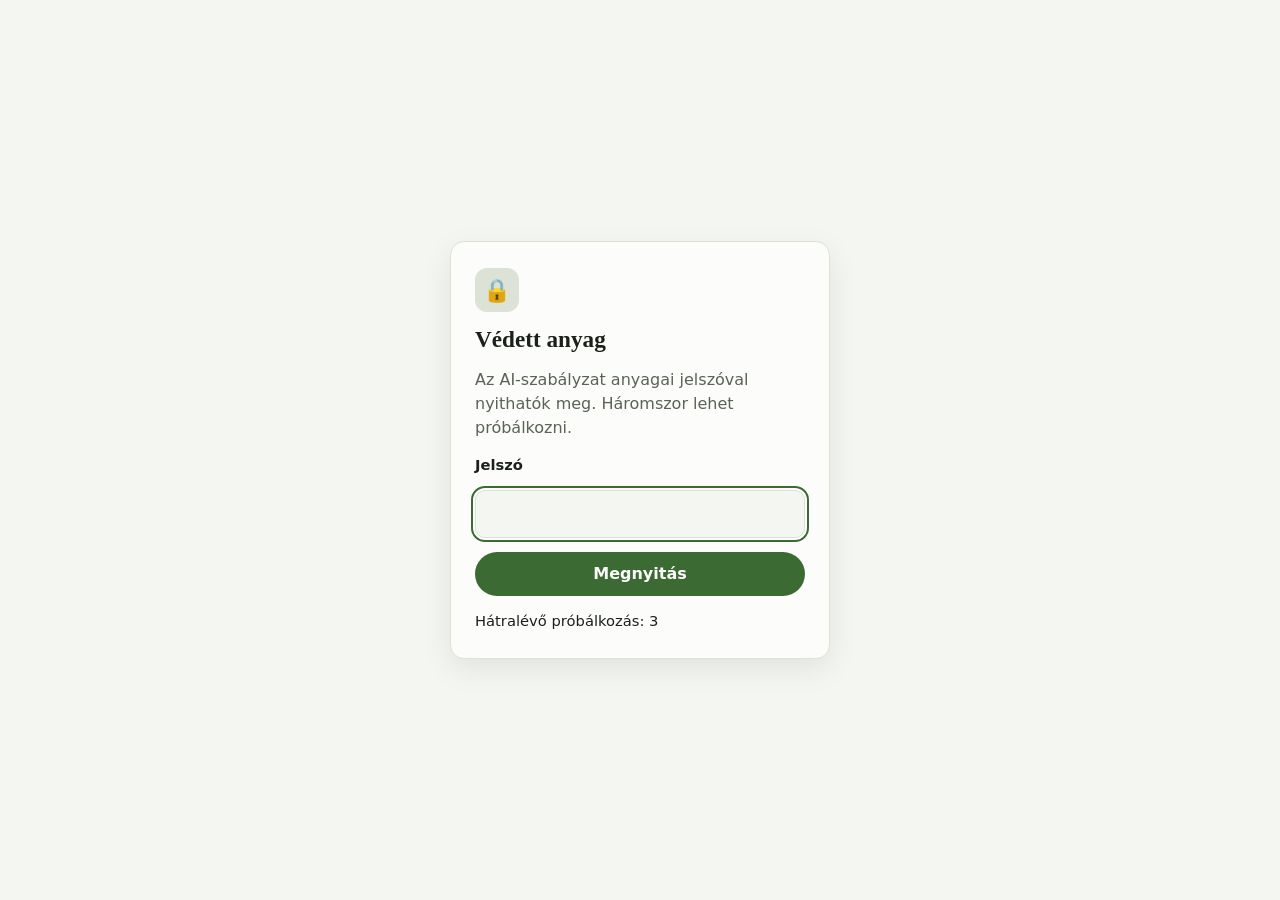
<file: video.html>
<!doctype html>
<html lang="hu">
<head>
<meta charset="utf-8">
<meta name="viewport" content="width=device-width, initial-scale=1, viewport-fit=cover">
<title>Védett anyag</title>
<style>
/* Zárkép: középre igazított kártya jelszómezővel; a lap tartalma titkosítva, csak a helyes jelszóval fejthető vissza */
:root { --bg: #f4f6f1; --surface: #fcfcfb; --fg: #1b211a; --muted: #5a6356; --line: #dde2d6; --accent: #3b6a33; --hiba: #b3261e; color-scheme: light; }
@media (prefers-color-scheme: dark) { :root:not([data-theme="light"]) { --bg: #121612; --surface: #1a1f19; --fg: #e8ece4; --muted: #a3ab9d; --line: #2f362d; --accent: #93c283; --hiba: #f2a39d; color-scheme: dark; } }
:root[data-theme="dark"] { --bg: #121612; --surface: #1a1f19; --fg: #e8ece4; --muted: #a3ab9d; --line: #2f362d; --accent: #93c283; --hiba: #f2a39d; color-scheme: dark; }
body { margin: 0; min-height: 100vh; display: grid; place-items: center; background: var(--bg); color: var(--fg); font-family: "Segoe UI", system-ui, sans-serif; font-size: 16px; line-height: 1.5; padding: 16px; box-sizing: border-box; }
.kartya { box-sizing: border-box; width: 100%; max-width: 380px; background: var(--surface); border: 1px solid var(--line); border-radius: 14px; padding: 26px 24px; display: grid; gap: 14px; box-shadow: 0 10px 30px rgba(0,0,0,.08); }
h1 { margin: 0; font-family: Georgia, serif; font-size: 1.45rem; line-height: 1.2; }
p { margin: 0; color: var(--muted); }
label { font-weight: 600; font-size: .92rem; }
input { font: inherit; font-size: 1.05rem; padding: 10px 12px; border-radius: 10px; border: 1px solid var(--line); background: var(--bg); color: var(--fg); width: 100%; box-sizing: border-box; }
input:focus-visible, button:focus-visible { outline: 2px solid var(--accent); outline-offset: 2px; }
button { font: inherit; font-weight: 700; padding: 10px 16px; border-radius: 999px; border: 0; background: var(--accent); color: var(--surface); cursor: pointer; }
button[disabled], input[disabled] { opacity: .55; cursor: not-allowed; }
.uzenet { min-height: 1.4em; font-size: .92rem; }
.uzenet.hiba { color: var(--hiba); font-weight: 600; }
.lakat { width: 44px; height: 44px; border-radius: 12px; display: grid; place-items: center; background: var(--line); font-size: 1.4rem; }
</style>
</head>
<body>
<form class="kartya" id="urlap" autocomplete="off" style="visibility:hidden">
  <div class="lakat" aria-hidden="true">🔒</div>
  <h1>Védett anyag</h1>
  <p>Az AI-szabályzat anyagai jelszóval nyithatók meg. Háromszor lehet próbálkozni.</p>
  <label for="jelszo">Jelszó</label>
  <input id="jelszo" type="password" autocomplete="current-password" required>
  <button id="gomb" type="submit">Megnyitás</button>
  <div class="uzenet" id="uzenet" aria-live="polite"></div>
</form>
<script>
// minden a saját hatókörében, hogy ne ütközzön a visszafejtett lap változóival (document.write ugyanabba az ablakba ír)
(function () {
const ADAT = {"so":"XsTdW5/1pUWK4UEAF+cebg==","korok":250000,"lap":"9dL47pNkjeGwN04e.RvHc4mHKzZTbn4BUsqPOaepJ47kv0u4QxmXwSIQhGNjrF8iXZVag+AQz64u+PF57Ay7N5srecee8ULDNJ0pRGf3FWJo2ViwN/[base64]/5YueS6Z2eAhpT0GBOO1aeQ/iN8nbqO1U4LHQQcGfyL+7i2K5Ig6HZ1gzAyehYqoqtjvbGLoqjm+CjcADnLqQ87XslbalFB4c+qIumN4k7lhOKtayFhFQKztTYB4+22yc0JmFQ3LcBrjYyz8DJXKkdqfB3jkX9R+wVKz+7hoiZ1glPs44G1wS4mQ/M9dCTSKpkd2iBWFwjSkYt2+ohdSxJCpkyyjYkMirIMNkYudyrYD10K5dLnxbW/d3/QLTj1La37XuCBXw2f3UvEsyzsK0NBDbU8s0vaAvbU+B0yFbrqf97ra82o9qON88JNo/Bs1CyoQoCaGCkmiyMjNvi44aEdkFQH+dnrKOo3LxYojxHxJKUNmUWDbuKWW3dT7VK5XwEynNBCeWoXb/XgQcmzYmwKeAwfrlYMeVWhVvZxJZrC/bpXFjuKKsoVy3zltUIxaQ/BaxuzpykDha6CkcPXivMWZwq3qAvHj7VHQj26ip3ax8qkQVaX9w4sjaTLJn7iZccxr3vBqKDbh8W36LFbfhs6PO/pY5XglUbKmXkrcZBcse2QTEvCB1F/9g4sk1yFkgzlTJTANoZM193VN34QkVu72ZQDWxLKiAyUPUWYQiegy4L6+jhXu0XREjtNztYaxSw5cSRU+ohgp9L/o7iI+QsaEh6NqH6V2VdObT2ydaH3lAEUt9HuFjg1a5GWtbPC7IXMegfxGwSFCu6723ypPTn5ReZgrPXnPiTpWwsgj/[base64]/2Qsao2bqtd//cUnAncQC74KttsCAeKeg+VXvcq+xiwgawm1Hnifn2R0/jMNkwwrEug+ODcUJXBJZSqZ8AYrvWZqHjYFBNM7i/OboodouDZ36N5PniozIix41Gh0e3TLAGUiI42U6/pB2vtSmf1myIXZmp8CammQehIzkw9hbJ3/j9zlFDT9/s1knlkLFp9D3u4Nkzc73cN4FJdWvLzQaDqdpKLJlB2sDUvKMKz9Mw8p8W1gXBPXQXru48imNB7nIekVYLyoYBEskHSF685iA21W2uV0yS93CbkI6/Hz+CT2RL83UjXHErhRfXqgkESslbJ8BdEU7j7QSnUibDy5j5Me5/R2vxIGCsLZqP5Y4hrVIE5pOXO6cqczca/ji5QX1s3rAALgn/z/b5z6JzPmOAZHckyB/bCEJs+Ky2j4U0B5sYNxtND4ABISJ/BAgzeKdtQkde8Cu0T0+UAPadAkfZ1BWNBPxn8oC/fZyOkj/A7c9DQaW9aMQ113suRF3ntlRkJDM+LCPGFYKjaS2aiy2dj6iHqm9tfPiVtu4QhdlCN7WQOHDiitVOABTEEVQhY3PV+UR9p6w+s7+M6gczTWhKJ73DYtempbDaGrIsTsZLPY/9X2onRdXzY1TspTq451V0JeGY1/Rbtb2uix2n9WJu7+DTpUIA4fYsZJj3HPrtZVuGR0VAD13mOw0r1/u5dqrzCKIxaiYlV/je0sy5/HNh2jocJkqyTn9ZhKOaw8vKIB7IE5Wn/QYuO900ZBQU+geIBK3SZnWVmlLXLME7MXqsjiYJOs0HKzdg4qJcnNe0X3CGoMcdac8ZtWHfwZUsBulct6beWc/loFCveIB95i+G0S8QV7pi05xhn3u3Lz3jvylTRgC7zB8bQJTB/ZaBRsTAJB6CXoLf8/1LcBlQ/Je0SAeDDInyHajZi0SYaYPBCvWefnDOrpr1WvV1xQy1daqoSeWDdJVy8cAdrq0O5J7vF+GUsvnaPFZH8iWSSOI9C0d+/rjPo2Fq8FtfC0yqKFoAKIEfLLCHco8LEYMEUNCeFuhAo82X77Epuvy4qTzrKaIcx+C4v7PMAGd8LAg6SPm7rn8ZopZ3qWFGa3FCQ7k0o/b2uNOJ1yXlORHWBEaCbtM7N5R/VweUDtLinTeh1jjmDb43Y0ibqi/YNR4AOhGSLS4K+ubm7eWuxJfxwgceMoFt3SWaG5z0IJ+Y1Vo06MNJfprMSRFLN0bTZ2Zoby6i8FHIqV3nHu7pFO9ZJi/[base64]/xSJEkAt6riic/V1dwe53drZZTDzXjTCp/iqLDCJHbuju1GETfwTugjHQgLRtW49tHBgBu3DWeRUMReCvdSBpx3DBnTbut6PypaqlXc+HSXcvztWcVRlDF/K89HhImzW99EG4HmMN1aWV9u+V9+lObdGTNNEk85jfmlpUndEclHZvElUwKCbPA0AIIIwD59JxsTnpNV7tB+alZHzhZk39c24MPodzzP7KBiAq1rDoo7/IeTlGJ5u4IxEIEzVawbBW07CGwiHqFWfFsdngOg9mPR3hfVo9W6g6L+chuCy913f5tU6TOmzyclmMV3TeTfb+O40VA+OkfM4wuVhPH8t/HJIdrGPZ11TpdZypfVHoyBLNxXv0r0hvCviIEI1aBDFyWA0+z3gGasX9tw00LqytM5YOdp47bMUOB5VjjW7RAvI9bD/W9mpGAmcrb7aNglo8faxs+CABtEcUQiMn0egXydcVD+uX5Ug7cfI28BFvZ/FVFrBq4lwJSGg1SbqwxTMGg8zSsFhxX0zkCbDBd7KBx9wSEcnFKcBv3FlhvG12wdVApx7nTPZZ2rq/utDwZqkcoLq5bvxcKVjX4eCmyzTjou7TaG+zivvlA5q7+EHV9qaeKOt0bwOys+dm8VrEBzOb4pk33CKqrtwh41MHsWHMBEfQ2omiLC/nOJfz092G5VbRPOm0MpgGo5VRy4waOWkz+2tLniD8TBHOQg1zHdbvG/T2G6TBuBFV4TEyVJDl4b2PWx5z9VY+JLZ6tS2rp6tztr636slOs9lEgS310ICVdTk7zhM9pVbx2PdrMvT4hgvskBGyQQA21JG/AHCqEKSXGP7/IWUsHQ9/RXMf3XUcUdzhdti5rv5lVXxCNJy5VtB9KoHUIuPp5Qc/F/Y9VLc6yJvn+CCSDomjwaicpftRJydHVUczfxC0t/6eRWTJ0ltIlTcWRmGd8Mqc3aa2/6d4VskW4cK1QzBs3Zy6Q6+jp6pffVrMLEjJOKnP6+p5FVD0r+BsOHlGRksLQNgf6Jxd9elLLbiBCUrb/qaTjXQxuxPL97FiElJZu6aZ4q63alOWEyJJhQCoRPEiDZ/C2wiStsF93eJl9fOgusTaDAfF42EGgyjwIyQqGXYfm5QYBIFG6p16AhtV2Ag5Uif4LEBqgx6Pz1bap5CzdC7L6YTAJo25lPI4qdVvVpndNPuMQgnYt+nw47YQvwSBYS3Ntq0QJyeNBufMX15p8/i8oDWBrLKDnS2rLR5Kx0znZzbaizt8daYdErUyYghNITLIFVOuEJgwpbcRMCzlRvlliLvGDRSS2PUljyoqgm3lH6XtUswtnhQQRPWyXfBvuLj9KEBrQcfCD/dLUiS8JMSd0m783IogkGl7GO6i4IW0knTaacKTUxBtDA812T59Nd1alG3soOXtOPq5wxP/cgSo8Ru7gG92lhAEeYYGhtVjoDRBBVBx+hoN5PJ+tLtj7YS+FXW0XdjMpUOUFT5NUoiASafs+n7IYrnsAS2bRBNWDfZK6kNY+TtInxT3pBrG0CvE1lzlAhFvGZfXsKdqgOibIs63RpGbrLt/cIYSYnRka0kwB+1EbVnHt/HSSLhZrAZBi6JMfG7dpsz8EQxyS9SxTXnw7hH+EVW7avCv+iCfMLBBn5mMp6f+cbkMnvtAdEuSvPgSFkti3KbWb7gi7ZPOgK8wkYg5Uf0JVT5o5cV1D5utew8QwZnu9AUAvEYvAf4bL6AGg/+a9iYMByGO1GiGKiSA0E8FLSL1EFALJi7c1p2xt43h9TlH4ROdU0AdjNFVbrTAoQlk5i6q5fRL/zJ4qhITpHch9vR8dkoSZagQKr5S62TgVoWQNbxST5/Ip58omy0RfTj5HDBLJT4VLshH0zzJUy1uE0MICSVNspy86M471NGw7FqA6iRBjNXiiLoagots90L3WvIjuM++dZYVDCsaF+V2J6SHajqz3eSD7ynPxKtu3Z1iqwGjq3PTMFDwlc2LkGxHwMXJYsD/NEjH1G8f6gVqMLQyy3JT0A9/ZwLmtlUzFKK5S7sjnUdyEyJSVBBkWcfr5fBuqYy4sbv3ipTlXBLDCtEMadZc5bybLqHmq7JzK6ceUYOQ9/[base64]/Y/e8T+lBRaR3xRb/2GWl11+rl0f1MYVpIWQLWV/AHwhMKlEhaGHpe6HeX4KH3TmxuEPYr/m5ambxM+XeLcEqB98p86axK4eblJOh8JDyduy//QhK9vmgzBgPNGRKZEO1k6oFJENAvouQLDDFaf3hPj0qe3Lkedxxu1uu0n0h0Q1+doTjJosNJhbaggQdNSZoazAXqSLF1pldM+d3DuHcWehKoDIhVCoTAYAAsAA8fj7d7yWUrt+Fs+0VlZ1aTkvpZafl5ueC8E8uKoCkwMN/c5otLORCKcpeM+1j+dK3o28GhGM6NkfKFffAzhZlRnUac4z5d6GYCDDyA9Ew559Sll5/Kizrb+FztEJ0vMAqONBx+3ZTjOpPyyp4Yig8AskeiVfFjHj9/9eRkz57wapa7PMnVZgBqweSh6XnTyjA+B24w2AXRW+6eeqRL1xvXfdLNnqH6YIr01MIRmuRK3FkdBi6MqXeKhQSLCQam29n5vxri2JqzqmMp4nhioOUWYb/eQ4GTFL+fJNFLoWWZLcgKT3pUapKf316wCt4xq9LwaKvDzrhFTRzHLeT0kc2DrLrMkTu74qqu6Tv/dnMoHDakhRE/QAeOndyKJqG5nieXuziOb/QoAhTL6g3xkXfv+3wBsNlyBsUfTfhRQDRHJpacvuBUd3r1VtY8bVguxjBSmKyB4fG8iHr1TJg4FRtXOMqCTszBrFKZvYGIe4k/HTzz3iWj598mjFlZ0gQskd568SLncczAzf4EFjIT/Crgq0oR5EKH44MSrQlKgxLmfNnvdeSVvhUovAleTmhZGskhzfUTegFSOl96Z/[base64]/[base64]/X324utWs6VJvXWYJb89yQk6ayXWr5+kM6kcXgHZ7bzG32QCUbtH7509S77/4LgDbgGDkyy4a+uEuYE+LJmd+29j0wJlixPaWQjIzRKzyqsObaWZjxxM9ld2N5Jb0unzIE5LKuzTU4L0GQ/[base64]/wVnXJFAYRAy+YTFRKQwjQW1zT37EWEIuQoZASuZRfj07ewYKOIENjcidzAMBaPXvZbmcOHS6xGUS2NQMtnz8nYc5TAsRXP62MZhCrH9mmUvlVgARY1S8SNPtZj35d/Qf3+T0I0xhu4veDM14oyaBOyIEhmDtKi9T8Z6F/h4hPY45zEjTcQ/iTtoPh/3HRqx9PvTOKSsPzywVLoY5/OxdvZliwt0YC+lbsvbM7M3oc1yFOeanqoGgrsq5Zefj5Olgcqb2UsMDdcyLAZ4OkFHoeAPqNN/UVG9Ejyx4ECaK6zydnhWESmTL8dIIjr5VB9mdW2PnCERSgHcO5tai4L2KVxUWe0RTcRj1fkTxoJ6ex8+cbqJkVdjAU6iSMj+jQR55KPeHbm50K5XRyOoLDVWeIg1UU8N0SZRH3mtsVsj4lMF0EJky26m3s2RIBzCZoUcyoXT3GDhZ4cGBmh2vEGFoa2HA0F/akkuCP9ZFpYk8EYCLE18kAXwuO2/z46T+ffIoDN/P0Bj4Q0/pmYO/O+eadnj4+etf2RwSORLBXbXRAL9GNJylEkU95LQELT4gKEDyixNG9IYQweBl5LQXn8tb7tmtm+MOp2cMsQQguM/EfgyOYTLWZS+AZkc8Z88BZ0Q8YTC2U0T/de9fNLPNfT3/dILWtSftB7CAQMAvwEnby4sVLLVTsFPq5/YQ+22JASSBlIGJ8S9Di6Mg8WXwuJhfSNJZFi3brlKDbNp5qhcUQiwv6dcanQ0VT6oACWgrPKsestjkKfT0QVzq+pjNWqwq/llqJyqbWsP+SUeQmGpFfX1+jXU4PXhkmN3wLH7E44lssBjMPcOphE5mUdGkmfYz5h5bV9J8ft5HiGxMQaJUfyNUURWIHmt437pChCf2uuiZYeu/[base64]/x2ODF7fkItjGdBH7imPvEaafbDSox+kZQ1utPRklU3lrYi4jUhALTo53yaMSkRHpvQLpdTRL7GH4UBvxpkSr+7G/BtUpDIB19Uv6qyJHMtNrPRHMh0goLDVGSN2+ngqxTCgYXxKUtlgeYEfjxcib2vPqj/sJCdNTPExrfwI0MKU/qjzfYGLprAhCO/Ton9Z6n4ppSa3JKcf1mGSF4Bu1+mvS2N2JRwQVEnCSNgs/YZcS58hwAgeVSMe3Mcvs1tiCEH4/4SAAHfJ+ShsqgUKpW5/IYoDymBhMbo33ZtH/e0WMNG8RT3WrWn6rWB661lz4CnucOWn+YNGVrXmCW88B+fNysJiwDDgz0E7t/y8OczBzaOZnwDHJEoboKAuMUC2NgltbI2xm9DS2qwBWeF6cGbw1uSekng3EKtkAb0Ud9DY5dMzKHgv9gtuEeHD1rjLcnSsN2mVHnv/cLRxSect8Vftpe4AoFdt63/i2ej1guqe+I78rzowf/JmRtX8tYxuGBwEqR4Xc+9qWrz7eW/DihIhyoNLlzKqVgMs/ZjJdhes4H+JwCLRikUH6XvDG8ig7NhlP7tTQ4nLJL5QDbnBchhZvP7PoHoXdOJqpRVHx/S+tRJq5kbYDBs8Y5ITriRDAtlNs3s7RDQNGkH9jJiNmMpmZDH5lpc3ddVivbPsT43eg5QlW9D2vrS6NguCXmMuImXleP7SeU1s0IS76tX9X6N+LzP3XXi+h9JMJu+tek/OF4CSqienbZmziTXQz5zwJ+irMOjPc22WgPKOlnLF/095Z5E2lbTYdsDWf02CuNZW8AiL58Kq/66FWseIJ9aaEH3fmuX3PINKVQofhdvClD/EbxGzYzJSEYGRBUVAtrYZ6jwEiz2aoIoAaESVzMUCE0ivSU4vCEBp2ALvlc3DHPGCDwGB5AXLh/Llvi7rNsAsk+79Qn926li1gbe+ve/ZCUj7B5OPVgg60w90paNq7ByKOh7MSyQZx9RsK7/NDC7Z2LbI7tTyqHDMFC8EDr+K0M+mVFuVJe7URhG/t1dk+/nAQVbhy5gODCZAJ8AiMo5qD9T/pjgVQ1WLpebk/[base64]/5nJQgunz+fijl7yVwRdXM5PECkGNedixxz6MXSD8ljC7j8AXqj23VaeI8G99tF3BBbMjhf118AWun51v18IOPMphmLvbgW5IBFXyd2gdjBf+u6QfJA/vMcj/bPqGSvD5EttYQPtcODRz73eY949fhK42BSoZUk6GHW1lNoPXJJQgYe3TcUa8RtYXtmEGQKkKbRLZUiEDIMRyncvLNWO6q4NtWyJChihR0j94fuLqBkdPxI18DQ5C8BwB4EkcEpAl8kE+JUhvt5Wy4VdoXGbrQNIad/fPsZ8CN1pNL5RAzd1VFgSLYaiHX7XyDriixnt9nJQOJF/EMrJtnwdh0D3ut6hjqvrhwqrbjxLZAbCEmHa9c6zWanYKucKhuLPLkbAC8vjz5ibLIP5RRezylMHtN4FmVSC9mhNvhanqxuPJvjOSp0JKzdryFRnSCYdsdLs8f5J0RGNtwa2WLyOf2dBwGHMniEHshBNZcdM/EWdEjFxk+yTO6cVmF9ZKcZb8YLl+5ebz4Ae2FHWN04RGL0Px+w4EaCa/L4b7+64XO7eHEZ/NM6sNqb6yYTOz3YMK/90dELaj1ku3+R2JS/X0W1GmFBWihYccgxLGrSVVjqwO1G+bpEDxmzeO/SrIkbVPIRr1Kqk5idI3IkuSFxfkFGndWThxa0UGcIkL343DVCHrR+KM++FOzy0pgs8rVMQnMCcYDG1CpxcZqARiUX8rc9HtH8nDsqagc+z7hr0/[base64]/Z8yL1Kgo46+PF5vVTZlq5n1Rmta47PrBo0Gp+4aQAQTYkWxvF18xFHTVCk5g2gFXt9yz76vLnRF+qluF7+jG19kDOzucSukhIwam3cfMhnA4Mefz9F/[base64]/kS+GvlM/SKmuFCskBuSdMCkB/euukfJ6zRR6S5fkgFfllCkosShSh5HJ+SiijsU20aOaOfVbms5dTt7UR4qEJ0vUzm4umH/N8d4MiQpsDsCb8aXfKQOHlc7/oBDmLv1MJFVmvJqW5ohw07bxDfudhHH9929IgUP7IdsX1lZ4f1FrkrGGOvbr7ckZLoTta2kck1aJWbTMX1JCwcXrGc/GXFkPVfJZpfSGR3Gwndw5cSqP09ydvk2Et1B4zcU4+8S1i8j6/+3+LVgMRQmYZcpZlZ6xrbHlSwfDZQA0/fF2lN+qYdPa0shP3EEVydwFTIZMNKB2y9+8JUf3s2HlrcNOowCmwh3FWZxQ1vzM8aIAr4QyMRdfWUuGaFaO1A94mO9LMfLBqjeg9We4tc3ysiC0Sj1n4G2MpfgXH2T9+jYDjIzQwkiVh3XM+ccXmkxP3W2R60pwexUeYMFKvBlXgtZ9erruhG9tElYRt7Qj7Qcp4wG/1JVfSjSYrQtS5jDShGncgFn0C/mAWXIjlCscAYK32zfvmP7PenazEAEs+7jGzaWTEDshhmD5ib7ZWRrlJT/XWVzZeLgoBgHek46oRhSiW3jBPbroQqnSunbWhm9rTHDQbidriMYttNv29c7+1vnvzUqPoYhV0p8/4NjANupVIbFTChxsdMBl2iLQwjItvh+ijevNhTw4bjk67XnGcgNcx73agy7qtYJEDFLznksLopZQV7xgcXf5OLNa1cNvCJqL0YQMY7aljnbveumFCFaQH2/mwNmpQexZ5s2eyLU7qZjIRL8jl7G7iLFty83qp/ApIUAP+wC8jdJqMjap8IoLqpDcRz+C7O2XF1lBP732cYV1IPyxyh0OPPt0YSA5Gr8LBgvLh4C5+foovPHYIqqwk6r3umGkuXi1U0xj+B/7qesxxSMzroH1D3mmV4IaxfgPVCuYLZnN9wKWUegV3l1hYLBXw/JrUTkEz23vXfl3PLtXDxxFYLAvy9sHFHN8emVqNYgUSVxjJPuRSGwfOIXkwdcP5dmk8Aa9Qe1XxCeA/DPcIMTqhWM1lwf/EWRwF7B84ltoSz4Dt3LSJP5BTl6mgFpujGxZMHBs1J31sAvJMXPMhH0alO1kpol24ALUaWXBOCeZe0m/tRIzXtZ144wVKwQ+oHV2lI/RutvMN456YcV5rRyXmTyV/sH7bQwSxEKBOIl4Nj3lP+hdz4554GGDC2k/iVUZl9V6yAAbLGWwfTpsCEaUolqVr4UKej3japRy8xH1ITT4RRwR2u9JTrJXW6S13iGAKpzTRbzp2p1NAdQVzaNpoURX3KjXcu6lmRNW84wFjb6II18JanusEXCZhElDCCpR6nI02BZp9DoRPQ8/x+QSirMA2aXCJDMmURPeeH2xeQyS7lVBbmpXfzIl92u3avS0bGAJJgrGpHzVGFxQvGCVWzscEMlLZrjTo1dr/Sh3TpuQnX6Yvmh3XcUV/U1y1BtIkvhiClootE1KXq73PogmTzYpv0gBu+ekn/nbPKim3tvuRv2Z40fbkk/TlEEWU0JnmJAbbosCiGQmTIe31VwWFYcDwPczcMZRfBdc+G1v7uLbWguvFmT5SAwbv5ZKTb5//0XMlqzI1Sxpc9z/UAXE9xr6ZW7AJDauJqMWx44Mq9CQDRTVwaYKHBw/RT2Ad2ANEwFftIyzppcsRLLwNHCTZ8cXZDzBk/DYL9zGA8dSYy/LJ5bvozk+QjqVfLuWMNdBZ7OQQg2MtYhCXSlBfbpKmMsTZWBp5tOG14ZVyZaTrvH8UkOJlfvql72apklWTV+VdweBj15eRBBFhbSUk7b2yjB6Bx0cxfbNugAtBG/K7CStxsUe6yO/51K58ws/wn+Nt6e5gxm9QPc+ySS2T80l79+Bid3NZr215C7GrP1Caxsiu8ldkCOh+M6/NS/OMQD1zDMLFXNnJplRtBWq2BojGctH0c2AoGjocbdlTTyVXYwfkP9O6s6fd3zIIOzhDmLRHcirZuU0t3li0NMQm0KdpkSw6yJEBfPQG6eaXDKP4olCT1AoegkpYVs6jrYhvBwdOTGNmCOWrDhvsY8T01CFH4Q+f3/B0C20/lXo+rxbm/sD3amGu7MUiSV4w/6nr5ILHgClCXqIQ0zt+NzYbGEU8b0uCfGoWRck7svnHzYMW+PvqV7wKvSaHsZ50lnMj0xxivgDSdU1BZXY/Ly23n/Jr4gmO8Y4NLp7eISILmstf/pE0Lc276wgJiHlGb+PkbwyobhoK/[base64]/6kdvFYb2x7mk+CaeH3rh2vEY3F/U0g7x68iFxakJuosbLweEhDUoy42dctWDnYOZe6APsZaKsWlcWroB34T8D46nGMFOI6B/5xUHB6ji8pJ8ZytAqQ34D3Jggj51lPHAogn3xjrB1dn2QwyQZj6/Nw6DW2KeAffaQzkYn1HkQcV9a0eGxL+4i6v5mMuBWjB/UpZqG7ud9ofTnIbDznpOXC5WEJdIp0ztdp3QglNhnHEqrI94+qgDt0SJo8adPFZFdJjWmDDwwePoUbMkbhwyrKA+FA0x1OOrbGgx2ziJNUHq93ZNaey6uVU+uxyBVwDEl7WJgI6/BUEU/U9SR/BW4ZWw6RSAm6y87C1UV1bQIpnWeYwi7e0sWa9dEZMzqJiEaoI2BbUXvjPAtabwPP3x15YAki0btLtHplhzsOQ9YY6Yg+pfj9+ozbdtFDd8NSbtzfcV7yzdkjD4MJRdIfj6fOiwrWdnMpWrcgPFjTnryq/TTOvxeapE1Pur2IdQDomycqfTMprN3acJDzs6Y5wNk3opG6KdVFxmyYy1ZWXc+cFwCtcteNDyBt1roJYv8aY7mZyIstDjKHWy7v6iNUsLRnM9Y0AC7n4qNslKQZ4JZRl3Zc55uXW5XWTYscztQD2620lR275GZsEd2zZcGzOFOals2q/[base64]/zUVW2+uMEYHwqQ8awDtLPmSstyBInrVj03xbJooQfJr5LhqEulESvs9EOJjPPsjU/[base64]/zVhQJpcjGzOZyGCSx0v+Dr1a8mZ37H20qSCpx/pyrnTCKivr38f5gx4a5N+lw0Vt7zXwnXn79DncGpdwSgm/vcftFDo4nIeIMMbESZygCJCTJxr5OexkMWbPY3WQzfP57uc8bbONvZvW+9D75RlWna8FeGDVxzObPdIs5/48NUGAimHwR3j9zDFDwLUOyet9NvqtO4s9tM8BcY56AwBQPAjJt98NYIbasBOJZEdXTMeB4gaN3gRWL6RE7TeRM5C3LGEiQn8u7Qg9C+zoy2IorfRFpSaxLMR76YPuvljkfgL/[base64]/TE9FP2s6IDuyEszTbycGy+FnSiO5mT9/4AL4wY3LYvUeUU99+67PoDK+oqMRvjcUUzFDViIrYn1MABXuPFrtYU4UDoxxTBq6ShOJyK0rLzwXPHbNfivdf8iP/[base64]/[base64]/sMlurmlE9fPJgeXkyPl8TVAPVVoGUBxqu86MrnDxGcwQb+U2h3lhDwHfOHPhu/xxO8iCIfqo+aQhJ2Jrkki4dHZ4+lq5CItK2oH8Zf6cBduqlUq1naJbeu5b5s70IqaLrLX4yvttFIbJ2sBZ3issnMi0gcrr0qKKXs35to3Z2pbhr9Mb6BHsISDrKcW1zob20J/oNEjEEE0z9uS0lKwizS9zus76Tu0PR+9OOGgyWXZbb2jXUZkg6/a7yb4T1gD2A9g9AP1Ht53MzEDMNHbib1gazSt5hnMrFguO70uwVJaXYJsVepQ5QoHhEiEsg/IIoPYr8ZirYbMS7JA7pYvGdg5s7l7FDexaGAd84H45LDIvDyFja1qaXF4Xt5KSZkdoCPO2Vq1TB8iQJUPQYh8+1ZHPetio9J/Nl31QXHgZYokf8WvWr8wfGOKeJsJQepdI2JPkyLf9p+pO/4Xv8GrPfZ2JoLzWEgsaN+5h+i2AYigAd0BAHNnaHP5gZS2tVTpa+jlKPzPdEnhe+aln31MTIImI7gH5GYYV/K5cI3AzEwD0SbUTDPThmnhR9888/xGq/agYWrpMWc6lWhMEsZBlNAZSdD8ntTA0d5706T9Sd7FjR6/[base64]/vo37KtOvbWfFq6DnqUR5f6ZL/ZFv9qZou/A8q2uAAKZfNapwHgAVVVQBkzKipzgXmYzd1+l1yEkQKe0AeGL8iIoH6HKph6iePr/cXd2Qol3JT8tfxyaoGEdbcFzevDE/[base64]/ysgbNGxKYmAFDMKVKGVcJqup+RtLEh1C63HvnAP9ryLLZjdR9+bd4OdAtmC+6dE1Rqftq7rdtgsH2HbVjKzw/CpD4zdkTjgiriaJFQplHX4RGX9cdGXP5PVSWGUx2xGWu7NwEW7lPJvJ2svAFbBQrvpMIp7w4gl0800ymD1v/bektzLvEkxQx0gk7xkPHefq2ZyQrBs+4yOQ9TQ2ZojaikrVOYUI3usyTcoO0at/AZvZRpVAOsL8IscIjeOzRHlMDByaPgSzlVqCcSFnogjM8hhXqFoMMHIRPE0HcaLAB1M0+ngMobrIE0v07ypLkABI8TfyhwU1KlOkoan1DsD6OTXE40UfITvSjYd5+JtQYeADZX9U8a7eYyRViyD20t36mx0OmNQlI5XmtZF0RjOd9B1O5X2QShw2P0+9emkMWmU/ubTCZ7zNCVsfuUQjHY3hbFPJAyTOf0EZsYU1/H8Y0QF+i4SnOJieoswZb44J5qqKYVJA/JZio8KGy+o3HfCgUTHCX6cKlaHqURrx/kQEm7i426YRxWtctQWsqUQagB5Lk0SavxaOsLZqg4yAKvXpJRoXSOfR9eWrok3U/Pqxzp6JoDa8f8mvg2XlQjbG6QeAqv0Qc2c1dOCWXUxMOzf0DvoRrVmI/7aFRv/[base64]/lvGCtzpW7CaWGscz8nkcFYt1Q7F426LHxcKzPlKnWteLxZn/ok6YWSXg8dyyMzAm5d9fWfbTiVGoowy7aSFEzsQbEtqPJ9LDzP/IIyEiGa4Eo+FZ4rp4ei14urccOZnBiVIXChVxmthK51GNh8JdOCrCuHXPbgv0PpvOKJu9kxOSoXTQ4kVaxMcDs2wY/VZXdM5YIT8tuD4inBHa9m0VXaPRwwtCX6iEO/HTmRr7lInHwcLKt5LTUYI+VyqJ57mE4+qEvZbi4bfvo8EtZTtqTfN0h/DAxkFS/BB8zzanpXTlxkNTkRP7Va3HQLTVofi/wtTmMBgKcEBadzgfOo7g7T2mKJkgjKpp6tKKTu/RZ/G3VvOtsCldStol5x3C42kpHJD7o8ECCgGH7MwmlCWYEO1MzyLNn6qn7BSjheaXIq5neHgpZQyG2PkMH6Xf+cU6xsjEqnkMBxidwtNYrLJ+mUDDu8IQyMBrJ3ytik/z2pK8vFEGi8cJkpm0HFVdF3ifeYeWgylPXNX4BC1TnxkGaMbo7ToReKIYDnVR2je245xmj50NthvV8Xobf4/yj9LLViCRU+eiWpqUZSbc7EkHCYtKON0tJHcLA8Ze7lg6NLlbl+d0gNO8mUigvXw6zLcru2c9RBcvHN2V/9Adcsqin7gKhOWR4A71JjlppIEfR74428jZLOFA3azWguzagaxMzgHoiP+oOf7SHoU8QgmoEvut6RUpxaNY2BlNMeMzMpSn/L737mLVlyiKhXsPh03r2M/MajJY9187xrxM8svq9kQoKiiuFXXml5+8NEe6DGQ2w0Mj5GYUGIXz/hMhJp24GTVCs8eSYnLCHuPSkq3pgYCCbzLRhROk2gT5mbdcBgBzniMBUIqQ2OES+I89i+hVKaT7n05OL2i2HhjybQDFbbNpYnPVZ2RP2Xi/A9XRqvsBGttwNIPuDIvpqPxbbYnSPMgxVgAQgkkyzev0i461x0ylTc5zlyhD1Xqszq15hSVxaOpXMm1mGuNTAzz06+7hW5E/E5BNLAVIuvhaxCEyXvCW8KCo98dntBFN3IiOe4gvuHUVwvoQXZn9t1Zte5IvXptha1/[base64]/8SOvFghX8T0I9DvD3ueKLtTyEpz8rTKffCNFTez9b7ZchXOZ6bLHH4JO4qAPxXxu+K+xSt7hACHm2yhf9xU85CftaNNwzbgo/+PjnA5PXJHbeIfM7RyZg+vVt7MIzdXrWBN8ER6fVITV3oxIefcR0ous4WpZAaa4A99kSnSaHUoq9zZomJasTl6wekXV035FRNt1fMSgjQPYC/ltj7AY+LXwydQWdREtUMtMJC7y+0fHTcmGcyn7WxLEFYZs3swrP8uWpiMmWMdNp2BnapvUHy42Ye8YFeLVLHtiVlHSyS3yM7o37eW0AnT19mh/54W8FTJSVJAQvn9QGu7FpkGJWWM8aQ+Z8mIRgWpmRg6dmptvUqNcmv3O/e7XMLbCnMxVR6luFWdNL+gZ1gJju836epu/zD6B6LXNhnzUL1nzxSLRgPL6ie9FtKABeHjQD2VHmtJ1J/f3V5yQw1Wd8na+uebU1LB5T8TXQt1DQeGkPM+4wW7JJJLhmJVHEPzUVj1JrUA5K0AkL+RoXpHeymPqP8cLZXR3msaRGTjJk4o2rKMk3DedXWoaa1a2EJOWOH0BGBb6GXYczfdZU/[base64]/nf+W21jQeZZ5q6xE5h+d6NPUaLsjIIrvfIN87mwHPEyU+y+yAx68rezHCEJOkh0/JDyayaaQ+VYYhVQdYIW1CiThMntiDh2cxj2UoVmW0cJwxg7QAsB2fS/ACzDyH4vytuW4QuofRUrtHSqPB4nTXrkorAQR+8F9rdFv7yc9F/52lLvDP6Qc7It0eNjD6YUU53d/K7epAiQ27BGy97E0dBt6Olf3ONKgU302CktggcJhsDMm76QCR6BjdstYupCU01we5csd/hk4qBaYP9GOWuHN7E77ktBHW879A8vWHlC7bfeW+ZDgGEOEMfI9Vsh3pVuMVbBWo0N27nmRNfXpVpLj2fDVMKdDoUm+vnOLQF0T1WcioeAcwEDfkm3SpmQuSriUQFgwWcmzlQL4O/V87O+gBUVpSi2Nvtkh6qHFNKAw8WNNBAMeAomy2anqqyJWawbHLJVYpKi2GSy1mWY5mhFt4ErMzs02A1M3MG70BA5WhuYAI6HEHEnznVe0pqMm17OVKTwfubDvRF6p2jullLTTTkfA+mUPdzQuar+Joqf9DWncxeaotmzLyVhMCC4GJg98oeNR/g4FRdDs57R2wxUXADjBh/Z5p06oz/gfjfZHRfJGBVdVq5Sxl06+ldbTG5xbZYFY39RkAdpqTZkO8exY3MwousZ1CMLvliw8IVPjPvMAjnvAxL8xDm1+dTsVYC398n8bU25EjDMOHU9xNrHoFumEUQ19Wn6lrKfHMr16qAuLnoPfc3L7P7DJoU9F3CAc3vKTO/9nS2v9fh4jhdI7e0ERYamF8jvuTjNjCAr2Y38MgFifK9J06seBN895JN1TfXjynAtW4vH7EcS345ZdZcgPHLJPxqWvvaRmFxrBrVHFpk/Xy0ykDbQtDsIcatAKkFqyKihdX2IL6uzteMoAJUVaSYAQw5zuyTAgmOcyu1aRKM0BlYLNW0qzIJikyQMpBonrUmUPwvpoMmG1w/[base64]/slnLSdgIAPg8MTyMlfG0dEmQUqiCAcFAZjwZYoSpNqFRx6EHFfSUhTivLxr4AyGEFvYYSYNF42UIy+9MjplIwgdX1iOe6OoUwHL01PSUY8NYpKNc/0/q6j5I2/ApPCW5wKWA9czsygNWBeKyz4R5Th2E5oUocg/uJOl3cI2SnSIG31IYerfF9Q2fQWOvlDKZiYjeLEhH//PeAQWHU44hgoW22sxMQ9pWA8hnk7Vpi7t3arqW6UKgjezT+4X3ikCv154M3d/gQxz031y0fIyRKLxu+FENhYn4OMMj1SVtQmZLFWPpvasEBozymK6u/yXpHVbyXVdkEaub5w5KuAX3KzLySI77KBgG2CsVQQDh2UiUsZiNhjzIascDnoFIv+kBtsIRRa2X71APE+Lr8INoSs0YEjRZgnXSVfZz+QR/idzCT9BQN/cqgwa4eitAAVbKdAZAr97hmij9qY3qdMlcLgiYeihXH9F9Sf63/sSeq+S4jbkE/DD1rLALiGVmoa49Gsrl1LQKUQMUvluCNxODdrRh3F5E9yNn8b3aONWOVyoVmBlj456q07ymzcdbEhDEhukA8dKO/jgwI5yxLMUQZdls2LHZQ683YjRSnavLXTLh+dN8REeIiycKq+SVk2g89RUJhlhNNgwtIhvZ3p6e/umWe5Ri3bo8UbEfHtcL2v1KicviTuwi9VbZdykc3+fPxXrAW+fuAsVC1fsyNS5UXzCok1ETVBCr3vICR9aqOLz1IOvmbwWauMHLFLOCIFw+XQ3oYo7M3Et0ZZIPgrnaQtmU9E8Bz2XY4bvE3mQHcWepebu/HumTd8ebMpeu3i/BQogBrs7+qeYbdcg7/L2bvayJzfrxKDzku+bg33ExjUyVt558oYLtcZRx/aGOi9LnbXUKU1AujGNeOTbinUsENI/8GFucfE8rIrKtTMSBbowhXDahoHGi2/ICf1MHZuQHB6rQi3yBRv19gzXKpbOckdJbQUBEOxe1V1V7QN8S94zSWhdaO82zb6/n5okxtVBnbctcBbdPPMwDxEP4mAvbOcFRU2+UNt+XfJKbwWyAl6tvpGhnzTpE1zXknfIP1wq/yKWFSC5TJGr5nleGnnK3u/X9TzLHAxs6jwGySaFPck3sPw+sJjcxMaPKG07HdCYy2JwKokMMb19sj0yEjykSiXMY+6b4EiRRRuXZ0lQbCmgiavJSJFEQqOGTScNUf5FwEQrSpbeBX0hen/n44NnCo29K1Q5sQx47U//maiEfE6AxAN2u0fYGuPmRUhlX9hYc0I6BPwPYavKdnBNzY7eGeIYqkivM4WABv8lkhxSL/[base64]/Kgac6DJovOhrq6zoc8io6/Urg8rR1KQ6X1xxY0OtFynmvfFABRy4PrStwqN+66ccUxUfSS6wzAADFbSwaf7PeXHgEMLqAcG0uye5OfYCy8A/alUhxl52EgVl+cmkW6G28V2tBATpCkvqcJKcP2HkKO1B3yBwlh39dKkLYFzOXNnERC7DbYvN5Kv1cspbpqEcoYB1XQSOyA6zsu7/8DgIbU1FktqCab0OUAKK3zc38w71RoouMP+7TAfaaou6yXJZO8SfM7vg4Fpq+fydqXxRjG7fvd9azweXsqjDIzgjtQvdCQNB1LzHa45Cwsji4Hn5krGpkI2hEcN8cy1LglVw25yD0MOe9SrQzzRrqkWT/6u03rzQyWMWHRSQa6h9uW0hbx3oSl8aUIvBC31dX0FsqjN05+objbkyiyeC46JtG7xv5EtCxAXQV99K8thnUxYyyW60h7E7LButWB1eEBztNwtryQi//vnmZPFVxroyHXupolp/die2ZdjLDVhOSJfBIc4WBo5ULRGpPQVEQ4VKHvvg0awVxmBFRcMohFlF63BN28qs4ZeAgSfnfU4mDJCpudU5IuBr92iU2pXutvb4P9cd9OId0nCklsdJ5jfnIFx1vjfmKi/nDccBCMuf0GmatJE/cP6+dON24Qt+DoZOzm0yGQLon5UcKWAwT42hh9nyJySjSc6NOeKuPPU7Qgz6mZG5vUVpGx+aCikSt/yUv8hWlhCeo4VlxqP+ABtH42RfxyFd6rx1YJhxR5Hvz9uS1pUYBRLHXwdSURonGgJMKP0O5IMoFLxhtJo66ANeHc0jCmz/sY+1HZi3AXRtwFsKAo5s+i6yEXumC0FqRyoGEbW/iZB4FYtMbwuRRWWPRsgSJL/IGdYVwsM/twcrUlp1XIHIfa0gLX0nT47YuE0/z3gmgMYBat1C3CwQJpHml2WgVJQ0+gWQ6mPLTAfLWsDJsaLoRSDRyGHc6qEORUbO6dj3gj8tuCjy4IMpW8XDBP4XiM+Hi3qfVFQ2Blmi341+bGIz6bDLifqQ1WLIBqAPD2bM3CrI9Y3bjc9KSzOZstkt2bLtEkFc40+Nfk2jx46/aRWXCxnu6JTaavpPFcnxmFX7tkRL2J2XKsCJjDN7zANDkGRat7dWgrXhpFYXegR2OOhDtu4RslX9O2KBSUaEZm8/LB5azo4a4ZP3ULOQbI3zyQvXM1GkA8K6Krt7c9rwPsP7JOpAq7qG3gg4g4bsm08G3k4e+vBA8FHNEbefc4TnHHz4AcBs8rvDk0dCqOIBtnnDgtQIHdcbVaOpKpIelCciahsZ7rxxmUrdbryu9L4CoM/aCwP3PKY5MDoTZ9v6gAUvDOXV6InqSzbYiWziyWUFCYDwd0zVHAOj9V4uvIfofKq/YBuhEwSn9jeZJXsj/Y683D5L3j9075CsI2yIuVo77Ewsx3hc4tLJlrhjjrOqvlq4Xg7hQX8MczT4LeqM1FE9rUtufurF28YoqeXEpFcY2esSANnS66UBaGTok9aDAvqZCkWwT46zcQDPt66U/ThwX5l3x1TGEpFEPdsKdLIQ4uwpEKl7lKmIRx/uE8U/RRugQ5NC4mdMCV/nBWPPYwPsUPIdnP1lriAsr8q9BET1nqn4KN0CfmRTNlMe3DMYqcwqTsvc14HztDrDp1bcb9p74yaH0eev/[base64]/doXrdQs3AyHDQqAq1NBsRX0a1IX6NyzqPQ1f/ccWkVN72gqplWLnBAnFlu70QyknB40GmvYADNDt6ACvPlzm8jvie2OeFYmrohUumXcyOTQCOpjFoqRsrZ4DPqBZ7dUBGXESOHn7Wad/i9uc0zfbxCb3sGD9CzSqWOY83aTY7IDLfFAASPzSWaTmCeKjZU2iBJ11lCNFxMgiBNIx0ELrwQHvwZPtyKEtVRyMXaXRnvGUbEMq8w1yCbKndWm2S14rg8Z04XXMn9yOIIahne+zNLwumNNjrag8wPao8YmbRUGs6+CVAZ1fDgf/ArWeqbmtbD5etLlbfwsJ+NrotW7GJjcMCwHJ22xTZ/kXMD+inSAL3ZZRc4fIFmGc06OgpqNbtUuCl5iDXa9Gvw1iTVwWuFAsc+ngx0JMRfVukSLXB8GfJbYrhhBLUGAJDmiDZfNri0qlXSnhrzSYOPV+HmBuH4GPYoi8Tg8R5LgOKqGcgW3fFyIoyq4XnHITDZl8ith1mShDBSkaczDoiDYPqdgbTHcsOfZTVBg/UOnSnAXsfD14IZ0BwFQmmwSGpJ65n12nxVfXZtj+44eH9SSMk2a51OPPGfVCf2x5+axuhiitjjRNjgtFrP34yCLMGG3P7sJf9nRve3EFJoxwSQ9mxjITRMi5CkHO2bYxblIR+nhuLs/nqL9fVpX392+gytNZtl67zxi9oO7hAN6b3fzIUPr9sodxgTJLT1cHpAn/sLI1/CkANJbWPrjfWsGYujQ0aNIyr8S7hDUUy5CP9Qb65nJ40XgBhXuzJ/luUkoSNAguh4g2XoHSMGkHFqQNs67IIehyrwgS68mfx8ojZ3OXkq/AcuDbRJQFLwrQevT6VWxSKqf6xx22gUuwxjET5tCSc7hU8nQsIoWmsWZ3rIqV+mdixGknIPbN1c4RbjKU9A/[base64]/[base64]/4wBVUzPHQiOoVq8qywvhvlnl3YwNNVnOvMcFHayQ34+7YGxIiLTKoiBuMSRCF3arZn8ANfKoYxRQa3zVO7vPsnvS9O40sBo4ZnJjZkYXrNot7Nu2X8eSzehS90yeGcR2YM7hL5kWv4FTRq0cGhoxnNmJc+Ne8v8nChGYlE5h/[base64]/OaS/MlwiD4QNz/Ye1j9pyRd5RS3nHDM/[base64]/lQGV08l1TwoNxMs6eQwVyskTuVFoVl9EYC2b7AZqmhrCA3FDTMRwRDfueI/fVTLo9r5f6yTNzKj/101sFtO+voFflP1Rk7Q/ITNfLeqvfGXJKQigRYHfFTAUEzhj60FJFPGph0SK7Hnadxt/oceetGX2GcqVQk+MwJC3pjpCPIZMiK+DxLwZHCK6Oi7/Zg7wH16MVBIsk19ZA996V1xsfSb592LcH8svwJwyQGyYGErve8Sh366iOEQCYWxzsBYqibmu8EcWa8ayO4luGddm3e//JiR1Oz2lH4zLRZLWaac/F64v7rjbhM+badtFse/AjdIheZcCi+oNIAAniIAjAgDEeeEtmeJPYVc9WIj0SMKp1LSq/B4aCfThYaEcAuEQNEu/8fA0w4lBhp1oSpGPcFOfTAlr+wu/SzFQq3zbiIg28BEmfpDdq6j4jqYFAfjWU3uw480AUTCWw4ivBWoys7ZAqjUMzdWUS58igEjxzflgt9JbPp9MuQMHAQJ0l0xeU/kmvXoQIAZP2uKaOX+HjC6DvAAg8a1NR4E1jLLCtmBt9pkgrPSXWFngpyUp7zFTo45vJPFPR1+JAmSRNZIEyzAv4ZHufgIoL3yYjfycOpVbEl5cpS3+wrjdR/zvbR91Lk553TOBtMAKhVKvHcBNUwAMLAUDozLp53uajr0L2326/08tkjLM2LIHwl5AV6XVSWdpj8VTah1/XenarZkQkx0bwEZ84/FFjtzJ197US0u+3Hcs+BzWkTB283cqc229sNl0ycJeu+upaiTiGbrb4cyUbJdHAWyh0vSxNiio9Xq3UzZFYu5PtzfVWy2J9nqo249JgQim5p+BNogwCXh679Y+wfzOpTT8wUTI34Cvxr/C/Z1XetfRzJuXTKetI31hVwGWD+RDMHeOu96NSDykDyJaDQn07q44SH2I/tJ1Q5gKZ6MPt8JTlcUXm5/kEwDbsCOtgh/eCwF/eNZVGMZSzAmf+emUiE4WLWFsbPkgOcVfUXeARffoi8PI55uxQDWRqshAwNVgmVzgSrCzC6GR4kjTMAuBUI0J8ggVSLgSZ82jYR3YMnxFudNMuqSNQkhKF9fAvyhl6+MAvSkRgLXAlhY0+DHhwFreiH8SmMxz+K4hfLszSnQnzD2LABApCo5k0nZEvysHJm8OCW8/DC4Fsbt6sqiF9AJJ9x3M+Nyyi/o2/kEOAjJludXlXmcerWVModwmvpRX7VSq58XjtgEwfUeSEylCJVBSurp5cke/oNq134/qTk/[base64]/7XNfqSZ1CaXXT3fxQexJjpudI3LGHgD9q49Cr0YXoD32ili5j2lqxhX5ZptW0vb2mY+8TQ6qXsLQHddW9pvOjyLc6jqS3hGtM0rhJXDRzX+jnfQxz+weuFGog8+d2RxJvju67nO67XxE/k0wV93EMwqHJtez+Sm/SpgewT2VTB0Bun+dNA8oVhSGEUkmjOMSEZbOC8RNy8lIf9yNZhwHK/+60v1ayfBX5f5/z3nwf88saPYWnGdu3qB+cItC9vqm18bKCk15SfiQXzwBWOEBTzpAMkjWXeaU6ldItl90yd7tSfBUO40nCmt+5ypV51vl5v8zqRXHDDwKvZeQRQ4fjo9q88FUcsrP9hU0s2bKIX3cxQog/yaDYcaXqxWy232nqIJ9l+Gd43coPOgLzyK3oF3x3Azfe7TBe0YJKNfHt9p4P/2ZdBI9Ck7kRiix7m8rY0OVLCIVEHw7nZAf8mb92W85y+/+LxT7FbP+Y9Q8bLnBKwyKxzUjl0EyqUSEyFDi+mQHuPgH801HNdvPiphwI2JOaLxTJFndM8oA27K21vmKDmcFhMlGuVxpBmRPipt+9PgRBAgiJpcuwoiA59IROi5NHfQJXNsNvhJlbA2+rAOKAiCCHw0FkRYhsHXVhV/[base64]/bJNPiCEYMDz3i//wXp+FQz8FIfsmQaSEaO4r+1b2bSQUPmBHTya84hufa4THVxle63YOOeoD0mMLEiCjFPMZUzfI9xPXnkhGcPipYkoahZmODCD8OC1OCGyLltevkh9ByXxeymOq7ym90JoEitklZF6gDuNDLzsOZzS8JJSLb1Ksm046cbg1dsqiuxdwG/D8mLXZyi7L31HbYm1kvgrtpi4Q5qhALpkXLGBHIYr2/0dEtqnouwOrh0aA8jIhanofXpCp77iCsYcGYOhBPw6/[base64]/KBJkEnMRhAIPk4UbAxQNoU3ZLme6idPtfF6rtMYW89FxPyVljwtgPay5i9gwecwGTXz7F/GqmPtUvrTUb//[base64]/936aDtaEKNeFpjYI35WHDi2Iva+kLUxBAoJpEw9bSA82kC4LJb4Lr0aGLS02sTzwUOWXM4+yvkGKilBQC7mQz5jIzuxqWc8ZgegoU99n0LXG/c+bkoxr0SyLqFF8+FwrFn8Mw4Iwl9ZHfc83UzjJQGAXx+X0vy7dkPF8ZufiJcXsOqlkTgNTb3EE3RbAlm4qTAYBUdhg/yZ2uls+p9QfR8gKF27m11gIFdp9sDtPIwUXqqMh0k678O5eGkSHcNG4kCx3EK+xOvnzSbB3xxfNv/[base64]/hcN3PTiI5QLECOK1YUHjjGd4a9F0A6btoujpW3o8f0PgkSR/kJO/4hoj+Frttf2FfjcnsrqUnZ4K0VR6rhOFzcgvCpE/rqEfPrSz+PAPixyQA7/HurTSImH+vms838RM2iQOKl+NK2Wyd3tUlkYPJsf04mmU96B9smOr18I5WMFsDJTFObiP6J/X0MBSDpa9QQFiPl7vmWH2Tsc2jLbyZrQYl6aPV6j/gp2YAcFchEWnzFBxQcdAotlFRwZabt/npdg4umGXSmsYdnfBpgnGKY+Ms69Y35CDhOpqSObGuIXBCE0i0ITnwZHdKtRwFxT8URVVzNSYC1FUwfV8uAeljVnMyFDViyiIfNo1a66AtBYCeTnmz/wDwOX+5q4gnSFwjuhzYbyfIqDo9LwBfq2wyqdW51bxGFF4WuyiymwD1Er55o7knasFC5xnx4o/jrlZQBu23F3ho1O/dwOa09ROpb23TC7nYOxG2jtW0IrUta4fp8TpbkyrvPdgG0tpZ8TrsZJ8570R+Tj3UbXUQC3YQogfcZRcrj8J1j9u3QheFuv+zQR53gRqG6nsH7nSvI0zVSitb1SwXbrgciW1voTfSPbFkBzSqIsb3irmYBQdSYnRnBieq/gjhk0Gs0qcB8vk7K5Wxe+jBKfoJBgsJLlkshCm9p+UvNJxqo12kUzCoNh2xsnqy+7S277mADwZ2e4KvPKX0w7dnZ6VJIHgGLEB6oCCA2EHGsbQ2q4nTPTUx/LvSM5DDrK28pNzO3hd1w4dQ8ulEyF6wLBdcDEke/acO2FfKR2e57lKSE/l49IYhG1tdw4bwuE3qfDJsmAJtHngdqyMO96zIXfrvA7tlThOFbVR0ODCWXHFBYYo9CvUUa2auKB61QIrjtw83VPV9F+LzE9nmFf5J4OGATrcHOlFUjXOc1E4pA++aiCSMxiLEotaNmuAGb+wEb1eKRvw1qhFB+Rkn2xlG1P1UehJdMfuN9tPReHU6bquf/AFc6mpJlHyUs2WNGHiDbs2E8DoYKodAxTFqe1pKXw11oSumCM+ETnF/Gwnf1upJhyFw9UB1wlyIRwxWQK7Mfjj8uyhrIGblAX5Mbvch9YCTtp0uuBnJQEf6e49LwkEE6l0EryjQJ7bNQT2G7EwhsaldLajP+P8xg8uJ9BE8uSfJs2xSgdCAROQdLdm7eGPhrzqpdpskmT3sQGuHjwBnOmGFIwLYc6HAKcaMA2szwXbtSJBsFxNRo/ucxBvi2LY3uUZsnjkNcAz2kyVXJq7LUN/2msf/aYHNBrJrc2CIV7u6Sq7WojtapVRyLXg5dX/rpIH8CwfXp2use6WA9xgWTdxTX/1MM018CKSLYN9NLB6U88CTTUYFDUagTWMpdWtQh8d1lJEJ5o1KJK6kq12sJ8EFNEl0DXx9tT2zMG9Wh1vY4cJBUeHy8QxwVBXFo+U9aArYg/VzppvKT2Vg0wyUGGwITOa0c58NinxnTkW0HXNTsA1G29+8Dz8ninVs3YXNOB9jJ+wPK2d2E2Ud3ED6+OmTgo5WSpk6ulsvUklD/oYgrZB6qz0r9reyRZ9csZ6uhh9cSzkh96CB7JLEkHlImmn8EbBerOpW7aHn/fBf5LEu7bhJpciwlVmN7V0/g5PS/o4wq/Dr/fI4ch8GUaOlCSTR4bRZduWedRRa7OUSvWXv5p9p4xsLW+e+HFuBnXTDAkBveYO86iYBQW+b2Sv2GisVjES5P5udeNWc5HcnB2fgpWijJs1PhB4VmCRooSFZn+YoujIdU6HRVB49dpfHtVGD0o8B/SoNJw1IJIycpZVAi9FqhxASMXaW/HJJQ8aVOFAAaq0XgyA25jrTUzMsF4UhDIM6DeFrcZkcCZfBTRvfVqMiM9tbAvBivSGdMZpZuF3rAZO11llA1Q2OxkLt2MPyR2LIQ6qXag5j4urqk5+5sRw0WUcVFGdfImX5jHee3TwdGMO0ivsopJ+4pATIQneJKtORQ0IYUB3hY1/zp465YtRwkn3Vr20FTQ/tZEqA8r0j7pzXR6fAZJvNdPDieGTfdlydgJ6WCHJaFE//M/ZvpVsaPPoLIgNHwdut1Nk01kEmzAQHd4WB34rC4GXntpWhcfvg88oSsHBKEMQhxTxTwnxdcsgdycTCTyzYwV/VHWAinmPwNPkPfuMICXrrVDfw+47waAI3hnMSpZph6qu+Wq2zx/yVTBUZZf80FKQFPefVtf01Q1nliO5T2WBQJlgU5qyspET0/KmuwosqlHMa9GnCgTxx7R1IktbHMB4Fvabv/eSDBUFxrIWWg30sA9hxmBSRbYYrpcR1TXG3MV/DXl+IxLs2SR7SuILUs7pZdzdBwReviHTh8lMjpQDZlxahU1KXxjOmyfSTpv6p5MlB1HRR/sAOiqaxv4YfwAJdcBo/nx3pPeKlQuUaciT/6glCDu+5/DgHZ86dPGYx60TujGg5W48YTa4KNB6JFkCDG6fvhyziTS6boib8z7MLnYWo+SRX8Hw04yjejTtN+xLh97Gbkrle39iY9khMJrZ2KhanGphQhWND5KdEGyQ80tz73NgtABaebSFKqBFN64rd93tAIxWY5JYsjOmlgD/D9bJhrp1KE9YBpJuOK1pR7MGH5oSoL+"};
const MAX = 3, K_PROBA = 'vedelem-probak', K_KULCS = 'vedelem-kulcs';
const tarol = { get: (t, k) => { try { return t.getItem(k); } catch (e) { return null; } }, set: (t, k, v) => { try { t.setItem(k, v); } catch (e) {} }, del: (t, k) => { try { t.removeItem(k); } catch (e) {} } };
const ls = (() => { try { return window.localStorage; } catch (e) { return null; } })(), ss = (() => { try { return window.sessionStorage; } catch (e) { return null; } })();
let memProba = 0;
const probak = () => ls ? +(tarol.get(ls, K_PROBA) || 0) : memProba;
const setProbak = n => { if (ls) tarol.set(ls, K_PROBA, String(n)); else memProba = n; };
const b2u = s => Uint8Array.from(atob(s), c => c.charCodeAt(0));
const u2b = u => btoa(String.fromCharCode(...new Uint8Array(u)));
let kulcs = null;
async function szarmaztat(jelszo) {
  const alap = await crypto.subtle.importKey('raw', new TextEncoder().encode(jelszo), 'PBKDF2', false, ['deriveKey']);
  return crypto.subtle.deriveKey({ name: 'PBKDF2', salt: b2u(ADAT.so), iterations: ADAT.korok, hash: 'SHA-256' }, alap, { name: 'AES-GCM', length: 256 }, true, ['decrypt']);
}
async function visszafejt(titkos, k) {
  const [iv, adat] = titkos.split('.');
  return new TextDecoder().decode(await crypto.subtle.decrypt({ name: 'AES-GCM', iv: b2u(iv) }, k || kulcs, b2u(adat)));
}
window.__visszafejt = t => visszafejt(t);
window.__visszafejtBajt = async t => { const [iv, adat] = t.split('.'); return crypto.subtle.decrypt({ name: 'AES-GCM', iv: b2u(iv) }, kulcs, b2u(adat)); };
// csak a zárkép teljes betöltése után írjuk felül a dokumentumot, különben a böngésző hozzáfűzi a tartalmat
function megnyit(html) { const ir = () => { document.open(); document.write(html); document.close(); }; if (document.readyState === 'loading') document.addEventListener('DOMContentLoaded', () => setTimeout(ir, 0), { once: true }); else setTimeout(ir, 0); }
const uzenet = document.getElementById('uzenet'), mezo = document.getElementById('jelszo'), gomb = document.getElementById('gomb');
function zarolva() {
  mezo.disabled = true; gomb.disabled = true;
  uzenet.className = 'uzenet hiba';
  uzenet.textContent = 'Háromszor hibás jelszót adtál meg, a megnyitás ebben a böngészőben zárolva. Kérj segítséget Balázstól.';
}
// a zárkép csak akkor látszik, ha tényleg jelszó kell; ha a lapfülben már megadták, a háttér üres marad a tartalom megjelenéséig
const mutat = () => { document.getElementById('urlap').style.visibility = ''; };
async function indul() {
  // ha ebben a lapfülben már megadták a jelszót, a kulcs a munkamenetben van
  const tarolt = ss && tarol.get(ss, K_KULCS);
  if (tarolt) {
    try { kulcs = await crypto.subtle.importKey('raw', b2u(tarolt), 'AES-GCM', true, ['decrypt']); megnyit(await visszafejt(ADAT.lap)); return; }
    catch (e) { kulcs = null; tarol.del(ss, K_KULCS); }
  }
  mutat();
  if (probak() >= MAX) { zarolva(); return; }
  uzenet.textContent = `Hátralévő próbálkozás: ${MAX - probak()}`;
  mezo.focus();
}
document.getElementById('urlap').addEventListener('submit', async e => {
  e.preventDefault();
  if (probak() >= MAX || !mezo.value) return;
  gomb.disabled = true; uzenet.className = 'uzenet'; uzenet.textContent = 'Ellenőrzés…';
  try {
    const k = await szarmaztat(mezo.value);
    const html = await visszafejt(ADAT.lap, k);
    kulcs = k; setProbak(0);
    if (ss) tarol.set(ss, K_KULCS, u2b(await crypto.subtle.exportKey('raw', k)));
    megnyit(html);
  } catch (err) {
    const n = probak() + 1; setProbak(n); mezo.value = '';
    if (n >= MAX) { zarolva(); return; }
    uzenet.className = 'uzenet hiba';
    uzenet.textContent = `Hibás jelszó. Hátralévő próbálkozás: ${MAX - n}`;
    gomb.disabled = false; mezo.focus();
  }
});
indul();
})();
</script>
</body>
</html>
</file>
